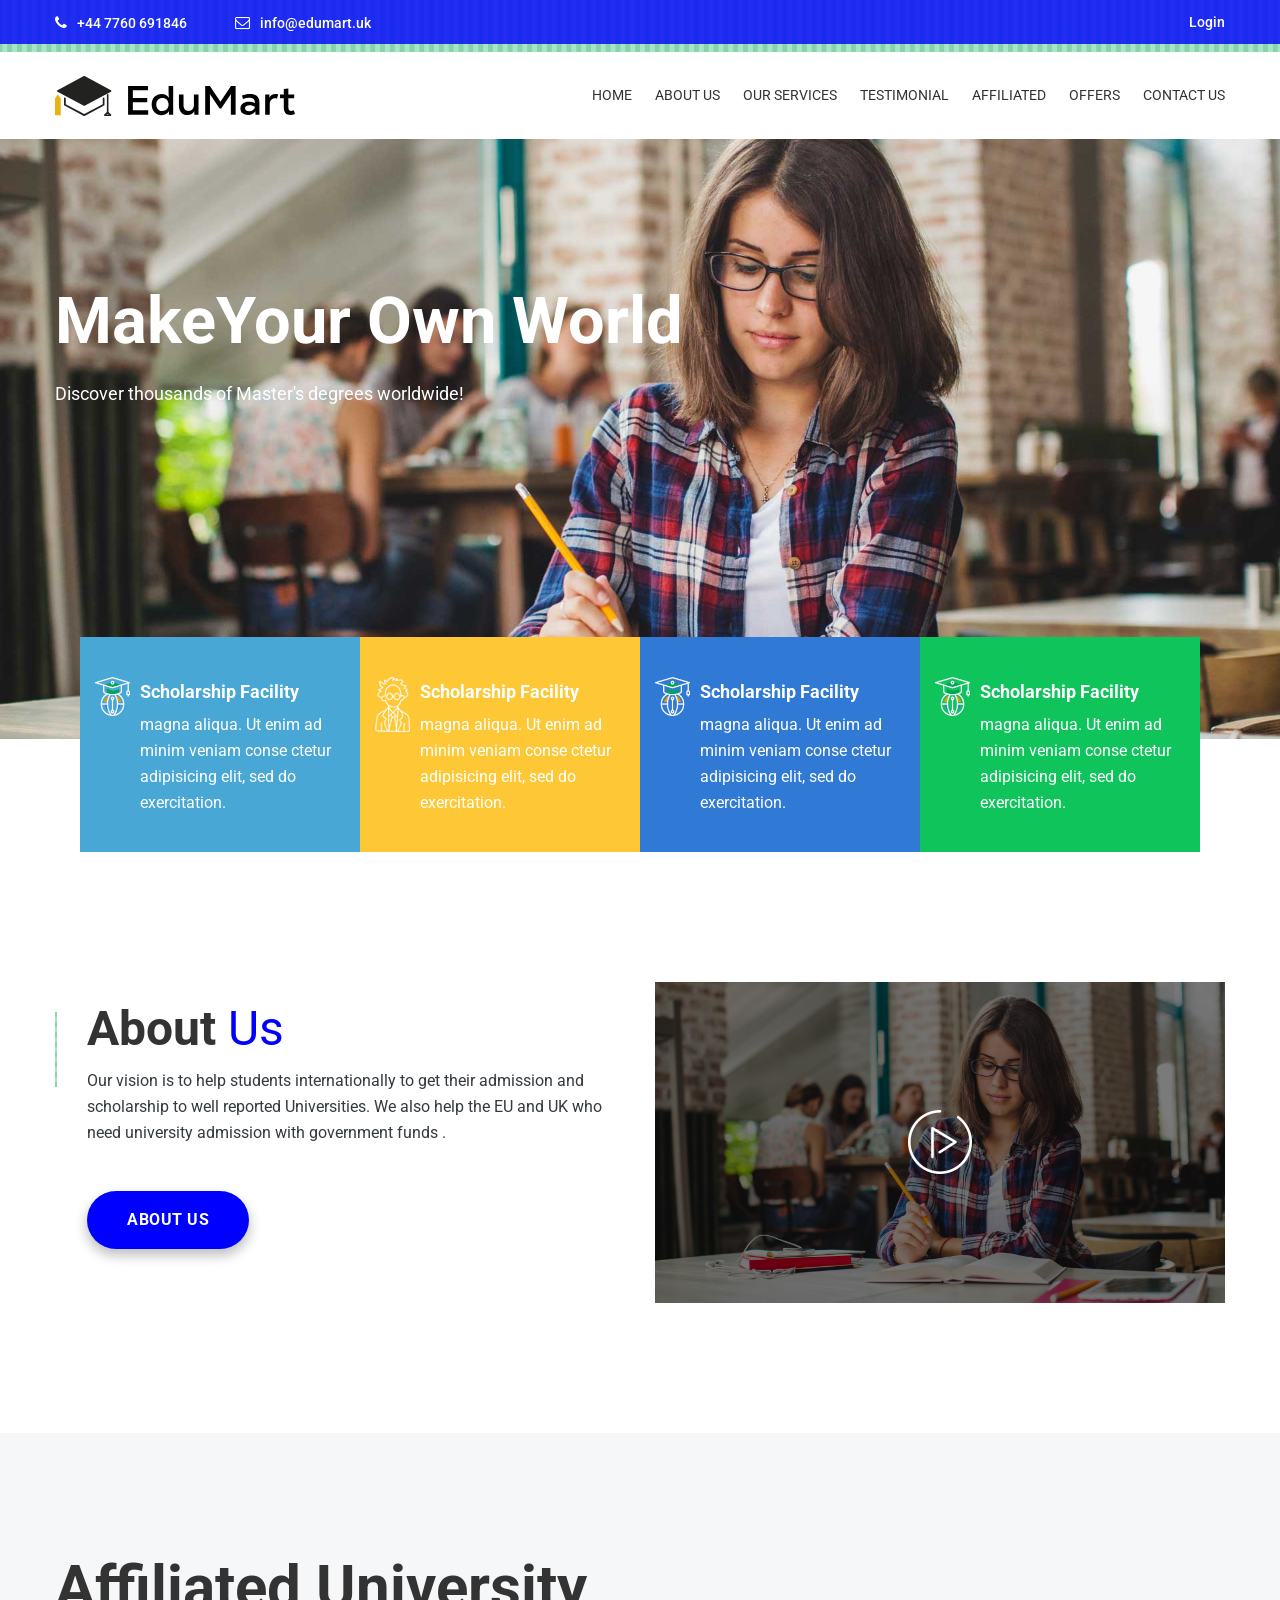
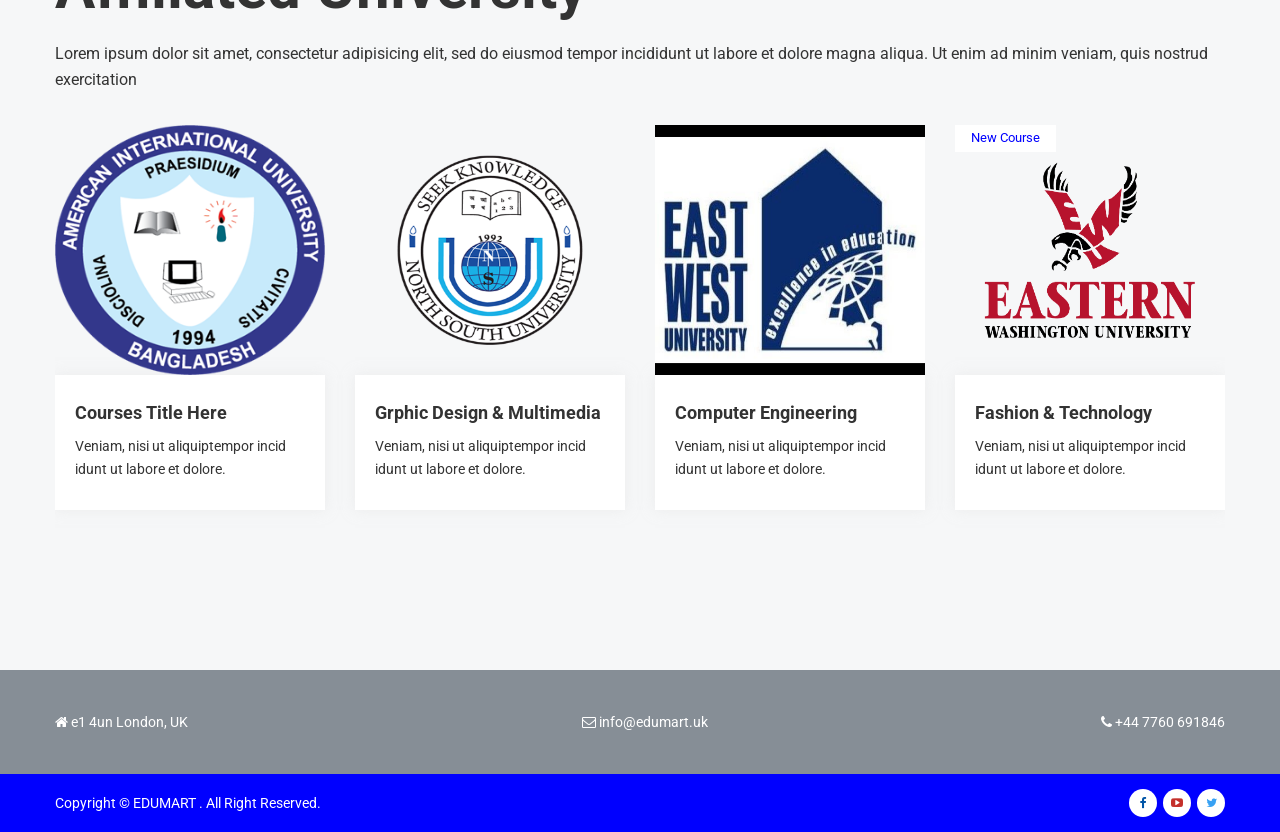
<file: index.html>
<!DOCTYPE html>
<html class="no-js" lang="zxx">
  <head>
    <meta charset="utf-8" />
    <meta http-equiv="x-ua-compatible" content="ie=edge" />
    <title>Edu Mart</title>
    <meta name="description" content="" />
    <meta name="viewport" content="width=device-width, initial-scale=1" />
    <!-- Favicon -->
    <link
      rel="shortcut icon"
      type="image/x-icon"
      href="assets/img/logo/logo.png"
    />

    <!-- CSS
	============================================ -->

    <!-- Bootstrap CSS -->
    <link rel="stylesheet" href="assets/css/bootstrap.min.css" />
    <!-- Icon Font CSS -->
    <link rel="stylesheet" href="assets/css/icons.min.css" />
    <!-- Plugins CSS -->
    <link rel="stylesheet" href="assets/css/plugins.css" />
    <!-- Main Style CSS -->
    <link rel="stylesheet" href="assets/css/style.css" />
    <!-- Modernizer JS -->
    <script src="assets/js/vendor/modernizr-3.11.7.min.js"></script>
  </head>

  <body>
    <header class="header-area">
      <div
        class="header-top bg-img"
        style="background-image: url(assets/img/icon-img/header-shape.png)"
      >
        <div class="container">
          <div class="row">
            <div class="col-lg-6 col-md-7 col-12 col-sm-8">
              <div class="header-contact">
                <ul>
                  <li><i class="fa fa-phone"></i>+44 7760 691846</li>
                  <li>
                    <i class="fa fa-envelope-o"></i
                    ><a href="#">info@edumart.uk</a>
                  </li>
                </ul>
              </div>
            </div>
            <div class="col-lg-6 col-md-5 col-12 col-sm-4">
              <div class="login-register">
                <ul>
                  <li><a href="#">Login</a></li>
                  <!-- <li><a href="login-register.html">Register</a></li> -->
                </ul>
              </div>
            </div>
          </div>
        </div>
      </div>
      <div class="header-bottom sticky-bar clearfix">
        <div class="container">
          <div class="row">
            <div class="col-lg-2 col-md-6 col-4 d-flex align-items-center">
              <div class="logo">
                <a href="index.html">
                  <img alt="" src="./assets/img/EduMartLogo.svg" />
                </a>
              </div>
            </div>
            <div class="col-lg-10 col-md-6 col-8">
              <div class="menu-cart-wrap">
                <div class="main-menu">
                  <nav>
                    <ul>
                      <li>
                        <a href="index.html"> HOME </a>
                      </li>
                      <li><a href="#"> ABOUT US </a></li>
                      <li class="mega-menu-position top-hover">
                        <a href="#"> OUR SERVICES </a>
                      </li>
                      <li>
                        <a href="#"> TESTIMONIAL </a>
                      </li>
                      <li><a href="#"> AFFILIATED </a></li>
                      <li>
                        <a href="#"> OFFERS </a>
                      </li>
                      <li><a href="#"> CONTACT US </a></li>
                    </ul>
                  </nav>
                </div>
              </div>
            </div>
          </div>
          <div class="mobile-menu-area">
            <div class="mobile-menu">
              <nav id="mobile-menu-active">
                <ul class="menu-overflow">
                  <li>
                    <a href="index.html">HOME</a>
                  </li>
                  <li><a href="#">About</a></li>
                  <li>
                    <a href="#">Shop</a>
                  </li>
                  <li>
                    <a href="#">Pages</a>
                  </li>
                  <li><a href="#">About us</a></li>
                  <li>
                    <a href="#">Blog</a>
                  </li>
                  <li><a href="#">Contact</a></li>
                </ul>
              </nav>
            </div>
          </div>
        </div>
      </div>
    </header>

    <div class="slider-area">
      <div class="slider-active owl-carousel">
        <div
          class="single-slider slider-height-1 bg-img"
          style="background-image: url(assets/img/slider/banner-1.jpg)"
        >
          <div class="container">
            <div class="row">
              <div class="col-lg-9 col-md-7 col-12 col-sm-12">
                <div class="slider-content slider-animated-1 pt-230">
                  <h1 class="animated">MakeYour Own World</h1>
                  <p class="animated">
                    Discover thousands of Master's degrees worldwide!
                  </p>
                </div>
              </div>
            </div>
          </div>
        </div>
        <div
          class="single-slider slider-height-1 bg-img"
          style="background-image: url(assets/img/slider/banner-2.jpg)"
        >
          <div class="container">
            <div class="row">
              <div class="col-lg-9 col-md-7 col-12 col-sm-12">
                <div class="slider-content slider-animated-1 pt-230">
                  <h1 class="animated">MakeYour Own World</h1>
                  <p class="animated">
                    Discover thousands of Master's degrees worldwide!
                  </p>
                </div>
              </div>
            </div>
          </div>
        </div>
      </div>
    </div>

    <div class="choose-us section-padding-1">
      <div class="container-fluid">
        <div class="row no-gutters choose-negative-mrg">
          <div class="col-lg-3 col-md-6">
            <div class="single-choose-us choose-bg-light-blue">
              <div class="choose-img">
                <img
                  class="animated"
                  src="assets/img/icon-img/service-1.png"
                  alt=""
                />
              </div>
              <div class="choose-content">
                <h3>Scholarship Facility</h3>
                <p>
                  magna aliqua. Ut enim ad minim veniam conse ctetur adipisicing
                  elit, sed do exercitation.
                </p>
              </div>
            </div>
          </div>
          <div class="col-lg-3 col-md-6">
            <div class="single-choose-us choose-bg-yellow">
              <div class="choose-img">
                <img
                  class="animated"
                  src="assets/img/icon-img/service-2.png"
                  alt=""
                />
              </div>
              <div class="choose-content">
                <h3>Scholarship Facility</h3>
                <p>
                  magna aliqua. Ut enim ad minim veniam conse ctetur adipisicing
                  elit, sed do exercitation.
                </p>
              </div>
            </div>
          </div>
          <div class="col-lg-3 col-md-6">
            <div class="single-choose-us choose-bg-blue">
              <div class="choose-img">
                <img
                  class="animated"
                  src="assets/img/icon-img/service-3.png"
                  alt=""
                />
              </div>
              <div class="choose-content">
                <h3>Scholarship Facility</h3>
                <p>
                  magna aliqua. Ut enim ad minim veniam conse ctetur adipisicing
                  elit, sed do exercitation.
                </p>
              </div>
            </div>
          </div>
          <div class="col-lg-3 col-md-6">
            <div class="single-choose-us choose-bg-green">
              <div class="choose-img">
                <img
                  class="animated"
                  src="assets/img/icon-img/service-4.png"
                  alt=""
                />
              </div>
              <div class="choose-content">
                <h3>Scholarship Facility</h3>
                <p>
                  magna aliqua. Ut enim ad minim veniam conse ctetur adipisicing
                  elit, sed do exercitation.
                </p>
              </div>
            </div>
          </div>
        </div>
      </div>
    </div>

    <div class="about-us pt-130 pb-130">
      <div class="container">
        <div class="row">
          <div class="col-lg-6 col-md-6">
            <div class="about-content">
              <div class="section-title section-title-green mb-30">
                <h2>About <span>Us</span></h2>
                <p class="text-dark">
                  Our vision is to help students internationally to get their
                  admission and scholarship to well reported Universities. We
                  also help the EU and UK who need university admission with
                  government funds .
                </p>
              </div>
              <div class="about-btn mt-45">
                <a class="default-btn" href="#">ABOUT US</a>
              </div>
            </div>
          </div>
          <div class="col-lg-6 col-md-6">
            <div class="about-img default-overlay">
              <img src="assets/img/slider/banner-1.jpg" alt="" />
              <a
                class="video-btn video-popup"
                href="https://www.youtube.com/watch?v=sv5hK4crIRc"
              >
                <img
                  class="animated"
                  src="assets/img/icon-img/video.png"
                  alt=""
                />
              </a>
            </div>
          </div>
        </div>
      </div>
    </div>

    <div class="admission-area pt-125 pb-130 bg-gray">
      <div class="container">
          <div class="admission-title text-dark">
              <h2>Affiliated University</h2>
              <p>Lorem ipsum dolor sit amet, consectetur adipisicing elit, sed do eiusmod tempor incididunt ut labore et dolore magna aliqua. Ut enim ad minim veniam, quis nostrud exercitation </p>
              
          </div>
    <div class="course-slider-active-2 nav-style-1 owl-carousel">
      <div class="course-categorie-bundle">
          <div class="single-course mb-30">
              <div class="course-img">
                  <a href="course-details.html"><img src="assets/img/university/1.png" alt="" class="w"></a>
              </div>
              <div class="course-content course-content-2">
                  <h4><a href="course-details.html">Courses Title Here</a></h4>
                  <p>Veniam, nisi ut aliquiptempor incid idunt ut labore et dolore. </p>
              </div>
          </div>
      </div>
      <div class="course-categorie-bundle">
          <div class="single-course mb-30">
              <div class="course-img">
                  <a href="course-details.html"><img src="assets/img/university/2.png" alt=""></a>
              </div>
              <div class="course-content course-content-2">
                  <h4><a href="course-details.html">Grphic Design & Multimedia</a></h4>
                  <p>Veniam, nisi ut aliquiptempor incid idunt ut labore et dolore. </p>
              </div>
          </div>
      </div>
      <div class="course-categorie-bundle">
          <div class="single-course mb-30">
              <div class="course-img">
                  <a href="course-details.html"><img src="assets/img/university/3.jpg" alt=""></a>
              </div>
              <div class="course-content course-content-2">
                  <h4><a href="course-details.html">Computer Engineering</a></h4>
                  <p>Veniam, nisi ut aliquiptempor incid idunt ut labore et dolore. </p>
              </div>
          </div>
      </div>
      <div class="course-categorie-bundle">
          <div class="single-course mb-30">
              <div class="course-img">
                  <a href="course-details.html"><img src="assets/img/university/4.jpg" alt=""></a>
                  <span class="new-course">New Course</span>
              </div>
              <div class="course-content course-content-2">
                  <h4><a href="course-details.html">Fashion & Technology</a></h4>
                  <p>Veniam, nisi ut aliquiptempor incid idunt ut labore et dolore. </p>
              </div>
          </div>
      </div>
      <div class="course-categorie-bundle">
          <div class="single-course mb-30">
              <div class="course-img">
                  <a href="course-details.html"><img src="assets/img/university/2.png" alt=""></a>
              </div>
              <div class="course-content course-content-2">
                  <h4><a href="course-details.html">Apparel Manufacturing</a></h4>
                  <p>Veniam, nisi ut aliquiptempor incid idunt ut labore et dolore. </p>
              </div>
          </div>
      </div>
  </div>
  </div>
  </div>



    <!-- <div
      class="course-area bg-img pt-130 pb-10"
      style="background-image: url(assets/img/bg/bg-1.jpg)"
    >
      <div class="container">
        <div class="section-title mb-75">
          <h2><span>Our</span> Courses</h2>
          <p>
            tempor incididunt ut labore et dolore magna aliqua. Ut enim ad minim
            <br />veniam, quis nostrud exercitation ullamco laboris nisi ut
            aliquip
          </p>
        </div>
        <div class="course-slider-active nav-style-1 owl-carousel">
          <div class="single-course">
            <div class="course-img">
              <a href="course-details.html"
                ><img
                  class="animated"
                  src="assets/img/course/course-1.jpg"
                  alt=""
              /></a>
              <span>Addmission Going On</span>
            </div>
            <div class="course-content">
              <h4><a href="course-details.html">Apparel Manufacturing</a></h4>
              <p>
                magna aliqua. Ut enim ad minim veniam, nisi ut aliquiptempor
                incid.
              </p>
            </div>
            <div class="course-position-content">
              <div class="credit-duration-wrap">
                <div class="sin-credit-duration">
                  <i class="fa fa-diamond"></i>
                  <span>Credits : 125</span>
                </div>
                <div class="sin-credit-duration">
                  <i class="fa fa-clock-o"></i>
                  <span>Duration : 4yrs</span>
                </div>
              </div>
              <div class="course-btn">
                <a class="default-btn" href="#">APPLY NOW</a>
              </div>
            </div>
          </div>
          <div class="single-course">
            <div class="course-img">
              <a href="course-details.html"
                ><img
                  class="animated"
                  src="assets/img/course/course-2.jpg"
                  alt=""
              /></a>
            </div>
            <div class="course-content">
              <h4>
                <a href="course-details.html">Grphic Design & Multimedia</a>
              </h4>
              <p>
                magna aliqua. Ut enim ad minim veniam, nisi ut aliquiptempor
                incid.
              </p>
            </div>
            <div class="course-position-content">
              <div class="credit-duration-wrap">
                <div class="sin-credit-duration">
                  <i class="fa fa-diamond"></i>
                  <span>Credits : 125</span>
                </div>
                <div class="sin-credit-duration">
                  <i class="fa fa-clock-o"></i>
                  <span>Duration : 4yrs</span>
                </div>
              </div>
              <div class="course-btn">
                <a class="default-btn" href="#">APPLY NOW</a>
              </div>
            </div>
          </div>
          <div class="single-course">
            <div class="course-img">
              <a href="course-details.html"
                ><img
                  class="animated"
                  src="assets/img/course/course-3.jpg"
                  alt=""
              /></a>
            </div>
            <div class="course-content">
              <h4><a href="course-details.html">Computer Engineering</a></h4>
              <p>
                magna aliqua. Ut enim ad minim veniam, nisi ut aliquiptempor
                incid.
              </p>
            </div>
            <div class="course-position-content">
              <div class="credit-duration-wrap">
                <div class="sin-credit-duration">
                  <i class="fa fa-diamond"></i>
                  <span>Credits : 125</span>
                </div>
                <div class="sin-credit-duration">
                  <i class="fa fa-clock-o"></i>
                  <span>Duration : 4yrs</span>
                </div>
              </div>
              <div class="course-btn">
                <a class="default-btn" href="#">APPLY NOW</a>
              </div>
            </div>
          </div>
          <div class="single-course">
            <div class="course-img">
              <a href="course-details.html"
                ><img
                  class="animated"
                  src="assets/img/course/course-4.jpg"
                  alt=""
              /></a>
              <span>Post Graduation Course</span>
            </div>
            <div class="course-content">
              <h4><a href="course-details.html">Fashion & Technology</a></h4>
              <p>
                magna aliqua. Ut enim ad minim veniam, nisi ut aliquiptempor
                incid.
              </p>
            </div>
            <div class="course-position-content">
              <div class="credit-duration-wrap">
                <div class="sin-credit-duration">
                  <i class="fa fa-diamond"></i>
                  <span>Credits : 125</span>
                </div>
                <div class="sin-credit-duration">
                  <i class="fa fa-clock-o"></i>
                  <span>Duration : 4yrs</span>
                </div>
              </div>
              <div class="course-btn">
                <a class="default-btn" href="#">APPLY NOW</a>
              </div>
            </div>
          </div>
          <div class="single-course">
            <div class="course-img">
              <a href="course-details.html"
                ><img
                  class="animated"
                  src="assets/img/course/course-2.jpg"
                  alt=""
              /></a>
            </div>
            <div class="course-content">
              <h4><a href="course-details.html">Apparel Manufacturing</a></h4>
              <p>
                magna aliqua. Ut enim ad minim veniam, nisi ut aliquiptempor
                incid.
              </p>
            </div>
            <div class="course-position-content">
              <div class="credit-duration-wrap">
                <div class="sin-credit-duration">
                  <i class="fa fa-diamond"></i>
                  <span>Credits : 125</span>
                </div>
                <div class="sin-credit-duration">
                  <i class="fa fa-clock-o"></i>
                  <span>Duration : 4yrs</span>
                </div>
              </div>
              <div class="course-btn">
                <a class="default-btn" href="#">APPLY NOW</a>
              </div>
            </div>
          </div>
        </div>
      </div>
    </div> -->

    <!-- <div class="achievement-area pt-130 pb-115">
      <div class="container">
        <div class="section-title mb-75">
          <h2>Our <span>Achievement</span></h2>
          <p>
            tempor incididunt ut labore et dolore magna aliqua. Ut enim ad minim
            <br />veniam, quis nostrud exercitation ullamco laboris nisi ut
            aliquip
          </p>
        </div>
        <div class="row">
          <div class="col-xl-3 col-lg-3 col-md-6 col-sm-6">
            <div class="single-count mb-30 count-one">
              <div class="count-img">
                <img src="assets/img/icon-img/achieve-1.png" alt="" />
              </div>
              <div class="count-content">
                <h2 class="count">890</h2>
                <span>STUDENTS</span>
              </div>
            </div>
          </div>
          <div class="col-xl-3 col-lg-3 col-md-6 col-sm-6">
            <div class="single-count mb-30 count-two">
              <div class="count-img">
                <img src="assets/img/icon-img/achieve-2.png" alt="" />
              </div>
              <div class="count-content">
                <h2 class="count">670</h2>
                <span>GRADUATE</span>
              </div>
            </div>
          </div>
          <div class="col-xl-4 col-lg-3 col-md-6 col-sm-6">
            <div class="single-count mb-30 count-three">
              <div class="count-img">
                <img src="assets/img/icon-img/achieve-3.png" alt="" />
              </div>
              <div class="count-content">
                <h2 class="count">160</h2>
                <span>AWARD WINNING</span>
              </div>
            </div>
          </div>
          <div class="col-xl-2 col-lg-3 col-md-6 col-sm-6">
            <div class="single-count mb-30 count-four">
              <div class="count-img">
                <img src="assets/img/icon-img/achieve-4.png" alt="" />
              </div>
              <div class="count-content">
                <h2 class="count">200</h2>
                <span>FACULTIES</span>
              </div>
            </div>
          </div>
        </div>
        <div class="testimonial-slider-wrap mt-45">
          <div class="testimonial-text-slider">
            <div class="testi-content-wrap">
              <div class="testi-big-img">
                <img alt="" src="assets/img/testimonial/testi-b1.jpg" />
              </div>
              <div class="row no-gutters">
                <div class="ml-auto col-lg-6 col-md-12">
                  <div
                    class="testi-content bg-img default-overlay"
                    style="background-image: url(assets/img/bg/testi.png)"
                  >
                    <div class="quote-style quote-left">
                      <i class="fa fa-quote-left"></i>
                    </div>
                    <p>
                      Lorem ipsum dolor sit amet, conse ctetur adipi sicing
                      elit, sed do eiusm od tempor incidi dunt ut labore et
                      dolore magna aliqua. Ut enim fugiat nulla pariatur.
                      Excepteur sint occaecat cupidatat non proident, sunt in
                      culpa qui officia deserunt mollit anim id est laborum. Sed
                      ut perspiciatis unde omnis iste natus error sit
                    </p>
                    <div class="testi-info">
                      <h5>AYESHA HOQUE</h5>
                      <span>Students Of AMMT Department</span>
                    </div>
                    <div class="quote-style quote-right">
                      <i class="fa fa-quote-right"></i>
                    </div>
                    <div class="testi-arrow">
                      <img alt="" src="assets/img/icon-img/testi-icon.png" />
                    </div>
                  </div>
                </div>
              </div>
            </div>
            <div class="testi-content-wrap">
              <div class="testi-big-img">
                <img alt="" src="assets/img/testimonial/testi-b3.jpg" />
              </div>
              <div class="row no-gutters">
                <div class="ml-auto col-lg-6 col-md-12">
                  <div
                    class="testi-content bg-img default-overlay"
                    style="background-image: url(assets/img/bg/testi.png)"
                  >
                    <div class="quote-style quote-left">
                      <i class="fa fa-quote-left"></i>
                    </div>
                    <p>
                      Lorem ipsum dolor sit amet, conse ctetur adipi sicing
                      elit, sed do eiusm od tempor incidi dunt ut labore et
                      dolore magna aliqua. Ut enim fugiat nulla pariatur.
                      Excepteur sint occaecat cupidatat non proident, sunt in
                      culpa qui officia deserunt mollit anim id est laborum. Sed
                      ut perspiciatis unde omnis
                    </p>
                    <div class="testi-info">
                      <h5>Tayeb Rayed</h5>
                      <span>Students Of AMMT Department</span>
                    </div>
                    <div class="quote-style quote-right">
                      <i class="fa fa-quote-right"></i>
                    </div>
                    <div class="testi-arrow">
                      <img alt="" src="assets/img/icon-img/testi-icon.png" />
                    </div>
                  </div>
                </div>
              </div>
            </div>
            <div class="testi-content-wrap">
              <div class="testi-big-img">
                <img alt="" src="assets/img/testimonial/testi-b2.jpg" />
              </div>
              <div class="row no-gutters">
                <div class="ml-auto col-lg-6 col-md-12">
                  <div
                    class="testi-content bg-img default-overlay"
                    style="background-image: url(assets/img/bg/testi.png)"
                  >
                    <div class="quote-style quote-left">
                      <i class="fa fa-quote-left"></i>
                    </div>
                    <p>
                      Lorem ipsum dolor sit amet, conse ctetur adipi sicing
                      elit, sed do eiusm od tempor incidi dunt ut labore et
                      dolore magna aliqua. Ut enim fugiat nulla pariatur.
                      Excepteur sint occaecat cupidatat non proident, sunt in
                      culpa qui. Sed ut perspiciatis unde omnis iste natus error
                      sit
                    </p>
                    <div class="testi-info">
                      <h5>Robiul siddikee</h5>
                      <span>Students Of AMMT Department</span>
                    </div>
                    <div class="quote-style quote-right">
                      <i class="fa fa-quote-right"></i>
                    </div>
                    <div class="testi-arrow">
                      <img alt="" src="assets/img/icon-img/testi-icon.png" />
                    </div>
                  </div>
                </div>
              </div>
            </div>
            <div class="testi-content-wrap">
              <div class="testi-big-img">
                <img alt="" src="assets/img/testimonial/testi-b2.jpg" />
              </div>
              <div class="row no-gutters">
                <div class="ml-auto col-lg-6 col-md-12">
                  <div
                    class="testi-content bg-img default-overlay"
                    style="background-image: url(assets/img/bg/testi.png)"
                  >
                    <div class="quote-style quote-left">
                      <i class="fa fa-quote-left"></i>
                    </div>
                    <p>
                      Lorem ipsum dolor sit amet, conse ctetur adipi sicing
                      elit, sed do eiusm od tempor incidi dunt ut labore et
                      dolore magna aliqua. Ut enim fugiat nulla pariatur.
                      Excepteur sint occaecat cupidatat non proident, sunt in
                      culpa qui officia deserunt mollit anim id est laborum. Sed
                      ut perspiciatis unde omnis iste natus error sit
                    </p>
                    <div class="testi-info">
                      <h5>Modhu Dada</h5>
                      <span>Students Of AMMT Department</span>
                    </div>
                    <div class="quote-style quote-right">
                      <i class="fa fa-quote-right"></i>
                    </div>
                    <div class="testi-arrow">
                      <img alt="" src="assets/img/icon-img/testi-icon.png" />
                    </div>
                  </div>
                </div>
              </div>
            </div>
          </div>
          <div class="testimonial-image-slider">
            <div class="sin-testi-image">
              <img src="assets/img/testimonial/testi-s2.jpg" alt="" />
            </div>
            <div class="sin-testi-image">
              <img src="assets/img/testimonial/testi-s1.jpg" alt="" />
            </div>
            <div class="sin-testi-image">
              <img src="assets/img/testimonial/testi-s3.jpg" alt="" />
            </div>
            <div class="sin-testi-image">
              <img src="assets/img/testimonial/testi-s3.jpg" alt="" />
            </div>
          </div>
        </div>
        <div class="testimonial-text-img">
          <img alt="" src="assets/img/icon-img/testi-text.png" />
        </div>
      </div>
    </div> -->

    <!-- <div
      class="register-area bg-img pt-130 pb-130"
      style="background-image: url(assets/img/bg/bg-2.jpg)"
    >
      <div class="container">
        <div class="section-title-2 mb-75 white-text">
          <h2>Register <span>Now</span></h2>
          <p>
            Winter Admission Is Going On. We are announcing Special discount for
            winter batch 2019.
          </p>
        </div>
        <div class="register-wrap">
          <div id="register-3" class="mouse-bg">
            <div class="winter-banner">
              <img src="assets/img/banner/regi-1.png" alt="" />
              <div class="winter-content">
                <span>WINTER </span>
                <h3>2019</h3>
                <span>ADMISSION </span>
              </div>
            </div>
          </div>
          <div class="row">
            <div class="col-lg-10 col-md-8">
              <div class="register-form">
                <h4>Get A free Registration</h4>
                <form>
                  <div class="row">
                    <div class="col-lg-6">
                      <div class="contact-form-style mb-20">
                        <input
                          name="name"
                          placeholder="First Name"
                          type="text"
                        />
                      </div>
                    </div>
                    <div class="col-lg-6">
                      <div class="contact-form-style mb-20">
                        <input
                          name="name"
                          placeholder="Last Name"
                          type="text"
                        />
                      </div>
                    </div>
                    <div class="col-lg-6">
                      <div class="contact-form-style mb-20">
                        <input name="name" placeholder="Phone" type="text" />
                      </div>
                    </div>
                    <div class="col-lg-6">
                      <div class="contact-form-style mb-20">
                        <input name="name" placeholder="Email" type="text" />
                      </div>
                    </div>
                    <div class="col-lg-12">
                      <div class="contact-form-style">
                        <textarea
                          name="message"
                          placeholder="Message"
                        ></textarea>
                        <button class="submit default-btn" type="submit">
                          SUBMIT NOW
                        </button>
                      </div>
                    </div>
                  </div>
                </form>
              </div>
            </div>
          </div>
        </div>
      </div>
      <div id="register-1" class="mouse-bg"></div>
      <div id="register-2" class="mouse-bg"></div>
    </div> -->

    <!-- <div class="teacher-area pt-130 pb-100">
      <div class="container">
        <div class="section-title mb-75">
          <h2>Best <span>Teacher</span></h2>
          <p>
            tempor incididunt ut labore et dolore magna aliqua. Ut enim ad minim
            <br />veniam, quis nostrud exercitation ullamco laboris nisi ut
            aliquip
          </p>
        </div>
        <div class="custom-row">
          <div class="custom-col-5">
            <div class="single-teacher mb-30">
              <div class="teacher-img">
                <img src="assets/img/teacher/teacher-1.jpg" alt="" />
              </div>
              <div class="teacher-content-visible">
                <h4>Robi Khan</h4>
                <h5>Lecturer</h5>
              </div>
              <div class="teacher-content-wrap">
                <div class="teacher-content">
                  <h4>Fawd Khan</h4>
                  <h5>Lecturer</h5>
                  <p>Tempor incididunt magna aliqua.</p>
                  <div class="teacher-social">
                    <ul>
                      <li>
                        <a class="facebook" href="#"
                          ><i class="fa fa-facebook"></i
                        ></a>
                      </li>
                      <li>
                        <a class="youtube-play" href="#"
                          ><i class="fa fa-youtube-play"></i
                        ></a>
                      </li>
                      <li>
                        <a class="twitter" href="#"
                          ><i class="fa fa-twitter"></i
                        ></a>
                      </li>
                      <li>
                        <a class="google-plus" href="#"
                          ><i class="fa fa-google-plus"></i
                        ></a>
                      </li>
                    </ul>
                  </div>
                </div>
              </div>
            </div>
          </div>
          <div class="custom-col-5">
            <div class="single-teacher mb-30">
              <div class="teacher-img">
                <img src="assets/img/teacher/teacher-2.jpg" alt="" />
              </div>
              <div class="teacher-content-visible">
                <h4>Jui Khan</h4>
                <h5>Lecturer</h5>
              </div>
              <div class="teacher-content-wrap">
                <div class="teacher-content">
                  <h4>Fawd Khan</h4>
                  <h5>Lecturer</h5>
                  <p>Tempor incididunt magna aliqua.</p>
                  <div class="teacher-social">
                    <ul>
                      <li>
                        <a class="facebook" href="#"
                          ><i class="fa fa-facebook"></i
                        ></a>
                      </li>
                      <li>
                        <a class="youtube-play" href="#"
                          ><i class="fa fa-youtube-play"></i
                        ></a>
                      </li>
                      <li>
                        <a class="twitter" href="#"
                          ><i class="fa fa-twitter"></i
                        ></a>
                      </li>
                      <li>
                        <a class="google-plus" href="#"
                          ><i class="fa fa-google-plus"></i
                        ></a>
                      </li>
                    </ul>
                  </div>
                </div>
              </div>
            </div>
          </div>
          <div class="custom-col-5">
            <div class="single-teacher mb-30">
              <div class="teacher-img">
                <img src="assets/img/teacher/teacher-3.jpg" alt="" />
              </div>
              <div class="teacher-content-visible">
                <h4>Fawd Khan</h4>
                <h5>Lecturer</h5>
              </div>
              <div class="teacher-content-wrap">
                <div class="teacher-content">
                  <h4>Fawd Khan</h4>
                  <h5>Lecturer</h5>
                  <p>Tempor incididunt magna aliqua.</p>
                  <div class="teacher-social">
                    <ul>
                      <li>
                        <a class="facebook" href="#"
                          ><i class="fa fa-facebook"></i
                        ></a>
                      </li>
                      <li>
                        <a class="youtube-play" href="#"
                          ><i class="fa fa-youtube-play"></i
                        ></a>
                      </li>
                      <li>
                        <a class="twitter" href="#"
                          ><i class="fa fa-twitter"></i
                        ></a>
                      </li>
                      <li>
                        <a class="google-plus" href="#"
                          ><i class="fa fa-google-plus"></i
                        ></a>
                      </li>
                    </ul>
                  </div>
                </div>
              </div>
            </div>
          </div>
          <div class="custom-col-5">
            <div class="single-teacher mb-30">
              <div class="teacher-img">
                <img src="assets/img/teacher/teacher-4.jpg" alt="" />
              </div>
              <div class="teacher-content-visible">
                <h4>Fawd Khan</h4>
                <h5>Lecturer</h5>
              </div>
              <div class="teacher-content-wrap">
                <div class="teacher-content">
                  <h4>Fawd Khan</h4>
                  <h5>Lecturer</h5>
                  <p>Tempor incididunt magna aliqua.</p>
                  <div class="teacher-social">
                    <ul>
                      <li>
                        <a class="facebook" href="#"
                          ><i class="fa fa-facebook"></i
                        ></a>
                      </li>
                      <li>
                        <a class="youtube-play" href="#"
                          ><i class="fa fa-youtube-play"></i
                        ></a>
                      </li>
                      <li>
                        <a class="twitter" href="#"
                          ><i class="fa fa-twitter"></i
                        ></a>
                      </li>
                      <li>
                        <a class="google-plus" href="#"
                          ><i class="fa fa-google-plus"></i
                        ></a>
                      </li>
                    </ul>
                  </div>
                </div>
              </div>
            </div>
          </div>
          <div class="custom-col-5">
            <div class="single-teacher mb-30">
              <div class="teacher-img">
                <img src="assets/img/teacher/teacher-5.jpg" alt="" />
              </div>
              <div class="teacher-content-visible">
                <h4>Jui Khan</h4>
                <h5>Lecturer</h5>
              </div>
              <div class="teacher-content-wrap">
                <div class="teacher-content">
                  <h4>Fawd Khan</h4>
                  <h5>Lecturer</h5>
                  <p>Tempor incididunt magna aliqua.</p>
                  <div class="teacher-social">
                    <ul>
                      <li>
                        <a class="facebook" href="#"
                          ><i class="fa fa-facebook"></i
                        ></a>
                      </li>
                      <li>
                        <a class="youtube-play" href="#"
                          ><i class="fa fa-youtube-play"></i
                        ></a>
                      </li>
                      <li>
                        <a class="twitter" href="#"
                          ><i class="fa fa-twitter"></i
                        ></a>
                      </li>
                      <li>
                        <a class="google-plus" href="#"
                          ><i class="fa fa-google-plus"></i
                        ></a>
                      </li>
                    </ul>
                  </div>
                </div>
              </div>
            </div>
          </div>
        </div>
      </div>
    </div> -->

    <!-- <div
      class="event-area bg-img default-overlay pt-130 pb-130"
      style="background-image: url(assets/img/bg/bg-3.jpg)"
    >
      <div class="container">
        <div class="section-title mb-75">
          <h2><span>Our</span> Event</h2>
          <p>
            tempor incididunt ut labore et dolore magna aliqua. Ut enim ad minim
            <br />veniam, quis nostrud exercitation ullamco laboris nisi ut
            aliquip
          </p>
        </div>
        <div class="event-active owl-carousel nav-style-1">
          <div class="single-event event-white-bg">
            <div class="event-img">
              <a href="event-details.html"
                ><img src="assets/img/event/event-1.jpg" alt=""
              /></a>
              <div class="event-date-wrap">
                <span class="event-date">1st</span>
                <span>Dec</span>
              </div>
            </div>
            <div class="event-content">
              <h3>
                <a href="event-details.html"
                  >Aempor incididunt ut labore ejam.</a
                >
              </h3>
              <p>
                Pvolupttem accusantium doloremque laudantium, totam erspiciatis
                unde omnis iste natus error .
              </p>
              <div class="event-meta-wrap">
                <div class="event-meta">
                  <i class="fa fa-location-arrow"></i>
                  <span>Mascot Plaza ,Uttara</span>
                </div>
                <div class="event-meta">
                  <i class="fa fa-clock-o"></i>
                  <span>11:00 am</span>
                </div>
              </div>
            </div>
          </div>
          <div class="single-event event-white-bg">
            <div class="event-img">
              <a href="event-details.html"
                ><img src="assets/img/event/event-2.jpg" alt=""
              /></a>
              <div class="event-date-wrap">
                <span class="event-date">10th</span>
                <span>Dec</span>
              </div>
            </div>
            <div class="event-content">
              <h3>
                <a href="event-details.html">Global Conference on Business.</a>
              </h3>
              <p>
                Pvolupttem accusantium doloremque laudantium, totam erspiciatis
                unde omnis iste natus error .
              </p>
              <div class="event-meta-wrap">
                <div class="event-meta">
                  <i class="fa fa-location-arrow"></i>
                  <span>Shubastu ,Dadda</span>
                </div>
                <div class="event-meta">
                  <i class="fa fa-clock-o"></i>
                  <span>08:30 am</span>
                </div>
              </div>
            </div>
          </div>
          <div class="single-event event-white-bg">
            <div class="event-img">
              <a href="event-details.html"
                ><img src="assets/img/event/event-3.jpg" alt=""
              /></a>
              <div class="event-date-wrap">
                <span class="event-date">1st</span>
                <span>Dec</span>
              </div>
            </div>
            <div class="event-content">
              <h3>
                <a href="event-details.html">Academic Conference Maui.</a>
              </h3>
              <p>
                Pvolupttem accusantium doloremque laudantium, totam erspiciatis
                unde omnis iste natus error .
              </p>
              <div class="event-meta-wrap">
                <div class="event-meta">
                  <i class="fa fa-location-arrow"></i>
                  <span>Banasree ,Rampura</span>
                </div>
                <div class="event-meta">
                  <i class="fa fa-clock-o"></i>
                  <span>10:00 am</span>
                </div>
              </div>
            </div>
          </div>
          <div class="single-event event-white-bg">
            <div class="event-img">
              <a href="event-details.html"
                ><img src="assets/img/event/event-2.jpg" alt=""
              /></a>
              <div class="event-date-wrap">
                <span class="event-date">1st</span>
                <span>Dec</span>
              </div>
            </div>
            <div class="event-content">
              <h3>
                <a href="event-details.html">Social Sciences & Education.</a>
              </h3>
              <p>
                Pvolupttem accusantium doloremque laudantium, totam erspiciatis
                unde omnis iste natus error .
              </p>
              <div class="event-meta-wrap">
                <div class="event-meta">
                  <i class="fa fa-location-arrow"></i>
                  <span>Shubastu ,Badda</span>
                </div>
                <div class="event-meta">
                  <i class="fa fa-clock-o"></i>
                  <span>10:30 am</span>
                </div>
              </div>
            </div>
          </div>
        </div>
      </div>
    </div> -->

    <!-- <div class="blog-area pt-130 pb-100">
      <div class="container">
        <div class="section-title mb-75">
          <h2>Our <span>Newsfeed</span></h2>
          <p>
            tempor incididunt ut labore et dolore magna aliqua. Ut enim ad minim
            <br />veniam, quis nostrud exercitation ullamco laboris nisi ut
            aliquip
          </p>
        </div>
        <div class="row">
          <div class="col-lg-3 col-md-6">
            <div class="single-blog mb-30">
              <div class="blog-img">
                <a href="blog-details.html"
                  ><img src="assets/img/blog/blog-1.jpg" alt=""
                /></a>
              </div>
              <div class="blog-content-wrap">
                <span>Education</span>
                <div class="blog-content">
                  <h4>
                    <a href="blog-details.html">Testing is a great thing.</a>
                  </h4>
                  <p>doloremque laudan tium, totam ersps uns iste natus</p>
                  <div class="blog-meta">
                    <ul>
                      <li>
                        <a href="#"><i class="fa fa-user"></i> Adrin Azra</a>
                      </li>
                      <li>
                        <a href="#"><i class="fa fa-comments-o"></i> 15</a>
                      </li>
                    </ul>
                  </div>
                </div>
                <div class="blog-date">
                  <a href="#"
                    ><i class="fa fa-calendar-o"></i> Jun, 24th 2018</a
                  >
                </div>
              </div>
            </div>
          </div>
          <div class="col-lg-3 col-md-6">
            <div class="single-blog mb-30">
              <div class="blog-img">
                <a href="blog-details.html"
                  ><img src="assets/img/blog/blog-2.jpg" alt=""
                /></a>
              </div>
              <div class="blog-content-wrap">
                <span>Education</span>
                <div class="blog-content">
                  <h4>
                    <a href="blog-details.html">A variation of the ordinary.</a>
                  </h4>
                  <p>doloremque laudan tium, totam ersps uns iste natus</p>
                  <div class="blog-meta">
                    <ul>
                      <li>
                        <a href="#"><i class="fa fa-user"></i> Tayeb Jon</a>
                      </li>
                      <li>
                        <a href="#"><i class="fa fa-comments-o"></i> 12</a>
                      </li>
                    </ul>
                  </div>
                </div>
                <div class="blog-date">
                  <a href="#"
                    ><i class="fa fa-calendar-o"></i> Feb, 18th 2017</a
                  >
                </div>
              </div>
            </div>
          </div>
          <div class="col-lg-3 col-md-6">
            <div class="single-blog mb-30">
              <div class="blog-img">
                <a href="blog-details.html"
                  ><img src="assets/img/blog/blog-3.jpg" alt=""
                /></a>
              </div>
              <div class="blog-content-wrap">
                <span>Education</span>
                <div class="blog-content">
                  <h4>
                    <a href="blog-details.html">In publishing and graphic.</a>
                  </h4>
                  <p>doloremque laudan tium, totam ersps uns iste natus</p>
                  <div class="blog-meta">
                    <ul>
                      <li>
                        <a href="#"><i class="fa fa-user"></i> Rifat Al</a>
                      </li>
                      <li>
                        <a href="#"><i class="fa fa-comments-o"></i> 20</a>
                      </li>
                    </ul>
                  </div>
                </div>
                <div class="blog-date">
                  <a href="#"
                    ><i class="fa fa-calendar-o"></i> Oct, 14th 2018</a
                  >
                </div>
              </div>
            </div>
          </div>
          <div class="col-lg-3 col-md-6">
            <div class="single-blog mb-30">
              <div class="blog-img">
                <a href="blog-details.html"
                  ><img src="assets/img/blog/blog-4.jpg" alt=""
                /></a>
              </div>
              <div class="blog-content-wrap">
                <span>Education</span>
                <div class="blog-content">
                  <h4>
                    <a href="blog-details.html">Learn English in ease.</a>
                  </h4>
                  <p>doloremque laudan tium, totam ersps uns iste natus</p>
                  <div class="blog-meta">
                    <ul>
                      <li>
                        <a href="#"><i class="fa fa-user"></i>Md Tamim</a>
                      </li>
                      <li>
                        <a href="#"><i class="fa fa-comments-o"></i> 08</a>
                      </li>
                    </ul>
                  </div>
                </div>
                <div class="blog-date">
                  <a href="#"
                    ><i class="fa fa-calendar-o"></i> Jun, 21th 2017</a
                  >
                </div>
              </div>
            </div>
          </div>
        </div>
      </div>
    </div> -->

    <footer class="footer-area">
      <div
        class="footer-top bg-img default-overlay pt-40 pb-40 bg-secondary"
      >
        <div class="container">
          <div class="d-flex justify-content-between">
            <div class="text-white">
                <i class="fa fa-home"></i>
                <span>e1 4un London, UK</span>
            </div>

            <div class="text-white">
              <i class="fa fa-envelope-o"></i>
              <span><a href="#">info@edumart.uk</a></span>
            </div>
            <div class="text-white">
              <i class="fa fa-phone"></i>
              <span>+44 7760 691846</span>
            </div>
          </div>

            <!-- <div class="col-lg-4 col-md-3 col-sm-6">
              <div class="footer-widget mb-40">
                <div class="footer-title">
                  <h4>QUICK LINK</h4>
                </div>
                <div class="footer-list">
                  <ul>
                    <li><a href="index.html">Home</a></li>
                    <li><a href="#">About Us</a></li>
                    <li><a href="#">Courses</a></li>
                    <li><a href="#">Admission</a></li>
                    <li><a href="#">Terms & Conditions</a></li>
                  </ul>
                </div>
              </div> -->
            <!-- </div> -->

            <!-- <div class="col-lg-4 col-md-3 col-sm-6">
              <div class="footer-widget negative-mrg-30 mb-40">
                <div class="footer-title">
                  <h4>COURSES</h4>
                </div>
                <div class="footer-list">
                  <ul>
                    <li><a href="#">Under Graduate Programmes </a></li>
                    <li><a href="#">Graduate Programmes </a></li>
                    <li><a href="#">Diploma Courses</a></li>
                    <li><a href="#">Others Programmes</a></li>
                    <li><a href="#">Short Courses</a></li>
                  </ul>
                </div>
              </div>
            </div> -->

            <!-- <div class="col-lg-2 col-md-6 col-sm-6">
              <div class="footer-widget mb-40">
                <div class="footer-title">
                  <h4>GALLERY</h4>
                </div>
                <div class="footer-gallery">
                  <ul>
                    <li>
                      <a href="#"
                        ><img src="assets/img/gallery/gallery-1.png" alt=""
                      /></a>
                    </li>
                    <li>
                      <a href="#"
                        ><img src="assets/img/gallery/gallery-2.png" alt=""
                      /></a>
                    </li>
                    <li>
                      <a href="#"
                        ><img src="assets/img/gallery/gallery-3.png" alt=""
                      /></a>
                    </li>
                    <li>
                      <a href="#"
                        ><img src="assets/img/gallery/gallery-4.png" alt=""
                      /></a>
                    </li>
                  </ul>
                </div>
              </div>
            </div> -->

            <!-- <div class="col-lg-3 col-md-6 col-sm-12">
              <div class="footer-widget mb-40">
                <div class="footer-title">
                  <h4>News Latter</h4>
                </div>
                <div class="subscribe-style">
                  <p>
                    Dugiat nulla pariatur. Edeserunt mollit anim id est laborum.
                    Sed ut perspiciatis unde
                  </p>
                  <div id="mc_embed_signup" class="subscribe-form">
                    <form
                      id="mc-embedded-subscribe-form"
                      class="validate"
                      novalidate=""
                      target="_blank"
                      name="mc-embedded-subscribe-form"
                      method="post"
                      action="http://devitems.us11.list-manage.com/subscribe/post?u=6bbb9b6f5827bd842d9640c82&amp;id=05d85f18ef"
                    >
                      <div id="mc_embed_signup_scroll" class="mc-form">
                        <input
                          class="email"
                          type="email"
                          required=""
                          placeholder="Your E-mail Address"
                          name="EMAIL"
                          value=""
                        />
                        <div class="mc-news" aria-hidden="true">
                          <input
                            type="text"
                            value=""
                            tabindex="-1"
                            name="b_6bbb9b6f5827bd842d9640c82_05d85f18ef"
                          />
                        </div>
                        <div class="clear">
                          <input
                            id="mc-embedded-subscribe"
                            class="button"
                            type="submit"
                            name="subscribe"
                            value="SUBMIT"
                          />
                        </div>
                      </div>
                    </form>
                  </div>
                </div>
              </div>
            </div> -->
          </div>
        </div>
      </div>
      <div class="footer-bottom pt-15 pb-15">
        <div class="container">
          <div class="row align-items-center">
            <div class="col-lg-4 col-md-12">
              <div class="copyright">
                <p>
                  Copyright ©
                  <a href="#">EDUMART</a>
                  . All Right Reserved.
                </p>
              </div>
            </div>
            <div class="col-lg-8 col-md-12">
              <div class="footer-menu-social">
                <!-- <div class="footer-menu">
                  <ul>
                    <li><a href="#">Privecy & Policy</a></li>
                    <li><a href="#">Terms & Conditions of Use</a></li>
                  </ul>
                </div> -->
                <div class="footer-social">
                  <ul>
                    <li>
                      <a
                        class="facebook"
                        href="https://www.facebook.com/EduMart-112799286754446"
                        ><i class="fa fa-facebook"></i
                      ></a>
                    </li>
                    <li>
                      <a class="youtube" href="#"
                        ><i class="fa fa-youtube-play"></i
                      ></a>
                    </li>
                    <li>
                      <a class="twitter" href="#"
                        ><i class="fa fa-twitter"></i
                      ></a>
                    </li>
                    <!-- <li>
                      <a class="google-plus" href="#"
                        ><i class="fa fa-google-plus"></i
                      ></a>
                    </li> -->
                  </ul>
                </div>
              </div>
            </div>
          </div>
        </div>
      </div>
    </footer>

    <!-- JS
============================================ -->

    <!-- jQuery JS -->
    <script src="assets/js/vendor/jquery-v2.2.4.min.js"></script>
    <!-- Popper JS -->
    <script src="assets/js/popper.min.js"></script>
    <!-- Bootstrap JS -->
    <script src="assets/js/bootstrap.min.js"></script>
    <!-- Plugins JS -->
    <script src="assets/js/plugins.js"></script>
    <!-- Ajax Mail -->
    <script src="assets/js/ajax-mail.js"></script>
    <!-- Main JS -->
    <script src="assets/js/main.js"></script>
  </body>
</html>
</file>
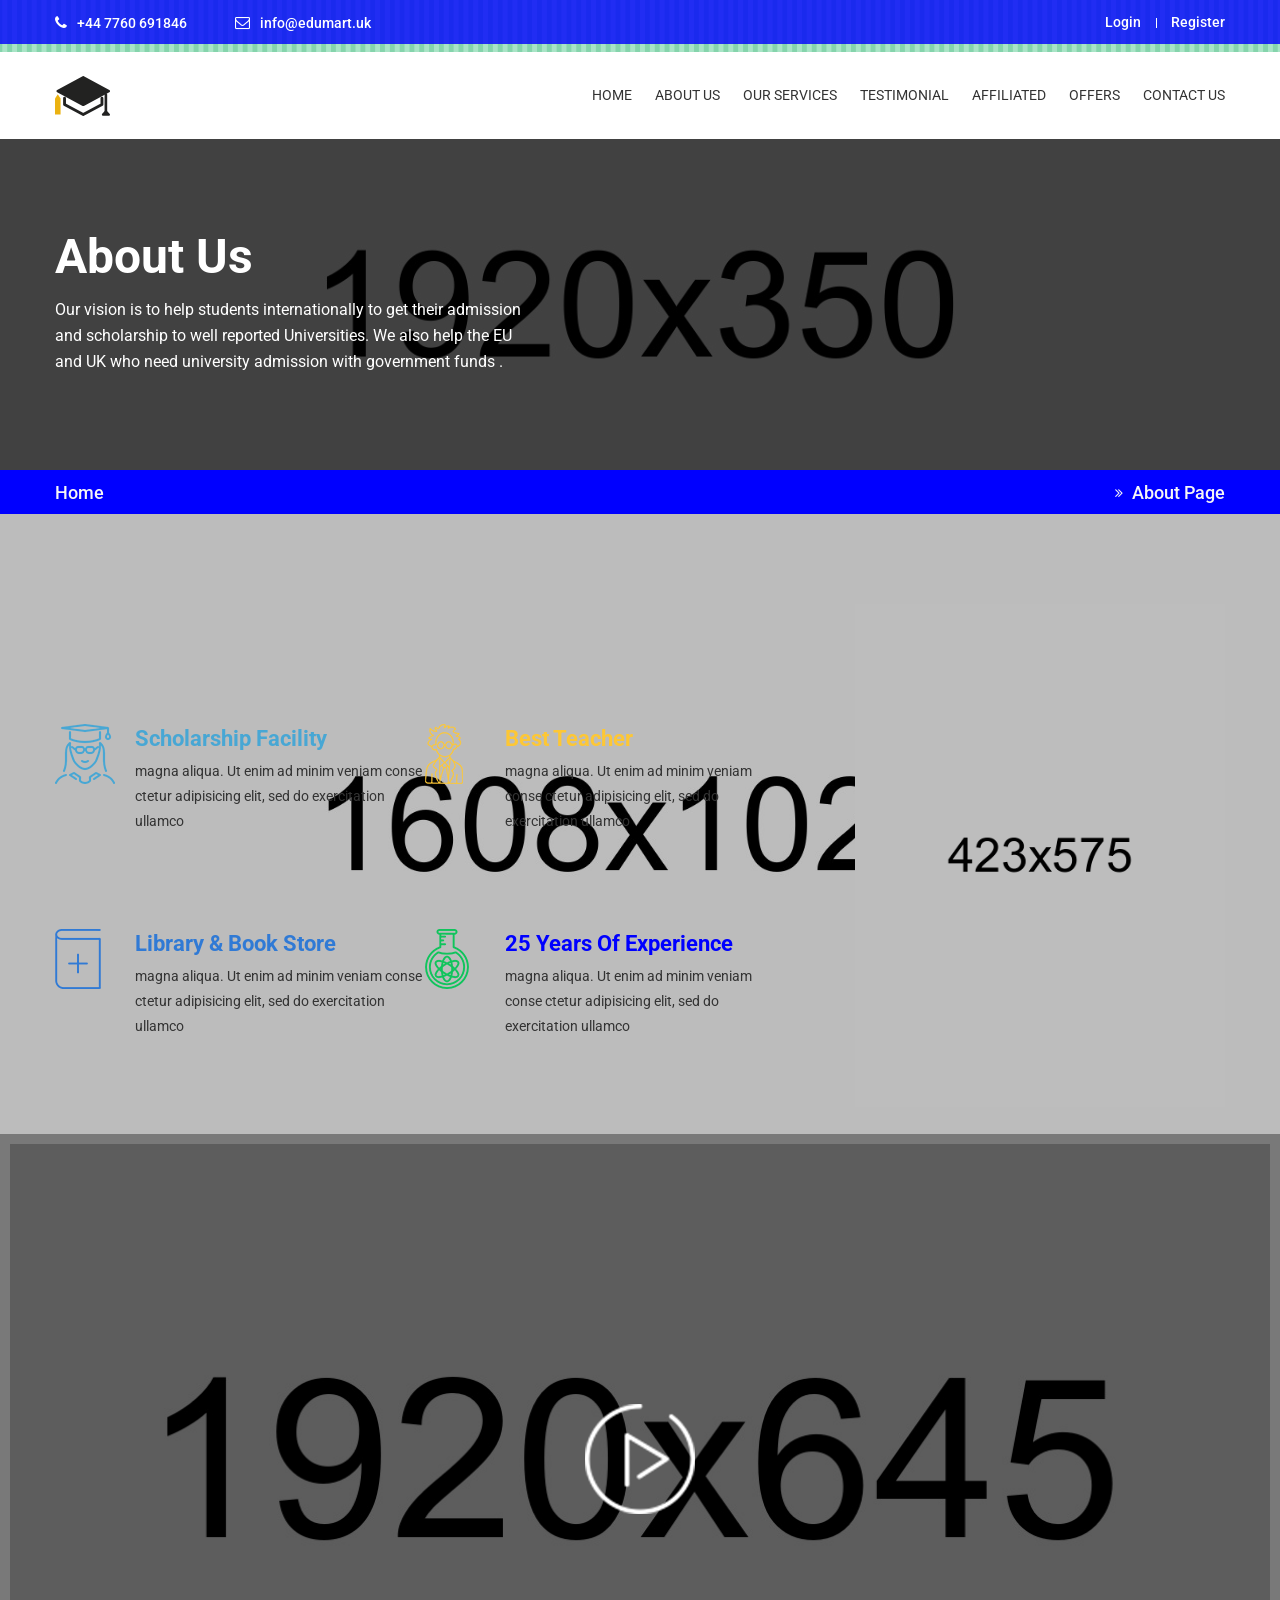
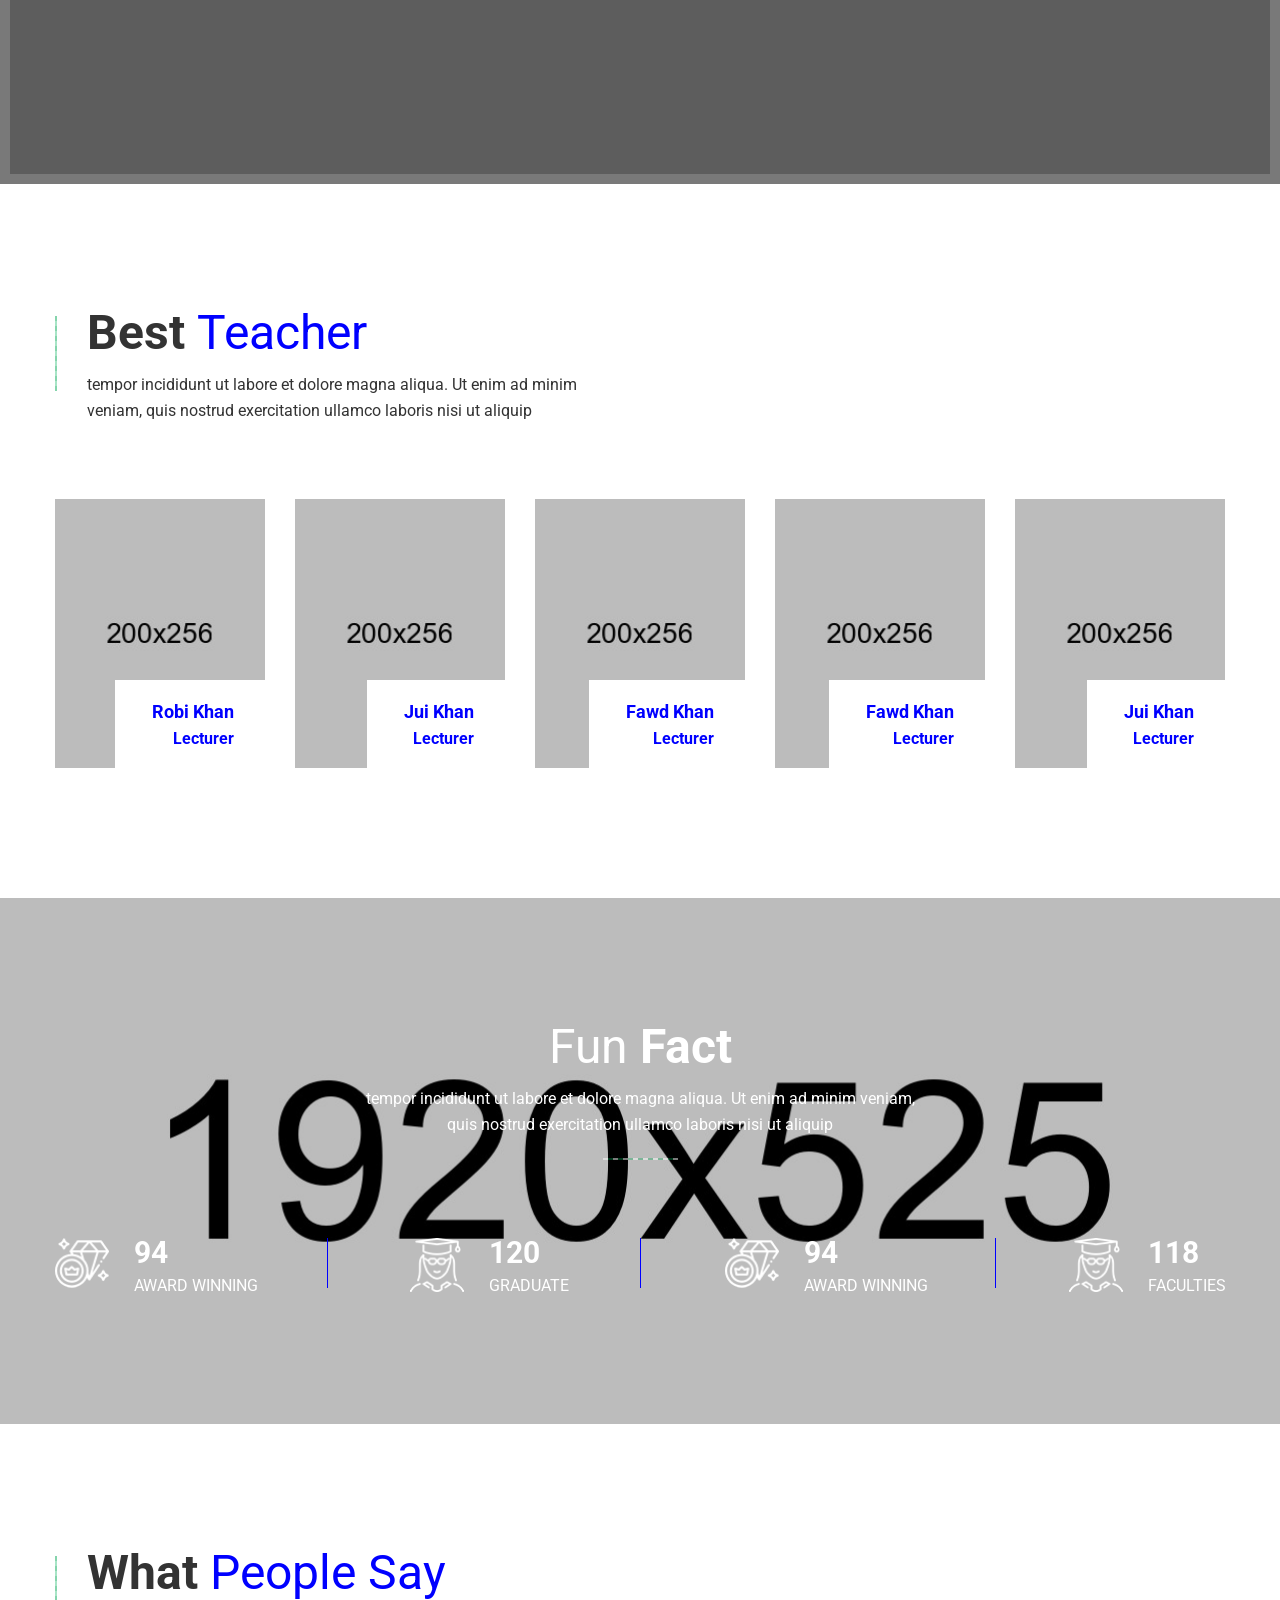
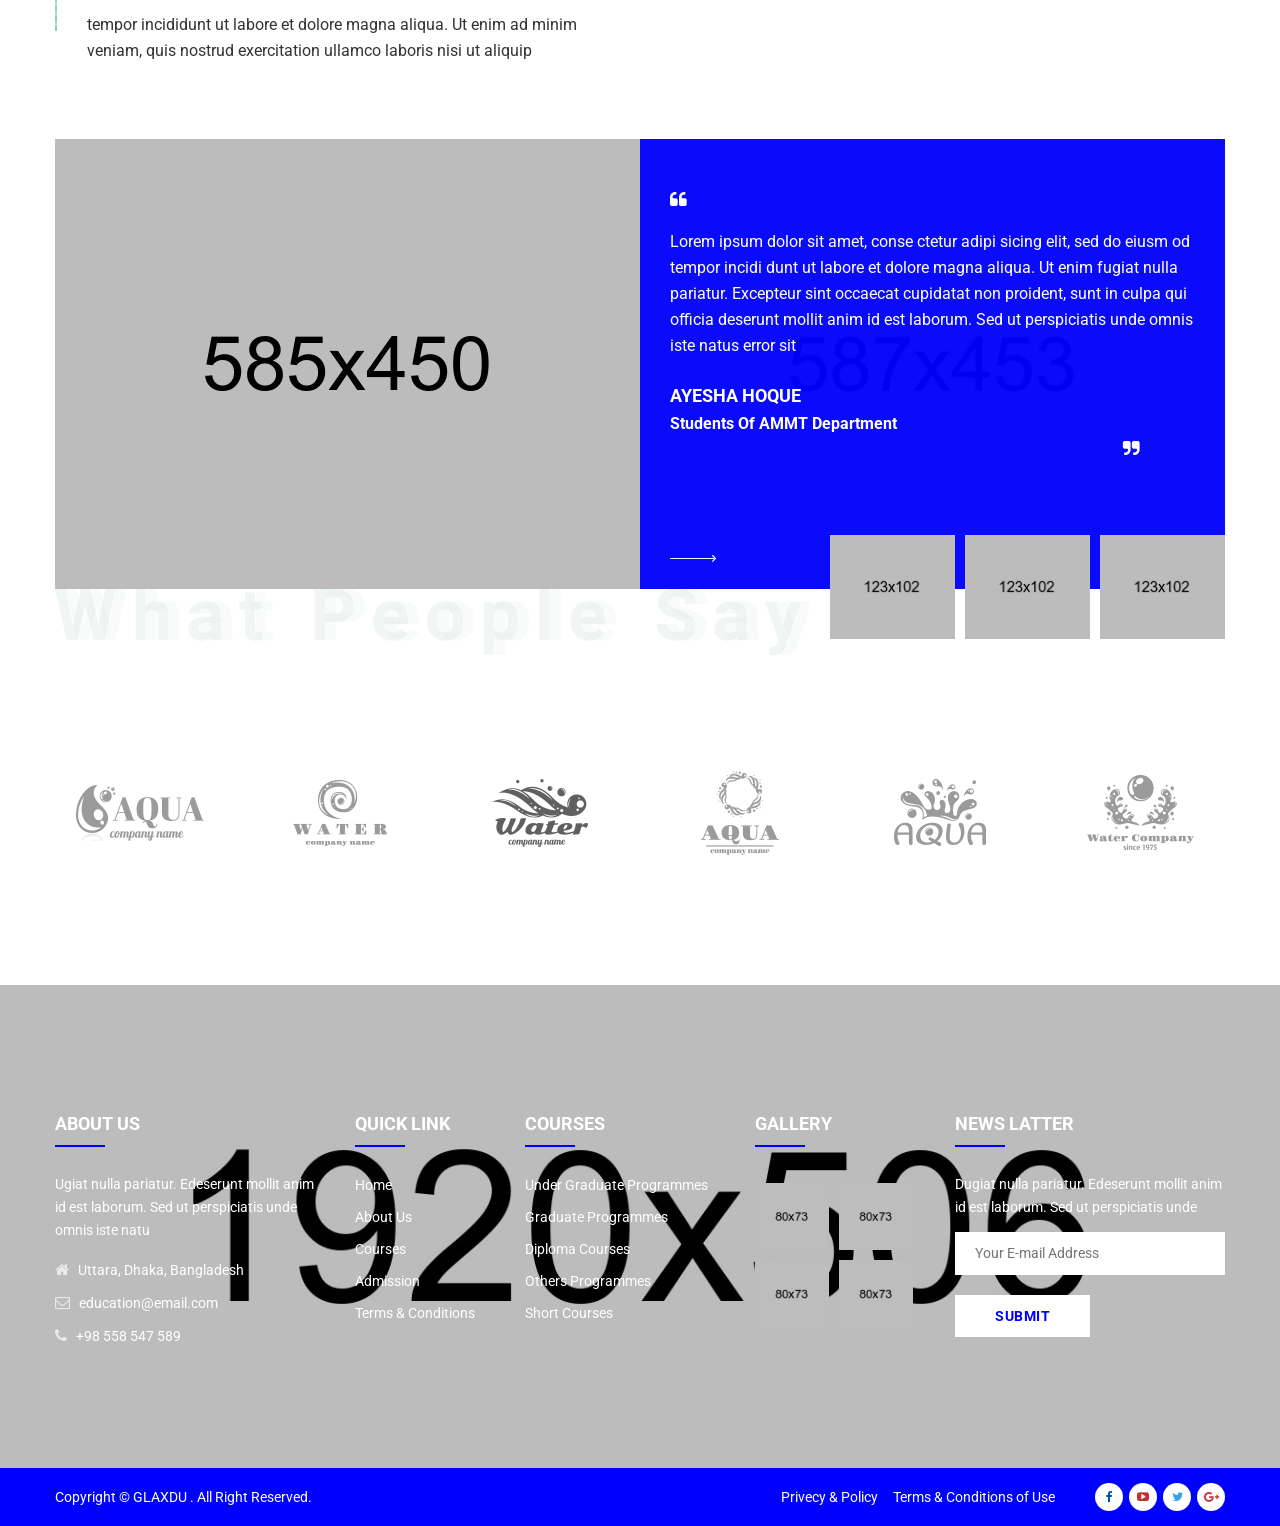
<file: about-us.html>
<!DOCTYPE html>
<html class="no-js" lang="zxx">
  <head>
    <meta charset="utf-8" />
    <meta http-equiv="x-ua-compatible" content="ie=edge" />
    <title>Glaxdu - Education Bootstrap 4 Template</title>
    <meta name="description" content="" />
    <meta name="viewport" content="width=device-width, initial-scale=1" />
    <!-- Favicon -->
    <link
      rel="shortcut icon"
      type="image/x-icon"
      href="assets/img/favicon.png"
    />

    <!-- CSS
	============================================ -->

    <!-- Bootstrap CSS -->
    <link rel="stylesheet" href="assets/css/bootstrap.min.css" />

    <!-- Icon Font CSS -->
    <link rel="stylesheet" href="assets/css/icons.min.css" />

    <!-- Plugins CSS -->
    <link rel="stylesheet" href="assets/css/plugins.css" />

    <!-- Main Style CSS -->
    <link rel="stylesheet" href="assets/css/style.css" />

    <!-- Modernizer JS -->
    <script src="assets/js/vendor/modernizr-3.11.7.min.js"></script>
  </head>

  <body>
    <header class="header-area">
      <div
        class="header-top bg-img"
        style="background-image: url(assets/img/icon-img/header-shape.png)"
      >
        <div class="container">
          <div class="row">
            <div class="col-lg-6 col-md-7 col-12 col-sm-8">
              <div class="header-contact">
                <ul>
                  <li><i class="fa fa-phone"></i>+44 7760 691846</li>
                  <li>
                    <i class="fa fa-envelope-o"></i
                    ><a href="#">info@edumart.uk</a>
                  </li>
                </ul>
              </div>
            </div>
            <div class="col-lg-6 col-md-5 col-12 col-sm-4">
              <div class="login-register">
                <ul>
                  <li><a href="login-register.html">Login</a></li>
                  <li><a href="login-register.html">Register</a></li>
                </ul>
              </div>
            </div>
          </div>
        </div>
      </div>
      <div class="header-bottom sticky-bar clearfix">
        <div class="container">
          <div class="row">
            <div class="col-lg-2 col-md-6 col-4 d-flex align-items-center">
              <div class="logo">
                <a href="index.html">
                  <img alt="" src="./assets/img/EduMart Logo.svg" />
                </a>
              </div>
            </div>
            <div class="col-lg-10 col-md-6 col-8">
              <div class="menu-cart-wrap">
                <div class="main-menu">
                  <nav>
                    <ul>
                      <li>
                        <a href="index.html"> HOME </a>
                      </li>
                      <li><a href="about-us.html"> ABOUT US </a></li>
                      <li class="mega-menu-position top-hover">
                        <a href="shop.html"> OUR SERVICES </a>
                      </li>
                      <li>
                        <a href="#"> TESTIMONIAL </a>
                      </li>
                      <li><a href="course.html"> AFFILIATED </a></li>
                      <li>
                        <a href="blog.html"> OFFERS </a>
                      </li>
                      <li><a href="contact.html"> CONTACT US </a></li>
                    </ul>
                  </nav>
                </div>
              </div>
            </div>
          </div>
          <div class="mobile-menu-area">
            <div class="mobile-menu">
              <nav id="mobile-menu-active">
                <ul class="menu-overflow">
                  <li>
                    <a href="index.html">HOME</a>
                  </li>
                  <li><a href="about-us.html">About</a></li>
                  <li>
                    <a href="shop.html">Shop</a>
                  </li>
                  <li>
                    <a href="#">Pages</a>
                  </li>
                  <li><a href="about-us.html">About us</a></li>
                  <li>
                    <a href="blog.html">Blog</a>
                  </li>
                  <li><a href="contact.html">Contact</a></li>
                </ul>
              </nav>
            </div>
          </div>
        </div>
      </div>
    </header>

    <div class="breadcrumb-area">
      <div
        class="breadcrumb-top default-overlay bg-img pt-100 pb-95"
        style="background-image: url(assets/img/bg/breadcrumb-bg.jpg)"
      >
        <div class="container">
          <h2>About Us</h2>
          <p>
            Our vision is to help students internationally to get their
            admission and scholarship to well reported Universities. We also
            help the EU and UK who need university admission with government
            funds .
          </p>
        </div>
      </div>
      <div class="breadcrumb-bottom">
        <div class="container">
          <ul>
            <li>
              <a href="#">Home</a>
              <span><i class="fa fa-angle-double-right"></i> About Page</span>
            </li>
          </ul>
        </div>
      </div>
    </div>
    <div
      class="choose-area bg-img pt-90"
      style="background-image: url(assets/img/bg/bg-8.jpg)"
    >
      <div class="container">
        <div class="row">
          <div class="col-lg-8 col-md-12">
            <div class="about-chose-us pt-120">
              <div class="row">
                <div class="col-lg-6 col-md-6">
                  <div class="single-about-chose-us mb-95">
                    <div class="about-choose-img">
                      <img src="assets/img/icon-img/service-9.png" alt="" />
                    </div>
                    <div class="about-choose-content text-light-blue">
                      <h3>Scholarship Facility</h3>
                      <p>
                        magna aliqua. Ut enim ad minim veniam conse ctetur
                        adipisicing elit, sed do exercitation ullamco
                      </p>
                    </div>
                  </div>
                </div>
                <div class="col-lg-6 col-md-6">
                  <div class="single-about-chose-us mb-95 about-negative-mrg">
                    <div class="about-choose-img">
                      <img src="assets/img/icon-img/service-10.png" alt="" />
                    </div>
                    <div class="about-choose-content text-yellow">
                      <h3>Best Teacher</h3>
                      <p>
                        magna aliqua. Ut enim ad minim veniam conse ctetur
                        adipisicing elit, sed do exercitation ullamco
                      </p>
                    </div>
                  </div>
                </div>
                <div class="col-lg-6 col-md-6">
                  <div class="single-about-chose-us mb-95">
                    <div class="about-choose-img">
                      <img src="assets/img/icon-img/service-11.png" alt="" />
                    </div>
                    <div class="about-choose-content text-blue">
                      <h3>Library & Book Store</h3>
                      <p>
                        magna aliqua. Ut enim ad minim veniam conse ctetur
                        adipisicing elit, sed do exercitation ullamco
                      </p>
                    </div>
                  </div>
                </div>
                <div class="col-lg-6 col-md-6">
                  <div class="single-about-chose-us mb-95 about-negative-mrg">
                    <div class="about-choose-img">
                      <img src="assets/img/icon-img/service-12.png" alt="" />
                    </div>
                    <div class="about-choose-content text-green">
                      <h3>25 Years Of Experience</h3>
                      <p>
                        magna aliqua. Ut enim ad minim veniam conse ctetur
                        adipisicing elit, sed do exercitation ullamco
                      </p>
                    </div>
                  </div>
                </div>
              </div>
            </div>
          </div>
          <div class="col-lg-4 col-md-12">
            <div class="about-img">
              <img src="assets/img/banner/about.png" alt="" />
            </div>
          </div>
        </div>
      </div>
    </div>
    <div
      class="video-area bg-img pt-270 pb-270"
      style="background-image: url(assets/img/banner/video.jpg)"
    >
      <div class="video-btn-2">
        <a
          class="video-popup"
          href="https://www.youtube.com/watch?v=sv5hK4crIRc"
        >
          <img
            class="animated"
            src="assets/img/icon-img/viddeo-btn.png"
            alt=""
          />
        </a>
      </div>
    </div>
    <div class="teacher-area pt-130 pb-100">
      <div class="container">
        <div class="section-title mb-75">
          <h2>Best <span>Teacher</span></h2>
          <p>
            tempor incididunt ut labore et dolore magna aliqua. Ut enim ad minim
            <br />veniam, quis nostrud exercitation ullamco laboris nisi ut
            aliquip
          </p>
        </div>
        <div class="custom-row">
          <div class="custom-col-5">
            <div class="single-teacher mb-30">
              <div class="teacher-img">
                <img src="assets/img/teacher/teacher-1.jpg" alt="" />
              </div>
              <div class="teacher-content-visible">
                <h4>Robi Khan</h4>
                <h5>Lecturer</h5>
              </div>
              <div class="teacher-content-wrap">
                <div class="teacher-content">
                  <h4>Fawd Khan</h4>
                  <h5>Lecturer</h5>
                  <p>Tempor incididunt magna aliqua.</p>
                  <div class="teacher-social">
                    <ul>
                      <li>
                        <a class="facebook" href="#"
                          ><i class="fa fa-facebook"></i
                        ></a>
                      </li>
                      <li>
                        <a class="youtube-play" href="#"
                          ><i class="fa fa-youtube-play"></i
                        ></a>
                      </li>
                      <li>
                        <a class="twitter" href="#"
                          ><i class="fa fa-twitter"></i
                        ></a>
                      </li>
                      <li>
                        <a class="google-plus" href="#"
                          ><i class="fa fa-google-plus"></i
                        ></a>
                      </li>
                    </ul>
                  </div>
                </div>
              </div>
            </div>
          </div>
          <div class="custom-col-5">
            <div class="single-teacher mb-30">
              <div class="teacher-img">
                <img src="assets/img/teacher/teacher-2.jpg" alt="" />
              </div>
              <div class="teacher-content-visible">
                <h4>Jui Khan</h4>
                <h5>Lecturer</h5>
              </div>
              <div class="teacher-content-wrap">
                <div class="teacher-content">
                  <h4>Fawd Khan</h4>
                  <h5>Lecturer</h5>
                  <p>Tempor incididunt magna aliqua.</p>
                  <div class="teacher-social">
                    <ul>
                      <li>
                        <a class="facebook" href="#"
                          ><i class="fa fa-facebook"></i
                        ></a>
                      </li>
                      <li>
                        <a class="youtube-play" href="#"
                          ><i class="fa fa-youtube-play"></i
                        ></a>
                      </li>
                      <li>
                        <a class="twitter" href="#"
                          ><i class="fa fa-twitter"></i
                        ></a>
                      </li>
                      <li>
                        <a class="google-plus" href="#"
                          ><i class="fa fa-google-plus"></i
                        ></a>
                      </li>
                    </ul>
                  </div>
                </div>
              </div>
            </div>
          </div>
          <div class="custom-col-5">
            <div class="single-teacher mb-30">
              <div class="teacher-img">
                <img src="assets/img/teacher/teacher-3.jpg" alt="" />
              </div>
              <div class="teacher-content-visible">
                <h4>Fawd Khan</h4>
                <h5>Lecturer</h5>
              </div>
              <div class="teacher-content-wrap">
                <div class="teacher-content">
                  <h4>Fawd Khan</h4>
                  <h5>Lecturer</h5>
                  <p>Tempor incididunt magna aliqua.</p>
                  <div class="teacher-social">
                    <ul>
                      <li>
                        <a class="facebook" href="#"
                          ><i class="fa fa-facebook"></i
                        ></a>
                      </li>
                      <li>
                        <a class="youtube-play" href="#"
                          ><i class="fa fa-youtube-play"></i
                        ></a>
                      </li>
                      <li>
                        <a class="twitter" href="#"
                          ><i class="fa fa-twitter"></i
                        ></a>
                      </li>
                      <li>
                        <a class="google-plus" href="#"
                          ><i class="fa fa-google-plus"></i
                        ></a>
                      </li>
                    </ul>
                  </div>
                </div>
              </div>
            </div>
          </div>
          <div class="custom-col-5">
            <div class="single-teacher mb-30">
              <div class="teacher-img">
                <img src="assets/img/teacher/teacher-4.jpg" alt="" />
              </div>
              <div class="teacher-content-visible">
                <h4>Fawd Khan</h4>
                <h5>Lecturer</h5>
              </div>
              <div class="teacher-content-wrap">
                <div class="teacher-content">
                  <h4>Fawd Khan</h4>
                  <h5>Lecturer</h5>
                  <p>Tempor incididunt magna aliqua.</p>
                  <div class="teacher-social">
                    <ul>
                      <li>
                        <a class="facebook" href="#"
                          ><i class="fa fa-facebook"></i
                        ></a>
                      </li>
                      <li>
                        <a class="youtube-play" href="#"
                          ><i class="fa fa-youtube-play"></i
                        ></a>
                      </li>
                      <li>
                        <a class="twitter" href="#"
                          ><i class="fa fa-twitter"></i
                        ></a>
                      </li>
                      <li>
                        <a class="google-plus" href="#"
                          ><i class="fa fa-google-plus"></i
                        ></a>
                      </li>
                    </ul>
                  </div>
                </div>
              </div>
            </div>
          </div>
          <div class="custom-col-5">
            <div class="single-teacher mb-30">
              <div class="teacher-img">
                <img src="assets/img/teacher/teacher-5.jpg" alt="" />
              </div>
              <div class="teacher-content-visible">
                <h4>Jui Khan</h4>
                <h5>Lecturer</h5>
              </div>
              <div class="teacher-content-wrap">
                <div class="teacher-content">
                  <h4>Fawd Khan</h4>
                  <h5>Lecturer</h5>
                  <p>Tempor incididunt magna aliqua.</p>
                  <div class="teacher-social">
                    <ul>
                      <li>
                        <a class="facebook" href="#"
                          ><i class="fa fa-facebook"></i
                        ></a>
                      </li>
                      <li>
                        <a class="youtube-play" href="#"
                          ><i class="fa fa-youtube-play"></i
                        ></a>
                      </li>
                      <li>
                        <a class="twitter" href="#"
                          ><i class="fa fa-twitter"></i
                        ></a>
                      </li>
                      <li>
                        <a class="google-plus" href="#"
                          ><i class="fa fa-google-plus"></i
                        ></a>
                      </li>
                    </ul>
                  </div>
                </div>
              </div>
            </div>
          </div>
        </div>
      </div>
    </div>
    <div
      class="fun-fact-area bg-img pt-130 pb-100"
      style="background-image: url(assets/img/bg/bg-6.jpg)"
    >
      <div class="container">
        <div
          class="section-title-3 section-shape-hm2-2 white-text text-center mb-100"
        >
          <h2><span>Fun</span> Fact</h2>
          <p>
            tempor incididunt ut labore et dolore magna aliqua. Ut enim ad minim
            veniam, <br />
            quis nostrud exercitation ullamco laboris nisi ut aliquip
          </p>
        </div>
        <div class="row">
          <div class="col-xl-3 col-lg-3 col-md-6 col-sm-6">
            <div class="single-count mb-30 count-one count-white">
              <div class="count-img">
                <img src="assets/img/icon-img/funfact-1.png" alt="" />
              </div>
              <div class="count-content">
                <h2 class="count">160</h2>
                <span>AWARD WINNING</span>
              </div>
            </div>
          </div>
          <div class="col-xl-3 col-lg-3 col-md-6 col-sm-6">
            <div class="single-count mb-30 count-two count-white">
              <div class="count-img">
                <img src="assets/img/icon-img/funfact-2.png" alt="" />
              </div>
              <div class="count-content">
                <h2 class="count">200</h2>
                <span>GRADUATE</span>
              </div>
            </div>
          </div>
          <div class="col-xl-4 col-lg-3 col-md-6 col-sm-6">
            <div class="single-count mb-30 count-three count-white">
              <div class="count-img">
                <img src="assets/img/icon-img/funfact-1.png" alt="" />
              </div>
              <div class="count-content">
                <h2 class="count">160</h2>
                <span>AWARD WINNING</span>
              </div>
            </div>
          </div>
          <div class="col-xl-2 col-lg-3 col-md-6 col-sm-6">
            <div class="single-count mb-30 count-four count-white">
              <div class="count-img">
                <img src="assets/img/icon-img/funfact-2.png" alt="" />
              </div>
              <div class="count-content">
                <h2 class="count">200</h2>
                <span>FACULTIES</span>
              </div>
            </div>
          </div>
        </div>
      </div>
    </div>
    <div class="achievement-area pt-130 pb-115">
      <div class="container">
        <div class="section-title mb-75">
          <h2>What <span>People Say</span></h2>
          <p>
            tempor incididunt ut labore et dolore magna aliqua. Ut enim ad minim
            <br />veniam, quis nostrud exercitation ullamco laboris nisi ut
            aliquip
          </p>
        </div>
        <div class="testimonial-slider-wrap mt-45">
          <div class="testimonial-text-slider">
            <div class="testi-content-wrap">
              <div class="testi-big-img">
                <img alt="" src="assets/img/testimonial/testi-b1.jpg" />
              </div>
              <div class="row no-gutters">
                <div class="ml-auto col-lg-6 col-md-6">
                  <div
                    class="testi-content bg-img default-overlay"
                    style="background-image: url(assets/img/bg/testi.png)"
                  >
                    <div class="quote-style quote-left">
                      <i class="fa fa-quote-left"></i>
                    </div>
                    <p>
                      Lorem ipsum dolor sit amet, conse ctetur adipi sicing
                      elit, sed do eiusm od tempor incidi dunt ut labore et
                      dolore magna aliqua. Ut enim fugiat nulla pariatur.
                      Excepteur sint occaecat cupidatat non proident, sunt in
                      culpa qui officia deserunt mollit anim id est laborum. Sed
                      ut perspiciatis unde omnis iste natus error sit
                    </p>
                    <div class="testi-info">
                      <h5>AYESHA HOQUE</h5>
                      <span>Students Of AMMT Department</span>
                    </div>
                    <div class="quote-style quote-right">
                      <i class="fa fa-quote-right"></i>
                    </div>
                    <div class="testi-arrow">
                      <img alt="" src="assets/img/icon-img/testi-icon.png" />
                    </div>
                  </div>
                </div>
              </div>
            </div>
            <div class="testi-content-wrap">
              <div class="testi-big-img">
                <img alt="" src="assets/img/testimonial/testi-b3.jpg" />
              </div>
              <div class="row no-gutters">
                <div class="ml-auto col-lg-6 col-md-6">
                  <div
                    class="testi-content bg-img default-overlay"
                    style="background-image: url(assets/img/bg/testi.png)"
                  >
                    <div class="quote-style quote-left">
                      <i class="fa fa-quote-left"></i>
                    </div>
                    <p>
                      Lorem ipsum dolor sit amet, conse ctetur adipi sicing
                      elit, sed do eiusm od tempor incidi dunt ut labore et
                      dolore magna aliqua. Ut enim fugiat nulla pariatur.
                      Excepteur sint occaecat cupidatat non proident, sunt in
                      culpa qui officia deserunt mollit anim id est laborum. Sed
                      ut perspiciatis unde omnis
                    </p>
                    <div class="testi-info">
                      <h5>Tayeb Rayed</h5>
                      <span>Students Of AMMT Department</span>
                    </div>
                    <div class="quote-style quote-right">
                      <i class="fa fa-quote-right"></i>
                    </div>
                    <div class="testi-arrow">
                      <img alt="" src="assets/img/icon-img/testi-icon.png" />
                    </div>
                  </div>
                </div>
              </div>
            </div>
            <div class="testi-content-wrap">
              <div class="testi-big-img">
                <img alt="" src="assets/img/testimonial/testi-b2.jpg" />
              </div>
              <div class="row no-gutters">
                <div class="ml-auto col-lg-6 col-md-6">
                  <div
                    class="testi-content bg-img default-overlay"
                    style="background-image: url(assets/img/bg/testi.png)"
                  >
                    <div class="quote-style quote-left">
                      <i class="fa fa-quote-left"></i>
                    </div>
                    <p>
                      Lorem ipsum dolor sit amet, conse ctetur adipi sicing
                      elit, sed do eiusm od tempor incidi dunt ut labore et
                      dolore magna aliqua. Ut enim fugiat nulla pariatur.
                      Excepteur sint occaecat cupidatat non proident, sunt in
                      culpa qui. Sed ut perspiciatis unde omnis iste natus error
                      sit
                    </p>
                    <div class="testi-info">
                      <h5>Robiul siddikee</h5>
                      <span>Students Of AMMT Department</span>
                    </div>
                    <div class="quote-style quote-right">
                      <i class="fa fa-quote-right"></i>
                    </div>
                    <div class="testi-arrow">
                      <img alt="" src="assets/img/icon-img/testi-icon.png" />
                    </div>
                  </div>
                </div>
              </div>
            </div>
            <div class="testi-content-wrap">
              <div class="testi-big-img">
                <img alt="" src="assets/img/testimonial/testi-b2.jpg" />
              </div>
              <div class="row no-gutters">
                <div class="ml-auto col-lg-6 col-md-6">
                  <div
                    class="testi-content bg-img default-overlay"
                    style="background-image: url(assets/img/bg/testi.png)"
                  >
                    <div class="quote-style quote-left">
                      <i class="fa fa-quote-left"></i>
                    </div>
                    <p>
                      Lorem ipsum dolor sit amet, conse ctetur adipi sicing
                      elit, sed do eiusm od tempor incidi dunt ut labore et
                      dolore magna aliqua. Ut enim fugiat nulla pariatur.
                      Excepteur sint occaecat cupidatat non proident, sunt in
                      culpa qui officia deserunt mollit anim id est laborum. Sed
                      ut perspiciatis unde omnis iste natus error sit
                    </p>
                    <div class="testi-info">
                      <h5>Modhu Dada</h5>
                      <span>Students Of AMMT Department</span>
                    </div>
                    <div class="quote-style quote-right">
                      <i class="fa fa-quote-right"></i>
                    </div>
                    <div class="testi-arrow">
                      <img alt="" src="assets/img/icon-img/testi-icon.png" />
                    </div>
                  </div>
                </div>
              </div>
            </div>
          </div>
          <div class="testimonial-image-slider">
            <div class="sin-testi-image">
              <img src="assets/img/testimonial/testi-s2.jpg" alt="" />
            </div>
            <div class="sin-testi-image">
              <img src="assets/img/testimonial/testi-s1.jpg" alt="" />
            </div>
            <div class="sin-testi-image">
              <img src="assets/img/testimonial/testi-s3.jpg" alt="" />
            </div>
            <div class="sin-testi-image">
              <img src="assets/img/testimonial/testi-s3.jpg" alt="" />
            </div>
          </div>
        </div>
        <div class="testimonial-text-img">
          <img alt="" src="assets/img/icon-img/testi-text.png" />
        </div>
      </div>
    </div>
    <div class="brand-logo-area pb-130">
      <div class="container">
        <div class="brand-logo-active owl-carousel">
          <div class="single-brand-logo">
            <a href="#"><img src="assets/img/brand-logo/1.png" alt="" /></a>
          </div>
          <div class="single-brand-logo">
            <a href="#"><img src="assets/img/brand-logo/2.png" alt="" /></a>
          </div>
          <div class="single-brand-logo">
            <a href="#"><img src="assets/img/brand-logo/3.png" alt="" /></a>
          </div>
          <div class="single-brand-logo">
            <a href="#"><img src="assets/img/brand-logo/4.png" alt="" /></a>
          </div>
          <div class="single-brand-logo">
            <a href="#"><img src="assets/img/brand-logo/5.png" alt="" /></a>
          </div>
          <div class="single-brand-logo">
            <a href="#"><img src="assets/img/brand-logo/6.png" alt="" /></a>
          </div>
          <div class="single-brand-logo">
            <a href="#"><img src="assets/img/brand-logo/2.png" alt="" /></a>
          </div>
        </div>
      </div>
    </div>
    <footer class="footer-area">
      <div
        class="footer-top bg-img default-overlay pt-130 pb-80"
        style="background-image: url(assets/img/bg/bg-4.jpg)"
      >
        <div class="container">
          <div class="row">
            <div class="col-lg-3 col-md-6 col-sm-6">
              <div class="footer-widget mb-40">
                <div class="footer-title">
                  <h4>ABOUT US</h4>
                </div>
                <div class="footer-about">
                  <p>
                    Ugiat nulla pariatur. Edeserunt mollit anim id est laborum.
                    Sed ut perspiciatis unde omnis iste natu
                  </p>
                  <div class="f-contact-info">
                    <div class="single-f-contact-info">
                      <i class="fa fa-home"></i>
                      <span>Uttara, Dhaka, Bangladesh</span>
                    </div>
                    <div class="single-f-contact-info">
                      <i class="fa fa-envelope-o"></i>
                      <span><a href="#">education@email.com</a></span>
                    </div>
                    <div class="single-f-contact-info">
                      <i class="fa fa-phone"></i>
                      <span> +98 558 547 589</span>
                    </div>
                  </div>
                </div>
              </div>
            </div>
            <div class="col-lg-2 col-md-3 col-sm-6">
              <div class="footer-widget mb-40">
                <div class="footer-title">
                  <h4>QUICK LINK</h4>
                </div>
                <div class="footer-list">
                  <ul>
                    <li><a href="index.html">Home</a></li>
                    <li><a href="about-us.html">About Us</a></li>
                    <li><a href="course.html">Courses</a></li>
                    <li><a href="#">Admission</a></li>
                    <li><a href="#">Terms & Conditions</a></li>
                  </ul>
                </div>
              </div>
            </div>
            <div class="col-lg-2 col-md-3 col-sm-6">
              <div class="footer-widget negative-mrg-30 mb-40">
                <div class="footer-title">
                  <h4>COURSES</h4>
                </div>
                <div class="footer-list">
                  <ul>
                    <li><a href="#">Under Graduate Programmes </a></li>
                    <li><a href="#">Graduate Programmes </a></li>
                    <li><a href="#">Diploma Courses</a></li>
                    <li><a href="#">Others Programmes</a></li>
                    <li><a href="#">Short Courses</a></li>
                  </ul>
                </div>
              </div>
            </div>
            <div class="col-lg-2 col-md-6 col-sm-6">
              <div class="footer-widget mb-40">
                <div class="footer-title">
                  <h4>GALLERY</h4>
                </div>
                <div class="footer-gallery">
                  <ul>
                    <li>
                      <a href="#"
                        ><img src="assets/img/gallery/gallery-1.png" alt=""
                      /></a>
                    </li>
                    <li>
                      <a href="#"
                        ><img src="assets/img/gallery/gallery-2.png" alt=""
                      /></a>
                    </li>
                    <li>
                      <a href="#"
                        ><img src="assets/img/gallery/gallery-3.png" alt=""
                      /></a>
                    </li>
                    <li>
                      <a href="#"
                        ><img src="assets/img/gallery/gallery-4.png" alt=""
                      /></a>
                    </li>
                  </ul>
                </div>
              </div>
            </div>
            <div class="col-lg-3 col-md-6 col-sm-12">
              <div class="footer-widget mb-40">
                <div class="footer-title">
                  <h4>News Latter</h4>
                </div>
                <div class="subscribe-style">
                  <p>
                    Dugiat nulla pariatur. Edeserunt mollit anim id est laborum.
                    Sed ut perspiciatis unde
                  </p>
                  <div id="mc_embed_signup" class="subscribe-form">
                    <form
                      id="mc-embedded-subscribe-form"
                      class="validate"
                      novalidate=""
                      target="_blank"
                      name="mc-embedded-subscribe-form"
                      method="post"
                      action="http://devitems.us11.list-manage.com/subscribe/post?u=6bbb9b6f5827bd842d9640c82&amp;id=05d85f18ef"
                    >
                      <div id="mc_embed_signup_scroll" class="mc-form">
                        <input
                          class="email"
                          type="email"
                          required=""
                          placeholder="Your E-mail Address"
                          name="EMAIL"
                          value=""
                        />
                        <div class="mc-news" aria-hidden="true">
                          <input
                            type="text"
                            value=""
                            tabindex="-1"
                            name="b_6bbb9b6f5827bd842d9640c82_05d85f18ef"
                          />
                        </div>
                        <div class="clear">
                          <input
                            id="mc-embedded-subscribe"
                            class="button"
                            type="submit"
                            name="subscribe"
                            value="SUBMIT"
                          />
                        </div>
                      </div>
                    </form>
                  </div>
                </div>
              </div>
            </div>
          </div>
        </div>
      </div>
      <div class="footer-bottom pt-15 pb-15">
        <div class="container">
          <div class="row align-items-center">
            <div class="col-lg-4 col-md-12">
              <div class="copyright">
                <p>
                  Copyright ©
                  <a href="#">GLAXDU</a>
                  . All Right Reserved.
                </p>
              </div>
            </div>
            <div class="col-lg-8 col-md-12">
              <div class="footer-menu-social">
                <div class="footer-menu">
                  <ul>
                    <li><a href="#">Privecy & Policy</a></li>
                    <li><a href="#">Terms & Conditions of Use</a></li>
                  </ul>
                </div>
                <div class="footer-social">
                  <ul>
                    <li>
                      <a class="facebook" href="#"
                        ><i class="fa fa-facebook"></i
                      ></a>
                    </li>
                    <li>
                      <a class="youtube" href="#"
                        ><i class="fa fa-youtube-play"></i
                      ></a>
                    </li>
                    <li>
                      <a class="twitter" href="#"
                        ><i class="fa fa-twitter"></i
                      ></a>
                    </li>
                    <li>
                      <a class="google-plus" href="#"
                        ><i class="fa fa-google-plus"></i
                      ></a>
                    </li>
                  </ul>
                </div>
              </div>
            </div>
          </div>
        </div>
      </div>
    </footer>

    <!-- JS
============================================ -->

    <!-- jQuery JS -->
    <script src="assets/js/vendor/jquery-v2.2.4.min.js"></script>
    <!-- Popper JS -->
    <script src="assets/js/popper.min.js"></script>
    <!-- Bootstrap JS -->
    <script src="assets/js/bootstrap.min.js"></script>
    <!-- Plugins JS -->
    <script src="assets/js/plugins.js"></script>
    <!-- Ajax Mail -->
    <script src="assets/js/ajax-mail.js"></script>
    <!-- Main JS -->
    <script src="assets/js/main.js"></script>
  </body>
</html>
</file>
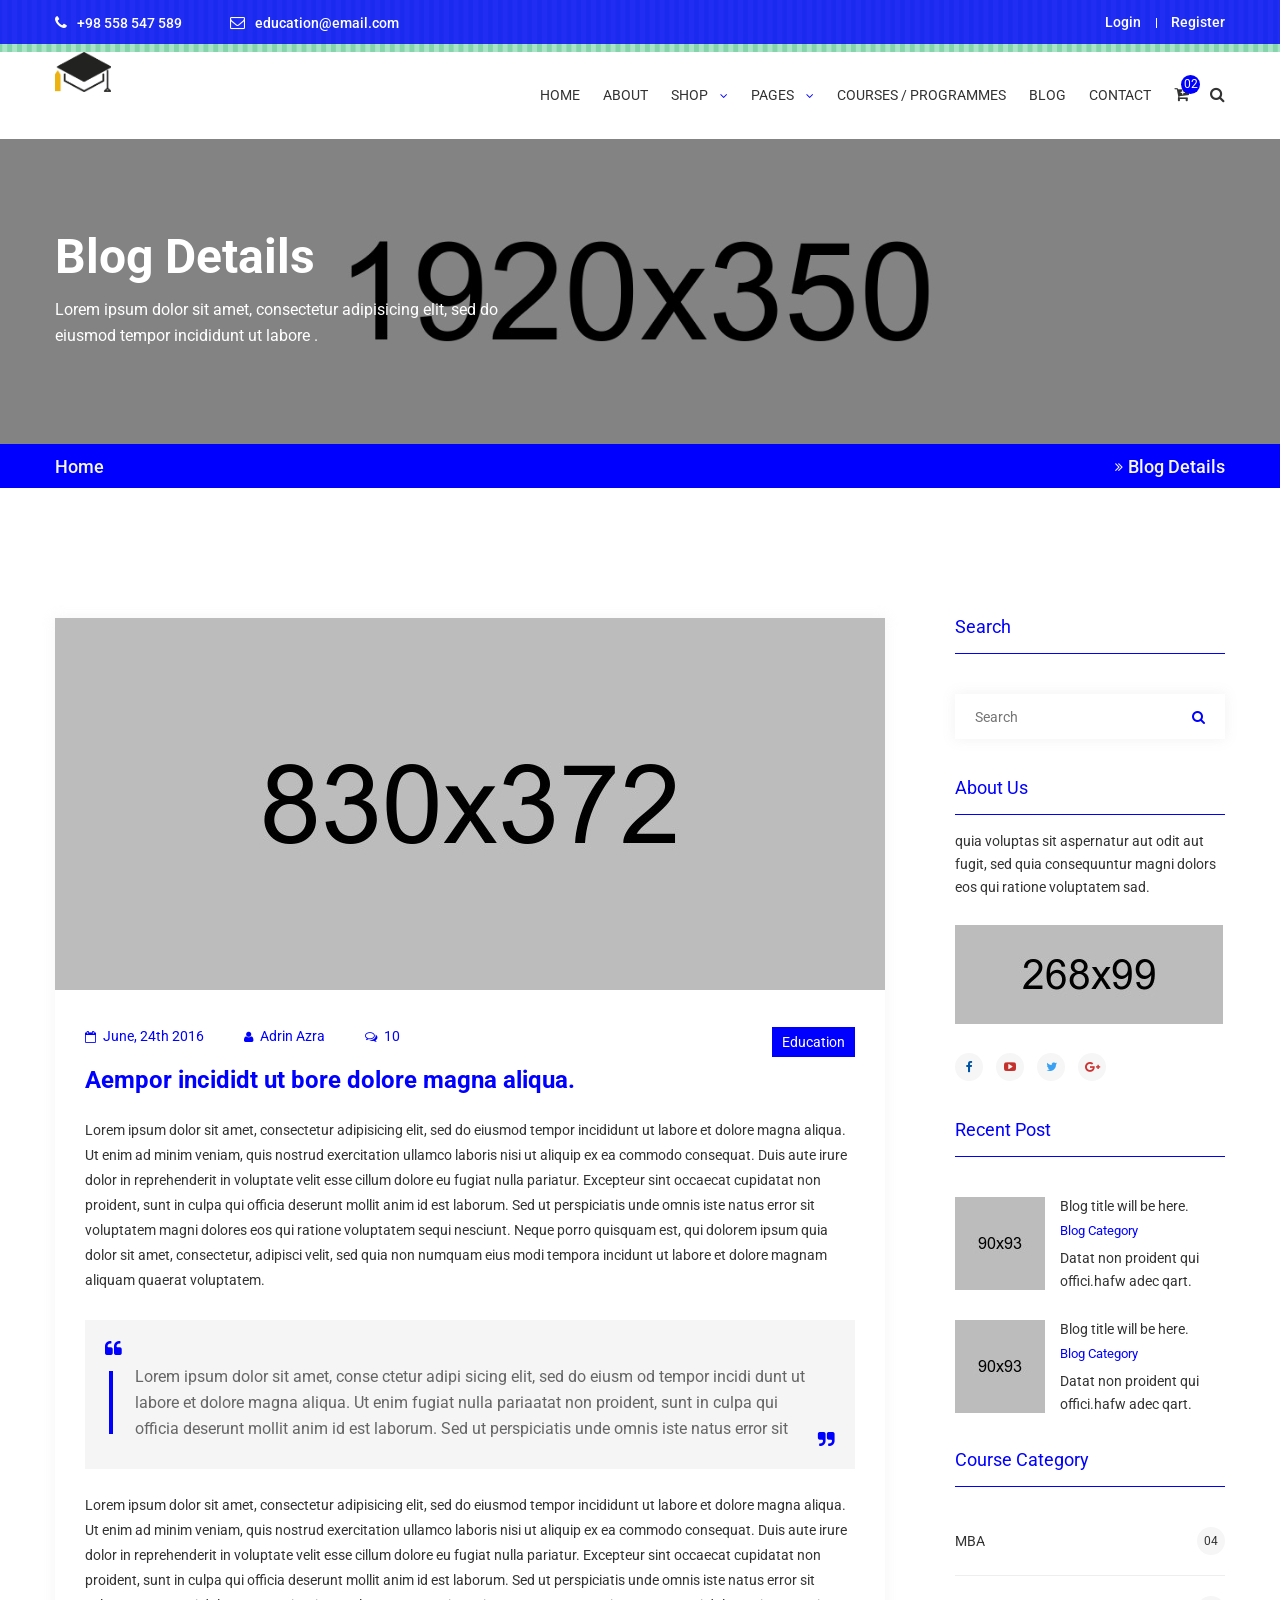
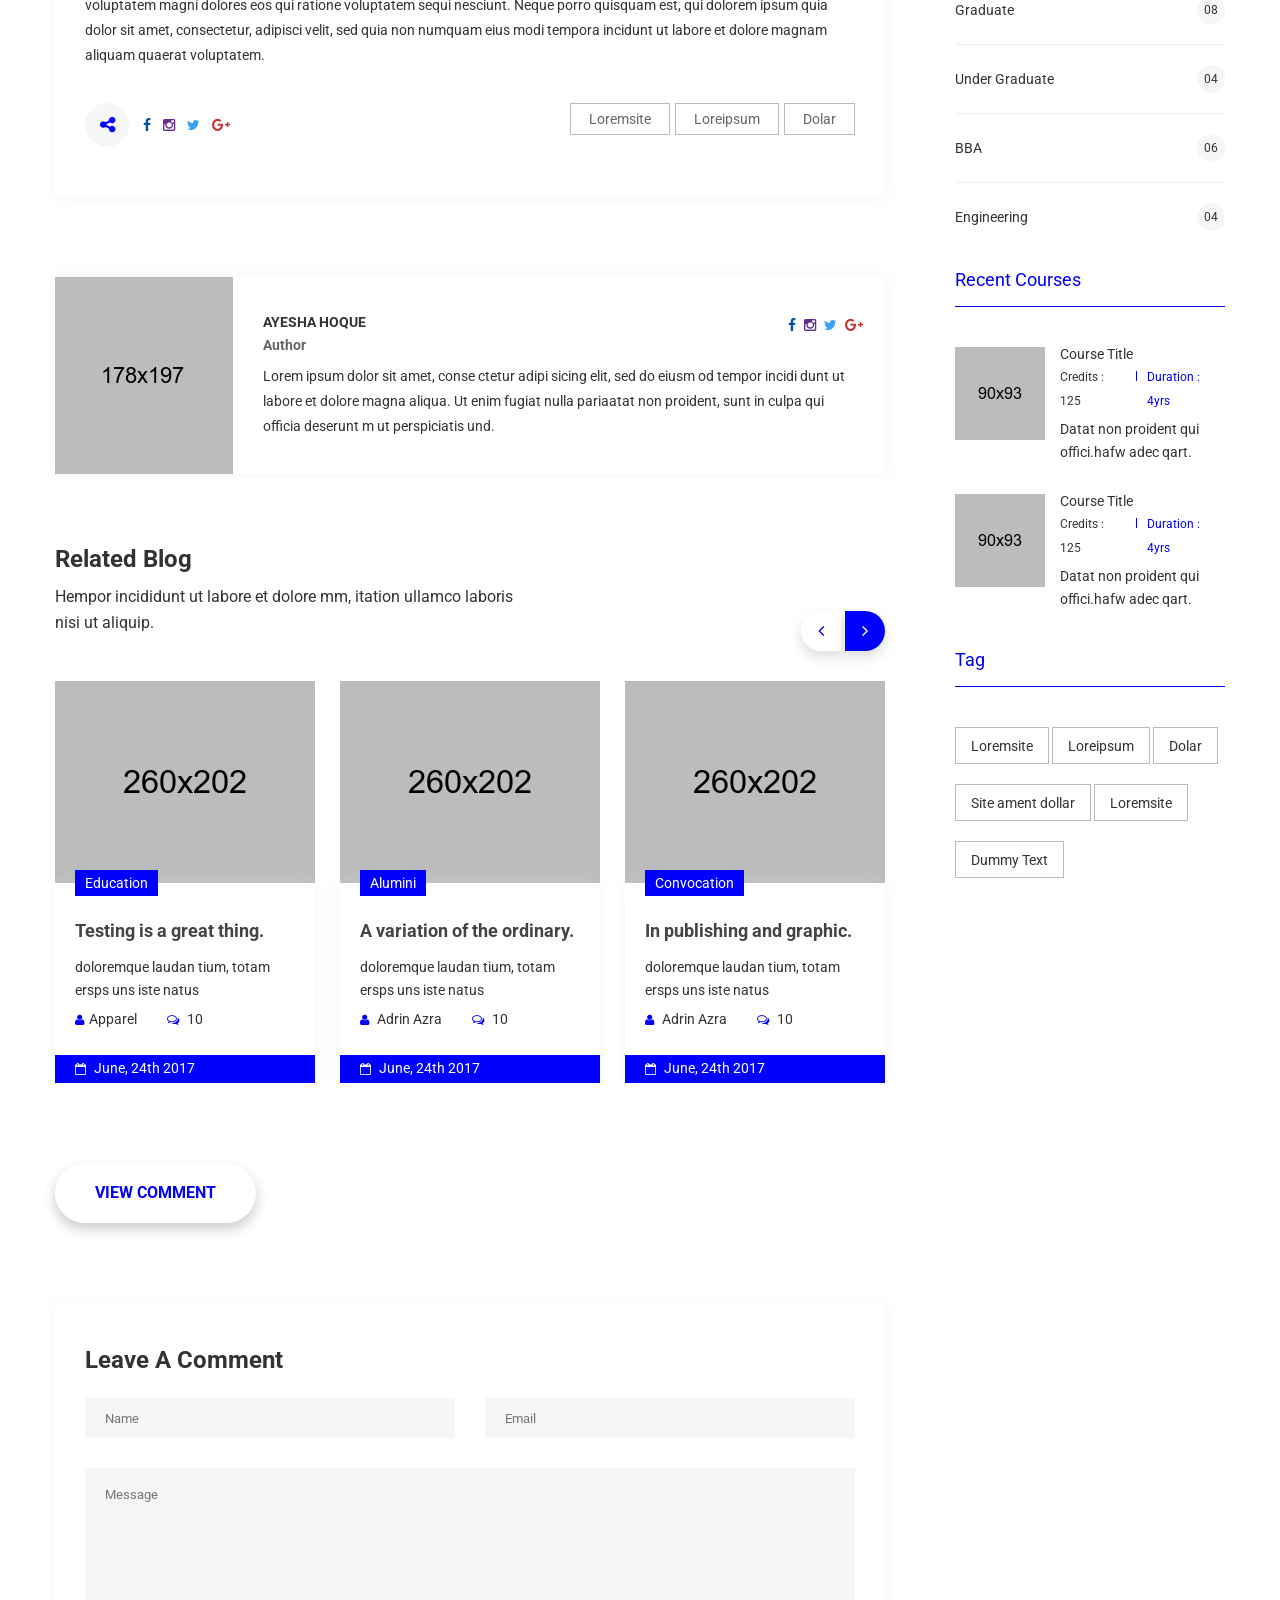
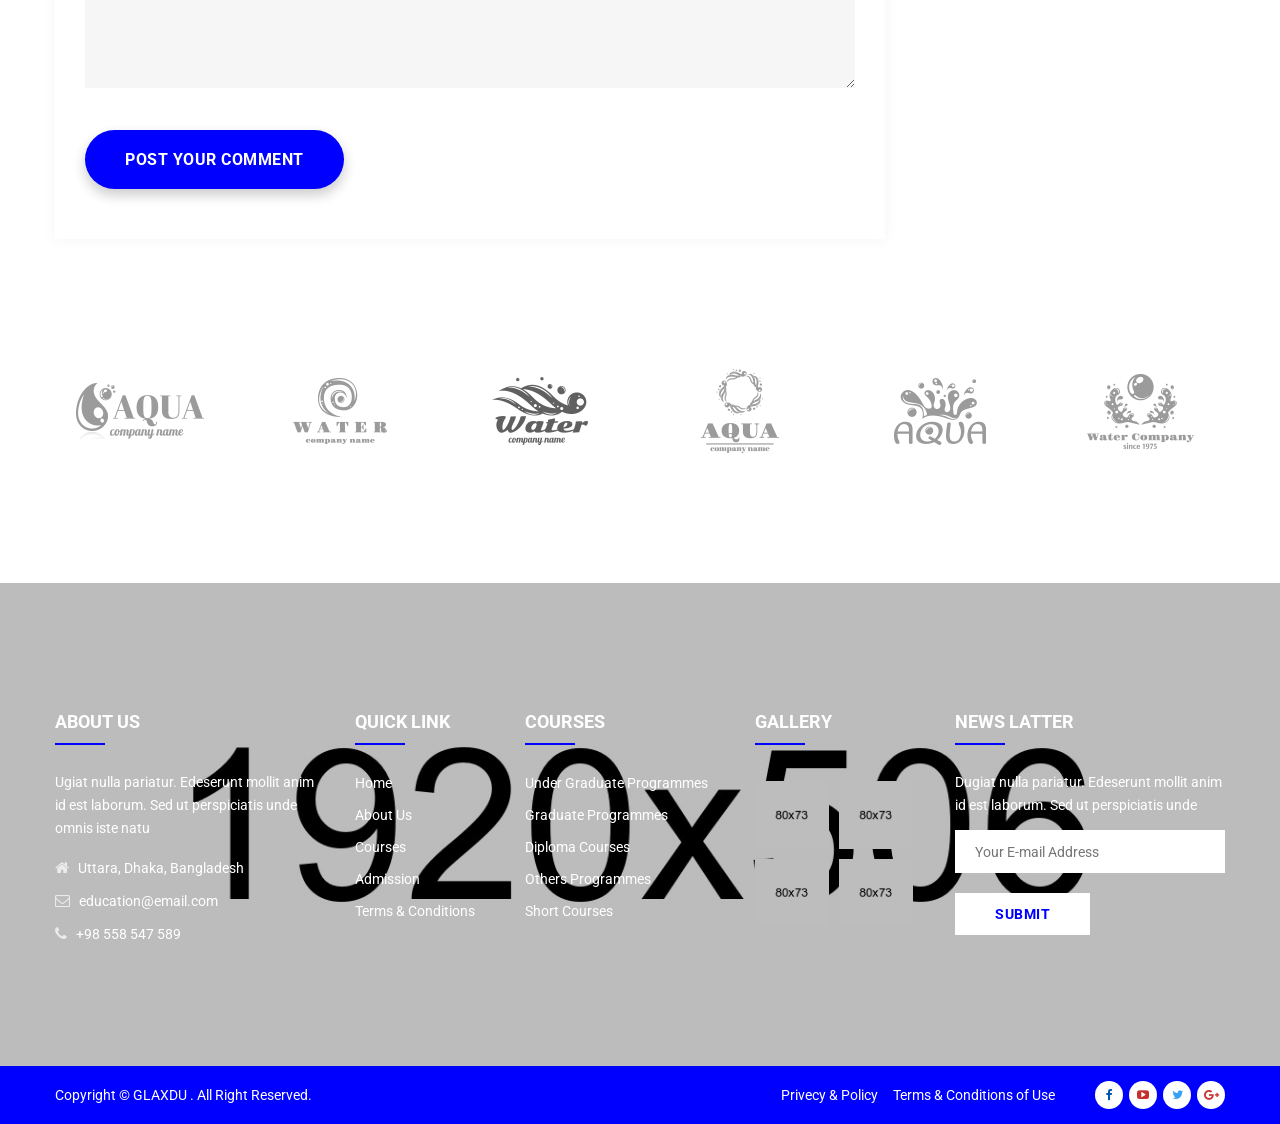
<file: blog-details.html>
<!doctype html>
<html class="no-js" lang="zxx">

<head>
    <meta charset="utf-8">
    <meta http-equiv="x-ua-compatible" content="ie=edge">
    <title>Glaxdu - Education Bootstrap 4 Template</title>
    <meta name="description" content="">
    <meta name="viewport" content="width=device-width, initial-scale=1">
    <!-- Favicon -->
    <link rel="shortcut icon" type="image/x-icon" href="assets/img/favicon.png">
    
    <!-- CSS
	============================================ -->
   
    <!-- Bootstrap CSS -->
    <link rel="stylesheet" href="assets/css/bootstrap.min.css">
    
    <!-- Icon Font CSS -->
    <link rel="stylesheet" href="assets/css/icons.min.css">
    
    <!-- Plugins CSS -->
    <link rel="stylesheet" href="assets/css/plugins.css">
    
    <!-- Main Style CSS -->
    <link rel="stylesheet" href="assets/css/style.css">
    
    <!-- Modernizer JS -->
    <script src="assets/js/vendor/modernizr-3.11.7.min.js"></script>
</head>

<body>
<header class="header-area">
    <div class="header-top bg-img" style="background-image:url(assets/img/icon-img/header-shape.png);">
        <div class="container">
            <div class="row">
                <div class="col-lg-6 col-md-7 col-12 col-sm-8">
                    <div class="header-contact">
                        <ul>
                            <li><i class="fa fa-phone"></i> +98 558 547 589</li>
                            <li><i class="fa fa-envelope-o"></i><a href="#">education@email.com</a></li>
                        </ul>
                    </div>
                </div>
                <div class="col-lg-6 col-md-5 col-12 col-sm-4">
                    <div class="login-register">
                        <ul>
                            <li><a href="login-register.html">Login</a></li>
                            <li><a href="login-register.html">Register</a></li>
                        </ul>
                    </div>
                </div>
            </div>
        </div>
    </div>
    <div class="header-bottom sticky-bar clearfix">
        <div class="container">
            <div class="row">
                <div class="col-lg-2 col-md-6 col-4">
                    <div class="logo">
                        <a href="index.html">
                            <img alt="" src="assets/img/logo/logo.png">
                        </a>
                    </div>
                </div>
                <div class="col-lg-10 col-md-6 col-8">
                    <div class="menu-cart-wrap">
                        <div class="main-menu">
                            <nav>
                                <ul>
                                    <li><a href="index.html"> HOME </a>
                                        <ul class="submenu">
                                            <li><a href="index.html">home version 1</a></li>
                                            <li><a href="index-2.html">home version 2</a></li>
                                            <li><a href="index-3.html">home version 3</a></li>
                                        </ul>
                                    </li>
                                    <li><a href="about-us.html"> ABOUT  </a></li>
                                    <li class="mega-menu-position top-hover"><a href="shop.html"> SHOP <i class="fa fa-angle-down"></i> </a>
                                        <ul class="mega-menu">
                                            <li>
                                                <ul>
                                                    <li class="mega-menu-title"><a href="#">Categories 01</a></li>
                                                    <li><a href="shop.html">bag</a></li>
                                                    <li><a href="shop.html">Pen</a></li>
                                                    <li><a href="shop.html">Erasers</a></li>
                                                    <li><a href="shop.html">Glue sticks</a></li>
                                                    <li><a href="shop.html">Lunchbox </a></li>
                                                    <li><a href="shop.html">Pencil box </a></li>
                                                </ul>
                                            </li>
                                            <li>
                                                <ul>
                                                    <li class="mega-menu-title"><a href="#">Categories 02</a></li>
                                                    <li><a href="shop.html">bag</a></li>
                                                    <li><a href="shop.html">Pen</a></li>
                                                    <li><a href="shop.html">Erasers</a></li>
                                                    <li><a href="shop.html">Glue sticks</a></li>
                                                    <li><a href="shop.html">Lunchbox </a></li>
                                                    <li><a href="shop.html">Pencil box </a></li>
                                                </ul>
                                            </li>
                                            <li>
                                                <ul>
                                                    <li class="mega-menu-title"><a href="#">Categories 03</a></li>
                                                    <li><a href="shop.html">bag</a></li>
                                                    <li><a href="shop.html">Pen</a></li>
                                                    <li><a href="shop.html">Erasers</a></li>
                                                    <li><a href="shop.html">Glue sticks</a></li>
                                                    <li><a href="shop.html">Lunchbox </a></li>
                                                    <li><a href="shop.html">Pencil box </a></li>
                                                </ul>
                                            </li>
                                            <li>
                                                <ul>
                                                    <li class="mega-menu-title"><a href="#">Categories 04</a></li>
                                                    <li><a href="shop.html">bag</a></li>
                                                    <li><a href="shop.html">Pen</a></li>
                                                    <li><a href="shop.html">Erasers</a></li>
                                                    <li><a href="shop.html">Glue sticks</a></li>
                                                    <li><a href="shop.html">Lunchbox </a></li>
                                                    <li><a href="shop.html">Pencil box </a></li>
                                                </ul>
                                            </li>
                                        </ul>
                                    </li>
                                    <li><a href="#"> PAGES <i class="fa fa-angle-down"></i> </a>
                                        <ul class="submenu">
                                            <li><a href="course.html">course page</a></li>
                                            <li><a href="event.html">event page</a></li>
                                            <li><a href="shop.html">shop page</a></li>
                                            <li><a href="course-details.html">course details</a></li>
                                            <li><a href="event-details.html">event details</a></li>
                                            <li><a href="single-product.html">single product</a></li>
                                            <li><a href="cart.html">cart page</a></li>
                                            <li><a href="checkout.html">checkout</a></li>
                                            <li><a href="wishlist.html">wishlist</a></li>
                                            <li><a href="login-register.html">login / register</a></li>
                                        </ul>
                                    </li>
                                    <li><a href="course.html"> COURSES / PROGRAMMES</a></li>
                                    <li><a href="blog.html"> BLOG </a>
                                        <ul class="submenu">
                                            <li><a href="blog.html">blog</a></li>
                                            <li><a href="blog-details.html">blog details</a></li>
                                        </ul>
                                    </li>
                                    <li><a href="contact.html"> CONTACT </a></li>
                                </ul>
                            </nav>
                        </div>
                        <div class="cart-search-wrap">
                            <div class="cart-wrap">
                                <button class="icon-cart">
                                    <i class="fa fa-cart-plus"></i>
                                    <span class="count-style">02</span>
                                </button>
                                <div class="shopping-cart-content">
                                    <ul>
                                        <li class="single-shopping-cart">
                                            <div class="shopping-cart-img">
                                                <a href="#"><img alt="" src="assets/img/cart/cart-1.png"></a>
                                            </div>
                                            <div class="shopping-cart-title">
                                                <h4><a href="#">Color Box </a></h4>
                                                <h6>Qty: 02</h6>
                                                <span>$260.00</span>
                                            </div>
                                            <div class="shopping-cart-delete">
                                                <a href="#"><i class="fa fa-times-circle"></i></a>
                                            </div>
                                        </li>
                                        <li class="single-shopping-cart">
                                            <div class="shopping-cart-img">
                                                <a href="#"><img alt="" src="assets/img/cart/cart-2.png"></a>
                                            </div>
                                            <div class="shopping-cart-title">
                                                <h4><a href="#">Color Box </a></h4>
                                                <h6>Qty: 02</h6>
                                                <span>$260.00</span>
                                            </div>
                                            <div class="shopping-cart-delete">
                                                <a href="#"><i class="fa fa-times-circle"></i></a>
                                            </div>
                                        </li>
                                    </ul>
                                    <div class="shopping-cart-total">
                                        <h4>Shipping : <span>$20.00</span></h4>
                                        <h4>Total : <span class="shop-total">$260.00</span></h4>
                                    </div>
                                    <div class="shopping-cart-btn">
                                        <a class="default-btn btn-hover" href="cart.html">view cart</a>
                                        <a class="default-btn btn-hover" href="checkout.html">checkout</a>
                                    </div>
                                </div>
                            </div>
                            <div class="header-search">
                                <button class="search-toggle">
                                    <i class="fa fa-search"></i>
                                </button>
                                <div class="search-content">
                                    <form action="#">
                                        <input type="text" placeholder="Search">
                                        <button>
                                            <i class="fa fa-search"></i>
                                        </button>
                                    </form>
                                </div>
                            </div>
                        </div>
                    </div>
                </div>
            </div>
            <div class="mobile-menu-area">
                <div class="mobile-menu">
                    <nav id="mobile-menu-active">
                        <ul class="menu-overflow">
                            <li><a href="index.html">HOME</a>
                                <ul>
                                    <li><a href="index.html">home version 1</a></li>
                                    <li><a href="index-2.html">home version 2</a></li>
                                    <li><a href="index-3.html">home version 3</a></li>
                                </ul>
                            </li>
                            <li><a href="about-us.html">About</a></li>
                            <li><a href="shop.html">Shop</a>
                                <ul>
                                    <li><a href="#">Categories 01</a>
                                        <ul>
                                            <li><a href="shop.html">bag</a></li>
                                            <li><a href="shop.html">Pen</a></li>
                                            <li><a href="shop.html">Erasers</a></li>
                                            <li><a href="shop.html">Glue sticks</a></li>
                                            <li><a href="shop.html">Lunchbox </a></li>
                                            <li><a href="shop.html">Pencil box </a></li>
                                        </ul>
                                    </li>
                                    <li><a href="#">Categories 02</a>
                                        <ul>
                                            <li><a href="shop.html">bag</a></li>
                                            <li><a href="shop.html">Pen</a></li>
                                            <li><a href="shop.html">Erasers</a></li>
                                            <li><a href="shop.html">Glue sticks</a></li>
                                            <li><a href="shop.html">Lunchbox </a></li>
                                            <li><a href="shop.html">Pencil box </a></li>
                                        </ul>
                                    </li>
                                    <li><a href="#">Categories 03</a>
                                        <ul>
                                            <li><a href="shop.html">bag</a></li>
                                            <li><a href="shop.html">Pen</a></li>
                                            <li><a href="shop.html">Erasers</a></li>
                                            <li><a href="shop.html">Glue sticks</a></li>
                                            <li><a href="shop.html">Lunchbox </a></li>
                                            <li><a href="shop.html">Pencil box </a></li>
                                        </ul>
                                    </li>
                                    <li><a href="#">Categories 04</a>
                                        <ul>
                                            <li><a href="shop.html">bag</a></li>
                                            <li><a href="shop.html">Pen</a></li>
                                            <li><a href="shop.html">Erasers</a></li>
                                            <li><a href="shop.html">Glue sticks</a></li>
                                            <li><a href="shop.html">Lunchbox </a></li>
                                            <li><a href="shop.html">Pencil box </a></li>
                                        </ul>
                                    </li>
                                </ul>
                            </li>
                            <li><a href="#">Pages</a>
                                <ul>
                                    <li><a href="course.html">course page</a></li>
                                    <li><a href="event.html">event page</a></li>
                                    <li><a href="shop.html">shop page</a></li>
                                    <li><a href="course-details.html">course details</a></li>
                                    <li><a href="event-details.html">event details</a></li>
                                    <li><a href="single-product.html">single product</a></li>
                                    <li><a href="cart.html">cart page</a></li>
                                    <li><a href="checkout.html">checkout</a></li>
                                    <li><a href="wishlist.html">wishlist</a></li>
                                    <li><a href="login-register.html">login / register</a></li>
                                </ul>
                            </li>
                            <li><a href="about-us.html">About us</a></li>
                            <li><a href="blog.html">Blog</a>
                                <ul>
                                    <li><a href="blog.html">blog</a></li>
                                    <li><a href="blog-details.html">blog details</a></li>
                                </ul>
                            </li>
                            <li><a href="contact.html">Contact</a></li>
                        </ul>
                    </nav>
                </div>
            </div>
        </div>
    </div>
</header>
<div class="breadcrumb-area">
    <div class="breadcrumb-top default-overlay bg-img breadcrumb-overly-3 pt-100 pb-95" style="background-image:url(assets/img/bg/breadcrumb-bg-5.jpg);">
        <div class="container">
            <h2>Blog Details</h2>
            <p>Lorem ipsum dolor sit amet, consectetur adipisicing elit, sed do eiusmod tempor incididunt ut labore .</p>
        </div>
    </div>
    <div class="breadcrumb-bottom">
        <div class="container">
            <ul>
                <li><a href="#">Home</a> <span><i class="fa fa-angle-double-right"></i>Blog Details</span></li>
            </ul>
        </div>
    </div>
</div>
<div class="event-area pt-130 pb-130">
    <div class="container">
        <div class="row">
            <div class="col-xl-9 col-lg-8">
                <div class="blog-details-wrap mr-40">
                    <div class="blog-details-top">
                        <img src="assets/img/blog/blog-details.jpg" alt="">
                        <div class="blog-details-content-wrap">
                            <div class="b-details-meta-wrap">
                                <div class="b-details-meta">
                                    <ul>
                                        <li><i class="fa fa-calendar-o"></i> June, 24th 2016</li>
                                        <li><i class="fa fa-user"></i> Adrin Azra</li>
                                        <li><i class="fa fa-comments-o"></i> 10</li>
                                    </ul>
                                </div>
                                <span>Education</span>
                            </div>
                            <h3>Aempor incididt ut bore dolore magna aliqua.</h3>
                            <p>Lorem ipsum dolor sit amet, consectetur adipisicing elit, sed do eiusmod tempor incididunt ut labore et dolore magna aliqua. Ut enim ad minim veniam, quis nostrud exercitation ullamco laboris nisi ut aliquip ex ea commodo consequat. Duis aute irure dolor in reprehenderit in voluptate velit esse cillum dolore eu fugiat nulla pariatur. Excepteur sint occaecat cupidatat non proident, sunt in culpa qui officia deserunt mollit anim id est laborum. Sed ut perspiciatis unde omnis iste natus error sit voluptatem magni dolores eos qui ratione voluptatem sequi nesciunt. Neque porro quisquam est, qui dolorem ipsum quia dolor sit amet, consectetur, adipisci velit, sed quia non numquam eius modi tempora incidunt ut labore et dolore magnam aliquam quaerat voluptatem.</p>
                            <blockquote>
                                <i class="quote-top fa fa-quote-left"></i>
                                Lorem ipsum dolor sit amet, conse ctetur adipi sicing elit, sed do eiusm od tempor incidi dunt ut labore et dolore magna aliqua. Ut enim  fugiat nulla pariaatat non proident, sunt in culpa qui officia deserunt mollit anim id est laborum. Sed ut perspiciatis unde omnis iste natus error sit 
                                <i class="quote-bottom fa fa-quote-right"></i>
                            </blockquote>
                            <p>Lorem ipsum dolor sit amet, consectetur adipisicing elit, sed do eiusmod tempor incididunt ut labore et dolore magna aliqua. Ut enim ad minim veniam, quis nostrud exercitation ullamco laboris nisi ut aliquip ex ea commodo consequat. Duis aute irure dolor in reprehenderit in voluptate velit esse cillum dolore eu fugiat nulla pariatur. Excepteur sint occaecat cupidatat non proident, sunt in culpa qui officia deserunt mollit anim id est laborum. Sed ut perspiciatis unde omnis iste natus error sit voluptatem magni dolores eos qui ratione voluptatem sequi nesciunt. Neque porro quisquam est, qui dolorem ipsum quia dolor sit amet, consectetur, adipisci velit, sed quia non numquam eius modi tempora incidunt ut labore et dolore magnam aliquam quaerat voluptatem.</p>
                            <div class="blog-share-tags">
                                <div class="blog-share">
                                    <div class="blog-btn">
                                        <a href="#"><i class="fa fa-share-alt"></i></a>
                                    </div>
                                    <div class="blog-social">
                                        <ul>
                                            <li><a class="facebook" href="#"><i class="fa fa-facebook"></i></a></li>
                                            <li><a class="instagram" href="#"><i class="fa fa-instagram"></i></a></li>
                                            <li><a class="twitter" href="#"><i class="fa fa-twitter"></i></a></li>
                                            <li><a class="google" href="#"><i class="fa fa-google-plus"></i></a></li>
                                        </ul>
                                    </div>
                                </div>
                                <div class="blog-tag">
                                    <ul>
                                        <li><a href="#">Loremsite</a></li>
                                        <li><a href="#">Loreipsum</a></li>
                                        <li><a href="#">Dolar</a></li>
                                    </ul>
                                </div>
                            </div>
                        </div>
                    </div>
                    <div class="blog-author mt-80">
                        <div class="author-img">
                            <img src="assets/img/blog/author.jpg" alt="">
                        </div>
                        <div class="author-content">
                            <div class="author-content-top">
                                <div class="blog-designation">
                                    <h5>AYESHA HOQUE</h5>
                                    <span>Author</span>
                                </div>
                                <div class="author-social">
                                    <ul>
                                        <li><a class="facebook" href="#"><i class="fa fa-facebook"></i></a></li>
                                        <li><a class="instagram" href="#"><i class="fa fa-instagram"></i></a></li>
                                        <li><a class="twitter" href="#"><i class="fa fa-twitter"></i></a></li>
                                        <li><a class="google" href="#"><i class="fa fa-google-plus"></i></a></li>
                                    </ul>
                                </div>
                            </div>
                            <p>Lorem ipsum dolor sit amet, conse ctetur adipi sicing elit, sed do eiusm od tempor incidi dunt ut labore et dolore magna aliqua. Ut enim  fugiat nulla pariaatat non proident, sunt in culpa qui officia deserunt m ut perspiciatis und.</p>
                        </div>
                    </div>
                    <div class="related-course pt-70">
                        <div class="related-title mb-45">
                            <h3>Related Blog</h3>
                            <p>Hempor incididunt ut labore et dolore mm, itation ullamco laboris <br>nisi ut aliquip. </p>
                        </div>
                        <div class="related-slider-active related-blog-slide pb-80">
                            <div class="single-blog">
                                <div class="blog-img">
                                    <a href="#"><img src="assets/img/blog/blog-15.jpg" alt=""></a>
                                </div>
                                <div class="blog-content-wrap">
                                    <span>Education</span>
                                    <div class="blog-content">
                                        <h4><a href="#">Testing is a great thing.</a></h4>
                                        <p>doloremque laudan tium, totam ersps uns iste natus</p>
                                        <div class="blog-meta">
                                            <ul>
                                                <li><a href="#"><i class="fa fa-user"></i>Apparel</a></li>
                                                <li><a href="#"><i class="fa fa-comments-o"></i> 10</a></li>
                                            </ul>
                                        </div>
                                    </div>
                                    <div class="blog-date">
                                        <a href="#"><i class="fa fa-calendar-o"></i> June, 24th 2017</a>
                                    </div>
                                </div>
                            </div>
                            <div class="single-blog">
                                <div class="blog-img">
                                    <a href="#"><img src="assets/img/blog/blog-16.jpg" alt=""></a>
                                </div>
                                <div class="blog-content-wrap">
                                    <span>Alumini</span>
                                    <div class="blog-content">
                                        <h4><a href="#">A variation of the ordinary.</a></h4>
                                        <p>doloremque laudan tium, totam ersps uns iste natus</p>
                                        <div class="blog-meta">
                                            <ul>
                                                <li><a href="#"><i class="fa fa-user"></i> Adrin Azra</a></li>
                                                <li><a href="#"><i class="fa fa-comments-o"></i> 10</a></li>
                                            </ul>
                                        </div>
                                    </div>
                                    <div class="blog-date">
                                        <a href="#"><i class="fa fa-calendar-o"></i> June, 24th 2017</a>
                                    </div>
                                </div>
                            </div>
                            <div class="single-blog">
                                <div class="blog-img">
                                    <a href="#"><img src="assets/img/blog/blog-14.jpg" alt=""></a>
                                </div>
                                <div class="blog-content-wrap">
                                    <span>Convocation</span>
                                    <div class="blog-content">
                                        <h4><a href="#">In publishing and graphic.</a></h4>
                                        <p>doloremque laudan tium, totam ersps uns iste natus</p>
                                        <div class="blog-meta">
                                            <ul>
                                                <li><a href="#"><i class="fa fa-user"></i> Adrin Azra</a></li>
                                                <li><a href="#"><i class="fa fa-comments-o"></i> 10</a></li>
                                            </ul>
                                        </div>
                                    </div>
                                    <div class="blog-date">
                                        <a href="#"><i class="fa fa-calendar-o"></i> June, 24th 2017</a>
                                    </div>
                                </div>
                            </div>
                            <div class="single-blog">
                                <div class="blog-img">
                                    <a href="#"><img src="assets/img/blog/blog-15.jpg" alt=""></a>
                                </div>
                                <div class="blog-content-wrap">
                                    <span>BBA</span>
                                    <div class="blog-content">
                                        <h4><a href="#">Learn English in ease.</a></h4>
                                        <p>doloremque laudan tium, totam ersps uns iste natus</p>
                                        <div class="blog-meta">
                                            <ul>
                                                <li><a href="#"><i class="fa fa-user"></i> Adrin Azra</a></li>
                                                <li><a href="#"><i class="fa fa-comments-o"></i> 10</a></li>
                                            </ul>
                                        </div>
                                    </div>
                                    <div class="blog-date">
                                        <a href="#"><i class="fa fa-calendar-o"></i> June, 24th 2017</a>
                                    </div>
                                </div>
                            </div>
                        </div>
                    </div>
                    <div class="blog-comment">
                        <div class="blog-comment-btn mb-80 commrnt-toggle">
                            <a href="#">VIEW COMMENT</a>
                        </div>
                        <div class="blog-comment-content-wrap">
                            <h4>COMMENT</h4>
                            <div class="single-blog-comment">
                                <div class="blog-comment-img">
                                    <img src="assets/img/blog/blog-comment.jpg" alt="">
                                </div>
                                <div class="blog-comment-content">
                                    <h5>AYESHA HOQUE</h5>
                                    <p>Lorem ipsum dolor sit amet, conse ctetur adipi sicing elit, sed do eiusm od tempor incidi dunt ut laboperspiciatis und.</p>
                                    <a href="#">Reply</a>
                                </div>
                            </div>
                            <div class="single-blog-comment child-comment">
                                <div class="blog-comment-img">
                                    <img src="assets/img/blog/blog-comment-2.jpg" alt="">
                                </div>
                                <div class="blog-comment-content">
                                    <h5>AYESHA HOQUE</h5>
                                    <p>Lorem ipsum dolor sit amet, conse ctetur adipi sicing elit, sed do eiusm od tempor incidi dunt ut laboperspiciatis und.</p>
                                    <a href="#">Reply</a>
                                </div>
                            </div>
                            <div class="single-blog-comment">
                                <div class="blog-comment-img">
                                    <img src="assets/img/blog/blog-comment-3.jpg" alt="">
                                </div>
                                <div class="blog-comment-content">
                                    <h5>AYESHA HOQUE</h5>
                                    <p>Lorem ipsum dolor sit amet, conse ctetur adipi sicing elit, sed do eiusm od tempor incidi dunt ut laboperspiciatis und.</p>
                                    <a href="#">Reply</a>
                                </div>
                            </div>
                        </div>
                    </div>
                    <div class="leave-comment-area">
                        <h3>Leave A Comment</h3>
                        <form>
                            <div class="row">
                                <div class="col-lg-6">
                                    <div class="leave-form">
                                        <input placeholder="Name" type="text">
                                    </div>
                                </div>
                                <div class="col-lg-6">
                                    <div class="leave-form">
                                        <input placeholder="Email" type="email">
                                    </div>
                                </div>
                                <div class="col-lg-12">
                                    <div class="leave-form leave-btn">
                                        <textarea placeholder="Message"></textarea>
                                        <input type="submit" value="POST YOUR COMMENT">
                                    </div>
                                </div>
                            </div>
                        </form>
                    </div>
                </div>
            </div>
            <div class="col-xl-3 col-lg-4">
                <div class="sidebar-style">
                    <div class="sidebar-search mb-40">
                        <div class="sidebar-title mb-40">
                            <h4>Search</h4>
                        </div>
                        <form>
                            <input type="text" placeholder="Search">
                            <button><i class="fa fa-search"></i></button>
                        </form>
                    </div>
                    <div class="sidebar-about mb-40">
                        <div class="sidebar-title mb-15">
                            <h4>About Us</h4>
                        </div>
                        <p>quia voluptas sit aspernatur aut odit aut fugit, sed quia consequuntur magni dolors eos qui ratione voluptatem sad.</p>
                        <a href="#"><img src="assets/img/banner/banner-4.jpg" alt=""></a>
                        <div class="sidebar-social">
                            <ul>
                                <li><a class="facebook" href="#"><i class="fa fa-facebook"></i></a></li>
                                <li><a class="youtube" href="#"><i class="fa fa-youtube-play"></i></a></li>
                                <li><a class="twitter" href="#"><i class="fa fa-twitter"></i></a></li>
                                <li><a class="google" href="#"><i class="fa fa-google-plus"></i></a></li>
                            </ul>
                        </div>
                    </div>
                    <div class="sidebar-recent-post mb-35">
                        <div class="sidebar-title mb-40">
                            <h4>Recent Post</h4>
                        </div>
                        <div class="recent-post-wrap">
                            <div class="single-recent-post">
                                <div class="recent-post-img">
                                    <a href="#"><img src="assets/img/blog/recent-post-1.jpg" alt=""></a>
                                </div>
                                <div class="recent-post-content">
                                    <h5><a href="#">Blog title will be here.</a></h5>
                                    <span>Blog Category</span>
                                    <p>Datat non proident qui offici.hafw adec qart.</p>
                                </div>
                            </div>
                            <div class="single-recent-post">
                                <div class="recent-post-img">
                                    <a href="#"><img src="assets/img/blog/recent-post-2.jpg" alt=""></a>
                                </div>
                                <div class="recent-post-content">
                                    <h5><a href="#">Blog title will be here.</a></h5>
                                    <span>Blog Category</span>
                                    <p>Datat non proident qui offici.hafw adec qart.</p>
                                </div>
                            </div>
                        </div>
                    </div>
                    <div class="sidebar-category mb-40">
                        <div class="sidebar-title mb-40">
                            <h4>Course Category</h4>
                        </div>
                        <div class="category-list">
                            <ul>
                                <li><a href="#">MBA <span>04</span></a></li>
                                <li><a href="#">Graduate <span>08</span></a></li>
                                <li><a href="#">Under Graduate <span>04</span></a></li>
                                <li><a href="#">BBA <span>06</span></a></li>
                                <li><a href="#">Engineering <span>04</span></a></li>
                            </ul>
                        </div>
                    </div>
                    <div class="sidebar-recent-course-wrap mb-40">
                        <div class="sidebar-title mb-40">
                            <h4>Recent Courses</h4>
                        </div>
                        <div class="sidebar-recent-course">
                            <div class="sin-sidebar-recent-course">
                                <div class="sidebar-recent-course-img">
                                    <a href="#"><img src="assets/img/blog/recent-post-1.jpg" alt=""></a>
                                </div>
                                <div class="sidebar-recent-course-content">
                                    <h4><a href="#">Course Title</a></h4>
                                    <ul>
                                        <li>Credits : 125</li>
                                        <li class="duration-color">Duration : 4yrs</li>
                                    </ul>
                                    <p>Datat non proident qui offici.hafw adec qart.</p>
                                </div>
                            </div>
                            <div class="sin-sidebar-recent-course">
                                <div class="sidebar-recent-course-img">
                                    <a href="#"><img src="assets/img/blog/recent-post-2.jpg" alt=""></a>
                                </div>
                                <div class="sidebar-recent-course-content">
                                    <h4><a href="#">Course Title</a></h4>
                                    <ul>
                                        <li>Credits : 125</li>
                                        <li class="duration-color">Duration : 4yrs</li>
                                    </ul>
                                    <p>Datat non proident qui offici.hafw adec qart.</p>
                                </div>
                            </div>
                        </div>
                    </div>
                    <div class="sidebar-tag-wrap">
                        <div class="sidebar-title mb-40">
                            <h4>Tag</h4>
                        </div>
                        <div class="sidebar-tag">
                            <ul>
                                <li><a href="#">Loremsite</a></li>
                                <li><a href="#">Loreipsum</a></li>
                                <li><a href="#">Dolar</a></li>
                                <li><a href="#">Site ament dollar</a></li>
                                <li><a href="#">Loremsite</a></li>
                                <li><a href="#">Dummy Text</a></li>
                            </ul>
                        </div>
                    </div>
                </div>
            </div>
        </div>
    </div>
</div>
<div class="brand-logo-area pb-130">
    <div class="container">
        <div class="brand-logo-active owl-carousel">
            <div class="single-brand-logo">
                <a href="#"><img src="assets/img/brand-logo/1.png" alt=""></a>
            </div>
            <div class="single-brand-logo">
                <a href="#"><img src="assets/img/brand-logo/2.png" alt=""></a>
            </div>
            <div class="single-brand-logo">
                <a href="#"><img src="assets/img/brand-logo/3.png" alt=""></a>
            </div>
            <div class="single-brand-logo">
                <a href="#"><img src="assets/img/brand-logo/4.png" alt=""></a>
            </div>
            <div class="single-brand-logo">
                <a href="#"><img src="assets/img/brand-logo/5.png" alt=""></a>
            </div>
            <div class="single-brand-logo">
                <a href="#"><img src="assets/img/brand-logo/6.png" alt=""></a>
            </div>
            <div class="single-brand-logo">
                <a href="#"><img src="assets/img/brand-logo/2.png" alt=""></a>
            </div>
        </div>
    </div>
</div>
<footer class="footer-area">
    <div class="footer-top bg-img default-overlay pt-130 pb-80" style="background-image:url(assets/img/bg/bg-4.jpg);">
        <div class="container">
            <div class="row">
                <div class="col-lg-3 col-md-6 col-sm-6">
                    <div class="footer-widget mb-40">
                        <div class="footer-title">
                            <h4>ABOUT US</h4>
                        </div>
                        <div class="footer-about">
                            <p>Ugiat nulla pariatur. Edeserunt mollit anim id est laborum. Sed ut perspiciatis unde omnis iste natu</p>
                            <div class="f-contact-info">
                                <div class="single-f-contact-info">
                                    <i class="fa fa-home"></i>
                                    <span>Uttara, Dhaka, Bangladesh</span>
                                </div>
                                <div class="single-f-contact-info">
                                    <i class="fa fa-envelope-o"></i>
                                    <span><a href="#">education@email.com</a></span>
                                </div>
                                <div class="single-f-contact-info">
                                    <i class="fa fa-phone"></i>
                                    <span> +98 558 547 589</span>
                                </div>
                            </div>
                        </div>
                    </div>
                </div>
                <div class="col-lg-2 col-md-3 col-sm-6">
                    <div class="footer-widget mb-40">
                        <div class="footer-title">
                            <h4>QUICK LINK</h4>
                        </div>
                        <div class="footer-list">
                            <ul>
                                <li><a href="index.html">Home</a></li>
                                <li><a href="about-us.html">About Us</a></li>
                                <li><a href="course.html">Courses</a></li>
                                <li><a href="#">Admission</a></li>
                                <li><a href="#">Terms & Conditions</a></li>
                            </ul>
                        </div>
                    </div>
                </div>
                <div class="col-lg-2 col-md-3 col-sm-6">
                    <div class="footer-widget negative-mrg-30 mb-40">
                        <div class="footer-title">
                            <h4>COURSES</h4>
                        </div>
                        <div class="footer-list">
                            <ul>
                                <li><a href="#">Under Graduate Programmes </a></li>
                                <li><a href="#">Graduate Programmes </a></li>
                                <li><a href="#">Diploma Courses</a></li>
                                <li><a href="#">Others Programmes</a></li>
                                <li><a href="#">Short Courses</a></li>
                            </ul>
                        </div>
                    </div>
                </div>
                <div class="col-lg-2 col-md-6 col-sm-6">
                    <div class="footer-widget mb-40">
                        <div class="footer-title">
                            <h4>GALLERY</h4>
                        </div>
                        <div class="footer-gallery">
                            <ul>
                                <li><a href="#"><img src="assets/img/gallery/gallery-1.png" alt=""></a></li>
                                <li><a href="#"><img src="assets/img/gallery/gallery-2.png" alt=""></a></li>
                                <li><a href="#"><img src="assets/img/gallery/gallery-3.png" alt=""></a></li>
                                <li><a href="#"><img src="assets/img/gallery/gallery-4.png" alt=""></a></li>
                            </ul>
                        </div>
                    </div>
                </div>
                <div class="col-lg-3 col-md-6 col-sm-12">
                    <div class="footer-widget mb-40">
                        <div class="footer-title">
                            <h4>News Latter</h4>
                        </div>
                        <div class="subscribe-style">
                            <p>Dugiat nulla pariatur. Edeserunt mollit anim id est laborum. Sed ut perspiciatis unde</p>
                            <div id="mc_embed_signup" class="subscribe-form">
                                <form id="mc-embedded-subscribe-form" class="validate" novalidate="" target="_blank" name="mc-embedded-subscribe-form" method="post" action="http://devitems.us11.list-manage.com/subscribe/post?u=6bbb9b6f5827bd842d9640c82&amp;id=05d85f18ef">
                                    <div id="mc_embed_signup_scroll" class="mc-form">
                                        <input class="email" type="email" required="" placeholder="Your E-mail Address" name="EMAIL" value="">
                                        <div class="mc-news" aria-hidden="true">
                                            <input type="text" value="" tabindex="-1" name="b_6bbb9b6f5827bd842d9640c82_05d85f18ef">
                                        </div>
                                        <div class="clear">
                                            <input id="mc-embedded-subscribe" class="button" type="submit" name="subscribe" value="SUBMIT">
                                        </div>
                                    </div>
                                </form>
                            </div>
                        </div>
                    </div>
                </div>
            </div>
        </div>
    </div>
    <div class="footer-bottom pt-15 pb-15">
        <div class="container">
            <div class="row align-items-center">
                <div class="col-lg-4 col-md-12">
                    <div class="copyright">
                        <p>
                            Copyright ©
                            <a href="#">GLAXDU</a>
                            . All Right Reserved.
                        </p>
                    </div>
                </div>
                <div class="col-lg-8 col-md-12">
                    <div class="footer-menu-social">
                        <div class="footer-menu">
                            <ul>
                                <li><a href="#">Privecy & Policy</a></li>
                                <li><a href="#">Terms & Conditions of Use</a></li>
                            </ul>
                        </div>
                        <div class="footer-social">
                            <ul>
                                <li><a class="facebook" href="#"><i class="fa fa-facebook"></i></a></li>
                                <li><a class="youtube" href="#"><i class="fa fa-youtube-play"></i></a></li>
                                <li><a class="twitter" href="#"><i class="fa fa-twitter"></i></a></li>
                                <li><a class="google-plus" href="#"><i class="fa fa-google-plus"></i></a></li>
                            </ul>
                        </div>
                    </div>
                </div>
            </div>
        </div>
    </div>
</footer>













<!-- JS
============================================ -->

<!-- jQuery JS -->
<script src="assets/js/vendor/jquery-v2.2.4.min.js"></script>
<!-- Popper JS -->
<script src="assets/js/popper.min.js"></script>
<!-- Bootstrap JS -->
<script src="assets/js/bootstrap.min.js"></script>
<!-- Plugins JS -->
<script src="assets/js/plugins.js"></script>
<!-- Ajax Mail -->
<script src="assets/js/ajax-mail.js"></script>
<!-- Main JS -->
<script src="assets/js/main.js"></script>

</body>

</html>
</file>
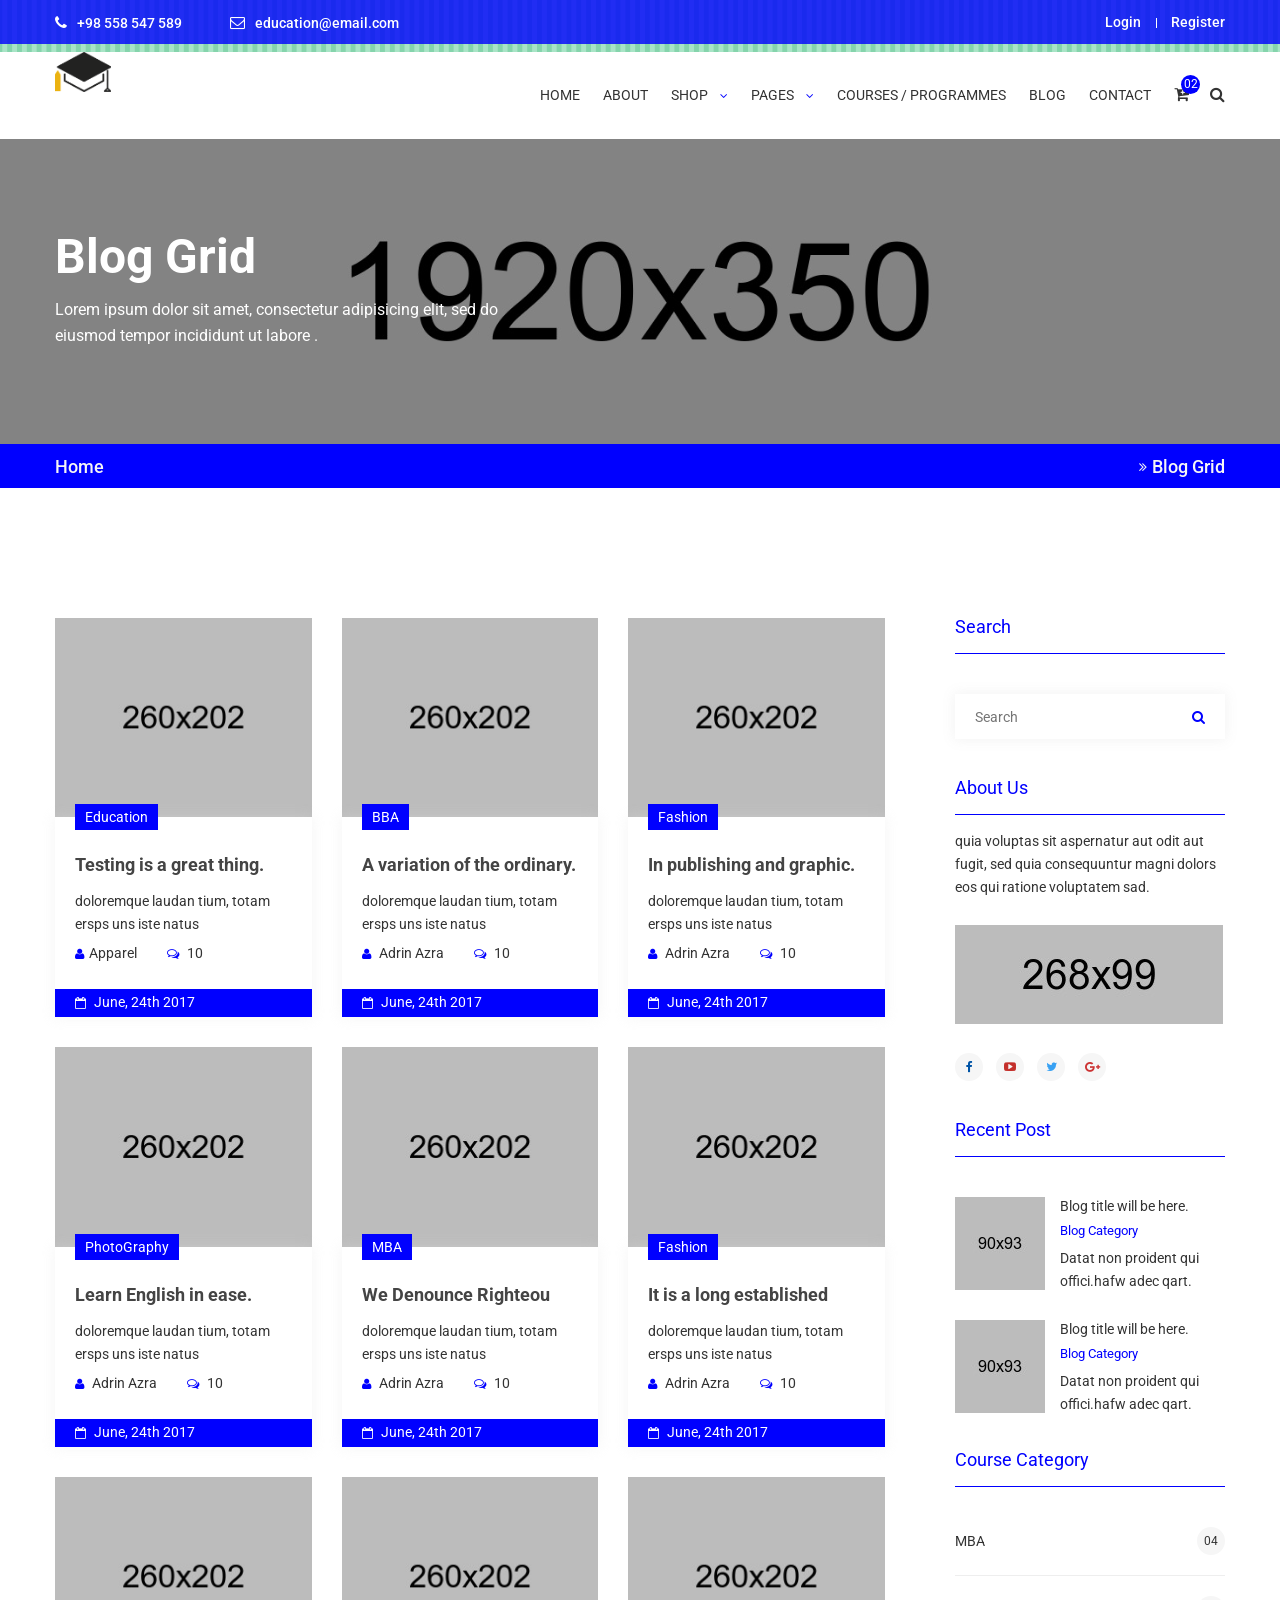
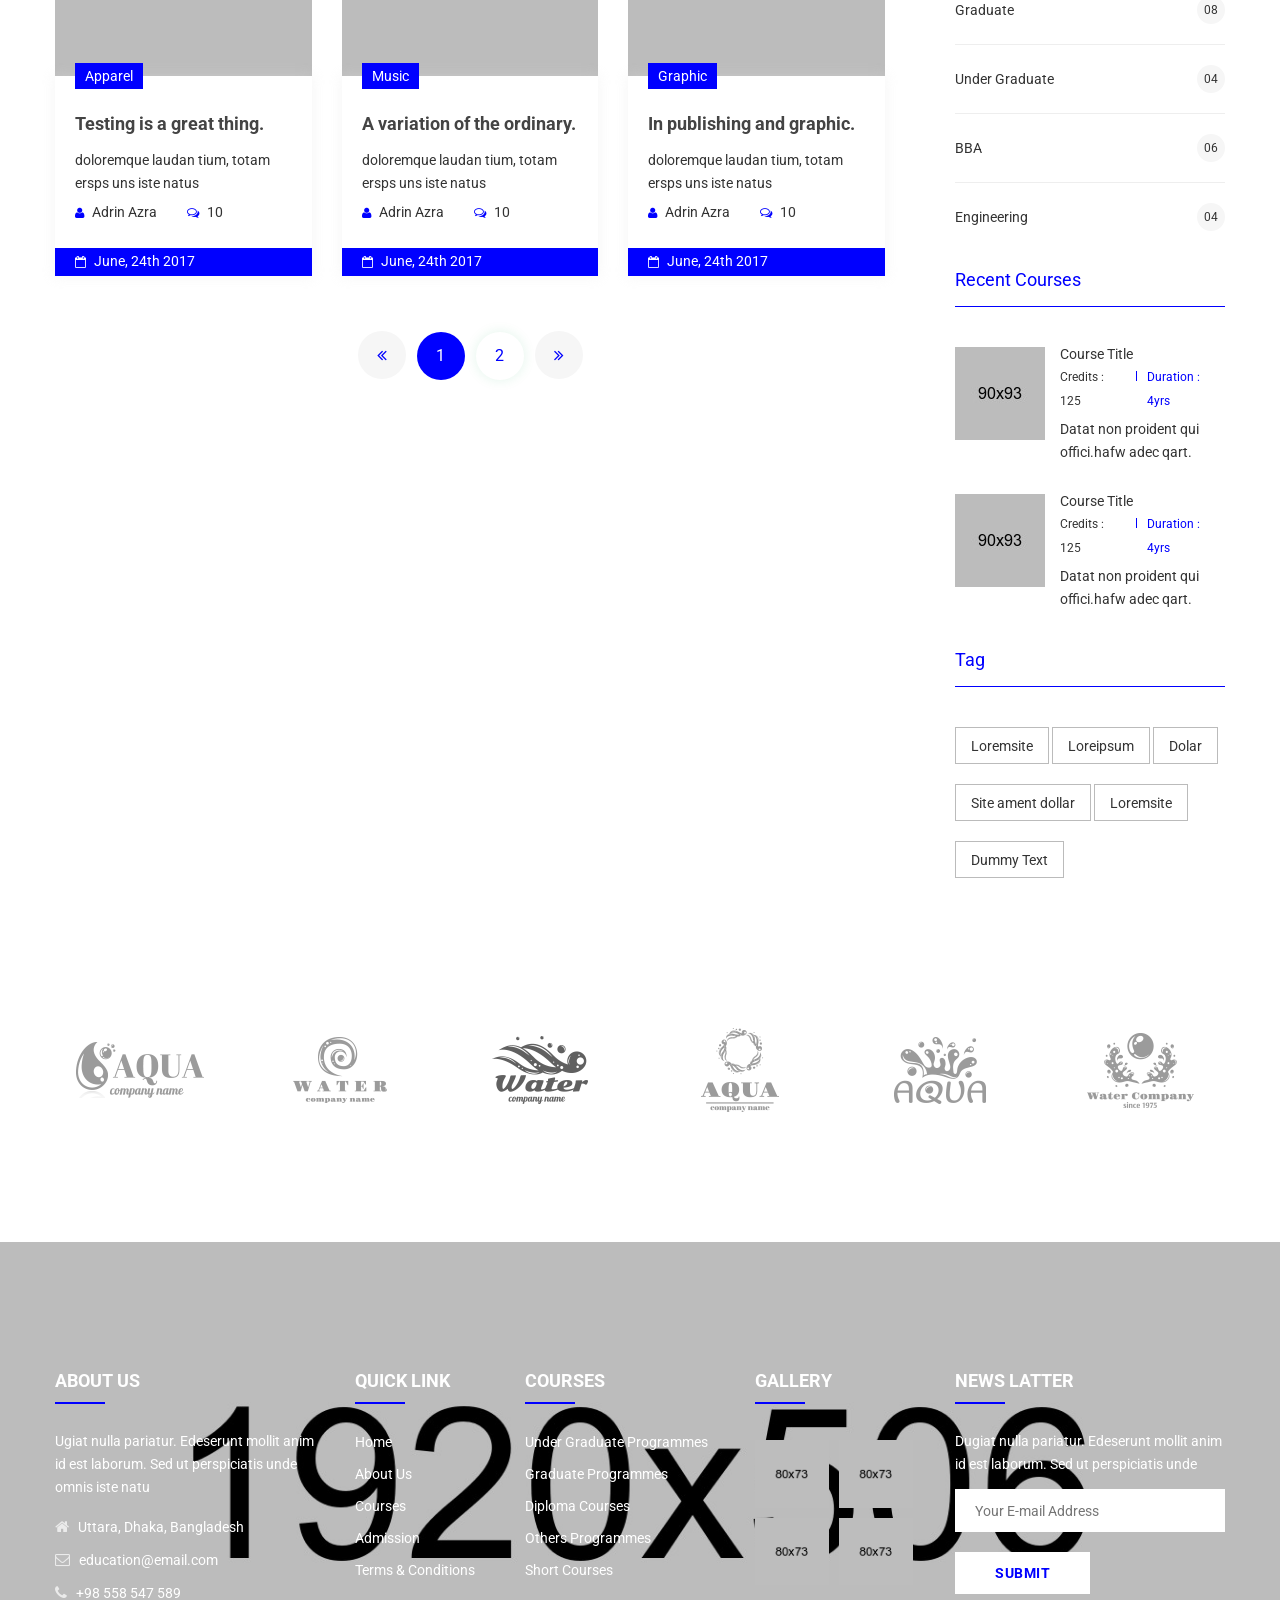
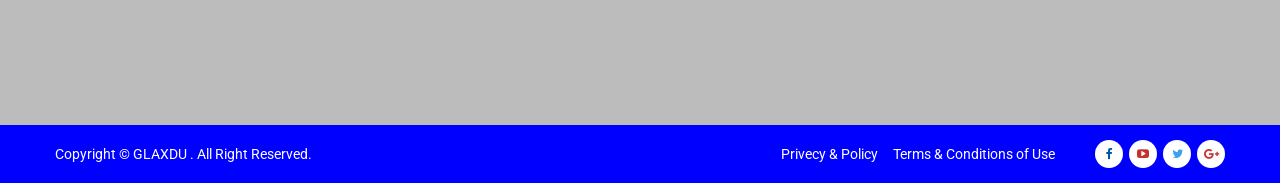
<file: blog.html>
<!doctype html>
<html class="no-js" lang="zxx">

<head>
    <meta charset="utf-8">
    <meta http-equiv="x-ua-compatible" content="ie=edge">
    <title>Glaxdu - Education Bootstrap 4 Template</title>
    <meta name="description" content="">
    <meta name="viewport" content="width=device-width, initial-scale=1">
    <!-- Favicon -->
    <link rel="shortcut icon" type="image/x-icon" href="assets/img/favicon.png">
    
    <!-- CSS
	============================================ -->
   
    <!-- Bootstrap CSS -->
    <link rel="stylesheet" href="assets/css/bootstrap.min.css">
    
    <!-- Icon Font CSS -->
    <link rel="stylesheet" href="assets/css/icons.min.css">
    
    <!-- Plugins CSS -->
    <link rel="stylesheet" href="assets/css/plugins.css">
    
    <!-- Main Style CSS -->
    <link rel="stylesheet" href="assets/css/style.css">
    
    <!-- Modernizer JS -->
    <script src="assets/js/vendor/modernizr-3.11.7.min.js"></script>
</head>

<body>
<header class="header-area">
    <div class="header-top bg-img" style="background-image:url(assets/img/icon-img/header-shape.png);">
        <div class="container">
            <div class="row">
                <div class="col-lg-6 col-md-7 col-12 col-sm-8">
                    <div class="header-contact">
                        <ul>
                            <li><i class="fa fa-phone"></i> +98 558 547 589</li>
                            <li><i class="fa fa-envelope-o"></i><a href="#">education@email.com</a></li>
                        </ul>
                    </div>
                </div>
                <div class="col-lg-6 col-md-5 col-12 col-sm-4">
                    <div class="login-register">
                        <ul>
                            <li><a href="login-register.html">Login</a></li>
                            <li><a href="login-register.html">Register</a></li>
                        </ul>
                    </div>
                </div>
            </div>
        </div>
    </div>
    <div class="header-bottom sticky-bar clearfix">
        <div class="container">
            <div class="row">
                <div class="col-lg-2 col-md-6 col-4">
                    <div class="logo">
                        <a href="index.html">
                            <img alt="" src="assets/img/logo/logo.png">
                        </a>
                    </div>
                </div>
                <div class="col-lg-10 col-md-6 col-8">
                    <div class="menu-cart-wrap">
                        <div class="main-menu">
                            <nav>
                                <ul>
                                    <li><a href="index.html"> HOME </a>
                                        <ul class="submenu">
                                            <li><a href="index.html">home version 1</a></li>
                                            <li><a href="index-2.html">home version 2</a></li>
                                            <li><a href="index-3.html">home version 3</a></li>
                                        </ul>
                                    </li>
                                    <li><a href="about-us.html"> ABOUT  </a></li>
                                    <li class="mega-menu-position top-hover"><a href="shop.html"> SHOP <i class="fa fa-angle-down"></i> </a>
                                        <ul class="mega-menu">
                                            <li>
                                                <ul>
                                                    <li class="mega-menu-title"><a href="#">Categories 01</a></li>
                                                    <li><a href="shop.html">bag</a></li>
                                                    <li><a href="shop.html">Pen</a></li>
                                                    <li><a href="shop.html">Erasers</a></li>
                                                    <li><a href="shop.html">Glue sticks</a></li>
                                                    <li><a href="shop.html">Lunchbox </a></li>
                                                    <li><a href="shop.html">Pencil box </a></li>
                                                </ul>
                                            </li>
                                            <li>
                                                <ul>
                                                    <li class="mega-menu-title"><a href="#">Categories 02</a></li>
                                                    <li><a href="shop.html">bag</a></li>
                                                    <li><a href="shop.html">Pen</a></li>
                                                    <li><a href="shop.html">Erasers</a></li>
                                                    <li><a href="shop.html">Glue sticks</a></li>
                                                    <li><a href="shop.html">Lunchbox </a></li>
                                                    <li><a href="shop.html">Pencil box </a></li>
                                                </ul>
                                            </li>
                                            <li>
                                                <ul>
                                                    <li class="mega-menu-title"><a href="#">Categories 03</a></li>
                                                    <li><a href="shop.html">bag</a></li>
                                                    <li><a href="shop.html">Pen</a></li>
                                                    <li><a href="shop.html">Erasers</a></li>
                                                    <li><a href="shop.html">Glue sticks</a></li>
                                                    <li><a href="shop.html">Lunchbox </a></li>
                                                    <li><a href="shop.html">Pencil box </a></li>
                                                </ul>
                                            </li>
                                            <li>
                                                <ul>
                                                    <li class="mega-menu-title"><a href="#">Categories 04</a></li>
                                                    <li><a href="shop.html">bag</a></li>
                                                    <li><a href="shop.html">Pen</a></li>
                                                    <li><a href="shop.html">Erasers</a></li>
                                                    <li><a href="shop.html">Glue sticks</a></li>
                                                    <li><a href="shop.html">Lunchbox </a></li>
                                                    <li><a href="shop.html">Pencil box </a></li>
                                                </ul>
                                            </li>
                                        </ul>
                                    </li>
                                    <li><a href="#"> PAGES <i class="fa fa-angle-down"></i> </a>
                                        <ul class="submenu">
                                            <li><a href="course.html">course page</a></li>
                                            <li><a href="event.html">event page</a></li>
                                            <li><a href="shop.html">shop page</a></li>
                                            <li><a href="course-details.html">course details</a></li>
                                            <li><a href="event-details.html">event details</a></li>
                                            <li><a href="single-product.html">single product</a></li>
                                            <li><a href="cart.html">cart page</a></li>
                                            <li><a href="checkout.html">checkout</a></li>
                                            <li><a href="wishlist.html">wishlist</a></li>
                                            <li><a href="login-register.html">login / register</a></li>
                                        </ul>
                                    </li>
                                    <li><a href="course.html"> COURSES / PROGRAMMES</a></li>
                                    <li><a href="blog.html"> BLOG </a>
                                        <ul class="submenu">
                                            <li><a href="blog.html">blog</a></li>
                                            <li><a href="blog-details.html">blog details</a></li>
                                        </ul>
                                    </li>
                                    <li><a href="contact.html"> CONTACT </a></li>
                                </ul>
                            </nav>
                        </div>
                        <div class="cart-search-wrap">
                            <div class="cart-wrap">
                                <button class="icon-cart">
                                    <i class="fa fa-cart-plus"></i>
                                    <span class="count-style">02</span>
                                </button>
                                <div class="shopping-cart-content">
                                    <ul>
                                        <li class="single-shopping-cart">
                                            <div class="shopping-cart-img">
                                                <a href="#"><img alt="" src="assets/img/cart/cart-1.png"></a>
                                            </div>
                                            <div class="shopping-cart-title">
                                                <h4><a href="#">Color Box </a></h4>
                                                <h6>Qty: 02</h6>
                                                <span>$260.00</span>
                                            </div>
                                            <div class="shopping-cart-delete">
                                                <a href="#"><i class="fa fa-times-circle"></i></a>
                                            </div>
                                        </li>
                                        <li class="single-shopping-cart">
                                            <div class="shopping-cart-img">
                                                <a href="#"><img alt="" src="assets/img/cart/cart-2.png"></a>
                                            </div>
                                            <div class="shopping-cart-title">
                                                <h4><a href="#">Color Box </a></h4>
                                                <h6>Qty: 02</h6>
                                                <span>$260.00</span>
                                            </div>
                                            <div class="shopping-cart-delete">
                                                <a href="#"><i class="fa fa-times-circle"></i></a>
                                            </div>
                                        </li>
                                    </ul>
                                    <div class="shopping-cart-total">
                                        <h4>Shipping : <span>$20.00</span></h4>
                                        <h4>Total : <span class="shop-total">$260.00</span></h4>
                                    </div>
                                    <div class="shopping-cart-btn">
                                        <a class="default-btn btn-hover" href="cart.html">view cart</a>
                                        <a class="default-btn btn-hover" href="checkout.html">checkout</a>
                                    </div>
                                </div>
                            </div>
                            <div class="header-search">
                                <button class="search-toggle">
                                    <i class="fa fa-search"></i>
                                </button>
                                <div class="search-content">
                                    <form action="#">
                                        <input type="text" placeholder="Search">
                                        <button>
                                            <i class="fa fa-search"></i>
                                        </button>
                                    </form>
                                </div>
                            </div>
                        </div>
                    </div>
                </div>
            </div>
            <div class="mobile-menu-area">
                <div class="mobile-menu">
                    <nav id="mobile-menu-active">
                        <ul class="menu-overflow">
                            <li><a href="index.html">HOME</a>
                                <ul>
                                    <li><a href="index.html">home version 1</a></li>
                                    <li><a href="index-2.html">home version 2</a></li>
                                    <li><a href="index-3.html">home version 3</a></li>
                                </ul>
                            </li>
                            <li><a href="about-us.html">About</a></li>
                            <li><a href="shop.html">Shop</a>
                                <ul>
                                    <li><a href="#">Categories 01</a>
                                        <ul>
                                            <li><a href="shop.html">bag</a></li>
                                            <li><a href="shop.html">Pen</a></li>
                                            <li><a href="shop.html">Erasers</a></li>
                                            <li><a href="shop.html">Glue sticks</a></li>
                                            <li><a href="shop.html">Lunchbox </a></li>
                                            <li><a href="shop.html">Pencil box </a></li>
                                        </ul>
                                    </li>
                                    <li><a href="#">Categories 02</a>
                                        <ul>
                                            <li><a href="shop.html">bag</a></li>
                                            <li><a href="shop.html">Pen</a></li>
                                            <li><a href="shop.html">Erasers</a></li>
                                            <li><a href="shop.html">Glue sticks</a></li>
                                            <li><a href="shop.html">Lunchbox </a></li>
                                            <li><a href="shop.html">Pencil box </a></li>
                                        </ul>
                                    </li>
                                    <li><a href="#">Categories 03</a>
                                        <ul>
                                            <li><a href="shop.html">bag</a></li>
                                            <li><a href="shop.html">Pen</a></li>
                                            <li><a href="shop.html">Erasers</a></li>
                                            <li><a href="shop.html">Glue sticks</a></li>
                                            <li><a href="shop.html">Lunchbox </a></li>
                                            <li><a href="shop.html">Pencil box </a></li>
                                        </ul>
                                    </li>
                                    <li><a href="#">Categories 04</a>
                                        <ul>
                                            <li><a href="shop.html">bag</a></li>
                                            <li><a href="shop.html">Pen</a></li>
                                            <li><a href="shop.html">Erasers</a></li>
                                            <li><a href="shop.html">Glue sticks</a></li>
                                            <li><a href="shop.html">Lunchbox </a></li>
                                            <li><a href="shop.html">Pencil box </a></li>
                                        </ul>
                                    </li>
                                </ul>
                            </li>
                            <li><a href="#">Pages</a>
                                <ul>
                                    <li><a href="course.html">course page</a></li>
                                    <li><a href="event.html">event page</a></li>
                                    <li><a href="shop.html">shop page</a></li>
                                    <li><a href="course-details.html">course details</a></li>
                                    <li><a href="event-details.html">event details</a></li>
                                    <li><a href="single-product.html">single product</a></li>
                                    <li><a href="cart.html">cart page</a></li>
                                    <li><a href="checkout.html">checkout</a></li>
                                    <li><a href="wishlist.html">wishlist</a></li>
                                    <li><a href="login-register.html">login / register</a></li>
                                </ul>
                            </li>
                            <li><a href="about-us.html">About us</a></li>
                            <li><a href="blog.html">Blog</a>
                                <ul>
                                    <li><a href="blog.html">blog</a></li>
                                    <li><a href="blog-details.html">blog details</a></li>
                                </ul>
                            </li>
                            <li><a href="contact.html">Contact</a></li>
                        </ul>
                    </nav>
                </div>
            </div>
        </div>
    </div>
</header>
<div class="breadcrumb-area">
    <div class="breadcrumb-top default-overlay bg-img breadcrumb-overly-3 pt-100 pb-95" style="background-image:url(assets/img/bg/breadcrumb-bg-5.jpg);">
        <div class="container">
            <h2>Blog Grid</h2>
            <p>Lorem ipsum dolor sit amet, consectetur adipisicing elit, sed do eiusmod tempor incididunt ut labore .</p>
        </div>
    </div>
    <div class="breadcrumb-bottom">
        <div class="container">
            <ul>
                <li><a href="#">Home</a> <span><i class="fa fa-angle-double-right"></i>Blog Grid</span></li>
            </ul>
        </div>
    </div>
</div>
<div class="event-area pt-130 pb-130">
    <div class="container">
        <div class="row">
            <div class="col-xl-9 col-lg-8">
                <div class="blog-all-wrap mr-40">
                    <div class="row">
                        <div class="col-xl-4 col-lg-6 col-md-6 col-sm-6 col-12">
                            <div class="single-blog mb-30">
                                <div class="blog-img">
                                    <a href="blog-details.html"><img src="assets/img/blog/blog-5.jpg" alt=""></a>
                                </div>
                                <div class="blog-content-wrap">
                                    <span>Education</span>
                                    <div class="blog-content">
                                        <h4><a href="blog-details.html">Testing is a great thing.</a></h4>
                                        <p>doloremque laudan tium, totam ersps uns iste natus</p>
                                        <div class="blog-meta">
                                            <ul>
                                                <li><a href="#"><i class="fa fa-user"></i>Apparel</a></li>
                                                <li><a href="#"><i class="fa fa-comments-o"></i> 10</a></li>
                                            </ul>
                                        </div>
                                    </div>
                                    <div class="blog-date">
                                        <a href="#"><i class="fa fa-calendar-o"></i> June, 24th 2017</a>
                                    </div>
                                </div>
                            </div>
                        </div>
                        <div class="col-xl-4 col-lg-6 col-md-6 col-sm-6 col-12">
                            <div class="single-blog mb-30">
                                <div class="blog-img">
                                    <a href="blog-details.html"><img src="assets/img/blog/blog-6.jpg" alt=""></a>
                                </div>
                                <div class="blog-content-wrap">
                                    <span>BBA</span>
                                    <div class="blog-content">
                                        <h4><a href="blog-details.html">A variation of the ordinary.</a></h4>
                                        <p>doloremque laudan tium, totam ersps uns iste natus</p>
                                        <div class="blog-meta">
                                            <ul>
                                                <li><a href="#"><i class="fa fa-user"></i> Adrin Azra</a></li>
                                                <li><a href="#"><i class="fa fa-comments-o"></i> 10</a></li>
                                            </ul>
                                        </div>
                                    </div>
                                    <div class="blog-date">
                                        <a href="#"><i class="fa fa-calendar-o"></i> June, 24th 2017</a>
                                    </div>
                                </div>
                            </div>
                        </div>
                        <div class="col-xl-4 col-lg-6 col-md-6 col-sm-6 col-12">
                            <div class="single-blog mb-30">
                                <div class="blog-img">
                                    <a href="blog-details.html"><img src="assets/img/blog/blog-7.jpg" alt=""></a>
                                </div>
                                <div class="blog-content-wrap">
                                    <span>Fashion</span>
                                    <div class="blog-content">
                                        <h4><a href="blog-details.html">In publishing and graphic.</a></h4>
                                        <p>doloremque laudan tium, totam ersps uns iste natus</p>
                                        <div class="blog-meta">
                                            <ul>
                                                <li><a href="#"><i class="fa fa-user"></i> Adrin Azra</a></li>
                                                <li><a href="#"><i class="fa fa-comments-o"></i> 10</a></li>
                                            </ul>
                                        </div>
                                    </div>
                                    <div class="blog-date">
                                        <a href="#"><i class="fa fa-calendar-o"></i> June, 24th 2017</a>
                                    </div>
                                </div>
                            </div>
                        </div>
                        <div class="col-xl-4 col-lg-6 col-md-6 col-sm-6 col-12">
                            <div class="single-blog mb-30">
                                <div class="blog-img">
                                    <a href="blog-details.html"><img src="assets/img/blog/blog-8.jpg" alt=""></a>
                                </div>
                                <div class="blog-content-wrap">
                                    <span>PhotoGraphy</span>
                                    <div class="blog-content">
                                        <h4><a href="blog-details.html">Learn English in ease.</a></h4>
                                        <p>doloremque laudan tium, totam ersps uns iste natus</p>
                                        <div class="blog-meta">
                                            <ul>
                                                <li><a href="#"><i class="fa fa-user"></i> Adrin Azra</a></li>
                                                <li><a href="#"><i class="fa fa-comments-o"></i> 10</a></li>
                                            </ul>
                                        </div>
                                    </div>
                                    <div class="blog-date">
                                        <a href="#"><i class="fa fa-calendar-o"></i> June, 24th 2017</a>
                                    </div>
                                </div>
                            </div>
                        </div>
                        <div class="col-xl-4 col-lg-6 col-md-6 col-sm-6 col-12">
                            <div class="single-blog mb-30">
                                <div class="blog-img">
                                    <a href="blog-details.html"><img src="assets/img/blog/blog-9.jpg" alt=""></a>
                                </div>
                                <div class="blog-content-wrap">
                                    <span>MBA</span>
                                    <div class="blog-content">
                                        <h4><a href="blog-details.html">We Denounce Righteou</a></h4>
                                        <p>doloremque laudan tium, totam ersps uns iste natus</p>
                                        <div class="blog-meta">
                                            <ul>
                                                <li><a href="#"><i class="fa fa-user"></i> Adrin Azra</a></li>
                                                <li><a href="#"><i class="fa fa-comments-o"></i> 10</a></li>
                                            </ul>
                                        </div>
                                    </div>
                                    <div class="blog-date">
                                        <a href="#"><i class="fa fa-calendar-o"></i> June, 24th 2017</a>
                                    </div>
                                </div>
                            </div>
                        </div>
                        <div class="col-xl-4 col-lg-6 col-md-6 col-sm-6 col-12">
                            <div class="single-blog mb-30">
                                <div class="blog-img">
                                    <a href="blog-details.html"><img src="assets/img/blog/blog-10.jpg" alt=""></a>
                                </div>
                                <div class="blog-content-wrap">
                                    <span>Fashion</span>
                                    <div class="blog-content">
                                        <h4><a href="blog-details.html">It is a long established</a></h4>
                                        <p>doloremque laudan tium, totam ersps uns iste natus</p>
                                        <div class="blog-meta">
                                            <ul>
                                                <li><a href="#"><i class="fa fa-user"></i> Adrin Azra</a></li>
                                                <li><a href="#"><i class="fa fa-comments-o"></i> 10</a></li>
                                            </ul>
                                        </div>
                                    </div>
                                    <div class="blog-date">
                                        <a href="#"><i class="fa fa-calendar-o"></i> June, 24th 2017</a>
                                    </div>
                                </div>
                            </div>
                        </div>
                        <div class="col-xl-4 col-lg-6 col-md-6 col-sm-6 col-12">
                            <div class="single-blog mb-30">
                                <div class="blog-img">
                                    <a href="blog-details.html"><img src="assets/img/blog/blog-11.jpg" alt=""></a>
                                </div>
                                <div class="blog-content-wrap">
                                    <span>Apparel</span>
                                    <div class="blog-content">
                                        <h4><a href="blog-details.html">Testing is a great thing.</a></h4>
                                        <p>doloremque laudan tium, totam ersps uns iste natus</p>
                                        <div class="blog-meta">
                                            <ul>
                                                <li><a href="#"><i class="fa fa-user"></i> Adrin Azra</a></li>
                                                <li><a href="#"><i class="fa fa-comments-o"></i> 10</a></li>
                                            </ul>
                                        </div>
                                    </div>
                                    <div class="blog-date">
                                        <a href="#"><i class="fa fa-calendar-o"></i> June, 24th 2017</a>
                                    </div>
                                </div>
                            </div>
                        </div>
                        <div class="col-xl-4 col-lg-6 col-md-6 col-sm-6 col-12">
                            <div class="single-blog mb-30">
                                <div class="blog-img">
                                    <a href="blog-details.html"><img src="assets/img/blog/blog-12.jpg" alt=""></a>
                                </div>
                                <div class="blog-content-wrap">
                                    <span>Music</span>
                                    <div class="blog-content">
                                        <h4><a href="blog-details.html">A variation of the ordinary.</a></h4>
                                        <p>doloremque laudan tium, totam ersps uns iste natus</p>
                                        <div class="blog-meta">
                                            <ul>
                                                <li><a href="#"><i class="fa fa-user"></i> Adrin Azra</a></li>
                                                <li><a href="#"><i class="fa fa-comments-o"></i> 10</a></li>
                                            </ul>
                                        </div>
                                    </div>
                                    <div class="blog-date">
                                        <a href="#"><i class="fa fa-calendar-o"></i> June, 24th 2017</a>
                                    </div>
                                </div>
                            </div>
                        </div>
                        <div class="col-xl-4 col-lg-6 col-md-6 col-sm-6 col-12">
                            <div class="single-blog mb-30">
                                <div class="blog-img">
                                    <a href="blog-details.html"><img src="assets/img/blog/blog-13.jpg" alt=""></a>
                                </div>
                                <div class="blog-content-wrap">
                                    <span>Graphic</span>
                                    <div class="blog-content">
                                        <h4><a href="#">In publishing and graphic.</a></h4>
                                        <p>doloremque laudan tium, totam ersps uns iste natus</p>
                                        <div class="blog-meta">
                                            <ul>
                                                <li><a href="#"><i class="fa fa-user"></i> Adrin Azra</a></li>
                                                <li><a href="#"><i class="fa fa-comments-o"></i> 10</a></li>
                                            </ul>
                                        </div>
                                    </div>
                                    <div class="blog-date">
                                        <a href="blog-details.html"><i class="fa fa-calendar-o"></i> June, 24th 2017</a>
                                    </div>
                                </div>
                            </div>
                        </div>
                    </div>
                    <div class="pro-pagination-style text-center mt-25">
                        <ul>
                            <li><a class="prev" href="#"><i class="fa fa-angle-double-left"></i></a></li>
                            <li><a class="active" href="#">1</a></li>
                            <li><a href="#">2</a></li>
                            <li><a class="next" href="#"><i class="fa fa-angle-double-right"></i></a></li>
                        </ul>
                    </div>
                </div>
            </div>
            <div class="col-xl-3 col-lg-4">
                <div class="sidebar-style">
                    <div class="sidebar-search mb-40">
                        <div class="sidebar-title mb-40">
                            <h4>Search</h4>
                        </div>
                        <form>
                            <input type="text" placeholder="Search">
                            <button><i class="fa fa-search"></i></button>
                        </form>
                    </div>
                    <div class="sidebar-about mb-40">
                        <div class="sidebar-title mb-15">
                            <h4>About Us</h4>
                        </div>
                        <p>quia voluptas sit aspernatur aut odit aut fugit, sed quia consequuntur magni dolors eos qui ratione voluptatem sad.</p>
                        <a href="#"><img src="assets/img/banner/banner-4.jpg" alt=""></a>
                        <div class="sidebar-social">
                            <ul>
                                <li><a class="facebook" href="#"><i class="fa fa-facebook"></i></a></li>
                                <li><a class="youtube" href="#"><i class="fa fa-youtube-play"></i></a></li>
                                <li><a class="twitter" href="#"><i class="fa fa-twitter"></i></a></li>
                                <li><a class="google" href="#"><i class="fa fa-google-plus"></i></a></li>
                            </ul>
                        </div>
                    </div>
                    <div class="sidebar-recent-post mb-35">
                        <div class="sidebar-title mb-40">
                            <h4>Recent Post</h4>
                        </div>
                        <div class="recent-post-wrap">
                            <div class="single-recent-post">
                                <div class="recent-post-img">
                                    <a href="#"><img src="assets/img/blog/recent-post-1.jpg" alt=""></a>
                                </div>
                                <div class="recent-post-content">
                                    <h5><a href="#">Blog title will be here.</a></h5>
                                    <span>Blog Category</span>
                                    <p>Datat non proident qui offici.hafw adec qart.</p>
                                </div>
                            </div>
                            <div class="single-recent-post">
                                <div class="recent-post-img">
                                    <a href="#"><img src="assets/img/blog/recent-post-2.jpg" alt=""></a>
                                </div>
                                <div class="recent-post-content">
                                    <h5><a href="#">Blog title will be here.</a></h5>
                                    <span>Blog Category</span>
                                    <p>Datat non proident qui offici.hafw adec qart.</p>
                                </div>
                            </div>
                        </div>
                    </div>
                    <div class="sidebar-category mb-40">
                        <div class="sidebar-title mb-40">
                            <h4>Course Category</h4>
                        </div>
                        <div class="category-list">
                            <ul>
                                <li><a href="#">MBA <span>04</span></a></li>
                                <li><a href="#">Graduate <span>08</span></a></li>
                                <li><a href="#">Under Graduate <span>04</span></a></li>
                                <li><a href="#">BBA <span>06</span></a></li>
                                <li><a href="#">Engineering <span>04</span></a></li>
                            </ul>
                        </div>
                    </div>
                    <div class="sidebar-recent-course-wrap mb-40">
                        <div class="sidebar-title mb-40">
                            <h4>Recent Courses</h4>
                        </div>
                        <div class="sidebar-recent-course">
                            <div class="sin-sidebar-recent-course">
                                <div class="sidebar-recent-course-img">
                                    <a href="#"><img src="assets/img/blog/recent-post-1.jpg" alt=""></a>
                                </div>
                                <div class="sidebar-recent-course-content">
                                    <h4><a href="#">Course Title</a></h4>
                                    <ul>
                                        <li>Credits : 125</li>
                                        <li class="duration-color">Duration : 4yrs</li>
                                    </ul>
                                    <p>Datat non proident qui offici.hafw adec qart.</p>
                                </div>
                            </div>
                            <div class="sin-sidebar-recent-course">
                                <div class="sidebar-recent-course-img">
                                    <a href="#"><img src="assets/img/blog/recent-post-2.jpg" alt=""></a>
                                </div>
                                <div class="sidebar-recent-course-content">
                                    <h4><a href="#">Course Title</a></h4>
                                    <ul>
                                        <li>Credits : 125</li>
                                        <li class="duration-color">Duration : 4yrs</li>
                                    </ul>
                                    <p>Datat non proident qui offici.hafw adec qart.</p>
                                </div>
                            </div>
                        </div>
                    </div>
                    <div class="sidebar-tag-wrap">
                        <div class="sidebar-title mb-40">
                            <h4>Tag</h4>
                        </div>
                        <div class="sidebar-tag">
                            <ul>
                                <li><a href="#">Loremsite</a></li>
                                <li><a href="#">Loreipsum</a></li>
                                <li><a href="#">Dolar</a></li>
                                <li><a href="#">Site ament dollar</a></li>
                                <li><a href="#">Loremsite</a></li>
                                <li><a href="#">Dummy Text</a></li>
                            </ul>
                        </div>
                    </div>
                </div>
            </div>
        </div>
    </div>
</div>
<div class="brand-logo-area pb-130">
    <div class="container">
        <div class="brand-logo-active owl-carousel">
            <div class="single-brand-logo">
                <a href="#"><img src="assets/img/brand-logo/1.png" alt=""></a>
            </div>
            <div class="single-brand-logo">
                <a href="#"><img src="assets/img/brand-logo/2.png" alt=""></a>
            </div>
            <div class="single-brand-logo">
                <a href="#"><img src="assets/img/brand-logo/3.png" alt=""></a>
            </div>
            <div class="single-brand-logo">
                <a href="#"><img src="assets/img/brand-logo/4.png" alt=""></a>
            </div>
            <div class="single-brand-logo">
                <a href="#"><img src="assets/img/brand-logo/5.png" alt=""></a>
            </div>
            <div class="single-brand-logo">
                <a href="#"><img src="assets/img/brand-logo/6.png" alt=""></a>
            </div>
            <div class="single-brand-logo">
                <a href="#"><img src="assets/img/brand-logo/2.png" alt=""></a>
            </div>
        </div>
    </div>
</div>
<footer class="footer-area">
    <div class="footer-top bg-img default-overlay pt-130 pb-80" style="background-image:url(assets/img/bg/bg-4.jpg);">
        <div class="container">
            <div class="row">
                <div class="col-lg-3 col-md-6 col-sm-6">
                    <div class="footer-widget mb-40">
                        <div class="footer-title">
                            <h4>ABOUT US</h4>
                        </div>
                        <div class="footer-about">
                            <p>Ugiat nulla pariatur. Edeserunt mollit anim id est laborum. Sed ut perspiciatis unde omnis iste natu</p>
                            <div class="f-contact-info">
                                <div class="single-f-contact-info">
                                    <i class="fa fa-home"></i>
                                    <span>Uttara, Dhaka, Bangladesh</span>
                                </div>
                                <div class="single-f-contact-info">
                                    <i class="fa fa-envelope-o"></i>
                                    <span><a href="#">education@email.com</a></span>
                                </div>
                                <div class="single-f-contact-info">
                                    <i class="fa fa-phone"></i>
                                    <span> +98 558 547 589</span>
                                </div>
                            </div>
                        </div>
                    </div>
                </div>
                <div class="col-lg-2 col-md-3 col-sm-6">
                    <div class="footer-widget mb-40">
                        <div class="footer-title">
                            <h4>QUICK LINK</h4>
                        </div>
                        <div class="footer-list">
                            <ul>
                                <li><a href="index.html">Home</a></li>
                                <li><a href="about-us.html">About Us</a></li>
                                <li><a href="course.html">Courses</a></li>
                                <li><a href="#">Admission</a></li>
                                <li><a href="#">Terms & Conditions</a></li>
                            </ul>
                        </div>
                    </div>
                </div>
                <div class="col-lg-2 col-md-3 col-sm-6">
                    <div class="footer-widget negative-mrg-30 mb-40">
                        <div class="footer-title">
                            <h4>COURSES</h4>
                        </div>
                        <div class="footer-list">
                            <ul>
                                <li><a href="#">Under Graduate Programmes </a></li>
                                <li><a href="#">Graduate Programmes </a></li>
                                <li><a href="#">Diploma Courses</a></li>
                                <li><a href="#">Others Programmes</a></li>
                                <li><a href="#">Short Courses</a></li>
                            </ul>
                        </div>
                    </div>
                </div>
                <div class="col-lg-2 col-md-6 col-sm-6">
                    <div class="footer-widget mb-40">
                        <div class="footer-title">
                            <h4>GALLERY</h4>
                        </div>
                        <div class="footer-gallery">
                            <ul>
                                <li><a href="#"><img src="assets/img/gallery/gallery-1.png" alt=""></a></li>
                                <li><a href="#"><img src="assets/img/gallery/gallery-2.png" alt=""></a></li>
                                <li><a href="#"><img src="assets/img/gallery/gallery-3.png" alt=""></a></li>
                                <li><a href="#"><img src="assets/img/gallery/gallery-4.png" alt=""></a></li>
                            </ul>
                        </div>
                    </div>
                </div>
                <div class="col-lg-3 col-md-6 col-sm-12">
                    <div class="footer-widget mb-40">
                        <div class="footer-title">
                            <h4>News Latter</h4>
                        </div>
                        <div class="subscribe-style">
                            <p>Dugiat nulla pariatur. Edeserunt mollit anim id est laborum. Sed ut perspiciatis unde</p>
                            <div id="mc_embed_signup" class="subscribe-form">
                                <form id="mc-embedded-subscribe-form" class="validate" novalidate="" target="_blank" name="mc-embedded-subscribe-form" method="post" action="http://devitems.us11.list-manage.com/subscribe/post?u=6bbb9b6f5827bd842d9640c82&amp;id=05d85f18ef">
                                    <div id="mc_embed_signup_scroll" class="mc-form">
                                        <input class="email" type="email" required="" placeholder="Your E-mail Address" name="EMAIL" value="">
                                        <div class="mc-news" aria-hidden="true">
                                            <input type="text" value="" tabindex="-1" name="b_6bbb9b6f5827bd842d9640c82_05d85f18ef">
                                        </div>
                                        <div class="clear">
                                            <input id="mc-embedded-subscribe" class="button" type="submit" name="subscribe" value="SUBMIT">
                                        </div>
                                    </div>
                                </form>
                            </div>
                        </div>
                    </div>
                </div>
            </div>
        </div>
    </div>
    <div class="footer-bottom pt-15 pb-15">
        <div class="container">
            <div class="row align-items-center">
                <div class="col-lg-4 col-md-12">
                    <div class="copyright">
                        <p>
                            Copyright ©
                            <a href="#">GLAXDU</a>
                            . All Right Reserved.
                        </p>
                    </div>
                </div>
                <div class="col-lg-8 col-md-12">
                    <div class="footer-menu-social">
                        <div class="footer-menu">
                            <ul>
                                <li><a href="#">Privecy & Policy</a></li>
                                <li><a href="#">Terms & Conditions of Use</a></li>
                            </ul>
                        </div>
                        <div class="footer-social">
                            <ul>
                                <li><a class="facebook" href="#"><i class="fa fa-facebook"></i></a></li>
                                <li><a class="youtube" href="#"><i class="fa fa-youtube-play"></i></a></li>
                                <li><a class="twitter" href="#"><i class="fa fa-twitter"></i></a></li>
                                <li><a class="google-plus" href="#"><i class="fa fa-google-plus"></i></a></li>
                            </ul>
                        </div>
                    </div>
                </div>
            </div>
        </div>
    </div>
</footer>













<!-- JS
============================================ -->

<!-- jQuery JS -->
<script src="assets/js/vendor/jquery-v2.2.4.min.js"></script>
<!-- Popper JS -->
<script src="assets/js/popper.min.js"></script>
<!-- Bootstrap JS -->
<script src="assets/js/bootstrap.min.js"></script>
<!-- Plugins JS -->
<script src="assets/js/plugins.js"></script>
<!-- Ajax Mail -->
<script src="assets/js/ajax-mail.js"></script>
<!-- Main JS -->
<script src="assets/js/main.js"></script>

</body>

</html>
</file>
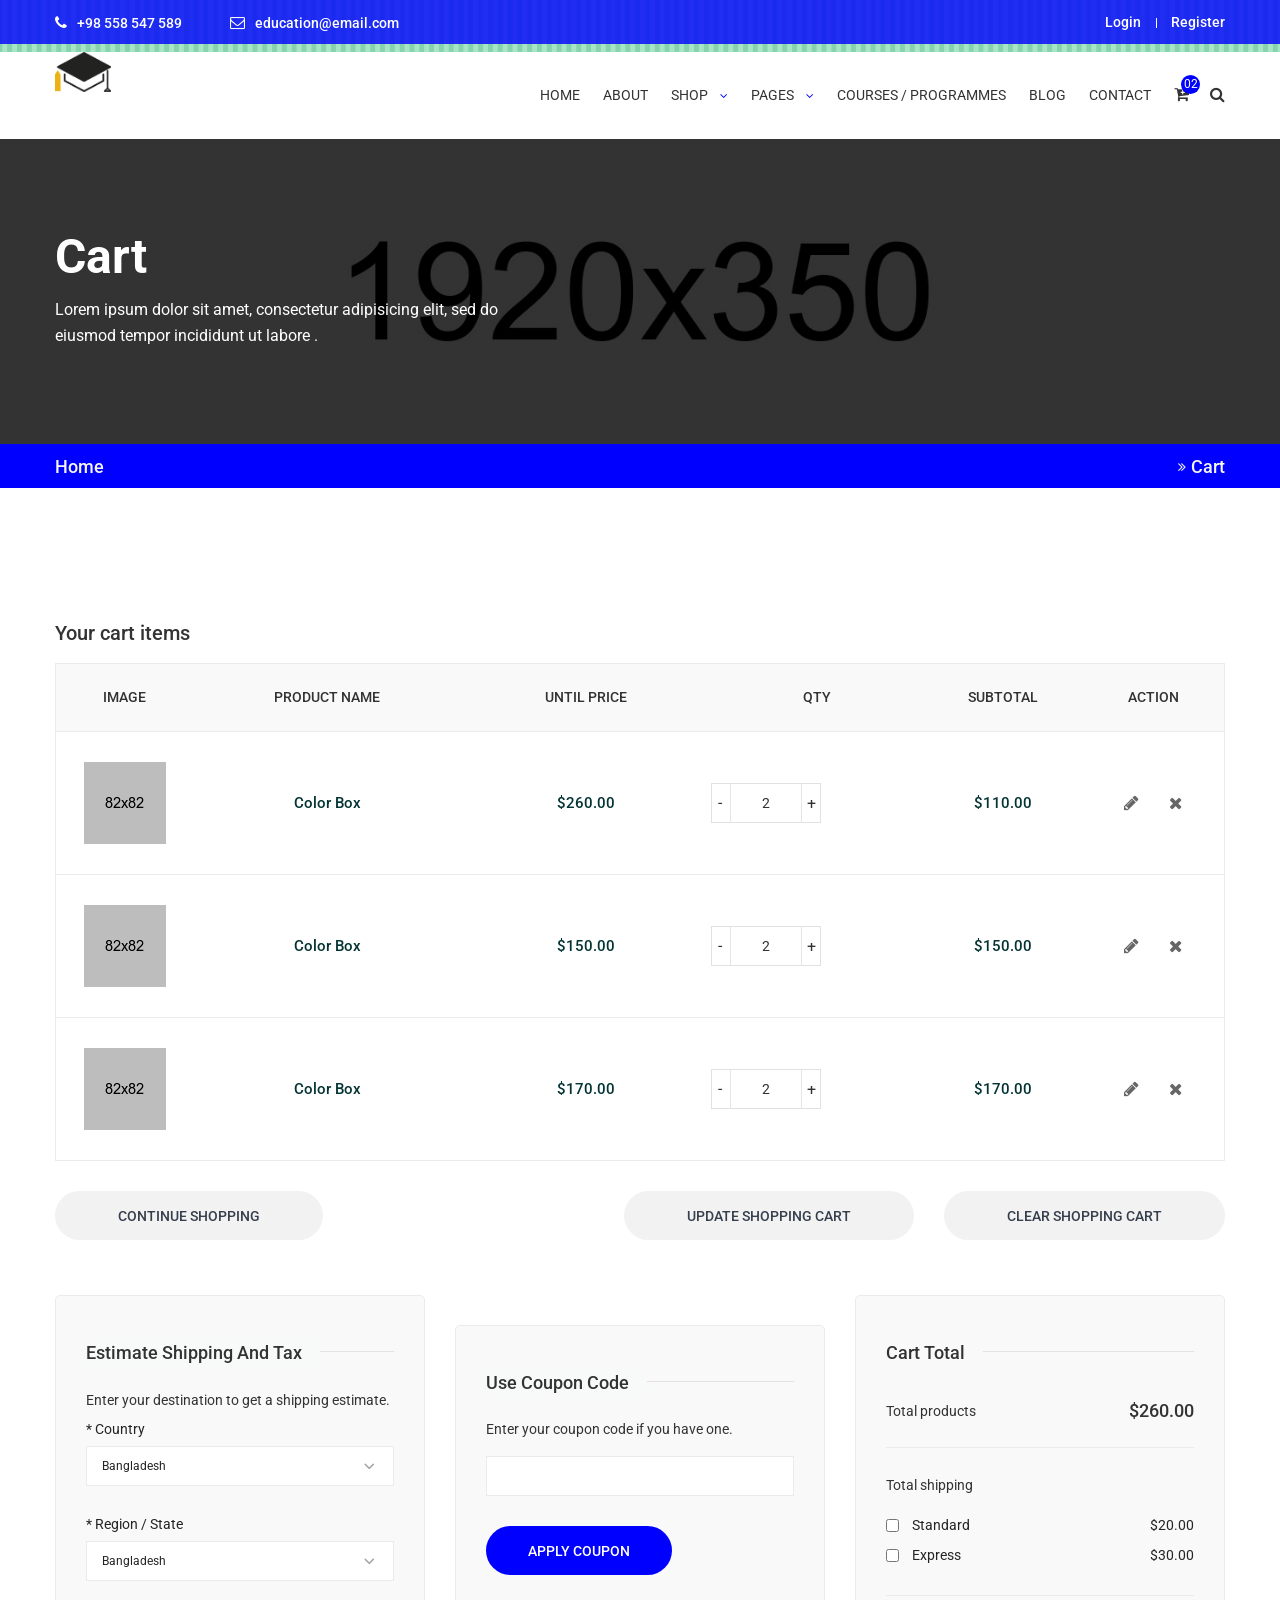
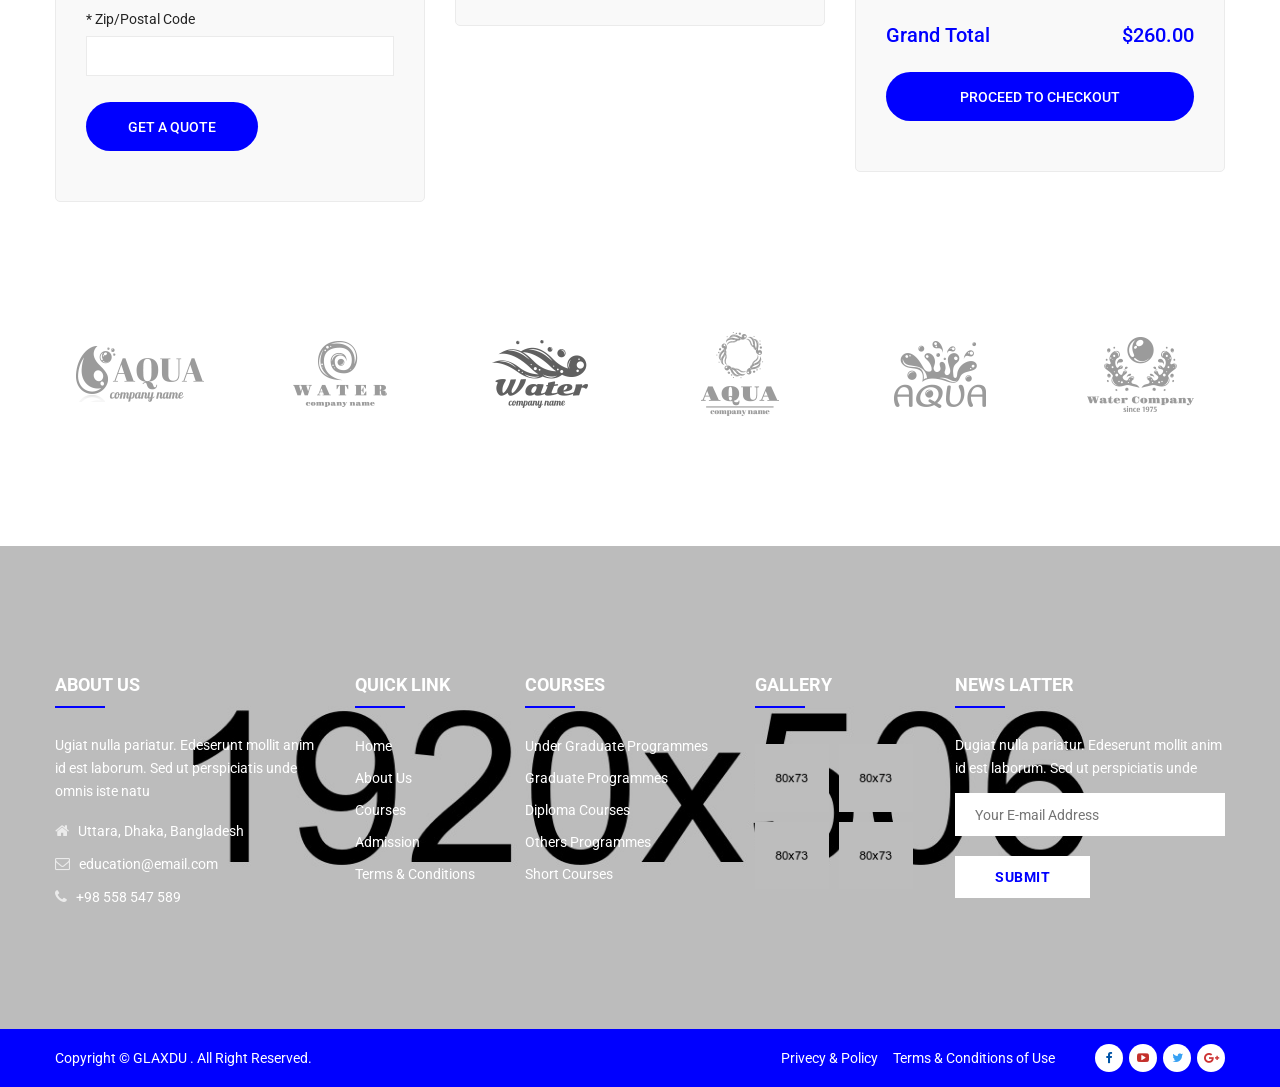
<file: cart.html>
<!doctype html>
<html class="no-js" lang="zxx">

<head>
    <meta charset="utf-8">
    <meta http-equiv="x-ua-compatible" content="ie=edge">
    <title>Glaxdu - Education Bootstrap 4 Template</title>
    <meta name="description" content="">
    <meta name="viewport" content="width=device-width, initial-scale=1">
    <!-- Favicon -->
    <link rel="shortcut icon" type="image/x-icon" href="assets/img/favicon.png">
    
    <!-- CSS
	============================================ -->
   
    <!-- Bootstrap CSS -->
    <link rel="stylesheet" href="assets/css/bootstrap.min.css">
    
    <!-- Icon Font CSS -->
    <link rel="stylesheet" href="assets/css/icons.min.css">
    
    <!-- Plugins CSS -->
    <link rel="stylesheet" href="assets/css/plugins.css">
    
    <!-- Main Style CSS -->
    <link rel="stylesheet" href="assets/css/style.css">
    
    <!-- Modernizer JS -->
    <script src="assets/js/vendor/modernizr-3.11.7.min.js"></script>
</head>

<body>
<header class="header-area">
    <div class="header-top bg-img" style="background-image:url(assets/img/icon-img/header-shape.png);">
        <div class="container">
            <div class="row">
                <div class="col-lg-6 col-md-7 col-12 col-sm-8">
                    <div class="header-contact">
                        <ul>
                            <li><i class="fa fa-phone"></i> +98 558 547 589</li>
                            <li><i class="fa fa-envelope-o"></i><a href="#">education@email.com</a></li>
                        </ul>
                    </div>
                </div>
                <div class="col-lg-6 col-md-5 col-12 col-sm-4">
                    <div class="login-register">
                        <ul>
                            <li><a href="login-register.html">Login</a></li>
                            <li><a href="login-register.html">Register</a></li>
                        </ul>
                    </div>
                </div>
            </div>
        </div>
    </div>
    <div class="header-bottom sticky-bar clearfix">
        <div class="container">
            <div class="row">
                <div class="col-lg-2 col-md-6 col-4">
                    <div class="logo">
                        <a href="index.html">
                            <img alt="" src="assets/img/logo/logo.png">
                        </a>
                    </div>
                </div>
                <div class="col-lg-10 col-md-6 col-8">
                    <div class="menu-cart-wrap">
                        <div class="main-menu">
                            <nav>
                                <ul>
                                    <li><a href="index.html"> HOME </a>
                                        <ul class="submenu">
                                            <li><a href="index.html">home version 1</a></li>
                                            <li><a href="index-2.html">home version 2</a></li>
                                            <li><a href="index-3.html">home version 3</a></li>
                                        </ul>
                                    </li>
                                    <li><a href="about-us.html"> ABOUT  </a></li>
                                    <li class="mega-menu-position top-hover"><a href="shop.html"> SHOP <i class="fa fa-angle-down"></i> </a>
                                        <ul class="mega-menu">
                                            <li>
                                                <ul>
                                                    <li class="mega-menu-title"><a href="#">Categories 01</a></li>
                                                    <li><a href="shop.html">bag</a></li>
                                                    <li><a href="shop.html">Pen</a></li>
                                                    <li><a href="shop.html">Erasers</a></li>
                                                    <li><a href="shop.html">Glue sticks</a></li>
                                                    <li><a href="shop.html">Lunchbox </a></li>
                                                    <li><a href="shop.html">Pencil box </a></li>
                                                </ul>
                                            </li>
                                            <li>
                                                <ul>
                                                    <li class="mega-menu-title"><a href="#">Categories 02</a></li>
                                                    <li><a href="shop.html">bag</a></li>
                                                    <li><a href="shop.html">Pen</a></li>
                                                    <li><a href="shop.html">Erasers</a></li>
                                                    <li><a href="shop.html">Glue sticks</a></li>
                                                    <li><a href="shop.html">Lunchbox </a></li>
                                                    <li><a href="shop.html">Pencil box </a></li>
                                                </ul>
                                            </li>
                                            <li>
                                                <ul>
                                                    <li class="mega-menu-title"><a href="#">Categories 03</a></li>
                                                    <li><a href="shop.html">bag</a></li>
                                                    <li><a href="shop.html">Pen</a></li>
                                                    <li><a href="shop.html">Erasers</a></li>
                                                    <li><a href="shop.html">Glue sticks</a></li>
                                                    <li><a href="shop.html">Lunchbox </a></li>
                                                    <li><a href="shop.html">Pencil box </a></li>
                                                </ul>
                                            </li>
                                            <li>
                                                <ul>
                                                    <li class="mega-menu-title"><a href="#">Categories 04</a></li>
                                                    <li><a href="shop.html">bag</a></li>
                                                    <li><a href="shop.html">Pen</a></li>
                                                    <li><a href="shop.html">Erasers</a></li>
                                                    <li><a href="shop.html">Glue sticks</a></li>
                                                    <li><a href="shop.html">Lunchbox </a></li>
                                                    <li><a href="shop.html">Pencil box </a></li>
                                                </ul>
                                            </li>
                                        </ul>
                                    </li>
                                    <li><a href="#"> PAGES <i class="fa fa-angle-down"></i> </a>
                                        <ul class="submenu">
                                            <li><a href="course.html">course page</a></li>
                                            <li><a href="event.html">event page</a></li>
                                            <li><a href="shop.html">shop page</a></li>
                                            <li><a href="course-details.html">course details</a></li>
                                            <li><a href="event-details.html">event details</a></li>
                                            <li><a href="single-product.html">single product</a></li>
                                            <li><a href="cart.html">cart page</a></li>
                                            <li><a href="checkout.html">checkout</a></li>
                                            <li><a href="wishlist.html">wishlist</a></li>
                                            <li><a href="login-register.html">login / register</a></li>
                                        </ul>
                                    </li>
                                    <li><a href="course.html"> COURSES / PROGRAMMES</a></li>
                                    <li><a href="blog.html"> BLOG </a>
                                        <ul class="submenu">
                                            <li><a href="blog.html">blog</a></li>
                                            <li><a href="blog-details.html">blog details</a></li>
                                        </ul>
                                    </li>
                                    <li><a href="contact.html"> CONTACT </a></li>
                                </ul>
                            </nav>
                        </div>
                        <div class="cart-search-wrap">
                            <div class="cart-wrap">
                                <button class="icon-cart">
                                    <i class="fa fa-cart-plus"></i>
                                    <span class="count-style">02</span>
                                </button>
                                <div class="shopping-cart-content">
                                    <ul>
                                        <li class="single-shopping-cart">
                                            <div class="shopping-cart-img">
                                                <a href="#"><img alt="" src="assets/img/cart/cart-1.png"></a>
                                            </div>
                                            <div class="shopping-cart-title">
                                                <h4><a href="#">Color Box </a></h4>
                                                <h6>Qty: 02</h6>
                                                <span>$260.00</span>
                                            </div>
                                            <div class="shopping-cart-delete">
                                                <a href="#"><i class="fa fa-times-circle"></i></a>
                                            </div>
                                        </li>
                                        <li class="single-shopping-cart">
                                            <div class="shopping-cart-img">
                                                <a href="#"><img alt="" src="assets/img/cart/cart-2.png"></a>
                                            </div>
                                            <div class="shopping-cart-title">
                                                <h4><a href="#">Color Box </a></h4>
                                                <h6>Qty: 02</h6>
                                                <span>$260.00</span>
                                            </div>
                                            <div class="shopping-cart-delete">
                                                <a href="#"><i class="fa fa-times-circle"></i></a>
                                            </div>
                                        </li>
                                    </ul>
                                    <div class="shopping-cart-total">
                                        <h4>Shipping : <span>$20.00</span></h4>
                                        <h4>Total : <span class="shop-total">$260.00</span></h4>
                                    </div>
                                    <div class="shopping-cart-btn">
                                        <a class="default-btn btn-hover" href="cart.html">view cart</a>
                                        <a class="default-btn btn-hover" href="checkout.html">checkout</a>
                                    </div>
                                </div>
                            </div>
                            <div class="header-search">
                                <button class="search-toggle">
                                    <i class="fa fa-search"></i>
                                </button>
                                <div class="search-content">
                                    <form action="#">
                                        <input type="text" placeholder="Search">
                                        <button>
                                            <i class="fa fa-search"></i>
                                        </button>
                                    </form>
                                </div>
                            </div>
                        </div>
                    </div>
                </div>
            </div>
            <div class="mobile-menu-area">
                <div class="mobile-menu">
                    <nav id="mobile-menu-active">
                        <ul class="menu-overflow">
                            <li><a href="index.html">HOME</a>
                                <ul>
                                    <li><a href="index.html">home version 1</a></li>
                                    <li><a href="index-2.html">home version 2</a></li>
                                    <li><a href="index-3.html">home version 3</a></li>
                                </ul>
                            </li>
                            <li><a href="about-us.html">About</a></li>
                            <li><a href="shop.html">Shop</a>
                                <ul>
                                    <li><a href="#">Categories 01</a>
                                        <ul>
                                            <li><a href="shop.html">bag</a></li>
                                            <li><a href="shop.html">Pen</a></li>
                                            <li><a href="shop.html">Erasers</a></li>
                                            <li><a href="shop.html">Glue sticks</a></li>
                                            <li><a href="shop.html">Lunchbox </a></li>
                                            <li><a href="shop.html">Pencil box </a></li>
                                        </ul>
                                    </li>
                                    <li><a href="#">Categories 02</a>
                                        <ul>
                                            <li><a href="shop.html">bag</a></li>
                                            <li><a href="shop.html">Pen</a></li>
                                            <li><a href="shop.html">Erasers</a></li>
                                            <li><a href="shop.html">Glue sticks</a></li>
                                            <li><a href="shop.html">Lunchbox </a></li>
                                            <li><a href="shop.html">Pencil box </a></li>
                                        </ul>
                                    </li>
                                    <li><a href="#">Categories 03</a>
                                        <ul>
                                            <li><a href="shop.html">bag</a></li>
                                            <li><a href="shop.html">Pen</a></li>
                                            <li><a href="shop.html">Erasers</a></li>
                                            <li><a href="shop.html">Glue sticks</a></li>
                                            <li><a href="shop.html">Lunchbox </a></li>
                                            <li><a href="shop.html">Pencil box </a></li>
                                        </ul>
                                    </li>
                                    <li><a href="#">Categories 04</a>
                                        <ul>
                                            <li><a href="shop.html">bag</a></li>
                                            <li><a href="shop.html">Pen</a></li>
                                            <li><a href="shop.html">Erasers</a></li>
                                            <li><a href="shop.html">Glue sticks</a></li>
                                            <li><a href="shop.html">Lunchbox </a></li>
                                            <li><a href="shop.html">Pencil box </a></li>
                                        </ul>
                                    </li>
                                </ul>
                            </li>
                            <li><a href="#">Pages</a>
                                <ul>
                                    <li><a href="course.html">course page</a></li>
                                    <li><a href="event.html">event page</a></li>
                                    <li><a href="shop.html">shop page</a></li>
                                    <li><a href="course-details.html">course details</a></li>
                                    <li><a href="event-details.html">event details</a></li>
                                    <li><a href="single-product.html">single product</a></li>
                                    <li><a href="cart.html">cart page</a></li>
                                    <li><a href="checkout.html">checkout</a></li>
                                    <li><a href="wishlist.html">wishlist</a></li>
                                    <li><a href="login-register.html">login / register</a></li>
                                </ul>
                            </li>
                            <li><a href="about-us.html">About us</a></li>
                            <li><a href="blog.html">Blog</a>
                                <ul>
                                    <li><a href="blog.html">blog</a></li>
                                    <li><a href="blog-details.html">blog details</a></li>
                                </ul>
                            </li>
                            <li><a href="contact.html">Contact</a></li>
                        </ul>
                    </nav>
                </div>
            </div>
        </div>
    </div>
</header>
<div class="breadcrumb-area">
    <div class="breadcrumb-top default-overlay bg-img breadcrumb-overly-4 pt-100 pb-95" style="background-image:url(assets/img/bg/breadcrumb-bg-4.jpg);">
        <div class="container">
            <h2>Cart</h2>
            <p>Lorem ipsum dolor sit amet, consectetur adipisicing elit, sed do eiusmod tempor incididunt ut labore .</p>
        </div>
    </div>
    <div class="breadcrumb-bottom">
        <div class="container">
            <ul>
                <li><a href="#">Home</a> <span><i class="fa fa-angle-double-right"></i>Cart</span></li>
            </ul>
        </div>
    </div>
</div>
<div class="cart-main-area pt-130 pb-130">
    <div class="container">
        <h3 class="cart-page-title">Your cart items</h3>
        <div class="row">
            <div class="col-lg-12 col-md-12 col-sm-12 col-12">
                <form action="#">
                    <div class="table-content table-responsive cart-table-content">
                        <table>
                            <thead>
                                <tr>
                                    <th>Image</th>
                                    <th>Product Name</th>
                                    <th>Until Price</th>
                                    <th>Qty</th>
                                    <th>Subtotal</th>
                                    <th>action</th>
                                </tr>
                            </thead>
                            <tbody>
                                <tr>
                                    <td class="product-thumbnail">
                                        <a href="#"><img src="assets/img/cart/cart-1.png" alt=""></a>
                                    </td>
                                    <td class="product-name"><a href="#">Color Box</a></td>
                                    <td class="product-price-cart"><span class="amount">$260.00</span></td>
                                    <td class="product-quantity">
                                        <div class="cart-plus-minus">
                                            <input class="cart-plus-minus-box" type="text" name="qtybutton" value="2">
                                        </div>
                                    </td>
                                    <td class="product-subtotal">$110.00</td>
                                    <td class="product-remove">
                                        <a href="#"><i class="fa fa-pencil"></i></a>
                                        <a href="#"><i class="fa fa-times"></i></a>
                                   </td>
                                </tr>
                                <tr>
                                    <td class="product-thumbnail">
                                        <a href="#"><img src="assets/img/cart/cart-2.png" alt=""></a>
                                    </td>
                                    <td class="product-name"><a href="#">Color Box</a></td>
                                    <td class="product-price-cart"><span class="amount">$150.00</span></td>
                                    <td class="product-quantity">
                                        <div class="cart-plus-minus">
                                            <input class="cart-plus-minus-box" type="text" name="qtybutton" value="2">
                                        </div>
                                    </td>
                                    <td class="product-subtotal">$150.00</td>
                                    <td class="product-remove">
                                        <a href="#"><i class="fa fa-pencil"></i></a>
                                        <a href="#"><i class="fa fa-times"></i></a>
                                   </td>
                                </tr>
                                <tr>
                                    <td class="product-thumbnail">
                                        <a href="#"><img src="assets/img/cart/cart-1.png" alt=""></a>
                                    </td>
                                    <td class="product-name"><a href="#">Color Box </a></td>
                                    <td class="product-price-cart"><span class="amount">$170.00</span></td>
                                    <td class="product-quantity">
                                        <div class="cart-plus-minus">
                                            <input class="cart-plus-minus-box" type="text" name="qtybutton" value="2">
                                        </div>
                                    </td>
                                    <td class="product-subtotal">$170.00</td>
                                    <td class="product-remove">
                                        <a href="#"><i class="fa fa-pencil"></i></a>
                                        <a href="#"><i class="fa fa-times"></i></a>
                                   </td>
                                </tr>
                            </tbody>
                        </table>
                    </div>
                    <div class="row">
                        <div class="col-lg-12">
                            <div class="cart-shiping-update-wrapper">
                                <div class="cart-shiping-update">
                                    <a href="#">Continue Shopping</a>
                                </div>
                                <div class="cart-clear">
                                    <button>Update Shopping Cart</button>
                                    <a href="#">Clear Shopping Cart</a>
                                </div>
                            </div>
                        </div>
                    </div>
                </form>
                <div class="row">
                    <div class="col-lg-4 col-md-6">
                        <div class="cart-tax">
                            <div class="title-wrap">
                                <h4 class="cart-bottom-title section-bg-gray">Estimate Shipping And Tax</h4>
                            </div>
                            <div class="tax-wrapper">
                                <p>Enter your destination to get a shipping estimate.</p>
                                <div class="tax-select-wrapper">
                                    <div class="tax-select">
                                        <label>
                                            * Country
                                        </label>
                                        <select class="email s-email s-wid">
                                            <option>Bangladesh</option>
                                            <option>Albania</option>
                                            <option>Åland Islands</option>
                                            <option>Afghanistan</option>
                                            <option>Belgium</option>
                                        </select>
                                    </div>
                                    <div class="tax-select">
                                        <label>
                                            * Region / State
                                        </label>
                                        <select class="email s-email s-wid">
                                            <option>Bangladesh</option>
                                            <option>Albania</option>
                                            <option>Åland Islands</option>
                                            <option>Afghanistan</option>
                                            <option>Belgium</option>
                                        </select>
                                    </div>
                                    <div class="tax-select">
                                        <label>
                                            * Zip/Postal Code
                                        </label>
                                        <input type="text">
                                    </div>
                                    <button class="cart-btn-2" type="submit">Get A Quote</button>
                                </div>
                            </div>
                        </div>
                    </div>
                    <div class="col-lg-4 col-md-6">
                        <div class="discount-code-wrapper">
                            <div class="title-wrap">
                               <h4 class="cart-bottom-title section-bg-gray">Use Coupon Code</h4> 
                            </div>
                            <div class="discount-code">
                                <p>Enter your coupon code if you have one.</p>
                                <form>
                                    <input type="text" required="" name="name">
                                    <button class="cart-btn-2" type="submit">Apply Coupon</button>
                                </form>
                            </div>
                        </div>
                    </div>
                    <div class="col-lg-4 col-md-12">
                        <div class="grand-totall">
                            <div class="title-wrap">
                                <h4 class="cart-bottom-title section-bg-gary-cart">Cart Total</h4>
                            </div>
                            <h5>Total products <span>$260.00</span></h5>
                            <div class="total-shipping">
                                <h5>Total shipping</h5>
                                <ul>
                                    <li><input type="checkbox"> Standard <span>$20.00</span></li>
                                    <li><input type="checkbox"> Express <span>$30.00</span></li>
                                </ul>
                            </div>
                            <h4 class="grand-totall-title">Grand Total  <span>$260.00</span></h4>
                            <a href="#">Proceed to Checkout</a>
                        </div>
                    </div>
                </div>
            </div>
        </div>
    </div>
</div>
<div class="brand-logo-area pb-130">
    <div class="container">
        <div class="brand-logo-active owl-carousel">
            <div class="single-brand-logo">
                <a href="#"><img src="assets/img/brand-logo/1.png" alt=""></a>
            </div>
            <div class="single-brand-logo">
                <a href="#"><img src="assets/img/brand-logo/2.png" alt=""></a>
            </div>
            <div class="single-brand-logo">
                <a href="#"><img src="assets/img/brand-logo/3.png" alt=""></a>
            </div>
            <div class="single-brand-logo">
                <a href="#"><img src="assets/img/brand-logo/4.png" alt=""></a>
            </div>
            <div class="single-brand-logo">
                <a href="#"><img src="assets/img/brand-logo/5.png" alt=""></a>
            </div>
            <div class="single-brand-logo">
                <a href="#"><img src="assets/img/brand-logo/6.png" alt=""></a>
            </div>
            <div class="single-brand-logo">
                <a href="#"><img src="assets/img/brand-logo/2.png" alt=""></a>
            </div>
        </div>
    </div>
</div>
<footer class="footer-area">
    <div class="footer-top bg-img default-overlay pt-130 pb-80" style="background-image:url(assets/img/bg/bg-4.jpg);">
        <div class="container">
            <div class="row">
                <div class="col-lg-3 col-md-6 col-sm-6">
                    <div class="footer-widget mb-40">
                        <div class="footer-title">
                            <h4>ABOUT US</h4>
                        </div>
                        <div class="footer-about">
                            <p>Ugiat nulla pariatur. Edeserunt mollit anim id est laborum. Sed ut perspiciatis unde omnis iste natu</p>
                            <div class="f-contact-info">
                                <div class="single-f-contact-info">
                                    <i class="fa fa-home"></i>
                                    <span>Uttara, Dhaka, Bangladesh</span>
                                </div>
                                <div class="single-f-contact-info">
                                    <i class="fa fa-envelope-o"></i>
                                    <span><a href="#">education@email.com</a></span>
                                </div>
                                <div class="single-f-contact-info">
                                    <i class="fa fa-phone"></i>
                                    <span> +98 558 547 589</span>
                                </div>
                            </div>
                        </div>
                    </div>
                </div>
                <div class="col-lg-2 col-md-3 col-sm-6">
                    <div class="footer-widget mb-40">
                        <div class="footer-title">
                            <h4>QUICK LINK</h4>
                        </div>
                        <div class="footer-list">
                            <ul>
                                <li><a href="index.html">Home</a></li>
                                <li><a href="about-us.html">About Us</a></li>
                                <li><a href="course.html">Courses</a></li>
                                <li><a href="#">Admission</a></li>
                                <li><a href="#">Terms & Conditions</a></li>
                            </ul>
                        </div>
                    </div>
                </div>
                <div class="col-lg-2 col-md-3 col-sm-6">
                    <div class="footer-widget negative-mrg-30 mb-40">
                        <div class="footer-title">
                            <h4>COURSES</h4>
                        </div>
                        <div class="footer-list">
                            <ul>
                                <li><a href="#">Under Graduate Programmes </a></li>
                                <li><a href="#">Graduate Programmes </a></li>
                                <li><a href="#">Diploma Courses</a></li>
                                <li><a href="#">Others Programmes</a></li>
                                <li><a href="#">Short Courses</a></li>
                            </ul>
                        </div>
                    </div>
                </div>
                <div class="col-lg-2 col-md-6 col-sm-6">
                    <div class="footer-widget mb-40">
                        <div class="footer-title">
                            <h4>GALLERY</h4>
                        </div>
                        <div class="footer-gallery">
                            <ul>
                                <li><a href="#"><img src="assets/img/gallery/gallery-1.png" alt=""></a></li>
                                <li><a href="#"><img src="assets/img/gallery/gallery-2.png" alt=""></a></li>
                                <li><a href="#"><img src="assets/img/gallery/gallery-3.png" alt=""></a></li>
                                <li><a href="#"><img src="assets/img/gallery/gallery-4.png" alt=""></a></li>
                            </ul>
                        </div>
                    </div>
                </div>
                <div class="col-lg-3 col-md-6 col-sm-12">
                    <div class="footer-widget mb-40">
                        <div class="footer-title">
                            <h4>News Latter</h4>
                        </div>
                        <div class="subscribe-style">
                            <p>Dugiat nulla pariatur. Edeserunt mollit anim id est laborum. Sed ut perspiciatis unde</p>
                            <div id="mc_embed_signup" class="subscribe-form">
                                <form id="mc-embedded-subscribe-form" class="validate" novalidate="" target="_blank" name="mc-embedded-subscribe-form" method="post" action="http://devitems.us11.list-manage.com/subscribe/post?u=6bbb9b6f5827bd842d9640c82&amp;id=05d85f18ef">
                                    <div id="mc_embed_signup_scroll" class="mc-form">
                                        <input class="email" type="email" required="" placeholder="Your E-mail Address" name="EMAIL" value="">
                                        <div class="mc-news" aria-hidden="true">
                                            <input type="text" value="" tabindex="-1" name="b_6bbb9b6f5827bd842d9640c82_05d85f18ef">
                                        </div>
                                        <div class="clear">
                                            <input id="mc-embedded-subscribe" class="button" type="submit" name="subscribe" value="SUBMIT">
                                        </div>
                                    </div>
                                </form>
                            </div>
                        </div>
                    </div>
                </div>
            </div>
        </div>
    </div>
    <div class="footer-bottom pt-15 pb-15">
        <div class="container">
            <div class="row align-items-center">
                <div class="col-lg-4 col-md-12">
                    <div class="copyright">
                        <p>
                            Copyright ©
                            <a href="#">GLAXDU</a>
                            . All Right Reserved.
                        </p>
                    </div>
                </div>
                <div class="col-lg-8 col-md-12">
                    <div class="footer-menu-social">
                        <div class="footer-menu">
                            <ul>
                                <li><a href="#">Privecy & Policy</a></li>
                                <li><a href="#">Terms & Conditions of Use</a></li>
                            </ul>
                        </div>
                        <div class="footer-social">
                            <ul>
                                <li><a class="facebook" href="#"><i class="fa fa-facebook"></i></a></li>
                                <li><a class="youtube" href="#"><i class="fa fa-youtube-play"></i></a></li>
                                <li><a class="twitter" href="#"><i class="fa fa-twitter"></i></a></li>
                                <li><a class="google-plus" href="#"><i class="fa fa-google-plus"></i></a></li>
                            </ul>
                        </div>
                    </div>
                </div>
            </div>
        </div>
    </div>
</footer>













<!-- JS
============================================ -->

<!-- jQuery JS -->
<script src="assets/js/vendor/jquery-v2.2.4.min.js"></script>
<!-- Popper JS -->
<script src="assets/js/popper.min.js"></script>
<!-- Bootstrap JS -->
<script src="assets/js/bootstrap.min.js"></script>
<!-- Plugins JS -->
<script src="assets/js/plugins.js"></script>
<!-- Ajax Mail -->
<script src="assets/js/ajax-mail.js"></script>
<!-- Main JS -->
<script src="assets/js/main.js"></script>

</body>

</html>
</file>
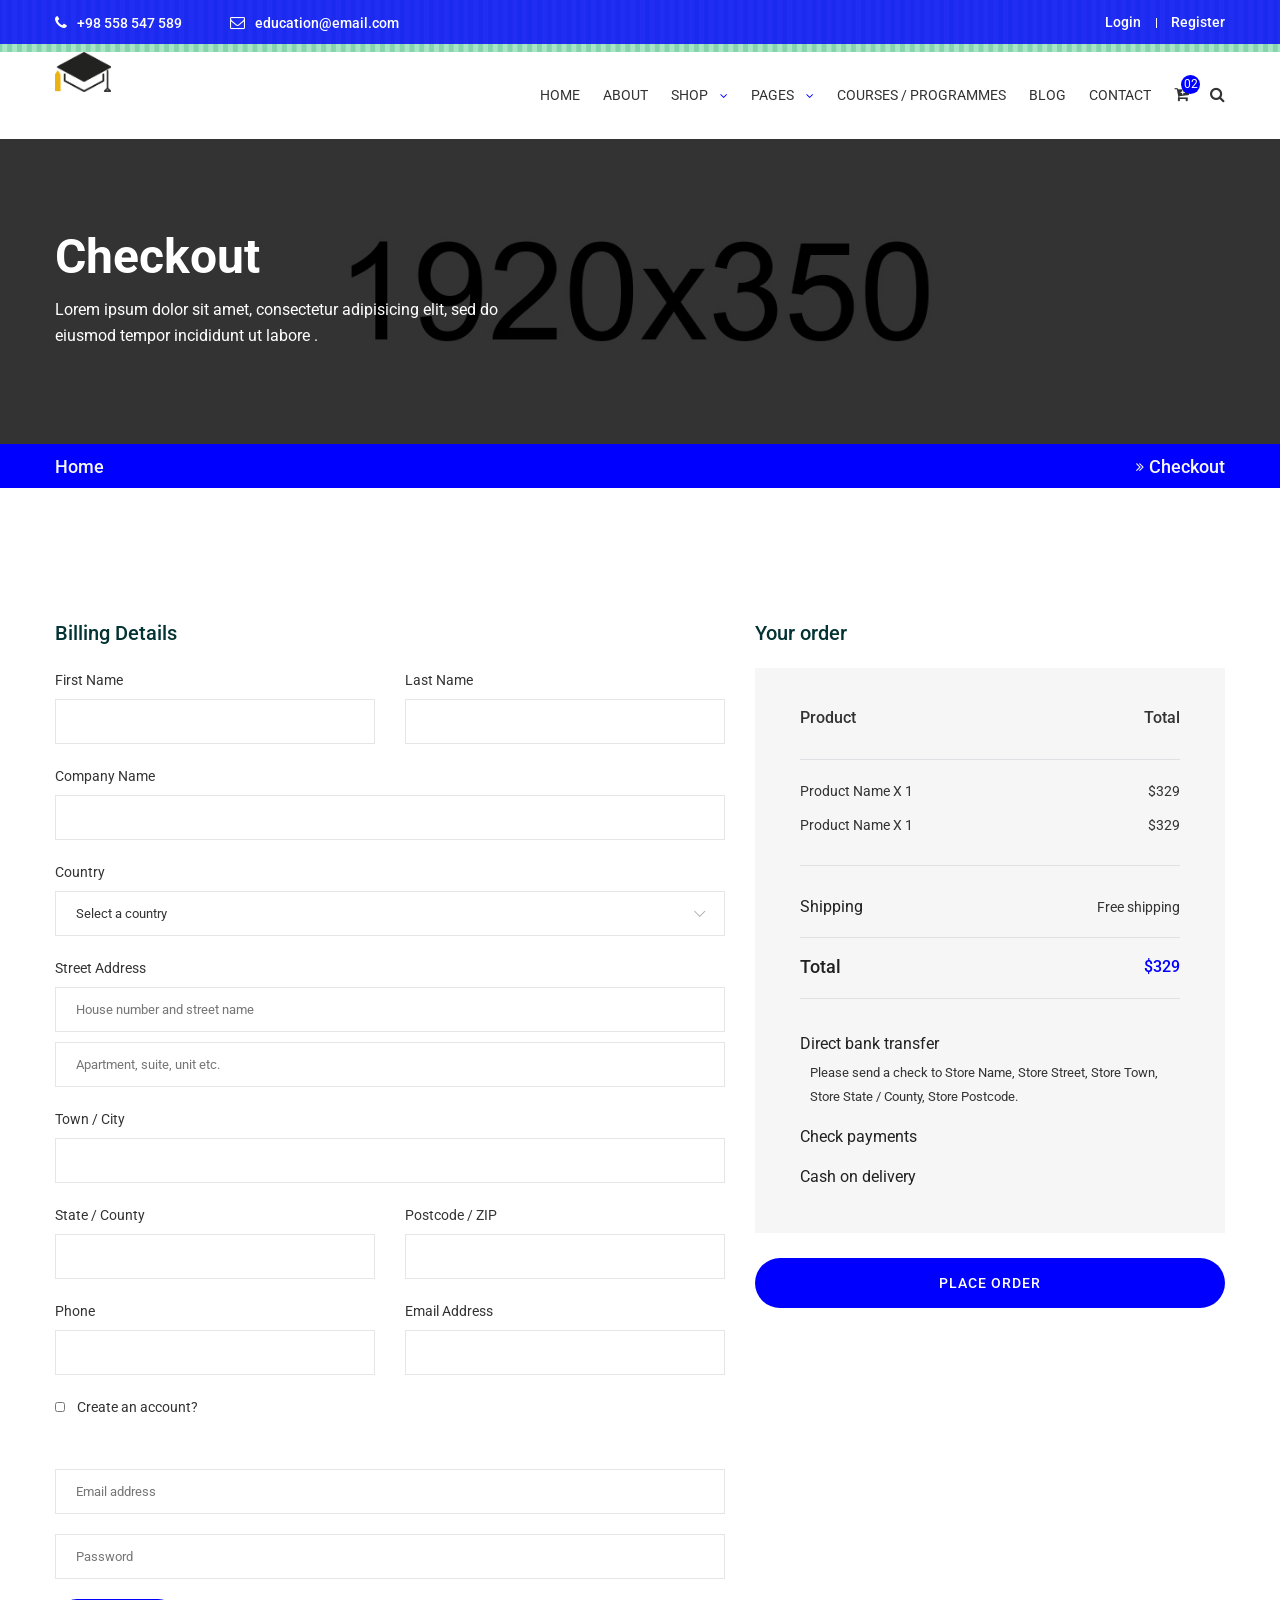
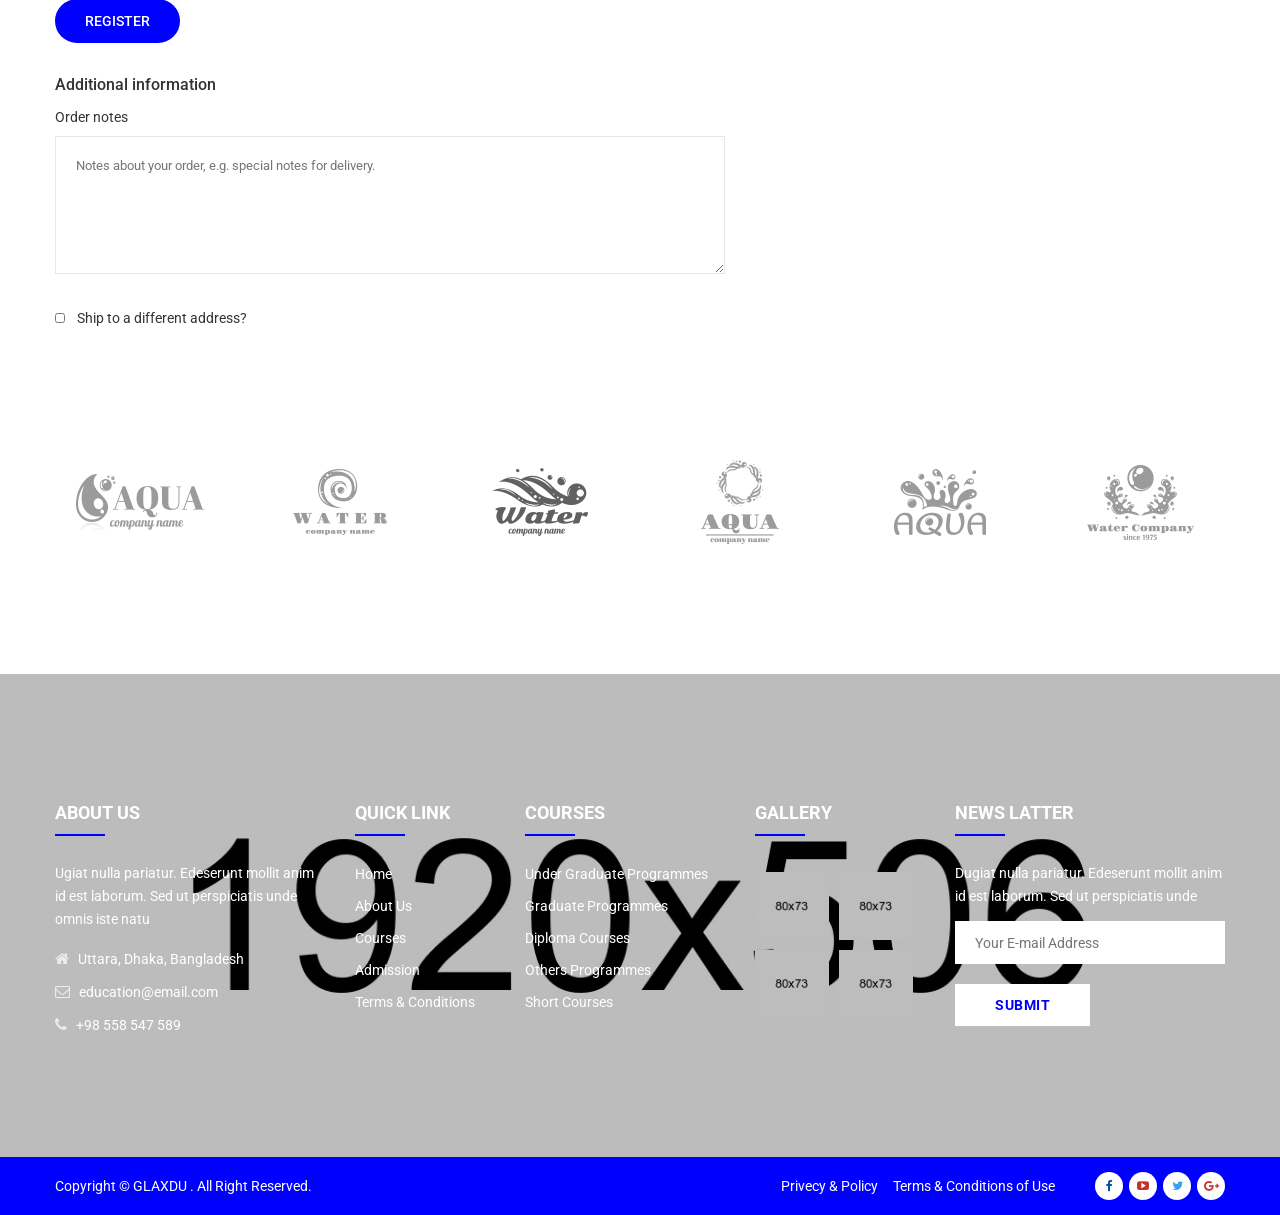
<file: checkout.html>
<!doctype html>
<html class="no-js" lang="zxx">

<head>
    <meta charset="utf-8">
    <meta http-equiv="x-ua-compatible" content="ie=edge">
    <title>Glaxdu - Education Bootstrap 4 Template</title>
    <meta name="description" content="">
    <meta name="viewport" content="width=device-width, initial-scale=1">
    <!-- Favicon -->
    <link rel="shortcut icon" type="image/x-icon" href="assets/img/favicon.png">
    
    <!-- CSS
	============================================ -->
   
    <!-- Bootstrap CSS -->
    <link rel="stylesheet" href="assets/css/bootstrap.min.css">
    
    <!-- Icon Font CSS -->
    <link rel="stylesheet" href="assets/css/icons.min.css">
    
    <!-- Plugins CSS -->
    <link rel="stylesheet" href="assets/css/plugins.css">
    
    <!-- Main Style CSS -->
    <link rel="stylesheet" href="assets/css/style.css">
    
    <!-- Modernizer JS -->
    <script src="assets/js/vendor/modernizr-3.11.7.min.js"></script>
</head>

<body>
<header class="header-area">
    <div class="header-top bg-img" style="background-image:url(assets/img/icon-img/header-shape.png);">
        <div class="container">
            <div class="row">
                <div class="col-lg-6 col-md-7 col-12 col-sm-8">
                    <div class="header-contact">
                        <ul>
                            <li><i class="fa fa-phone"></i> +98 558 547 589</li>
                            <li><i class="fa fa-envelope-o"></i><a href="#">education@email.com</a></li>
                        </ul>
                    </div>
                </div>
                <div class="col-lg-6 col-md-5 col-12 col-sm-4">
                    <div class="login-register">
                        <ul>
                            <li><a href="login-register.html">Login</a></li>
                            <li><a href="login-register.html">Register</a></li>
                        </ul>
                    </div>
                </div>
            </div>
        </div>
    </div>
    <div class="header-bottom sticky-bar clearfix">
        <div class="container">
            <div class="row">
                <div class="col-lg-2 col-md-6 col-4">
                    <div class="logo">
                        <a href="index.html">
                            <img alt="" src="assets/img/logo/logo.png">
                        </a>
                    </div>
                </div>
                <div class="col-lg-10 col-md-6 col-8">
                    <div class="menu-cart-wrap">
                        <div class="main-menu">
                            <nav>
                                <ul>
                                    <li><a href="index.html"> HOME </a>
                                        <ul class="submenu">
                                            <li><a href="index.html">home version 1</a></li>
                                            <li><a href="index-2.html">home version 2</a></li>
                                            <li><a href="index-3.html">home version 3</a></li>
                                        </ul>
                                    </li>
                                    <li><a href="about-us.html"> ABOUT  </a></li>
                                    <li class="mega-menu-position top-hover"><a href="shop.html"> SHOP <i class="fa fa-angle-down"></i> </a>
                                        <ul class="mega-menu">
                                            <li>
                                                <ul>
                                                    <li class="mega-menu-title"><a href="#">Categories 01</a></li>
                                                    <li><a href="shop.html">bag</a></li>
                                                    <li><a href="shop.html">Pen</a></li>
                                                    <li><a href="shop.html">Erasers</a></li>
                                                    <li><a href="shop.html">Glue sticks</a></li>
                                                    <li><a href="shop.html">Lunchbox </a></li>
                                                    <li><a href="shop.html">Pencil box </a></li>
                                                </ul>
                                            </li>
                                            <li>
                                                <ul>
                                                    <li class="mega-menu-title"><a href="#">Categories 02</a></li>
                                                    <li><a href="shop.html">bag</a></li>
                                                    <li><a href="shop.html">Pen</a></li>
                                                    <li><a href="shop.html">Erasers</a></li>
                                                    <li><a href="shop.html">Glue sticks</a></li>
                                                    <li><a href="shop.html">Lunchbox </a></li>
                                                    <li><a href="shop.html">Pencil box </a></li>
                                                </ul>
                                            </li>
                                            <li>
                                                <ul>
                                                    <li class="mega-menu-title"><a href="#">Categories 03</a></li>
                                                    <li><a href="shop.html">bag</a></li>
                                                    <li><a href="shop.html">Pen</a></li>
                                                    <li><a href="shop.html">Erasers</a></li>
                                                    <li><a href="shop.html">Glue sticks</a></li>
                                                    <li><a href="shop.html">Lunchbox </a></li>
                                                    <li><a href="shop.html">Pencil box </a></li>
                                                </ul>
                                            </li>
                                            <li>
                                                <ul>
                                                    <li class="mega-menu-title"><a href="#">Categories 04</a></li>
                                                    <li><a href="shop.html">bag</a></li>
                                                    <li><a href="shop.html">Pen</a></li>
                                                    <li><a href="shop.html">Erasers</a></li>
                                                    <li><a href="shop.html">Glue sticks</a></li>
                                                    <li><a href="shop.html">Lunchbox </a></li>
                                                    <li><a href="shop.html">Pencil box </a></li>
                                                </ul>
                                            </li>
                                        </ul>
                                    </li>
                                    <li><a href="#"> PAGES <i class="fa fa-angle-down"></i> </a>
                                        <ul class="submenu">
                                            <li><a href="course.html">course page</a></li>
                                            <li><a href="event.html">event page</a></li>
                                            <li><a href="shop.html">shop page</a></li>
                                            <li><a href="course-details.html">course details</a></li>
                                            <li><a href="event-details.html">event details</a></li>
                                            <li><a href="single-product.html">single product</a></li>
                                            <li><a href="cart.html">cart page</a></li>
                                            <li><a href="checkout.html">checkout</a></li>
                                            <li><a href="wishlist.html">wishlist</a></li>
                                            <li><a href="login-register.html">login / register</a></li>
                                        </ul>
                                    </li>
                                    <li><a href="course.html"> COURSES / PROGRAMMES</a></li>
                                    <li><a href="blog.html"> BLOG </a>
                                        <ul class="submenu">
                                            <li><a href="blog.html">blog</a></li>
                                            <li><a href="blog-details.html">blog details</a></li>
                                        </ul>
                                    </li>
                                    <li><a href="contact.html"> CONTACT </a></li>
                                </ul>
                            </nav>
                        </div>
                        <div class="cart-search-wrap">
                            <div class="cart-wrap">
                                <button class="icon-cart">
                                    <i class="fa fa-cart-plus"></i>
                                    <span class="count-style">02</span>
                                </button>
                                <div class="shopping-cart-content">
                                    <ul>
                                        <li class="single-shopping-cart">
                                            <div class="shopping-cart-img">
                                                <a href="#"><img alt="" src="assets/img/cart/cart-1.png"></a>
                                            </div>
                                            <div class="shopping-cart-title">
                                                <h4><a href="#">Color Box </a></h4>
                                                <h6>Qty: 02</h6>
                                                <span>$260.00</span>
                                            </div>
                                            <div class="shopping-cart-delete">
                                                <a href="#"><i class="fa fa-times-circle"></i></a>
                                            </div>
                                        </li>
                                        <li class="single-shopping-cart">
                                            <div class="shopping-cart-img">
                                                <a href="#"><img alt="" src="assets/img/cart/cart-2.png"></a>
                                            </div>
                                            <div class="shopping-cart-title">
                                                <h4><a href="#">Color Box </a></h4>
                                                <h6>Qty: 02</h6>
                                                <span>$260.00</span>
                                            </div>
                                            <div class="shopping-cart-delete">
                                                <a href="#"><i class="fa fa-times-circle"></i></a>
                                            </div>
                                        </li>
                                    </ul>
                                    <div class="shopping-cart-total">
                                        <h4>Shipping : <span>$20.00</span></h4>
                                        <h4>Total : <span class="shop-total">$260.00</span></h4>
                                    </div>
                                    <div class="shopping-cart-btn">
                                        <a class="default-btn btn-hover" href="cart.html">view cart</a>
                                        <a class="default-btn btn-hover" href="checkout.html">checkout</a>
                                    </div>
                                </div>
                            </div>
                            <div class="header-search">
                                <button class="search-toggle">
                                    <i class="fa fa-search"></i>
                                </button>
                                <div class="search-content">
                                    <form action="#">
                                        <input type="text" placeholder="Search">
                                        <button>
                                            <i class="fa fa-search"></i>
                                        </button>
                                    </form>
                                </div>
                            </div>
                        </div>
                    </div>
                </div>
            </div>
            <div class="mobile-menu-area">
                <div class="mobile-menu">
                    <nav id="mobile-menu-active">
                        <ul class="menu-overflow">
                            <li><a href="index.html">HOME</a>
                                <ul>
                                    <li><a href="index.html">home version 1</a></li>
                                    <li><a href="index-2.html">home version 2</a></li>
                                    <li><a href="index-3.html">home version 3</a></li>
                                </ul>
                            </li>
                            <li><a href="about-us.html">About</a></li>
                            <li><a href="shop.html">Shop</a>
                                <ul>
                                    <li><a href="#">Categories 01</a>
                                        <ul>
                                            <li><a href="shop.html">bag</a></li>
                                            <li><a href="shop.html">Pen</a></li>
                                            <li><a href="shop.html">Erasers</a></li>
                                            <li><a href="shop.html">Glue sticks</a></li>
                                            <li><a href="shop.html">Lunchbox </a></li>
                                            <li><a href="shop.html">Pencil box </a></li>
                                        </ul>
                                    </li>
                                    <li><a href="#">Categories 02</a>
                                        <ul>
                                            <li><a href="shop.html">bag</a></li>
                                            <li><a href="shop.html">Pen</a></li>
                                            <li><a href="shop.html">Erasers</a></li>
                                            <li><a href="shop.html">Glue sticks</a></li>
                                            <li><a href="shop.html">Lunchbox </a></li>
                                            <li><a href="shop.html">Pencil box </a></li>
                                        </ul>
                                    </li>
                                    <li><a href="#">Categories 03</a>
                                        <ul>
                                            <li><a href="shop.html">bag</a></li>
                                            <li><a href="shop.html">Pen</a></li>
                                            <li><a href="shop.html">Erasers</a></li>
                                            <li><a href="shop.html">Glue sticks</a></li>
                                            <li><a href="shop.html">Lunchbox </a></li>
                                            <li><a href="shop.html">Pencil box </a></li>
                                        </ul>
                                    </li>
                                    <li><a href="#">Categories 04</a>
                                        <ul>
                                            <li><a href="shop.html">bag</a></li>
                                            <li><a href="shop.html">Pen</a></li>
                                            <li><a href="shop.html">Erasers</a></li>
                                            <li><a href="shop.html">Glue sticks</a></li>
                                            <li><a href="shop.html">Lunchbox </a></li>
                                            <li><a href="shop.html">Pencil box </a></li>
                                        </ul>
                                    </li>
                                </ul>
                            </li>
                            <li><a href="#">Pages</a>
                                <ul>
                                    <li><a href="course.html">course page</a></li>
                                    <li><a href="event.html">event page</a></li>
                                    <li><a href="shop.html">shop page</a></li>
                                    <li><a href="course-details.html">course details</a></li>
                                    <li><a href="event-details.html">event details</a></li>
                                    <li><a href="single-product.html">single product</a></li>
                                    <li><a href="cart.html">cart page</a></li>
                                    <li><a href="checkout.html">checkout</a></li>
                                    <li><a href="wishlist.html">wishlist</a></li>
                                    <li><a href="login-register.html">login / register</a></li>
                                </ul>
                            </li>
                            <li><a href="about-us.html">About us</a></li>
                            <li><a href="blog.html">Blog</a>
                                <ul>
                                    <li><a href="blog.html">blog</a></li>
                                    <li><a href="blog-details.html">blog details</a></li>
                                </ul>
                            </li>
                            <li><a href="contact.html">Contact</a></li>
                        </ul>
                    </nav>
                </div>
            </div>
        </div>
    </div>
</header>
<div class="breadcrumb-area">
    <div class="breadcrumb-top default-overlay bg-img breadcrumb-overly-4 pt-100 pb-95" style="background-image:url(assets/img/bg/breadcrumb-bg-4.jpg);">
        <div class="container">
            <h2>Checkout</h2>
            <p>Lorem ipsum dolor sit amet, consectetur adipisicing elit, sed do eiusmod tempor incididunt ut labore .</p>
        </div>
    </div>
    <div class="breadcrumb-bottom">
        <div class="container">
            <ul>
                <li><a href="#">Home</a> <span><i class="fa fa-angle-double-right"></i>Checkout</span></li>
            </ul>
        </div>
    </div>
</div>
<div class="checkout-area pt-130 pb-130">
    <div class="container">
        <div class="row">
            <div class="col-lg-7">
                <div class="billing-info-wrap">
                    <h3>Billing Details</h3>
                    <div class="row">
                        <div class="col-lg-6 col-md-6">
                            <div class="billing-info mb-20">
                                <label>First Name</label>
                                <input type="text">
                            </div>
                        </div>
                        <div class="col-lg-6 col-md-6">
                            <div class="billing-info mb-20">
                                <label>Last Name</label>
                                <input type="text">
                            </div>
                        </div>
                        <div class="col-lg-12">
                            <div class="billing-info mb-20">
                                <label>Company Name</label>
                                <input type="text">
                            </div>
                        </div>
                        <div class="col-lg-12">
                            <div class="billing-select mb-20">
                                <label>Country</label>
                                <select>
                                    <option>Select a country</option>
                                    <option>Azerbaijan</option>
                                    <option>Bahamas</option>
                                    <option>Bahrain</option>
                                    <option>Bangladesh</option>
                                    <option>Barbados</option>
                                </select>
                            </div>
                        </div>
                        <div class="col-lg-12">
                            <div class="billing-info mb-20">
                                <label>Street Address</label>
                                <input class="billing-address" placeholder="House number and street name" type="text">
                                <input placeholder="Apartment, suite, unit etc." type="text">
                            </div>
                        </div>
                        <div class="col-lg-12">
                            <div class="billing-info mb-20">
                                <label>Town / City</label>
                                <input type="text">
                            </div>
                        </div>
                        <div class="col-lg-6 col-md-6">
                            <div class="billing-info mb-20">
                                <label>State / County</label>
                                <input type="text">
                            </div>
                        </div>
                        <div class="col-lg-6 col-md-6">
                            <div class="billing-info mb-20">
                                <label>Postcode / ZIP</label>
                                <input type="text">
                            </div>
                        </div>
                        <div class="col-lg-6 col-md-6">
                            <div class="billing-info mb-20">
                                <label>Phone</label>
                                <input type="text">
                            </div>
                        </div>
                        <div class="col-lg-6 col-md-6">
                            <div class="billing-info mb-20">
                                <label>Email Address</label>
                                <input type="text">
                            </div>
                        </div>
                    </div>
                    <div class="checkout-account mb-50">
                        <input class="checkout-toggle2" type="checkbox">
                        <span>Create an account?</span>
                    </div>
                    <div class="checkout-account-toggle open-toggle2 mb-30">
                        <input placeholder="Email address" type="email">
                        <input placeholder="Password" type="password">
                        <button class="btn-hover checkout-btn" type="submit">register</button>
                    </div>
                    <div class="additional-info-wrap">
                        <h4>Additional information</h4>
                        <div class="additional-info">
                            <label>Order notes</label>
                            <textarea placeholder="Notes about your order, e.g. special notes for delivery. " name="message"></textarea>
                        </div>
                    </div>
                    <div class="checkout-account mt-25">
                        <input class="checkout-toggle" type="checkbox">
                        <span>Ship to a different address?</span>
                    </div>
                    <div class="different-address open-toggle mt-30">
                        <div class="row">
                            <div class="col-lg-6 col-md-6">
                                <div class="billing-info mb-20">
                                    <label>First Name</label>
                                    <input type="text">
                                </div>
                            </div>
                            <div class="col-lg-6 col-md-6">
                                <div class="billing-info mb-20">
                                    <label>Last Name</label>
                                    <input type="text">
                                </div>
                            </div>
                            <div class="col-lg-12">
                                <div class="billing-info mb-20">
                                    <label>Company Name</label>
                                    <input type="text">
                                </div>
                            </div>
                            <div class="col-lg-12">
                                <div class="billing-select mb-20">
                                    <label>Country</label>
                                    <select>
                                        <option>Select a country</option>
                                        <option>Azerbaijan</option>
                                        <option>Bahamas</option>
                                        <option>Bahrain</option>
                                        <option>Bangladesh</option>
                                        <option>Barbados</option>
                                    </select>
                                </div>
                            </div>
                            <div class="col-lg-12">
                                <div class="billing-info mb-20">
                                    <label>Street Address</label>
                                    <input class="billing-address" placeholder="House number and street name" type="text">
                                    <input placeholder="Apartment, suite, unit etc." type="text">
                                </div>
                            </div>
                            <div class="col-lg-12">
                                <div class="billing-info mb-20">
                                    <label>Town / City</label>
                                    <input type="text">
                                </div>
                            </div>
                            <div class="col-lg-6 col-md-6">
                                <div class="billing-info mb-20">
                                    <label>State / County</label>
                                    <input type="text">
                                </div>
                            </div>
                            <div class="col-lg-6 col-md-6">
                                <div class="billing-info mb-20">
                                    <label>Postcode / ZIP</label>
                                    <input type="text">
                                </div>
                            </div>
                            <div class="col-lg-6 col-md-6">
                                <div class="billing-info mb-20">
                                    <label>Phone</label>
                                    <input type="text">
                                </div>
                            </div>
                            <div class="col-lg-6 col-md-6">
                                <div class="billing-info mb-20">
                                    <label>Email Address</label>
                                    <input type="text">
                                </div>
                            </div>
                        </div>
                    </div>
                </div>
            </div>
            <div class="col-lg-5">
                <div class="your-order-area">
                    <h3>Your order</h3>
                    <div class="your-order-wrap gray-bg-4">
                        <div class="your-order-product-info">
                            <div class="your-order-top">
                                <ul>
                                    <li>Product</li>
                                    <li>Total</li>
                                </ul>
                            </div>
                            <div class="your-order-middle">
                                <ul>
                                    <li><span class="order-middle-left">Product Name  X  1</span> <span class="order-price">$329 </span></li>
                                    <li><span class="order-middle-left">Product Name  X  1</span> <span class="order-price">$329 </span></li>
                                </ul>
                            </div>
                            <div class="your-order-bottom">
                                <ul>
                                    <li class="your-order-shipping">Shipping</li>
                                    <li>Free shipping</li>
                                </ul>
                            </div>
                            <div class="your-order-total">
                                <ul>
                                    <li class="order-total">Total</li>
                                    <li>$329</li>
                                </ul>
                            </div>
                        </div>
                        <div class="payment-method">
                            <div class="payment-accordion element-mrg">
                                <div class="panel-group" id="accordion">
                                    <div class="panel payment-accordion">
                                        <div class="panel-heading" id="method-one">
                                            <h4 class="panel-title">
                                                <a data-toggle="collapse" data-parent="#accordion" href="#method1">
                                                    Direct bank transfer
                                                </a>
                                            </h4>
                                        </div>
                                        <div id="method1" class="panel-collapse collapse show">
                                            <div class="panel-body">
                                                <p>Please send a check to Store Name, Store Street, Store Town, Store State / County, Store Postcode.</p>
                                            </div>
                                        </div>
                                    </div>
                                    <div class="panel payment-accordion">
                                        <div class="panel-heading" id="method-two">
                                            <h4 class="panel-title">
                                                <a class="collapsed" data-toggle="collapse" data-parent="#accordion" href="#method2">
                                                    Check payments
                                                </a>
                                            </h4>
                                        </div>
                                        <div id="method2" class="panel-collapse collapse">
                                            <div class="panel-body">
                                                <p>Please send a check to Store Name, Store Street, Store Town, Store State / County, Store Postcode.</p>
                                            </div>
                                        </div>
                                    </div>
                                    <div class="panel payment-accordion">
                                        <div class="panel-heading" id="method-three">
                                            <h4 class="panel-title">
                                                <a class="collapsed" data-toggle="collapse" data-parent="#accordion" href="#method3">
                                                    Cash on delivery
                                                </a>
                                            </h4>
                                        </div>
                                        <div id="method3" class="panel-collapse collapse">
                                            <div class="panel-body">
                                                <p>Please send a check to Store Name, Store Street, Store Town, Store State / County, Store Postcode.</p>
                                            </div>
                                        </div>
                                    </div>
                                </div>
                            </div>
                        </div>
                    </div>
                    <div class="Place-order mt-25">
                        <a class="btn-hover" href="#">Place Order</a>
                    </div>
                </div>
            </div>
        </div>
    </div>
</div>
<div class="brand-logo-area pb-130">
    <div class="container">
        <div class="brand-logo-active owl-carousel">
            <div class="single-brand-logo">
                <a href="#"><img src="assets/img/brand-logo/1.png" alt=""></a>
            </div>
            <div class="single-brand-logo">
                <a href="#"><img src="assets/img/brand-logo/2.png" alt=""></a>
            </div>
            <div class="single-brand-logo">
                <a href="#"><img src="assets/img/brand-logo/3.png" alt=""></a>
            </div>
            <div class="single-brand-logo">
                <a href="#"><img src="assets/img/brand-logo/4.png" alt=""></a>
            </div>
            <div class="single-brand-logo">
                <a href="#"><img src="assets/img/brand-logo/5.png" alt=""></a>
            </div>
            <div class="single-brand-logo">
                <a href="#"><img src="assets/img/brand-logo/6.png" alt=""></a>
            </div>
            <div class="single-brand-logo">
                <a href="#"><img src="assets/img/brand-logo/2.png" alt=""></a>
            </div>
        </div>
    </div>
</div>
<footer class="footer-area">
    <div class="footer-top bg-img default-overlay pt-130 pb-80" style="background-image:url(assets/img/bg/bg-4.jpg);">
        <div class="container">
            <div class="row">
                <div class="col-lg-3 col-md-6 col-sm-6">
                    <div class="footer-widget mb-40">
                        <div class="footer-title">
                            <h4>ABOUT US</h4>
                        </div>
                        <div class="footer-about">
                            <p>Ugiat nulla pariatur. Edeserunt mollit anim id est laborum. Sed ut perspiciatis unde omnis iste natu</p>
                            <div class="f-contact-info">
                                <div class="single-f-contact-info">
                                    <i class="fa fa-home"></i>
                                    <span>Uttara, Dhaka, Bangladesh</span>
                                </div>
                                <div class="single-f-contact-info">
                                    <i class="fa fa-envelope-o"></i>
                                    <span><a href="#">education@email.com</a></span>
                                </div>
                                <div class="single-f-contact-info">
                                    <i class="fa fa-phone"></i>
                                    <span> +98 558 547 589</span>
                                </div>
                            </div>
                        </div>
                    </div>
                </div>
                <div class="col-lg-2 col-md-3 col-sm-6">
                    <div class="footer-widget mb-40">
                        <div class="footer-title">
                            <h4>QUICK LINK</h4>
                        </div>
                        <div class="footer-list">
                            <ul>
                                <li><a href="index.html">Home</a></li>
                                <li><a href="about-us.html">About Us</a></li>
                                <li><a href="course.html">Courses</a></li>
                                <li><a href="#">Admission</a></li>
                                <li><a href="#">Terms & Conditions</a></li>
                            </ul>
                        </div>
                    </div>
                </div>
                <div class="col-lg-2 col-md-3 col-sm-6">
                    <div class="footer-widget negative-mrg-30 mb-40">
                        <div class="footer-title">
                            <h4>COURSES</h4>
                        </div>
                        <div class="footer-list">
                            <ul>
                                <li><a href="#">Under Graduate Programmes </a></li>
                                <li><a href="#">Graduate Programmes </a></li>
                                <li><a href="#">Diploma Courses</a></li>
                                <li><a href="#">Others Programmes</a></li>
                                <li><a href="#">Short Courses</a></li>
                            </ul>
                        </div>
                    </div>
                </div>
                <div class="col-lg-2 col-md-6 col-sm-6">
                    <div class="footer-widget mb-40">
                        <div class="footer-title">
                            <h4>GALLERY</h4>
                        </div>
                        <div class="footer-gallery">
                            <ul>
                                <li><a href="#"><img src="assets/img/gallery/gallery-1.png" alt=""></a></li>
                                <li><a href="#"><img src="assets/img/gallery/gallery-2.png" alt=""></a></li>
                                <li><a href="#"><img src="assets/img/gallery/gallery-3.png" alt=""></a></li>
                                <li><a href="#"><img src="assets/img/gallery/gallery-4.png" alt=""></a></li>
                            </ul>
                        </div>
                    </div>
                </div>
                <div class="col-lg-3 col-md-6 col-sm-12">
                    <div class="footer-widget mb-40">
                        <div class="footer-title">
                            <h4>News Latter</h4>
                        </div>
                        <div class="subscribe-style">
                            <p>Dugiat nulla pariatur. Edeserunt mollit anim id est laborum. Sed ut perspiciatis unde</p>
                            <div id="mc_embed_signup" class="subscribe-form">
                                <form id="mc-embedded-subscribe-form" class="validate" novalidate="" target="_blank" name="mc-embedded-subscribe-form" method="post" action="http://devitems.us11.list-manage.com/subscribe/post?u=6bbb9b6f5827bd842d9640c82&amp;id=05d85f18ef">
                                    <div id="mc_embed_signup_scroll" class="mc-form">
                                        <input class="email" type="email" required="" placeholder="Your E-mail Address" name="EMAIL" value="">
                                        <div class="mc-news" aria-hidden="true">
                                            <input type="text" value="" tabindex="-1" name="b_6bbb9b6f5827bd842d9640c82_05d85f18ef">
                                        </div>
                                        <div class="clear">
                                            <input id="mc-embedded-subscribe" class="button" type="submit" name="subscribe" value="SUBMIT">
                                        </div>
                                    </div>
                                </form>
                            </div>
                        </div>
                    </div>
                </div>
            </div>
        </div>
    </div>
    <div class="footer-bottom pt-15 pb-15">
        <div class="container">
            <div class="row align-items-center">
                <div class="col-lg-4 col-md-12">
                    <div class="copyright">
                        <p>
                            Copyright ©
                            <a href="#">GLAXDU</a>
                            . All Right Reserved.
                        </p>
                    </div>
                </div>
                <div class="col-lg-8 col-md-12">
                    <div class="footer-menu-social">
                        <div class="footer-menu">
                            <ul>
                                <li><a href="#">Privecy & Policy</a></li>
                                <li><a href="#">Terms & Conditions of Use</a></li>
                            </ul>
                        </div>
                        <div class="footer-social">
                            <ul>
                                <li><a class="facebook" href="#"><i class="fa fa-facebook"></i></a></li>
                                <li><a class="youtube" href="#"><i class="fa fa-youtube-play"></i></a></li>
                                <li><a class="twitter" href="#"><i class="fa fa-twitter"></i></a></li>
                                <li><a class="google-plus" href="#"><i class="fa fa-google-plus"></i></a></li>
                            </ul>
                        </div>
                    </div>
                </div>
            </div>
        </div>
    </div>
</footer>













<!-- JS
============================================ -->

<!-- jQuery JS -->
<script src="assets/js/vendor/jquery-v2.2.4.min.js"></script>
<!-- Popper JS -->
<script src="assets/js/popper.min.js"></script>
<!-- Bootstrap JS -->
<script src="assets/js/bootstrap.min.js"></script>
<!-- Plugins JS -->
<script src="assets/js/plugins.js"></script>
<!-- Ajax Mail -->
<script src="assets/js/ajax-mail.js"></script>
<!-- Main JS -->
<script src="assets/js/main.js"></script>

</body>

</html>
</file>
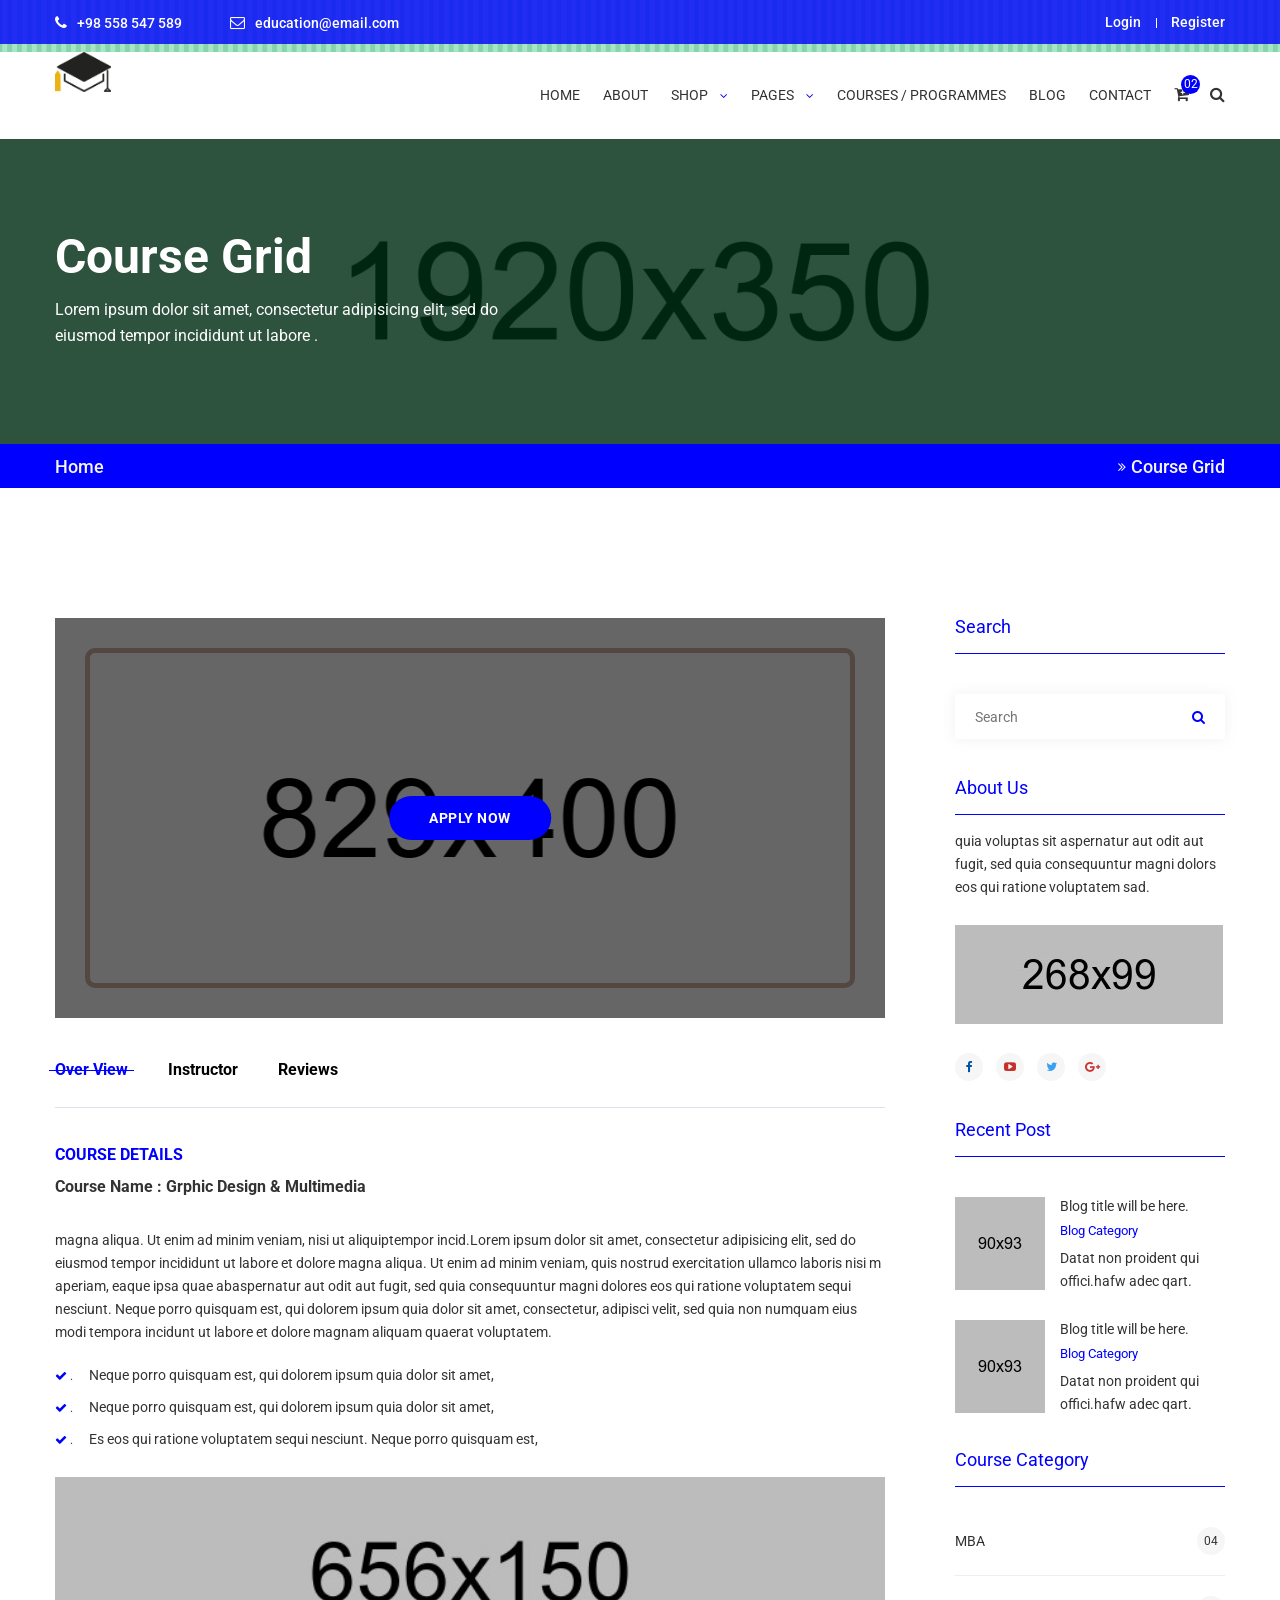
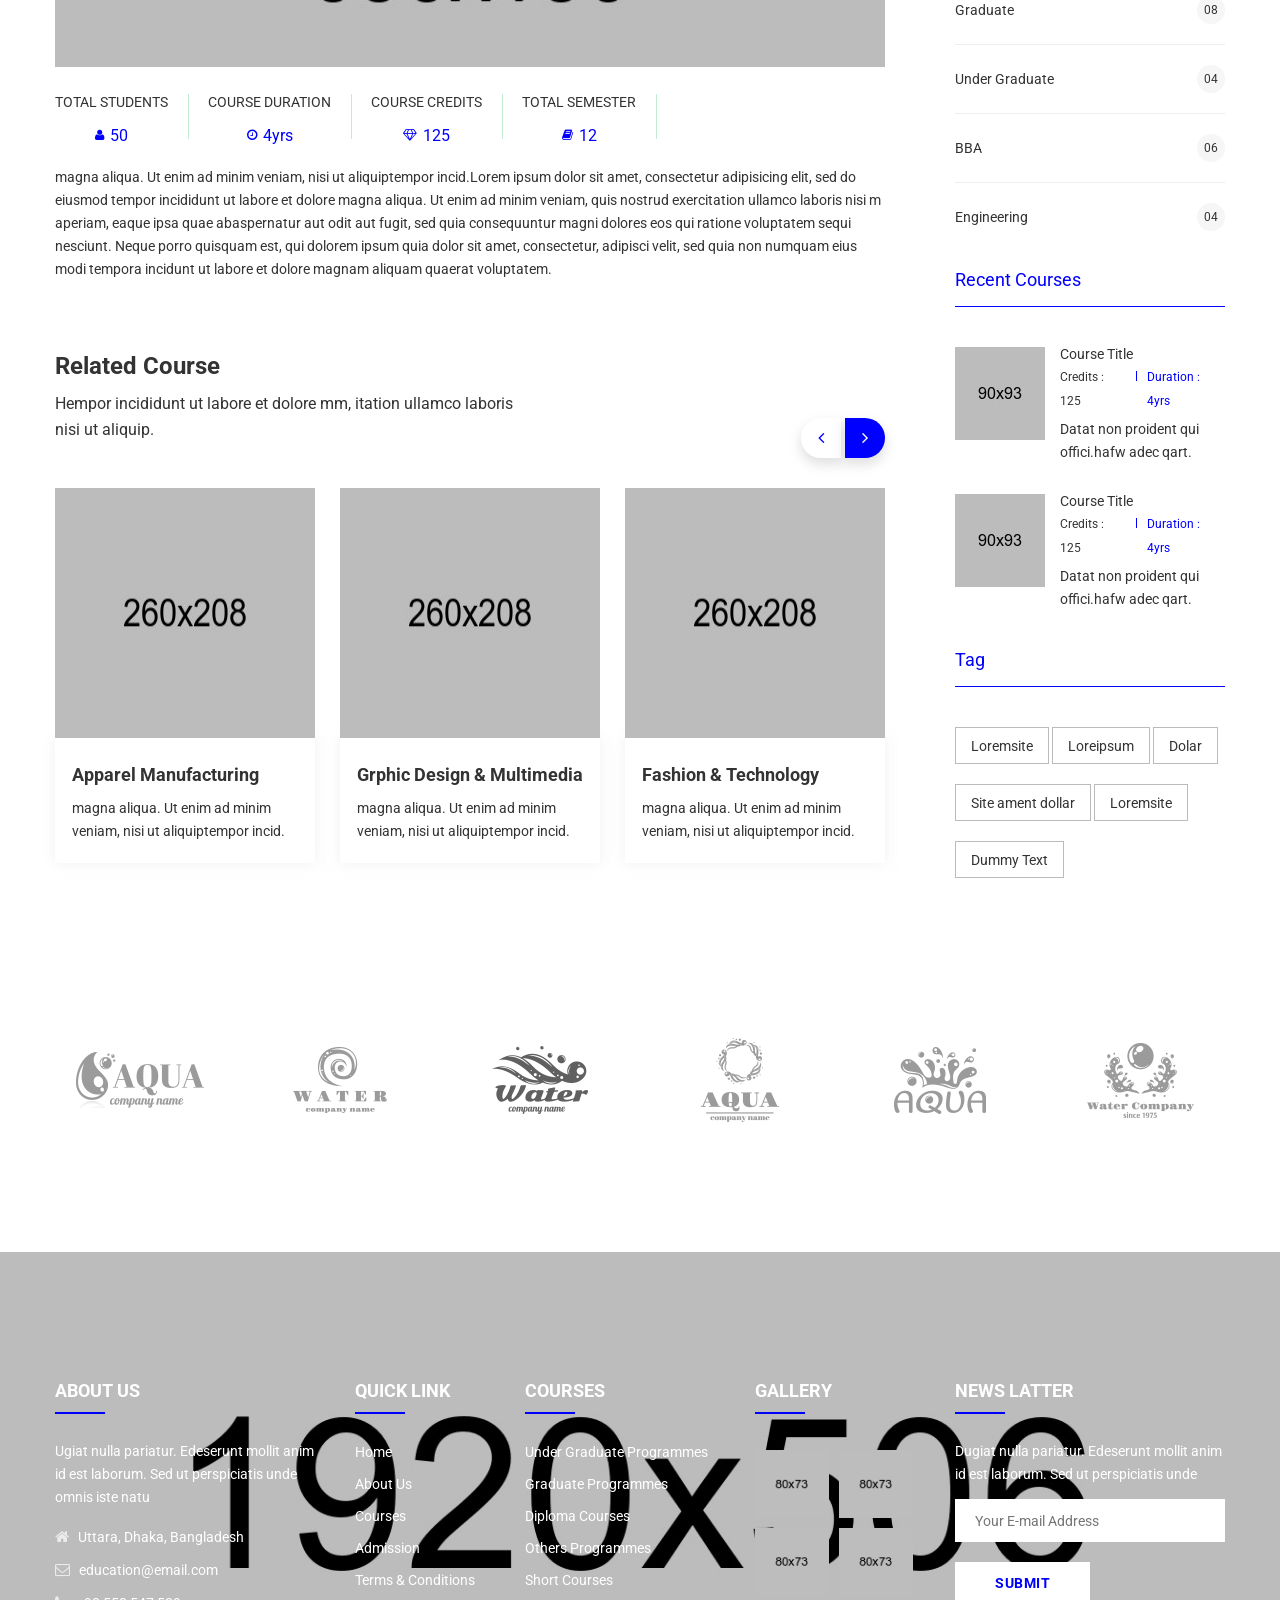
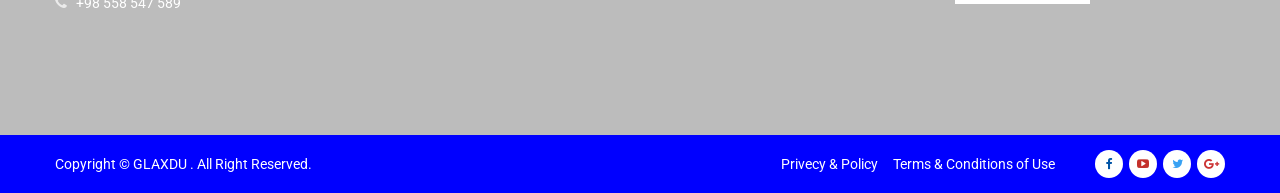
<file: course-details.html>
<!doctype html>
<html class="no-js" lang="zxx">

<head>
    <meta charset="utf-8">
    <meta http-equiv="x-ua-compatible" content="ie=edge">
    <title>Glaxdu - Education Bootstrap 4 Template</title>
    <meta name="description" content="">
    <meta name="viewport" content="width=device-width, initial-scale=1">
    <!-- Favicon -->
    <link rel="shortcut icon" type="image/x-icon" href="assets/img/favicon.png">
    
    <!-- CSS
	============================================ -->
   
    <!-- Bootstrap CSS -->
    <link rel="stylesheet" href="assets/css/bootstrap.min.css">
    
    <!-- Icon Font CSS -->
    <link rel="stylesheet" href="assets/css/icons.min.css">
    
    <!-- Plugins CSS -->
    <link rel="stylesheet" href="assets/css/plugins.css">
    
    <!-- Main Style CSS -->
    <link rel="stylesheet" href="assets/css/style.css">
    
    <!-- Modernizer JS -->
    <script src="assets/js/vendor/modernizr-3.11.7.min.js"></script>
</head>

<body>
<header class="header-area">
    <div class="header-top bg-img" style="background-image:url(assets/img/icon-img/header-shape.png);">
        <div class="container">
            <div class="row">
                <div class="col-lg-6 col-md-7 col-12 col-sm-8">
                    <div class="header-contact">
                        <ul>
                            <li><i class="fa fa-phone"></i> +98 558 547 589</li>
                            <li><i class="fa fa-envelope-o"></i><a href="#">education@email.com</a></li>
                        </ul>
                    </div>
                </div>
                <div class="col-lg-6 col-md-5 col-12 col-sm-4">
                    <div class="login-register">
                        <ul>
                            <li><a href="login-register.html">Login</a></li>
                            <li><a href="login-register.html">Register</a></li>
                        </ul>
                    </div>
                </div>
            </div>
        </div>
    </div>
    <div class="header-bottom sticky-bar clearfix">
        <div class="container">
            <div class="row">
                <div class="col-lg-2 col-md-6 col-4">
                    <div class="logo">
                        <a href="index.html">
                            <img alt="" src="assets/img/logo/logo.png">
                        </a>
                    </div>
                </div>
                <div class="col-lg-10 col-md-6 col-8">
                    <div class="menu-cart-wrap">
                        <div class="main-menu">
                            <nav>
                                <ul>
                                    <li><a href="index.html"> HOME </a>
                                        <ul class="submenu">
                                            <li><a href="index.html">home version 1</a></li>
                                            <li><a href="index-2.html">home version 2</a></li>
                                            <li><a href="index-3.html">home version 3</a></li>
                                        </ul>
                                    </li>
                                    <li><a href="about-us.html"> ABOUT  </a></li>
                                    <li class="mega-menu-position top-hover"><a href="shop.html"> SHOP <i class="fa fa-angle-down"></i> </a>
                                        <ul class="mega-menu">
                                            <li>
                                                <ul>
                                                    <li class="mega-menu-title"><a href="#">Categories 01</a></li>
                                                    <li><a href="shop.html">bag</a></li>
                                                    <li><a href="shop.html">Pen</a></li>
                                                    <li><a href="shop.html">Erasers</a></li>
                                                    <li><a href="shop.html">Glue sticks</a></li>
                                                    <li><a href="shop.html">Lunchbox </a></li>
                                                    <li><a href="shop.html">Pencil box </a></li>
                                                </ul>
                                            </li>
                                            <li>
                                                <ul>
                                                    <li class="mega-menu-title"><a href="#">Categories 02</a></li>
                                                    <li><a href="shop.html">bag</a></li>
                                                    <li><a href="shop.html">Pen</a></li>
                                                    <li><a href="shop.html">Erasers</a></li>
                                                    <li><a href="shop.html">Glue sticks</a></li>
                                                    <li><a href="shop.html">Lunchbox </a></li>
                                                    <li><a href="shop.html">Pencil box </a></li>
                                                </ul>
                                            </li>
                                            <li>
                                                <ul>
                                                    <li class="mega-menu-title"><a href="#">Categories 03</a></li>
                                                    <li><a href="shop.html">bag</a></li>
                                                    <li><a href="shop.html">Pen</a></li>
                                                    <li><a href="shop.html">Erasers</a></li>
                                                    <li><a href="shop.html">Glue sticks</a></li>
                                                    <li><a href="shop.html">Lunchbox </a></li>
                                                    <li><a href="shop.html">Pencil box </a></li>
                                                </ul>
                                            </li>
                                            <li>
                                                <ul>
                                                    <li class="mega-menu-title"><a href="#">Categories 04</a></li>
                                                    <li><a href="shop.html">bag</a></li>
                                                    <li><a href="shop.html">Pen</a></li>
                                                    <li><a href="shop.html">Erasers</a></li>
                                                    <li><a href="shop.html">Glue sticks</a></li>
                                                    <li><a href="shop.html">Lunchbox </a></li>
                                                    <li><a href="shop.html">Pencil box </a></li>
                                                </ul>
                                            </li>
                                        </ul>
                                    </li>
                                    <li><a href="#"> PAGES <i class="fa fa-angle-down"></i> </a>
                                        <ul class="submenu">
                                            <li><a href="course.html">course page</a></li>
                                            <li><a href="event.html">event page</a></li>
                                            <li><a href="shop.html">shop page</a></li>
                                            <li><a href="course-details.html">course details</a></li>
                                            <li><a href="event-details.html">event details</a></li>
                                            <li><a href="single-product.html">single product</a></li>
                                            <li><a href="cart.html">cart page</a></li>
                                            <li><a href="checkout.html">checkout</a></li>
                                            <li><a href="wishlist.html">wishlist</a></li>
                                            <li><a href="login-register.html">login / register</a></li>
                                        </ul>
                                    </li>
                                    <li><a href="course.html"> COURSES / PROGRAMMES</a></li>
                                    <li><a href="blog.html"> BLOG </a>
                                        <ul class="submenu">
                                            <li><a href="blog.html">blog</a></li>
                                            <li><a href="blog-details.html">blog details</a></li>
                                        </ul>
                                    </li>
                                    <li><a href="contact.html"> CONTACT </a></li>
                                </ul>
                            </nav>
                        </div>
                        <div class="cart-search-wrap">
                            <div class="cart-wrap">
                                <button class="icon-cart">
                                    <i class="fa fa-cart-plus"></i>
                                    <span class="count-style">02</span>
                                </button>
                                <div class="shopping-cart-content">
                                    <ul>
                                        <li class="single-shopping-cart">
                                            <div class="shopping-cart-img">
                                                <a href="#"><img alt="" src="assets/img/cart/cart-1.png"></a>
                                            </div>
                                            <div class="shopping-cart-title">
                                                <h4><a href="#">Color Box </a></h4>
                                                <h6>Qty: 02</h6>
                                                <span>$260.00</span>
                                            </div>
                                            <div class="shopping-cart-delete">
                                                <a href="#"><i class="fa fa-times-circle"></i></a>
                                            </div>
                                        </li>
                                        <li class="single-shopping-cart">
                                            <div class="shopping-cart-img">
                                                <a href="#"><img alt="" src="assets/img/cart/cart-2.png"></a>
                                            </div>
                                            <div class="shopping-cart-title">
                                                <h4><a href="#">Color Box </a></h4>
                                                <h6>Qty: 02</h6>
                                                <span>$260.00</span>
                                            </div>
                                            <div class="shopping-cart-delete">
                                                <a href="#"><i class="fa fa-times-circle"></i></a>
                                            </div>
                                        </li>
                                    </ul>
                                    <div class="shopping-cart-total">
                                        <h4>Shipping : <span>$20.00</span></h4>
                                        <h4>Total : <span class="shop-total">$260.00</span></h4>
                                    </div>
                                    <div class="shopping-cart-btn">
                                        <a class="default-btn btn-hover" href="cart.html">view cart</a>
                                        <a class="default-btn btn-hover" href="checkout.html">checkout</a>
                                    </div>
                                </div>
                            </div>
                            <div class="header-search">
                                <button class="search-toggle">
                                    <i class="fa fa-search"></i>
                                </button>
                                <div class="search-content">
                                    <form action="#">
                                        <input type="text" placeholder="Search">
                                        <button>
                                            <i class="fa fa-search"></i>
                                        </button>
                                    </form>
                                </div>
                            </div>
                        </div>
                    </div>
                </div>
            </div>
            <div class="mobile-menu-area">
                <div class="mobile-menu">
                    <nav id="mobile-menu-active">
                        <ul class="menu-overflow">
                            <li><a href="index.html">HOME</a>
                                <ul>
                                    <li><a href="index.html">home version 1</a></li>
                                    <li><a href="index-2.html">home version 2</a></li>
                                    <li><a href="index-3.html">home version 3</a></li>
                                </ul>
                            </li>
                            <li><a href="about-us.html">About</a></li>
                            <li><a href="shop.html">Shop</a>
                                <ul>
                                    <li><a href="#">Categories 01</a>
                                        <ul>
                                            <li><a href="shop.html">bag</a></li>
                                            <li><a href="shop.html">Pen</a></li>
                                            <li><a href="shop.html">Erasers</a></li>
                                            <li><a href="shop.html">Glue sticks</a></li>
                                            <li><a href="shop.html">Lunchbox </a></li>
                                            <li><a href="shop.html">Pencil box </a></li>
                                        </ul>
                                    </li>
                                    <li><a href="#">Categories 02</a>
                                        <ul>
                                            <li><a href="shop.html">bag</a></li>
                                            <li><a href="shop.html">Pen</a></li>
                                            <li><a href="shop.html">Erasers</a></li>
                                            <li><a href="shop.html">Glue sticks</a></li>
                                            <li><a href="shop.html">Lunchbox </a></li>
                                            <li><a href="shop.html">Pencil box </a></li>
                                        </ul>
                                    </li>
                                    <li><a href="#">Categories 03</a>
                                        <ul>
                                            <li><a href="shop.html">bag</a></li>
                                            <li><a href="shop.html">Pen</a></li>
                                            <li><a href="shop.html">Erasers</a></li>
                                            <li><a href="shop.html">Glue sticks</a></li>
                                            <li><a href="shop.html">Lunchbox </a></li>
                                            <li><a href="shop.html">Pencil box </a></li>
                                        </ul>
                                    </li>
                                    <li><a href="#">Categories 04</a>
                                        <ul>
                                            <li><a href="shop.html">bag</a></li>
                                            <li><a href="shop.html">Pen</a></li>
                                            <li><a href="shop.html">Erasers</a></li>
                                            <li><a href="shop.html">Glue sticks</a></li>
                                            <li><a href="shop.html">Lunchbox </a></li>
                                            <li><a href="shop.html">Pencil box </a></li>
                                        </ul>
                                    </li>
                                </ul>
                            </li>
                            <li><a href="#">Pages</a>
                                <ul>
                                    <li><a href="course.html">course page</a></li>
                                    <li><a href="event.html">event page</a></li>
                                    <li><a href="shop.html">shop page</a></li>
                                    <li><a href="course-details.html">course details</a></li>
                                    <li><a href="event-details.html">event details</a></li>
                                    <li><a href="single-product.html">single product</a></li>
                                    <li><a href="cart.html">cart page</a></li>
                                    <li><a href="checkout.html">checkout</a></li>
                                    <li><a href="wishlist.html">wishlist</a></li>
                                    <li><a href="login-register.html">login / register</a></li>
                                </ul>
                            </li>
                            <li><a href="about-us.html">About us</a></li>
                            <li><a href="blog.html">Blog</a>
                                <ul>
                                    <li><a href="blog.html">blog</a></li>
                                    <li><a href="blog-details.html">blog details</a></li>
                                </ul>
                            </li>
                            <li><a href="contact.html">Contact</a></li>
                        </ul>
                    </nav>
                </div>
            </div>
        </div>
    </div>
</header>
<div class="breadcrumb-area">
    <div class="breadcrumb-top default-overlay bg-img breadcrumb-overly-2 pt-100 pb-95" style="background-image:url(assets/img/bg/breadcrumb-bg-2.jpg);">
        <div class="container">
            <h2>Course Grid</h2>
            <p>Lorem ipsum dolor sit amet, consectetur adipisicing elit, sed do eiusmod tempor incididunt ut labore .</p>
        </div>
    </div>
    <div class="breadcrumb-bottom">
        <div class="container">
            <ul>
                <li><a href="#">Home</a> <span><i class="fa fa-angle-double-right"></i>Course Grid</span></li>
            </ul>
        </div>
    </div>
</div>
<div class="course-details-area pt-130">
    <div class="container">
        <div class="row">
            <div class="col-xl-9 col-lg-8">
                <div class="course-left-wrap mr-40">
                    <div class="apply-area">
                        <img src="assets/img/banner/course-details.jpg" alt="">
                        <div class="course-apply-btn">
                            <a href="#" class="default-btn">APPLY NOW</a>
                        </div>
                    </div>
                    <div class="course-tab-list nav pt-40 pb-25 mb-35">
                        <a class="active" href="#course-details-1" data-toggle="tab" >
                            <h4>Over View  </h4>
                        </a>
                        <a href="#course-details-2" data-toggle="tab">
                            <h4>Instructor </h4>
                        </a>
                        <a href="#course-details-3" data-toggle="tab">
                            <h4> Reviews </h4>
                        </a>
                    </div>
                    <div class="tab-content jump">
                        <div class="tab-pane active" id="course-details-1">
                            <div class="over-view-content">
                                <h4>COURSE  DETAILS</h4>
                                <h5>Course Name : Grphic Design & Multimedia</h5>
                                <p>magna aliqua. Ut enim ad minim veniam, nisi ut aliquiptempor incid.Lorem ipsum dolor sit amet, consectetur adipisicing elit, sed do eiusmod tempor incididunt ut labore et dolore magna aliqua. Ut enim ad minim veniam, quis nostrud exercitation ullamco laboris nisi m aperiam, eaque ipsa quae abaspernatur aut odit aut fugit, sed quia consequuntur magni dolores eos qui ratione voluptatem sequi nesciunt. Neque porro quisquam est, qui dolorem ipsum quia dolor sit amet, consectetur, adipisci velit, sed quia non numquam eius modi tempora incidunt ut labore et dolore magnam aliquam quaerat voluptatem.</p>
                                <div class="over-view-list">
                                    <div class="sin-over-view-list">
                                        <div class="course-list-icon">
                                            <i class="fa fa-check"></i> .
                                        </div>
                                        <div class="course-list-content">
                                            <p>Neque porro quisquam est, qui dolorem ipsum quia dolor sit amet,</p>
                                        </div>
                                    </div>
                                    <div class="sin-over-view-list">
                                        <div class="course-list-icon">
                                            <i class="fa fa-check"></i> .
                                        </div>
                                        <div class="course-list-content">
                                            <p> Neque porro quisquam est, qui dolorem ipsum quia dolor sit amet,</p>
                                        </div>
                                    </div>
                                    <div class="sin-over-view-list">
                                        <div class="course-list-icon">
                                            <i class="fa fa-check"></i> .
                                        </div>
                                        <div class="course-list-content">
                                            <p>Es eos qui ratione voluptatem sequi nesciunt. Neque porro quisquam est, </p>
                                        </div>
                                    </div>
                                </div>
                                <div class="course-details-img">
                                    <img src="assets/img/banner/course-details-1.jpg" alt="">
                                </div>
                                <div class="course-summary-wrap">
                                    <div class="single-course-summary">
                                        <h4>Total Students</h4>
                                        <span><i class="fa fa-user"></i> 50</span>
                                    </div>
                                    <div class="single-course-summary">
                                        <h4>Course Duration</h4>
                                        <span><i class="fa fa-clock-o"></i> 4yrs</span>
                                    </div>
                                    <div class="single-course-summary">
                                        <h4>Course Credits</h4>
                                        <span><i class="fa fa-diamond"></i> 125</span>
                                    </div>
                                    <div class="single-course-summary">
                                        <h4>Total Semester</h4>
                                        <span><i class="fa fa-book"></i> 12</span>
                                    </div>
                                </div>
                                <p>magna aliqua. Ut enim ad minim veniam, nisi ut aliquiptempor incid.Lorem ipsum dolor sit amet, consectetur adipisicing elit, sed do eiusmod tempor incididunt ut labore et dolore magna aliqua. Ut enim ad minim veniam, quis nostrud exercitation ullamco laboris nisi m aperiam, eaque ipsa quae abaspernatur aut odit aut fugit, sed quia consequuntur magni dolores eos qui ratione voluptatem sequi nesciunt. Neque porro quisquam est, qui dolorem ipsum quia dolor sit amet, consectetur, adipisci velit, sed quia non numquam eius modi tempora incidunt ut labore et dolore magnam aliquam quaerat voluptatem.</p>
                            </div>
                        </div>
                        <div class="tab-pane" id="course-details-2">
                            <div class="over-view-content">
                                <h4>INSTRUCTOR</h4>
                                <h5>Head Of The Department  : Ara’af Imtiaz</h5>
                                <p>magna aliqua. Ut enim ad minim veniam, nisi ut aliquiptempor incid.Lorem ipsum dolor sit amet, consectetur adipisicing elit, sed do eiusmod tempor incididunt ut labore et dolore magna aliqua. Ut enim ad minim veniam, quis nostrud exercitation ullamco laboris nisi m aperiam, eaque ipsa quae abaspernatur aut odit aut fugit, sed quia consequuntur magni dolores eos qui ratione voluptatem sequi nesciunt. Neque porro quisquam est, qui dolorem ipsum quia dolor sit amet, consectetur, adipisci velit, sed quia non numquam eius modi tempora incidunt ut labore et dolore magnam aliquam quaerat voluptatem.</p>
                                <div class="over-view-list">
                                    <div class="sin-over-view-list">
                                        <div class="course-list-icon">
                                            <i class="fa fa-check"></i> .
                                        </div>
                                        <div class="course-list-content">
                                            <p>Neque porro quisquam est, qui dolorem ipsum quia dolor sit amet,</p>
                                        </div>
                                    </div>
                                    <div class="sin-over-view-list">
                                        <div class="course-list-icon">
                                            <i class="fa fa-check"></i> .
                                        </div>
                                        <div class="course-list-content">
                                            <p> Neque porro quisquam est, qui dolorem ipsum quia dolor sit amet,</p>
                                        </div>
                                    </div>
                                    <div class="sin-over-view-list">
                                        <div class="course-list-icon">
                                            <i class="fa fa-check"></i> .
                                        </div>
                                        <div class="course-list-content">
                                            <p>Es eos qui ratione voluptatem sequi nesciunt. Neque porro quisquam est, </p>
                                        </div>
                                    </div>
                                </div>
                                <div class="course-details-img">
                                    <img src="assets/img/banner/course-details-1.jpg" alt="">
                                </div>
                                <div class="course-summary-wrap">
                                    <div class="single-course-summary">
                                        <h4>Total Students</h4>
                                        <span><i class="fa fa-user"></i> 50</span>
                                    </div>
                                    <div class="single-course-summary">
                                        <h4>Course Duration</h4>
                                        <span><i class="fa fa-clock-o"></i> 4yrs</span>
                                    </div>
                                    <div class="single-course-summary">
                                        <h4>Course Credits</h4>
                                        <span><i class="fa fa-diamond"></i> 125</span>
                                    </div>
                                    <div class="single-course-summary">
                                        <h4>Total Semester</h4>
                                        <span><i class="fa fa-book"></i> 12</span>
                                    </div>
                                </div>
                                <p>magna aliqua. Ut enim ad minim veniam, nisi ut aliquiptempor incid.Lorem ipsum dolor sit amet, consectetur adipisicing elit, sed do eiusmod tempor incididunt ut labore et dolore magna aliqua. Ut enim ad minim veniam, quis nostrud exercitation ullamco laboris nisi m aperiam, eaque ipsa quae abaspernatur aut odit aut fugit, sed quia consequuntur magni dolores eos qui ratione voluptatem sequi nesciunt. Neque porro quisquam est, qui dolorem ipsum quia dolor sit amet, consectetur, adipisci velit, sed quia non numquam eius modi tempora incidunt ut labore et dolore magnam aliquam quaerat voluptatem.</p>
                            </div>
                        </div>
                        <div class="tab-pane" id="course-details-3">
                            <div class="review-wrapper">
                                <div class="single-review">
                                    <div class="review-img">
                                        <img src="assets/img/blog/recent-post-1.jpg" alt="">
                                    </div>
                                    <div class="review-content">
                                        <div class="review-top-wrap">
                                            <div class="review-left">
                                                <div class="review-name">
                                                    <h4>White Lewis</h4>
                                                </div>
                                                <div class="review-rating">
                                                    <i class="fa fa-star"></i>
                                                    <i class="fa fa-star"></i>
                                                    <i class="fa fa-star"></i>
                                                    <i class="fa fa-star"></i>
                                                    <i class="fa fa-star"></i>
                                                </div>
                                            </div>
                                            <div class="review-btn">
                                                <a href="#">Reply</a>
                                            </div>
                                        </div>
                                        <div class="review-bottom">
                                            <p>Vestibulum ante ipsum primis aucibus orci luctustrices posuere cubilia Curae Suspendisse viverra ed viverra. Mauris ullarper euismod vehicula. Phasellus quam nisi, congue id nulla nec, convallis conval lis leo. Maecenas bibendum bibendum larius.</p>
                                        </div>
                                    </div>
                                </div>
                                <div class="single-review child-review">
                                    <div class="review-img">
                                        <img src="assets/img/blog/recent-post-2.jpg" alt="">
                                    </div>
                                    <div class="review-content">
                                        <div class="review-top-wrap">
                                            <div class="review-left">
                                                <div class="review-name">
                                                    <h4>White Lewis</h4>
                                                </div>
                                                <div class="review-rating">
                                                    <i class="fa fa-star"></i>
                                                    <i class="fa fa-star"></i>
                                                    <i class="fa fa-star"></i>
                                                    <i class="fa fa-star"></i>
                                                    <i class="fa fa-star"></i>
                                                </div>
                                            </div>
                                            <div class="review-btn">
                                                <a href="#">Reply</a>
                                            </div>
                                        </div>
                                        <div class="review-bottom">
                                            <p>Vestibulum ante ipsum primis aucibus orci luctustrices posuere cubilia Curae Suspendisse viverra ed viverra. Mauris ullarper euismod vehicula. Phasellus quam nisi, congue id nulla nec, convallis conval lis leo. Maecenas bibendum bibendum larius.</p>
                                        </div>
                                    </div>
                                </div>
                            </div>
                            <div class="ratting-form-wrapper">
                                <h3>Add a Review</h3>
                                <div class="ratting-form">
                                    <form>
                                        <div class="star-box">
                                            <span>Your rating:</span>
                                            <div class="ratting-star">
                                                <i class="fa fa-star"></i>
                                                <i class="fa fa-star"></i>
                                                <i class="fa fa-star"></i>
                                                <i class="fa fa-star"></i>
                                                <i class="fa fa-star"></i>
                                            </div>
                                        </div>
                                        <div class="row">
                                            <div class="col-md-6">
                                                <div class="rating-form-style mb-20">
                                                    <input placeholder="Name" type="text">
                                                </div>
                                            </div>
                                            <div class="col-md-6">
                                                <div class="rating-form-style mb-20">
                                                    <input placeholder="Email" type="email">
                                                </div>
                                            </div>
                                            <div class="col-md-12">
                                                <div class="rating-form-style form-submit">
                                                    <textarea name="Your Review" placeholder="Message"></textarea>
                                                    <input type="submit" value="Submit">
                                                </div>
                                            </div>
                                        </div>
                                    </form>
                                </div>
                            </div>
                        </div>
                    </div>
                    <div class="related-course pt-70">
                        <div class="related-title mb-45 mrg-bottom-small">
                            <h3>Related Course</h3>
                            <p>Hempor incididunt ut labore et dolore mm, itation ullamco laboris <br>nisi ut aliquip. </p>
                        </div>
                        <div class="related-slider-active">
                            <div class="single-course">
                                <div class="course-img">
                                    <a href="#"><img class="animated" src="assets/img/course/related-course-1.jpg" alt=""></a>
                                </div>
                                <div class="course-content">
                                    <h4><a href="#">Apparel Manufacturing</a></h4>
                                    <p>magna aliqua. Ut enim ad minim veniam, nisi ut aliquiptempor incid.</p>
                                </div>
                                <div class="course-position-content">
                                    <div class="credit-duration-wrap">
                                        <div class="sin-credit-duration">
                                            <i class="fa fa-diamond"></i>
                                            <span>Credits : 125</span>
                                        </div>
                                        <div class="sin-credit-duration">
                                            <i class="fa fa-clock-o"></i>
                                            <span>Duration : 4yrs</span>
                                        </div>
                                    </div>
                                    <div class="course-btn">
                                        <a class="default-btn" href="#">APPLY NOW</a>
                                    </div>
                                </div>
                            </div>
                            <div class="single-course">
                                <div class="course-img">
                                    <a href="#"><img class="animated" src="assets/img/course/related-course-2.jpg" alt=""></a>
                                </div>
                                <div class="course-content">
                                    <h4><a href="#">Grphic Design & Multimedia</a></h4>
                                    <p>magna aliqua. Ut enim ad minim veniam, nisi ut aliquiptempor incid.</p>
                                </div>
                                <div class="course-position-content">
                                    <div class="credit-duration-wrap">
                                        <div class="sin-credit-duration">
                                            <i class="fa fa-diamond"></i>
                                            <span>Credits : 125</span>
                                        </div>
                                        <div class="sin-credit-duration">
                                            <i class="fa fa-clock-o"></i>
                                            <span>Duration : 4yrs</span>
                                        </div>
                                    </div>
                                    <div class="course-btn">
                                        <a class="default-btn" href="#">APPLY NOW</a>
                                    </div>
                                </div>
                            </div>
                            <div class="single-course">
                                <div class="course-img">
                                    <a href="#"><img class="animated" src="assets/img/course/related-course-3.jpg" alt=""></a>
                                </div>
                                <div class="course-content">
                                    <h4><a href="#">Fashion & Technology</a></h4>
                                    <p>magna aliqua. Ut enim ad minim veniam, nisi ut aliquiptempor incid.</p>
                                </div>
                                <div class="course-position-content">
                                    <div class="credit-duration-wrap">
                                        <div class="sin-credit-duration">
                                            <i class="fa fa-diamond"></i>
                                            <span>Credits : 125</span>
                                        </div>
                                        <div class="sin-credit-duration">
                                            <i class="fa fa-clock-o"></i>
                                            <span>Duration : 4yrs</span>
                                        </div>
                                    </div>
                                    <div class="course-btn">
                                        <a class="default-btn" href="#">APPLY NOW</a>
                                    </div>
                                </div>
                            </div>
                            <div class="single-course">
                                <div class="course-img">
                                    <a href="#"><img class="animated" src="assets/img/course/related-course-2.jpg" alt=""></a>
                                </div>
                                <div class="course-content">
                                    <h4><a href="#">Fashion & Technology</a></h4>
                                    <p>magna aliqua. Ut enim ad minim veniam, nisi ut aliquiptempor incid.</p>
                                </div>
                                <div class="course-position-content">
                                    <div class="credit-duration-wrap">
                                        <div class="sin-credit-duration">
                                            <i class="fa fa-diamond"></i>
                                            <span>Credits : 125</span>
                                        </div>
                                        <div class="sin-credit-duration">
                                            <i class="fa fa-clock-o"></i>
                                            <span>Duration : 4yrs</span>
                                        </div>
                                    </div>
                                    <div class="course-btn">
                                        <a class="default-btn" href="#">APPLY NOW</a>
                                    </div>
                                </div>
                            </div>
                        </div>
                    </div>
                </div>
            </div>
            <div class="col-xl-3 col-lg-4">
                <div class="sidebar-style sidebar-res-mrg-none">
                    <div class="sidebar-search mb-40">
                        <div class="sidebar-title mb-40">
                            <h4>Search</h4>
                        </div>
                        <form>
                            <input type="text" placeholder="Search">
                            <button><i class="fa fa-search"></i></button>
                        </form>
                    </div>
                    <div class="sidebar-about mb-40">
                        <div class="sidebar-title mb-15">
                            <h4>About Us</h4>
                        </div>
                        <p>quia voluptas sit aspernatur aut odit aut fugit, sed quia consequuntur magni dolors eos qui ratione voluptatem sad.</p>
                        <a href="#"><img src="assets/img/banner/banner-4.jpg" alt=""></a>
                        <div class="sidebar-social">
                            <ul>
                                <li><a class="facebook" href="#"><i class="fa fa-facebook"></i></a></li>
                                <li><a class="youtube" href="#"><i class="fa fa-youtube-play"></i></a></li>
                                <li><a class="twitter" href="#"><i class="fa fa-twitter"></i></a></li>
                                <li><a class="google" href="#"><i class="fa fa-google-plus"></i></a></li>
                            </ul>
                        </div>
                    </div>
                    <div class="sidebar-recent-post mb-35">
                        <div class="sidebar-title mb-40">
                            <h4>Recent Post</h4>
                        </div>
                        <div class="recent-post-wrap">
                            <div class="single-recent-post">
                                <div class="recent-post-img">
                                    <a href="#"><img src="assets/img/blog/recent-post-1.jpg" alt=""></a>
                                </div>
                                <div class="recent-post-content">
                                    <h5><a href="#">Blog title will be here.</a></h5>
                                    <span>Blog Category</span>
                                    <p>Datat non proident qui offici.hafw adec qart.</p>
                                </div>
                            </div>
                            <div class="single-recent-post">
                                <div class="recent-post-img">
                                    <a href="#"><img src="assets/img/blog/recent-post-2.jpg" alt=""></a>
                                </div>
                                <div class="recent-post-content">
                                    <h5><a href="#">Blog title will be here.</a></h5>
                                    <span>Blog Category</span>
                                    <p>Datat non proident qui offici.hafw adec qart.</p>
                                </div>
                            </div>
                        </div>
                    </div>
                    <div class="sidebar-category mb-40">
                        <div class="sidebar-title mb-40">
                            <h4>Course Category</h4>
                        </div>
                        <div class="category-list">
                            <ul>
                                <li><a href="#">MBA <span>04</span></a></li>
                                <li><a href="#">Graduate <span>08</span></a></li>
                                <li><a href="#">Under Graduate <span>04</span></a></li>
                                <li><a href="#">BBA <span>06</span></a></li>
                                <li><a href="#">Engineering <span>04</span></a></li>
                            </ul>
                        </div>
                    </div>
                    <div class="sidebar-recent-course-wrap mb-40">
                        <div class="sidebar-title mb-40">
                            <h4>Recent Courses</h4>
                        </div>
                        <div class="sidebar-recent-course">
                            <div class="sin-sidebar-recent-course">
                                <div class="sidebar-recent-course-img">
                                    <a href="#"><img src="assets/img/blog/recent-post-1.jpg" alt=""></a>
                                </div>
                                <div class="sidebar-recent-course-content">
                                    <h4><a href="#">Course Title</a></h4>
                                    <ul>
                                        <li>Credits : 125</li>
                                        <li class="duration-color">Duration : 4yrs</li>
                                    </ul>
                                    <p>Datat non proident qui offici.hafw adec qart.</p>
                                </div>
                            </div>
                            <div class="sin-sidebar-recent-course">
                                <div class="sidebar-recent-course-img">
                                    <a href="#"><img src="assets/img/blog/recent-post-2.jpg" alt=""></a>
                                </div>
                                <div class="sidebar-recent-course-content">
                                    <h4><a href="#">Course Title</a></h4>
                                    <ul>
                                        <li>Credits : 125</li>
                                        <li class="duration-color">Duration : 4yrs</li>
                                    </ul>
                                    <p>Datat non proident qui offici.hafw adec qart.</p>
                                </div>
                            </div>
                        </div>
                    </div>
                    <div class="sidebar-tag-wrap">
                        <div class="sidebar-title mb-40">
                            <h4>Tag</h4>
                        </div>
                        <div class="sidebar-tag">
                            <ul>
                                <li><a href="#">Loremsite</a></li>
                                <li><a href="#">Loreipsum</a></li>
                                <li><a href="#">Dolar</a></li>
                                <li><a href="#">Site ament dollar</a></li>
                                <li><a href="#">Loremsite</a></li>
                                <li><a href="#">Dummy Text</a></li>
                            </ul>
                        </div>
                    </div>
                </div>
            </div>
        </div>
    </div>
</div>
<div class="brand-logo-area pt-45 pb-130">
    <div class="container">
        <div class="brand-logo-active owl-carousel">
            <div class="single-brand-logo">
                <a href="#"><img src="assets/img/brand-logo/1.png" alt=""></a>
            </div>
            <div class="single-brand-logo">
                <a href="#"><img src="assets/img/brand-logo/2.png" alt=""></a>
            </div>
            <div class="single-brand-logo">
                <a href="#"><img src="assets/img/brand-logo/3.png" alt=""></a>
            </div>
            <div class="single-brand-logo">
                <a href="#"><img src="assets/img/brand-logo/4.png" alt=""></a>
            </div>
            <div class="single-brand-logo">
                <a href="#"><img src="assets/img/brand-logo/5.png" alt=""></a>
            </div>
            <div class="single-brand-logo">
                <a href="#"><img src="assets/img/brand-logo/6.png" alt=""></a>
            </div>
            <div class="single-brand-logo">
                <a href="#"><img src="assets/img/brand-logo/2.png" alt=""></a>
            </div>
        </div>
    </div>
</div>
<footer class="footer-area">
    <div class="footer-top bg-img default-overlay pt-130 pb-80" style="background-image:url(assets/img/bg/bg-4.jpg);">
        <div class="container">
            <div class="row">
                <div class="col-lg-3 col-md-6 col-sm-6">
                    <div class="footer-widget mb-40">
                        <div class="footer-title">
                            <h4>ABOUT US</h4>
                        </div>
                        <div class="footer-about">
                            <p>Ugiat nulla pariatur. Edeserunt mollit anim id est laborum. Sed ut perspiciatis unde omnis iste natu</p>
                            <div class="f-contact-info">
                                <div class="single-f-contact-info">
                                    <i class="fa fa-home"></i>
                                    <span>Uttara, Dhaka, Bangladesh</span>
                                </div>
                                <div class="single-f-contact-info">
                                    <i class="fa fa-envelope-o"></i>
                                    <span><a href="#">education@email.com</a></span>
                                </div>
                                <div class="single-f-contact-info">
                                    <i class="fa fa-phone"></i>
                                    <span> +98 558 547 589</span>
                                </div>
                            </div>
                        </div>
                    </div>
                </div>
                <div class="col-lg-2 col-md-3 col-sm-6">
                    <div class="footer-widget mb-40">
                        <div class="footer-title">
                            <h4>QUICK LINK</h4>
                        </div>
                        <div class="footer-list">
                            <ul>
                                <li><a href="index.html">Home</a></li>
                                <li><a href="about-us.html">About Us</a></li>
                                <li><a href="course.html">Courses</a></li>
                                <li><a href="#">Admission</a></li>
                                <li><a href="#">Terms & Conditions</a></li>
                            </ul>
                        </div>
                    </div>
                </div>
                <div class="col-lg-2 col-md-3 col-sm-6">
                    <div class="footer-widget negative-mrg-30 mb-40">
                        <div class="footer-title">
                            <h4>COURSES</h4>
                        </div>
                        <div class="footer-list">
                            <ul>
                                <li><a href="#">Under Graduate Programmes </a></li>
                                <li><a href="#">Graduate Programmes </a></li>
                                <li><a href="#">Diploma Courses</a></li>
                                <li><a href="#">Others Programmes</a></li>
                                <li><a href="#">Short Courses</a></li>
                            </ul>
                        </div>
                    </div>
                </div>
                <div class="col-lg-2 col-md-6 col-sm-6">
                    <div class="footer-widget mb-40">
                        <div class="footer-title">
                            <h4>GALLERY</h4>
                        </div>
                        <div class="footer-gallery">
                            <ul>
                                <li><a href="#"><img src="assets/img/gallery/gallery-1.png" alt=""></a></li>
                                <li><a href="#"><img src="assets/img/gallery/gallery-2.png" alt=""></a></li>
                                <li><a href="#"><img src="assets/img/gallery/gallery-3.png" alt=""></a></li>
                                <li><a href="#"><img src="assets/img/gallery/gallery-4.png" alt=""></a></li>
                            </ul>
                        </div>
                    </div>
                </div>
                <div class="col-lg-3 col-md-6 col-sm-12">
                    <div class="footer-widget mb-40">
                        <div class="footer-title">
                            <h4>News Latter</h4>
                        </div>
                        <div class="subscribe-style">
                            <p>Dugiat nulla pariatur. Edeserunt mollit anim id est laborum. Sed ut perspiciatis unde</p>
                            <div id="mc_embed_signup" class="subscribe-form">
                                <form id="mc-embedded-subscribe-form" class="validate" novalidate="" target="_blank" name="mc-embedded-subscribe-form" method="post" action="http://devitems.us11.list-manage.com/subscribe/post?u=6bbb9b6f5827bd842d9640c82&amp;id=05d85f18ef">
                                    <div id="mc_embed_signup_scroll" class="mc-form">
                                        <input class="email" type="email" required="" placeholder="Your E-mail Address" name="EMAIL" value="">
                                        <div class="mc-news" aria-hidden="true">
                                            <input type="text" value="" tabindex="-1" name="b_6bbb9b6f5827bd842d9640c82_05d85f18ef">
                                        </div>
                                        <div class="clear">
                                            <input id="mc-embedded-subscribe" class="button" type="submit" name="subscribe" value="SUBMIT">
                                        </div>
                                    </div>
                                </form>
                            </div>
                        </div>
                    </div>
                </div>
            </div>
        </div>
    </div>
    <div class="footer-bottom pt-15 pb-15">
        <div class="container">
            <div class="row align-items-center">
                <div class="col-lg-4 col-md-12">
                    <div class="copyright">
                        <p>
                            Copyright ©
                            <a href="#">GLAXDU</a>
                            . All Right Reserved.
                        </p>
                    </div>
                </div>
                <div class="col-lg-8 col-md-12">
                    <div class="footer-menu-social">
                        <div class="footer-menu">
                            <ul>
                                <li><a href="#">Privecy & Policy</a></li>
                                <li><a href="#">Terms & Conditions of Use</a></li>
                            </ul>
                        </div>
                        <div class="footer-social">
                            <ul>
                                <li><a class="facebook" href="#"><i class="fa fa-facebook"></i></a></li>
                                <li><a class="youtube" href="#"><i class="fa fa-youtube-play"></i></a></li>
                                <li><a class="twitter" href="#"><i class="fa fa-twitter"></i></a></li>
                                <li><a class="google-plus" href="#"><i class="fa fa-google-plus"></i></a></li>
                            </ul>
                        </div>
                    </div>
                </div>
            </div>
        </div>
    </div>
</footer>













<!-- JS
============================================ -->

<!-- jQuery JS -->
<script src="assets/js/vendor/jquery-v2.2.4.min.js"></script>
<!-- Popper JS -->
<script src="assets/js/popper.min.js"></script>
<!-- Bootstrap JS -->
<script src="assets/js/bootstrap.min.js"></script>
<!-- Plugins JS -->
<script src="assets/js/plugins.js"></script>
<!-- Ajax Mail -->
<script src="assets/js/ajax-mail.js"></script>
<!-- Main JS -->
<script src="assets/js/main.js"></script>

</body>

</html>
</file>
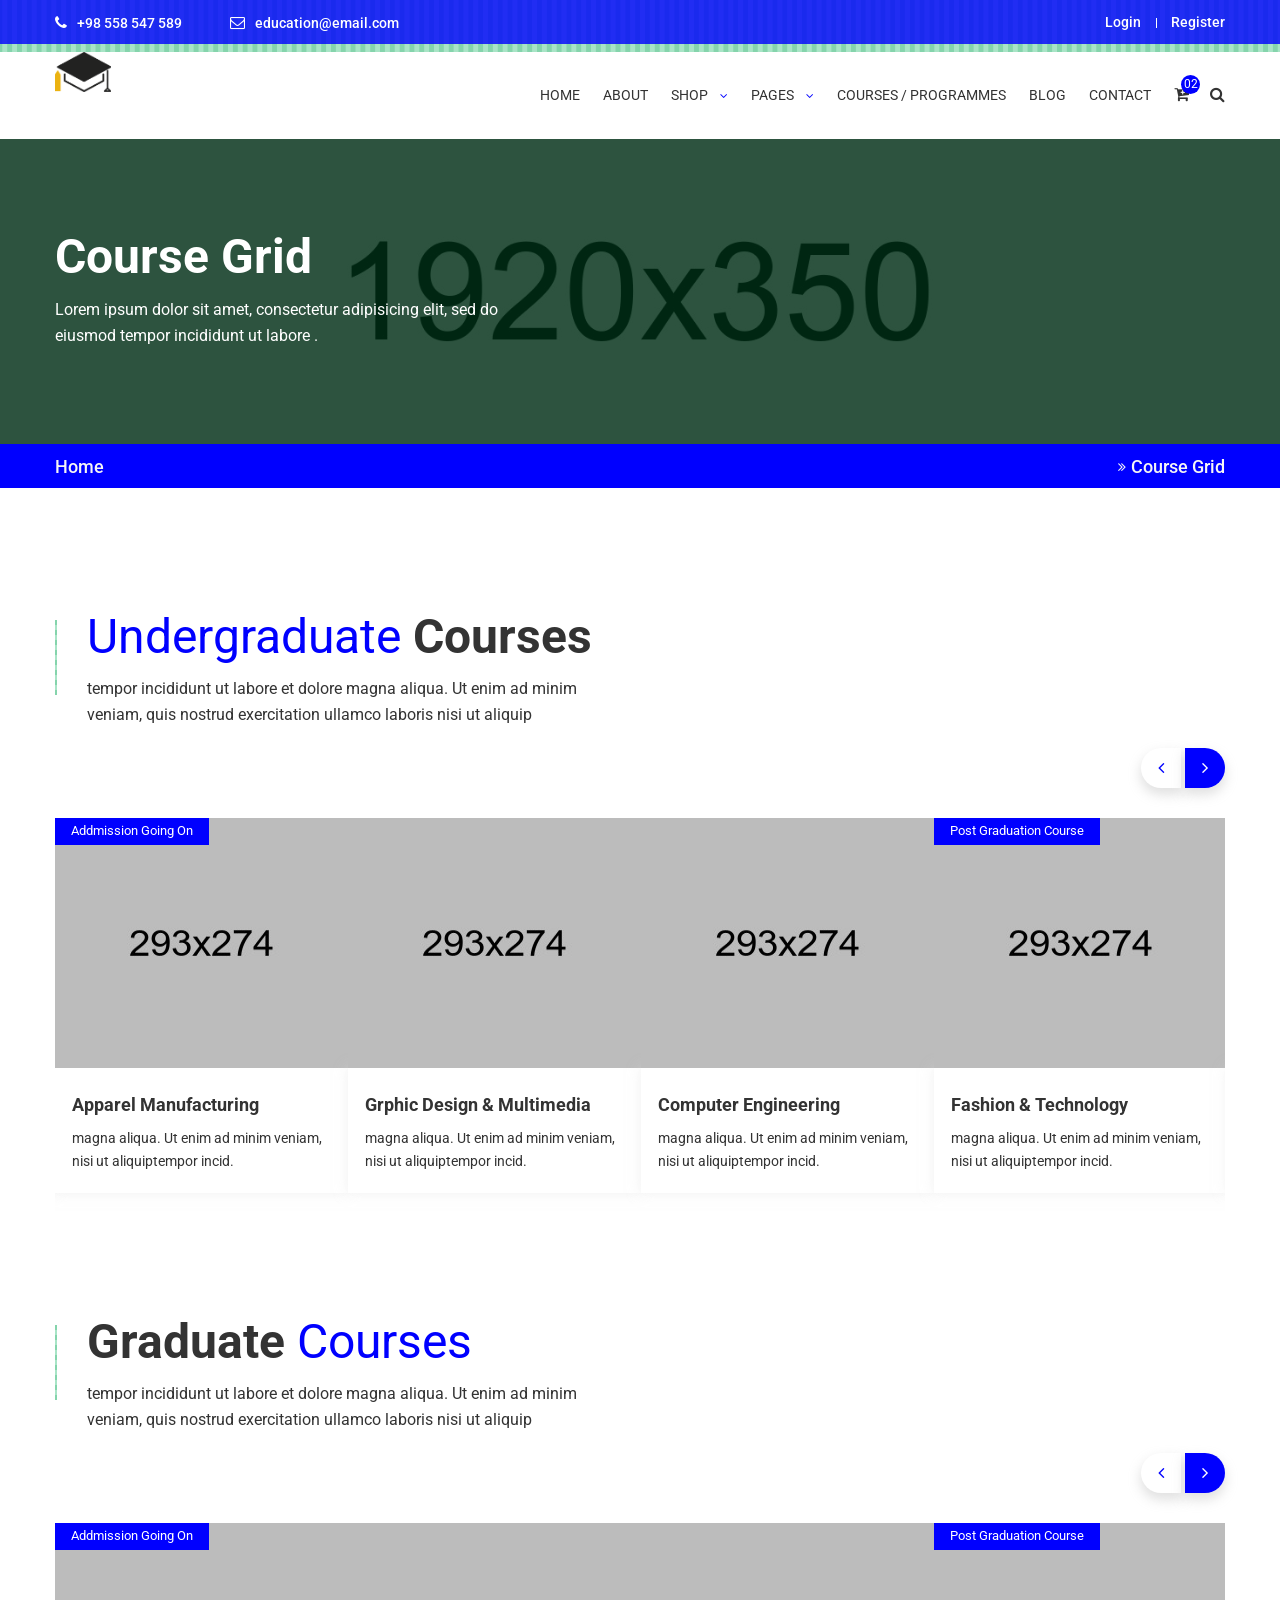
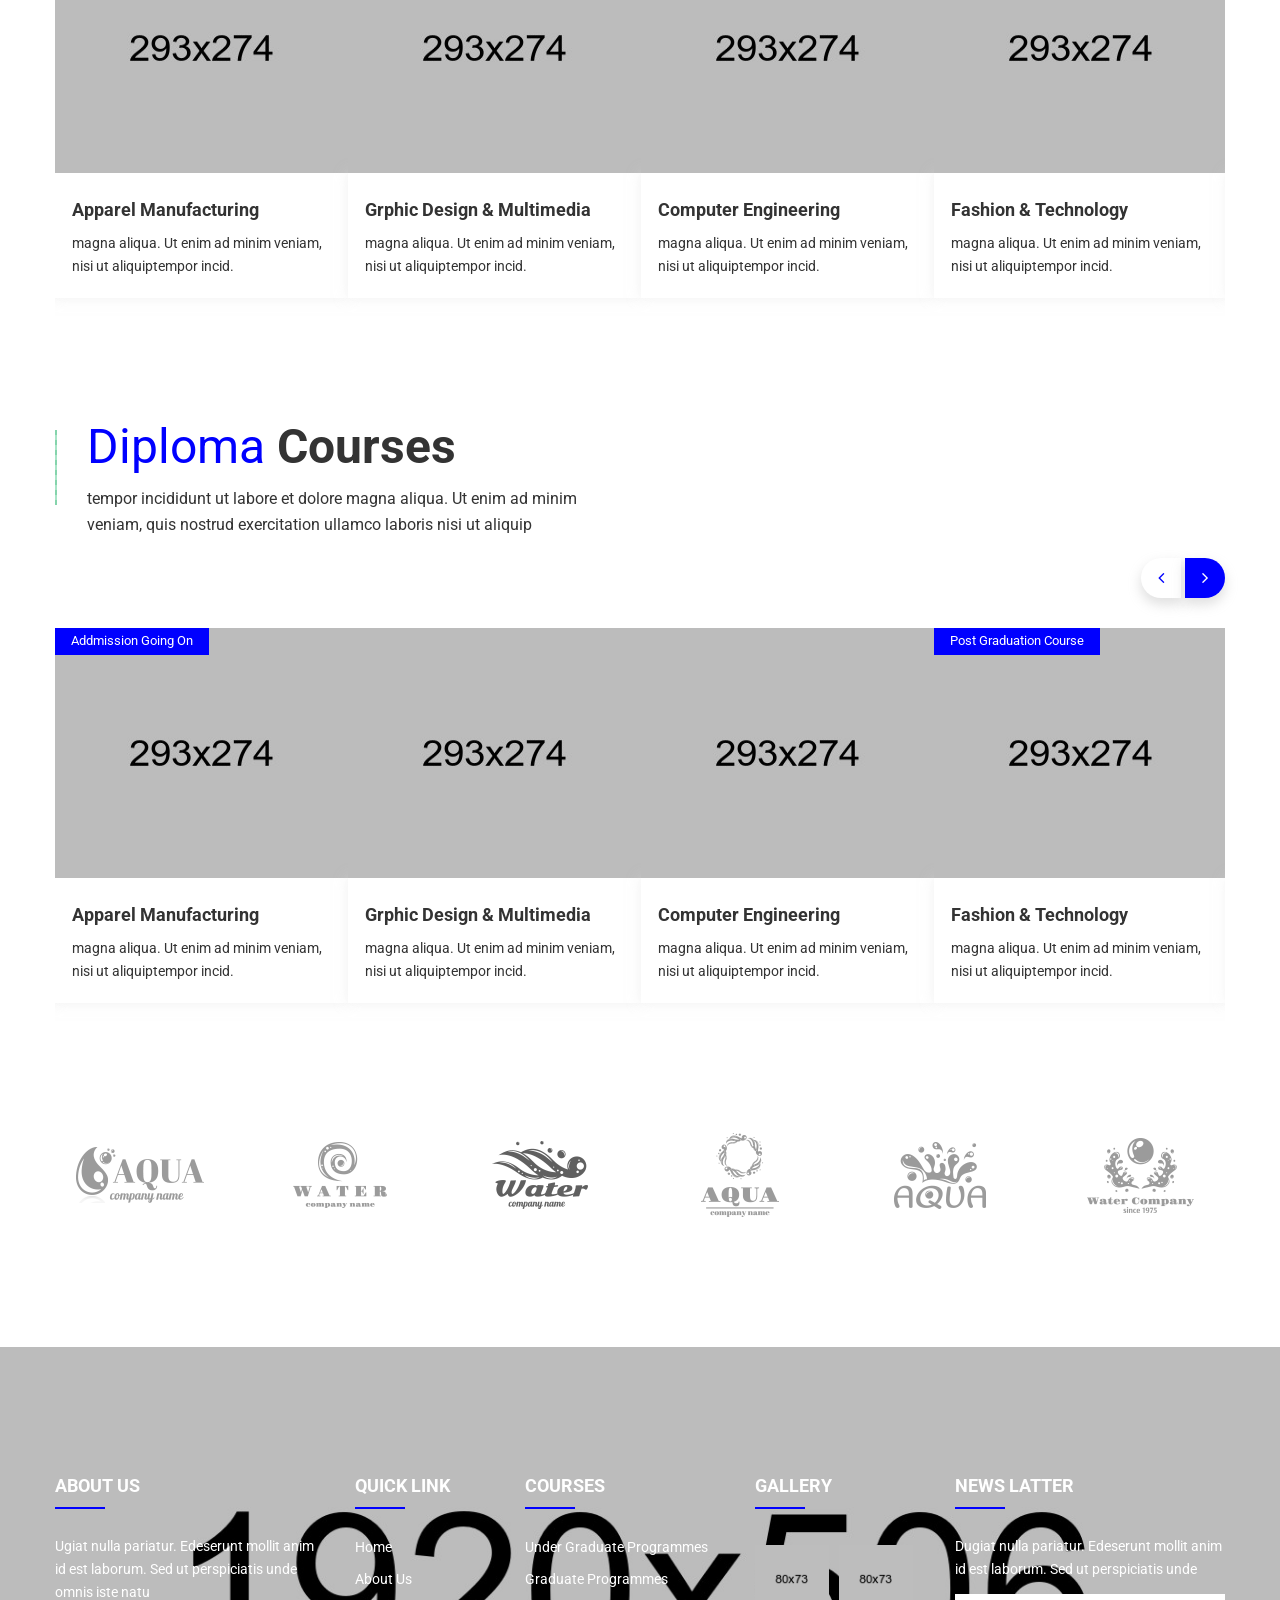
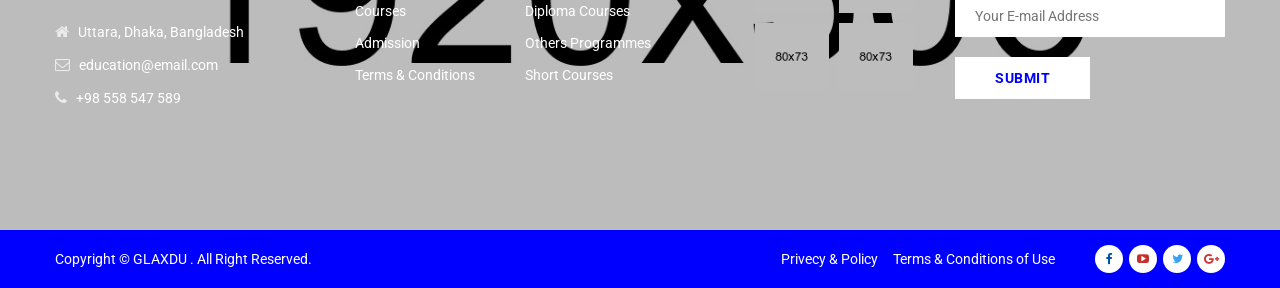
<file: course.html>
<!doctype html>
<html class="no-js" lang="zxx">

<head>
    <meta charset="utf-8">
    <meta http-equiv="x-ua-compatible" content="ie=edge">
    <title>Glaxdu - Education Bootstrap 4 Template</title>
    <meta name="description" content="">
    <meta name="viewport" content="width=device-width, initial-scale=1">
    <!-- Favicon -->
    <link rel="shortcut icon" type="image/x-icon" href="assets/img/favicon.png">
    
    <!-- CSS
	============================================ -->
   
    <!-- Bootstrap CSS -->
    <link rel="stylesheet" href="assets/css/bootstrap.min.css">
    
    <!-- Icon Font CSS -->
    <link rel="stylesheet" href="assets/css/icons.min.css">
    
    <!-- Plugins CSS -->
    <link rel="stylesheet" href="assets/css/plugins.css">
    
    <!-- Main Style CSS -->
    <link rel="stylesheet" href="assets/css/style.css">
    
    <!-- Modernizer JS -->
    <script src="assets/js/vendor/modernizr-3.11.7.min.js"></script>
</head>

<body>
<header class="header-area">
    <div class="header-top bg-img" style="background-image:url(assets/img/icon-img/header-shape.png);">
        <div class="container">
            <div class="row">
                <div class="col-lg-6 col-md-7 col-12 col-sm-8">
                    <div class="header-contact">
                        <ul>
                            <li><i class="fa fa-phone"></i> +98 558 547 589</li>
                            <li><i class="fa fa-envelope-o"></i><a href="#">education@email.com</a></li>
                        </ul>
                    </div>
                </div>
                <div class="col-lg-6 col-md-5 col-12 col-sm-4">
                    <div class="login-register">
                        <ul>
                            <li><a href="login-register.html">Login</a></li>
                            <li><a href="login-register.html">Register</a></li>
                        </ul>
                    </div>
                </div>
            </div>
        </div>
    </div>
    <div class="header-bottom sticky-bar clearfix">
        <div class="container">
            <div class="row">
                <div class="col-lg-2 col-md-6 col-4">
                    <div class="logo">
                        <a href="index.html">
                            <img alt="" src="assets/img/logo/logo.png">
                        </a>
                    </div>
                </div>
                <div class="col-lg-10 col-md-6 col-8">
                    <div class="menu-cart-wrap">
                        <div class="main-menu">
                            <nav>
                                <ul>
                                    <li><a href="index.html"> HOME </a>
                                        <ul class="submenu">
                                            <li><a href="index.html">home version 1</a></li>
                                            <li><a href="index-2.html">home version 2</a></li>
                                            <li><a href="index-3.html">home version 3</a></li>
                                        </ul>
                                    </li>
                                    <li><a href="about-us.html"> ABOUT  </a></li>
                                    <li class="mega-menu-position top-hover"><a href="shop.html"> SHOP <i class="fa fa-angle-down"></i> </a>
                                        <ul class="mega-menu">
                                            <li>
                                                <ul>
                                                    <li class="mega-menu-title"><a href="#">Categories 01</a></li>
                                                    <li><a href="shop.html">bag</a></li>
                                                    <li><a href="shop.html">Pen</a></li>
                                                    <li><a href="shop.html">Erasers</a></li>
                                                    <li><a href="shop.html">Glue sticks</a></li>
                                                    <li><a href="shop.html">Lunchbox </a></li>
                                                    <li><a href="shop.html">Pencil box </a></li>
                                                </ul>
                                            </li>
                                            <li>
                                                <ul>
                                                    <li class="mega-menu-title"><a href="#">Categories 02</a></li>
                                                    <li><a href="shop.html">bag</a></li>
                                                    <li><a href="shop.html">Pen</a></li>
                                                    <li><a href="shop.html">Erasers</a></li>
                                                    <li><a href="shop.html">Glue sticks</a></li>
                                                    <li><a href="shop.html">Lunchbox </a></li>
                                                    <li><a href="shop.html">Pencil box </a></li>
                                                </ul>
                                            </li>
                                            <li>
                                                <ul>
                                                    <li class="mega-menu-title"><a href="#">Categories 03</a></li>
                                                    <li><a href="shop.html">bag</a></li>
                                                    <li><a href="shop.html">Pen</a></li>
                                                    <li><a href="shop.html">Erasers</a></li>
                                                    <li><a href="shop.html">Glue sticks</a></li>
                                                    <li><a href="shop.html">Lunchbox </a></li>
                                                    <li><a href="shop.html">Pencil box </a></li>
                                                </ul>
                                            </li>
                                            <li>
                                                <ul>
                                                    <li class="mega-menu-title"><a href="#">Categories 04</a></li>
                                                    <li><a href="shop.html">bag</a></li>
                                                    <li><a href="shop.html">Pen</a></li>
                                                    <li><a href="shop.html">Erasers</a></li>
                                                    <li><a href="shop.html">Glue sticks</a></li>
                                                    <li><a href="shop.html">Lunchbox </a></li>
                                                    <li><a href="shop.html">Pencil box </a></li>
                                                </ul>
                                            </li>
                                        </ul>
                                    </li>
                                    <li><a href="#"> PAGES <i class="fa fa-angle-down"></i> </a>
                                        <ul class="submenu">
                                            <li><a href="course.html">course page</a></li>
                                            <li><a href="event.html">event page</a></li>
                                            <li><a href="shop.html">shop page</a></li>
                                            <li><a href="course-details.html">course details</a></li>
                                            <li><a href="event-details.html">event details</a></li>
                                            <li><a href="single-product.html">single product</a></li>
                                            <li><a href="cart.html">cart page</a></li>
                                            <li><a href="checkout.html">checkout</a></li>
                                            <li><a href="wishlist.html">wishlist</a></li>
                                            <li><a href="login-register.html">login / register</a></li>
                                        </ul>
                                    </li>
                                    <li><a href="course.html"> COURSES / PROGRAMMES</a></li>
                                    <li><a href="blog.html"> BLOG </a>
                                        <ul class="submenu">
                                            <li><a href="blog.html">blog</a></li>
                                            <li><a href="blog-details.html">blog details</a></li>
                                        </ul>
                                    </li>
                                    <li><a href="contact.html"> CONTACT </a></li>
                                </ul>
                            </nav>
                        </div>
                        <div class="cart-search-wrap">
                            <div class="cart-wrap">
                                <button class="icon-cart">
                                    <i class="fa fa-cart-plus"></i>
                                    <span class="count-style">02</span>
                                </button>
                                <div class="shopping-cart-content">
                                    <ul>
                                        <li class="single-shopping-cart">
                                            <div class="shopping-cart-img">
                                                <a href="#"><img alt="" src="assets/img/cart/cart-1.png"></a>
                                            </div>
                                            <div class="shopping-cart-title">
                                                <h4><a href="#">Color Box </a></h4>
                                                <h6>Qty: 02</h6>
                                                <span>$260.00</span>
                                            </div>
                                            <div class="shopping-cart-delete">
                                                <a href="#"><i class="fa fa-times-circle"></i></a>
                                            </div>
                                        </li>
                                        <li class="single-shopping-cart">
                                            <div class="shopping-cart-img">
                                                <a href="#"><img alt="" src="assets/img/cart/cart-2.png"></a>
                                            </div>
                                            <div class="shopping-cart-title">
                                                <h4><a href="#">Color Box </a></h4>
                                                <h6>Qty: 02</h6>
                                                <span>$260.00</span>
                                            </div>
                                            <div class="shopping-cart-delete">
                                                <a href="#"><i class="fa fa-times-circle"></i></a>
                                            </div>
                                        </li>
                                    </ul>
                                    <div class="shopping-cart-total">
                                        <h4>Shipping : <span>$20.00</span></h4>
                                        <h4>Total : <span class="shop-total">$260.00</span></h4>
                                    </div>
                                    <div class="shopping-cart-btn">
                                        <a class="default-btn btn-hover" href="cart.html">view cart</a>
                                        <a class="default-btn btn-hover" href="checkout.html">checkout</a>
                                    </div>
                                </div>
                            </div>
                            <div class="header-search">
                                <button class="search-toggle">
                                    <i class="fa fa-search"></i>
                                </button>
                                <div class="search-content">
                                    <form action="#">
                                        <input type="text" placeholder="Search">
                                        <button>
                                            <i class="fa fa-search"></i>
                                        </button>
                                    </form>
                                </div>
                            </div>
                        </div>
                    </div>
                </div>
            </div>
            <div class="mobile-menu-area">
                <div class="mobile-menu">
                    <nav id="mobile-menu-active">
                        <ul class="menu-overflow">
                            <li><a href="index.html">HOME</a>
                                <ul>
                                    <li><a href="index.html">home version 1</a></li>
                                    <li><a href="index-2.html">home version 2</a></li>
                                    <li><a href="index-3.html">home version 3</a></li>
                                </ul>
                            </li>
                            <li><a href="about-us.html">About</a></li>
                            <li><a href="shop.html">Shop</a>
                                <ul>
                                    <li><a href="#">Categories 01</a>
                                        <ul>
                                            <li><a href="shop.html">bag</a></li>
                                            <li><a href="shop.html">Pen</a></li>
                                            <li><a href="shop.html">Erasers</a></li>
                                            <li><a href="shop.html">Glue sticks</a></li>
                                            <li><a href="shop.html">Lunchbox </a></li>
                                            <li><a href="shop.html">Pencil box </a></li>
                                        </ul>
                                    </li>
                                    <li><a href="#">Categories 02</a>
                                        <ul>
                                            <li><a href="shop.html">bag</a></li>
                                            <li><a href="shop.html">Pen</a></li>
                                            <li><a href="shop.html">Erasers</a></li>
                                            <li><a href="shop.html">Glue sticks</a></li>
                                            <li><a href="shop.html">Lunchbox </a></li>
                                            <li><a href="shop.html">Pencil box </a></li>
                                        </ul>
                                    </li>
                                    <li><a href="#">Categories 03</a>
                                        <ul>
                                            <li><a href="shop.html">bag</a></li>
                                            <li><a href="shop.html">Pen</a></li>
                                            <li><a href="shop.html">Erasers</a></li>
                                            <li><a href="shop.html">Glue sticks</a></li>
                                            <li><a href="shop.html">Lunchbox </a></li>
                                            <li><a href="shop.html">Pencil box </a></li>
                                        </ul>
                                    </li>
                                    <li><a href="#">Categories 04</a>
                                        <ul>
                                            <li><a href="shop.html">bag</a></li>
                                            <li><a href="shop.html">Pen</a></li>
                                            <li><a href="shop.html">Erasers</a></li>
                                            <li><a href="shop.html">Glue sticks</a></li>
                                            <li><a href="shop.html">Lunchbox </a></li>
                                            <li><a href="shop.html">Pencil box </a></li>
                                        </ul>
                                    </li>
                                </ul>
                            </li>
                            <li><a href="#">Pages</a>
                                <ul>
                                    <li><a href="course.html">course page</a></li>
                                    <li><a href="event.html">event page</a></li>
                                    <li><a href="shop.html">shop page</a></li>
                                    <li><a href="course-details.html">course details</a></li>
                                    <li><a href="event-details.html">event details</a></li>
                                    <li><a href="single-product.html">single product</a></li>
                                    <li><a href="cart.html">cart page</a></li>
                                    <li><a href="checkout.html">checkout</a></li>
                                    <li><a href="wishlist.html">wishlist</a></li>
                                    <li><a href="login-register.html">login / register</a></li>
                                </ul>
                            </li>
                            <li><a href="about-us.html">About us</a></li>
                            <li><a href="blog.html">Blog</a>
                                <ul>
                                    <li><a href="blog.html">blog</a></li>
                                    <li><a href="blog-details.html">blog details</a></li>
                                </ul>
                            </li>
                            <li><a href="contact.html">Contact</a></li>
                        </ul>
                    </nav>
                </div>
            </div>
        </div>
    </div>
</header>
<div class="breadcrumb-area">
    <div class="breadcrumb-top default-overlay bg-img breadcrumb-overly-2 pt-100 pb-95" style="background-image:url(assets/img/bg/breadcrumb-bg-2.jpg);">
        <div class="container">
            <h2>Course Grid</h2>
            <p>Lorem ipsum dolor sit amet, consectetur adipisicing elit, sed do eiusmod tempor incididunt ut labore .</p>
        </div>
    </div>
    <div class="breadcrumb-bottom">
        <div class="container">
            <ul>
                <li><a href="#">Home</a> <span><i class="fa fa-angle-double-right"></i>Course Grid</span></li>
            </ul>
        </div>
    </div>
</div>
<div class="course-area bg-img pt-130">
    <div class="container">
        <div class="section-title mb-75 course-mrg-small">
            <h2> <span>Undergraduate</span> Courses</h2>
            <p>tempor incididunt ut labore et dolore magna aliqua. Ut enim ad minim <br>veniam, quis nostrud exercitation ullamco laboris nisi ut aliquip </p>
        </div>
        <div class="course-slider-active-3">
            <div class="single-course">
                <div class="course-img">
                    <a href="course-details.html"><img class="animated" src="assets/img/course/course-1.jpg" alt=""></a>
                    <span>Addmission Going On</span>
                </div>
                <div class="course-content">
                    <h4><a href="course-details.html">Apparel Manufacturing</a></h4>
                    <p>magna aliqua. Ut enim ad minim veniam, nisi ut aliquiptempor incid.</p>
                </div>
                <div class="course-position-content">
                    <div class="credit-duration-wrap">
                        <div class="sin-credit-duration">
                            <i class="fa fa-diamond"></i>
                            <span>Credits : 125</span>
                        </div>
                        <div class="sin-credit-duration">
                            <i class="fa fa-clock-o"></i>
                            <span>Duration : 4yrs</span>
                        </div>
                    </div>
                    <div class="course-btn">
                        <a class="default-btn" href="#">APPLY NOW</a>
                    </div>
                </div>
            </div>
            <div class="single-course">
                <div class="course-img">
                    <a href="course-details.html"><img class="animated" src="assets/img/course/course-2.jpg" alt=""></a>
                </div>
                <div class="course-content">
                    <h4><a href="course-details.html">Grphic Design & Multimedia</a></h4>
                    <p>magna aliqua. Ut enim ad minim veniam, nisi ut aliquiptempor incid.</p>
                </div>
                <div class="course-position-content">
                    <div class="credit-duration-wrap">
                        <div class="sin-credit-duration">
                            <i class="fa fa-diamond"></i>
                            <span>Credits : 125</span>
                        </div>
                        <div class="sin-credit-duration">
                            <i class="fa fa-clock-o"></i>
                            <span>Duration : 4yrs</span>
                        </div>
                    </div>
                    <div class="course-btn">
                        <a class="default-btn" href="#">APPLY NOW</a>
                    </div>
                </div>
            </div>
            <div class="single-course">
                <div class="course-img">
                    <a href="course-details.html"><img class="animated" src="assets/img/course/course-3.jpg" alt=""></a>
                </div>
                <div class="course-content">
                    <h4><a href="course-details.html">Computer  Engineering</a></h4>
                    <p>magna aliqua. Ut enim ad minim veniam, nisi ut aliquiptempor incid.</p>
                </div>
                <div class="course-position-content">
                    <div class="credit-duration-wrap">
                        <div class="sin-credit-duration">
                            <i class="fa fa-diamond"></i>
                            <span>Credits : 125</span>
                        </div>
                        <div class="sin-credit-duration">
                            <i class="fa fa-clock-o"></i>
                            <span>Duration : 4yrs</span>
                        </div>
                    </div>
                    <div class="course-btn">
                        <a class="default-btn" href="#">APPLY NOW</a>
                    </div>
                </div>
            </div>
            <div class="single-course">
                <div class="course-img">
                    <a href="course-details.html"><img class="animated" src="assets/img/course/course-4.jpg" alt=""></a>
                    <span>Post Graduation Course</span>
                </div>
                <div class="course-content">
                    <h4><a href="course-details.html">Fashion & Technology</a></h4>
                    <p>magna aliqua. Ut enim ad minim veniam, nisi ut aliquiptempor incid.</p>
                </div>
                <div class="course-position-content">
                    <div class="credit-duration-wrap">
                        <div class="sin-credit-duration">
                            <i class="fa fa-diamond"></i>
                            <span>Credits : 125</span>
                        </div>
                        <div class="sin-credit-duration">
                            <i class="fa fa-clock-o"></i>
                            <span>Duration : 4yrs</span>
                        </div>
                    </div>
                    <div class="course-btn">
                        <a class="default-btn" href="#">APPLY NOW</a>
                    </div>
                </div>
            </div>
            <div class="single-course">
                <div class="course-img">
                    <a href="course-details.html"><img class="animated" src="assets/img/course/course-2.jpg" alt=""></a>
                </div>
                <div class="course-content">
                    <h4><a href="course-details.html">Apparel Manufacturing</a></h4>
                    <p>magna aliqua. Ut enim ad minim veniam, nisi ut aliquiptempor incid.</p>
                </div>
                <div class="course-position-content">
                    <div class="credit-duration-wrap">
                        <div class="sin-credit-duration">
                            <i class="fa fa-diamond"></i>
                            <span>Credits : 125</span>
                        </div>
                        <div class="sin-credit-duration">
                            <i class="fa fa-clock-o"></i>
                            <span>Duration : 4yrs</span>
                        </div>
                    </div>
                    <div class="course-btn">
                        <a class="default-btn" href="#">APPLY NOW</a>
                    </div>
                </div>
            </div>
        </div>
    </div>
</div>
<div class="course-area bg-img">
    <div class="container">
        <div class="section-title mb-75 course-mrg-small">
            <h2> Graduate <span>Courses</span></h2>
            <p>tempor incididunt ut labore et dolore magna aliqua. Ut enim ad minim <br>veniam, quis nostrud exercitation ullamco laboris nisi ut aliquip </p>
        </div>
        <div class="course-slider-active-4">
            <div class="single-course">
                <div class="course-img">
                    <a href="course-details.html"><img class="animated" src="assets/img/course/course-1.jpg" alt=""></a>
                    <span>Addmission Going On</span>
                </div>
                <div class="course-content">
                    <h4><a href="course-details.html">Apparel Manufacturing</a></h4>
                    <p>magna aliqua. Ut enim ad minim veniam, nisi ut aliquiptempor incid.</p>
                </div>
                <div class="course-position-content">
                    <div class="credit-duration-wrap">
                        <div class="sin-credit-duration">
                            <i class="fa fa-diamond"></i>
                            <span>Credits : 125</span>
                        </div>
                        <div class="sin-credit-duration">
                            <i class="fa fa-clock-o"></i>
                            <span>Duration : 4yrs</span>
                        </div>
                    </div>
                    <div class="course-btn">
                        <a class="default-btn" href="#">APPLY NOW</a>
                    </div>
                </div>
            </div>
            <div class="single-course">
                <div class="course-img">
                    <a href="course-details.html"><img class="animated" src="assets/img/course/course-2.jpg" alt=""></a>
                </div>
                <div class="course-content">
                    <h4><a href="course-details.html">Grphic Design & Multimedia</a></h4>
                    <p>magna aliqua. Ut enim ad minim veniam, nisi ut aliquiptempor incid.</p>
                </div>
                <div class="course-position-content">
                    <div class="credit-duration-wrap">
                        <div class="sin-credit-duration">
                            <i class="fa fa-diamond"></i>
                            <span>Credits : 125</span>
                        </div>
                        <div class="sin-credit-duration">
                            <i class="fa fa-clock-o"></i>
                            <span>Duration : 4yrs</span>
                        </div>
                    </div>
                    <div class="course-btn">
                        <a class="default-btn" href="#">APPLY NOW</a>
                    </div>
                </div>
            </div>
            <div class="single-course">
                <div class="course-img">
                    <a href="course-details.html"><img class="animated" src="assets/img/course/course-3.jpg" alt=""></a>
                </div>
                <div class="course-content">
                    <h4><a href="course-details.html">Computer  Engineering</a></h4>
                    <p>magna aliqua. Ut enim ad minim veniam, nisi ut aliquiptempor incid.</p>
                </div>
                <div class="course-position-content">
                    <div class="credit-duration-wrap">
                        <div class="sin-credit-duration">
                            <i class="fa fa-diamond"></i>
                            <span>Credits : 125</span>
                        </div>
                        <div class="sin-credit-duration">
                            <i class="fa fa-clock-o"></i>
                            <span>Duration : 4yrs</span>
                        </div>
                    </div>
                    <div class="course-btn">
                        <a class="default-btn" href="#">APPLY NOW</a>
                    </div>
                </div>
            </div>
            <div class="single-course">
                <div class="course-img">
                    <a href="course-details.html"><img class="animated" src="assets/img/course/course-4.jpg" alt=""></a>
                    <span>Post Graduation Course</span>
                </div>
                <div class="course-content">
                    <h4><a href="course-details.html">Fashion & Technology</a></h4>
                    <p>magna aliqua. Ut enim ad minim veniam, nisi ut aliquiptempor incid.</p>
                </div>
                <div class="course-position-content">
                    <div class="credit-duration-wrap">
                        <div class="sin-credit-duration">
                            <i class="fa fa-diamond"></i>
                            <span>Credits : 125</span>
                        </div>
                        <div class="sin-credit-duration">
                            <i class="fa fa-clock-o"></i>
                            <span>Duration : 4yrs</span>
                        </div>
                    </div>
                    <div class="course-btn">
                        <a class="default-btn" href="#">APPLY NOW</a>
                    </div>
                </div>
            </div>
            <div class="single-course">
                <div class="course-img">
                    <a href="course-details.html"><img class="animated" src="assets/img/course/course-2.jpg" alt=""></a>
                </div>
                <div class="course-content">
                    <h4><a href="course-details.html">Apparel Manufacturing</a></h4>
                    <p>magna aliqua. Ut enim ad minim veniam, nisi ut aliquiptempor incid.</p>
                </div>
                <div class="course-position-content">
                    <div class="credit-duration-wrap">
                        <div class="sin-credit-duration">
                            <i class="fa fa-diamond"></i>
                            <span>Credits : 125</span>
                        </div>
                        <div class="sin-credit-duration">
                            <i class="fa fa-clock-o"></i>
                            <span>Duration : 4yrs</span>
                        </div>
                    </div>
                    <div class="course-btn">
                        <a class="default-btn" href="#">APPLY NOW</a>
                    </div>
                </div>
            </div>
        </div>
    </div>
</div>
<div class="course-area bg-img">
    <div class="container">
        <div class="section-title mb-75 course-mrg-small">
            <h2> <span>Diploma</span> Courses</h2>
            <p>tempor incididunt ut labore et dolore magna aliqua. Ut enim ad minim <br>veniam, quis nostrud exercitation ullamco laboris nisi ut aliquip </p>
        </div>
        <div class="course-slider-active-5">
            <div class="single-course">
                <div class="course-img">
                    <a href="course-details.html"><img class="animated" src="assets/img/course/course-1.jpg" alt=""></a>
                    <span>Addmission Going On</span>
                </div>
                <div class="course-content">
                    <h4><a href="course-details.html">Apparel Manufacturing</a></h4>
                    <p>magna aliqua. Ut enim ad minim veniam, nisi ut aliquiptempor incid.</p>
                </div>
                <div class="course-position-content">
                    <div class="credit-duration-wrap">
                        <div class="sin-credit-duration">
                            <i class="fa fa-diamond"></i>
                            <span>Credits : 125</span>
                        </div>
                        <div class="sin-credit-duration">
                            <i class="fa fa-clock-o"></i>
                            <span>Duration : 4yrs</span>
                        </div>
                    </div>
                    <div class="course-btn">
                        <a class="default-btn" href="#">APPLY NOW</a>
                    </div>
                </div>
            </div>
            <div class="single-course">
                <div class="course-img">
                    <a href="course-details.html"><img class="animated" src="assets/img/course/course-2.jpg" alt=""></a>
                </div>
                <div class="course-content">
                    <h4><a href="course-details.html">Grphic Design & Multimedia</a></h4>
                    <p>magna aliqua. Ut enim ad minim veniam, nisi ut aliquiptempor incid.</p>
                </div>
                <div class="course-position-content">
                    <div class="credit-duration-wrap">
                        <div class="sin-credit-duration">
                            <i class="fa fa-diamond"></i>
                            <span>Credits : 125</span>
                        </div>
                        <div class="sin-credit-duration">
                            <i class="fa fa-clock-o"></i>
                            <span>Duration : 4yrs</span>
                        </div>
                    </div>
                    <div class="course-btn">
                        <a class="default-btn" href="#">APPLY NOW</a>
                    </div>
                </div>
            </div>
            <div class="single-course">
                <div class="course-img">
                    <a href="course-details.html"><img class="animated" src="assets/img/course/course-3.jpg" alt=""></a>
                </div>
                <div class="course-content">
                    <h4><a href="course-details.html">Computer  Engineering</a></h4>
                    <p>magna aliqua. Ut enim ad minim veniam, nisi ut aliquiptempor incid.</p>
                </div>
                <div class="course-position-content">
                    <div class="credit-duration-wrap">
                        <div class="sin-credit-duration">
                            <i class="fa fa-diamond"></i>
                            <span>Credits : 125</span>
                        </div>
                        <div class="sin-credit-duration">
                            <i class="fa fa-clock-o"></i>
                            <span>Duration : 4yrs</span>
                        </div>
                    </div>
                    <div class="course-btn">
                        <a class="default-btn" href="#">APPLY NOW</a>
                    </div>
                </div>
            </div>
            <div class="single-course">
                <div class="course-img">
                    <a href="course-details.html"><img class="animated" src="assets/img/course/course-4.jpg" alt=""></a>
                    <span>Post Graduation Course</span>
                </div>
                <div class="course-content">
                    <h4><a href="course-details.html">Fashion & Technology</a></h4>
                    <p>magna aliqua. Ut enim ad minim veniam, nisi ut aliquiptempor incid.</p>
                </div>
                <div class="course-position-content">
                    <div class="credit-duration-wrap">
                        <div class="sin-credit-duration">
                            <i class="fa fa-diamond"></i>
                            <span>Credits : 125</span>
                        </div>
                        <div class="sin-credit-duration">
                            <i class="fa fa-clock-o"></i>
                            <span>Duration : 4yrs</span>
                        </div>
                    </div>
                    <div class="course-btn">
                        <a class="default-btn" href="#">APPLY NOW</a>
                    </div>
                </div>
            </div>
            <div class="single-course">
                <div class="course-img">
                    <a href="course-details.html"><img class="animated" src="assets/img/course/course-2.jpg" alt=""></a>
                </div>
                <div class="course-content">
                    <h4><a href="course-details.html">Apparel Manufacturing</a></h4>
                    <p>magna aliqua. Ut enim ad minim veniam, nisi ut aliquiptempor incid.</p>
                </div>
                <div class="course-position-content">
                    <div class="credit-duration-wrap">
                        <div class="sin-credit-duration">
                            <i class="fa fa-diamond"></i>
                            <span>Credits : 125</span>
                        </div>
                        <div class="sin-credit-duration">
                            <i class="fa fa-clock-o"></i>
                            <span>Duration : 4yrs</span>
                        </div>
                    </div>
                    <div class="course-btn">
                        <a class="default-btn" href="#">APPLY NOW</a>
                    </div>
                </div>
            </div>
        </div>
    </div>
</div>
<div class="brand-logo-area pb-130">
    <div class="container">
        <div class="brand-logo-active owl-carousel">
            <div class="single-brand-logo">
                <a href="#"><img src="assets/img/brand-logo/1.png" alt=""></a>
            </div>
            <div class="single-brand-logo">
                <a href="#"><img src="assets/img/brand-logo/2.png" alt=""></a>
            </div>
            <div class="single-brand-logo">
                <a href="#"><img src="assets/img/brand-logo/3.png" alt=""></a>
            </div>
            <div class="single-brand-logo">
                <a href="#"><img src="assets/img/brand-logo/4.png" alt=""></a>
            </div>
            <div class="single-brand-logo">
                <a href="#"><img src="assets/img/brand-logo/5.png" alt=""></a>
            </div>
            <div class="single-brand-logo">
                <a href="#"><img src="assets/img/brand-logo/6.png" alt=""></a>
            </div>
            <div class="single-brand-logo">
                <a href="#"><img src="assets/img/brand-logo/2.png" alt=""></a>
            </div>
        </div>
    </div>
</div>
<footer class="footer-area">
    <div class="footer-top bg-img default-overlay pt-130 pb-80" style="background-image:url(assets/img/bg/bg-4.jpg);">
        <div class="container">
            <div class="row">
                <div class="col-lg-3 col-md-6 col-sm-6">
                    <div class="footer-widget mb-40">
                        <div class="footer-title">
                            <h4>ABOUT US</h4>
                        </div>
                        <div class="footer-about">
                            <p>Ugiat nulla pariatur. Edeserunt mollit anim id est laborum. Sed ut perspiciatis unde omnis iste natu</p>
                            <div class="f-contact-info">
                                <div class="single-f-contact-info">
                                    <i class="fa fa-home"></i>
                                    <span>Uttara, Dhaka, Bangladesh</span>
                                </div>
                                <div class="single-f-contact-info">
                                    <i class="fa fa-envelope-o"></i>
                                    <span><a href="#">education@email.com</a></span>
                                </div>
                                <div class="single-f-contact-info">
                                    <i class="fa fa-phone"></i>
                                    <span> +98 558 547 589</span>
                                </div>
                            </div>
                        </div>
                    </div>
                </div>
                <div class="col-lg-2 col-md-3 col-sm-6">
                    <div class="footer-widget mb-40">
                        <div class="footer-title">
                            <h4>QUICK LINK</h4>
                        </div>
                        <div class="footer-list">
                            <ul>
                                <li><a href="index.html">Home</a></li>
                                <li><a href="about-us.html">About Us</a></li>
                                <li><a href="course.html">Courses</a></li>
                                <li><a href="#">Admission</a></li>
                                <li><a href="#">Terms & Conditions</a></li>
                            </ul>
                        </div>
                    </div>
                </div>
                <div class="col-lg-2 col-md-3 col-sm-6">
                    <div class="footer-widget negative-mrg-30 mb-40">
                        <div class="footer-title">
                            <h4>COURSES</h4>
                        </div>
                        <div class="footer-list">
                            <ul>
                                <li><a href="#">Under Graduate Programmes </a></li>
                                <li><a href="#">Graduate Programmes </a></li>
                                <li><a href="#">Diploma Courses</a></li>
                                <li><a href="#">Others Programmes</a></li>
                                <li><a href="#">Short Courses</a></li>
                            </ul>
                        </div>
                    </div>
                </div>
                <div class="col-lg-2 col-md-6 col-sm-6">
                    <div class="footer-widget mb-40">
                        <div class="footer-title">
                            <h4>GALLERY</h4>
                        </div>
                        <div class="footer-gallery">
                            <ul>
                                <li><a href="#"><img src="assets/img/gallery/gallery-1.png" alt=""></a></li>
                                <li><a href="#"><img src="assets/img/gallery/gallery-2.png" alt=""></a></li>
                                <li><a href="#"><img src="assets/img/gallery/gallery-3.png" alt=""></a></li>
                                <li><a href="#"><img src="assets/img/gallery/gallery-4.png" alt=""></a></li>
                            </ul>
                        </div>
                    </div>
                </div>
                <div class="col-lg-3 col-md-6 col-sm-12">
                    <div class="footer-widget mb-40">
                        <div class="footer-title">
                            <h4>News Latter</h4>
                        </div>
                        <div class="subscribe-style">
                            <p>Dugiat nulla pariatur. Edeserunt mollit anim id est laborum. Sed ut perspiciatis unde</p>
                            <div id="mc_embed_signup" class="subscribe-form">
                                <form id="mc-embedded-subscribe-form" class="validate" novalidate="" target="_blank" name="mc-embedded-subscribe-form" method="post" action="http://devitems.us11.list-manage.com/subscribe/post?u=6bbb9b6f5827bd842d9640c82&amp;id=05d85f18ef">
                                    <div id="mc_embed_signup_scroll" class="mc-form">
                                        <input class="email" type="email" required="" placeholder="Your E-mail Address" name="EMAIL" value="">
                                        <div class="mc-news" aria-hidden="true">
                                            <input type="text" value="" tabindex="-1" name="b_6bbb9b6f5827bd842d9640c82_05d85f18ef">
                                        </div>
                                        <div class="clear">
                                            <input id="mc-embedded-subscribe" class="button" type="submit" name="subscribe" value="SUBMIT">
                                        </div>
                                    </div>
                                </form>
                            </div>
                        </div>
                    </div>
                </div>
            </div>
        </div>
    </div>
    <div class="footer-bottom pt-15 pb-15">
        <div class="container">
            <div class="row align-items-center">
                <div class="col-lg-4 col-md-12">
                    <div class="copyright">
                        <p>
                            Copyright ©
                            <a href="#">GLAXDU</a>
                            . All Right Reserved.
                        </p>
                    </div>
                </div>
                <div class="col-lg-8 col-md-12">
                    <div class="footer-menu-social">
                        <div class="footer-menu">
                            <ul>
                                <li><a href="#">Privecy & Policy</a></li>
                                <li><a href="#">Terms & Conditions of Use</a></li>
                            </ul>
                        </div>
                        <div class="footer-social">
                            <ul>
                                <li><a class="facebook" href="#"><i class="fa fa-facebook"></i></a></li>
                                <li><a class="youtube" href="#"><i class="fa fa-youtube-play"></i></a></li>
                                <li><a class="twitter" href="#"><i class="fa fa-twitter"></i></a></li>
                                <li><a class="google-plus" href="#"><i class="fa fa-google-plus"></i></a></li>
                            </ul>
                        </div>
                    </div>
                </div>
            </div>
        </div>
    </div>
</footer>













<!-- JS
============================================ -->

<!-- jQuery JS -->
<script src="assets/js/vendor/jquery-v2.2.4.min.js"></script>
<!-- Popper JS -->
<script src="assets/js/popper.min.js"></script>
<!-- Bootstrap JS -->
<script src="assets/js/bootstrap.min.js"></script>
<!-- Plugins JS -->
<script src="assets/js/plugins.js"></script>
<!-- Ajax Mail -->
<script src="assets/js/ajax-mail.js"></script>
<!-- Main JS -->
<script src="assets/js/main.js"></script>

</body>

</html>
</file>
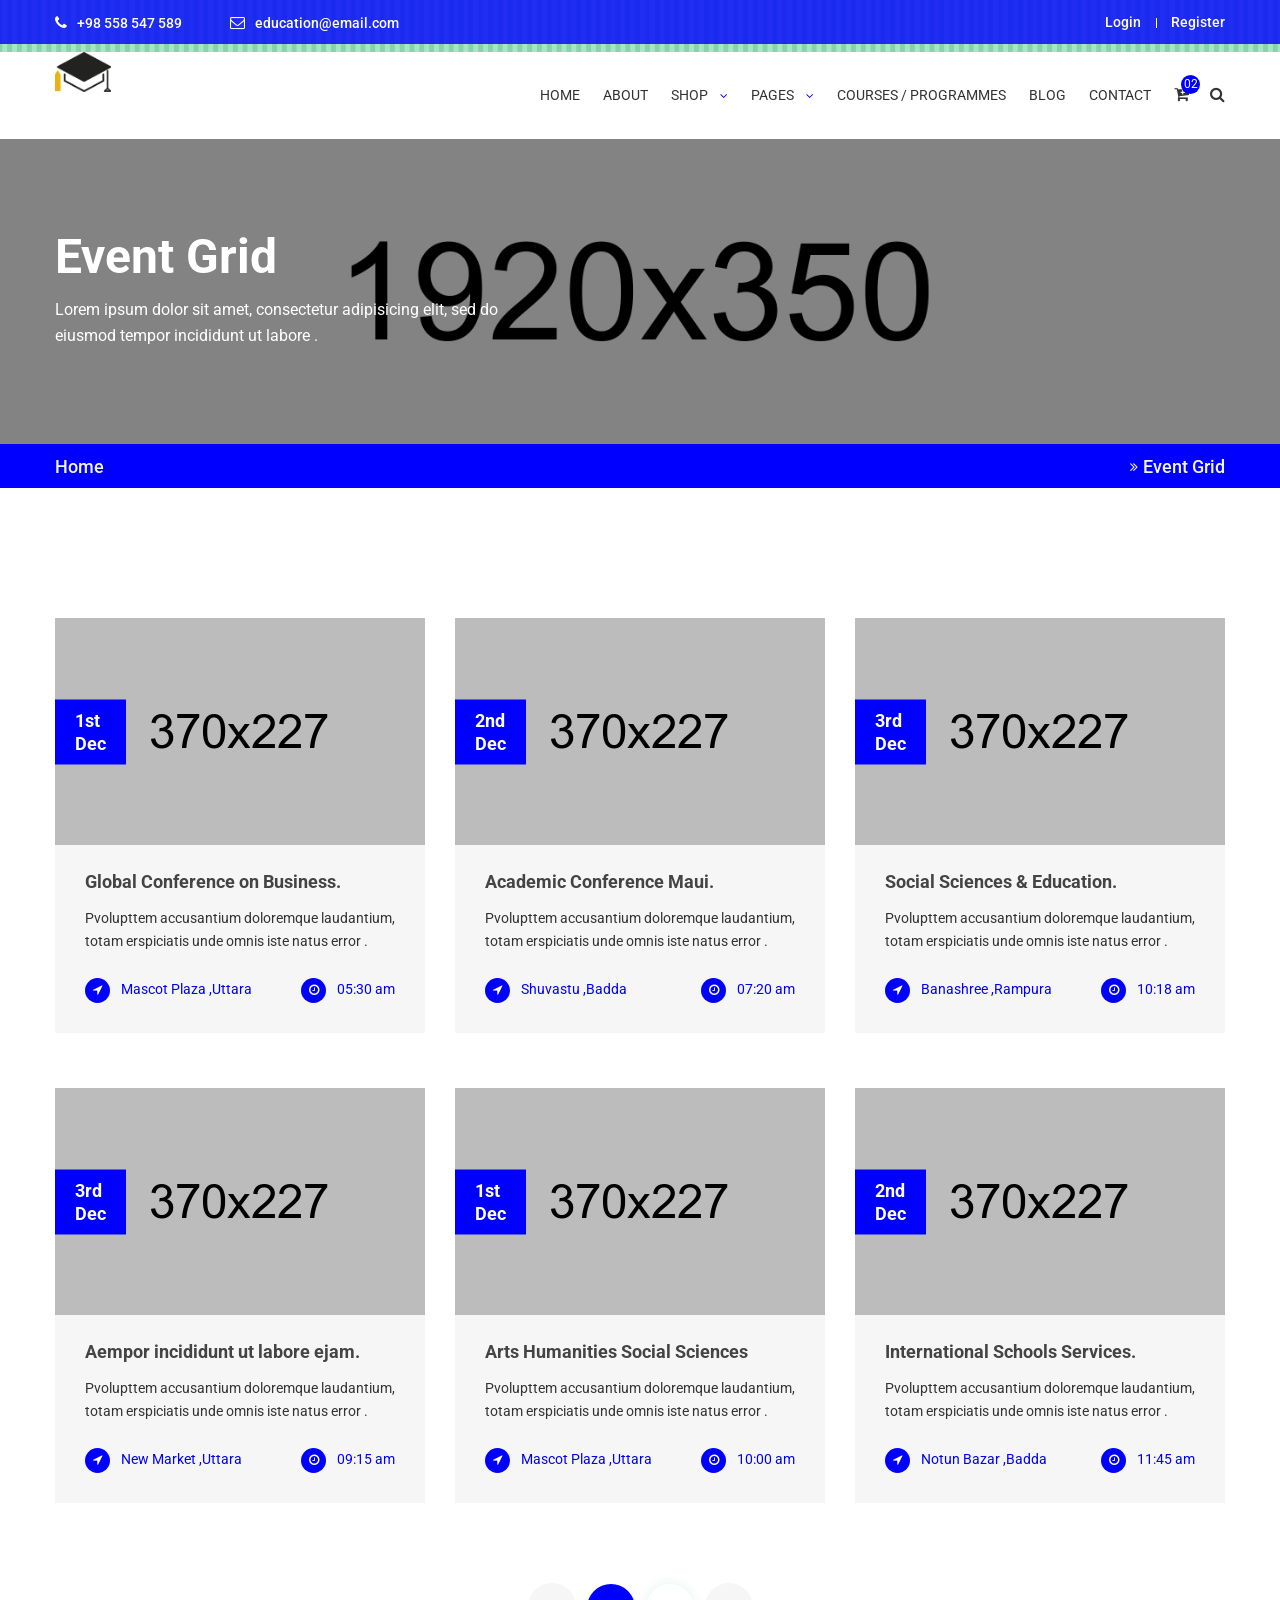
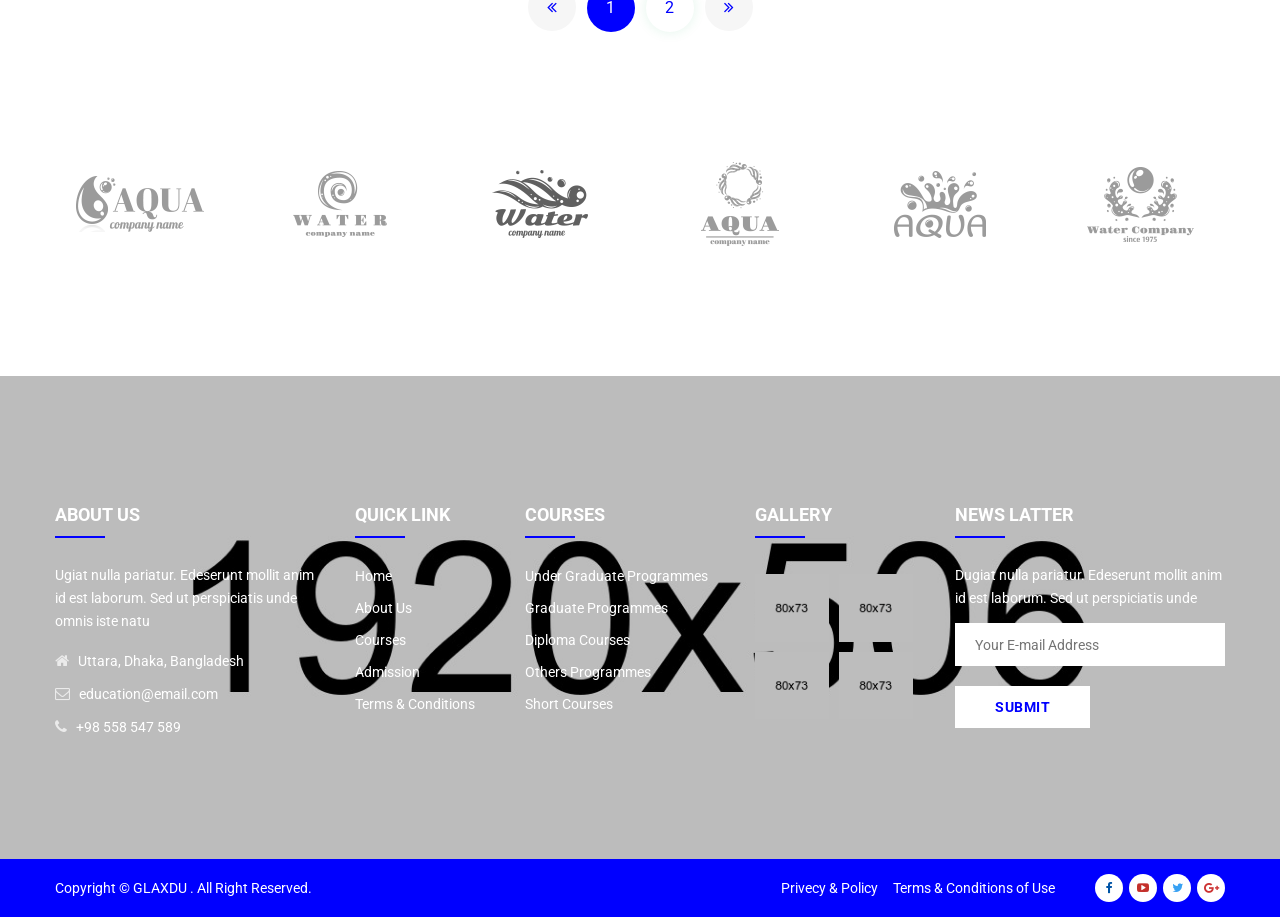
<file: event.html>
<!doctype html>
<html class="no-js" lang="zxx">

<head>
    <meta charset="utf-8">
    <meta http-equiv="x-ua-compatible" content="ie=edge">
    <title>Glaxdu - Education Bootstrap 4 Template</title>
    <meta name="description" content="">
    <meta name="viewport" content="width=device-width, initial-scale=1">
    <!-- Favicon -->
    <link rel="shortcut icon" type="image/x-icon" href="assets/img/favicon.png">
    
    <!-- CSS
	============================================ -->
   
    <!-- Bootstrap CSS -->
    <link rel="stylesheet" href="assets/css/bootstrap.min.css">
    
    <!-- Icon Font CSS -->
    <link rel="stylesheet" href="assets/css/icons.min.css">
    
    <!-- Plugins CSS -->
    <link rel="stylesheet" href="assets/css/plugins.css">
    
    <!-- Main Style CSS -->
    <link rel="stylesheet" href="assets/css/style.css">
    
    <!-- Modernizer JS -->
    <script src="assets/js/vendor/modernizr-3.11.7.min.js"></script>
</head>

<body>
<header class="header-area">
    <div class="header-top bg-img" style="background-image:url(assets/img/icon-img/header-shape.png);">
        <div class="container">
            <div class="row">
                <div class="col-lg-6 col-md-7 col-12 col-sm-8">
                    <div class="header-contact">
                        <ul>
                            <li><i class="fa fa-phone"></i> +98 558 547 589</li>
                            <li><i class="fa fa-envelope-o"></i><a href="#">education@email.com</a></li>
                        </ul>
                    </div>
                </div>
                <div class="col-lg-6 col-md-5 col-12 col-sm-4">
                    <div class="login-register">
                        <ul>
                            <li><a href="login-register.html">Login</a></li>
                            <li><a href="login-register.html">Register</a></li>
                        </ul>
                    </div>
                </div>
            </div>
        </div>
    </div>
    <div class="header-bottom sticky-bar clearfix">
        <div class="container">
            <div class="row">
                <div class="col-lg-2 col-md-6 col-4">
                    <div class="logo">
                        <a href="index.html">
                            <img alt="" src="assets/img/logo/logo.png">
                        </a>
                    </div>
                </div>
                <div class="col-lg-10 col-md-6 col-8">
                    <div class="menu-cart-wrap">
                        <div class="main-menu">
                            <nav>
                                <ul>
                                    <li><a href="index.html"> HOME </a>
                                        <ul class="submenu">
                                            <li><a href="index.html">home version 1</a></li>
                                            <li><a href="index-2.html">home version 2</a></li>
                                            <li><a href="index-3.html">home version 3</a></li>
                                        </ul>
                                    </li>
                                    <li><a href="about-us.html"> ABOUT  </a></li>
                                    <li class="mega-menu-position top-hover"><a href="shop.html"> SHOP <i class="fa fa-angle-down"></i> </a>
                                        <ul class="mega-menu">
                                            <li>
                                                <ul>
                                                    <li class="mega-menu-title"><a href="#">Categories 01</a></li>
                                                    <li><a href="shop.html">bag</a></li>
                                                    <li><a href="shop.html">Pen</a></li>
                                                    <li><a href="shop.html">Erasers</a></li>
                                                    <li><a href="shop.html">Glue sticks</a></li>
                                                    <li><a href="shop.html">Lunchbox </a></li>
                                                    <li><a href="shop.html">Pencil box </a></li>
                                                </ul>
                                            </li>
                                            <li>
                                                <ul>
                                                    <li class="mega-menu-title"><a href="#">Categories 02</a></li>
                                                    <li><a href="shop.html">bag</a></li>
                                                    <li><a href="shop.html">Pen</a></li>
                                                    <li><a href="shop.html">Erasers</a></li>
                                                    <li><a href="shop.html">Glue sticks</a></li>
                                                    <li><a href="shop.html">Lunchbox </a></li>
                                                    <li><a href="shop.html">Pencil box </a></li>
                                                </ul>
                                            </li>
                                            <li>
                                                <ul>
                                                    <li class="mega-menu-title"><a href="#">Categories 03</a></li>
                                                    <li><a href="shop.html">bag</a></li>
                                                    <li><a href="shop.html">Pen</a></li>
                                                    <li><a href="shop.html">Erasers</a></li>
                                                    <li><a href="shop.html">Glue sticks</a></li>
                                                    <li><a href="shop.html">Lunchbox </a></li>
                                                    <li><a href="shop.html">Pencil box </a></li>
                                                </ul>
                                            </li>
                                            <li>
                                                <ul>
                                                    <li class="mega-menu-title"><a href="#">Categories 04</a></li>
                                                    <li><a href="shop.html">bag</a></li>
                                                    <li><a href="shop.html">Pen</a></li>
                                                    <li><a href="shop.html">Erasers</a></li>
                                                    <li><a href="shop.html">Glue sticks</a></li>
                                                    <li><a href="shop.html">Lunchbox </a></li>
                                                    <li><a href="shop.html">Pencil box </a></li>
                                                </ul>
                                            </li>
                                        </ul>
                                    </li>
                                    <li><a href="#"> PAGES <i class="fa fa-angle-down"></i> </a>
                                        <ul class="submenu">
                                            <li><a href="course.html">course page</a></li>
                                            <li><a href="event.html">event page</a></li>
                                            <li><a href="shop.html">shop page</a></li>
                                            <li><a href="course-details.html">course details</a></li>
                                            <li><a href="event-details.html">event details</a></li>
                                            <li><a href="single-product.html">single product</a></li>
                                            <li><a href="cart.html">cart page</a></li>
                                            <li><a href="checkout.html">checkout</a></li>
                                            <li><a href="wishlist.html">wishlist</a></li>
                                            <li><a href="login-register.html">login / register</a></li>
                                        </ul>
                                    </li>
                                    <li><a href="course.html"> COURSES / PROGRAMMES</a></li>
                                    <li><a href="blog.html"> BLOG </a>
                                        <ul class="submenu">
                                            <li><a href="blog.html">blog</a></li>
                                            <li><a href="blog-details.html">blog details</a></li>
                                        </ul>
                                    </li>
                                    <li><a href="contact.html"> CONTACT </a></li>
                                </ul>
                            </nav>
                        </div>
                        <div class="cart-search-wrap">
                            <div class="cart-wrap">
                                <button class="icon-cart">
                                    <i class="fa fa-cart-plus"></i>
                                    <span class="count-style">02</span>
                                </button>
                                <div class="shopping-cart-content">
                                    <ul>
                                        <li class="single-shopping-cart">
                                            <div class="shopping-cart-img">
                                                <a href="#"><img alt="" src="assets/img/cart/cart-1.png"></a>
                                            </div>
                                            <div class="shopping-cart-title">
                                                <h4><a href="#">Color Box </a></h4>
                                                <h6>Qty: 02</h6>
                                                <span>$260.00</span>
                                            </div>
                                            <div class="shopping-cart-delete">
                                                <a href="#"><i class="fa fa-times-circle"></i></a>
                                            </div>
                                        </li>
                                        <li class="single-shopping-cart">
                                            <div class="shopping-cart-img">
                                                <a href="#"><img alt="" src="assets/img/cart/cart-2.png"></a>
                                            </div>
                                            <div class="shopping-cart-title">
                                                <h4><a href="#">Color Box </a></h4>
                                                <h6>Qty: 02</h6>
                                                <span>$260.00</span>
                                            </div>
                                            <div class="shopping-cart-delete">
                                                <a href="#"><i class="fa fa-times-circle"></i></a>
                                            </div>
                                        </li>
                                    </ul>
                                    <div class="shopping-cart-total">
                                        <h4>Shipping : <span>$20.00</span></h4>
                                        <h4>Total : <span class="shop-total">$260.00</span></h4>
                                    </div>
                                    <div class="shopping-cart-btn">
                                        <a class="default-btn btn-hover" href="cart.html">view cart</a>
                                        <a class="default-btn btn-hover" href="checkout.html">checkout</a>
                                    </div>
                                </div>
                            </div>
                            <div class="header-search">
                                <button class="search-toggle">
                                    <i class="fa fa-search"></i>
                                </button>
                                <div class="search-content">
                                    <form action="#">
                                        <input type="text" placeholder="Search">
                                        <button>
                                            <i class="fa fa-search"></i>
                                        </button>
                                    </form>
                                </div>
                            </div>
                        </div>
                    </div>
                </div>
            </div>
            <div class="mobile-menu-area">
                <div class="mobile-menu">
                    <nav id="mobile-menu-active">
                        <ul class="menu-overflow">
                            <li><a href="index.html">HOME</a>
                                <ul>
                                    <li><a href="index.html">home version 1</a></li>
                                    <li><a href="index-2.html">home version 2</a></li>
                                    <li><a href="index-3.html">home version 3</a></li>
                                </ul>
                            </li>
                            <li><a href="about-us.html">About</a></li>
                            <li><a href="shop.html">Shop</a>
                                <ul>
                                    <li><a href="#">Categories 01</a>
                                        <ul>
                                            <li><a href="shop.html">bag</a></li>
                                            <li><a href="shop.html">Pen</a></li>
                                            <li><a href="shop.html">Erasers</a></li>
                                            <li><a href="shop.html">Glue sticks</a></li>
                                            <li><a href="shop.html">Lunchbox </a></li>
                                            <li><a href="shop.html">Pencil box </a></li>
                                        </ul>
                                    </li>
                                    <li><a href="#">Categories 02</a>
                                        <ul>
                                            <li><a href="shop.html">bag</a></li>
                                            <li><a href="shop.html">Pen</a></li>
                                            <li><a href="shop.html">Erasers</a></li>
                                            <li><a href="shop.html">Glue sticks</a></li>
                                            <li><a href="shop.html">Lunchbox </a></li>
                                            <li><a href="shop.html">Pencil box </a></li>
                                        </ul>
                                    </li>
                                    <li><a href="#">Categories 03</a>
                                        <ul>
                                            <li><a href="shop.html">bag</a></li>
                                            <li><a href="shop.html">Pen</a></li>
                                            <li><a href="shop.html">Erasers</a></li>
                                            <li><a href="shop.html">Glue sticks</a></li>
                                            <li><a href="shop.html">Lunchbox </a></li>
                                            <li><a href="shop.html">Pencil box </a></li>
                                        </ul>
                                    </li>
                                    <li><a href="#">Categories 04</a>
                                        <ul>
                                            <li><a href="shop.html">bag</a></li>
                                            <li><a href="shop.html">Pen</a></li>
                                            <li><a href="shop.html">Erasers</a></li>
                                            <li><a href="shop.html">Glue sticks</a></li>
                                            <li><a href="shop.html">Lunchbox </a></li>
                                            <li><a href="shop.html">Pencil box </a></li>
                                        </ul>
                                    </li>
                                </ul>
                            </li>
                            <li><a href="#">Pages</a>
                                <ul>
                                    <li><a href="course.html">course page</a></li>
                                    <li><a href="event.html">event page</a></li>
                                    <li><a href="shop.html">shop page</a></li>
                                    <li><a href="course-details.html">course details</a></li>
                                    <li><a href="event-details.html">event details</a></li>
                                    <li><a href="single-product.html">single product</a></li>
                                    <li><a href="cart.html">cart page</a></li>
                                    <li><a href="checkout.html">checkout</a></li>
                                    <li><a href="wishlist.html">wishlist</a></li>
                                    <li><a href="login-register.html">login / register</a></li>
                                </ul>
                            </li>
                            <li><a href="about-us.html">About us</a></li>
                            <li><a href="blog.html">Blog</a>
                                <ul>
                                    <li><a href="blog.html">blog</a></li>
                                    <li><a href="blog-details.html">blog details</a></li>
                                </ul>
                            </li>
                            <li><a href="contact.html">Contact</a></li>
                        </ul>
                    </nav>
                </div>
            </div>
        </div>
    </div>
</header>
<div class="breadcrumb-area">
    <div class="breadcrumb-top default-overlay bg-img breadcrumb-overly-3 pt-100 pb-95" style="background-image:url(assets/img/bg/breadcrumb-bg-3.jpg);">
        <div class="container">
            <h2>Event Grid</h2>
            <p>Lorem ipsum dolor sit amet, consectetur adipisicing elit, sed do eiusmod tempor incididunt ut labore .</p>
        </div>
    </div>
    <div class="breadcrumb-bottom">
        <div class="container">
            <ul>
                <li><a href="#">Home</a> <span><i class="fa fa-angle-double-right"></i>Event Grid</span></li>
            </ul>
        </div>
    </div>
</div>
<div class="event-area pt-130 pb-130">
    <div class="container">
        <div class="row">
            <div class="col-lg-4 col-md-6">
                <div class="single-event mb-55 event-gray-bg">
                    <div class="event-img">
                        <a href="event-details.html"><img src="assets/img/event/event-5.jpg" alt=""></a>
                        <div class="event-date-wrap">
                            <span class="event-date">1st</span>
                            <span>Dec</span>
                        </div>
                    </div>
                    <div class="event-content">
                        <h3><a href="event-details.html">Global Conference on Business.</a></h3>
                        <p>Pvolupttem accusantium doloremque laudantium, totam erspiciatis unde omnis iste natus error .</p>
                        <div class="event-meta-wrap">
                            <div class="event-meta">
                                <i class="fa fa-location-arrow"></i>
                                <span>Mascot Plaza ,Uttara</span>
                            </div>
                            <div class="event-meta">
                                <i class="fa fa-clock-o"></i>
                                <span>05:30 am</span>
                            </div>
                        </div>
                    </div>
                </div>
            </div>
            <div class="col-lg-4 col-md-6">
                <div class="single-event mb-55 event-gray-bg">
                    <div class="event-img">
                        <a href="event-details.html"><img src="assets/img/event/event-6.jpg" alt=""></a>
                        <div class="event-date-wrap">
                            <span class="event-date">2nd</span>
                            <span>Dec</span>
                        </div>
                    </div>
                    <div class="event-content">
                        <h3><a href="event-details.html">Academic Conference Maui.</a></h3>
                        <p>Pvolupttem accusantium doloremque laudantium, totam erspiciatis unde omnis iste natus error .</p>
                        <div class="event-meta-wrap">
                            <div class="event-meta">
                                <i class="fa fa-location-arrow"></i>
                                <span>Shuvastu ,Badda</span>
                            </div>
                            <div class="event-meta">
                                <i class="fa fa-clock-o"></i>
                                <span>07:20 am</span>
                            </div>
                        </div>
                    </div>
                </div>
            </div>
            <div class="col-lg-4 col-md-6">
                <div class="single-event mb-55 event-gray-bg">
                    <div class="event-img">
                        <a href="event-details.html"><img src="assets/img/event/event-7.jpg" alt=""></a>
                        <div class="event-date-wrap">
                            <span class="event-date">3rd</span>
                            <span>Dec</span>
                        </div>
                    </div>
                    <div class="event-content">
                        <h3><a href="event-details.html">Social Sciences & Education.</a></h3>
                        <p>Pvolupttem accusantium doloremque laudantium, totam erspiciatis unde omnis iste natus error .</p>
                        <div class="event-meta-wrap">
                            <div class="event-meta">
                                <i class="fa fa-location-arrow"></i>
                                <span>Banashree ,Rampura</span>
                            </div>
                            <div class="event-meta">
                                <i class="fa fa-clock-o"></i>
                                <span>10:18 am</span>
                            </div>
                        </div>
                    </div>
                </div>
            </div>
            <div class="col-lg-4 col-md-6">
                <div class="single-event mb-55 event-gray-bg">
                    <div class="event-img">
                        <a href="event-details.html"><img src="assets/img/event/event-8.jpg" alt=""></a>
                        <div class="event-date-wrap">
                            <span class="event-date">3rd</span>
                            <span>Dec</span>
                        </div>
                    </div>
                    <div class="event-content">
                        <h3><a href="event-details.html">Aempor incididunt ut labore ejam.</a></h3>
                        <p>Pvolupttem accusantium doloremque laudantium, totam erspiciatis unde omnis iste natus error .</p>
                        <div class="event-meta-wrap">
                            <div class="event-meta">
                                <i class="fa fa-location-arrow"></i>
                                <span>New Market ,Uttara</span>
                            </div>
                            <div class="event-meta">
                                <i class="fa fa-clock-o"></i>
                                <span>09:15 am</span>
                            </div>
                        </div>
                    </div>
                </div>
            </div>
            <div class="col-lg-4 col-md-6">
                <div class="single-event mb-55 event-gray-bg">
                    <div class="event-img">
                        <a href="event-details.html"><img src="assets/img/event/event-9.jpg" alt=""></a>
                        <div class="event-date-wrap">
                            <span class="event-date">1st</span>
                            <span>Dec</span>
                        </div>
                    </div>
                    <div class="event-content">
                        <h3><a href="event-details.html">Arts Humanities Social Sciences</a></h3>
                        <p>Pvolupttem accusantium doloremque laudantium, totam erspiciatis unde omnis iste natus error .</p>
                        <div class="event-meta-wrap">
                            <div class="event-meta">
                                <i class="fa fa-location-arrow"></i>
                                <span>Mascot Plaza ,Uttara</span>
                            </div>
                            <div class="event-meta">
                                <i class="fa fa-clock-o"></i>
                                <span>10:00 am</span>
                            </div>
                        </div>
                    </div>
                </div>
            </div>
            <div class="col-lg-4 col-md-6">
                <div class="single-event mb-55 event-gray-bg">
                    <div class="event-img">
                        <a href="event-details.html"><img src="assets/img/event/event-10.jpg" alt=""></a>
                        <div class="event-date-wrap">
                            <span class="event-date">2nd</span>
                            <span>Dec</span>
                        </div>
                    </div>
                    <div class="event-content">
                        <h3><a href="event-details.html">International Schools Services.</a></h3>
                        <p>Pvolupttem accusantium doloremque laudantium, totam erspiciatis unde omnis iste natus error .</p>
                        <div class="event-meta-wrap">
                            <div class="event-meta">
                                <i class="fa fa-location-arrow"></i>
                                <span>Notun Bazar ,Badda</span>
                            </div>
                            <div class="event-meta">
                                <i class="fa fa-clock-o"></i>
                                <span>11:45 am</span>
                            </div>
                        </div>
                    </div>
                </div>
            </div>
        </div>
        <div class="pro-pagination-style text-center mt-25">
            <ul>
                <li><a class="prev" href="#"><i class="fa fa-angle-double-left"></i></a></li>
                <li><a class="active" href="#">1</a></li>
                <li><a href="#">2</a></li>
                <li><a class="next" href="#"><i class="fa fa-angle-double-right"></i></a></li>
            </ul>
        </div>
    </div>
</div>
<div class="brand-logo-area pb-130">
    <div class="container">
        <div class="brand-logo-active owl-carousel">
            <div class="single-brand-logo">
                <a href="#"><img src="assets/img/brand-logo/1.png" alt=""></a>
            </div>
            <div class="single-brand-logo">
                <a href="#"><img src="assets/img/brand-logo/2.png" alt=""></a>
            </div>
            <div class="single-brand-logo">
                <a href="#"><img src="assets/img/brand-logo/3.png" alt=""></a>
            </div>
            <div class="single-brand-logo">
                <a href="#"><img src="assets/img/brand-logo/4.png" alt=""></a>
            </div>
            <div class="single-brand-logo">
                <a href="#"><img src="assets/img/brand-logo/5.png" alt=""></a>
            </div>
            <div class="single-brand-logo">
                <a href="#"><img src="assets/img/brand-logo/6.png" alt=""></a>
            </div>
            <div class="single-brand-logo">
                <a href="#"><img src="assets/img/brand-logo/2.png" alt=""></a>
            </div>
        </div>
    </div>
</div>
<footer class="footer-area">
    <div class="footer-top bg-img default-overlay pt-130 pb-80" style="background-image:url(assets/img/bg/bg-4.jpg);">
        <div class="container">
            <div class="row">
                <div class="col-lg-3 col-md-6 col-sm-6">
                    <div class="footer-widget mb-40">
                        <div class="footer-title">
                            <h4>ABOUT US</h4>
                        </div>
                        <div class="footer-about">
                            <p>Ugiat nulla pariatur. Edeserunt mollit anim id est laborum. Sed ut perspiciatis unde omnis iste natu</p>
                            <div class="f-contact-info">
                                <div class="single-f-contact-info">
                                    <i class="fa fa-home"></i>
                                    <span>Uttara, Dhaka, Bangladesh</span>
                                </div>
                                <div class="single-f-contact-info">
                                    <i class="fa fa-envelope-o"></i>
                                    <span><a href="#">education@email.com</a></span>
                                </div>
                                <div class="single-f-contact-info">
                                    <i class="fa fa-phone"></i>
                                    <span> +98 558 547 589</span>
                                </div>
                            </div>
                        </div>
                    </div>
                </div>
                <div class="col-lg-2 col-md-3 col-sm-6">
                    <div class="footer-widget mb-40">
                        <div class="footer-title">
                            <h4>QUICK LINK</h4>
                        </div>
                        <div class="footer-list">
                            <ul>
                                <li><a href="index.html">Home</a></li>
                                <li><a href="about-us.html">About Us</a></li>
                                <li><a href="course.html">Courses</a></li>
                                <li><a href="#">Admission</a></li>
                                <li><a href="#">Terms & Conditions</a></li>
                            </ul>
                        </div>
                    </div>
                </div>
                <div class="col-lg-2 col-md-3 col-sm-6">
                    <div class="footer-widget negative-mrg-30 mb-40">
                        <div class="footer-title">
                            <h4>COURSES</h4>
                        </div>
                        <div class="footer-list">
                            <ul>
                                <li><a href="#">Under Graduate Programmes </a></li>
                                <li><a href="#">Graduate Programmes </a></li>
                                <li><a href="#">Diploma Courses</a></li>
                                <li><a href="#">Others Programmes</a></li>
                                <li><a href="#">Short Courses</a></li>
                            </ul>
                        </div>
                    </div>
                </div>
                <div class="col-lg-2 col-md-6 col-sm-6">
                    <div class="footer-widget mb-40">
                        <div class="footer-title">
                            <h4>GALLERY</h4>
                        </div>
                        <div class="footer-gallery">
                            <ul>
                                <li><a href="#"><img src="assets/img/gallery/gallery-1.png" alt=""></a></li>
                                <li><a href="#"><img src="assets/img/gallery/gallery-2.png" alt=""></a></li>
                                <li><a href="#"><img src="assets/img/gallery/gallery-3.png" alt=""></a></li>
                                <li><a href="#"><img src="assets/img/gallery/gallery-4.png" alt=""></a></li>
                            </ul>
                        </div>
                    </div>
                </div>
                <div class="col-lg-3 col-md-6 col-sm-12">
                    <div class="footer-widget mb-40">
                        <div class="footer-title">
                            <h4>News Latter</h4>
                        </div>
                        <div class="subscribe-style">
                            <p>Dugiat nulla pariatur. Edeserunt mollit anim id est laborum. Sed ut perspiciatis unde</p>
                            <div id="mc_embed_signup" class="subscribe-form">
                                <form id="mc-embedded-subscribe-form" class="validate" novalidate="" target="_blank" name="mc-embedded-subscribe-form" method="post" action="http://devitems.us11.list-manage.com/subscribe/post?u=6bbb9b6f5827bd842d9640c82&amp;id=05d85f18ef">
                                    <div id="mc_embed_signup_scroll" class="mc-form">
                                        <input class="email" type="email" required="" placeholder="Your E-mail Address" name="EMAIL" value="">
                                        <div class="mc-news" aria-hidden="true">
                                            <input type="text" value="" tabindex="-1" name="b_6bbb9b6f5827bd842d9640c82_05d85f18ef">
                                        </div>
                                        <div class="clear">
                                            <input id="mc-embedded-subscribe" class="button" type="submit" name="subscribe" value="SUBMIT">
                                        </div>
                                    </div>
                                </form>
                            </div>
                        </div>
                    </div>
                </div>
            </div>
        </div>
    </div>
    <div class="footer-bottom pt-15 pb-15">
        <div class="container">
            <div class="row align-items-center">
                <div class="col-lg-4 col-md-12">
                    <div class="copyright">
                        <p>
                            Copyright ©
                            <a href="#">GLAXDU</a>
                            . All Right Reserved.
                        </p>
                    </div>
                </div>
                <div class="col-lg-8 col-md-12">
                    <div class="footer-menu-social">
                        <div class="footer-menu">
                            <ul>
                                <li><a href="#">Privecy & Policy</a></li>
                                <li><a href="#">Terms & Conditions of Use</a></li>
                            </ul>
                        </div>
                        <div class="footer-social">
                            <ul>
                                <li><a class="facebook" href="#"><i class="fa fa-facebook"></i></a></li>
                                <li><a class="youtube" href="#"><i class="fa fa-youtube-play"></i></a></li>
                                <li><a class="twitter" href="#"><i class="fa fa-twitter"></i></a></li>
                                <li><a class="google-plus" href="#"><i class="fa fa-google-plus"></i></a></li>
                            </ul>
                        </div>
                    </div>
                </div>
            </div>
        </div>
    </div>
</footer>













<!-- JS
============================================ -->

<!-- jQuery JS -->
<script src="assets/js/vendor/jquery-v2.2.4.min.js"></script>
<!-- Popper JS -->
<script src="assets/js/popper.min.js"></script>
<!-- Bootstrap JS -->
<script src="assets/js/bootstrap.min.js"></script>
<!-- Plugins JS -->
<script src="assets/js/plugins.js"></script>
<!-- Ajax Mail -->
<script src="assets/js/ajax-mail.js"></script>
<!-- Main JS -->
<script src="assets/js/main.js"></script>

</body>

</html>
</file>
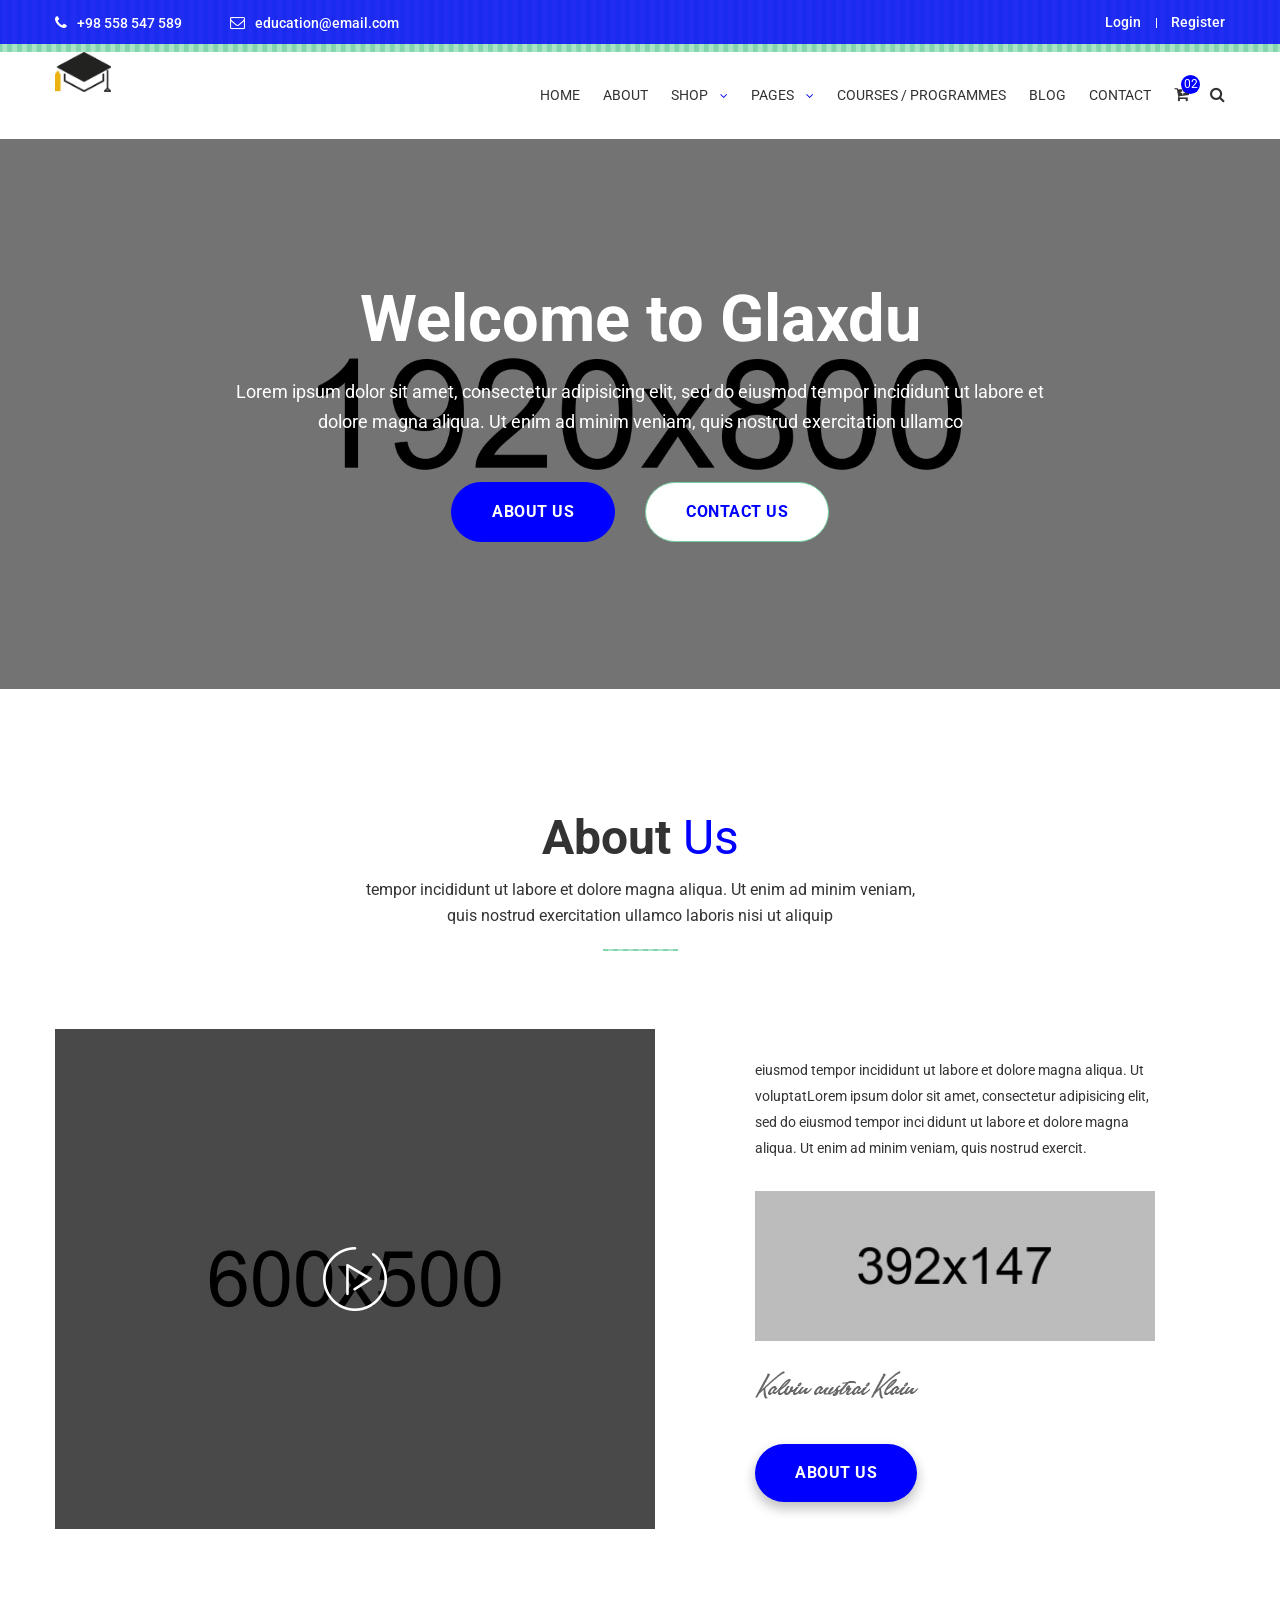
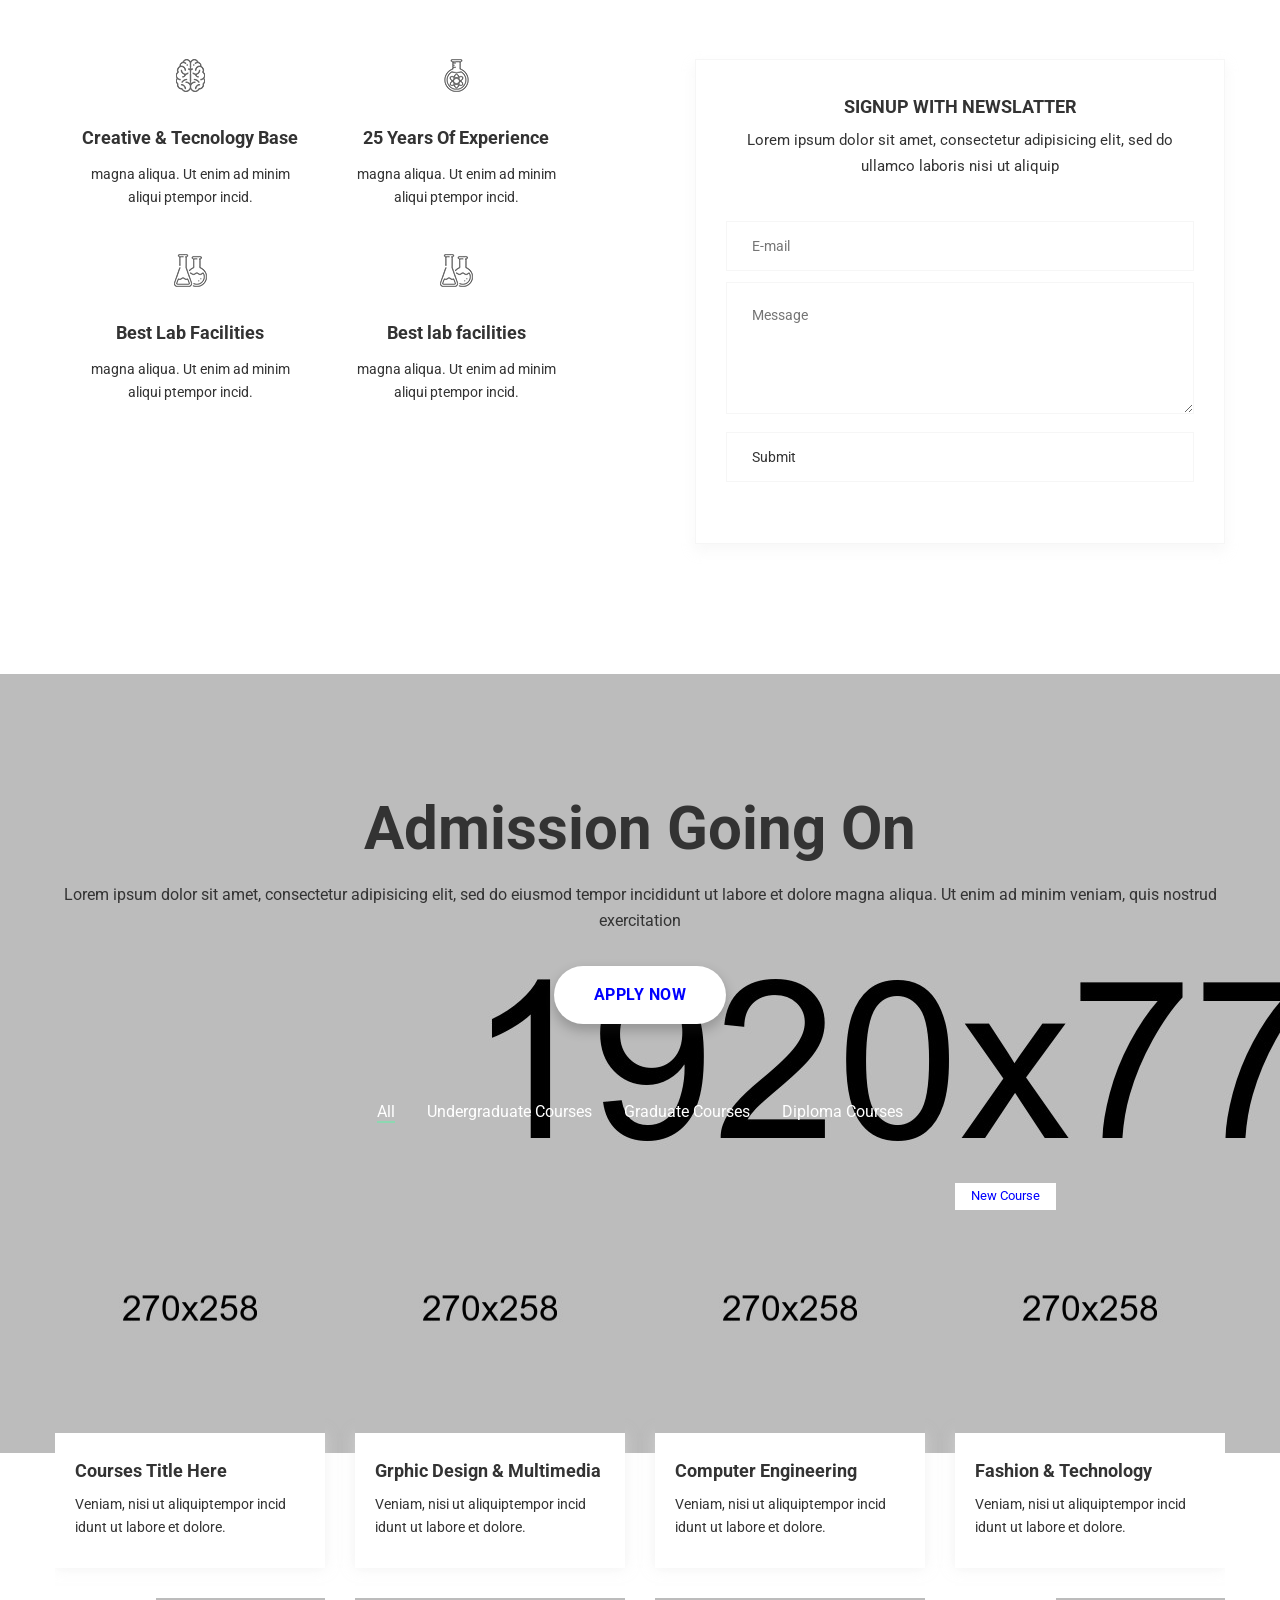
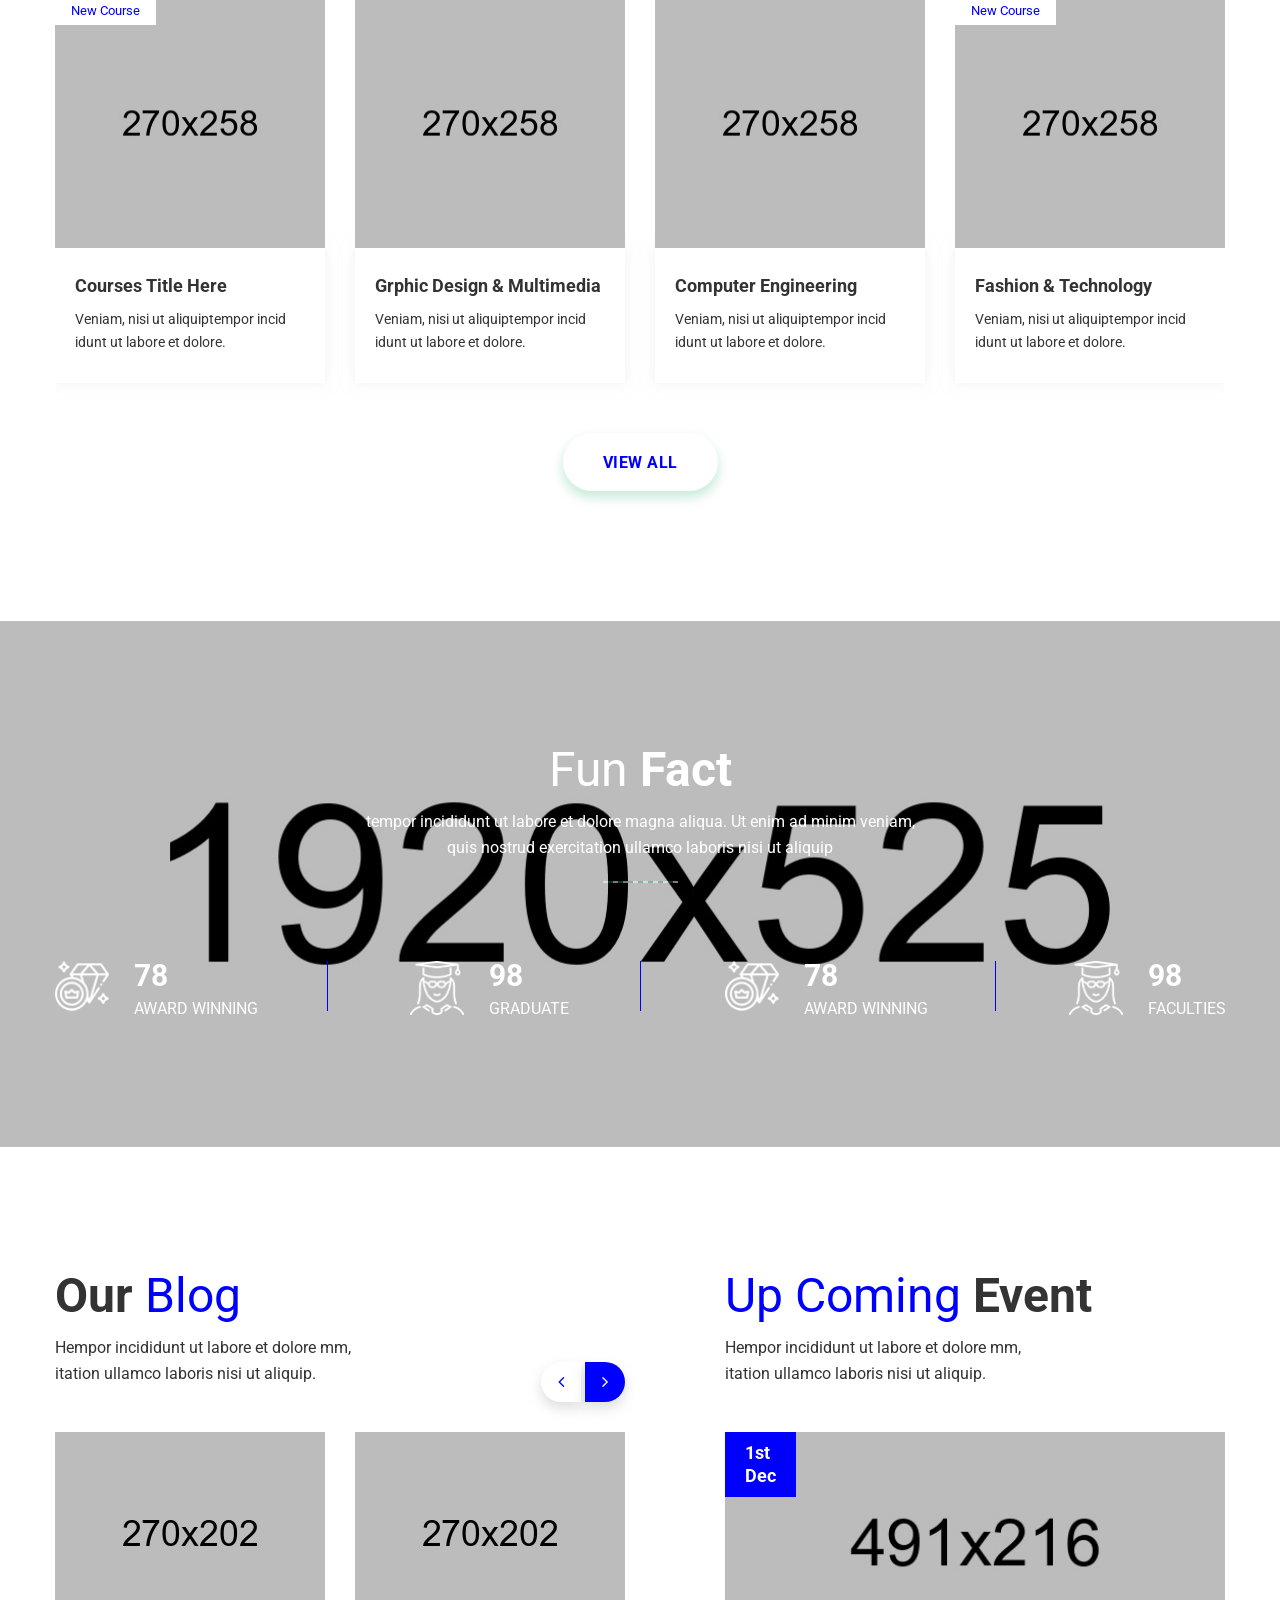
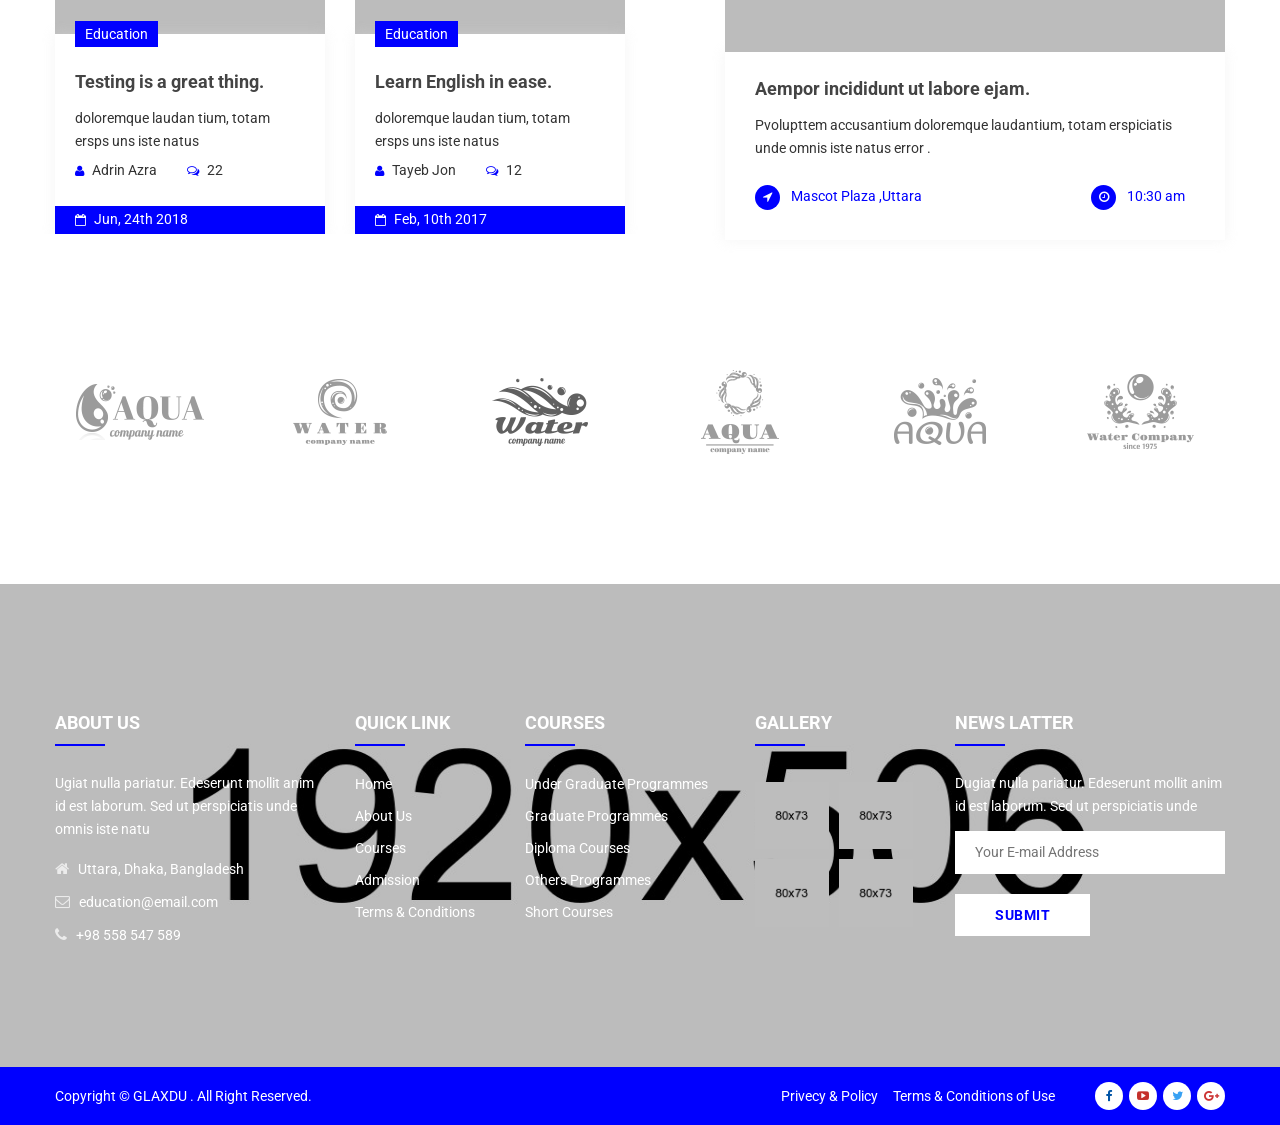
<file: index-2.html>
<!doctype html>
<html class="no-js" lang="zxx">

<head>
    <meta charset="utf-8">
    <meta http-equiv="x-ua-compatible" content="ie=edge">
    <title>Glaxdu - Education Bootstrap 4 Template</title>
    <meta name="description" content="">
    <meta name="viewport" content="width=device-width, initial-scale=1">
    <!-- Favicon -->
    <link rel="shortcut icon" type="image/x-icon" href="assets/img/favicon.png">
    
    <!-- CSS
	============================================ -->
   
    <!-- Bootstrap CSS -->
    <link rel="stylesheet" href="assets/css/bootstrap.min.css">
    
    <!-- Icon Font CSS -->
    <link rel="stylesheet" href="assets/css/icons.min.css">
    
    <!-- Plugins CSS -->
    <link rel="stylesheet" href="assets/css/plugins.css">
    
    <!-- Main Style CSS -->
    <link rel="stylesheet" href="assets/css/style.css">
    
    <!-- Modernizer JS -->
    <script src="assets/js/vendor/modernizr-3.11.7.min.js"></script>
</head>

<body>
<header class="header-area">
    <div class="header-top bg-img" style="background-image:url(assets/img/icon-img/header-shape.png);">
        <div class="container">
            <div class="row">
                <div class="col-lg-6 col-md-7 col-12 col-sm-8">
                    <div class="header-contact">
                        <ul>
                            <li><i class="fa fa-phone"></i> +98 558 547 589</li>
                            <li><i class="fa fa-envelope-o"></i><a href="#">education@email.com</a></li>
                        </ul>
                    </div>
                </div>
                <div class="col-lg-6 col-md-5 col-12 col-sm-4">
                    <div class="login-register">
                        <ul>
                            <li><a href="login-register.html">Login</a></li>
                            <li><a href="login-register.html">Register</a></li>
                        </ul>
                    </div>
                </div>
            </div>
        </div>
    </div>
    <div class="header-bottom sticky-bar clearfix">
        <div class="container">
            <div class="row">
                <div class="col-lg-2 col-md-6 col-4">
                    <div class="logo">
                        <a href="index.html">
                            <img alt="" src="assets/img/logo/logo.png">
                        </a>
                    </div>
                </div>
                <div class="col-lg-10 col-md-6 col-8">
                    <div class="menu-cart-wrap">
                        <div class="main-menu">
                            <nav>
                                <ul>
                                    <li><a href="index.html"> HOME </a>
                                        <ul class="submenu">
                                            <li><a href="index.html">home version 1</a></li>
                                            <li><a href="index-2.html">home version 2</a></li>
                                            <li><a href="index-3.html">home version 3</a></li>
                                        </ul>
                                    </li>
                                    <li><a href="about-us.html"> ABOUT  </a></li>
                                    <li class="mega-menu-position top-hover"><a href="shop.html"> SHOP <i class="fa fa-angle-down"></i> </a>
                                        <ul class="mega-menu">
                                            <li>
                                                <ul>
                                                    <li class="mega-menu-title"><a href="#">Categories 01</a></li>
                                                    <li><a href="shop.html">bag</a></li>
                                                    <li><a href="shop.html">Pen</a></li>
                                                    <li><a href="shop.html">Erasers</a></li>
                                                    <li><a href="shop.html">Glue sticks</a></li>
                                                    <li><a href="shop.html">Lunchbox </a></li>
                                                    <li><a href="shop.html">Pencil box </a></li>
                                                </ul>
                                            </li>
                                            <li>
                                                <ul>
                                                    <li class="mega-menu-title"><a href="#">Categories 02</a></li>
                                                    <li><a href="shop.html">bag</a></li>
                                                    <li><a href="shop.html">Pen</a></li>
                                                    <li><a href="shop.html">Erasers</a></li>
                                                    <li><a href="shop.html">Glue sticks</a></li>
                                                    <li><a href="shop.html">Lunchbox </a></li>
                                                    <li><a href="shop.html">Pencil box </a></li>
                                                </ul>
                                            </li>
                                            <li>
                                                <ul>
                                                    <li class="mega-menu-title"><a href="#">Categories 03</a></li>
                                                    <li><a href="shop.html">bag</a></li>
                                                    <li><a href="shop.html">Pen</a></li>
                                                    <li><a href="shop.html">Erasers</a></li>
                                                    <li><a href="shop.html">Glue sticks</a></li>
                                                    <li><a href="shop.html">Lunchbox </a></li>
                                                    <li><a href="shop.html">Pencil box </a></li>
                                                </ul>
                                            </li>
                                            <li>
                                                <ul>
                                                    <li class="mega-menu-title"><a href="#">Categories 04</a></li>
                                                    <li><a href="shop.html">bag</a></li>
                                                    <li><a href="shop.html">Pen</a></li>
                                                    <li><a href="shop.html">Erasers</a></li>
                                                    <li><a href="shop.html">Glue sticks</a></li>
                                                    <li><a href="shop.html">Lunchbox </a></li>
                                                    <li><a href="shop.html">Pencil box </a></li>
                                                </ul>
                                            </li>
                                        </ul>
                                    </li>
                                    <li><a href="#"> PAGES <i class="fa fa-angle-down"></i> </a>
                                        <ul class="submenu">
                                            <li><a href="course.html">course page</a></li>
                                            <li><a href="event.html">event page</a></li>
                                            <li><a href="shop.html">shop page</a></li>
                                            <li><a href="course-details.html">course details</a></li>
                                            <li><a href="event-details.html">event details</a></li>
                                            <li><a href="single-product.html">single product</a></li>
                                            <li><a href="cart.html">cart page</a></li>
                                            <li><a href="checkout.html">checkout</a></li>
                                            <li><a href="wishlist.html">wishlist</a></li>
                                            <li><a href="login-register.html">login / register</a></li>
                                        </ul>
                                    </li>
                                    <li><a href="course.html"> COURSES / PROGRAMMES</a></li>
                                    <li><a href="blog.html"> BLOG </a>
                                        <ul class="submenu">
                                            <li><a href="blog.html">blog</a></li>
                                            <li><a href="blog-details.html">blog details</a></li>
                                        </ul>
                                    </li>
                                    <li><a href="contact.html"> CONTACT </a></li>
                                </ul>
                            </nav>
                        </div>
                        <div class="cart-search-wrap">
                            <div class="cart-wrap">
                                <button class="icon-cart">
                                    <i class="fa fa-cart-plus"></i>
                                    <span class="count-style">02</span>
                                </button>
                                <div class="shopping-cart-content">
                                    <ul>
                                        <li class="single-shopping-cart">
                                            <div class="shopping-cart-img">
                                                <a href="#"><img alt="" src="assets/img/cart/cart-1.png"></a>
                                            </div>
                                            <div class="shopping-cart-title">
                                                <h4><a href="#">Color Box </a></h4>
                                                <h6>Qty: 02</h6>
                                                <span>$260.00</span>
                                            </div>
                                            <div class="shopping-cart-delete">
                                                <a href="#"><i class="fa fa-times-circle"></i></a>
                                            </div>
                                        </li>
                                        <li class="single-shopping-cart">
                                            <div class="shopping-cart-img">
                                                <a href="#"><img alt="" src="assets/img/cart/cart-2.png"></a>
                                            </div>
                                            <div class="shopping-cart-title">
                                                <h4><a href="#">Color Box </a></h4>
                                                <h6>Qty: 02</h6>
                                                <span>$260.00</span>
                                            </div>
                                            <div class="shopping-cart-delete">
                                                <a href="#"><i class="fa fa-times-circle"></i></a>
                                            </div>
                                        </li>
                                    </ul>
                                    <div class="shopping-cart-total">
                                        <h4>Shipping : <span>$20.00</span></h4>
                                        <h4>Total : <span class="shop-total">$260.00</span></h4>
                                    </div>
                                    <div class="shopping-cart-btn">
                                        <a class="default-btn btn-hover" href="cart.html">view cart</a>
                                        <a class="default-btn btn-hover" href="checkout.html">checkout</a>
                                    </div>
                                </div>
                            </div>
                            <div class="header-search">
                                <button class="search-toggle">
                                    <i class="fa fa-search"></i>
                                </button>
                                <div class="search-content">
                                    <form action="#">
                                        <input type="text" placeholder="Search">
                                        <button>
                                            <i class="fa fa-search"></i>
                                        </button>
                                    </form>
                                </div>
                            </div>
                        </div>
                    </div>
                </div>
            </div>
            <div class="mobile-menu-area">
                <div class="mobile-menu">
                    <nav id="mobile-menu-active">
                        <ul class="menu-overflow">
                            <li><a href="index.html">HOME</a>
                                <ul>
                                    <li><a href="index.html">home version 1</a></li>
                                    <li><a href="index-2.html">home version 2</a></li>
                                    <li><a href="index-3.html">home version 3</a></li>
                                </ul>
                            </li>
                            <li><a href="about-us.html">About</a></li>
                            <li><a href="shop.html">Shop</a>
                                <ul>
                                    <li><a href="#">Categories 01</a>
                                        <ul>
                                            <li><a href="shop.html">bag</a></li>
                                            <li><a href="shop.html">Pen</a></li>
                                            <li><a href="shop.html">Erasers</a></li>
                                            <li><a href="shop.html">Glue sticks</a></li>
                                            <li><a href="shop.html">Lunchbox </a></li>
                                            <li><a href="shop.html">Pencil box </a></li>
                                        </ul>
                                    </li>
                                    <li><a href="#">Categories 02</a>
                                        <ul>
                                            <li><a href="shop.html">bag</a></li>
                                            <li><a href="shop.html">Pen</a></li>
                                            <li><a href="shop.html">Erasers</a></li>
                                            <li><a href="shop.html">Glue sticks</a></li>
                                            <li><a href="shop.html">Lunchbox </a></li>
                                            <li><a href="shop.html">Pencil box </a></li>
                                        </ul>
                                    </li>
                                    <li><a href="#">Categories 03</a>
                                        <ul>
                                            <li><a href="shop.html">bag</a></li>
                                            <li><a href="shop.html">Pen</a></li>
                                            <li><a href="shop.html">Erasers</a></li>
                                            <li><a href="shop.html">Glue sticks</a></li>
                                            <li><a href="shop.html">Lunchbox </a></li>
                                            <li><a href="shop.html">Pencil box </a></li>
                                        </ul>
                                    </li>
                                    <li><a href="#">Categories 04</a>
                                        <ul>
                                            <li><a href="shop.html">bag</a></li>
                                            <li><a href="shop.html">Pen</a></li>
                                            <li><a href="shop.html">Erasers</a></li>
                                            <li><a href="shop.html">Glue sticks</a></li>
                                            <li><a href="shop.html">Lunchbox </a></li>
                                            <li><a href="shop.html">Pencil box </a></li>
                                        </ul>
                                    </li>
                                </ul>
                            </li>
                            <li><a href="#">Pages</a>
                                <ul>
                                    <li><a href="course.html">course page</a></li>
                                    <li><a href="event.html">event page</a></li>
                                    <li><a href="shop.html">shop page</a></li>
                                    <li><a href="course-details.html">course details</a></li>
                                    <li><a href="event-details.html">event details</a></li>
                                    <li><a href="single-product.html">single product</a></li>
                                    <li><a href="cart.html">cart page</a></li>
                                    <li><a href="checkout.html">checkout</a></li>
                                    <li><a href="wishlist.html">wishlist</a></li>
                                    <li><a href="login-register.html">login / register</a></li>
                                </ul>
                            </li>
                            <li><a href="about-us.html">About us</a></li>
                            <li><a href="blog.html">Blog</a>
                                <ul>
                                    <li><a href="blog.html">blog</a></li>
                                    <li><a href="blog-details.html">blog details</a></li>
                                </ul>
                            </li>
                            <li><a href="contact.html">Contact</a></li>
                        </ul>
                    </nav>
                </div>
            </div>
        </div>
    </div>
</header>
<div class="slider-area">
    <div class="slider-active owl-carousel">
        <div class="single-slider slider-height-2 bg-img align-items-center d-flex slider-overlay2-1 default-overlay" style="background-image:url(assets/img/slider/slider-2.jpg);">
            <div class="container">
                <div class="row">
                    <div class="col-lg-12 col-md-12 col-12 col-sm-12">
                        <div class="slider-content slider-content-2 slider-animated-2 text-center">
                            <h1 class="animated">Welcome to Glaxdu</h1>
                            <p class="animated">Lorem ipsum dolor sit amet, consectetur adipisicing elit, sed do eiusmod tempor incididunt ut labore et dolore magna aliqua. Ut enim ad minim veniam, quis nostrud exercitation ullamco </p>
                            <div class="slider-btn">
                                <a class="animated default-btn btn-green-color" href="about-us.html">ABOUT US</a>
                                <a class="animated default-btn btn-white-color" href="contact.html">CONTACT US</a>
                            </div>
                        </div>
                    </div>
                </div>
            </div>
        </div>
        <div class="single-slider slider-height-2 align-items-center d-flex bg-img slider-overlay2-2 default-overlay" style="background-image:url(assets/img/slider/slider-3.jpg);">
            <div class="container">
                <div class="row">
                    <div class="col-lg-12 col-md-12 col-12 col-sm-12">
                        <div class="slider-content slider-content-2 slider-animated-2 text-center">
                            <h1 class="animated">Welcome to Glaxdu</h1>
                            <p class="animated">Lorem ipsum dolor sit amet, consectetur adipisicing elit, sed do eiusmod tempor incididunt ut labore et dolore magna aliqua. Ut enim ad minim veniam, quis nostrud exercitation ullamco</p>
                            <div class="slider-btn">
                                <a class="animated default-btn btn-green-color" href="about-us.html">ABOUT US</a>
                                <a class="animated default-btn btn-white-color" href="contact.html">CONTACT US</a>
                            </div>
                        </div>
                    </div>
                </div>
            </div>
        </div>
        <div class="single-slider slider-height-2 align-items-center d-flex bg-img slider-overlay2-3 default-overlay" style="background-image:url(assets/img/slider/slider-4.jpg);">
            <div class="container">
                <div class="row">
                    <div class="col-lg-12 col-md-12 col-12 col-sm-12">
                        <div class="slider-content slider-content-2 slider-animated-2 text-center">
                            <h1 class="animated">Welcome to Glaxdu</h1>
                            <p class="animated">Lorem ipsum dolor sit amet, consectetur adipisicing elit, sed do eiusmod tempor incididunt ut labore et dolore magna aliqua. Ut enim ad minim veniam, quis nostrud exercitation ullamco </p>
                            <div class="slider-btn">
                                <a class="animated default-btn btn-green-color" href="about-us.html">ABOUT US</a>
                                <a class="animated default-btn btn-white-color" href="contact.html">CONTACT US</a>
                            </div>
                        </div>
                    </div>
                </div>
            </div>
        </div>
    </div>
</div>
<div class="about-us pt-130 pb-130">
    <div class="container">
        <div class="section-title-3 section-shape-hm2-1 text-center mb-100">
            <h2>About <span>Us</span></h2>
            <p>tempor incididunt ut labore et dolore magna aliqua. Ut enim ad minim veniam, <br> quis nostrud exercitation ullamco laboris nisi ut aliquip </p>
        </div>
        <div class="row align-items-center">
           <div class="col-lg-7 col-md-12">
                <div class="about-img about-img-2 default-overlay mr-70">
                    <img src="assets/img/banner/banner-2.jpg" alt="">
                    <a class="video-btn video-popup" href="https://www.youtube.com/watch?v=sv5hK4crIRc">
                        <img src="assets/img/icon-img/video.png" alt="">
                    </a>
                </div>
            </div>
            <div class="col-lg-5 col-md-12">
                <div class="about-content-2 pr-70">
                    <p>eiusmod tempor incididunt ut labore et dolore magna aliqua. Ut voluptatLorem ipsum dolor sit amet, consectetur adipisicing elit, sed do eiusmod tempor inci didunt ut labore et dolore magna aliqua. Ut enim ad minim veniam, quis nostrud exercit.</p>
                    <img src="assets/img/banner/banner-3.jpg" alt="">
                    <div class="signature mt-30">
                        <img src="assets/img/icon-img/signature.png" alt="">
                    </div>
                    <div class="about-btn mt-45">
                        <a class="default-btn" href="about-us.html">ABOUT US</a>
                    </div>
                </div>
            </div>
        </div>
    </div>
</div>
<div class="choose-us-area pb-130">
    <div class="container">
        <div class="row">
            <div class="col-lg-6">
                <div class="row"> 
                    <div class="col-lg-6 col-md-6 col-sm-6">
                        <div class="single-choose-us2 mb-45 text-center">
                            <img src="assets/img/icon-img/service-5.png" alt="">
                            <h4>Creative & Tecnology Base</h4>
                            <p>magna aliqua. Ut enim ad minim <br>aliqui ptempor incid.</p>
                        </div>
                    </div>
                    <div class="col-lg-6 col-md-6 col-sm-6">
                        <div class="single-choose-us2 mb-45 text-center choose-padding">
                            <img src="assets/img/icon-img/service-6.png" alt="">
                            <h4>25 Years Of Experience</h4>
                            <p>magna aliqua. Ut enim ad minim <br>aliqui ptempor incid.</p>
                        </div>
                    </div>
                    <div class="col-lg-6 col-md-6 col-sm-6">
                        <div class="single-choose-us2 mb-45 text-center">
                            <img src="assets/img/icon-img/service-7.png" alt="">
                            <h4>Best Lab Facilities</h4>
                            <p>magna aliqua. Ut enim ad minim <br>aliqui ptempor incid.</p>
                        </div>
                    </div>
                    <div class="col-lg-6 col-md-6 col-sm-6">
                        <div class="single-choose-us2 mb-45 text-center choose-padding">
                            <img src="assets/img/icon-img/service-8.png" alt="">
                            <h4>Best lab facilities</h4>
                            <p>magna aliqua. Ut enim ad minim <br>aliqui ptempor incid.</p>
                        </div>
                    </div>
                </div>
            </div>
            <div class="col-lg-6">
                <div class="choose-newsletter text-center ml-40">
                    <h4>SIGNUP WITH NEWSLATTER</h4>
                    <p>Lorem ipsum dolor sit amet, consectetur adipisicing elit, sed do ullamco laboris nisi ut aliquip </p>
                    <form>
                        <input name="name" placeholder="E-mail" type="text">
                        <textarea name="message" placeholder="Message"></textarea>
                        <button class="submit" type="submit">Submit</button>
                    </form>
                </div>
            </div>
        </div>
    </div>
</div>
<div class="admission-area pt-125 pb-130 bg-img-position">
    <div class="container">
        <div class="admission-title text-center">
            <h2>Admission Going On</h2>
            <p>Lorem ipsum dolor sit amet, consectetur adipisicing elit, sed do eiusmod tempor incididunt ut labore et dolore magna aliqua. Ut enim ad minim veniam, quis nostrud exercitation </p>
            <div class="apply-btn">
                <a class="default-btn" href="#">APPLY NOW</a>
            </div>
        </div>
        <div class="admission-tab-list nav pt-80 pb-60">
            <a class="active" href="#course-categorie-1" data-toggle="tab" >
                <h4>all </h4>
            </a>
            <a href="#course-categorie-2" data-toggle="tab">
                <h4> Undergraduate Courses </h4>
            </a>
            <a href="#course-categorie-3" data-toggle="tab">
                <h4>Graduate Courses </h4>
            </a>
            <a href="#course-categorie-4" data-toggle="tab">
                <h4>Diploma Courses </h4>
            </a>
        </div>
        <div class="tab-content jump">
            <div class="tab-pane active" id="course-categorie-1">
                <div class="course-slider-active-2 nav-style-1 owl-carousel">
                    <div class="course-categorie-bundle">
                        <div class="single-course mb-30">
                            <div class="course-img">
                                <a href="course-details.html"><img src="assets/img/course/course-5.jpg" alt=""></a>
                            </div>
                            <div class="course-content course-content-2">
                                <h4><a href="course-details.html">Courses Title Here</a></h4>
                                <p>Veniam, nisi ut aliquiptempor incid idunt ut labore et dolore. </p>
                            </div>
                        </div>
                        <div class="single-course mb-30">
                            <div class="course-img">
                                <a href="course-details.html"><img src="assets/img/course/course-9.jpg" alt=""></a>
                                <span class="new-course">New Course</span>
                            </div>
                            <div class="course-content course-content-2">
                                <h4><a href="course-details.html">Courses Title Here</a></h4>
                                <p>Veniam, nisi ut aliquiptempor incid idunt ut labore et dolore. </p>
                            </div>
                        </div>
                    </div>
                    <div class="course-categorie-bundle">
                        <div class="single-course mb-30">
                            <div class="course-img">
                                <a href="course-details.html"><img src="assets/img/course/course-6.jpg" alt=""></a>
                            </div>
                            <div class="course-content course-content-2">
                                <h4><a href="course-details.html">Grphic Design & Multimedia</a></h4>
                                <p>Veniam, nisi ut aliquiptempor incid idunt ut labore et dolore. </p>
                            </div>
                        </div>
                        <div class="single-course mb-30">
                            <div class="course-img">
                                <a href="course-details.html"><img src="assets/img/course/course-10.jpg" alt=""></a>
                            </div>
                            <div class="course-content course-content-2">
                                <h4><a href="course-details.html">Grphic Design & Multimedia</a></h4>
                                <p>Veniam, nisi ut aliquiptempor incid idunt ut labore et dolore. </p>
                            </div>
                        </div>
                    </div>
                    <div class="course-categorie-bundle">
                        <div class="single-course mb-30">
                            <div class="course-img">
                                <a href="course-details.html"><img src="assets/img/course/course-7.jpg" alt=""></a>
                            </div>
                            <div class="course-content course-content-2">
                                <h4><a href="course-details.html">Computer Engineering</a></h4>
                                <p>Veniam, nisi ut aliquiptempor incid idunt ut labore et dolore. </p>
                            </div>
                        </div>
                        <div class="single-course mb-30">
                            <div class="course-img">
                                <a href="course-details.html"><img src="assets/img/course/course-11.jpg" alt=""></a>
                            </div>
                            <div class="course-content course-content-2">
                                <h4><a href="course-details.html">Computer Engineering</a></h4>
                                <p>Veniam, nisi ut aliquiptempor incid idunt ut labore et dolore. </p>
                            </div>
                        </div>
                    </div>
                    <div class="course-categorie-bundle">
                        <div class="single-course mb-30">
                            <div class="course-img">
                                <a href="course-details.html"><img src="assets/img/course/course-8.jpg" alt=""></a>
                                <span class="new-course">New Course</span>
                            </div>
                            <div class="course-content course-content-2">
                                <h4><a href="course-details.html">Fashion & Technology</a></h4>
                                <p>Veniam, nisi ut aliquiptempor incid idunt ut labore et dolore. </p>
                            </div>
                        </div>
                        <div class="single-course mb-30">
                            <div class="course-img">
                                <a href="course-details.html"><img src="assets/img/course/course-12.jpg" alt=""></a>
                                <span class="new-course">New Course</span>
                            </div>
                            <div class="course-content course-content-2">
                                <h4><a href="course-details.html">Fashion & Technology</a></h4>
                                <p>Veniam, nisi ut aliquiptempor incid idunt ut labore et dolore. </p>
                            </div>
                        </div>
                    </div>
                    <div class="course-categorie-bundle">
                        <div class="single-course mb-30">
                            <div class="course-img">
                                <a href="course-details.html"><img src="assets/img/course/course-7.jpg" alt=""></a>
                            </div>
                            <div class="course-content course-content-2">
                                <h4><a href="course-details.html">Apparel Manufacturing</a></h4>
                                <p>Veniam, nisi ut aliquiptempor incid idunt ut labore et dolore. </p>
                            </div>
                        </div>
                        <div class="single-course mb-30">
                            <div class="course-img">
                                <a href="course-details.html"><img src="assets/img/course/course-8.jpg" alt=""></a>
                            </div>
                            <div class="course-content course-content-2">
                                <h4><a href="course-details.html">Apparel Manufacturing</a></h4>
                                <p>Veniam, nisi ut aliquiptempor incid idunt ut labore et dolore. </p>
                            </div>
                        </div>
                    </div>
                </div>
            </div>
            <div class="tab-pane" id="course-categorie-2">
                <div class="course-slider-active-2 nav-style-1 owl-carousel">
                    <div class="course-categorie-bundle">
                        <div class="single-course mb-30">
                            <div class="course-img">
                                <a href="course-details.html"><img src="assets/img/course/course-12.jpg" alt=""></a>
                            </div>
                            <div class="course-content course-content-2">
                                <h4><a href="course-details.html">Courses Title Here</a></h4>
                                <p>Veniam, nisi ut aliquiptempor incid idunt ut labore et dolore. </p>
                            </div>
                        </div>
                        <div class="single-course mb-30">
                            <div class="course-img">
                                <a href="course-details.html"><img src="assets/img/course/course-5.jpg" alt=""></a>
                                <span class="new-course">New Course</span>
                            </div>
                            <div class="course-content course-content-2">
                                <h4><a href="course-details.html">Courses Title Here</a></h4>
                                <p>Veniam, nisi ut aliquiptempor incid idunt ut labore et dolore. </p>
                            </div>
                        </div>
                    </div>
                    <div class="course-categorie-bundle">
                        <div class="single-course mb-30">
                            <div class="course-img">
                                <a href="course-details.html"><img src="assets/img/course/course-11.jpg" alt=""></a>
                            </div>
                            <div class="course-content course-content-2">
                                <h4><a href="course-details.html">Grphic Design & Multimedia</a></h4>
                                <p>Veniam, nisi ut aliquiptempor incid idunt ut labore et dolore. </p>
                            </div>
                        </div>
                        <div class="single-course mb-30">
                            <div class="course-img">
                                <a href="course-details.html"><img src="assets/img/course/course-6.jpg" alt=""></a>
                            </div>
                            <div class="course-content course-content-2">
                                <h4><a href="course-details.html">Grphic Design & Multimedia</a></h4>
                                <p>Veniam, nisi ut aliquiptempor incid idunt ut labore et dolore. </p>
                            </div>
                        </div>
                    </div>
                    <div class="course-categorie-bundle">
                        <div class="single-course mb-30">
                            <div class="course-img">
                                <a href="course-details.html"><img src="assets/img/course/course-10.jpg" alt=""></a>
                            </div>
                            <div class="course-content course-content-2">
                                <h4><a href="course-details.html">Computer Engineering</a></h4>
                                <p>Veniam, nisi ut aliquiptempor incid idunt ut labore et dolore. </p>
                            </div>
                        </div>
                        <div class="single-course mb-30">
                            <div class="course-img">
                                <a href="course-details.html"><img src="assets/img/course/course-7.jpg" alt=""></a>
                            </div>
                            <div class="course-content course-content-2">
                                <h4><a href="course-details.html">Computer Engineering</a></h4>
                                <p>Veniam, nisi ut aliquiptempor incid idunt ut labore et dolore. </p>
                            </div>
                        </div>
                    </div>
                    <div class="course-categorie-bundle">
                        <div class="single-course mb-30">
                            <div class="course-img">
                                <a href="course-details.html"><img src="assets/img/course/course-9.jpg" alt=""></a>
                                <span class="new-course">New Course</span>
                            </div>
                            <div class="course-content course-content-2">
                                <h4><a href="course-details.html">Fashion & Technology</a></h4>
                                <p>Veniam, nisi ut aliquiptempor incid idunt ut labore et dolore. </p>
                            </div>
                        </div>
                        <div class="single-course mb-30">
                            <div class="course-img">
                                <a href="course-details.html"><img src="assets/img/course/course-8.jpg" alt=""></a>
                                <span class="new-course">New Course</span>
                            </div>
                            <div class="course-content course-content-2">
                                <h4><a href="course-details.html">Fashion & Technology</a></h4>
                                <p>Veniam, nisi ut aliquiptempor incid idunt ut labore et dolore. </p>
                            </div>
                        </div>
                    </div>
                    <div class="course-categorie-bundle">
                        <div class="single-course mb-30">
                            <div class="course-img">
                                <a href="course-details.html"><img src="assets/img/course/course-7.jpg" alt=""></a>
                            </div>
                            <div class="course-content course-content-2">
                                <h4><a href="course-details.html">Apparel Manufacturing</a></h4>
                                <p>Veniam, nisi ut aliquiptempor incid idunt ut labore et dolore. </p>
                            </div>
                        </div>
                        <div class="single-course mb-30">
                            <div class="course-img">
                                <a href="course-details.html"><img src="assets/img/course/course-8.jpg" alt=""></a>
                            </div>
                            <div class="course-content course-content-2">
                                <h4><a href="course-details.html">Apparel Manufacturing</a></h4>
                                <p>Veniam, nisi ut aliquiptempor incid idunt ut labore et dolore. </p>
                            </div>
                        </div>
                    </div>
                </div>
            </div>
            <div class="tab-pane" id="course-categorie-3">
                <div class="course-slider-active-2 nav-style-1 owl-carousel">
                    <div class="course-categorie-bundle">
                        <div class="single-course mb-30">
                            <div class="course-img">
                                <a href="course-details.html"><img src="assets/img/course/course-11.jpg" alt=""></a>
                            </div>
                            <div class="course-content course-content-2">
                                <h4><a href="course-details.html">Courses Title Here</a></h4>
                                <p>Veniam, nisi ut aliquiptempor incid idunt ut labore et dolore. </p>
                            </div>
                        </div>
                        <div class="single-course mb-30">
                            <div class="course-img">
                                <a href="course-details.html"><img src="assets/img/course/course-12.jpg" alt=""></a>
                                <span class="new-course">New Course</span>
                            </div>
                            <div class="course-content course-content-2">
                                <h4><a href="course-details.html">Courses Title Here</a></h4>
                                <p>Veniam, nisi ut aliquiptempor incid idunt ut labore et dolore. </p>
                            </div>
                        </div>
                    </div>
                    <div class="course-categorie-bundle">
                        <div class="single-course mb-30">
                            <div class="course-img">
                                <a href="course-details.html"><img src="assets/img/course/course-10.jpg" alt=""></a>
                            </div>
                            <div class="course-content course-content-2">
                                <h4><a href="course-details.html">Grphic Design & Multimedia</a></h4>
                                <p>Veniam, nisi ut aliquiptempor incid idunt ut labore et dolore. </p>
                            </div>
                        </div>
                        <div class="single-course mb-30">
                            <div class="course-img">
                                <a href="course-details.html"><img src="assets/img/course/course-9.jpg" alt=""></a>
                            </div>
                            <div class="course-content course-content-2">
                                <h4><a href="course-details.html">Grphic Design & Multimedia</a></h4>
                                <p>Veniam, nisi ut aliquiptempor incid idunt ut labore et dolore. </p>
                            </div>
                        </div>
                    </div>
                    <div class="course-categorie-bundle">
                        <div class="single-course mb-30">
                            <div class="course-img">
                                <a href="course-details.html"><img src="assets/img/course/course-8.jpg" alt=""></a>
                            </div>
                            <div class="course-content course-content-2">
                                <h4><a href="course-details.html">Computer Engineering</a></h4>
                                <p>Veniam, nisi ut aliquiptempor incid idunt ut labore et dolore. </p>
                            </div>
                        </div>
                        <div class="single-course mb-30">
                            <div class="course-img">
                                <a href="course-details.html"><img src="assets/img/course/course-7.jpg" alt=""></a>
                            </div>
                            <div class="course-content course-content-2">
                                <h4><a href="course-details.html">Computer Engineering</a></h4>
                                <p>Veniam, nisi ut aliquiptempor incid idunt ut labore et dolore. </p>
                            </div>
                        </div>
                    </div>
                    <div class="course-categorie-bundle">
                        <div class="single-course mb-30">
                            <div class="course-img">
                                <a href="course-details.html"><img src="assets/img/course/course-6.jpg" alt=""></a>
                                <span class="new-course">New Course</span>
                            </div>
                            <div class="course-content course-content-2">
                                <h4><a href="course-details.html">Fashion & Technology</a></h4>
                                <p>Veniam, nisi ut aliquiptempor incid idunt ut labore et dolore. </p>
                            </div>
                        </div>
                        <div class="single-course mb-30">
                            <div class="course-img">
                                <a href="course-details.html"><img src="assets/img/course/course-5.jpg" alt=""></a>
                                <span class="new-course">New Course</span>
                            </div>
                            <div class="course-content course-content-2">
                                <h4><a href="course-details.html">Fashion & Technology</a></h4>
                                <p>Veniam, nisi ut aliquiptempor incid idunt ut labore et dolore. </p>
                            </div>
                        </div>
                    </div>
                    <div class="course-categorie-bundle">
                        <div class="single-course mb-30">
                            <div class="course-img">
                                <a href="course-details.html"><img src="assets/img/course/course-7.jpg" alt=""></a>
                            </div>
                            <div class="course-content course-content-2">
                                <h4><a href="course-details.html">Apparel Manufacturing</a></h4>
                                <p>Veniam, nisi ut aliquiptempor incid idunt ut labore et dolore. </p>
                            </div>
                        </div>
                        <div class="single-course mb-30">
                            <div class="course-img">
                                <a href="course-details.html"><img src="assets/img/course/course-8.jpg" alt=""></a>
                            </div>
                            <div class="course-content course-content-2">
                                <h4><a href="course-details.html">Apparel Manufacturing</a></h4>
                                <p>Veniam, nisi ut aliquiptempor incid idunt ut labore et dolore. </p>
                            </div>
                        </div>
                    </div>
                </div>
            </div>
            <div class="tab-pane" id="course-categorie-4">
                <div class="course-slider-active-2 nav-style-1 owl-carousel">
                    <div class="course-categorie-bundle">
                        <div class="single-course mb-30">
                            <div class="course-img">
                                <a href="course-details.html"><img src="assets/img/course/course-10.jpg" alt=""></a>
                            </div>
                            <div class="course-content course-content-2">
                                <h4><a href="course-details.html">Courses Title Here</a></h4>
                                <p>Veniam, nisi ut aliquiptempor incid idunt ut labore et dolore. </p>
                            </div>
                        </div>
                        <div class="single-course mb-30">
                            <div class="course-img">
                                <a href="course-details.html"><img src="assets/img/course/course-6.jpg" alt=""></a>
                                <span class="new-course">New Course</span>
                            </div>
                            <div class="course-content course-content-2">
                                <h4><a href="course-details.html">Courses Title Here</a></h4>
                                <p>Veniam, nisi ut aliquiptempor incid idunt ut labore et dolore. </p>
                            </div>
                        </div>
                    </div>
                    <div class="course-categorie-bundle">
                        <div class="single-course mb-30">
                            <div class="course-img">
                                <a href="course-details.html"><img src="assets/img/course/course-11.jpg" alt=""></a>
                            </div>
                            <div class="course-content course-content-2">
                                <h4><a href="course-details.html">Grphic Design & Multimedia</a></h4>
                                <p>Veniam, nisi ut aliquiptempor incid idunt ut labore et dolore. </p>
                            </div>
                        </div>
                        <div class="single-course mb-30">
                            <div class="course-img">
                                <a href="course-details.html"><img src="assets/img/course/course-5.jpg" alt=""></a>
                            </div>
                            <div class="course-content course-content-2">
                                <h4><a href="course-details.html">Grphic Design & Multimedia</a></h4>
                                <p>Veniam, nisi ut aliquiptempor incid idunt ut labore et dolore. </p>
                            </div>
                        </div>
                    </div>
                    <div class="course-categorie-bundle">
                        <div class="single-course mb-30">
                            <div class="course-img">
                                <a href="course-details.html"><img src="assets/img/course/course-9.jpg" alt=""></a>
                            </div>
                            <div class="course-content course-content-2">
                                <h4><a href="course-details.html">Computer Engineering</a></h4>
                                <p>Veniam, nisi ut aliquiptempor incid idunt ut labore et dolore. </p>
                            </div>
                        </div>
                        <div class="single-course mb-30">
                            <div class="course-img">
                                <a href="course-details.html"><img src="assets/img/course/course-8.jpg" alt=""></a>
                            </div>
                            <div class="course-content course-content-2">
                                <h4><a href="course-details.html">Computer Engineering</a></h4>
                                <p>Veniam, nisi ut aliquiptempor incid idunt ut labore et dolore. </p>
                            </div>
                        </div>
                    </div>
                    <div class="course-categorie-bundle">
                        <div class="single-course mb-30">
                            <div class="course-img">
                                <a href="course-details.html"><img src="assets/img/course/course-7.jpg" alt=""></a>
                                <span class="new-course">New Course</span>
                            </div>
                            <div class="course-content course-content-2">
                                <h4><a href="course-details.html">Fashion & Technology</a></h4>
                                <p>Veniam, nisi ut aliquiptempor incid idunt ut labore et dolore. </p>
                            </div>
                        </div>
                        <div class="single-course mb-30">
                            <div class="course-img">
                                <a href="course-details.html"><img src="assets/img/course/course-12.jpg" alt=""></a>
                                <span class="new-course">New Course</span>
                            </div>
                            <div class="course-content course-content-2">
                                <h4><a href="course-details.html">Fashion & Technology</a></h4>
                                <p>Veniam, nisi ut aliquiptempor incid idunt ut labore et dolore. </p>
                            </div>
                        </div>
                    </div>
                    <div class="course-categorie-bundle">
                        <div class="single-course mb-30">
                            <div class="course-img">
                                <a href="course-details.html"><img src="assets/img/course/course-9.jpg" alt=""></a>
                            </div>
                            <div class="course-content course-content-2">
                                <h4><a href="course-details.html">Apparel Manufacturing</a></h4>
                                <p>Veniam, nisi ut aliquiptempor incid idunt ut labore et dolore. </p>
                            </div>
                        </div>
                        <div class="single-course mb-30">
                            <div class="course-img">
                                <a href="course-details.html"><img src="assets/img/course/course-6.jpg" alt=""></a>
                            </div>
                            <div class="course-content course-content-2">
                                <h4><a href="course-details.html">Apparel Manufacturing</a></h4>
                                <p>Veniam, nisi ut aliquiptempor incid idunt ut labore et dolore. </p>
                            </div>
                        </div>
                    </div>
                </div>
            </div>
            <div class="view-all text-center mt-20">
                <a class="default-btn" href="course.html">VIEW ALL</a>
            </div>
        </div>
    </div>
</div>
<div class="fun-fact-area bg-img pt-130 pb-100" style="background-image:url(assets/img/bg/bg-6.jpg);">
    <div class="container">
        <div class="section-title-3 section-shape-hm2-2 white-text text-center mb-100">
            <h2><span>Fun</span> Fact</h2>
            <p>tempor incididunt ut labore et dolore magna aliqua. Ut enim ad minim veniam, <br> quis nostrud exercitation ullamco laboris nisi ut aliquip </p>
        </div>
        <div class="row">
            <div class="col-xl-3 col-lg-3 col-md-6 col-sm-6">
                <div class="single-count mb-30 count-one count-white">
                    <div class="count-img">
                        <img src="assets/img/icon-img/funfact-1.png" alt="">
                    </div>
                    <div class="count-content">
                        <h2 class="count">160</h2>
                        <span>AWARD WINNING</span>
                    </div>
                </div>
            </div>
            <div class="col-xl-3 col-lg-3 col-md-6 col-sm-6">
                <div class="single-count mb-30 count-two count-white">
                    <div class="count-img">
                        <img src="assets/img/icon-img/funfact-2.png" alt="">
                    </div>
                    <div class="count-content">
                        <h2 class="count">200</h2>
                        <span>GRADUATE</span>
                    </div>
                </div>
            </div>
            <div class="col-xl-4 col-lg-3 col-md-6 col-sm-6">
                <div class="single-count mb-30 count-three count-white">
                    <div class="count-img">
                        <img src="assets/img/icon-img/funfact-1.png" alt="">
                    </div>
                    <div class="count-content">
                        <h2 class="count">160</h2>
                        <span>AWARD WINNING</span>
                    </div>
                </div>
            </div>
            <div class="col-xl-2 col-lg-3 col-md-6 col-sm-6">
                <div class="single-count mb-30 count-four count-white">
                    <div class="count-img">
                        <img src="assets/img/icon-img/funfact-2.png" alt="">
                    </div>
                    <div class="count-content">
                        <h2 class="count">200</h2>
                        <span>FACULTIES</span>
                    </div>
                </div>
            </div>
        </div>
    </div>
</div>
<div class="blog-event-area pt-130 pb-115">
    <div class="container">
        <div class="row">
            <div class="col-lg-6">
                <div class="section-title-3 mb-45 mrg-bottom-small">
                    <h2>Our <span>Blog</span></h2>
                    <p>Hempor incididunt ut labore et dolore mm, <br> itation ullamco laboris nisi ut aliquip. </p>
                </div>
                <div class="blog-active">
                    <div class="single-blog">
                        <div class="blog-img">
                            <a href="blog-details.html"><img src="assets/img/blog/blog-1.jpg" alt=""></a>
                        </div>
                        <div class="blog-content-wrap">
                            <span>Education</span>
                            <div class="blog-content">
                                <h4><a href="blog-details.html">Testing is a great thing.</a></h4>
                                <p>doloremque laudan tium, totam ersps uns iste natus</p>
                                <div class="blog-meta">
                                    <ul>
                                        <li><a href="#"><i class="fa fa-user"></i> Adrin Azra</a></li>
                                        <li><a href="#"><i class="fa fa-comments-o"></i> 22</a></li>
                                    </ul>
                                </div>
                            </div>
                            <div class="blog-date">
                                <a href="#"><i class="fa fa-calendar-o"></i> Jun, 24th 2018</a>
                            </div>
                        </div>
                    </div>
                    <div class="single-blog">
                        <div class="blog-img">
                            <a href="blog-details.html"><img src="assets/img/blog/blog-2.jpg" alt=""></a>
                        </div>
                        <div class="blog-content-wrap">
                            <span>Education</span>
                            <div class="blog-content">
                                <h4><a href="blog-details.html">Learn English in ease.</a></h4>
                                <p>doloremque laudan tium, totam ersps uns iste natus</p>
                                <div class="blog-meta">
                                    <ul>
                                        <li><a href="#"><i class="fa fa-user"></i> Tayeb Jon</a></li>
                                        <li><a href="#"><i class="fa fa-comments-o"></i> 12</a></li>
                                    </ul>
                                </div>
                            </div>
                            <div class="blog-date">
                                <a href="#"><i class="fa fa-calendar-o"></i> Feb, 10th 2017</a>
                            </div>
                        </div>
                    </div>
                    <div class="single-blog">
                        <div class="blog-img">
                            <a href="blog-details.html"><img src="assets/img/blog/blog-3.jpg" alt=""></a>
                        </div>
                        <div class="blog-content-wrap">
                            <span>Education</span>
                            <div class="blog-content">
                                <h4><a href="blog-details.html">In publishing and graphic.</a></h4>
                                <p>doloremque laudan tium, totam ersps uns iste natus</p>
                                <div class="blog-meta">
                                    <ul>
                                        <li><a href="#"><i class="fa fa-user"></i> Md Tamim</a></li>
                                        <li><a href="#"><i class="fa fa-comments-o"></i> 20</a></li>
                                    </ul>
                                </div>
                            </div>
                            <div class="blog-date">
                                <a href="#"><i class="fa fa-calendar-o"></i> Oct, 26th 2017</a>
                            </div>
                        </div>
                    </div>
                </div>
            </div>
            <div class="col-lg-6">
                <div class="section-title-3 mb-45 ml-70">
                    <h2><span>Up Coming</span> Event</h2>
                    <p>Hempor incididunt ut labore et dolore mm, <br> itation ullamco laboris nisi ut aliquip. </p>
                </div>
                <div class="event-active-2 ml-70">
                    <div class="single-event single-event-2">
                        <div class="event-img">
                            <a href="event-details.html"><img src="assets/img/event/event-4.jpg" alt=""></a>
                            <div class="event-date-wrap">
                                <span class="event-date">1st</span>
                                <span>Dec</span>
                            </div>
                        </div>
                        <div class="event-content">
                            <h3><a href="event-details.html">Aempor incididunt ut labore ejam.</a></h3>
                            <p>Pvolupttem accusantium doloremque laudantium, totam erspiciatis unde omnis iste natus error .</p>
                            <div class="event-meta-wrap">
                                <div class="event-meta">
                                    <i class="fa fa-location-arrow"></i>
                                    <span>Mascot Plaza ,Uttara</span>
                                </div>
                                <div class="event-meta">
                                    <i class="fa fa-clock-o"></i>
                                    <span>10:30 am</span>
                                </div>
                            </div>
                        </div>
                    </div>
                    <div class="single-event single-event-2">
                        <div class="event-img">
                            <a href="event-details.html"><img src="assets/img/event/event-4.jpg" alt=""></a>
                            <div class="event-date-wrap">
                                <span class="event-date">1st</span>
                                <span>Dec</span>
                            </div>
                        </div>
                        <div class="event-content">
                            <h3><a href="event-details.html">Social Sciences & Education.</a></h3>
                            <p>Pvolupttem accusantium doloremque laudantium, totam erspiciatis unde omnis iste natus error .</p>
                            <div class="event-meta-wrap">
                                <div class="event-meta">
                                    <i class="fa fa-location-arrow"></i>
                                    <span>Shuvastu ,Badda</span>
                                </div>
                                <div class="event-meta">
                                    <i class="fa fa-clock-o"></i>
                                    <span>10:30 am</span>
                                </div>
                            </div>
                        </div>
                    </div>
                </div>
            </div>
        </div>
    </div>
</div>
<div class="brand-logo-area pb-130">
    <div class="container">
        <div class="brand-logo-active owl-carousel">
            <div class="single-brand-logo">
                <a href="#"><img src="assets/img/brand-logo/1.png" alt=""></a>
            </div>
            <div class="single-brand-logo">
                <a href="#"><img src="assets/img/brand-logo/2.png" alt=""></a>
            </div>
            <div class="single-brand-logo">
                <a href="#"><img src="assets/img/brand-logo/3.png" alt=""></a>
            </div>
            <div class="single-brand-logo">
                <a href="#"><img src="assets/img/brand-logo/4.png" alt=""></a>
            </div>
            <div class="single-brand-logo">
                <a href="#"><img src="assets/img/brand-logo/5.png" alt=""></a>
            </div>
            <div class="single-brand-logo">
                <a href="#"><img src="assets/img/brand-logo/6.png" alt=""></a>
            </div>
            <div class="single-brand-logo">
                <a href="#"><img src="assets/img/brand-logo/2.png" alt=""></a>
            </div>
        </div>
    </div>
</div>
<footer class="footer-area">
    <div class="footer-top bg-img default-overlay pt-130 pb-80" style="background-image:url(assets/img/bg/bg-4.jpg);">
        <div class="container">
            <div class="row">
                <div class="col-lg-3 col-md-6 col-sm-6">
                    <div class="footer-widget mb-40">
                        <div class="footer-title">
                            <h4>ABOUT US</h4>
                        </div>
                        <div class="footer-about">
                            <p>Ugiat nulla pariatur. Edeserunt mollit anim id est laborum. Sed ut perspiciatis unde omnis iste natu</p>
                            <div class="f-contact-info">
                                <div class="single-f-contact-info">
                                    <i class="fa fa-home"></i>
                                    <span>Uttara, Dhaka, Bangladesh</span>
                                </div>
                                <div class="single-f-contact-info">
                                    <i class="fa fa-envelope-o"></i>
                                    <span><a href="#">education@email.com</a></span>
                                </div>
                                <div class="single-f-contact-info">
                                    <i class="fa fa-phone"></i>
                                    <span> +98 558 547 589</span>
                                </div>
                            </div>
                        </div>
                    </div>
                </div>
                <div class="col-lg-2 col-md-3 col-sm-6">
                    <div class="footer-widget mb-40">
                        <div class="footer-title">
                            <h4>QUICK LINK</h4>
                        </div>
                        <div class="footer-list">
                            <ul>
                                <li><a href="index.html">Home</a></li>
                                <li><a href="about-us.html">About Us</a></li>
                                <li><a href="course.html">Courses</a></li>
                                <li><a href="#">Admission</a></li>
                                <li><a href="#">Terms & Conditions</a></li>
                            </ul>
                        </div>
                    </div>
                </div>
                <div class="col-lg-2 col-md-3 col-sm-6">
                    <div class="footer-widget negative-mrg-30 mb-40">
                        <div class="footer-title">
                            <h4>COURSES</h4>
                        </div>
                        <div class="footer-list">
                            <ul>
                                <li><a href="#">Under Graduate Programmes </a></li>
                                <li><a href="#">Graduate Programmes </a></li>
                                <li><a href="#">Diploma Courses</a></li>
                                <li><a href="#">Others Programmes</a></li>
                                <li><a href="#">Short Courses</a></li>
                            </ul>
                        </div>
                    </div>
                </div>
                <div class="col-lg-2 col-md-6 col-sm-6">
                    <div class="footer-widget mb-40">
                        <div class="footer-title">
                            <h4>GALLERY</h4>
                        </div>
                        <div class="footer-gallery">
                            <ul>
                                <li><a href="#"><img src="assets/img/gallery/gallery-1.png" alt=""></a></li>
                                <li><a href="#"><img src="assets/img/gallery/gallery-2.png" alt=""></a></li>
                                <li><a href="#"><img src="assets/img/gallery/gallery-3.png" alt=""></a></li>
                                <li><a href="#"><img src="assets/img/gallery/gallery-4.png" alt=""></a></li>
                            </ul>
                        </div>
                    </div>
                </div>
                <div class="col-lg-3 col-md-6 col-sm-12">
                    <div class="footer-widget mb-40">
                        <div class="footer-title">
                            <h4>News Latter</h4>
                        </div>
                        <div class="subscribe-style">
                            <p>Dugiat nulla pariatur. Edeserunt mollit anim id est laborum. Sed ut perspiciatis unde</p>
                            <div id="mc_embed_signup" class="subscribe-form">
                                <form id="mc-embedded-subscribe-form" class="validate" novalidate="" target="_blank" name="mc-embedded-subscribe-form" method="post" action="http://devitems.us11.list-manage.com/subscribe/post?u=6bbb9b6f5827bd842d9640c82&amp;id=05d85f18ef">
                                    <div id="mc_embed_signup_scroll" class="mc-form">
                                        <input class="email" type="email" required="" placeholder="Your E-mail Address" name="EMAIL" value="">
                                        <div class="mc-news" aria-hidden="true">
                                            <input type="text" value="" tabindex="-1" name="b_6bbb9b6f5827bd842d9640c82_05d85f18ef">
                                        </div>
                                        <div class="clear">
                                            <input id="mc-embedded-subscribe" class="button" type="submit" name="subscribe" value="SUBMIT">
                                        </div>
                                    </div>
                                </form>
                            </div>
                        </div>
                    </div>
                </div>
            </div>
        </div>
    </div>
    <div class="footer-bottom pt-15 pb-15">
        <div class="container">
            <div class="row align-items-center">
                <div class="col-lg-4 col-md-12">
                    <div class="copyright">
                        <p>
                            Copyright ©
                            <a href="#">GLAXDU</a>
                            . All Right Reserved.
                        </p>
                    </div>
                </div>
                <div class="col-lg-8 col-md-12">
                    <div class="footer-menu-social">
                        <div class="footer-menu">
                            <ul>
                                <li><a href="#">Privecy & Policy</a></li>
                                <li><a href="#">Terms & Conditions of Use</a></li>
                            </ul>
                        </div>
                        <div class="footer-social">
                            <ul>
                                <li><a class="facebook" href="#"><i class="fa fa-facebook"></i></a></li>
                                <li><a class="youtube" href="#"><i class="fa fa-youtube-play"></i></a></li>
                                <li><a class="twitter" href="#"><i class="fa fa-twitter"></i></a></li>
                                <li><a class="google-plus" href="#"><i class="fa fa-google-plus"></i></a></li>
                            </ul>
                        </div>
                    </div>
                </div>
            </div>
        </div>
    </div>
</footer>













<!-- JS
============================================ -->

<!-- jQuery JS -->
<script src="assets/js/vendor/jquery-v2.2.4.min.js"></script>
<!-- Popper JS -->
<script src="assets/js/popper.min.js"></script>
<!-- Bootstrap JS -->
<script src="assets/js/bootstrap.min.js"></script>
<!-- Plugins JS -->
<script src="assets/js/plugins.js"></script>
<!-- Ajax Mail -->
<script src="assets/js/ajax-mail.js"></script>
<!-- Main JS -->
<script src="assets/js/main.js"></script>

</body>

</html>
</file>
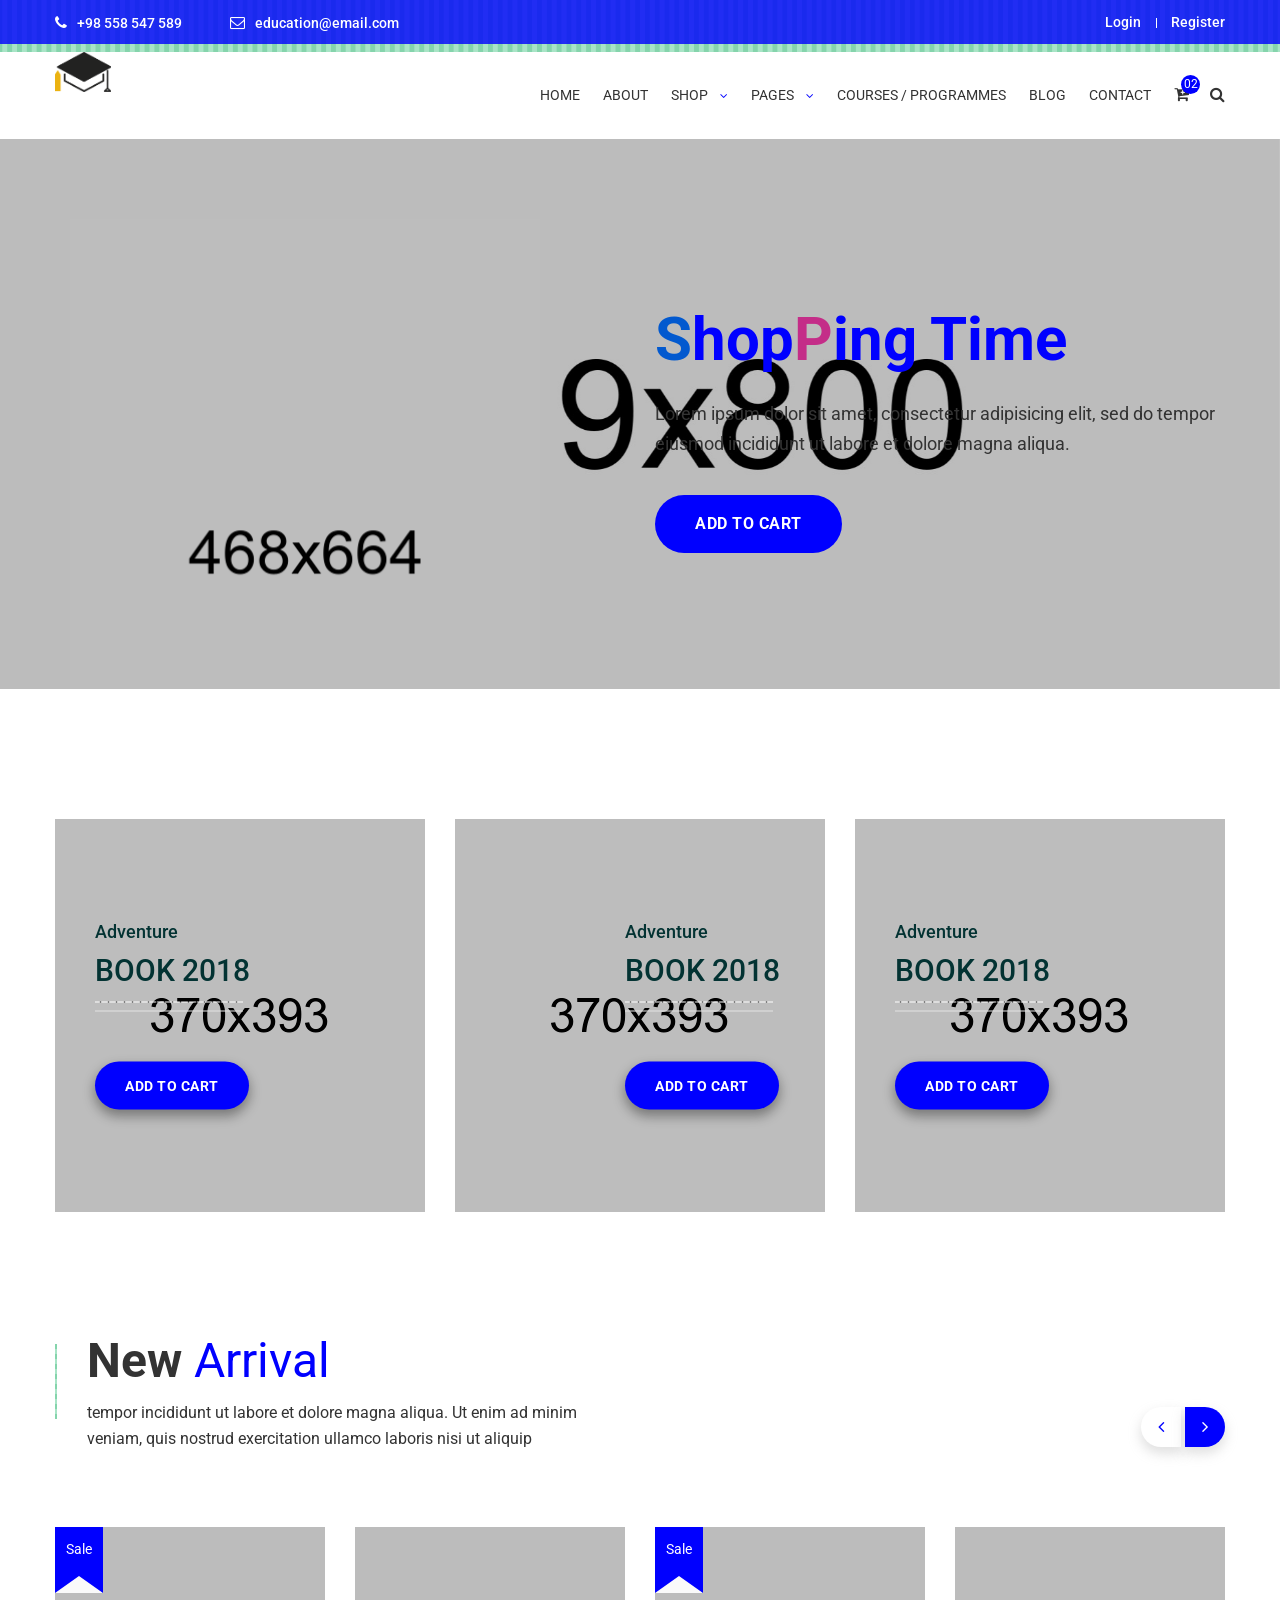
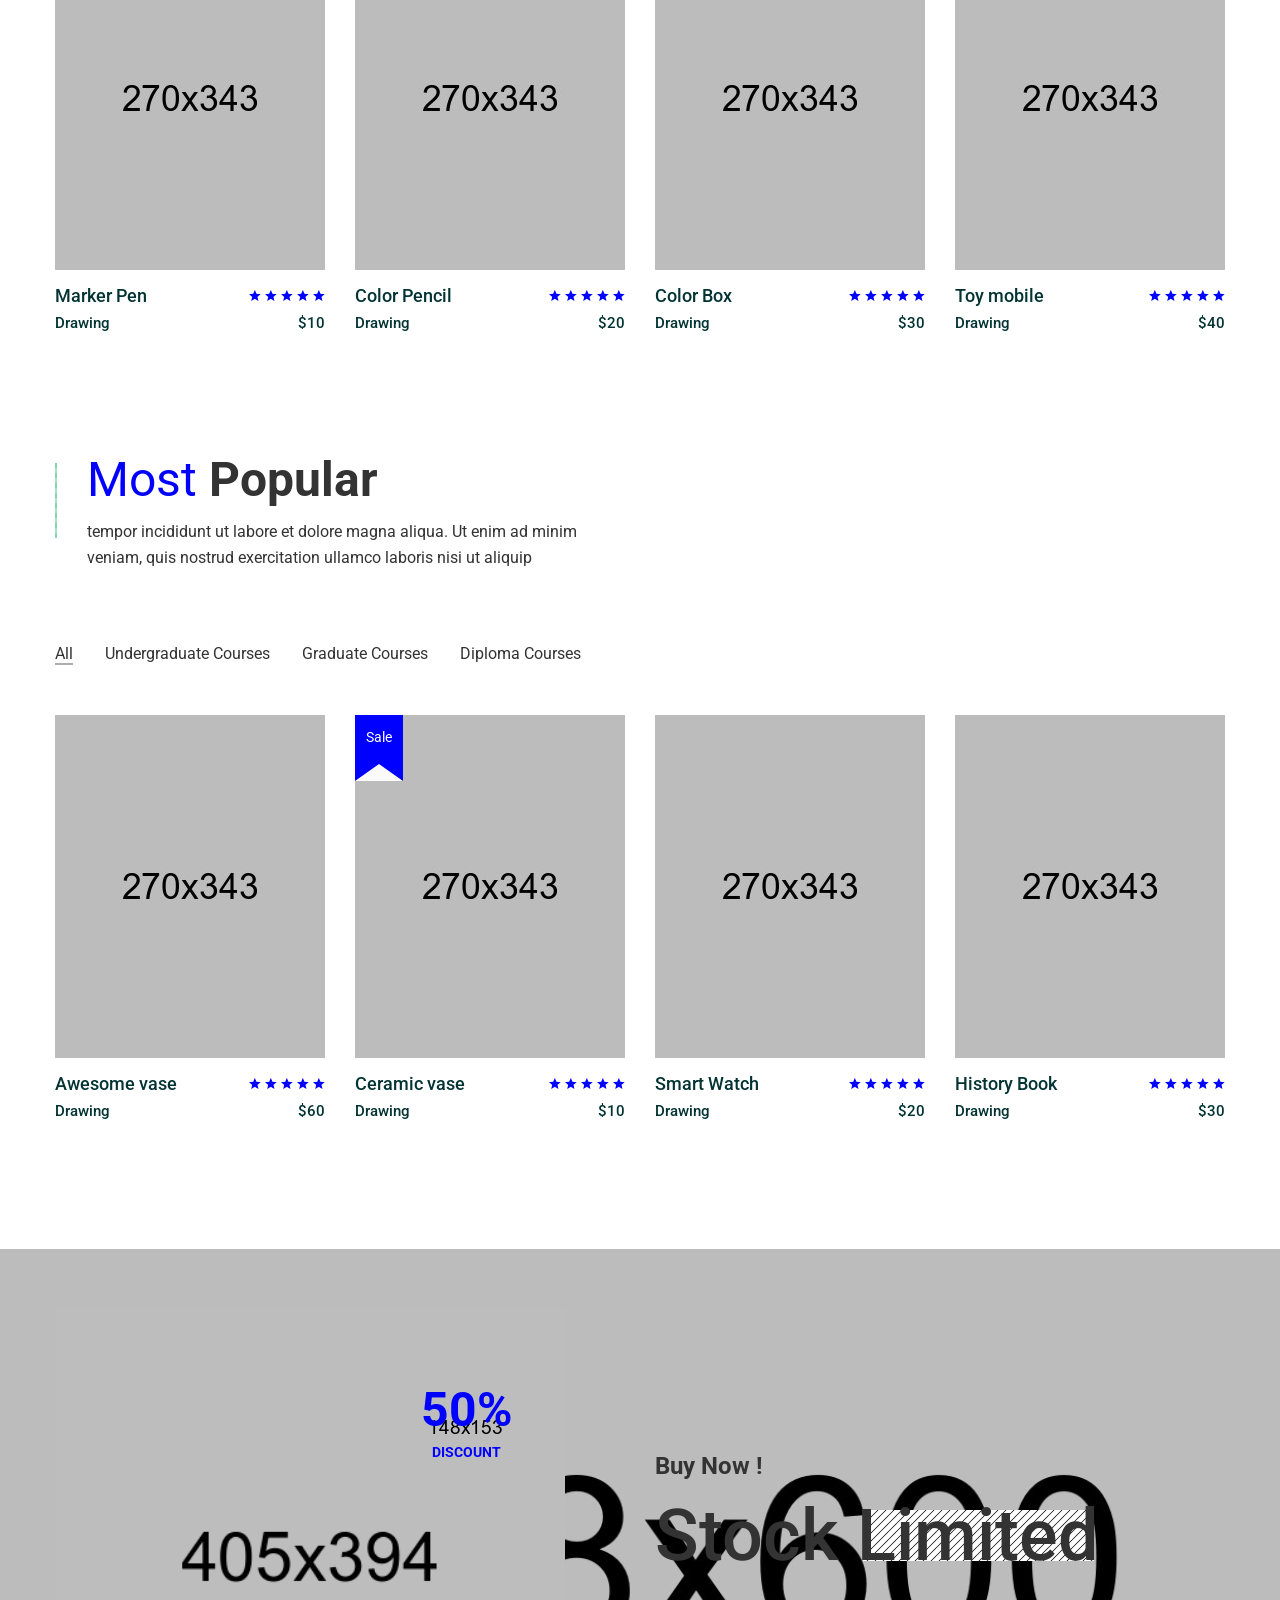
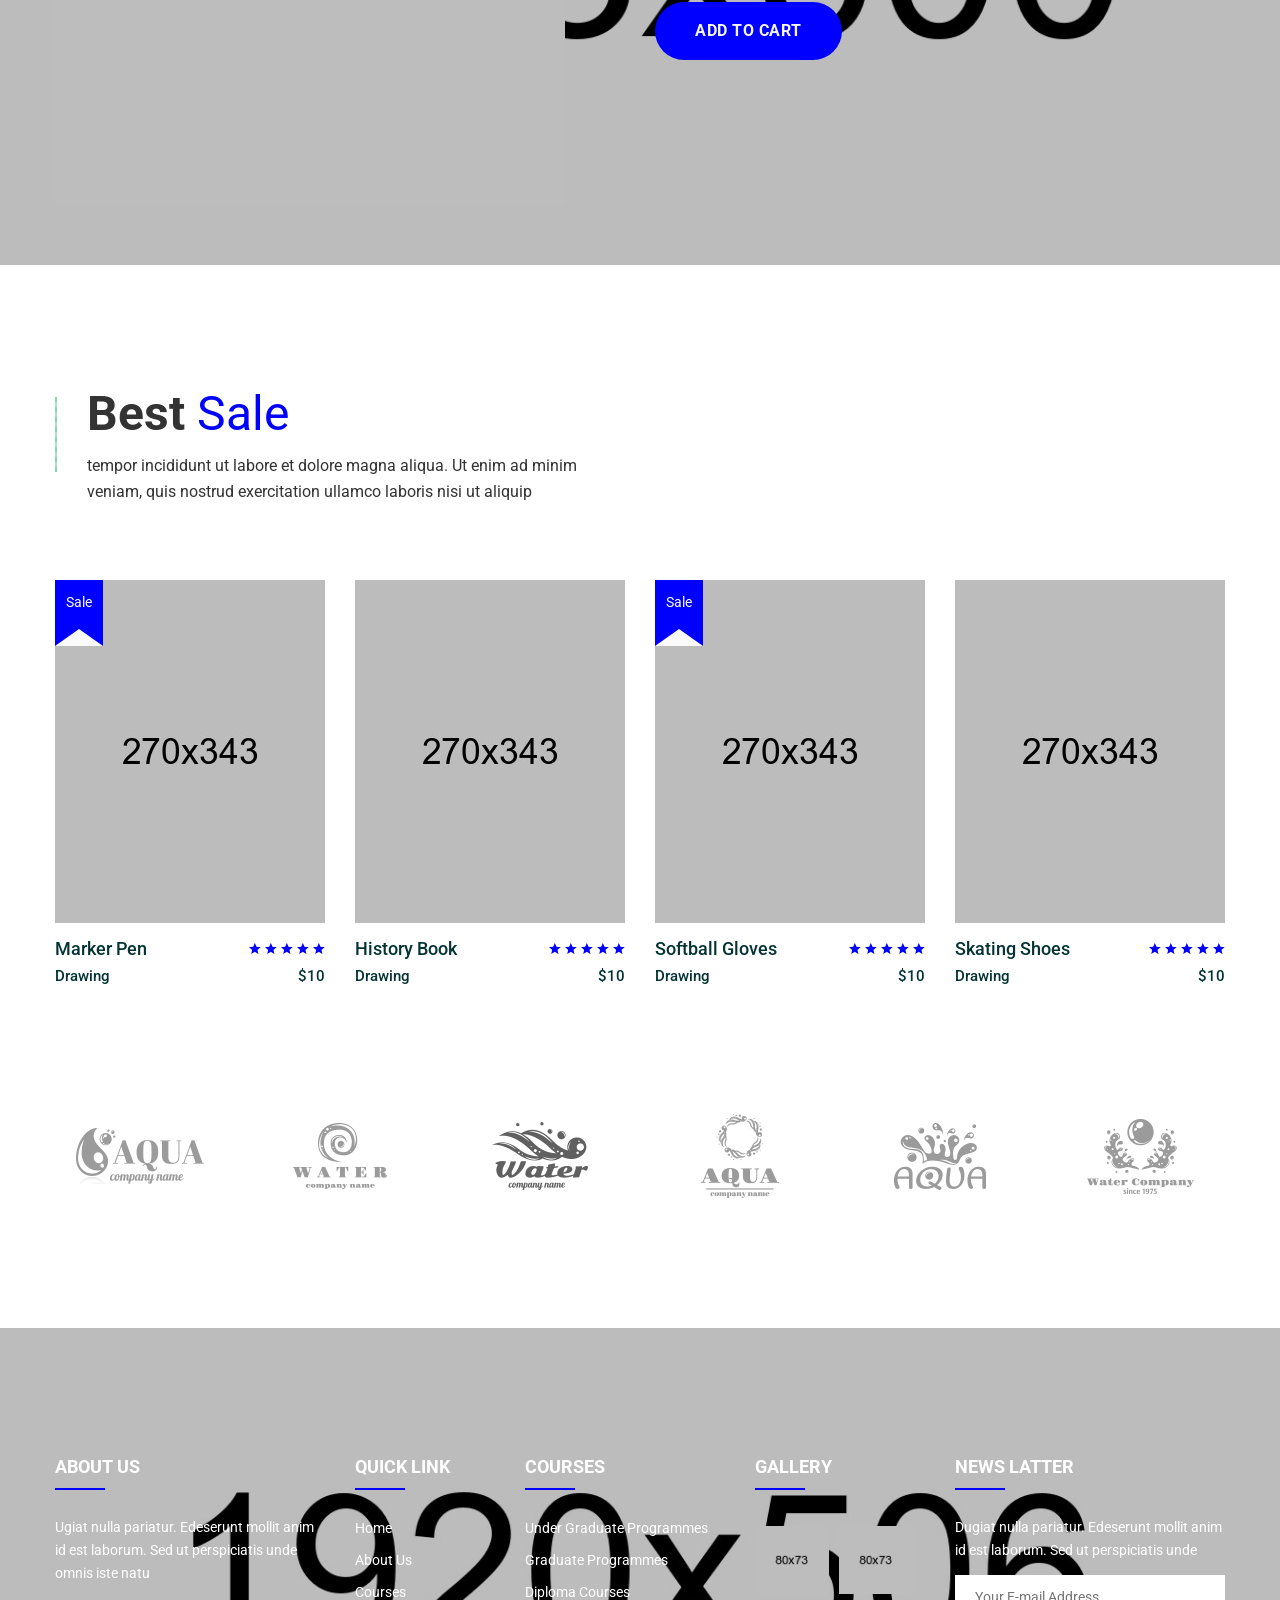
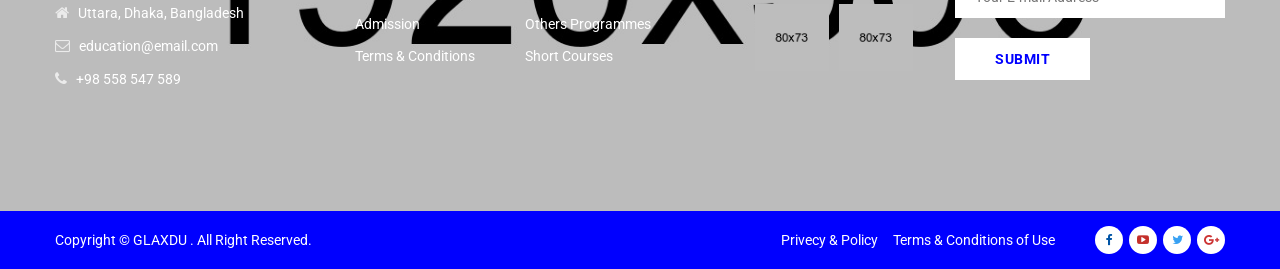
<file: index-3.html>
<!doctype html>
<html class="no-js" lang="zxx">

<head>
    <meta charset="utf-8">
    <meta http-equiv="x-ua-compatible" content="ie=edge">
    <title>Glaxdu - Education Bootstrap 4 Template</title>
    <meta name="description" content="">
    <meta name="viewport" content="width=device-width, initial-scale=1">
    <!-- Favicon -->
    <link rel="shortcut icon" type="image/x-icon" href="assets/img/favicon.png">
    
    <!-- CSS
	============================================ -->
   
    <!-- Bootstrap CSS -->
    <link rel="stylesheet" href="assets/css/bootstrap.min.css">
    
    <!-- Icon Font CSS -->
    <link rel="stylesheet" href="assets/css/icons.min.css">
    
    <!-- Plugins CSS -->
    <link rel="stylesheet" href="assets/css/plugins.css">
    
    <!-- Main Style CSS -->
    <link rel="stylesheet" href="assets/css/style.css">
    
    <!-- Modernizer JS -->
    <script src="assets/js/vendor/modernizr-3.11.7.min.js"></script>
</head>

<body>
<header class="header-area">
    <div class="header-top bg-img" style="background-image:url(assets/img/icon-img/header-shape.png);">
        <div class="container">
            <div class="row">
                <div class="col-lg-6 col-md-7 col-12 col-sm-8">
                    <div class="header-contact">
                        <ul>
                            <li><i class="fa fa-phone"></i> +98 558 547 589</li>
                            <li><i class="fa fa-envelope-o"></i><a href="#">education@email.com</a></li>
                        </ul>
                    </div>
                </div>
                <div class="col-lg-6 col-md-5 col-12 col-sm-4">
                    <div class="login-register">
                        <ul>
                            <li><a href="login-register.html">Login</a></li>
                            <li><a href="login-register.html">Register</a></li>
                        </ul>
                    </div>
                </div>
            </div>
        </div>
    </div>
    <div class="header-bottom sticky-bar clearfix">
        <div class="container">
            <div class="row">
                <div class="col-lg-2 col-md-6 col-4">
                    <div class="logo">
                        <a href="index.html">
                            <img alt="" src="assets/img/logo/logo.png">
                        </a>
                    </div>
                </div>
                <div class="col-lg-10 col-md-6 col-8">
                    <div class="menu-cart-wrap">
                        <div class="main-menu">
                            <nav>
                                <ul>
                                    <li><a href="index.html"> HOME </a>
                                        <ul class="submenu">
                                            <li><a href="index.html">home version 1</a></li>
                                            <li><a href="index-2.html">home version 2</a></li>
                                            <li><a href="index-3.html">home version 3</a></li>
                                        </ul>
                                    </li>
                                    <li><a href="about-us.html"> ABOUT  </a></li>
                                    <li class="mega-menu-position top-hover"><a href="shop.html"> SHOP <i class="fa fa-angle-down"></i> </a>
                                        <ul class="mega-menu">
                                            <li>
                                                <ul>
                                                    <li class="mega-menu-title"><a href="#">Categories 01</a></li>
                                                    <li><a href="shop.html">bag</a></li>
                                                    <li><a href="shop.html">Pen</a></li>
                                                    <li><a href="shop.html">Erasers</a></li>
                                                    <li><a href="shop.html">Glue sticks</a></li>
                                                    <li><a href="shop.html">Lunchbox </a></li>
                                                    <li><a href="shop.html">Pencil box </a></li>
                                                </ul>
                                            </li>
                                            <li>
                                                <ul>
                                                    <li class="mega-menu-title"><a href="#">Categories 02</a></li>
                                                    <li><a href="shop.html">bag</a></li>
                                                    <li><a href="shop.html">Pen</a></li>
                                                    <li><a href="shop.html">Erasers</a></li>
                                                    <li><a href="shop.html">Glue sticks</a></li>
                                                    <li><a href="shop.html">Lunchbox </a></li>
                                                    <li><a href="shop.html">Pencil box </a></li>
                                                </ul>
                                            </li>
                                            <li>
                                                <ul>
                                                    <li class="mega-menu-title"><a href="#">Categories 03</a></li>
                                                    <li><a href="shop.html">bag</a></li>
                                                    <li><a href="shop.html">Pen</a></li>
                                                    <li><a href="shop.html">Erasers</a></li>
                                                    <li><a href="shop.html">Glue sticks</a></li>
                                                    <li><a href="shop.html">Lunchbox </a></li>
                                                    <li><a href="shop.html">Pencil box </a></li>
                                                </ul>
                                            </li>
                                            <li>
                                                <ul>
                                                    <li class="mega-menu-title"><a href="#">Categories 04</a></li>
                                                    <li><a href="shop.html">bag</a></li>
                                                    <li><a href="shop.html">Pen</a></li>
                                                    <li><a href="shop.html">Erasers</a></li>
                                                    <li><a href="shop.html">Glue sticks</a></li>
                                                    <li><a href="shop.html">Lunchbox </a></li>
                                                    <li><a href="shop.html">Pencil box </a></li>
                                                </ul>
                                            </li>
                                        </ul>
                                    </li>
                                    <li><a href="#"> PAGES <i class="fa fa-angle-down"></i> </a>
                                        <ul class="submenu">
                                            <li><a href="course.html">course page</a></li>
                                            <li><a href="event.html">event page</a></li>
                                            <li><a href="shop.html">shop page</a></li>
                                            <li><a href="course-details.html">course details</a></li>
                                            <li><a href="event-details.html">event details</a></li>
                                            <li><a href="single-product.html">single product</a></li>
                                            <li><a href="cart.html">cart page</a></li>
                                            <li><a href="checkout.html">checkout</a></li>
                                            <li><a href="wishlist.html">wishlist</a></li>
                                            <li><a href="login-register.html">login / register</a></li>
                                        </ul>
                                    </li>
                                    <li><a href="course.html"> COURSES / PROGRAMMES</a></li>
                                    <li><a href="blog.html"> BLOG </a>
                                        <ul class="submenu">
                                            <li><a href="blog.html">blog</a></li>
                                            <li><a href="blog-details.html">blog details</a></li>
                                        </ul>
                                    </li>
                                    <li><a href="contact.html"> CONTACT </a></li>
                                </ul>
                            </nav>
                        </div>
                        <div class="cart-search-wrap">
                            <div class="cart-wrap">
                                <button class="icon-cart">
                                    <i class="fa fa-cart-plus"></i>
                                    <span class="count-style">02</span>
                                </button>
                                <div class="shopping-cart-content">
                                    <ul>
                                        <li class="single-shopping-cart">
                                            <div class="shopping-cart-img">
                                                <a href="#"><img alt="" src="assets/img/cart/cart-1.png"></a>
                                            </div>
                                            <div class="shopping-cart-title">
                                                <h4><a href="#">Color Box </a></h4>
                                                <h6>Qty: 02</h6>
                                                <span>$260.00</span>
                                            </div>
                                            <div class="shopping-cart-delete">
                                                <a href="#"><i class="fa fa-times-circle"></i></a>
                                            </div>
                                        </li>
                                        <li class="single-shopping-cart">
                                            <div class="shopping-cart-img">
                                                <a href="#"><img alt="" src="assets/img/cart/cart-2.png"></a>
                                            </div>
                                            <div class="shopping-cart-title">
                                                <h4><a href="#">Color Box </a></h4>
                                                <h6>Qty: 02</h6>
                                                <span>$260.00</span>
                                            </div>
                                            <div class="shopping-cart-delete">
                                                <a href="#"><i class="fa fa-times-circle"></i></a>
                                            </div>
                                        </li>
                                    </ul>
                                    <div class="shopping-cart-total">
                                        <h4>Shipping : <span>$20.00</span></h4>
                                        <h4>Total : <span class="shop-total">$260.00</span></h4>
                                    </div>
                                    <div class="shopping-cart-btn">
                                        <a class="default-btn btn-hover" href="cart.html">view cart</a>
                                        <a class="default-btn btn-hover" href="checkout.html">checkout</a>
                                    </div>
                                </div>
                            </div>
                            <div class="header-search">
                                <button class="search-toggle">
                                    <i class="fa fa-search"></i>
                                </button>
                                <div class="search-content">
                                    <form action="#">
                                        <input type="text" placeholder="Search">
                                        <button>
                                            <i class="fa fa-search"></i>
                                        </button>
                                    </form>
                                </div>
                            </div>
                        </div>
                    </div>
                </div>
            </div>
            <div class="mobile-menu-area">
                <div class="mobile-menu">
                    <nav id="mobile-menu-active">
                        <ul class="menu-overflow">
                            <li><a href="index.html">HOME</a>
                                <ul>
                                    <li><a href="index.html">home version 1</a></li>
                                    <li><a href="index-2.html">home version 2</a></li>
                                    <li><a href="index-3.html">home version 3</a></li>
                                </ul>
                            </li>
                            <li><a href="about-us.html">About</a></li>
                            <li><a href="shop.html">Shop</a>
                                <ul>
                                    <li><a href="#">Categories 01</a>
                                        <ul>
                                            <li><a href="shop.html">bag</a></li>
                                            <li><a href="shop.html">Pen</a></li>
                                            <li><a href="shop.html">Erasers</a></li>
                                            <li><a href="shop.html">Glue sticks</a></li>
                                            <li><a href="shop.html">Lunchbox </a></li>
                                            <li><a href="shop.html">Pencil box </a></li>
                                        </ul>
                                    </li>
                                    <li><a href="#">Categories 02</a>
                                        <ul>
                                            <li><a href="shop.html">bag</a></li>
                                            <li><a href="shop.html">Pen</a></li>
                                            <li><a href="shop.html">Erasers</a></li>
                                            <li><a href="shop.html">Glue sticks</a></li>
                                            <li><a href="shop.html">Lunchbox </a></li>
                                            <li><a href="shop.html">Pencil box </a></li>
                                        </ul>
                                    </li>
                                    <li><a href="#">Categories 03</a>
                                        <ul>
                                            <li><a href="shop.html">bag</a></li>
                                            <li><a href="shop.html">Pen</a></li>
                                            <li><a href="shop.html">Erasers</a></li>
                                            <li><a href="shop.html">Glue sticks</a></li>
                                            <li><a href="shop.html">Lunchbox </a></li>
                                            <li><a href="shop.html">Pencil box </a></li>
                                        </ul>
                                    </li>
                                    <li><a href="#">Categories 04</a>
                                        <ul>
                                            <li><a href="shop.html">bag</a></li>
                                            <li><a href="shop.html">Pen</a></li>
                                            <li><a href="shop.html">Erasers</a></li>
                                            <li><a href="shop.html">Glue sticks</a></li>
                                            <li><a href="shop.html">Lunchbox </a></li>
                                            <li><a href="shop.html">Pencil box </a></li>
                                        </ul>
                                    </li>
                                </ul>
                            </li>
                            <li><a href="#">Pages</a>
                                <ul>
                                    <li><a href="course.html">course page</a></li>
                                    <li><a href="event.html">event page</a></li>
                                    <li><a href="shop.html">shop page</a></li>
                                    <li><a href="course-details.html">course details</a></li>
                                    <li><a href="event-details.html">event details</a></li>
                                    <li><a href="single-product.html">single product</a></li>
                                    <li><a href="cart.html">cart page</a></li>
                                    <li><a href="checkout.html">checkout</a></li>
                                    <li><a href="wishlist.html">wishlist</a></li>
                                    <li><a href="login-register.html">login / register</a></li>
                                </ul>
                            </li>
                            <li><a href="about-us.html">About us</a></li>
                            <li><a href="blog.html">Blog</a>
                                <ul>
                                    <li><a href="blog.html">blog</a></li>
                                    <li><a href="blog-details.html">blog details</a></li>
                                </ul>
                            </li>
                            <li><a href="contact.html">Contact</a></li>
                        </ul>
                    </nav>
                </div>
            </div>
        </div>
    </div>
</header>
<div class="slider-area ">
    <div class="slider-active-2 owl-carousel nav-style-2">
        <div class="single-slider slider-height-3 bg-img pt-170" style="background-image:url(assets/img/slider/slider-bg.jpg);">
            <div class="container">
                <div class="row">
                    <div class="col-lg-6 col-md-6 col-sm-6">
                        <div class="slider-single-img2 slider-animated-2">
                            <img class="animated" src="assets/img/slider/single-slide-2.png" alt="">
                        </div>
                    </div>
                    <div class="col-lg-6 col-md-6 col-12 col-sm-6">
                        <div class="slider-content-3 slider-animated-2 pt-115 ml-55">
                            <h1 class="animated"><span class="text-blue">S</span>hop<span class="text-pink">P</span>ing Time</h1>
                            <p class="animated">Lorem ipsum dolor sit amet, consectetur adipisicing elit, sed do tempor eiusmod incididunt ut labore et dolore magna aliqua. </p>
                            <div class="slider-btn">
                                <a class="animated default-btn btn-green-color" href="cart.html">ADD TO CART</a>
                            </div>
                        </div>
                    </div>
                </div>
            </div>
        </div>
        <div class="single-slider slider-height-3 bg-img pt-170" style="background-image:url(assets/img/slider/slider-5.jpg);">
            <div class="container">
                <div class="row">
                    <div class="col-lg-6 col-md-6 col-sm-6">
                        <div class="slider-single-img2 slider-animated-2">
                            <img class="animated" src="assets/img/slider/single-slide-2.png" alt="">
                        </div>
                    </div>
                    <div class="col-lg-6 col-md-6 col-12 col-sm-6">
                        <div class="slider-content-3 slider-animated-2 pt-115 ml-55">
                            <h1 class="animated"><span class="text-blue">S</span>hop<span class="text-pink">P</span>ing Time</h1>
                            <p class="animated">Lorem ipsum dolor sit amet, consectetur adipisicing elit, sed do tempor eiusmod incididunt ut labore et dolore magna aliqua.</p>
                            <div class="slider-btn">
                                <a class="animated default-btn btn-green-color" href="cart.html">ADD TO CART</a>
                            </div>
                        </div>
                    </div>
                </div>
            </div>
        </div>
    </div>
</div>
<div class="banner-area pt-130 pb-100">
    <div class="container">
        <div class="row">
            <div class="col-lg-4 col-md-4">
                <div class="single-banner mb-30">
                    <div class="banner-img">
                        <a href="#"><img src="assets/img/banner/book-1.png" alt=""></a>
                    </div>
                    <div class="banner-content">
                        <h5>Adventure</h5>
                        <h2>BOOK 2018</h2>
                        <div class="banner-shape">
                            <img src="assets/img/icon-img/banner-shape.png" alt="">
                        </div>
                        <div class="banner-btn">
                            <a class="default-btn" href="#">ADD TO CART</a>
                        </div>
                    </div>
                </div>
            </div>
            <div class="col-lg-4 col-md-4">
                <div class="single-banner second-banner mb-30">
                    <div class="banner-img">
                        <a href="#"><img src="assets/img/banner/book-2.png" alt=""></a>
                    </div>
                    <div class="banner-content">
                        <h5>Adventure</h5>
                        <h2>BOOK 2018</h2>
                        <div class="banner-shape">
                            <img src="assets/img/icon-img/banner-shape.png" alt="">
                        </div>
                        <div class="banner-btn">
                            <a class="default-btn" href="#">ADD TO CART</a>
                        </div>
                    </div>
                </div>
            </div>
            <div class="col-lg-4 col-md-4">
                <div class="single-banner mb-30">
                    <div class="banner-img">
                        <a href="#"><img src="assets/img/banner/book-3.png" alt=""></a>
                    </div>
                    <div class="banner-content">
                        <h5>Adventure</h5>
                        <h2>BOOK 2018</h2>
                        <div class="banner-shape">
                            <img src="assets/img/icon-img/banner-shape.png" alt="">
                        </div>
                        <div class="banner-btn">
                            <a class="default-btn" href="#">ADD TO CART</a>
                        </div>
                    </div>
                </div>
            </div>
        </div>
    </div>
</div>
<div class="producta-area pb-130">
    <div class="container">
        <div class="section-title mb-75 mrg-bottom-small">
            <h2>New <span>Arrival</span></h2>
            <p>tempor incididunt ut labore et dolore magna aliqua. Ut enim ad minim <br>veniam, quis nostrud exercitation ullamco laboris nisi ut aliquip </p>
        </div>
        <div class="producta-active">
            <div class="product-wrap">
                <div class="product-img">
                    <a href="single-product.html"><img src="assets/img/product/pro-1.jpg" alt=""></a>
                    <span>Sale</span>
                    <div class="product-action">
                        <ul>
                            <li><a title="Add To Cart" href="#"><i class="fa fa-cart-arrow-down"></i></a></li>
                            <li><a title="Compare" href="#"><i class="fa fa-random"></i></a></li>
                            <li><a title="Wishlist" href="#"><i class="fa fa-heart-o"></i></a></li>
                            <li><a title="Quick View" data-toggle="modal" data-target="#exampleModal" href="#"><i class="fa fa-eye"></i></a></li>
                        </ul>
                    </div>
                </div>
                <div class="product-content">
                    <div class="pro-title-rating-wrap">
                        <div class="product-title">
                            <h3><a href="single-product.html">Marker Pen</a></h3>
                        </div>
                        <div class="product-rating">
                            <i class="zmdi zmdi-star"></i>
                            <i class="zmdi zmdi-star"></i>
                            <i class="zmdi zmdi-star"></i>
                            <i class="zmdi zmdi-star"></i>
                            <i class="zmdi zmdi-star"></i>
                        </div>
                    </div>
                    <div class="pro-category-price">
                        <span class="pro-category">Drawing</span>
                        <span class="pro-price">$10</span>
                    </div>
                </div>
            </div>
            <div class="product-wrap">
                <div class="product-img">
                    <a href="single-product.html"><img src="assets/img/product/pro-2.jpg" alt=""></a>
                    <div class="product-action">
                        <ul>
                            <li><a title="Add To Cart" href="#"><i class="fa fa-cart-arrow-down"></i></a></li>
                            <li><a title="Compare" href="#"><i class="fa fa-random"></i></a></li>
                            <li><a title="Wishlist" href="#"><i class="fa fa-heart-o"></i></a></li>
                            <li><a title="Quick View" data-toggle="modal" data-target="#exampleModal" href="#"><i class="fa fa-eye"></i></a></li>
                        </ul>
                    </div>
                </div>
                <div class="product-content">
                    <div class="pro-title-rating-wrap">
                        <div class="product-title">
                            <h3><a href="single-product.html">Color Pencil</a></h3>
                        </div>
                        <div class="product-rating">
                            <i class="zmdi zmdi-star"></i>
                            <i class="zmdi zmdi-star"></i>
                            <i class="zmdi zmdi-star"></i>
                            <i class="zmdi zmdi-star"></i>
                            <i class="zmdi zmdi-star"></i>
                        </div>
                    </div>
                    <div class="pro-category-price">
                        <span class="pro-category">Drawing</span>
                        <span class="pro-price">$20</span>
                    </div>
                </div>
            </div>
            <div class="product-wrap">
                <div class="product-img">
                    <a href="single-product.html"><img src="assets/img/product/pro-3.jpg" alt=""></a>
                    <span>Sale</span>
                    <div class="product-action">
                        <ul>
                            <li><a title="Add To Cart" href="#"><i class="fa fa-cart-arrow-down"></i></a></li>
                            <li><a title="Compare" href="#"><i class="fa fa-random"></i></a></li>
                            <li><a title="Wishlist" href="#"><i class="fa fa-heart-o"></i></a></li>
                            <li><a title="Quick View" data-toggle="modal" data-target="#exampleModal" href="#"><i class="fa fa-eye"></i></a></li>
                        </ul>
                    </div>
                </div>
                <div class="product-content">
                    <div class="pro-title-rating-wrap">
                        <div class="product-title">
                            <h3><a href="single-product.html">Color Box</a></h3>
                        </div>
                        <div class="product-rating">
                            <i class="zmdi zmdi-star"></i>
                            <i class="zmdi zmdi-star"></i>
                            <i class="zmdi zmdi-star"></i>
                            <i class="zmdi zmdi-star"></i>
                            <i class="zmdi zmdi-star"></i>
                        </div>
                    </div>
                    <div class="pro-category-price">
                        <span class="pro-category">Drawing</span>
                        <span class="pro-price">$30</span>
                    </div>
                </div>
            </div>
            <div class="product-wrap">
                <div class="product-img">
                    <a href="single-product.html"><img src="assets/img/product/pro-4.jpg" alt=""></a>
                    <div class="product-action">
                        <ul>
                            <li><a title="Add To Cart" href="#"><i class="fa fa-cart-arrow-down"></i></a></li>
                            <li><a title="Compare" href="#"><i class="fa fa-random"></i></a></li>
                            <li><a title="Wishlist" href="#"><i class="fa fa-heart-o"></i></a></li>
                            <li><a title="Quick View" data-toggle="modal" data-target="#exampleModal" href="#"><i class="fa fa-eye"></i></a></li>
                        </ul>
                    </div>
                </div>
                <div class="product-content">
                    <div class="pro-title-rating-wrap">
                        <div class="product-title">
                            <h3><a href="single-product.html">Toy mobile</a></h3>
                        </div>
                        <div class="product-rating">
                            <i class="zmdi zmdi-star"></i>
                            <i class="zmdi zmdi-star"></i>
                            <i class="zmdi zmdi-star"></i>
                            <i class="zmdi zmdi-star"></i>
                            <i class="zmdi zmdi-star"></i>
                        </div>
                    </div>
                    <div class="pro-category-price">
                        <span class="pro-category">Drawing</span>
                        <span class="pro-price">$40</span>
                    </div>
                </div>
            </div>
            <div class="product-wrap">
                <div class="product-img">
                    <a href="single-product.html"><img src="assets/img/product/pro-2.jpg" alt=""></a>
                    <span>Sale</span>
                    <div class="product-action">
                        <ul>
                            <li><a title="Add To Cart" href="#"><i class="fa fa-cart-arrow-down"></i></a></li>
                            <li><a title="Compare" href="#"><i class="fa fa-random"></i></a></li>
                            <li><a title="Wishlist" href="#"><i class="fa fa-heart-o"></i></a></li>
                            <li><a title="Quick View" data-toggle="modal" data-target="#exampleModal" href="#"><i class="fa fa-eye"></i></a></li>
                        </ul>
                    </div>
                </div>
                <div class="product-content">
                    <div class="pro-title-rating-wrap">
                        <div class="product-title">
                            <h3><a href="single-product.html">Color Pencil</a></h3>
                        </div>
                        <div class="product-rating">
                            <i class="zmdi zmdi-star"></i>
                            <i class="zmdi zmdi-star"></i>
                            <i class="zmdi zmdi-star"></i>
                            <i class="zmdi zmdi-star"></i>
                            <i class="zmdi zmdi-star"></i>
                        </div>
                    </div>
                    <div class="pro-category-price">
                        <span class="pro-category">Drawing</span>
                        <span class="pro-price">$50</span>
                    </div>
                </div>
            </div>
        </div>
    </div>
</div>
<div class="popular-product-area pb-100">
    <div class="container">
        <div class="section-title mb-75">
            <h2><span>Most</span> Popular </h2>
            <p>tempor incididunt ut labore et dolore magna aliqua. Ut enim ad minim <br>veniam, quis nostrud exercitation ullamco laboris nisi ut aliquip </p>
        </div>
        <div class="admission-tab-list tab-list-2 nav pb-50">
            <a class="active" href="#course-categorie-1" data-toggle="tab" >
                <h4>all </h4>
            </a>
            <a href="#course-categorie-2" data-toggle="tab">
                <h4> Undergraduate Courses </h4>
            </a>
            <a href="#course-categorie-3" data-toggle="tab">
                <h4>Graduate Courses </h4>
            </a>
            <a href="#course-categorie-4" data-toggle="tab">
                <h4>Diploma Courses </h4>
            </a>
        </div>
        <div class="tab-content jump">
            <div class="tab-pane active" id="course-categorie-1">
                <div class="row">
                    <div class="col-lg-3 col-md-6 col-sm-6">
                        <div class="product-wrap mb-30">
                            <div class="product-img">
                                <a href="single-product.html"><img src="assets/img/product/pro-5.jpg" alt=""></a>
                                <div class="product-action">
                                    <ul>
                                        <li><a title="Add To Cart" href="#"><i class="fa fa-cart-arrow-down"></i></a></li>
                                        <li><a title="Compare" href="#"><i class="fa fa-random"></i></a></li>
                                        <li><a title="Wishlist" href="#"><i class="fa fa-heart-o"></i></a></li>
                                        <li><a title="Quick View" data-toggle="modal" data-target="#exampleModal" href="#"><i class="fa fa-eye"></i></a></li>
                                    </ul>
                                </div>
                            </div>
                            <div class="product-content">
                                <div class="pro-title-rating-wrap">
                                    <div class="product-title">
                                        <h3><a href="single-product.html">Awesome vase</a></h3>
                                    </div>
                                    <div class="product-rating">
                                        <i class="zmdi zmdi-star"></i>
                                        <i class="zmdi zmdi-star"></i>
                                        <i class="zmdi zmdi-star"></i>
                                        <i class="zmdi zmdi-star"></i>
                                        <i class="zmdi zmdi-star"></i>
                                    </div>
                                </div>
                                <div class="pro-category-price">
                                    <span class="pro-category">Drawing</span>
                                    <span class="pro-price">$60</span>
                                </div>
                            </div>
                        </div>
                    </div>
                    <div class="col-lg-3 col-md-6 col-sm-6">
                        <div class="product-wrap mb-30">
                            <div class="product-img">
                                <a href="single-product.html"><img src="assets/img/product/pro-6.jpg" alt=""></a>
                                <span>Sale</span>
                                <div class="product-action">
                                    <ul>
                                        <li><a title="Add To Cart" href="#"><i class="fa fa-cart-arrow-down"></i></a></li>
                                        <li><a title="Compare" href="#"><i class="fa fa-random"></i></a></li>
                                        <li><a title="Wishlist" href="#"><i class="fa fa-heart-o"></i></a></li>
                                        <li><a title="Quick View" data-toggle="modal" data-target="#exampleModal" href="#"><i class="fa fa-eye"></i></a></li>
                                    </ul>
                                </div>
                            </div>
                            <div class="product-content">
                                <div class="pro-title-rating-wrap">
                                    <div class="product-title">
                                        <h3><a href="single-product.html">Ceramic vase</a></h3>
                                    </div>
                                    <div class="product-rating">
                                        <i class="zmdi zmdi-star"></i>
                                        <i class="zmdi zmdi-star"></i>
                                        <i class="zmdi zmdi-star"></i>
                                        <i class="zmdi zmdi-star"></i>
                                        <i class="zmdi zmdi-star"></i>
                                    </div>
                                </div>
                                <div class="pro-category-price">
                                    <span class="pro-category">Drawing</span>
                                    <span class="pro-price">$10</span>
                                </div>
                            </div>
                        </div>
                    </div>
                    <div class="col-lg-3 col-md-6 col-sm-6">
                        <div class="product-wrap mb-30">
                            <div class="product-img">
                                <a href="single-product.html"><img src="assets/img/product/pro-7.jpg" alt=""></a>
                                <div class="product-action">
                                    <ul>
                                        <li><a title="Add To Cart" href="#"><i class="fa fa-cart-arrow-down"></i></a></li>
                                        <li><a title="Compare" href="#"><i class="fa fa-random"></i></a></li>
                                        <li><a title="Wishlist" href="#"><i class="fa fa-heart-o"></i></a></li>
                                        <li><a title="Quick View" data-toggle="modal" data-target="#exampleModal" href="#"><i class="fa fa-eye"></i></a></li>
                                    </ul>
                                </div>
                            </div>
                            <div class="product-content">
                                <div class="pro-title-rating-wrap">
                                    <div class="product-title">
                                        <h3><a href="single-product.html">Smart Watch</a></h3>
                                    </div>
                                    <div class="product-rating">
                                        <i class="zmdi zmdi-star"></i>
                                        <i class="zmdi zmdi-star"></i>
                                        <i class="zmdi zmdi-star"></i>
                                        <i class="zmdi zmdi-star"></i>
                                        <i class="zmdi zmdi-star"></i>
                                    </div>
                                </div>
                                <div class="pro-category-price">
                                    <span class="pro-category">Drawing</span>
                                    <span class="pro-price">$20</span>
                                </div>
                            </div>
                        </div>
                    </div>
                    <div class="col-lg-3 col-md-6 col-sm-6">
                        <div class="product-wrap mb-30">
                            <div class="product-img">
                                <a href="single-product.html"><img src="assets/img/product/pro-8.jpg" alt=""></a>
                                <div class="product-action">
                                    <ul>
                                        <li><a title="Add To Cart" href="#"><i class="fa fa-cart-arrow-down"></i></a></li>
                                        <li><a title="Compare" href="#"><i class="fa fa-random"></i></a></li>
                                        <li><a title="Wishlist" href="#"><i class="fa fa-heart-o"></i></a></li>
                                        <li><a title="Quick View" data-toggle="modal" data-target="#exampleModal" href="#"><i class="fa fa-eye"></i></a></li>
                                    </ul>
                                </div>
                            </div>
                            <div class="product-content">
                                <div class="pro-title-rating-wrap">
                                    <div class="product-title">
                                        <h3><a href="single-product.html">History Book</a></h3>
                                    </div>
                                    <div class="product-rating">
                                        <i class="zmdi zmdi-star"></i>
                                        <i class="zmdi zmdi-star"></i>
                                        <i class="zmdi zmdi-star"></i>
                                        <i class="zmdi zmdi-star"></i>
                                        <i class="zmdi zmdi-star"></i>
                                    </div>
                                </div>
                                <div class="pro-category-price">
                                    <span class="pro-category">Drawing</span>
                                    <span class="pro-price">$30</span>
                                </div>
                            </div>
                        </div>
                    </div>
                </div>
            </div>
            <div class="tab-pane" id="course-categorie-2">
                <div class="row">
                    <div class="col-lg-3 col-md-6 col-sm-6">
                        <div class="product-wrap mb-30">
                            <div class="product-img">
                                <a href="single-product.html"><img src="assets/img/product/pro-8.jpg" alt=""></a>
                                <div class="product-action">
                                    <ul>
                                        <li><a title="Add To Cart" href="#"><i class="fa fa-cart-arrow-down"></i></a></li>
                                        <li><a title="Compare" href="#"><i class="fa fa-random"></i></a></li>
                                        <li><a title="Wishlist" href="#"><i class="fa fa-heart-o"></i></a></li>
                                        <li><a title="Quick View" data-toggle="modal" data-target="#exampleModal" href="#"><i class="fa fa-eye"></i></a></li>
                                    </ul>
                                </div>
                            </div>
                            <div class="product-content">
                                <div class="pro-title-rating-wrap">
                                    <div class="product-title">
                                        <h3><a href="single-product.html">Color Box</a></h3>
                                    </div>
                                    <div class="product-rating">
                                        <i class="zmdi zmdi-star"></i>
                                        <i class="zmdi zmdi-star"></i>
                                        <i class="zmdi zmdi-star"></i>
                                        <i class="zmdi zmdi-star"></i>
                                        <i class="zmdi zmdi-star"></i>
                                    </div>
                                </div>
                                <div class="pro-category-price">
                                    <span class="pro-category">Drawing</span>
                                    <span class="pro-price">$40</span>
                                </div>
                            </div>
                        </div>
                    </div>
                    <div class="col-lg-3 col-md-6 col-sm-6">
                        <div class="product-wrap mb-30">
                            <div class="product-img">
                                <a href="single-product.html"><img src="assets/img/product/pro-7.jpg" alt=""></a>
                                <div class="product-action">
                                    <ul>
                                        <li><a title="Add To Cart" href="#"><i class="fa fa-cart-arrow-down"></i></a></li>
                                        <li><a title="Compare" href="#"><i class="fa fa-random"></i></a></li>
                                        <li><a title="Wishlist" href="#"><i class="fa fa-heart-o"></i></a></li>
                                        <li><a title="Quick View" data-toggle="modal" data-target="#exampleModal" href="#"><i class="fa fa-eye"></i></a></li>
                                    </ul>
                                </div>
                            </div>
                            <div class="product-content">
                                <div class="pro-title-rating-wrap">
                                    <div class="product-title">
                                        <h3><a href="single-product.html">Color Box</a></h3>
                                    </div>
                                    <div class="product-rating">
                                        <i class="zmdi zmdi-star"></i>
                                        <i class="zmdi zmdi-star"></i>
                                        <i class="zmdi zmdi-star"></i>
                                        <i class="zmdi zmdi-star"></i>
                                        <i class="zmdi zmdi-star"></i>
                                    </div>
                                </div>
                                <div class="pro-category-price">
                                    <span class="pro-category">Drawing</span>
                                    <span class="pro-price">$50</span>
                                </div>
                            </div>
                        </div>
                    </div>
                    <div class="col-lg-3 col-md-6 col-sm-6">
                        <div class="product-wrap mb-30">
                            <div class="product-img">
                                <a href="single-product.html"><img src="assets/img/product/pro-6.jpg" alt=""></a>
                                <span>Sale</span>
                                <div class="product-action">
                                    <ul>
                                        <li><a title="Add To Cart" href="#"><i class="fa fa-cart-arrow-down"></i></a></li>
                                        <li><a title="Compare" href="#"><i class="fa fa-random"></i></a></li>
                                        <li><a title="Wishlist" href="#"><i class="fa fa-heart-o"></i></a></li>
                                        <li><a title="Quick View" data-toggle="modal" data-target="#exampleModal" href="#"><i class="fa fa-eye"></i></a></li>
                                    </ul>
                                </div>
                            </div>
                            <div class="product-content">
                                <div class="pro-title-rating-wrap">
                                    <div class="product-title">
                                        <h3><a href="single-product.html">Color Box</a></h3>
                                    </div>
                                    <div class="product-rating">
                                        <i class="zmdi zmdi-star"></i>
                                        <i class="zmdi zmdi-star"></i>
                                        <i class="zmdi zmdi-star"></i>
                                        <i class="zmdi zmdi-star"></i>
                                        <i class="zmdi zmdi-star"></i>
                                    </div>
                                </div>
                                <div class="pro-category-price">
                                    <span class="pro-category">Drawing</span>
                                    <span class="pro-price">$60</span>
                                </div>
                            </div>
                        </div>
                    </div>
                    <div class="col-lg-3 col-md-6 col-sm-6">
                        <div class="product-wrap mb-30">
                            <div class="product-img">
                                <a href="single-product.html"><img src="assets/img/product/pro-5.jpg" alt=""></a>
                                <div class="product-action">
                                    <ul>
                                        <li><a title="Add To Cart" href="#"><i class="fa fa-cart-arrow-down"></i></a></li>
                                        <li><a title="Compare" href="#"><i class="fa fa-random"></i></a></li>
                                        <li><a title="Wishlist" href="#"><i class="fa fa-heart-o"></i></a></li>
                                        <li><a title="Quick View" data-toggle="modal" data-target="#exampleModal" href="#"><i class="fa fa-eye"></i></a></li>
                                    </ul>
                                </div>
                            </div>
                            <div class="product-content">
                                <div class="pro-title-rating-wrap">
                                    <div class="product-title">
                                        <h3><a href="single-product.html">Color Box</a></h3>
                                    </div>
                                    <div class="product-rating">
                                        <i class="zmdi zmdi-star"></i>
                                        <i class="zmdi zmdi-star"></i>
                                        <i class="zmdi zmdi-star"></i>
                                        <i class="zmdi zmdi-star"></i>
                                        <i class="zmdi zmdi-star"></i>
                                    </div>
                                </div>
                                <div class="pro-category-price">
                                    <span class="pro-category">Drawing</span>
                                    <span class="pro-price">$70</span>
                                </div>
                            </div>
                        </div>
                    </div>
                </div>
            </div>
            <div class="tab-pane" id="course-categorie-3">
                <div class="row">
                    <div class="col-lg-3 col-md-6 col-sm-6">
                        <div class="product-wrap mb-30">
                            <div class="product-img">
                                <a href="single-product.html"><img src="assets/img/product/pro-7.jpg" alt=""></a>
                                <div class="product-action">
                                    <ul>
                                        <li><a title="Add To Cart" href="#"><i class="fa fa-cart-arrow-down"></i></a></li>
                                        <li><a title="Compare" href="#"><i class="fa fa-random"></i></a></li>
                                        <li><a title="Wishlist" href="#"><i class="fa fa-heart-o"></i></a></li>
                                        <li><a title="Quick View" data-toggle="modal" data-target="#exampleModal" href="#"><i class="fa fa-eye"></i></a></li>
                                    </ul>
                                </div>
                            </div>
                            <div class="product-content">
                                <div class="pro-title-rating-wrap">
                                    <div class="product-title">
                                        <h3><a href="single-product.html">Color Box</a></h3>
                                    </div>
                                    <div class="product-rating">
                                        <i class="zmdi zmdi-star"></i>
                                        <i class="zmdi zmdi-star"></i>
                                        <i class="zmdi zmdi-star"></i>
                                        <i class="zmdi zmdi-star"></i>
                                        <i class="zmdi zmdi-star"></i>
                                    </div>
                                </div>
                                <div class="pro-category-price">
                                    <span class="pro-category">Drawing</span>
                                    <span class="pro-price">$80</span>
                                </div>
                            </div>
                        </div>
                    </div>
                    <div class="col-lg-3 col-md-6 col-sm-6">
                        <div class="product-wrap mb-30">
                            <div class="product-img">
                                <a href="single-product.html"><img src="assets/img/product/pro-8.jpg" alt=""></a>
                                <div class="product-action">
                                    <ul>
                                        <li><a title="Add To Cart" href="#"><i class="fa fa-cart-arrow-down"></i></a></li>
                                        <li><a title="Compare" href="#"><i class="fa fa-random"></i></a></li>
                                        <li><a title="Wishlist" href="#"><i class="fa fa-heart-o"></i></a></li>
                                        <li><a title="Quick View" data-toggle="modal" data-target="#exampleModal" href="#"><i class="fa fa-eye"></i></a></li>
                                    </ul>
                                </div>
                            </div>
                            <div class="product-content">
                                <div class="pro-title-rating-wrap">
                                    <div class="product-title">
                                        <h3><a href="single-product.html">Color Box</a></h3>
                                    </div>
                                    <div class="product-rating">
                                        <i class="zmdi zmdi-star"></i>
                                        <i class="zmdi zmdi-star"></i>
                                        <i class="zmdi zmdi-star"></i>
                                        <i class="zmdi zmdi-star"></i>
                                        <i class="zmdi zmdi-star"></i>
                                    </div>
                                </div>
                                <div class="pro-category-price">
                                    <span class="pro-category">Drawing</span>
                                    <span class="pro-price">$90</span>
                                </div>
                            </div>
                        </div>
                    </div>
                    <div class="col-lg-3 col-md-6 col-sm-6">
                        <div class="product-wrap mb-30">
                            <div class="product-img">
                                <a href="single-product.html"><img src="assets/img/product/pro-6.jpg" alt=""></a>
                                <div class="product-action">
                                    <ul>
                                        <li><a title="Add To Cart" href="#"><i class="fa fa-cart-arrow-down"></i></a></li>
                                        <li><a title="Compare" href="#"><i class="fa fa-random"></i></a></li>
                                        <li><a title="Wishlist" href="#"><i class="fa fa-heart-o"></i></a></li>
                                        <li><a title="Quick View" data-toggle="modal" data-target="#exampleModal" href="#"><i class="fa fa-eye"></i></a></li>
                                    </ul>
                                </div>
                            </div>
                            <div class="product-content">
                                <div class="pro-title-rating-wrap">
                                    <div class="product-title">
                                        <h3><a href="single-product.html">Color Box</a></h3>
                                    </div>
                                    <div class="product-rating">
                                        <i class="zmdi zmdi-star"></i>
                                        <i class="zmdi zmdi-star"></i>
                                        <i class="zmdi zmdi-star"></i>
                                        <i class="zmdi zmdi-star"></i>
                                        <i class="zmdi zmdi-star"></i>
                                    </div>
                                </div>
                                <div class="pro-category-price">
                                    <span class="pro-category">Drawing</span>
                                    <span class="pro-price">$20</span>
                                </div>
                            </div>
                        </div>
                    </div>
                    <div class="col-lg-3 col-md-6 col-sm-6">
                        <div class="product-wrap mb-30">
                            <div class="product-img">
                                <a href="single-product.html"><img src="assets/img/product/pro-5.jpg" alt=""></a>
                                <span>Sale</span>
                                <div class="product-action">
                                    <ul>
                                        <li><a title="Add To Cart" href="#"><i class="fa fa-cart-arrow-down"></i></a></li>
                                        <li><a title="Compare" href="#"><i class="fa fa-random"></i></a></li>
                                        <li><a title="Wishlist" href="#"><i class="fa fa-heart-o"></i></a></li>
                                        <li><a title="Quick View" data-toggle="modal" data-target="#exampleModal" href="#"><i class="fa fa-eye"></i></a></li>
                                    </ul>
                                </div>
                            </div>
                            <div class="product-content">
                                <div class="pro-title-rating-wrap">
                                    <div class="product-title">
                                        <h3><a href="single-product.html">Color Box</a></h3>
                                    </div>
                                    <div class="product-rating">
                                        <i class="zmdi zmdi-star"></i>
                                        <i class="zmdi zmdi-star"></i>
                                        <i class="zmdi zmdi-star"></i>
                                        <i class="zmdi zmdi-star"></i>
                                        <i class="zmdi zmdi-star"></i>
                                    </div>
                                </div>
                                <div class="pro-category-price">
                                    <span class="pro-category">Drawing</span>
                                    <span class="pro-price">$30</span>
                                </div>
                            </div>
                        </div>
                    </div>
                </div>
            </div>
            <div class="tab-pane" id="course-categorie-4">
                <div class="row">
                    <div class="col-lg-3 col-md-6 col-sm-6">
                        <div class="product-wrap mb-30">
                            <div class="product-img">
                                <a href="single-product.html"><img src="assets/img/product/pro-6.jpg" alt=""></a>
                                <span>Sale</span>
                                <div class="product-action">
                                    <ul>
                                        <li><a title="Add To Cart" href="#"><i class="fa fa-cart-arrow-down"></i></a></li>
                                        <li><a title="Compare" href="#"><i class="fa fa-random"></i></a></li>
                                        <li><a title="Wishlist" href="#"><i class="fa fa-heart-o"></i></a></li>
                                        <li><a title="Quick View" data-toggle="modal" data-target="#exampleModal" href="#"><i class="fa fa-eye"></i></a></li>
                                    </ul>
                                </div>
                            </div>
                            <div class="product-content">
                                <div class="pro-title-rating-wrap">
                                    <div class="product-title">
                                        <h3><a href="single-product.html">Color Box</a></h3>
                                    </div>
                                    <div class="product-rating">
                                        <i class="zmdi zmdi-star"></i>
                                        <i class="zmdi zmdi-star"></i>
                                        <i class="zmdi zmdi-star"></i>
                                        <i class="zmdi zmdi-star"></i>
                                        <i class="zmdi zmdi-star"></i>
                                    </div>
                                </div>
                                <div class="pro-category-price">
                                    <span class="pro-category">Drawing</span>
                                    <span class="pro-price">$40</span>
                                </div>
                            </div>
                        </div>
                    </div>
                    <div class="col-lg-3 col-md-6 col-sm-6">
                        <div class="product-wrap mb-30">
                            <div class="product-img">
                                <a href="single-product.html"><img src="assets/img/product/pro-5.jpg" alt=""></a>
                                <div class="product-action">
                                    <ul>
                                        <li><a title="Add To Cart" href="#"><i class="fa fa-cart-arrow-down"></i></a></li>
                                        <li><a title="Compare" href="#"><i class="fa fa-random"></i></a></li>
                                        <li><a title="Wishlist" href="#"><i class="fa fa-heart-o"></i></a></li>
                                        <li><a title="Quick View" data-toggle="modal" data-target="#exampleModal" href="#"><i class="fa fa-eye"></i></a></li>
                                    </ul>
                                </div>
                            </div>
                            <div class="product-content">
                                <div class="pro-title-rating-wrap">
                                    <div class="product-title">
                                        <h3><a href="single-product.html">Color Box</a></h3>
                                    </div>
                                    <div class="product-rating">
                                        <i class="zmdi zmdi-star"></i>
                                        <i class="zmdi zmdi-star"></i>
                                        <i class="zmdi zmdi-star"></i>
                                        <i class="zmdi zmdi-star"></i>
                                        <i class="zmdi zmdi-star"></i>
                                    </div>
                                </div>
                                <div class="pro-category-price">
                                    <span class="pro-category">Drawing</span>
                                    <span class="pro-price">$50</span>
                                </div>
                            </div>
                        </div>
                    </div>
                    <div class="col-lg-3 col-md-6 col-sm-6">
                        <div class="product-wrap mb-30">
                            <div class="product-img">
                                <a href="single-product.html"><img src="assets/img/product/pro-8.jpg" alt=""></a>
                                <div class="product-action">
                                    <ul>
                                        <li><a title="Add To Cart" href="#"><i class="fa fa-cart-arrow-down"></i></a></li>
                                        <li><a title="Compare" href="#"><i class="fa fa-random"></i></a></li>
                                        <li><a title="Wishlist" href="#"><i class="fa fa-heart-o"></i></a></li>
                                        <li><a title="Quick View" data-toggle="modal" data-target="#exampleModal" href="#"><i class="fa fa-eye"></i></a></li>
                                    </ul>
                                </div>
                            </div>
                            <div class="product-content">
                                <div class="pro-title-rating-wrap">
                                    <div class="product-title">
                                        <h3><a href="single-product.html">Color Box</a></h3>
                                    </div>
                                    <div class="product-rating">
                                        <i class="zmdi zmdi-star"></i>
                                        <i class="zmdi zmdi-star"></i>
                                        <i class="zmdi zmdi-star"></i>
                                        <i class="zmdi zmdi-star"></i>
                                        <i class="zmdi zmdi-star"></i>
                                    </div>
                                </div>
                                <div class="pro-category-price">
                                    <span class="pro-category">Drawing</span>
                                    <span class="pro-price">$60</span>
                                </div>
                            </div>
                        </div>
                    </div>
                    <div class="col-lg-3 col-md-6 col-sm-6">
                        <div class="product-wrap mb-30">
                            <div class="product-img">
                                <a href="single-product.html"><img src="assets/img/product/pro-7.jpg" alt=""></a>
                                <div class="product-action">
                                    <ul>
                                        <li><a title="Add To Cart" href="#"><i class="fa fa-cart-arrow-down"></i></a></li>
                                        <li><a title="Compare" href="#"><i class="fa fa-random"></i></a></li>
                                        <li><a title="Wishlist" href="#"><i class="fa fa-heart-o"></i></a></li>
                                        <li><a title="Quick View" data-toggle="modal" data-target="#exampleModal" href="#"><i class="fa fa-eye"></i></a></li>
                                    </ul>
                                </div>
                            </div>
                            <div class="product-content">
                                <div class="pro-title-rating-wrap">
                                    <div class="product-title">
                                        <h3><a href="single-product.html">Color Box</a></h3>
                                    </div>
                                    <div class="product-rating">
                                        <i class="zmdi zmdi-star"></i>
                                        <i class="zmdi zmdi-star"></i>
                                        <i class="zmdi zmdi-star"></i>
                                        <i class="zmdi zmdi-star"></i>
                                        <i class="zmdi zmdi-star"></i>
                                    </div>
                                </div>
                                <div class="pro-category-price">
                                    <span class="pro-category">Drawing</span>
                                    <span class="pro-price">$70</span>
                                </div>
                            </div>
                        </div>
                    </div>
                </div>
            </div>
        </div>
    </div>
</div>
<div class="discount-area bg-img pt-110 pb-90" style="background-image:url(assets/img/bg/bg-7.jpg);">
    <div class="container">
        <div class="row align-items-center">
            <div class="col-lg-6 col-md-5">
                <div class="discount-img-wrap mr-60">
                    <img src="assets/img/banner/book-4.png" alt="">
                    <div class="discount-img-content-wrap">
                        <img src="assets/img/banner/discount.png" alt="">
                        <div class="discount-img-content">
                            <h5>50%</h5>
                            <span>DISCOUNT</span>
                        </div>
                    </div>
                </div>
            </div>
            <div class="col-lg-6 col-md-7">
                <div class="discount-content">
                    <h4>Buy Now !</h4>
                    <h2>Stock <span>Limited</span></h2>
                    <div class="discount-btn">
                        <a class="default-btn" href="#">ADD TO CART</a>
                    </div>
                </div>
            </div>
        </div>
    </div>
</div>
<div class="best-sale-area pt-130 pb-100">
    <div class="container">
        <div class="section-title mb-75">
            <h2>Best <span>Sale</span></h2>
            <p>tempor incididunt ut labore et dolore magna aliqua. Ut enim ad minim <br>veniam, quis nostrud exercitation ullamco laboris nisi ut aliquip </p>
        </div>
        <div class="row">
            <div class="col-lg-3 col-md-6 col-sm-6">
                <div class="product-wrap mb-30">
                    <div class="product-img">
                        <a href="single-product.html"><img src="assets/img/product/pro-1.jpg" alt=""></a>
                        <span>Sale</span>
                        <div class="product-action">
                            <ul>
                                <li><a title="Add To Cart" href="#"><i class="fa fa-cart-arrow-down"></i></a></li>
                                <li><a title="Compare" href="#"><i class="fa fa-random"></i></a></li>
                                <li><a title="Wishlist" href="#"><i class="fa fa-heart-o"></i></a></li>
                                <li><a title="Quick View" data-toggle="modal" data-target="#exampleModal" href="#"><i class="fa fa-eye"></i></a></li>
                            </ul>
                        </div>
                    </div>
                    <div class="product-content">
                        <div class="pro-title-rating-wrap">
                            <div class="product-title">
                                <h3><a href="single-product.html">Marker Pen</a></h3>
                            </div>
                            <div class="product-rating">
                                <i class="zmdi zmdi-star"></i>
                                <i class="zmdi zmdi-star"></i>
                                <i class="zmdi zmdi-star"></i>
                                <i class="zmdi zmdi-star"></i>
                                <i class="zmdi zmdi-star"></i>
                            </div>
                        </div>
                        <div class="pro-category-price">
                            <span class="pro-category">Drawing</span>
                            <span class="pro-price">$10</span>
                        </div>
                    </div>
                </div>
            </div>
            <div class="col-lg-3 col-md-6 col-sm-6">
                <div class="product-wrap mb-30">
                    <div class="product-img">
                        <a href="single-product.html"><img src="assets/img/product/pro-9.jpg" alt=""></a>
                        <div class="product-action">
                            <ul>
                                <li><a title="Add To Cart" href="#"><i class="fa fa-cart-arrow-down"></i></a></li>
                                <li><a title="Compare" href="#"><i class="fa fa-random"></i></a></li>
                                <li><a title="Wishlist" href="#"><i class="fa fa-heart-o"></i></a></li>
                                <li><a title="Quick View" data-toggle="modal" data-target="#exampleModal" href="#"><i class="fa fa-eye"></i></a></li>
                            </ul>
                        </div>
                    </div>
                    <div class="product-content">
                        <div class="pro-title-rating-wrap">
                            <div class="product-title">
                                <h3><a href="single-product.html">History Book</a></h3>
                            </div>
                            <div class="product-rating">
                                <i class="zmdi zmdi-star"></i>
                                <i class="zmdi zmdi-star"></i>
                                <i class="zmdi zmdi-star"></i>
                                <i class="zmdi zmdi-star"></i>
                                <i class="zmdi zmdi-star"></i>
                            </div>
                        </div>
                        <div class="pro-category-price">
                            <span class="pro-category">Drawing</span>
                            <span class="pro-price">$10</span>
                        </div>
                    </div>
                </div>
            </div>
            <div class="col-lg-3 col-md-6 col-sm-6">
                <div class="product-wrap mb-30">
                    <div class="product-img">
                        <a href="single-product.html"><img src="assets/img/product/pro-10.jpg" alt=""></a>
                        <span>Sale</span>
                        <div class="product-action">
                            <ul>
                                <li><a title="Add To Cart" href="#"><i class="fa fa-cart-arrow-down"></i></a></li>
                                <li><a title="Compare" href="#"><i class="fa fa-random"></i></a></li>
                                <li><a title="Wishlist" href="#"><i class="fa fa-heart-o"></i></a></li>
                                <li><a title="Quick View" data-toggle="modal" data-target="#exampleModal" href="#"><i class="fa fa-eye"></i></a></li>
                            </ul>
                        </div>
                    </div>
                    <div class="product-content">
                        <div class="pro-title-rating-wrap">
                            <div class="product-title">
                                <h3><a href="single-product.html">Softball Gloves</a></h3>
                            </div>
                            <div class="product-rating">
                                <i class="zmdi zmdi-star"></i>
                                <i class="zmdi zmdi-star"></i>
                                <i class="zmdi zmdi-star"></i>
                                <i class="zmdi zmdi-star"></i>
                                <i class="zmdi zmdi-star"></i>
                            </div>
                        </div>
                        <div class="pro-category-price">
                            <span class="pro-category">Drawing</span>
                            <span class="pro-price">$10</span>
                        </div>
                    </div>
                </div>
            </div>
            <div class="col-lg-3 col-md-6 col-sm-6">
                <div class="product-wrap mb-30">
                    <div class="product-img">
                        <a href="single-product.html"><img src="assets/img/product/pro-11.jpg" alt=""></a>
                        <div class="product-action">
                            <ul>
                                <li><a title="Add To Cart" href="#"><i class="fa fa-cart-arrow-down"></i></a></li>
                                <li><a title="Compare" href="#"><i class="fa fa-random"></i></a></li>
                                <li><a title="Wishlist" href="#"><i class="fa fa-heart-o"></i></a></li>
                                <li><a title="Quick View" data-toggle="modal" data-target="#exampleModal" href="#"><i class="fa fa-eye"></i></a></li>
                            </ul>
                        </div>
                    </div>
                    <div class="product-content">
                        <div class="pro-title-rating-wrap">
                            <div class="product-title">
                                <h3><a href="single-product.html">Skating Shoes</a></h3>
                            </div>
                            <div class="product-rating">
                                <i class="zmdi zmdi-star"></i>
                                <i class="zmdi zmdi-star"></i>
                                <i class="zmdi zmdi-star"></i>
                                <i class="zmdi zmdi-star"></i>
                                <i class="zmdi zmdi-star"></i>
                            </div>
                        </div>
                        <div class="pro-category-price">
                            <span class="pro-category">Drawing</span>
                            <span class="pro-price">$10</span>
                        </div>
                    </div>
                </div>
            </div>
        </div>
    </div>
</div>
<div class="brand-logo-area pb-130">
    <div class="container">
        <div class="brand-logo-active owl-carousel">
            <div class="single-brand-logo">
                <a href="#"><img src="assets/img/brand-logo/1.png" alt=""></a>
            </div>
            <div class="single-brand-logo">
                <a href="#"><img src="assets/img/brand-logo/2.png" alt=""></a>
            </div>
            <div class="single-brand-logo">
                <a href="#"><img src="assets/img/brand-logo/3.png" alt=""></a>
            </div>
            <div class="single-brand-logo">
                <a href="#"><img src="assets/img/brand-logo/4.png" alt=""></a>
            </div>
            <div class="single-brand-logo">
                <a href="#"><img src="assets/img/brand-logo/5.png" alt=""></a>
            </div>
            <div class="single-brand-logo">
                <a href="#"><img src="assets/img/brand-logo/6.png" alt=""></a>
            </div>
            <div class="single-brand-logo">
                <a href="#"><img src="assets/img/brand-logo/2.png" alt=""></a>
            </div>
        </div>
    </div>
</div>
<footer class="footer-area">
    <div class="footer-top bg-img default-overlay pt-130 pb-80" style="background-image:url(assets/img/bg/bg-4.jpg);">
        <div class="container">
            <div class="row">
                <div class="col-lg-3 col-md-6 col-sm-6">
                    <div class="footer-widget mb-40">
                        <div class="footer-title">
                            <h4>ABOUT US</h4>
                        </div>
                        <div class="footer-about">
                            <p>Ugiat nulla pariatur. Edeserunt mollit anim id est laborum. Sed ut perspiciatis unde omnis iste natu</p>
                            <div class="f-contact-info">
                                <div class="single-f-contact-info">
                                    <i class="fa fa-home"></i>
                                    <span>Uttara, Dhaka, Bangladesh</span>
                                </div>
                                <div class="single-f-contact-info">
                                    <i class="fa fa-envelope-o"></i>
                                    <span><a href="#">education@email.com</a></span>
                                </div>
                                <div class="single-f-contact-info">
                                    <i class="fa fa-phone"></i>
                                    <span> +98 558 547 589</span>
                                </div>
                            </div>
                        </div>
                    </div>
                </div>
                <div class="col-lg-2 col-md-3 col-sm-6">
                    <div class="footer-widget mb-40">
                        <div class="footer-title">
                            <h4>QUICK LINK</h4>
                        </div>
                        <div class="footer-list">
                            <ul>
                                <li><a href="index.html">Home</a></li>
                                <li><a href="about-us.html">About Us</a></li>
                                <li><a href="course.html">Courses</a></li>
                                <li><a href="#">Admission</a></li>
                                <li><a href="#">Terms & Conditions</a></li>
                            </ul>
                        </div>
                    </div>
                </div>
                <div class="col-lg-2 col-md-3 col-sm-6">
                    <div class="footer-widget negative-mrg-30 mb-40">
                        <div class="footer-title">
                            <h4>COURSES</h4>
                        </div>
                        <div class="footer-list">
                            <ul>
                                <li><a href="#">Under Graduate Programmes </a></li>
                                <li><a href="#">Graduate Programmes </a></li>
                                <li><a href="#">Diploma Courses</a></li>
                                <li><a href="#">Others Programmes</a></li>
                                <li><a href="#">Short Courses</a></li>
                            </ul>
                        </div>
                    </div>
                </div>
                <div class="col-lg-2 col-md-6 col-sm-6">
                    <div class="footer-widget mb-40">
                        <div class="footer-title">
                            <h4>GALLERY</h4>
                        </div>
                        <div class="footer-gallery">
                            <ul>
                                <li><a href="#"><img src="assets/img/gallery/gallery-1.png" alt=""></a></li>
                                <li><a href="#"><img src="assets/img/gallery/gallery-2.png" alt=""></a></li>
                                <li><a href="#"><img src="assets/img/gallery/gallery-3.png" alt=""></a></li>
                                <li><a href="#"><img src="assets/img/gallery/gallery-4.png" alt=""></a></li>
                            </ul>
                        </div>
                    </div>
                </div>
                <div class="col-lg-3 col-md-6 col-sm-12">
                    <div class="footer-widget mb-40">
                        <div class="footer-title">
                            <h4>News Latter</h4>
                        </div>
                        <div class="subscribe-style">
                            <p>Dugiat nulla pariatur. Edeserunt mollit anim id est laborum. Sed ut perspiciatis unde</p>
                            <div id="mc_embed_signup" class="subscribe-form">
                                <form id="mc-embedded-subscribe-form" class="validate" novalidate="" target="_blank" name="mc-embedded-subscribe-form" method="post" action="http://devitems.us11.list-manage.com/subscribe/post?u=6bbb9b6f5827bd842d9640c82&amp;id=05d85f18ef">
                                    <div id="mc_embed_signup_scroll" class="mc-form">
                                        <input class="email" type="email" required="" placeholder="Your E-mail Address" name="EMAIL" value="">
                                        <div class="mc-news" aria-hidden="true">
                                            <input type="text" value="" tabindex="-1" name="b_6bbb9b6f5827bd842d9640c82_05d85f18ef">
                                        </div>
                                        <div class="clear">
                                            <input id="mc-embedded-subscribe" class="button" type="submit" name="subscribe" value="SUBMIT">
                                        </div>
                                    </div>
                                </form>
                            </div>
                        </div>
                    </div>
                </div>
            </div>
        </div>
    </div>
    <div class="footer-bottom pt-15 pb-15">
        <div class="container">
            <div class="row align-items-center">
                <div class="col-lg-4 col-md-12">
                    <div class="copyright">
                        <p>
                            Copyright ©
                            <a href="#">GLAXDU</a>
                            . All Right Reserved.
                        </p>
                    </div>
                </div>
                <div class="col-lg-8 col-md-12">
                    <div class="footer-menu-social">
                        <div class="footer-menu">
                            <ul>
                                <li><a href="#">Privecy & Policy</a></li>
                                <li><a href="#">Terms & Conditions of Use</a></li>
                            </ul>
                        </div>
                        <div class="footer-social">
                            <ul>
                                <li><a class="facebook" href="#"><i class="fa fa-facebook"></i></a></li>
                                <li><a class="youtube" href="#"><i class="fa fa-youtube-play"></i></a></li>
                                <li><a class="twitter" href="#"><i class="fa fa-twitter"></i></a></li>
                                <li><a class="google-plus" href="#"><i class="fa fa-google-plus"></i></a></li>
                            </ul>
                        </div>
                    </div>
                </div>
            </div>
        </div>
    </div>
</footer>


<!-- Modal -->
<div class="modal fade" id="exampleModal" tabindex="-1" role="dialog">
    <div class="modal-dialog" role="document">
        <div class="modal-content">
            <div class="modal-header">
                <button type="button" class="close" data-dismiss="modal" aria-label="Close"><span aria-hidden="true">x</span></button>
            </div>
            <div class="modal-body">
                <div class="row">
                    <div class="col-md-5 col-sm-12 col-xs-12">
                        <div class="tab-content quickview-big-img">
                            <div id="pro-1" class="tab-pane fade show active">
                                <img src="assets/img/product/quickview-l1.jpg" alt="">
                            </div>
                            <div id="pro-2" class="tab-pane fade">
                                <img src="assets/img/product/quickview-l2.jpg" alt="">
                            </div>
                            <div id="pro-3" class="tab-pane fade">
                                <img src="assets/img/product/quickview-l3.jpg" alt="">
                            </div>
                            <div id="pro-4" class="tab-pane fade">
                                <img src="assets/img/product/quickview-l2.jpg" alt="">
                            </div>
                        </div>
                        <!-- Thumbnail Large Image End -->
                        <!-- Thumbnail Image End -->
                        <div class="product-thumbnail">
                            <div class="thumb-menu owl-carousel nav nav-style" role="tablist">
                                <a class="active" data-toggle="tab" href="#pro-1"><img src="assets/img/product/quickview-s1.jpg" alt=""></a>
                                <a data-toggle="tab" href="#pro-2"><img src="assets/img/product/quickview-s2.jpg" alt=""></a>
                                <a data-toggle="tab" href="#pro-3"><img src="assets/img/product/quickview-s3.jpg" alt=""></a>
                                <a data-toggle="tab" href="#pro-4"><img src="assets/img/product/quickview-s2.jpg" alt=""></a>
                            </div>
                        </div>
                    </div>
                    <div class="col-md-7 col-sm-12 col-xs-12">
                        <div class="product-details-content quickview-content">
                            <h2>Product Name</h2>
                            <div class="pro-details-rating-wrap">
                                <div class="pro-details-rating">
                                    <i class="zmdi zmdi-star"></i>
                                    <i class="zmdi zmdi-star"></i>
                                    <i class="zmdi zmdi-star"></i>
                                    <i class="zmdi zmdi-star"></i>
                                    <i class="zmdi zmdi-star"></i>
                                </div>
                                <span>(1 customer review)</span>
                            </div>
                            <h3>$329</h3>
                            <p>Lorem ipsum dolor sit amet, consectetur adipiscing elit. Nunca augue quis neque ultrices placerat sit amet quis mauris. Integer urna libero, aliquet neque posu ullamcorper fringilla dolor. Maecenas id mattis magna. </p>
                            <div class="pro-details-size-color2 mt-30">
                                <div class="pro-details-color2-wrap">
                                    <span>Color</span>
                                    <div class="pro-details-color2-content">
                                        <ul>
                                            <li class="blue"></li>
                                            <li class="maroon active"></li>
                                            <li class="gray"></li>
                                            <li class="green"></li>
                                            <li class="yellow"></li>
                                            <li class="white"></li>
                                        </ul>
                                    </div>
                                </div>
                                <div class="pro-details-size2">
                                    <span>Size</span>
                                    <div class="pro-details-size2-content">
                                        <ul>
                                            <li><a href="#">s</a></li>
                                            <li><a href="#">m</a></li>
                                            <li><a href="#">l</a></li>
                                            <li><a href="#">xl</a></li>
                                            <li><a href="#">xxl</a></li>
                                        </ul>
                                    </div>
                                </div>
                            </div>
                            <div class="pro-details-quality mt-50 mb-45">
                                <div class="cart-plus-minus">
                                    <input class="cart-plus-minus-box" type="text" name="qtybutton" value="2">
                                </div>
                                <div class="pro-details-cart">
                                    <a class="default-btn btn-hover" href="#">Add To Cart</a>
                                </div>
                                <div class="pro-details-wishlist">
                                    <a class=" btn-hover" href="#"><i class="fa fa-heart-o"></i></a>
                                </div>
                            </div>
                            <span><i class="fa fa-check"></i> In stock</span>
                        </div>
                    </div>
                </div>
            </div>
        </div>
    </div>
</div>
<!-- Modal end -->










<!-- JS
============================================ -->

<!-- jQuery JS -->
<script src="assets/js/vendor/jquery-v2.2.4.min.js"></script>
<!-- Popper JS -->
<script src="assets/js/popper.min.js"></script>
<!-- Bootstrap JS -->
<script src="assets/js/bootstrap.min.js"></script>
<!-- Plugins JS -->
<script src="assets/js/plugins.js"></script>
<!-- Ajax Mail -->
<script src="assets/js/ajax-mail.js"></script>
<!-- Main JS -->
<script src="assets/js/main.js"></script>

</body>

</html>
</file>
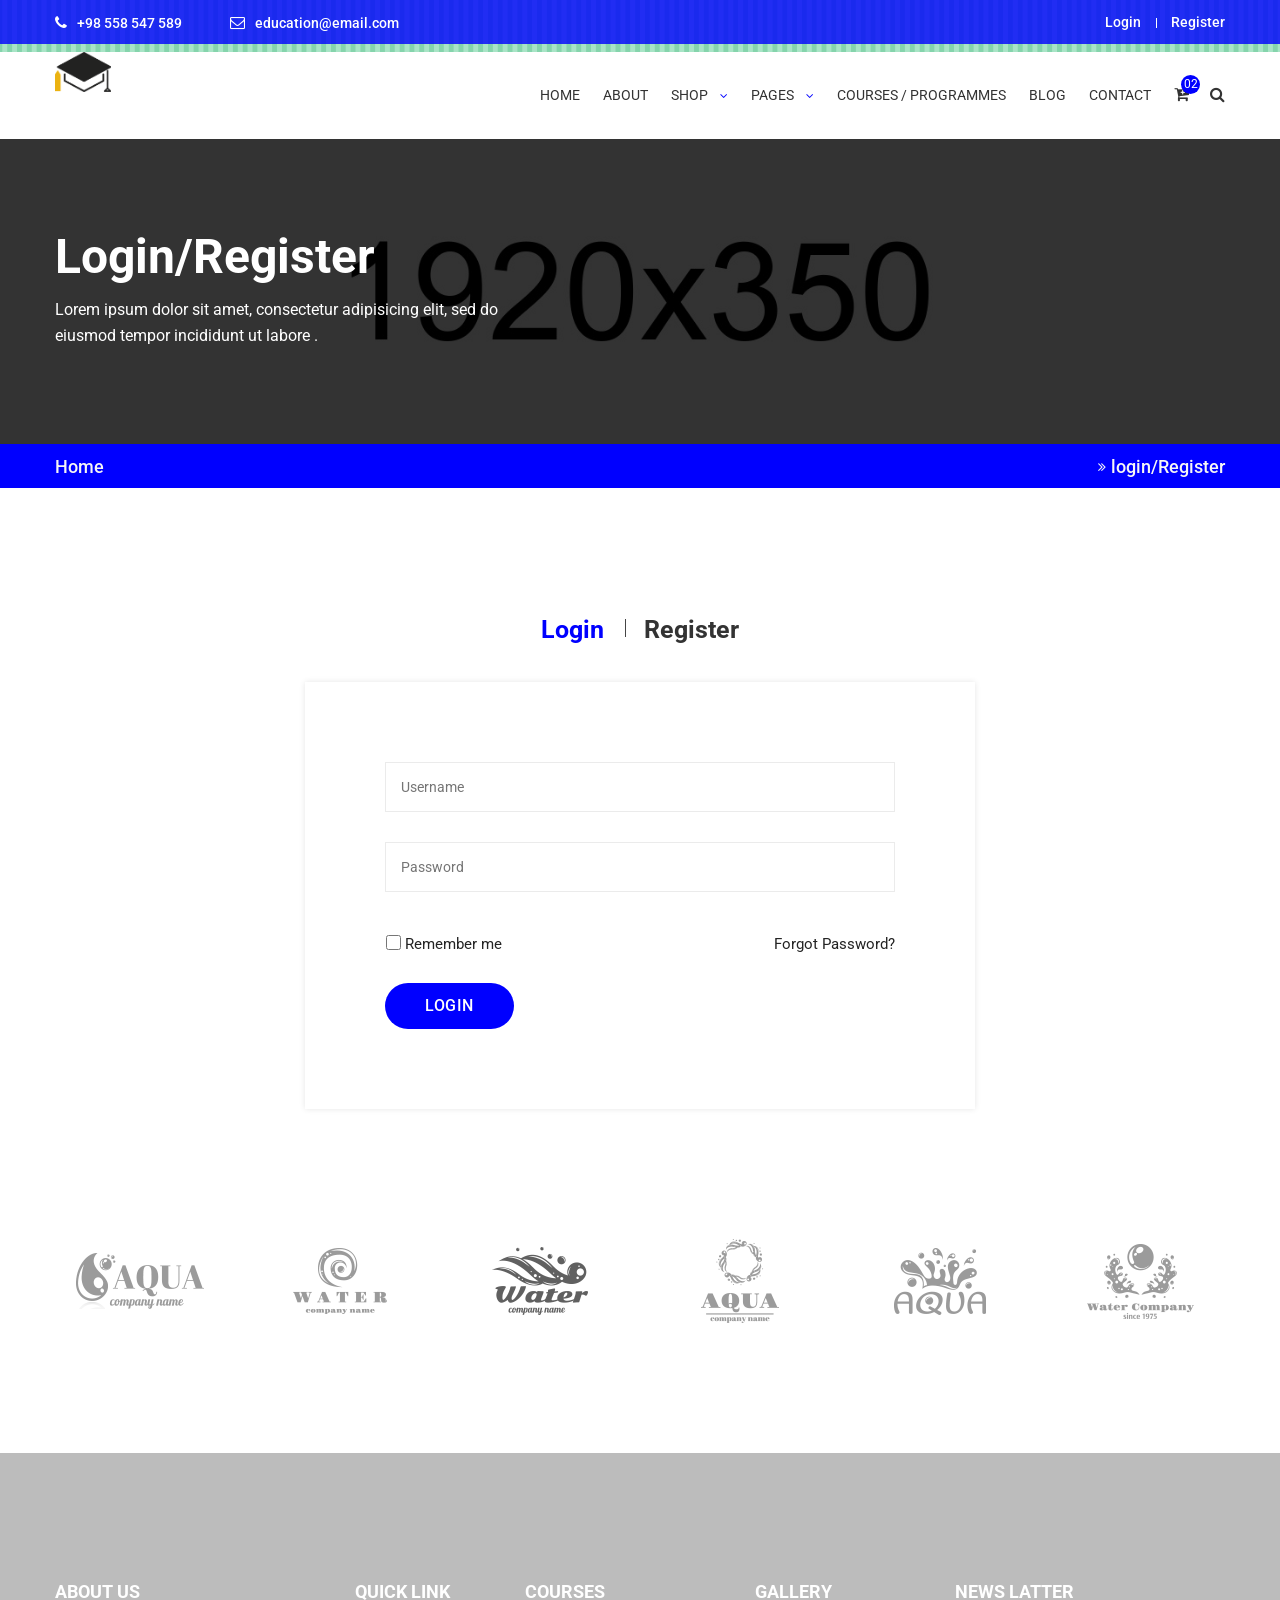
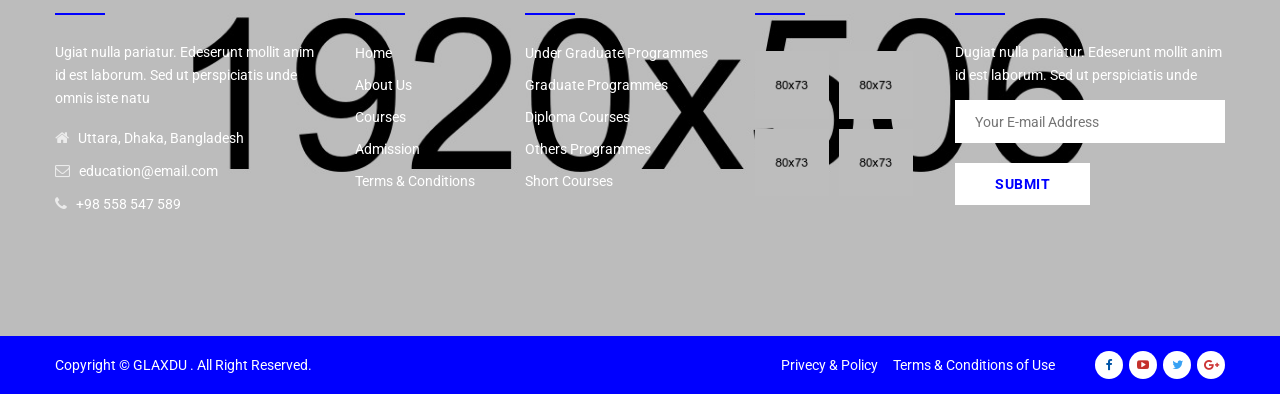
<file: login-register.html>
<!doctype html>
<html class="no-js" lang="zxx">

<head>
    <meta charset="utf-8">
    <meta http-equiv="x-ua-compatible" content="ie=edge">
    <title>Glaxdu - Education Bootstrap 4 Template</title>
    <meta name="description" content="">
    <meta name="viewport" content="width=device-width, initial-scale=1">
    <!-- Favicon -->
    <link rel="shortcut icon" type="image/x-icon" href="assets/img/favicon.png">
    
    <!-- CSS
	============================================ -->
   
    <!-- Bootstrap CSS -->
    <link rel="stylesheet" href="assets/css/bootstrap.min.css">
    
    <!-- Icon Font CSS -->
    <link rel="stylesheet" href="assets/css/icons.min.css">
    
    <!-- Plugins CSS -->
    <link rel="stylesheet" href="assets/css/plugins.css">
    
    <!-- Main Style CSS -->
    <link rel="stylesheet" href="assets/css/style.css">
    
    <!-- Modernizer JS -->
    <script src="assets/js/vendor/modernizr-3.11.7.min.js"></script>
</head>

<body>
<header class="header-area">
    <div class="header-top bg-img" style="background-image:url(assets/img/icon-img/header-shape.png);">
        <div class="container">
            <div class="row">
                <div class="col-lg-6 col-md-7 col-12 col-sm-8">
                    <div class="header-contact">
                        <ul>
                            <li><i class="fa fa-phone"></i> +98 558 547 589</li>
                            <li><i class="fa fa-envelope-o"></i><a href="#">education@email.com</a></li>
                        </ul>
                    </div>
                </div>
                <div class="col-lg-6 col-md-5 col-12 col-sm-4">
                    <div class="login-register">
                        <ul>
                            <li><a href="login-register.html">Login</a></li>
                            <li><a href="login-register.html">Register</a></li>
                        </ul>
                    </div>
                </div>
            </div>
        </div>
    </div>
    <div class="header-bottom sticky-bar clearfix">
        <div class="container">
            <div class="row">
                <div class="col-lg-2 col-md-6 col-4">
                    <div class="logo">
                        <a href="index.html">
                            <img alt="" src="assets/img/logo/logo.png">
                        </a>
                    </div>
                </div>
                <div class="col-lg-10 col-md-6 col-8">
                    <div class="menu-cart-wrap">
                        <div class="main-menu">
                            <nav>
                                <ul>
                                    <li><a href="index.html"> HOME </a>
                                        <ul class="submenu">
                                            <li><a href="index.html">home version 1</a></li>
                                            <li><a href="index-2.html">home version 2</a></li>
                                            <li><a href="index-3.html">home version 3</a></li>
                                        </ul>
                                    </li>
                                    <li><a href="about-us.html"> ABOUT  </a></li>
                                    <li class="mega-menu-position top-hover"><a href="shop.html"> SHOP <i class="fa fa-angle-down"></i> </a>
                                        <ul class="mega-menu">
                                            <li>
                                                <ul>
                                                    <li class="mega-menu-title"><a href="#">Categories 01</a></li>
                                                    <li><a href="shop.html">bag</a></li>
                                                    <li><a href="shop.html">Pen</a></li>
                                                    <li><a href="shop.html">Erasers</a></li>
                                                    <li><a href="shop.html">Glue sticks</a></li>
                                                    <li><a href="shop.html">Lunchbox </a></li>
                                                    <li><a href="shop.html">Pencil box </a></li>
                                                </ul>
                                            </li>
                                            <li>
                                                <ul>
                                                    <li class="mega-menu-title"><a href="#">Categories 02</a></li>
                                                    <li><a href="shop.html">bag</a></li>
                                                    <li><a href="shop.html">Pen</a></li>
                                                    <li><a href="shop.html">Erasers</a></li>
                                                    <li><a href="shop.html">Glue sticks</a></li>
                                                    <li><a href="shop.html">Lunchbox </a></li>
                                                    <li><a href="shop.html">Pencil box </a></li>
                                                </ul>
                                            </li>
                                            <li>
                                                <ul>
                                                    <li class="mega-menu-title"><a href="#">Categories 03</a></li>
                                                    <li><a href="shop.html">bag</a></li>
                                                    <li><a href="shop.html">Pen</a></li>
                                                    <li><a href="shop.html">Erasers</a></li>
                                                    <li><a href="shop.html">Glue sticks</a></li>
                                                    <li><a href="shop.html">Lunchbox </a></li>
                                                    <li><a href="shop.html">Pencil box </a></li>
                                                </ul>
                                            </li>
                                            <li>
                                                <ul>
                                                    <li class="mega-menu-title"><a href="#">Categories 04</a></li>
                                                    <li><a href="shop.html">bag</a></li>
                                                    <li><a href="shop.html">Pen</a></li>
                                                    <li><a href="shop.html">Erasers</a></li>
                                                    <li><a href="shop.html">Glue sticks</a></li>
                                                    <li><a href="shop.html">Lunchbox </a></li>
                                                    <li><a href="shop.html">Pencil box </a></li>
                                                </ul>
                                            </li>
                                        </ul>
                                    </li>
                                    <li><a href="#"> PAGES <i class="fa fa-angle-down"></i> </a>
                                        <ul class="submenu">
                                            <li><a href="course.html">course page</a></li>
                                            <li><a href="event.html">event page</a></li>
                                            <li><a href="shop.html">shop page</a></li>
                                            <li><a href="course-details.html">course details</a></li>
                                            <li><a href="event-details.html">event details</a></li>
                                            <li><a href="single-product.html">single product</a></li>
                                            <li><a href="cart.html">cart page</a></li>
                                            <li><a href="checkout.html">checkout</a></li>
                                            <li><a href="wishlist.html">wishlist</a></li>
                                            <li><a href="login-register.html">login / register</a></li>
                                        </ul>
                                    </li>
                                    <li><a href="course.html"> COURSES / PROGRAMMES</a></li>
                                    <li><a href="blog.html"> BLOG </a>
                                        <ul class="submenu">
                                            <li><a href="blog.html">blog</a></li>
                                            <li><a href="blog-details.html">blog details</a></li>
                                        </ul>
                                    </li>
                                    <li><a href="contact.html"> CONTACT </a></li>
                                </ul>
                            </nav>
                        </div>
                        <div class="cart-search-wrap">
                            <div class="cart-wrap">
                                <button class="icon-cart">
                                    <i class="fa fa-cart-plus"></i>
                                    <span class="count-style">02</span>
                                </button>
                                <div class="shopping-cart-content">
                                    <ul>
                                        <li class="single-shopping-cart">
                                            <div class="shopping-cart-img">
                                                <a href="#"><img alt="" src="assets/img/cart/cart-1.png"></a>
                                            </div>
                                            <div class="shopping-cart-title">
                                                <h4><a href="#">Color Box </a></h4>
                                                <h6>Qty: 02</h6>
                                                <span>$260.00</span>
                                            </div>
                                            <div class="shopping-cart-delete">
                                                <a href="#"><i class="fa fa-times-circle"></i></a>
                                            </div>
                                        </li>
                                        <li class="single-shopping-cart">
                                            <div class="shopping-cart-img">
                                                <a href="#"><img alt="" src="assets/img/cart/cart-2.png"></a>
                                            </div>
                                            <div class="shopping-cart-title">
                                                <h4><a href="#">Color Box </a></h4>
                                                <h6>Qty: 02</h6>
                                                <span>$260.00</span>
                                            </div>
                                            <div class="shopping-cart-delete">
                                                <a href="#"><i class="fa fa-times-circle"></i></a>
                                            </div>
                                        </li>
                                    </ul>
                                    <div class="shopping-cart-total">
                                        <h4>Shipping : <span>$20.00</span></h4>
                                        <h4>Total : <span class="shop-total">$260.00</span></h4>
                                    </div>
                                    <div class="shopping-cart-btn">
                                        <a class="default-btn btn-hover" href="cart.html">view cart</a>
                                        <a class="default-btn btn-hover" href="checkout.html">checkout</a>
                                    </div>
                                </div>
                            </div>
                            <div class="header-search">
                                <button class="search-toggle">
                                    <i class="fa fa-search"></i>
                                </button>
                                <div class="search-content">
                                    <form action="#">
                                        <input type="text" placeholder="Search">
                                        <button>
                                            <i class="fa fa-search"></i>
                                        </button>
                                    </form>
                                </div>
                            </div>
                        </div>
                    </div>
                </div>
            </div>
            <div class="mobile-menu-area">
                <div class="mobile-menu">
                    <nav id="mobile-menu-active">
                        <ul class="menu-overflow">
                            <li><a href="index.html">HOME</a>
                                <ul>
                                    <li><a href="index.html">home version 1</a></li>
                                    <li><a href="index-2.html">home version 2</a></li>
                                    <li><a href="index-3.html">home version 3</a></li>
                                </ul>
                            </li>
                            <li><a href="about-us.html">About</a></li>
                            <li><a href="shop.html">Shop</a>
                                <ul>
                                    <li><a href="#">Categories 01</a>
                                        <ul>
                                            <li><a href="shop.html">bag</a></li>
                                            <li><a href="shop.html">Pen</a></li>
                                            <li><a href="shop.html">Erasers</a></li>
                                            <li><a href="shop.html">Glue sticks</a></li>
                                            <li><a href="shop.html">Lunchbox </a></li>
                                            <li><a href="shop.html">Pencil box </a></li>
                                        </ul>
                                    </li>
                                    <li><a href="#">Categories 02</a>
                                        <ul>
                                            <li><a href="shop.html">bag</a></li>
                                            <li><a href="shop.html">Pen</a></li>
                                            <li><a href="shop.html">Erasers</a></li>
                                            <li><a href="shop.html">Glue sticks</a></li>
                                            <li><a href="shop.html">Lunchbox </a></li>
                                            <li><a href="shop.html">Pencil box </a></li>
                                        </ul>
                                    </li>
                                    <li><a href="#">Categories 03</a>
                                        <ul>
                                            <li><a href="shop.html">bag</a></li>
                                            <li><a href="shop.html">Pen</a></li>
                                            <li><a href="shop.html">Erasers</a></li>
                                            <li><a href="shop.html">Glue sticks</a></li>
                                            <li><a href="shop.html">Lunchbox </a></li>
                                            <li><a href="shop.html">Pencil box </a></li>
                                        </ul>
                                    </li>
                                    <li><a href="#">Categories 04</a>
                                        <ul>
                                            <li><a href="shop.html">bag</a></li>
                                            <li><a href="shop.html">Pen</a></li>
                                            <li><a href="shop.html">Erasers</a></li>
                                            <li><a href="shop.html">Glue sticks</a></li>
                                            <li><a href="shop.html">Lunchbox </a></li>
                                            <li><a href="shop.html">Pencil box </a></li>
                                        </ul>
                                    </li>
                                </ul>
                            </li>
                            <li><a href="#">Pages</a>
                                <ul>
                                    <li><a href="course.html">course page</a></li>
                                    <li><a href="event.html">event page</a></li>
                                    <li><a href="shop.html">shop page</a></li>
                                    <li><a href="course-details.html">course details</a></li>
                                    <li><a href="event-details.html">event details</a></li>
                                    <li><a href="single-product.html">single product</a></li>
                                    <li><a href="cart.html">cart page</a></li>
                                    <li><a href="checkout.html">checkout</a></li>
                                    <li><a href="wishlist.html">wishlist</a></li>
                                    <li><a href="login-register.html">login / register</a></li>
                                </ul>
                            </li>
                            <li><a href="about-us.html">About us</a></li>
                            <li><a href="blog.html">Blog</a>
                                <ul>
                                    <li><a href="blog.html">blog</a></li>
                                    <li><a href="blog-details.html">blog details</a></li>
                                </ul>
                            </li>
                            <li><a href="contact.html">Contact</a></li>
                        </ul>
                    </nav>
                </div>
            </div>
        </div>
    </div>
</header>
<div class="breadcrumb-area">
    <div class="breadcrumb-top default-overlay bg-img breadcrumb-overly-4 pt-100 pb-95" style="background-image:url(assets/img/bg/breadcrumb-bg-4.jpg);">
        <div class="container">
            <h2>Login/Register</h2>
            <p>Lorem ipsum dolor sit amet, consectetur adipisicing elit, sed do eiusmod tempor incididunt ut labore .</p>
        </div>
    </div>
    <div class="breadcrumb-bottom">
        <div class="container">
            <ul>
                <li><a href="#">Home</a> <span><i class="fa fa-angle-double-right"></i>login/Register</span></li>
            </ul>
        </div>
    </div>
</div>
<div class="login-register-area pt-130 pb-130">
    <div class="container">
        <div class="row">
            <div class="col-lg-7 col-md-12 ml-auto mr-auto">
                <div class="login-register-wrapper">
                    <div class="login-register-tab-list nav">
                        <a class="active" data-toggle="tab" href="#lg1">
                            <h4> login </h4>
                        </a>
                        <a data-toggle="tab" href="#lg2">
                            <h4> register </h4>
                        </a>
                    </div>
                    <div class="tab-content">
                        <div id="lg1" class="tab-pane active">
                            <div class="login-form-container">
                                <div class="login-register-form">
                                    <form action="#" method="post">
                                        <input type="text" name="user-name" placeholder="Username">
                                        <input type="password" name="user-password" placeholder="Password">
                                        <div class="button-box">
                                            <div class="login-toggle-btn">
                                                <input type="checkbox">
                                                <label>Remember me</label>
                                                <a href="#">Forgot Password?</a>
                                            </div>
                                            <button class="default-btn" type="submit"><span>Login</span></button>
                                        </div>
                                    </form>
                                </div>
                            </div>
                        </div>
                        <div id="lg2" class="tab-pane">
                            <div class="login-form-container">
                                <div class="login-register-form">
                                    <form action="#" method="post">
                                        <input type="text" name="user-name" placeholder="Username">
                                        <input type="password" name="user-password" placeholder="Password">
                                        <input name="user-email" placeholder="Email" type="email">
                                        <div class="button-box">
                                            <button class="default-btn" type="submit"><span>Register</span></button>
                                        </div>
                                    </form>
                                </div>
                            </div>
                        </div>
                    </div>
                </div>
            </div>
        </div>
    </div>
</div>
<div class="brand-logo-area pb-130">
    <div class="container">
        <div class="brand-logo-active owl-carousel">
            <div class="single-brand-logo">
                <a href="#"><img src="assets/img/brand-logo/1.png" alt=""></a>
            </div>
            <div class="single-brand-logo">
                <a href="#"><img src="assets/img/brand-logo/2.png" alt=""></a>
            </div>
            <div class="single-brand-logo">
                <a href="#"><img src="assets/img/brand-logo/3.png" alt=""></a>
            </div>
            <div class="single-brand-logo">
                <a href="#"><img src="assets/img/brand-logo/4.png" alt=""></a>
            </div>
            <div class="single-brand-logo">
                <a href="#"><img src="assets/img/brand-logo/5.png" alt=""></a>
            </div>
            <div class="single-brand-logo">
                <a href="#"><img src="assets/img/brand-logo/6.png" alt=""></a>
            </div>
            <div class="single-brand-logo">
                <a href="#"><img src="assets/img/brand-logo/2.png" alt=""></a>
            </div>
        </div>
    </div>
</div>
<footer class="footer-area">
    <div class="footer-top bg-img default-overlay pt-130 pb-80" style="background-image:url(assets/img/bg/bg-4.jpg);">
        <div class="container">
            <div class="row">
                <div class="col-lg-3 col-md-6 col-sm-6">
                    <div class="footer-widget mb-40">
                        <div class="footer-title">
                            <h4>ABOUT US</h4>
                        </div>
                        <div class="footer-about">
                            <p>Ugiat nulla pariatur. Edeserunt mollit anim id est laborum. Sed ut perspiciatis unde omnis iste natu</p>
                            <div class="f-contact-info">
                                <div class="single-f-contact-info">
                                    <i class="fa fa-home"></i>
                                    <span>Uttara, Dhaka, Bangladesh</span>
                                </div>
                                <div class="single-f-contact-info">
                                    <i class="fa fa-envelope-o"></i>
                                    <span><a href="#">education@email.com</a></span>
                                </div>
                                <div class="single-f-contact-info">
                                    <i class="fa fa-phone"></i>
                                    <span> +98 558 547 589</span>
                                </div>
                            </div>
                        </div>
                    </div>
                </div>
                <div class="col-lg-2 col-md-3 col-sm-6">
                    <div class="footer-widget mb-40">
                        <div class="footer-title">
                            <h4>QUICK LINK</h4>
                        </div>
                        <div class="footer-list">
                            <ul>
                                <li><a href="index.html">Home</a></li>
                                <li><a href="about-us.html">About Us</a></li>
                                <li><a href="course.html">Courses</a></li>
                                <li><a href="#">Admission</a></li>
                                <li><a href="#">Terms & Conditions</a></li>
                            </ul>
                        </div>
                    </div>
                </div>
                <div class="col-lg-2 col-md-3 col-sm-6">
                    <div class="footer-widget negative-mrg-30 mb-40">
                        <div class="footer-title">
                            <h4>COURSES</h4>
                        </div>
                        <div class="footer-list">
                            <ul>
                                <li><a href="#">Under Graduate Programmes </a></li>
                                <li><a href="#">Graduate Programmes </a></li>
                                <li><a href="#">Diploma Courses</a></li>
                                <li><a href="#">Others Programmes</a></li>
                                <li><a href="#">Short Courses</a></li>
                            </ul>
                        </div>
                    </div>
                </div>
                <div class="col-lg-2 col-md-6 col-sm-6">
                    <div class="footer-widget mb-40">
                        <div class="footer-title">
                            <h4>GALLERY</h4>
                        </div>
                        <div class="footer-gallery">
                            <ul>
                                <li><a href="#"><img src="assets/img/gallery/gallery-1.png" alt=""></a></li>
                                <li><a href="#"><img src="assets/img/gallery/gallery-2.png" alt=""></a></li>
                                <li><a href="#"><img src="assets/img/gallery/gallery-3.png" alt=""></a></li>
                                <li><a href="#"><img src="assets/img/gallery/gallery-4.png" alt=""></a></li>
                            </ul>
                        </div>
                    </div>
                </div>
                <div class="col-lg-3 col-md-6 col-sm-12">
                    <div class="footer-widget mb-40">
                        <div class="footer-title">
                            <h4>News Latter</h4>
                        </div>
                        <div class="subscribe-style">
                            <p>Dugiat nulla pariatur. Edeserunt mollit anim id est laborum. Sed ut perspiciatis unde</p>
                            <div id="mc_embed_signup" class="subscribe-form">
                                <form id="mc-embedded-subscribe-form" class="validate" novalidate="" target="_blank" name="mc-embedded-subscribe-form" method="post" action="http://devitems.us11.list-manage.com/subscribe/post?u=6bbb9b6f5827bd842d9640c82&amp;id=05d85f18ef">
                                    <div id="mc_embed_signup_scroll" class="mc-form">
                                        <input class="email" type="email" required="" placeholder="Your E-mail Address" name="EMAIL" value="">
                                        <div class="mc-news" aria-hidden="true">
                                            <input type="text" value="" tabindex="-1" name="b_6bbb9b6f5827bd842d9640c82_05d85f18ef">
                                        </div>
                                        <div class="clear">
                                            <input id="mc-embedded-subscribe" class="button" type="submit" name="subscribe" value="SUBMIT">
                                        </div>
                                    </div>
                                </form>
                            </div>
                        </div>
                    </div>
                </div>
            </div>
        </div>
    </div>
    <div class="footer-bottom pt-15 pb-15">
        <div class="container">
            <div class="row align-items-center">
                <div class="col-lg-4 col-md-12">
                    <div class="copyright">
                        <p>
                            Copyright ©
                            <a href="#">GLAXDU</a>
                            . All Right Reserved.
                        </p>
                    </div>
                </div>
                <div class="col-lg-8 col-md-12">
                    <div class="footer-menu-social">
                        <div class="footer-menu">
                            <ul>
                                <li><a href="#">Privecy & Policy</a></li>
                                <li><a href="#">Terms & Conditions of Use</a></li>
                            </ul>
                        </div>
                        <div class="footer-social">
                            <ul>
                                <li><a class="facebook" href="#"><i class="fa fa-facebook"></i></a></li>
                                <li><a class="youtube" href="#"><i class="fa fa-youtube-play"></i></a></li>
                                <li><a class="twitter" href="#"><i class="fa fa-twitter"></i></a></li>
                                <li><a class="google-plus" href="#"><i class="fa fa-google-plus"></i></a></li>
                            </ul>
                        </div>
                    </div>
                </div>
            </div>
        </div>
    </div>
</footer>













<!-- JS
============================================ -->

<!-- jQuery JS -->
<script src="assets/js/vendor/jquery-v2.2.4.min.js"></script>
<!-- Popper JS -->
<script src="assets/js/popper.min.js"></script>
<!-- Bootstrap JS -->
<script src="assets/js/bootstrap.min.js"></script>
<!-- Plugins JS -->
<script src="assets/js/plugins.js"></script>
<!-- Ajax Mail -->
<script src="assets/js/ajax-mail.js"></script>
<!-- Main JS -->
<script src="assets/js/main.js"></script>

</body>

</html>
</file>
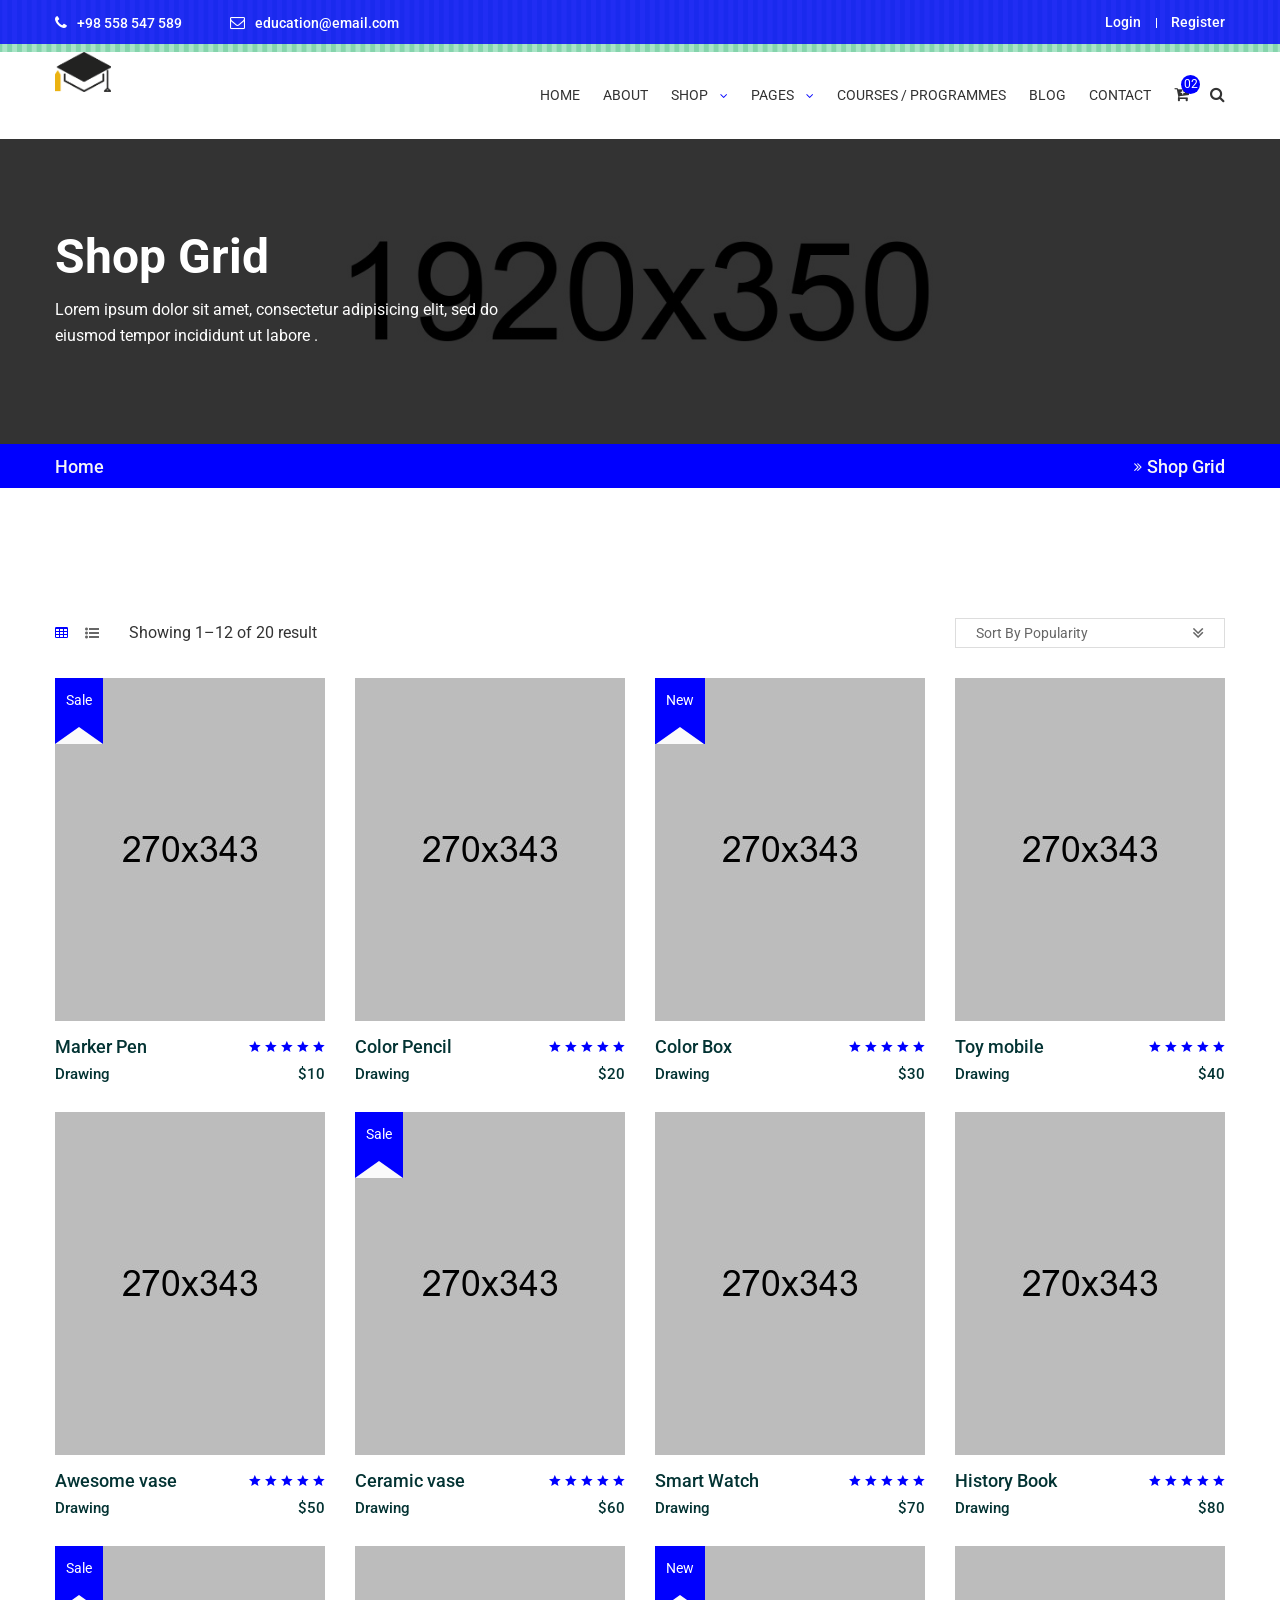
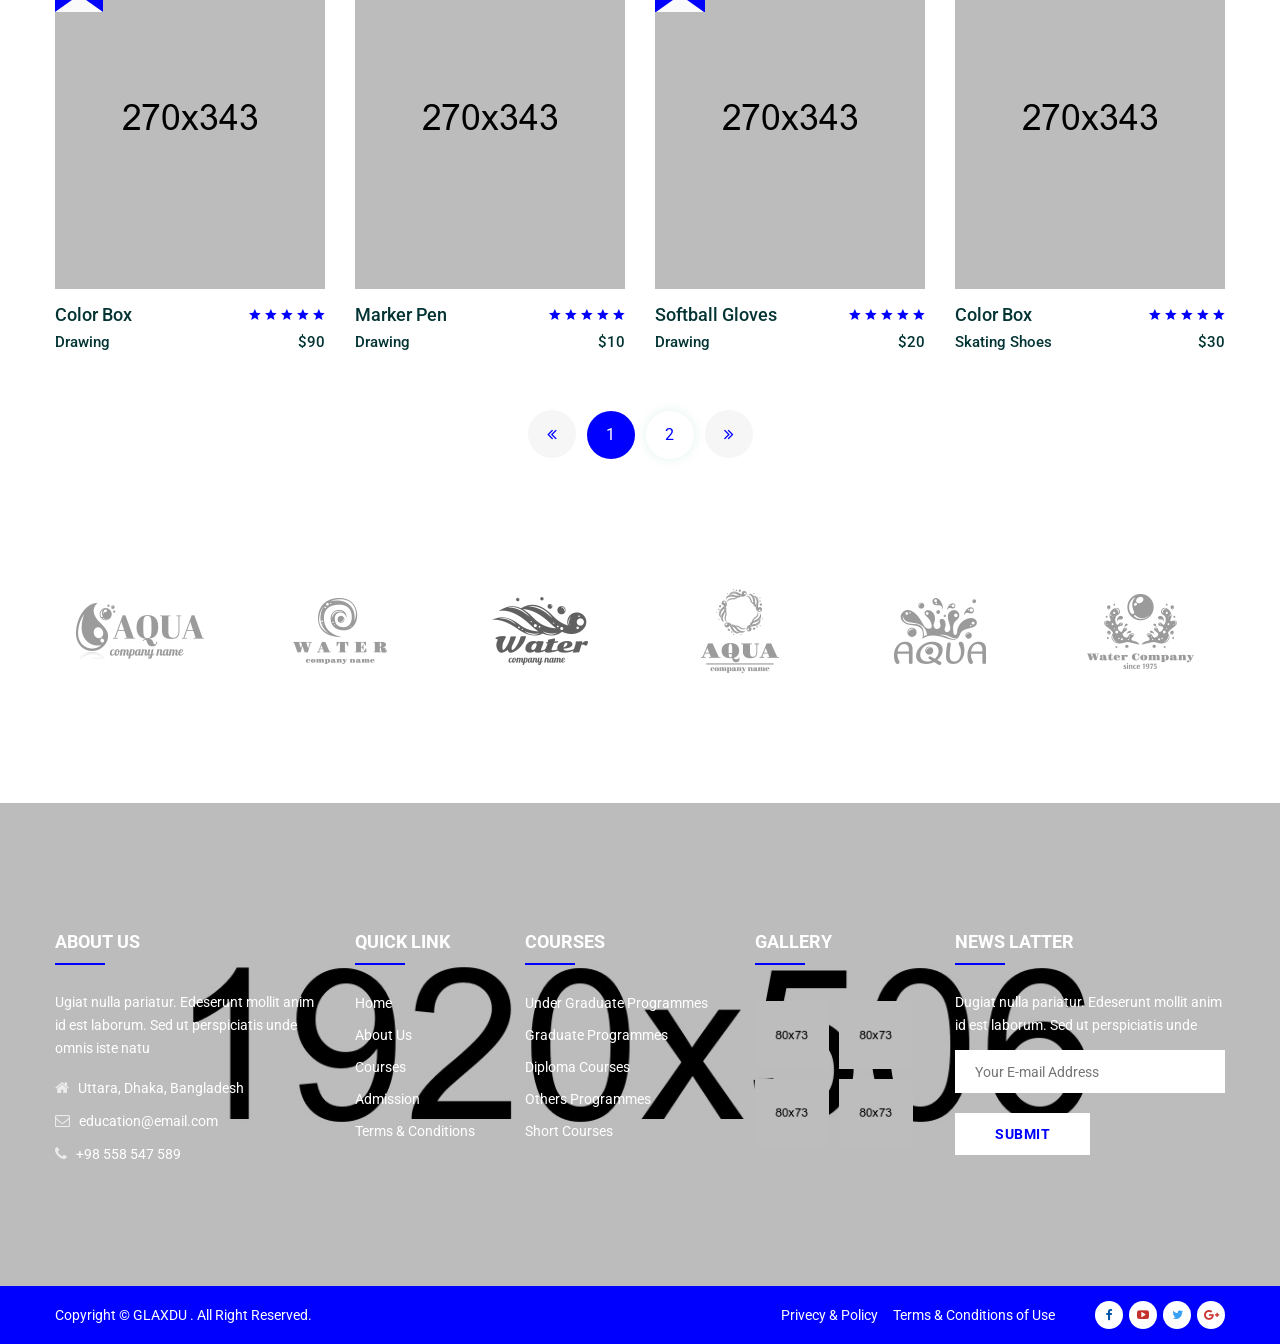
<file: shop.html>
<!doctype html>
<html class="no-js" lang="zxx">

<head>
    <meta charset="utf-8">
    <meta http-equiv="x-ua-compatible" content="ie=edge">
    <title>Glaxdu - Education Bootstrap 4 Template</title>
    <meta name="description" content="">
    <meta name="viewport" content="width=device-width, initial-scale=1">
    <!-- Favicon -->
    <link rel="shortcut icon" type="image/x-icon" href="assets/img/favicon.png">
    
    <!-- CSS
	============================================ -->
   
    <!-- Bootstrap CSS -->
    <link rel="stylesheet" href="assets/css/bootstrap.min.css">
    
    <!-- Icon Font CSS -->
    <link rel="stylesheet" href="assets/css/icons.min.css">
    
    <!-- Plugins CSS -->
    <link rel="stylesheet" href="assets/css/plugins.css">
    
    <!-- Main Style CSS -->
    <link rel="stylesheet" href="assets/css/style.css">
    
    <!-- Modernizer JS -->
    <script src="assets/js/vendor/modernizr-3.11.7.min.js"></script>
</head>

<body>
<header class="header-area">
    <div class="header-top bg-img" style="background-image:url(assets/img/icon-img/header-shape.png);">
        <div class="container">
            <div class="row">
                <div class="col-lg-6 col-md-7 col-12 col-sm-8">
                    <div class="header-contact">
                        <ul>
                            <li><i class="fa fa-phone"></i> +98 558 547 589</li>
                            <li><i class="fa fa-envelope-o"></i><a href="#">education@email.com</a></li>
                        </ul>
                    </div>
                </div>
                <div class="col-lg-6 col-md-5 col-12 col-sm-4">
                    <div class="login-register">
                        <ul>
                            <li><a href="login-register.html">Login</a></li>
                            <li><a href="login-register.html">Register</a></li>
                        </ul>
                    </div>
                </div>
            </div>
        </div>
    </div>
    <div class="header-bottom sticky-bar clearfix">
        <div class="container">
            <div class="row">
                <div class="col-lg-2 col-md-6 col-4">
                    <div class="logo">
                        <a href="index.html">
                            <img alt="" src="assets/img/logo/logo.png">
                        </a>
                    </div>
                </div>
                <div class="col-lg-10 col-md-6 col-8">
                    <div class="menu-cart-wrap">
                        <div class="main-menu">
                            <nav>
                                <ul>
                                    <li><a href="index.html"> HOME </a>
                                        <ul class="submenu">
                                            <li><a href="index.html">home version 1</a></li>
                                            <li><a href="index-2.html">home version 2</a></li>
                                            <li><a href="index-3.html">home version 3</a></li>
                                        </ul>
                                    </li>
                                    <li><a href="about-us.html"> ABOUT  </a></li>
                                    <li class="mega-menu-position top-hover"><a href="shop.html"> SHOP <i class="fa fa-angle-down"></i> </a>
                                        <ul class="mega-menu">
                                            <li>
                                                <ul>
                                                    <li class="mega-menu-title"><a href="#">Categories 01</a></li>
                                                    <li><a href="shop.html">bag</a></li>
                                                    <li><a href="shop.html">Pen</a></li>
                                                    <li><a href="shop.html">Erasers</a></li>
                                                    <li><a href="shop.html">Glue sticks</a></li>
                                                    <li><a href="shop.html">Lunchbox </a></li>
                                                    <li><a href="shop.html">Pencil box </a></li>
                                                </ul>
                                            </li>
                                            <li>
                                                <ul>
                                                    <li class="mega-menu-title"><a href="#">Categories 02</a></li>
                                                    <li><a href="shop.html">bag</a></li>
                                                    <li><a href="shop.html">Pen</a></li>
                                                    <li><a href="shop.html">Erasers</a></li>
                                                    <li><a href="shop.html">Glue sticks</a></li>
                                                    <li><a href="shop.html">Lunchbox </a></li>
                                                    <li><a href="shop.html">Pencil box </a></li>
                                                </ul>
                                            </li>
                                            <li>
                                                <ul>
                                                    <li class="mega-menu-title"><a href="#">Categories 03</a></li>
                                                    <li><a href="shop.html">bag</a></li>
                                                    <li><a href="shop.html">Pen</a></li>
                                                    <li><a href="shop.html">Erasers</a></li>
                                                    <li><a href="shop.html">Glue sticks</a></li>
                                                    <li><a href="shop.html">Lunchbox </a></li>
                                                    <li><a href="shop.html">Pencil box </a></li>
                                                </ul>
                                            </li>
                                            <li>
                                                <ul>
                                                    <li class="mega-menu-title"><a href="#">Categories 04</a></li>
                                                    <li><a href="shop.html">bag</a></li>
                                                    <li><a href="shop.html">Pen</a></li>
                                                    <li><a href="shop.html">Erasers</a></li>
                                                    <li><a href="shop.html">Glue sticks</a></li>
                                                    <li><a href="shop.html">Lunchbox </a></li>
                                                    <li><a href="shop.html">Pencil box </a></li>
                                                </ul>
                                            </li>
                                        </ul>
                                    </li>
                                    <li><a href="#"> PAGES <i class="fa fa-angle-down"></i> </a>
                                        <ul class="submenu">
                                            <li><a href="course.html">course page</a></li>
                                            <li><a href="event.html">event page</a></li>
                                            <li><a href="shop.html">shop page</a></li>
                                            <li><a href="course-details.html">course details</a></li>
                                            <li><a href="event-details.html">event details</a></li>
                                            <li><a href="single-product.html">single product</a></li>
                                            <li><a href="cart.html">cart page</a></li>
                                            <li><a href="checkout.html">checkout</a></li>
                                            <li><a href="wishlist.html">wishlist</a></li>
                                            <li><a href="login-register.html">login / register</a></li>
                                        </ul>
                                    </li>
                                    <li><a href="course.html"> COURSES / PROGRAMMES</a></li>
                                    <li><a href="blog.html"> BLOG </a>
                                        <ul class="submenu">
                                            <li><a href="blog.html">blog</a></li>
                                            <li><a href="blog-details.html">blog details</a></li>
                                        </ul>
                                    </li>
                                    <li><a href="contact.html"> CONTACT </a></li>
                                </ul>
                            </nav>
                        </div>
                        <div class="cart-search-wrap">
                            <div class="cart-wrap">
                                <button class="icon-cart">
                                    <i class="fa fa-cart-plus"></i>
                                    <span class="count-style">02</span>
                                </button>
                                <div class="shopping-cart-content">
                                    <ul>
                                        <li class="single-shopping-cart">
                                            <div class="shopping-cart-img">
                                                <a href="#"><img alt="" src="assets/img/cart/cart-1.png"></a>
                                            </div>
                                            <div class="shopping-cart-title">
                                                <h4><a href="#">Color Box </a></h4>
                                                <h6>Qty: 02</h6>
                                                <span>$260.00</span>
                                            </div>
                                            <div class="shopping-cart-delete">
                                                <a href="#"><i class="fa fa-times-circle"></i></a>
                                            </div>
                                        </li>
                                        <li class="single-shopping-cart">
                                            <div class="shopping-cart-img">
                                                <a href="#"><img alt="" src="assets/img/cart/cart-2.png"></a>
                                            </div>
                                            <div class="shopping-cart-title">
                                                <h4><a href="#">Color Box </a></h4>
                                                <h6>Qty: 02</h6>
                                                <span>$260.00</span>
                                            </div>
                                            <div class="shopping-cart-delete">
                                                <a href="#"><i class="fa fa-times-circle"></i></a>
                                            </div>
                                        </li>
                                    </ul>
                                    <div class="shopping-cart-total">
                                        <h4>Shipping : <span>$20.00</span></h4>
                                        <h4>Total : <span class="shop-total">$260.00</span></h4>
                                    </div>
                                    <div class="shopping-cart-btn">
                                        <a class="default-btn btn-hover" href="cart.html">view cart</a>
                                        <a class="default-btn btn-hover" href="checkout.html">checkout</a>
                                    </div>
                                </div>
                            </div>
                            <div class="header-search">
                                <button class="search-toggle">
                                    <i class="fa fa-search"></i>
                                </button>
                                <div class="search-content">
                                    <form action="#">
                                        <input type="text" placeholder="Search">
                                        <button>
                                            <i class="fa fa-search"></i>
                                        </button>
                                    </form>
                                </div>
                            </div>
                        </div>
                    </div>
                </div>
            </div>
            <div class="mobile-menu-area">
                <div class="mobile-menu">
                    <nav id="mobile-menu-active">
                        <ul class="menu-overflow">
                            <li><a href="index.html">HOME</a>
                                <ul>
                                    <li><a href="index.html">home version 1</a></li>
                                    <li><a href="index-2.html">home version 2</a></li>
                                    <li><a href="index-3.html">home version 3</a></li>
                                </ul>
                            </li>
                            <li><a href="about-us.html">About</a></li>
                            <li><a href="shop.html">Shop</a>
                                <ul>
                                    <li><a href="#">Categories 01</a>
                                        <ul>
                                            <li><a href="shop.html">bag</a></li>
                                            <li><a href="shop.html">Pen</a></li>
                                            <li><a href="shop.html">Erasers</a></li>
                                            <li><a href="shop.html">Glue sticks</a></li>
                                            <li><a href="shop.html">Lunchbox </a></li>
                                            <li><a href="shop.html">Pencil box </a></li>
                                        </ul>
                                    </li>
                                    <li><a href="#">Categories 02</a>
                                        <ul>
                                            <li><a href="shop.html">bag</a></li>
                                            <li><a href="shop.html">Pen</a></li>
                                            <li><a href="shop.html">Erasers</a></li>
                                            <li><a href="shop.html">Glue sticks</a></li>
                                            <li><a href="shop.html">Lunchbox </a></li>
                                            <li><a href="shop.html">Pencil box </a></li>
                                        </ul>
                                    </li>
                                    <li><a href="#">Categories 03</a>
                                        <ul>
                                            <li><a href="shop.html">bag</a></li>
                                            <li><a href="shop.html">Pen</a></li>
                                            <li><a href="shop.html">Erasers</a></li>
                                            <li><a href="shop.html">Glue sticks</a></li>
                                            <li><a href="shop.html">Lunchbox </a></li>
                                            <li><a href="shop.html">Pencil box </a></li>
                                        </ul>
                                    </li>
                                    <li><a href="#">Categories 04</a>
                                        <ul>
                                            <li><a href="shop.html">bag</a></li>
                                            <li><a href="shop.html">Pen</a></li>
                                            <li><a href="shop.html">Erasers</a></li>
                                            <li><a href="shop.html">Glue sticks</a></li>
                                            <li><a href="shop.html">Lunchbox </a></li>
                                            <li><a href="shop.html">Pencil box </a></li>
                                        </ul>
                                    </li>
                                </ul>
                            </li>
                            <li><a href="#">Pages</a>
                                <ul>
                                    <li><a href="course.html">course page</a></li>
                                    <li><a href="event.html">event page</a></li>
                                    <li><a href="shop.html">shop page</a></li>
                                    <li><a href="course-details.html">course details</a></li>
                                    <li><a href="event-details.html">event details</a></li>
                                    <li><a href="single-product.html">single product</a></li>
                                    <li><a href="cart.html">cart page</a></li>
                                    <li><a href="checkout.html">checkout</a></li>
                                    <li><a href="wishlist.html">wishlist</a></li>
                                    <li><a href="login-register.html">login / register</a></li>
                                </ul>
                            </li>
                            <li><a href="about-us.html">About us</a></li>
                            <li><a href="blog.html">Blog</a>
                                <ul>
                                    <li><a href="blog.html">blog</a></li>
                                    <li><a href="blog-details.html">blog details</a></li>
                                </ul>
                            </li>
                            <li><a href="contact.html">Contact</a></li>
                        </ul>
                    </nav>
                </div>
            </div>
        </div>
    </div>
</header>
<div class="breadcrumb-area">
    <div class="breadcrumb-top default-overlay bg-img breadcrumb-overly-4 pt-100 pb-95" style="background-image:url(assets/img/bg/breadcrumb-bg-4.jpg);">
        <div class="container">
            <h2>Shop Grid</h2>
            <p>Lorem ipsum dolor sit amet, consectetur adipisicing elit, sed do eiusmod tempor incididunt ut labore .</p>
        </div>
    </div>
    <div class="breadcrumb-bottom">
        <div class="container">
            <ul>
                <li><a href="#">Home</a> <span><i class="fa fa-angle-double-right"></i>Shop Grid</span></li>
            </ul>
        </div>
    </div>
</div>
<div class="event-area pt-130 pb-130">
    <div class="container">
        <div class="row">
            <div class="col-12">
                <div class="shop-top-bar">
                    <div class="shop-tab-wrap">
                        <div class="shop-tab nav">
                            <a class="active" href="#shop-1" data-toggle="tab">
                                <i class="fa fa-table"></i>
                            </a>
                            <a href="#shop-2" data-toggle="tab">
                                <i class="fa fa-list-ul"></i>
                            </a>
                        </div>
                        <p>Showing 1–12 of 20 result</p>
                    </div>
                    <div class="shop-select">
                        <select>
                            <option value="">Sort By Popularity</option>
                            <option value="">A to Z</option>
                            <option value=""> Z to A</option>
                            <option value="">In stock</option>
                        </select>
                    </div>
                </div>
                <div class="shop-bottom-area mt-30">
                    <div class="tab-content jump">
                        <div id="shop-1" class="tab-pane active">
                            <div class="row">
                                <div class="col-xl-3 col-lg-4 col-md-6 col-sm-6 col-12">
                                    <div class="product-wrap mb-30">
                                        <div class="product-img">
                                            <a href="single-product.html"><img src="assets/img/product/pro-1.jpg" alt=""></a>
                                            <span>Sale</span>
                                            <div class="product-action">
                                                <ul>
                                                    <li><a title="Add To Cart" href="#"><i class="fa fa-cart-arrow-down"></i></a></li>
                                                    <li><a title="Compare" href="#"><i class="fa fa-random"></i></a></li>
                                                    <li><a title="Wishlist" href="#"><i class="fa fa-heart-o"></i></a></li>
                                                    <li><a title="Quick View" data-toggle="modal" data-target="#exampleModal" href="#"><i class="fa fa-eye"></i></a></li>
                                                </ul>
                                            </div>
                                        </div>
                                        <div class="product-content">
                                            <div class="pro-title-rating-wrap">
                                                <div class="product-title">
                                                    <h3><a href="single-product.html">Marker Pen</a></h3>
                                                </div>
                                                <div class="product-rating">
                                                    <i class="zmdi zmdi-star"></i>
                                                    <i class="zmdi zmdi-star"></i>
                                                    <i class="zmdi zmdi-star"></i>
                                                    <i class="zmdi zmdi-star"></i>
                                                    <i class="zmdi zmdi-star"></i>
                                                </div>
                                            </div>
                                            <div class="pro-category-price">
                                                <span class="pro-category">Drawing</span>
                                                <span class="pro-price">$10</span>
                                            </div>
                                        </div>
                                    </div>
                                </div>
                                <div class="col-xl-3 col-lg-4 col-md-6 col-sm-6 col-12">
                                    <div class="product-wrap mb-30">
                                        <div class="product-img">
                                            <a href="single-product.html"><img src="assets/img/product/pro-2.jpg" alt=""></a>
                                            <div class="product-action">
                                                <ul>
                                                    <li><a title="Add To Cart" href="#"><i class="fa fa-cart-arrow-down"></i></a></li>
                                                    <li><a title="Compare" href="#"><i class="fa fa-random"></i></a></li>
                                                    <li><a title="Wishlist" href="#"><i class="fa fa-heart-o"></i></a></li>
                                                    <li><a title="Quick View" data-toggle="modal" data-target="#exampleModal" href="#"><i class="fa fa-eye"></i></a></li>
                                                </ul>
                                            </div>
                                        </div>
                                        <div class="product-content">
                                            <div class="pro-title-rating-wrap">
                                                <div class="product-title">
                                                    <h3><a href="single-product.html">Color Pencil</a></h3>
                                                </div>
                                                <div class="product-rating">
                                                    <i class="zmdi zmdi-star"></i>
                                                    <i class="zmdi zmdi-star"></i>
                                                    <i class="zmdi zmdi-star"></i>
                                                    <i class="zmdi zmdi-star"></i>
                                                    <i class="zmdi zmdi-star"></i>
                                                </div>
                                            </div>
                                            <div class="pro-category-price">
                                                <span class="pro-category">Drawing</span>
                                                <span class="pro-price">$20</span>
                                            </div>
                                        </div>
                                    </div>
                                </div>
                                <div class="col-xl-3 col-lg-4 col-md-6 col-sm-6 col-12">
                                    <div class="product-wrap mb-30">
                                        <div class="product-img">
                                            <a href="single-product.html"><img src="assets/img/product/pro-3.jpg" alt=""></a>
                                            <span>New</span>
                                            <div class="product-action">
                                                <ul>
                                                    <li><a title="Add To Cart" href="#"><i class="fa fa-cart-arrow-down"></i></a></li>
                                                    <li><a title="Compare" href="#"><i class="fa fa-random"></i></a></li>
                                                    <li><a title="Wishlist" href="#"><i class="fa fa-heart-o"></i></a></li>
                                                    <li><a title="Quick View" data-toggle="modal" data-target="#exampleModal" href="#"><i class="fa fa-eye"></i></a></li>
                                                </ul>
                                            </div>
                                        </div>
                                        <div class="product-content">
                                            <div class="pro-title-rating-wrap">
                                                <div class="product-title">
                                                    <h3><a href="single-product.html">Color Box</a></h3>
                                                </div>
                                                <div class="product-rating">
                                                    <i class="zmdi zmdi-star"></i>
                                                    <i class="zmdi zmdi-star"></i>
                                                    <i class="zmdi zmdi-star"></i>
                                                    <i class="zmdi zmdi-star"></i>
                                                    <i class="zmdi zmdi-star"></i>
                                                </div>
                                            </div>
                                            <div class="pro-category-price">
                                                <span class="pro-category">Drawing</span>
                                                <span class="pro-price">$30</span>
                                            </div>
                                        </div>
                                    </div>
                                </div>
                                <div class="col-xl-3 col-lg-4 col-md-6 col-sm-6 col-12">
                                    <div class="product-wrap mb-30">
                                        <div class="product-img">
                                            <a href="single-product.html"><img src="assets/img/product/pro-4.jpg" alt=""></a>
                                            <div class="product-action">
                                                <ul>
                                                    <li><a title="Add To Cart" href="#"><i class="fa fa-cart-arrow-down"></i></a></li>
                                                    <li><a title="Compare" href="#"><i class="fa fa-random"></i></a></li>
                                                    <li><a title="Wishlist" href="#"><i class="fa fa-heart-o"></i></a></li>
                                                    <li><a title="Quick View" data-toggle="modal" data-target="#exampleModal" href="#"><i class="fa fa-eye"></i></a></li>
                                                </ul>
                                            </div>
                                        </div>
                                        <div class="product-content">
                                            <div class="pro-title-rating-wrap">
                                                <div class="product-title">
                                                    <h3><a href="single-product.html">Toy mobile</a></h3>
                                                </div>
                                                <div class="product-rating">
                                                    <i class="zmdi zmdi-star"></i>
                                                    <i class="zmdi zmdi-star"></i>
                                                    <i class="zmdi zmdi-star"></i>
                                                    <i class="zmdi zmdi-star"></i>
                                                    <i class="zmdi zmdi-star"></i>
                                                </div>
                                            </div>
                                            <div class="pro-category-price">
                                                <span class="pro-category">Drawing</span>
                                                <span class="pro-price">$40</span>
                                            </div>
                                        </div>
                                    </div>
                                </div>
                                <div class="col-xl-3 col-lg-4 col-md-6 col-sm-6 col-12">
                                    <div class="product-wrap mb-30">
                                        <div class="product-img">
                                            <a href="single-product.html"><img src="assets/img/product/pro-5.jpg" alt=""></a>
                                            <div class="product-action">
                                                <ul>
                                                    <li><a title="Add To Cart" href="#"><i class="fa fa-cart-arrow-down"></i></a></li>
                                                    <li><a title="Compare" href="#"><i class="fa fa-random"></i></a></li>
                                                    <li><a title="Wishlist" href="#"><i class="fa fa-heart-o"></i></a></li>
                                                    <li><a title="Quick View" data-toggle="modal" data-target="#exampleModal" href="#"><i class="fa fa-eye"></i></a></li>
                                                </ul>
                                            </div>
                                        </div>
                                        <div class="product-content">
                                            <div class="pro-title-rating-wrap">
                                                <div class="product-title">
                                                    <h3><a href="single-product.html">Awesome vase</a></h3>
                                                </div>
                                                <div class="product-rating">
                                                    <i class="zmdi zmdi-star"></i>
                                                    <i class="zmdi zmdi-star"></i>
                                                    <i class="zmdi zmdi-star"></i>
                                                    <i class="zmdi zmdi-star"></i>
                                                    <i class="zmdi zmdi-star"></i>
                                                </div>
                                            </div>
                                            <div class="pro-category-price">
                                                <span class="pro-category">Drawing</span>
                                                <span class="pro-price">$50</span>
                                            </div>
                                        </div>
                                    </div>
                                </div>
                                <div class="col-xl-3 col-lg-4 col-md-6 col-sm-6 col-12">
                                    <div class="product-wrap mb-30">
                                        <div class="product-img">
                                            <a href="single-product.html"><img src="assets/img/product/pro-6.jpg" alt=""></a>
                                            <span>Sale</span>
                                            <div class="product-action">
                                                <ul>
                                                    <li><a title="Add To Cart" href="#"><i class="fa fa-cart-arrow-down"></i></a></li>
                                                    <li><a title="Compare" href="#"><i class="fa fa-random"></i></a></li>
                                                    <li><a title="Wishlist" href="#"><i class="fa fa-heart-o"></i></a></li>
                                                    <li><a title="Quick View" data-toggle="modal" data-target="#exampleModal" href="#"><i class="fa fa-eye"></i></a></li>
                                                </ul>
                                            </div>
                                        </div>
                                        <div class="product-content">
                                            <div class="pro-title-rating-wrap">
                                                <div class="product-title">
                                                    <h3><a href="single-product.html">Ceramic vase</a></h3>
                                                </div>
                                                <div class="product-rating">
                                                    <i class="zmdi zmdi-star"></i>
                                                    <i class="zmdi zmdi-star"></i>
                                                    <i class="zmdi zmdi-star"></i>
                                                    <i class="zmdi zmdi-star"></i>
                                                    <i class="zmdi zmdi-star"></i>
                                                </div>
                                            </div>
                                            <div class="pro-category-price">
                                                <span class="pro-category">Drawing</span>
                                                <span class="pro-price">$60</span>
                                            </div>
                                        </div>
                                    </div>
                                </div>
                                <div class="col-xl-3 col-lg-4 col-md-6 col-sm-6 col-12">
                                    <div class="product-wrap mb-30">
                                        <div class="product-img">
                                            <a href="single-product.html"><img src="assets/img/product/pro-7.jpg" alt=""></a>
                                            <div class="product-action">
                                                <ul>
                                                    <li><a title="Add To Cart" href="#"><i class="fa fa-cart-arrow-down"></i></a></li>
                                                    <li><a title="Compare" href="#"><i class="fa fa-random"></i></a></li>
                                                    <li><a title="Wishlist" href="#"><i class="fa fa-heart-o"></i></a></li>
                                                    <li><a title="Quick View" data-toggle="modal" data-target="#exampleModal" href="#"><i class="fa fa-eye"></i></a></li>
                                                </ul>
                                            </div>
                                        </div>
                                        <div class="product-content">
                                            <div class="pro-title-rating-wrap">
                                                <div class="product-title">
                                                    <h3><a href="single-product.html">Smart Watch</a></h3>
                                                </div>
                                                <div class="product-rating">
                                                    <i class="zmdi zmdi-star"></i>
                                                    <i class="zmdi zmdi-star"></i>
                                                    <i class="zmdi zmdi-star"></i>
                                                    <i class="zmdi zmdi-star"></i>
                                                    <i class="zmdi zmdi-star"></i>
                                                </div>
                                            </div>
                                            <div class="pro-category-price">
                                                <span class="pro-category">Drawing</span>
                                                <span class="pro-price">$70</span>
                                            </div>
                                        </div>
                                    </div>
                                </div>
                                <div class="col-xl-3 col-lg-4 col-md-6 col-sm-6 col-12">
                                    <div class="product-wrap mb-30">
                                        <div class="product-img">
                                            <a href="single-product.html"><img src="assets/img/product/pro-8.jpg" alt=""></a>
                                            <div class="product-action">
                                                <ul>
                                                    <li><a title="Add To Cart" href="#"><i class="fa fa-cart-arrow-down"></i></a></li>
                                                    <li><a title="Compare" href="#"><i class="fa fa-random"></i></a></li>
                                                    <li><a title="Wishlist" href="#"><i class="fa fa-heart-o"></i></a></li>
                                                    <li><a title="Quick View" data-toggle="modal" data-target="#exampleModal" href="#"><i class="fa fa-eye"></i></a></li>
                                                </ul>
                                            </div>
                                        </div>
                                        <div class="product-content">
                                            <div class="pro-title-rating-wrap">
                                                <div class="product-title">
                                                    <h3><a href="single-product.html">History Book</a></h3>
                                                </div>
                                                <div class="product-rating">
                                                    <i class="zmdi zmdi-star"></i>
                                                    <i class="zmdi zmdi-star"></i>
                                                    <i class="zmdi zmdi-star"></i>
                                                    <i class="zmdi zmdi-star"></i>
                                                    <i class="zmdi zmdi-star"></i>
                                                </div>
                                            </div>
                                            <div class="pro-category-price">
                                                <span class="pro-category">Drawing</span>
                                                <span class="pro-price">$80</span>
                                            </div>
                                        </div>
                                    </div>
                                </div>
                                <div class="col-xl-3 col-lg-4 col-md-6 col-sm-6 col-12">
                                    <div class="product-wrap mb-30">
                                        <div class="product-img">
                                            <a href="single-product.html"><img src="assets/img/product/pro-1.jpg" alt=""></a>
                                            <span>Sale</span>
                                            <div class="product-action">
                                                <ul>
                                                    <li><a title="Add To Cart" href="#"><i class="fa fa-cart-arrow-down"></i></a></li>
                                                    <li><a title="Compare" href="#"><i class="fa fa-random"></i></a></li>
                                                    <li><a title="Wishlist" href="#"><i class="fa fa-heart-o"></i></a></li>
                                                    <li><a title="Quick View" data-toggle="modal" data-target="#exampleModal" href="#"><i class="fa fa-eye"></i></a></li>
                                                </ul>
                                            </div>
                                        </div>
                                        <div class="product-content">
                                            <div class="pro-title-rating-wrap">
                                                <div class="product-title">
                                                    <h3><a href="single-product.html">Color Box</a></h3>
                                                </div>
                                                <div class="product-rating">
                                                    <i class="zmdi zmdi-star"></i>
                                                    <i class="zmdi zmdi-star"></i>
                                                    <i class="zmdi zmdi-star"></i>
                                                    <i class="zmdi zmdi-star"></i>
                                                    <i class="zmdi zmdi-star"></i>
                                                </div>
                                            </div>
                                            <div class="pro-category-price">
                                                <span class="pro-category">Drawing</span>
                                                <span class="pro-price">$90</span>
                                            </div>
                                        </div>
                                    </div>
                                </div>
                                <div class="col-xl-3 col-lg-4 col-md-6 col-sm-6 col-12">
                                    <div class="product-wrap mb-30">
                                        <div class="product-img">
                                            <a href="single-product.html"><img src="assets/img/product/pro-12.jpg" alt=""></a>
                                            <div class="product-action">
                                                <ul>
                                                    <li><a title="Add To Cart" href="#"><i class="fa fa-cart-arrow-down"></i></a></li>
                                                    <li><a title="Compare" href="#"><i class="fa fa-random"></i></a></li>
                                                    <li><a title="Wishlist" href="#"><i class="fa fa-heart-o"></i></a></li>
                                                    <li><a title="Quick View" data-toggle="modal" data-target="#exampleModal" href="#"><i class="fa fa-eye"></i></a></li>
                                                </ul>
                                            </div>
                                        </div>
                                        <div class="product-content">
                                            <div class="pro-title-rating-wrap">
                                                <div class="product-title">
                                                    <h3><a href="single-product.html">Marker Pen</a></h3>
                                                </div>
                                                <div class="product-rating">
                                                    <i class="zmdi zmdi-star"></i>
                                                    <i class="zmdi zmdi-star"></i>
                                                    <i class="zmdi zmdi-star"></i>
                                                    <i class="zmdi zmdi-star"></i>
                                                    <i class="zmdi zmdi-star"></i>
                                                </div>
                                            </div>
                                            <div class="pro-category-price">
                                                <span class="pro-category">Drawing</span>
                                                <span class="pro-price">$10</span>
                                            </div>
                                        </div>
                                    </div>
                                </div>
                                <div class="col-xl-3 col-lg-4 col-md-6 col-sm-6 col-12">
                                    <div class="product-wrap mb-30">
                                        <div class="product-img">
                                            <a href="single-product.html"><img src="assets/img/product/pro-10.jpg" alt=""></a>
                                            <span>New</span>
                                            <div class="product-action">
                                                <ul>
                                                    <li><a title="Add To Cart" href="#"><i class="fa fa-cart-arrow-down"></i></a></li>
                                                    <li><a title="Compare" href="#"><i class="fa fa-random"></i></a></li>
                                                    <li><a title="Wishlist" href="#"><i class="fa fa-heart-o"></i></a></li>
                                                    <li><a title="Quick View" data-toggle="modal" data-target="#exampleModal" href="#"><i class="fa fa-eye"></i></a></li>
                                                </ul>
                                            </div>
                                        </div>
                                        <div class="product-content">
                                            <div class="pro-title-rating-wrap">
                                                <div class="product-title">
                                                    <h3><a href="single-product.html">Softball Gloves</a></h3>
                                                </div>
                                                <div class="product-rating">
                                                    <i class="zmdi zmdi-star"></i>
                                                    <i class="zmdi zmdi-star"></i>
                                                    <i class="zmdi zmdi-star"></i>
                                                    <i class="zmdi zmdi-star"></i>
                                                    <i class="zmdi zmdi-star"></i>
                                                </div>
                                            </div>
                                            <div class="pro-category-price">
                                                <span class="pro-category">Drawing</span>
                                                <span class="pro-price">$20</span>
                                            </div>
                                        </div>
                                    </div>
                                </div>
                                <div class="col-xl-3 col-lg-4 col-md-6 col-sm-6 col-12">
                                    <div class="product-wrap mb-30">
                                        <div class="product-img">
                                            <a href="single-product.html"><img src="assets/img/product/pro-11.jpg" alt=""></a>
                                            <div class="product-action">
                                                <ul>
                                                    <li><a title="Add To Cart" href="#"><i class="fa fa-cart-arrow-down"></i></a></li>
                                                    <li><a title="Compare" href="#"><i class="fa fa-random"></i></a></li>
                                                    <li><a title="Wishlist" href="#"><i class="fa fa-heart-o"></i></a></li>
                                                    <li><a title="Quick View" data-toggle="modal" data-target="#exampleModal" href="#"><i class="fa fa-eye"></i></a></li>
                                                </ul>
                                            </div>
                                        </div>
                                        <div class="product-content">
                                            <div class="pro-title-rating-wrap">
                                                <div class="product-title">
                                                    <h3><a href="single-product.html">Color Box</a></h3>
                                                </div>
                                                <div class="product-rating">
                                                    <i class="zmdi zmdi-star"></i>
                                                    <i class="zmdi zmdi-star"></i>
                                                    <i class="zmdi zmdi-star"></i>
                                                    <i class="zmdi zmdi-star"></i>
                                                    <i class="zmdi zmdi-star"></i>
                                                </div>
                                            </div>
                                            <div class="pro-category-price">
                                                <span class="pro-category">Skating Shoes</span>
                                                <span class="pro-price">$30</span>
                                            </div>
                                        </div>
                                    </div>
                                </div>
                            </div>
                        </div>
                        <div id="shop-2" class="tab-pane">
                            <div class="shop-list-wrap mb-30">
                                <div class="shop-list-img">
                                    <a href="single-product.html"><img src="assets/img/product/pro-3.jpg" alt=""></a>
                                </div>
                                <div class="shop-list-content">
                                    <h4><a href="single-product.html">Color Box</a></h4>
                                    <span>$500</span>
                                    <div class="review-rating">
                                        <i class="fa fa-star"></i>
                                        <i class="fa fa-star"></i>
                                        <i class="fa fa-star"></i>
                                        <i class="fa fa-star"></i>
                                        <i class="fa fa-star"></i>
                                    </div>
                                    <p>Etiam cursus ex non pellentesque laoreet. Donec et faucibus ipsum. Sed get blandit orciplacerat elit. Mauris molestie quis ante eget dapib. Suspendisse fringilla posuere sem eu suscipit. Suspendisse non enim in nisi convallis gravida. In vehicula on telit.Suspendisse non enim in nisi convallis gravida posuere sem eu suscipit. In vehicula on telit.</p>
                                    <div class="product-action-list">
                                        <ul>
                                            <li><a title="Add To Cart" href="#"><i class="fa fa-cart-arrow-down"></i></a></li>
                                            <li><a title="Compare" href="#"><i class="fa fa-random"></i></a></li>
                                            <li><a title="Wishlist" href="#"><i class="fa fa-heart-o"></i></a></li>
                                            <li><a title="Quick View" data-toggle="modal" data-target="#exampleModal" href="#"><i class="fa fa-eye"></i></a></li>
                                        </ul>
                                    </div>
                                </div>
                            </div>
                            <div class="shop-list-wrap mb-30">
                                <div class="shop-list-img">
                                    <a href="single-product.html"><img src="assets/img/product/pro-2.jpg" alt=""></a>
                                </div>
                                <div class="shop-list-content">
                                    <h4><a href="single-product.html">Color Box</a></h4>
                                    <span>$500</span>
                                    <div class="review-rating">
                                        <i class="fa fa-star"></i>
                                        <i class="fa fa-star"></i>
                                        <i class="fa fa-star"></i>
                                        <i class="fa fa-star"></i>
                                        <i class="fa fa-star"></i>
                                    </div>
                                    <p>Etiam cursus ex non pellentesque laoreet. Donec et faucibus ipsum. Sed get blandit orciplacerat elit. Mauris molestie quis ante eget dapib. Suspendisse fringilla posuere sem eu suscipit. Suspendisse non enim in nisi convallis gravida. In vehicula on telit.Suspendisse non enim in nisi convallis gravida posuere sem eu suscipit. In vehicula on telit.</p>
                                    <div class="product-action-list">
                                        <ul>
                                            <li><a title="Add To Cart" href="#"><i class="fa fa-cart-arrow-down"></i></a></li>
                                            <li><a title="Compare" href="#"><i class="fa fa-random"></i></a></li>
                                            <li><a title="Wishlist" href="#"><i class="fa fa-heart-o"></i></a></li>
                                            <li><a title="Quick View" data-toggle="modal" data-target="#exampleModal" href="#"><i class="fa fa-eye"></i></a></li>
                                        </ul>
                                    </div>
                                </div>
                            </div>
                            <div class="shop-list-wrap mb-30">
                                <div class="shop-list-img">
                                    <a href="single-product.html"><img src="assets/img/product/pro-5.jpg" alt=""></a>
                                </div>
                                <div class="shop-list-content">
                                    <h4><a href="single-product.html">Color Box</a></h4>
                                    <span>$500</span>
                                    <div class="review-rating">
                                        <i class="fa fa-star"></i>
                                        <i class="fa fa-star"></i>
                                        <i class="fa fa-star"></i>
                                        <i class="fa fa-star"></i>
                                        <i class="fa fa-star"></i>
                                    </div>
                                    <p>Etiam cursus ex non pellentesque laoreet. Donec et faucibus ipsum. Sed get blandit orciplacerat elit. Mauris molestie quis ante eget dapib. Suspendisse fringilla posuere sem eu suscipit. Suspendisse non enim in nisi convallis gravida. In vehicula on telit.Suspendisse non enim in nisi convallis gravida posuere sem eu suscipit. In vehicula on telit.</p>
                                    <div class="product-action-list">
                                        <ul>
                                            <li><a title="Add To Cart" href="#"><i class="fa fa-cart-arrow-down"></i></a></li>
                                            <li><a title="Compare" href="#"><i class="fa fa-random"></i></a></li>
                                            <li><a title="Wishlist" href="#"><i class="fa fa-heart-o"></i></a></li>
                                            <li><a title="Quick View" data-toggle="modal" data-target="#exampleModal" href="#"><i class="fa fa-eye"></i></a></li>
                                        </ul>
                                    </div>
                                </div>
                            </div>
                            <div class="shop-list-wrap mb-30">
                                <div class="shop-list-img">
                                    <a href="single-product.html"><img src="assets/img/product/pro-6.jpg" alt=""></a>
                                </div>
                                <div class="shop-list-content">
                                    <h4><a href="single-product.html">Color Box</a></h4>
                                    <span>$500</span>
                                    <div class="review-rating">
                                        <i class="fa fa-star"></i>
                                        <i class="fa fa-star"></i>
                                        <i class="fa fa-star"></i>
                                        <i class="fa fa-star"></i>
                                        <i class="fa fa-star"></i>
                                    </div>
                                    <p>Etiam cursus ex non pellentesque laoreet. Donec et faucibus ipsum. Sed get blandit orciplacerat elit. Mauris molestie quis ante eget dapib. Suspendisse fringilla posuere sem eu suscipit. Suspendisse non enim in nisi convallis gravida. In vehicula on telit.Suspendisse non enim in nisi convallis gravida posuere sem eu suscipit. In vehicula on telit.</p>
                                    <div class="product-action-list">
                                        <ul>
                                            <li><a title="Add To Cart" href="#"><i class="fa fa-cart-arrow-down"></i></a></li>
                                            <li><a title="Compare" href="#"><i class="fa fa-random"></i></a></li>
                                            <li><a title="Wishlist" href="#"><i class="fa fa-heart-o"></i></a></li>
                                            <li><a title="Quick View" data-toggle="modal" data-target="#exampleModal" href="#"><i class="fa fa-eye"></i></a></li>
                                        </ul>
                                    </div>
                                </div>
                            </div>
                            <div class="shop-list-wrap mb-30">
                                <div class="shop-list-img">
                                    <a href="single-product.html"><img src="assets/img/product/pro-10.jpg" alt=""></a>
                                </div>
                                <div class="shop-list-content">
                                    <h4><a href="single-product.html">Color Box</a></h4>
                                    <span>$500</span>
                                    <div class="review-rating">
                                        <i class="fa fa-star"></i>
                                        <i class="fa fa-star"></i>
                                        <i class="fa fa-star"></i>
                                        <i class="fa fa-star"></i>
                                        <i class="fa fa-star"></i>
                                    </div>
                                    <p>Etiam cursus ex non pellentesque laoreet. Donec et faucibus ipsum. Sed get blandit orciplacerat elit. Mauris molestie quis ante eget dapib. Suspendisse fringilla posuere sem eu suscipit. Suspendisse non enim in nisi convallis gravida. In vehicula on telit.Suspendisse non enim in nisi convallis gravida posuere sem eu suscipit. In vehicula on telit.</p>
                                    <div class="product-action-list">
                                        <ul>
                                            <li><a title="Add To Cart" href="#"><i class="fa fa-cart-arrow-down"></i></a></li>
                                            <li><a title="Compare" href="#"><i class="fa fa-random"></i></a></li>
                                            <li><a title="Wishlist" href="#"><i class="fa fa-heart-o"></i></a></li>
                                            <li><a title="Quick View" data-toggle="modal" data-target="#exampleModal" href="#"><i class="fa fa-eye"></i></a></li>
                                        </ul>
                                    </div>
                                </div>
                            </div>
                        </div>
                    </div>
                </div>
            </div>
        </div>
        <div class="pro-pagination-style text-center mt-30">
            <ul>
                <li><a class="prev" href="#"><i class="fa fa-angle-double-left"></i></a></li>
                <li><a class="active" href="#">1</a></li>
                <li><a href="#">2</a></li>
                <li><a class="next" href="#"><i class="fa fa-angle-double-right"></i></a></li>
            </ul>
        </div>
    </div>
</div>
<div class="brand-logo-area pb-130">
    <div class="container">
        <div class="brand-logo-active owl-carousel">
            <div class="single-brand-logo">
                <a href="#"><img src="assets/img/brand-logo/1.png" alt=""></a>
            </div>
            <div class="single-brand-logo">
                <a href="#"><img src="assets/img/brand-logo/2.png" alt=""></a>
            </div>
            <div class="single-brand-logo">
                <a href="#"><img src="assets/img/brand-logo/3.png" alt=""></a>
            </div>
            <div class="single-brand-logo">
                <a href="#"><img src="assets/img/brand-logo/4.png" alt=""></a>
            </div>
            <div class="single-brand-logo">
                <a href="#"><img src="assets/img/brand-logo/5.png" alt=""></a>
            </div>
            <div class="single-brand-logo">
                <a href="#"><img src="assets/img/brand-logo/6.png" alt=""></a>
            </div>
            <div class="single-brand-logo">
                <a href="#"><img src="assets/img/brand-logo/2.png" alt=""></a>
            </div>
        </div>
    </div>
</div>
<footer class="footer-area">
    <div class="footer-top bg-img default-overlay pt-130 pb-80" style="background-image:url(assets/img/bg/bg-4.jpg);">
        <div class="container">
            <div class="row">
                <div class="col-lg-3 col-md-6 col-sm-6">
                    <div class="footer-widget mb-40">
                        <div class="footer-title">
                            <h4>ABOUT US</h4>
                        </div>
                        <div class="footer-about">
                            <p>Ugiat nulla pariatur. Edeserunt mollit anim id est laborum. Sed ut perspiciatis unde omnis iste natu</p>
                            <div class="f-contact-info">
                                <div class="single-f-contact-info">
                                    <i class="fa fa-home"></i>
                                    <span>Uttara, Dhaka, Bangladesh</span>
                                </div>
                                <div class="single-f-contact-info">
                                    <i class="fa fa-envelope-o"></i>
                                    <span><a href="#">education@email.com</a></span>
                                </div>
                                <div class="single-f-contact-info">
                                    <i class="fa fa-phone"></i>
                                    <span> +98 558 547 589</span>
                                </div>
                            </div>
                        </div>
                    </div>
                </div>
                <div class="col-lg-2 col-md-3 col-sm-6">
                    <div class="footer-widget mb-40">
                        <div class="footer-title">
                            <h4>QUICK LINK</h4>
                        </div>
                        <div class="footer-list">
                            <ul>
                                <li><a href="index.html">Home</a></li>
                                <li><a href="about-us.html">About Us</a></li>
                                <li><a href="course.html">Courses</a></li>
                                <li><a href="#">Admission</a></li>
                                <li><a href="#">Terms & Conditions</a></li>
                            </ul>
                        </div>
                    </div>
                </div>
                <div class="col-lg-2 col-md-3 col-sm-6">
                    <div class="footer-widget negative-mrg-30 mb-40">
                        <div class="footer-title">
                            <h4>COURSES</h4>
                        </div>
                        <div class="footer-list">
                            <ul>
                                <li><a href="#">Under Graduate Programmes </a></li>
                                <li><a href="#">Graduate Programmes </a></li>
                                <li><a href="#">Diploma Courses</a></li>
                                <li><a href="#">Others Programmes</a></li>
                                <li><a href="#">Short Courses</a></li>
                            </ul>
                        </div>
                    </div>
                </div>
                <div class="col-lg-2 col-md-6 col-sm-6">
                    <div class="footer-widget mb-40">
                        <div class="footer-title">
                            <h4>GALLERY</h4>
                        </div>
                        <div class="footer-gallery">
                            <ul>
                                <li><a href="#"><img src="assets/img/gallery/gallery-1.png" alt=""></a></li>
                                <li><a href="#"><img src="assets/img/gallery/gallery-2.png" alt=""></a></li>
                                <li><a href="#"><img src="assets/img/gallery/gallery-3.png" alt=""></a></li>
                                <li><a href="#"><img src="assets/img/gallery/gallery-4.png" alt=""></a></li>
                            </ul>
                        </div>
                    </div>
                </div>
                <div class="col-lg-3 col-md-6 col-sm-12">
                    <div class="footer-widget mb-40">
                        <div class="footer-title">
                            <h4>News Latter</h4>
                        </div>
                        <div class="subscribe-style">
                            <p>Dugiat nulla pariatur. Edeserunt mollit anim id est laborum. Sed ut perspiciatis unde</p>
                            <div id="mc_embed_signup" class="subscribe-form">
                                <form id="mc-embedded-subscribe-form" class="validate" novalidate="" target="_blank" name="mc-embedded-subscribe-form" method="post" action="http://devitems.us11.list-manage.com/subscribe/post?u=6bbb9b6f5827bd842d9640c82&amp;id=05d85f18ef">
                                    <div id="mc_embed_signup_scroll" class="mc-form">
                                        <input class="email" type="email" required="" placeholder="Your E-mail Address" name="EMAIL" value="">
                                        <div class="mc-news" aria-hidden="true">
                                            <input type="text" value="" tabindex="-1" name="b_6bbb9b6f5827bd842d9640c82_05d85f18ef">
                                        </div>
                                        <div class="clear">
                                            <input id="mc-embedded-subscribe" class="button" type="submit" name="subscribe" value="SUBMIT">
                                        </div>
                                    </div>
                                </form>
                            </div>
                        </div>
                    </div>
                </div>
            </div>
        </div>
    </div>
    <div class="footer-bottom pt-15 pb-15">
        <div class="container">
            <div class="row align-items-center">
                <div class="col-lg-4 col-md-12">
                    <div class="copyright">
                        <p>
                            Copyright ©
                            <a href="#">GLAXDU</a>
                            . All Right Reserved.
                        </p>
                    </div>
                </div>
                <div class="col-lg-8 col-md-12">
                    <div class="footer-menu-social">
                        <div class="footer-menu">
                            <ul>
                                <li><a href="#">Privecy & Policy</a></li>
                                <li><a href="#">Terms & Conditions of Use</a></li>
                            </ul>
                        </div>
                        <div class="footer-social">
                            <ul>
                                <li><a class="facebook" href="#"><i class="fa fa-facebook"></i></a></li>
                                <li><a class="youtube" href="#"><i class="fa fa-youtube-play"></i></a></li>
                                <li><a class="twitter" href="#"><i class="fa fa-twitter"></i></a></li>
                                <li><a class="google-plus" href="#"><i class="fa fa-google-plus"></i></a></li>
                            </ul>
                        </div>
                    </div>
                </div>
            </div>
        </div>
    </div>
</footer>

<!-- Modal -->
<div class="modal fade" id="exampleModal" tabindex="-1" role="dialog">
    <div class="modal-dialog" role="document">
        <div class="modal-content">
            <div class="modal-header">
                <button type="button" class="close" data-dismiss="modal" aria-label="Close"><span aria-hidden="true">x</span></button>
            </div>
            <div class="modal-body">
                <div class="row">
                    <div class="col-md-5 col-sm-12 col-xs-12">
                        <div class="tab-content quickview-big-img">
                            <div id="pro-1" class="tab-pane fade show active">
                                <img src="assets/img/product/quickview-l1.jpg" alt="">
                            </div>
                            <div id="pro-2" class="tab-pane fade">
                                <img src="assets/img/product/quickview-l2.jpg" alt="">
                            </div>
                            <div id="pro-3" class="tab-pane fade">
                                <img src="assets/img/product/quickview-l3.jpg" alt="">
                            </div>
                            <div id="pro-4" class="tab-pane fade">
                                <img src="assets/img/product/quickview-l2.jpg" alt="">
                            </div>
                        </div>
                        <!-- Thumbnail Large Image End -->
                        <!-- Thumbnail Image End -->
                        <div class="product-thumbnail">
                            <div class="thumb-menu owl-carousel nav nav-style" role="tablist">
                                <a class="active" data-toggle="tab" href="#pro-1"><img src="assets/img/product/quickview-s1.jpg" alt=""></a>
                                <a data-toggle="tab" href="#pro-2"><img src="assets/img/product/quickview-s2.jpg" alt=""></a>
                                <a data-toggle="tab" href="#pro-3"><img src="assets/img/product/quickview-s3.jpg" alt=""></a>
                                <a data-toggle="tab" href="#pro-4"><img src="assets/img/product/quickview-s2.jpg" alt=""></a>
                            </div>
                        </div>
                    </div>
                    <div class="col-md-7 col-sm-12 col-xs-12">
                        <div class="product-details-content quickview-content">
                            <h2>Product Name</h2>
                            <div class="pro-details-rating-wrap">
                                <div class="pro-details-rating">
                                    <i class="zmdi zmdi-star"></i>
                                    <i class="zmdi zmdi-star"></i>
                                    <i class="zmdi zmdi-star"></i>
                                    <i class="zmdi zmdi-star"></i>
                                    <i class="zmdi zmdi-star"></i>
                                </div>
                                <span>(1 customer review)</span>
                            </div>
                            <h3>$329</h3>
                            <p>Lorem ipsum dolor sit amet, consectetur adipiscing elit. Nunca augue quis neque ultrices placerat sit amet quis mauris. Integer urna libero, aliquet neque posu ullamcorper fringilla dolor. Maecenas id mattis magna. </p>
                            <div class="pro-details-size-color2 mt-30">
                                <div class="pro-details-color2-wrap">
                                    <span>Color</span>
                                    <div class="pro-details-color2-content">
                                        <ul>
                                            <li class="blue"></li>
                                            <li class="maroon active"></li>
                                            <li class="gray"></li>
                                            <li class="green"></li>
                                            <li class="yellow"></li>
                                            <li class="white"></li>
                                        </ul>
                                    </div>
                                </div>
                                <div class="pro-details-size2">
                                    <span>Size</span>
                                    <div class="pro-details-size2-content">
                                        <ul>
                                            <li><a href="#">s</a></li>
                                            <li><a href="#">m</a></li>
                                            <li><a href="#">l</a></li>
                                            <li><a href="#">xl</a></li>
                                            <li><a href="#">xxl</a></li>
                                        </ul>
                                    </div>
                                </div>
                            </div>
                            <div class="pro-details-quality mt-50 mb-45">
                                <div class="cart-plus-minus">
                                    <input class="cart-plus-minus-box" type="text" name="qtybutton" value="2">
                                </div>
                                <div class="pro-details-cart">
                                    <a class="default-btn btn-hover" href="#">Add To Cart</a>
                                </div>
                                <div class="pro-details-wishlist">
                                    <a class=" btn-hover" href="#"><i class="fa fa-heart-o"></i></a>
                                </div>
                            </div>
                            <span><i class="fa fa-check"></i> In stock</span>
                        </div>
                    </div>
                </div>
            </div>
        </div>
    </div>
</div>
<!-- Modal end -->











<!-- JS
============================================ -->

<!-- jQuery JS -->
<script src="assets/js/vendor/jquery-v2.2.4.min.js"></script>
<!-- Popper JS -->
<script src="assets/js/popper.min.js"></script>
<!-- Bootstrap JS -->
<script src="assets/js/bootstrap.min.js"></script>
<!-- Plugins JS -->
<script src="assets/js/plugins.js"></script>
<!-- Ajax Mail -->
<script src="assets/js/ajax-mail.js"></script>
<!-- Main JS -->
<script src="assets/js/main.js"></script>

</body>

</html>
</file>
<file: assets/css/plugins.css>
/*
 
 Slick Slider
 Version: 1.8.1
  Author: Ken Wheeler
 Website: http://kenwheeler.github.io
    Docs: http://kenwheeler.github.io/slick
    Repo: http://github.com/kenwheeler/slick
  Issues: http://github.com/kenwheeler/slick/issues
 */
.slick-slider{position:relative;display:block;box-sizing:border-box;-webkit-user-select:none;-moz-user-select:none;-ms-user-select:none;user-select:none;-webkit-touch-callout:none;-khtml-user-select:none;-ms-touch-action:pan-y;touch-action:pan-y;-webkit-tap-highlight-color:transparent}.slick-list{position:relative;display:block;overflow:hidden;margin:0;padding:0}.slick-list:focus{outline:none}.slick-list.dragging{cursor:pointer;cursor:hand}.slick-slider .slick-track,.slick-slider .slick-list{-webkit-transform:translate3d(0,0,0);-moz-transform:translate3d(0,0,0);-ms-transform:translate3d(0,0,0);-o-transform:translate3d(0,0,0);transform:translate3d(0,0,0)}.slick-track{position:relative;top:0;left:0;display:block;margin-left:auto;margin-right:auto}.slick-track:before,.slick-track:after{display:table;content:''}.slick-track:after{clear:both}.slick-loading .slick-track{visibility:hidden}.slick-slide{display:none;float:left;height:100%;min-height:1px}[dir='rtl'] .slick-slide{float:right}.slick-slide img{display:block}.slick-slide.slick-loading img{display:none}.slick-slide.dragging img{pointer-events:none}.slick-initialized .slick-slide{display:block}.slick-loading .slick-slide{visibility:hidden}.slick-vertical .slick-slide{display:block;height:auto;border:1px solid transparent}.slick-arrow.slick-hidden{display:none}


@charset "UTF-8";

/*!
 * animate.css -http://daneden.me/animate
 * Version - 3.5.2
 * Licensed under the MIT license - http://opensource.org/licenses/MIT
 *
 * Copyright (c) 2017 Daniel Eden
 */
.animated{animation-duration:1s;animation-fill-mode:both}.animated.infinite{animation-iteration-count:infinite}.animated.hinge{animation-duration:2s}.animated.bounceIn,.animated.bounceOut,.animated.flipOutX,.animated.flipOutY{animation-duration:.75s}@keyframes bounce{0%,20%,53%,80%,to{animation-timing-function:cubic-bezier(.215,.61,.355,1);transform:translateZ(0)}40%,43%{animation-timing-function:cubic-bezier(.755,.05,.855,.06);transform:translate3d(0,-30px,0)}70%{animation-timing-function:cubic-bezier(.755,.05,.855,.06);transform:translate3d(0,-15px,0)}90%{transform:translate3d(0,-4px,0)}}.bounce{animation-name:bounce;transform-origin:center bottom}@keyframes flash{0%,50%,to{opacity:1}25%,75%{opacity:0}}.flash{animation-name:flash}@keyframes pulse{0%{transform:scaleX(1)}50%{transform:scale3d(1.05,1.05,1.05)}to{transform:scaleX(1)}}.pulse{animation-name:pulse}@keyframes rubberBand{0%{transform:scaleX(1)}30%{transform:scale3d(1.25,.75,1)}40%{transform:scale3d(.75,1.25,1)}50%{transform:scale3d(1.15,.85,1)}65%{transform:scale3d(.95,1.05,1)}75%{transform:scale3d(1.05,.95,1)}to{transform:scaleX(1)}}.rubberBand{animation-name:rubberBand}@keyframes shake{0%,to{transform:translateZ(0)}10%,30%,50%,70%,90%{transform:translate3d(-10px,0,0)}20%,40%,60%,80%{transform:translate3d(10px,0,0)}}.shake{animation-name:shake}@keyframes headShake{0%{transform:translateX(0)}6.5%{transform:translateX(-6px) rotateY(-9deg)}18.5%{transform:translateX(5px) rotateY(7deg)}31.5%{transform:translateX(-3px) rotateY(-5deg)}43.5%{transform:translateX(2px) rotateY(3deg)}50%{transform:translateX(0)}}.headShake{animation-timing-function:ease-in-out;animation-name:headShake}@keyframes swing{20%{transform:rotate(15deg)}40%{transform:rotate(-10deg)}60%{transform:rotate(5deg)}80%{transform:rotate(-5deg)}to{transform:rotate(0deg)}}.swing{transform-origin:top center;animation-name:swing}@keyframes tada{0%{transform:scaleX(1)}10%,20%{transform:scale3d(.9,.9,.9) rotate(-3deg)}30%,50%,70%,90%{transform:scale3d(1.1,1.1,1.1) rotate(3deg)}40%,60%,80%{transform:scale3d(1.1,1.1,1.1) rotate(-3deg)}to{transform:scaleX(1)}}.tada{animation-name:tada}@keyframes wobble{0%{transform:none}15%{transform:translate3d(-25%,0,0) rotate(-5deg)}30%{transform:translate3d(20%,0,0) rotate(3deg)}45%{transform:translate3d(-15%,0,0) rotate(-3deg)}60%{transform:translate3d(10%,0,0) rotate(2deg)}75%{transform:translate3d(-5%,0,0) rotate(-1deg)}to{transform:none}}.wobble{animation-name:wobble}@keyframes jello{0%,11.1%,to{transform:none}22.2%{transform:skewX(-12.5deg) skewY(-12.5deg)}33.3%{transform:skewX(6.25deg) skewY(6.25deg)}44.4%{transform:skewX(-3.125deg) skewY(-3.125deg)}55.5%{transform:skewX(1.5625deg) skewY(1.5625deg)}66.6%{transform:skewX(-.78125deg) skewY(-.78125deg)}77.7%{transform:skewX(.390625deg) skewY(.390625deg)}88.8%{transform:skewX(-.1953125deg) skewY(-.1953125deg)}}.jello{animation-name:jello;transform-origin:center}@keyframes bounceIn{0%,20%,40%,60%,80%,to{animation-timing-function:cubic-bezier(.215,.61,.355,1)}0%{opacity:0;transform:scale3d(.3,.3,.3)}20%{transform:scale3d(1.1,1.1,1.1)}40%{transform:scale3d(.9,.9,.9)}60%{opacity:1;transform:scale3d(1.03,1.03,1.03)}80%{transform:scale3d(.97,.97,.97)}to{opacity:1;transform:scaleX(1)}}.bounceIn{animation-name:bounceIn}@keyframes bounceInDown{0%,60%,75%,90%,to{animation-timing-function:cubic-bezier(.215,.61,.355,1)}0%{opacity:0;transform:translate3d(0,-3000px,0)}60%{opacity:1;transform:translate3d(0,25px,0)}75%{transform:translate3d(0,-10px,0)}90%{transform:translate3d(0,5px,0)}to{transform:none}}.bounceInDown{animation-name:bounceInDown}@keyframes bounceInLeft{0%,60%,75%,90%,to{animation-timing-function:cubic-bezier(.215,.61,.355,1)}0%{opacity:0;transform:translate3d(-3000px,0,0)}60%{opacity:1;transform:translate3d(25px,0,0)}75%{transform:translate3d(-10px,0,0)}90%{transform:translate3d(5px,0,0)}to{transform:none}}.bounceInLeft{animation-name:bounceInLeft}@keyframes bounceInRight{0%,60%,75%,90%,to{animation-timing-function:cubic-bezier(.215,.61,.355,1)}0%{opacity:0;transform:translate3d(3000px,0,0)}60%{opacity:1;transform:translate3d(-25px,0,0)}75%{transform:translate3d(10px,0,0)}90%{transform:translate3d(-5px,0,0)}to{transform:none}}.bounceInRight{animation-name:bounceInRight}@keyframes bounceInUp{0%,60%,75%,90%,to{animation-timing-function:cubic-bezier(.215,.61,.355,1)}0%{opacity:0;transform:translate3d(0,3000px,0)}60%{opacity:1;transform:translate3d(0,-20px,0)}75%{transform:translate3d(0,10px,0)}90%{transform:translate3d(0,-5px,0)}to{transform:translateZ(0)}}.bounceInUp{animation-name:bounceInUp}@keyframes bounceOut{20%{transform:scale3d(.9,.9,.9)}50%,55%{opacity:1;transform:scale3d(1.1,1.1,1.1)}to{opacity:0;transform:scale3d(.3,.3,.3)}}.bounceOut{animation-name:bounceOut}@keyframes bounceOutDown{20%{transform:translate3d(0,10px,0)}40%,45%{opacity:1;transform:translate3d(0,-20px,0)}to{opacity:0;transform:translate3d(0,2000px,0)}}.bounceOutDown{animation-name:bounceOutDown}@keyframes bounceOutLeft{20%{opacity:1;transform:translate3d(20px,0,0)}to{opacity:0;transform:translate3d(-2000px,0,0)}}.bounceOutLeft{animation-name:bounceOutLeft}@keyframes bounceOutRight{20%{opacity:1;transform:translate3d(-20px,0,0)}to{opacity:0;transform:translate3d(2000px,0,0)}}.bounceOutRight{animation-name:bounceOutRight}@keyframes bounceOutUp{20%{transform:translate3d(0,-10px,0)}40%,45%{opacity:1;transform:translate3d(0,20px,0)}to{opacity:0;transform:translate3d(0,-2000px,0)}}.bounceOutUp{animation-name:bounceOutUp}@keyframes fadeIn{0%{opacity:0}to{opacity:1}}.fadeIn{animation-name:fadeIn}@keyframes fadeInDown{0%{opacity:0;transform:translate3d(0,-100px,0)}to{opacity:1;transform:none}}.fadeInDown{animation-name:fadeInDown}@keyframes fadeInDownBig{0%{opacity:0;transform:translate3d(0,-2000px,0)}to{opacity:1;transform:none}}.fadeInDownBig{animation-name:fadeInDownBig}@keyframes fadeInLeft{0%{opacity:0;transform:translate3d(-100px,0,0)}to{opacity:1;transform:none}}.fadeInLeft{animation-name:fadeInLeft}@keyframes fadeInLeftBig{0%{opacity:0;transform:translate3d(-2000px,0,0)}to{opacity:1;transform:none}}.fadeInLeftBig{animation-name:fadeInLeftBig}@keyframes fadeInRight{0%{opacity:0;transform:translate3d(100px,0,0)}to{opacity:1;transform:none}}.fadeInRight{animation-name:fadeInRight}@keyframes fadeInRightBig{0%{opacity:0;transform:translate3d(2000px,0,0)}to{opacity:1;transform:none}}.fadeInRightBig{animation-name:fadeInRightBig}@keyframes fadeInUp{0%{opacity:0;transform:translate3d(0,100px,0)}to{opacity:1;transform:none}}.fadeInUp{animation-name:fadeInUp}@keyframes fadeInUpBig{0%{opacity:0;transform:translate3d(0,2000px,0)}to{opacity:1;transform:none}}.fadeInUpBig{animation-name:fadeInUpBig}@keyframes fadeOut{0%{opacity:1}to{opacity:0}}.fadeOut{animation-name:fadeOut}@keyframes fadeOutDown{0%{opacity:1}to{opacity:0;transform:translate3d(0,100px,0)}}.fadeOutDown{animation-name:fadeOutDown}@keyframes fadeOutDownBig{0%{opacity:1}to{opacity:0;transform:translate3d(0,2000px,0)}}.fadeOutDownBig{animation-name:fadeOutDownBig}@keyframes fadeOutLeft{0%{opacity:1}to{opacity:0;transform:translate3d(-100px,0,0)}}.fadeOutLeft{animation-name:fadeOutLeft}@keyframes fadeOutLeftBig{0%{opacity:1}to{opacity:0;transform:translate3d(-2000px,0,0)}}.fadeOutLeftBig{animation-name:fadeOutLeftBig}@keyframes fadeOutRight{0%{opacity:1}to{opacity:0;transform:translate3d(100px,0,0)}}.fadeOutRight{animation-name:fadeOutRight}@keyframes fadeOutRightBig{0%{opacity:1}to{opacity:0;transform:translate3d(2000px,0,0)}}.fadeOutRightBig{animation-name:fadeOutRightBig}@keyframes fadeOutUp{0%{opacity:1}to{opacity:0;transform:translate3d(0,-100px,0)}}.fadeOutUp{animation-name:fadeOutUp}@keyframes fadeOutUpBig{0%{opacity:1}to{opacity:0;transform:translate3d(0,-2000px,0)}}.fadeOutUpBig{animation-name:fadeOutUpBig}@keyframes flip{0%{transform:perspective(400px) rotateY(-1turn);animation-timing-function:ease-out}40%{transform:perspective(400px) translateZ(150px) rotateY(-190deg);animation-timing-function:ease-out}50%{transform:perspective(400px) translateZ(150px) rotateY(-170deg);animation-timing-function:ease-in}80%{transform:perspective(400px) scale3d(.95,.95,.95);animation-timing-function:ease-in}to{transform:perspective(400px);animation-timing-function:ease-in}}.animated.flip{-webkit-backface-visibility:visible;backface-visibility:visible;animation-name:flip}@keyframes flipInX{0%{transform:perspective(400px) rotateX(90deg);animation-timing-function:ease-in;opacity:0}40%{transform:perspective(400px) rotateX(-20deg);animation-timing-function:ease-in}60%{transform:perspective(400px) rotateX(10deg);opacity:1}80%{transform:perspective(400px) rotateX(-5deg)}to{transform:perspective(400px)}}.flipInX{-webkit-backface-visibility:visible!important;backface-visibility:visible!important;animation-name:flipInX}@keyframes flipInY{0%{transform:perspective(400px) rotateY(90deg);animation-timing-function:ease-in;opacity:0}40%{transform:perspective(400px) rotateY(-20deg);animation-timing-function:ease-in}60%{transform:perspective(400px) rotateY(10deg);opacity:1}80%{transform:perspective(400px) rotateY(-5deg)}to{transform:perspective(400px)}}.flipInY{-webkit-backface-visibility:visible!important;backface-visibility:visible!important;animation-name:flipInY}@keyframes flipOutX{0%{transform:perspective(400px)}30%{transform:perspective(400px) rotateX(-20deg);opacity:1}to{transform:perspective(400px) rotateX(90deg);opacity:0}}.flipOutX{animation-name:flipOutX;-webkit-backface-visibility:visible!important;backface-visibility:visible!important}@keyframes flipOutY{0%{transform:perspective(400px)}30%{transform:perspective(400px) rotateY(-15deg);opacity:1}to{transform:perspective(400px) rotateY(90deg);opacity:0}}.flipOutY{-webkit-backface-visibility:visible!important;backface-visibility:visible!important;animation-name:flipOutY}@keyframes lightSpeedIn{0%{transform:translate3d(100px,0,0) skewX(-30deg);opacity:0}60%{transform:skewX(20deg);opacity:1}80%{transform:skewX(-5deg);opacity:1}to{transform:none;opacity:1}}.lightSpeedIn{animation-name:lightSpeedIn;animation-timing-function:ease-out}@keyframes lightSpeedOut{0%{opacity:1}to{transform:translate3d(100px,0,0) skewX(30deg);opacity:0}}.lightSpeedOut{animation-name:lightSpeedOut;animation-timing-function:ease-in}@keyframes rotateIn{0%{transform-origin:center;transform:rotate(-200deg);opacity:0}to{transform-origin:center;transform:none;opacity:1}}.rotateIn{animation-name:rotateIn}@keyframes rotateInDownLeft{0%{transform-origin:left bottom;transform:rotate(-45deg);opacity:0}to{transform-origin:left bottom;transform:none;opacity:1}}.rotateInDownLeft{animation-name:rotateInDownLeft}@keyframes rotateInDownRight{0%{transform-origin:right bottom;transform:rotate(45deg);opacity:0}to{transform-origin:right bottom;transform:none;opacity:1}}.rotateInDownRight{animation-name:rotateInDownRight}@keyframes rotateInUpLeft{0%{transform-origin:left bottom;transform:rotate(45deg);opacity:0}to{transform-origin:left bottom;transform:none;opacity:1}}.rotateInUpLeft{animation-name:rotateInUpLeft}@keyframes rotateInUpRight{0%{transform-origin:right bottom;transform:rotate(-90deg);opacity:0}to{transform-origin:right bottom;transform:none;opacity:1}}.rotateInUpRight{animation-name:rotateInUpRight}@keyframes rotateOut{0%{transform-origin:center;opacity:1}to{transform-origin:center;transform:rotate(200deg);opacity:0}}.rotateOut{animation-name:rotateOut}@keyframes rotateOutDownLeft{0%{transform-origin:left bottom;opacity:1}to{transform-origin:left bottom;transform:rotate(45deg);opacity:0}}.rotateOutDownLeft{animation-name:rotateOutDownLeft}@keyframes rotateOutDownRight{0%{transform-origin:right bottom;opacity:1}to{transform-origin:right bottom;transform:rotate(-45deg);opacity:0}}.rotateOutDownRight{animation-name:rotateOutDownRight}@keyframes rotateOutUpLeft{0%{transform-origin:left bottom;opacity:1}to{transform-origin:left bottom;transform:rotate(-45deg);opacity:0}}.rotateOutUpLeft{animation-name:rotateOutUpLeft}@keyframes rotateOutUpRight{0%{transform-origin:right bottom;opacity:1}to{transform-origin:right bottom;transform:rotate(90deg);opacity:0}}.rotateOutUpRight{animation-name:rotateOutUpRight}@keyframes hinge{0%{transform-origin:top left;animation-timing-function:ease-in-out}20%,60%{transform:rotate(80deg);transform-origin:top left;animation-timing-function:ease-in-out}40%,80%{transform:rotate(60deg);transform-origin:top left;animation-timing-function:ease-in-out;opacity:1}to{transform:translate3d(0,700px,0);opacity:0}}.hinge{animation-name:hinge}@keyframes jackInTheBox{0%{opacity:0;transform:scale(.1) rotate(30deg);transform-origin:center bottom}50%{transform:rotate(-10deg)}70%{transform:rotate(3deg)}to{opacity:1;transform:scale(1)}}.jackInTheBox{animation-name:jackInTheBox}@keyframes rollIn{0%{opacity:0;transform:translate3d(-100px,0,0) rotate(-120deg)}to{opacity:1;transform:none}}.rollIn{animation-name:rollIn}@keyframes rollOut{0%{opacity:1}to{opacity:0;transform:translate3d(100px,0,0) rotate(120deg)}}.rollOut{animation-name:rollOut}@keyframes zoomIn{0%{opacity:0;transform:scale3d(.3,.3,.3)}50%{opacity:1}}.zoomIn{animation-name:zoomIn}@keyframes zoomInDown{0%{opacity:0;transform:scale3d(.1,.1,.1) translate3d(0,-1000px,0);animation-timing-function:cubic-bezier(.55,.055,.675,.19)}60%{opacity:1;transform:scale3d(.475,.475,.475) translate3d(0,60px,0);animation-timing-function:cubic-bezier(.175,.885,.32,1)}}.zoomInDown{animation-name:zoomInDown}@keyframes zoomInLeft{0%{opacity:0;transform:scale3d(.1,.1,.1) translate3d(-1000px,0,0);animation-timing-function:cubic-bezier(.55,.055,.675,.19)}60%{opacity:1;transform:scale3d(.475,.475,.475) translate3d(10px,0,0);animation-timing-function:cubic-bezier(.175,.885,.32,1)}}.zoomInLeft{animation-name:zoomInLeft}@keyframes zoomInRight{0%{opacity:0;transform:scale3d(.1,.1,.1) translate3d(1000px,0,0);animation-timing-function:cubic-bezier(.55,.055,.675,.19)}60%{opacity:1;transform:scale3d(.475,.475,.475) translate3d(-10px,0,0);animation-timing-function:cubic-bezier(.175,.885,.32,1)}}.zoomInRight{animation-name:zoomInRight}@keyframes zoomInUp{0%{opacity:0;transform:scale3d(.1,.1,.1) translate3d(0,1000px,0);animation-timing-function:cubic-bezier(.55,.055,.675,.19)}60%{opacity:1;transform:scale3d(.475,.475,.475) translate3d(0,-60px,0);animation-timing-function:cubic-bezier(.175,.885,.32,1)}}.zoomInUp{animation-name:zoomInUp}@keyframes zoomOut{0%{opacity:1}50%{opacity:0;transform:scale3d(.3,.3,.3)}to{opacity:0}}.zoomOut{animation-name:zoomOut}@keyframes zoomOutDown{40%{opacity:1;transform:scale3d(.475,.475,.475) translate3d(0,-60px,0);animation-timing-function:cubic-bezier(.55,.055,.675,.19)}to{opacity:0;transform:scale3d(.1,.1,.1) translate3d(0,2000px,0);transform-origin:center bottom;animation-timing-function:cubic-bezier(.175,.885,.32,1)}}.zoomOutDown{animation-name:zoomOutDown}@keyframes zoomOutLeft{40%{opacity:1;transform:scale3d(.475,.475,.475) translate3d(42px,0,0)}to{opacity:0;transform:scale(.1) translate3d(-2000px,0,0);transform-origin:left center}}.zoomOutLeft{animation-name:zoomOutLeft}@keyframes zoomOutRight{40%{opacity:1;transform:scale3d(.475,.475,.475) translate3d(-42px,0,0)}to{opacity:0;transform:scale(.1) translate3d(2000px,0,0);transform-origin:right center}}.zoomOutRight{animation-name:zoomOutRight}@keyframes zoomOutUp{40%{opacity:1;transform:scale3d(.475,.475,.475) translate3d(0,60px,0);animation-timing-function:cubic-bezier(.55,.055,.675,.19)}to{opacity:0;transform:scale3d(.1,.1,.1) translate3d(0,-2000px,0);transform-origin:center bottom;animation-timing-function:cubic-bezier(.175,.885,.32,1)}}.zoomOutUp{animation-name:zoomOutUp}@keyframes slideInDown{0%{transform:translate3d(0,-100px,0);visibility:visible}to{transform:translateZ(0)}}.slideInDown{animation-name:slideInDown}@keyframes slideInLeft{0%{transform:translate3d(-100px,0,0);visibility:visible}to{transform:translateZ(0)}}.slideInLeft{animation-name:slideInLeft}@keyframes slideInRight{0%{transform:translate3d(100px,0,0);visibility:visible}to{transform:translateZ(0)}}.slideInRight{animation-name:slideInRight}@keyframes slideInUp{0%{transform:translate3d(0,100px,0);visibility:visible}to{transform:translateZ(0)}}.slideInUp{animation-name:slideInUp}@keyframes slideOutDown{0%{transform:translateZ(0)}to{visibility:hidden;transform:translate3d(0,100px,0)}}.slideOutDown{animation-name:slideOutDown}@keyframes slideOutLeft{0%{transform:translateZ(0)}to{visibility:hidden;transform:translate3d(-100px,0,0)}}.slideOutLeft{animation-name:slideOutLeft}@keyframes slideOutRight{0%{transform:translateZ(0)}to{visibility:hidden;transform:translate3d(100px,0,0)}}.slideOutRight{animation-name:slideOutRight}@keyframes slideOutUp{0%{transform:translateZ(0)}to{visibility:hidden;transform:translate3d(0,-100px,0)}}.slideOutUp{animation-name:slideOutUp}


/*! Magnific Popup - v1.1.0 - 2016-02-20
* http://dimsemenov.com/plugins/magnific-popup/
* Copyright (c) 2016 Dmitry Semenov; */
.mfp-bg{top:0;left:0;width:100%;height:100%;z-index:1042;overflow:hidden;position:fixed;background:#0b0b0b;opacity:.8}.mfp-wrap{top:0;left:0;width:100%;height:100%;z-index:1043;position:fixed;outline:none!important;-webkit-backface-visibility:hidden}.mfp-container{text-align:center;position:absolute;width:100%;height:100%;left:0;top:0;padding:0 8px;box-sizing:border-box}.mfp-container:before{content:'';display:inline-block;height:100%;vertical-align:middle}.mfp-align-top .mfp-container:before{display:none}.mfp-content{position:relative;display:inline-block;vertical-align:middle;margin:0 auto;text-align:left;z-index:1045}.mfp-inline-holder .mfp-content,.mfp-ajax-holder .mfp-content{width:100%;cursor:auto}.mfp-ajax-cur{cursor:progress}.mfp-zoom-out-cur,.mfp-zoom-out-cur .mfp-image-holder .mfp-close{cursor:-moz-zoom-out;cursor:-webkit-zoom-out;cursor:zoom-out}.mfp-zoom{cursor:pointer;cursor:-webkit-zoom-in;cursor:-moz-zoom-in;cursor:zoom-in}.mfp-auto-cursor .mfp-content{cursor:auto}.mfp-close,.mfp-arrow,.mfp-preloader,.mfp-counter{-webkit-user-select:none;-moz-user-select:none;user-select:none}.mfp-loading.mfp-figure{display:none}.mfp-hide{display:none!important}.mfp-preloader{color:#CCC;position:absolute;top:50%;width:auto;text-align:center;margin-top:-.8em;left:8px;right:8px;z-index:1044}.mfp-preloader a{color:#CCC}.mfp-preloader a:hover{color:#FFF}.mfp-s-ready .mfp-preloader{display:none}.mfp-s-error .mfp-content{display:none}button.mfp-close,button.mfp-arrow{overflow:visible;cursor:pointer;background:transparent;border:0;-webkit-appearance:none;display:block;outline:none;padding:0;z-index:1046;box-shadow:none;touch-action:manipulation}button::-moz-focus-inner{padding:0;border:0}.mfp-close{width:44px;height:44px;line-height:44px;position:absolute;right:0;top:0;text-decoration:none;text-align:center;opacity:.65;padding:0 0 18px 10px;color:#FFF;font-style:normal;font-size:28px;font-family:Arial,Baskerville,monospace}.mfp-close:hover,.mfp-close:focus{opacity:1}.mfp-close:active{top:1px}.mfp-close-btn-in .mfp-close{color:#333}.mfp-image-holder .mfp-close,.mfp-iframe-holder .mfp-close{color:#FFF;right:-6px;text-align:right;padding-right:6px;width:100%}.mfp-counter{position:absolute;top:0;right:0;color:#CCC;font-size:12px;line-height:18px;white-space:nowrap}.mfp-arrow{position:absolute;opacity:.65;margin:0;top:50%;margin-top:-55px;padding:0;width:90px;height:110px;-webkit-tap-highlight-color:transparent}.mfp-arrow:active{margin-top:-54px}.mfp-arrow:hover,.mfp-arrow:focus{opacity:1}.mfp-arrow:before,.mfp-arrow:after{content:'';display:block;width:0;height:0;position:absolute;left:0;top:0;margin-top:35px;margin-left:35px;border:medium inset transparent}.mfp-arrow:after{border-top-width:13px;border-bottom-width:13px;top:8px}.mfp-arrow:before{border-top-width:21px;border-bottom-width:21px;opacity:.7}.mfp-arrow-left{left:0}.mfp-arrow-left:after{border-right:17px solid #FFF;margin-left:31px}.mfp-arrow-left:before{margin-left:25px;border-right:27px solid #3F3F3F}.mfp-arrow-right{right:0}.mfp-arrow-right:after{border-left:17px solid #FFF;margin-left:39px}.mfp-arrow-right:before{border-left:27px solid #3F3F3F}.mfp-iframe-holder{padding-top:40px;padding-bottom:40px}.mfp-iframe-holder .mfp-content{line-height:0;width:100%;max-width:900px}.mfp-iframe-holder .mfp-close{top:-40px}.mfp-iframe-scaler{width:100%;height:0;overflow:hidden;padding-top:56.25%}.mfp-iframe-scaler iframe{position:absolute;display:block;top:0;left:0;width:100%;height:100%;box-shadow:0 0 8px rgba(0,0,0,.6);background:#000}img.mfp-img{width:auto;max-width:100%;height:auto;display:block;line-height:0;box-sizing:border-box;padding:40px 0 40px;margin:0 auto}.mfp-figure{line-height:0}.mfp-figure:after{content:'';position:absolute;left:0;top:40px;bottom:40px;display:block;right:0;width:auto;height:auto;z-index:-1;box-shadow:0 0 8px rgba(0,0,0,.6);background:#444}.mfp-figure small{color:#BDBDBD;display:block;font-size:12px;line-height:14px}.mfp-figure figure{margin:0}.mfp-bottom-bar{margin-top:-36px;position:absolute;top:100%;left:0;width:100%;cursor:auto}.mfp-title{text-align:left;line-height:18px;color:#F3F3F3;word-wrap:break-word;padding-right:36px}.mfp-image-holder .mfp-content{max-width:100%}.mfp-gallery .mfp-image-holder .mfp-figure{cursor:pointer}@media screen and (max-width:800px) and (orientation:landscape),screen and (max-height:300px){.mfp-img-mobile .mfp-image-holder{padding-left:0;padding-right:0}.mfp-img-mobile img.mfp-img{padding:0}.mfp-img-mobile .mfp-figure:after{top:0;bottom:0}.mfp-img-mobile .mfp-figure small{display:inline;margin-left:5px}.mfp-img-mobile .mfp-bottom-bar{background:rgba(0,0,0,.6);bottom:0;margin:0;top:auto;padding:3px 5px;position:fixed;box-sizing:border-box}.mfp-img-mobile .mfp-bottom-bar:empty{padding:0}.mfp-img-mobile .mfp-counter{right:5px;top:3px}.mfp-img-mobile .mfp-close{top:0;right:0;width:35px;height:35px;line-height:35px;background:rgba(0,0,0,.6);position:fixed;text-align:center;padding:0}}@media all and (max-width:900px){.mfp-arrow{-webkit-transform:scale(.75);transform:scale(.75)}.mfp-arrow-left{-webkit-transform-origin:0;transform-origin:0}.mfp-arrow-right{-webkit-transform-origin:100%;transform-origin:100%}.mfp-container{padding-left:6px;padding-right:6px}}



/**
 * Owl Carousel v2.3.4
 * Copyright 2013-2018 David Deutsch
 * Licensed under: SEE LICENSE IN https://github.com/OwlCarousel2/OwlCarousel2/blob/master/LICENSE
 */
.owl-carousel,.owl-carousel .owl-item{-webkit-tap-highlight-color:transparent;position:relative}.owl-carousel{display:none;width:100%;z-index:1}.owl-carousel .owl-stage{position:relative;-ms-touch-action:pan-Y;touch-action:manipulation;-moz-backface-visibility:hidden}.owl-carousel .owl-stage:after{content:".";display:block;clear:both;visibility:hidden;line-height:0;height:0}.owl-carousel .owl-stage-outer{position:relative;overflow:hidden;-webkit-transform:translate3d(0,0,0)}.owl-carousel .owl-item,.owl-carousel .owl-wrapper{-webkit-backface-visibility:hidden;-moz-backface-visibility:hidden;-ms-backface-visibility:hidden;-webkit-transform:translate3d(0,0,0);-moz-transform:translate3d(0,0,0);-ms-transform:translate3d(0,0,0)}.owl-carousel .owl-item{min-height:1px;float:left;-webkit-backface-visibility:hidden;-webkit-touch-callout:none}.owl-carousel .owl-item img{display:block;width:100%}.owl-carousel .owl-dots.disabled,.owl-carousel .owl-nav.disabled{display:none}.no-js .owl-carousel,.owl-carousel.owl-loaded{display:block}.owl-carousel .owl-dot,.owl-carousel .owl-nav .owl-next,.owl-carousel .owl-nav .owl-prev{cursor:pointer;-webkit-user-select:none;-khtml-user-select:none;-moz-user-select:none;-ms-user-select:none;user-select:none}.owl-carousel .owl-nav button.owl-next,.owl-carousel .owl-nav button.owl-prev,.owl-carousel button.owl-dot{background:0 0;color:inherit;border:none;padding:0!important;font:inherit}.owl-carousel.owl-loading{opacity:0;display:block}.owl-carousel.owl-hidden{opacity:0}.owl-carousel.owl-refresh .owl-item{visibility:hidden}.owl-carousel.owl-drag .owl-item{-ms-touch-action:pan-y;touch-action:pan-y;-webkit-user-select:none;-moz-user-select:none;-ms-user-select:none;user-select:none}.owl-carousel.owl-grab{cursor:move;cursor:grab}.owl-carousel.owl-rtl{direction:rtl}.owl-carousel.owl-rtl .owl-item{float:right}.owl-carousel .animated{animation-duration:1s;animation-fill-mode:both}.owl-carousel .owl-animated-in{z-index:0}.owl-carousel .owl-animated-out{z-index:1}.owl-carousel .fadeOut{animation-name:fadeOut}@keyframes fadeOut{0%{opacity:1}100%{opacity:0}}.owl-height{transition:height .5s ease-in-out}.owl-carousel .owl-item .owl-lazy{opacity:0;transition:opacity .4s ease}.owl-carousel .owl-item .owl-lazy:not([src]),.owl-carousel .owl-item .owl-lazy[src^=""]{max-height:0}.owl-carousel .owl-item img.owl-lazy{transform-style:preserve-3d}.owl-carousel .owl-video-wrapper{position:relative;height:100%;background:#000}.owl-carousel .owl-video-play-icon{position:absolute;height:80px;width:80px;left:50%;top:50%;margin-left:-40px;margin-top:-40px;background:url(owl.video.play.png) no-repeat;cursor:pointer;z-index:1;-webkit-backface-visibility:hidden;transition:transform .1s ease}.owl-carousel .owl-video-play-icon:hover{-ms-transform:scale(1.3,1.3);transform:scale(1.3,1.3)}.owl-carousel .owl-video-playing .owl-video-play-icon,.owl-carousel .owl-video-playing .owl-video-tn{display:none}.owl-carousel .owl-video-tn{opacity:0;height:100%;background-position:center center;background-repeat:no-repeat;background-size:contain;transition:opacity .4s ease}.owl-carousel .owl-video-frame{position:relative;z-index:1;height:100%;width:100%}


/*---------------  MeanMenu  -------------------*/

a.meanmenu-reveal{display:none}
.mean-container .mean-bar {
  background: inherit;
  float: left;
  min-height: 0;
  position: relative;
  width: 100%;
  z-index: 1;
}
.mean-container a.meanmenu-reveal {
  color: #333;
  cursor: pointer;
  display: block;
  float: right;
  font-size: 1px;
  font-weight: 700;
  height: 22px;
  line-height: 22px;
  padding: 4px 0 4px 5px;
  position: absolute;
  right: 0;
  text-decoration: none;
  top: -65px;
  width: 18px;
}
.mean-container a.meanmenu-reveal span{display:block;background:#333;height:2px;margin-top:3px}
.mean-container .mean-nav{float:left;width:100%;background:transparent}
.mean-container .mean-nav ul{padding:0;margin:0;width:100%;list-style-type:none}
.mean-container .mean-nav ul li {
  background: #f8f8f8 none repeat scroll 0 0;
  float: left;
  position: relative;
  width: 100%;
  border-top: 1px solid#ddd;
}
.mean-container .mean-nav ul li a {
  background: #f8f8f8 none repeat scroll 0 0;
  color: #666666;
  display: block;
  float: left;
  font-size: 12px;
  margin: 0;
  padding: 10px 5%;
  text-align: left;
  text-decoration: none;
  text-transform: uppercase;
  width: 90%;
  font-weight: bold;
}
.mobile-menu-area {

}
.mean-container .mean-nav ul li li a {
  border-top: 1px solid rgba(255, 255, 255, 0.25);
  opacity: 1;
  padding: 1em 10%;
  text-shadow: none !important;
  visibility: visible;
  width: 80%;
  font-weight: normal;
  text-transform: capitalize;
  color: #444;
}
.mean-container .mean-nav ul li.mean-last a{border-bottom:0;margin-bottom:0}
.mean-container .mean-nav ul li li li a{width:70%;padding:1em 15%}
.mean-container .mean-nav ul li li li li a{width:60%;padding:1em 20%}
.mean-container .mean-nav ul li li li li li a{width:50%;padding:1em 25%}
.mean-container .mean-nav ul li a:hover {
  background: #f8f8f8 none repeat scroll 0 0;
  color: #00a651;
}
.mean-container .mean-nav ul li a.mean-expand{
	width:26px;
	height: 15px;
    margin-top: 1px;
    padding: 6px 12px !important;
	text-align:center;
	position:absolute;
	right:0;top:0;
	z-index:2;
	font-weight:700;
	background:rgba(255,255,255,.1);
	border:0!important;
	background: #F8F8F8;
	}
.mean-container .mean-nav ul li a.mean-expand:hover {
  background: #f8f8f8;
}
.mean-container .mean-push{float:left;width:100%;padding:0;margin:0;clear:both}
.mean-nav .wrapper{width:100%;padding:0;margin:0}
.mean-container .mean-bar,.mean-container .mean-bar *{-webkit-box-sizing:content-box;-moz-box-sizing:content-box;box-sizing:content-box}
.mean-remove{display:none!important}
.mean-container .mean-bar::after {
  color: #333;
  content: inherit;
  font-size: 21px;
  font-weight: 700;
  left: 5%;
  position: absolute;
  top: 13px;
}
</file>
<file: assets/css/icons.min.css>
/*-------------- material-design-iconic-font.min.css ----------------*/

@font-face{font-family:Material-Design-Iconic-Font;src:url(../fonts/Material-Design-Iconic-Font.woff2?v=2.2.0) format('woff2'),url(../fonts/Material-Design-Iconic-Font.woff?v=2.2.0) format('woff'),url(../fonts/Material-Design-Iconic-Font.ttf?v=2.2.0) format('truetype')}.zmdi{display:inline-block;font:normal normal normal 14px/1 'Material-Design-Iconic-Font';font-size:inherit;text-rendering:auto;-webkit-font-smoothing:antialiased;-moz-osx-font-smoothing:grayscale}.zmdi-hc-lg{font-size:1.33333333em;line-height:.75em;vertical-align:-15%}.zmdi-hc-2x{font-size:2em}.zmdi-hc-3x{font-size:3em}.zmdi-hc-4x{font-size:4em}.zmdi-hc-5x{font-size:5em}.zmdi-hc-fw{width:1.28571429em;text-align:center}.zmdi-hc-ul{padding-left:0;margin-left:2.14285714em;list-style-type:none}.zmdi-hc-ul>li{position:relative}.zmdi-hc-li{position:absolute;left:-2.14285714em;width:2.14285714em;top:.14285714em;text-align:center}.zmdi-hc-li.zmdi-hc-lg{left:-1.85714286em}.zmdi-hc-border{padding:.1em .25em;border:solid .1em #9e9e9e;border-radius:2px}.zmdi-hc-border-circle{padding:.1em .25em;border:solid .1em #9e9e9e;border-radius:50%}.zmdi.pull-left{float:left;margin-right:.15em}.zmdi.pull-right{float:right;margin-left:.15em}.zmdi-hc-spin{-webkit-animation:zmdi-spin 1.5s infinite linear;animation:zmdi-spin 1.5s infinite linear}.zmdi-hc-spin-reverse{-webkit-animation:zmdi-spin-reverse 1.5s infinite linear;animation:zmdi-spin-reverse 1.5s infinite linear}@-webkit-keyframes zmdi-spin{0%{-webkit-transform:rotate(0deg);transform:rotate(0deg)}100%{-webkit-transform:rotate(359deg);transform:rotate(359deg)}}@keyframes zmdi-spin{0%{-webkit-transform:rotate(0deg);transform:rotate(0deg)}100%{-webkit-transform:rotate(359deg);transform:rotate(359deg)}}@-webkit-keyframes zmdi-spin-reverse{0%{-webkit-transform:rotate(0deg);transform:rotate(0deg)}100%{-webkit-transform:rotate(-359deg);transform:rotate(-359deg)}}@keyframes zmdi-spin-reverse{0%{-webkit-transform:rotate(0deg);transform:rotate(0deg)}100%{-webkit-transform:rotate(-359deg);transform:rotate(-359deg)}}.zmdi-hc-rotate-90{-webkit-transform:rotate(90deg);-ms-transform:rotate(90deg);transform:rotate(90deg)}.zmdi-hc-rotate-180{-webkit-transform:rotate(180deg);-ms-transform:rotate(180deg);transform:rotate(180deg)}.zmdi-hc-rotate-270{-webkit-transform:rotate(270deg);-ms-transform:rotate(270deg);transform:rotate(270deg)}.zmdi-hc-flip-horizontal{-webkit-transform:scale(-1,1);-ms-transform:scale(-1,1);transform:scale(-1,1)}.zmdi-hc-flip-vertical{-webkit-transform:scale(1,-1);-ms-transform:scale(1,-1);transform:scale(1,-1)}.zmdi-hc-stack{position:relative;display:inline-block;width:2em;height:2em;line-height:2em;vertical-align:middle}.zmdi-hc-stack-1x,.zmdi-hc-stack-2x{position:absolute;left:0;width:100%;text-align:center}.zmdi-hc-stack-1x{line-height:inherit}.zmdi-hc-stack-2x{font-size:2em}.zmdi-hc-inverse{color:#fff}.zmdi-3d-rotation:before{content:'\f101'}.zmdi-airplane-off:before{content:'\f102'}.zmdi-airplane:before{content:'\f103'}.zmdi-album:before{content:'\f104'}.zmdi-archive:before{content:'\f105'}.zmdi-assignment-account:before{content:'\f106'}.zmdi-assignment-alert:before{content:'\f107'}.zmdi-assignment-check:before{content:'\f108'}.zmdi-assignment-o:before{content:'\f109'}.zmdi-assignment-return:before{content:'\f10a'}.zmdi-assignment-returned:before{content:'\f10b'}.zmdi-assignment:before{content:'\f10c'}.zmdi-attachment-alt:before{content:'\f10d'}.zmdi-attachment:before{content:'\f10e'}.zmdi-audio:before{content:'\f10f'}.zmdi-badge-check:before{content:'\f110'}.zmdi-balance-wallet:before{content:'\f111'}.zmdi-balance:before{content:'\f112'}.zmdi-battery-alert:before{content:'\f113'}.zmdi-battery-flash:before{content:'\f114'}.zmdi-battery-unknown:before{content:'\f115'}.zmdi-battery:before{content:'\f116'}.zmdi-bike:before{content:'\f117'}.zmdi-block-alt:before{content:'\f118'}.zmdi-block:before{content:'\f119'}.zmdi-boat:before{content:'\f11a'}.zmdi-book-image:before{content:'\f11b'}.zmdi-book:before{content:'\f11c'}.zmdi-bookmark-outline:before{content:'\f11d'}.zmdi-bookmark:before{content:'\f11e'}.zmdi-brush:before{content:'\f11f'}.zmdi-bug:before{content:'\f120'}.zmdi-bus:before{content:'\f121'}.zmdi-cake:before{content:'\f122'}.zmdi-car-taxi:before{content:'\f123'}.zmdi-car-wash:before{content:'\f124'}.zmdi-car:before{content:'\f125'}.zmdi-card-giftcard:before{content:'\f126'}.zmdi-card-membership:before{content:'\f127'}.zmdi-card-travel:before{content:'\f128'}.zmdi-card:before{content:'\f129'}.zmdi-case-check:before{content:'\f12a'}.zmdi-case-download:before{content:'\f12b'}.zmdi-case-play:before{content:'\f12c'}.zmdi-case:before{content:'\f12d'}.zmdi-cast-connected:before{content:'\f12e'}.zmdi-cast:before{content:'\f12f'}.zmdi-chart-donut:before{content:'\f130'}.zmdi-chart:before{content:'\f131'}.zmdi-city-alt:before{content:'\f132'}.zmdi-city:before{content:'\f133'}.zmdi-close-circle-o:before{content:'\f134'}.zmdi-close-circle:before{content:'\f135'}.zmdi-close:before{content:'\f136'}.zmdi-cocktail:before{content:'\f137'}.zmdi-code-setting:before{content:'\f138'}.zmdi-code-smartphone:before{content:'\f139'}.zmdi-code:before{content:'\f13a'}.zmdi-coffee:before{content:'\f13b'}.zmdi-collection-bookmark:before{content:'\f13c'}.zmdi-collection-case-play:before{content:'\f13d'}.zmdi-collection-folder-image:before{content:'\f13e'}.zmdi-collection-image-o:before{content:'\f13f'}.zmdi-collection-image:before{content:'\f140'}.zmdi-collection-item-1:before{content:'\f141'}.zmdi-collection-item-2:before{content:'\f142'}.zmdi-collection-item-3:before{content:'\f143'}.zmdi-collection-item-4:before{content:'\f144'}.zmdi-collection-item-5:before{content:'\f145'}.zmdi-collection-item-6:before{content:'\f146'}.zmdi-collection-item-7:before{content:'\f147'}.zmdi-collection-item-8:before{content:'\f148'}.zmdi-collection-item-9-plus:before{content:'\f149'}.zmdi-collection-item-9:before{content:'\f14a'}.zmdi-collection-item:before{content:'\f14b'}.zmdi-collection-music:before{content:'\f14c'}.zmdi-collection-pdf:before{content:'\f14d'}.zmdi-collection-plus:before{content:'\f14e'}.zmdi-collection-speaker:before{content:'\f14f'}.zmdi-collection-text:before{content:'\f150'}.zmdi-collection-video:before{content:'\f151'}.zmdi-compass:before{content:'\f152'}.zmdi-cutlery:before{content:'\f153'}.zmdi-delete:before{content:'\f154'}.zmdi-dialpad:before{content:'\f155'}.zmdi-dns:before{content:'\f156'}.zmdi-drink:before{content:'\f157'}.zmdi-edit:before{content:'\f158'}.zmdi-email-open:before{content:'\f159'}.zmdi-email:before{content:'\f15a'}.zmdi-eye-off:before{content:'\f15b'}.zmdi-eye:before{content:'\f15c'}.zmdi-eyedropper:before{content:'\f15d'}.zmdi-favorite-outline:before{content:'\f15e'}.zmdi-favorite:before{content:'\f15f'}.zmdi-filter-list:before{content:'\f160'}.zmdi-fire:before{content:'\f161'}.zmdi-flag:before{content:'\f162'}.zmdi-flare:before{content:'\f163'}.zmdi-flash-auto:before{content:'\f164'}.zmdi-flash-off:before{content:'\f165'}.zmdi-flash:before{content:'\f166'}.zmdi-flip:before{content:'\f167'}.zmdi-flower-alt:before{content:'\f168'}.zmdi-flower:before{content:'\f169'}.zmdi-font:before{content:'\f16a'}.zmdi-fullscreen-alt:before{content:'\f16b'}.zmdi-fullscreen-exit:before{content:'\f16c'}.zmdi-fullscreen:before{content:'\f16d'}.zmdi-functions:before{content:'\f16e'}.zmdi-gas-station:before{content:'\f16f'}.zmdi-gesture:before{content:'\f170'}.zmdi-globe-alt:before{content:'\f171'}.zmdi-globe-lock:before{content:'\f172'}.zmdi-globe:before{content:'\f173'}.zmdi-graduation-cap:before{content:'\f174'}.zmdi-home:before{content:'\f175'}.zmdi-hospital-alt:before{content:'\f176'}.zmdi-hospital:before{content:'\f177'}.zmdi-hotel:before{content:'\f178'}.zmdi-hourglass-alt:before{content:'\f179'}.zmdi-hourglass-outline:before{content:'\f17a'}.zmdi-hourglass:before{content:'\f17b'}.zmdi-http:before{content:'\f17c'}.zmdi-image-alt:before{content:'\f17d'}.zmdi-image-o:before{content:'\f17e'}.zmdi-image:before{content:'\f17f'}.zmdi-inbox:before{content:'\f180'}.zmdi-invert-colors-off:before{content:'\f181'}.zmdi-invert-colors:before{content:'\f182'}.zmdi-key:before{content:'\f183'}.zmdi-label-alt-outline:before{content:'\f184'}.zmdi-label-alt:before{content:'\f185'}.zmdi-label-heart:before{content:'\f186'}.zmdi-label:before{content:'\f187'}.zmdi-labels:before{content:'\f188'}.zmdi-lamp:before{content:'\f189'}.zmdi-landscape:before{content:'\f18a'}.zmdi-layers-off:before{content:'\f18b'}.zmdi-layers:before{content:'\f18c'}.zmdi-library:before{content:'\f18d'}.zmdi-link:before{content:'\f18e'}.zmdi-lock-open:before{content:'\f18f'}.zmdi-lock-outline:before{content:'\f190'}.zmdi-lock:before{content:'\f191'}.zmdi-mail-reply-all:before{content:'\f192'}.zmdi-mail-reply:before{content:'\f193'}.zmdi-mail-send:before{content:'\f194'}.zmdi-mall:before{content:'\f195'}.zmdi-map:before{content:'\f196'}.zmdi-menu:before{content:'\f197'}.zmdi-money-box:before{content:'\f198'}.zmdi-money-off:before{content:'\f199'}.zmdi-money:before{content:'\f19a'}.zmdi-more-vert:before{content:'\f19b'}.zmdi-more:before{content:'\f19c'}.zmdi-movie-alt:before{content:'\f19d'}.zmdi-movie:before{content:'\f19e'}.zmdi-nature-people:before{content:'\f19f'}.zmdi-nature:before{content:'\f1a0'}.zmdi-navigation:before{content:'\f1a1'}.zmdi-open-in-browser:before{content:'\f1a2'}.zmdi-open-in-new:before{content:'\f1a3'}.zmdi-palette:before{content:'\f1a4'}.zmdi-parking:before{content:'\f1a5'}.zmdi-pin-account:before{content:'\f1a6'}.zmdi-pin-assistant:before{content:'\f1a7'}.zmdi-pin-drop:before{content:'\f1a8'}.zmdi-pin-help:before{content:'\f1a9'}.zmdi-pin-off:before{content:'\f1aa'}.zmdi-pin:before{content:'\f1ab'}.zmdi-pizza:before{content:'\f1ac'}.zmdi-plaster:before{content:'\f1ad'}.zmdi-power-setting:before{content:'\f1ae'}.zmdi-power:before{content:'\f1af'}.zmdi-print:before{content:'\f1b0'}.zmdi-puzzle-piece:before{content:'\f1b1'}.zmdi-quote:before{content:'\f1b2'}.zmdi-railway:before{content:'\f1b3'}.zmdi-receipt:before{content:'\f1b4'}.zmdi-refresh-alt:before{content:'\f1b5'}.zmdi-refresh-sync-alert:before{content:'\f1b6'}.zmdi-refresh-sync-off:before{content:'\f1b7'}.zmdi-refresh-sync:before{content:'\f1b8'}.zmdi-refresh:before{content:'\f1b9'}.zmdi-roller:before{content:'\f1ba'}.zmdi-ruler:before{content:'\f1bb'}.zmdi-scissors:before{content:'\f1bc'}.zmdi-screen-rotation-lock:before{content:'\f1bd'}.zmdi-screen-rotation:before{content:'\f1be'}.zmdi-search-for:before{content:'\f1bf'}.zmdi-search-in-file:before{content:'\f1c0'}.zmdi-search-in-page:before{content:'\f1c1'}.zmdi-search-replace:before{content:'\f1c2'}.zmdi-search:before{content:'\f1c3'}.zmdi-seat:before{content:'\f1c4'}.zmdi-settings-square:before{content:'\f1c5'}.zmdi-settings:before{content:'\f1c6'}.zmdi-shield-check:before{content:'\f1c7'}.zmdi-shield-security:before{content:'\f1c8'}.zmdi-shopping-basket:before{content:'\f1c9'}.zmdi-shopping-cart-plus:before{content:'\f1ca'}.zmdi-shopping-cart:before{content:'\f1cb'}.zmdi-sign-in:before{content:'\f1cc'}.zmdi-sort-amount-asc:before{content:'\f1cd'}.zmdi-sort-amount-desc:before{content:'\f1ce'}.zmdi-sort-asc:before{content:'\f1cf'}.zmdi-sort-desc:before{content:'\f1d0'}.zmdi-spellcheck:before{content:'\f1d1'}.zmdi-storage:before{content:'\f1d2'}.zmdi-store-24:before{content:'\f1d3'}.zmdi-store:before{content:'\f1d4'}.zmdi-subway:before{content:'\f1d5'}.zmdi-sun:before{content:'\f1d6'}.zmdi-tab-unselected:before{content:'\f1d7'}.zmdi-tab:before{content:'\f1d8'}.zmdi-tag-close:before{content:'\f1d9'}.zmdi-tag-more:before{content:'\f1da'}.zmdi-tag:before{content:'\f1db'}.zmdi-thumb-down:before{content:'\f1dc'}.zmdi-thumb-up-down:before{content:'\f1dd'}.zmdi-thumb-up:before{content:'\f1de'}.zmdi-ticket-star:before{content:'\f1df'}.zmdi-toll:before{content:'\f1e0'}.zmdi-toys:before{content:'\f1e1'}.zmdi-traffic:before{content:'\f1e2'}.zmdi-translate:before{content:'\f1e3'}.zmdi-triangle-down:before{content:'\f1e4'}.zmdi-triangle-up:before{content:'\f1e5'}.zmdi-truck:before{content:'\f1e6'}.zmdi-turning-sign:before{content:'\f1e7'}.zmdi-wallpaper:before{content:'\f1e8'}.zmdi-washing-machine:before{content:'\f1e9'}.zmdi-window-maximize:before{content:'\f1ea'}.zmdi-window-minimize:before{content:'\f1eb'}.zmdi-window-restore:before{content:'\f1ec'}.zmdi-wrench:before{content:'\f1ed'}.zmdi-zoom-in:before{content:'\f1ee'}.zmdi-zoom-out:before{content:'\f1ef'}.zmdi-alert-circle-o:before{content:'\f1f0'}.zmdi-alert-circle:before{content:'\f1f1'}.zmdi-alert-octagon:before{content:'\f1f2'}.zmdi-alert-polygon:before{content:'\f1f3'}.zmdi-alert-triangle:before{content:'\f1f4'}.zmdi-help-outline:before{content:'\f1f5'}.zmdi-help:before{content:'\f1f6'}.zmdi-info-outline:before{content:'\f1f7'}.zmdi-info:before{content:'\f1f8'}.zmdi-notifications-active:before{content:'\f1f9'}.zmdi-notifications-add:before{content:'\f1fa'}.zmdi-notifications-none:before{content:'\f1fb'}.zmdi-notifications-off:before{content:'\f1fc'}.zmdi-notifications-paused:before{content:'\f1fd'}.zmdi-notifications:before{content:'\f1fe'}.zmdi-account-add:before{content:'\f1ff'}.zmdi-account-box-mail:before{content:'\f200'}.zmdi-account-box-o:before{content:'\f201'}.zmdi-account-box-phone:before{content:'\f202'}.zmdi-account-box:before{content:'\f203'}.zmdi-account-calendar:before{content:'\f204'}.zmdi-account-circle:before{content:'\f205'}.zmdi-account-o:before{content:'\f206'}.zmdi-account:before{content:'\f207'}.zmdi-accounts-add:before{content:'\f208'}.zmdi-accounts-alt:before{content:'\f209'}.zmdi-accounts-list-alt:before{content:'\f20a'}.zmdi-accounts-list:before{content:'\f20b'}.zmdi-accounts-outline:before{content:'\f20c'}.zmdi-accounts:before{content:'\f20d'}.zmdi-face:before{content:'\f20e'}.zmdi-female:before{content:'\f20f'}.zmdi-male-alt:before{content:'\f210'}.zmdi-male-female:before{content:'\f211'}.zmdi-male:before{content:'\f212'}.zmdi-mood-bad:before{content:'\f213'}.zmdi-mood:before{content:'\f214'}.zmdi-run:before{content:'\f215'}.zmdi-walk:before{content:'\f216'}.zmdi-cloud-box:before{content:'\f217'}.zmdi-cloud-circle:before{content:'\f218'}.zmdi-cloud-done:before{content:'\f219'}.zmdi-cloud-download:before{content:'\f21a'}.zmdi-cloud-off:before{content:'\f21b'}.zmdi-cloud-outline-alt:before{content:'\f21c'}.zmdi-cloud-outline:before{content:'\f21d'}.zmdi-cloud-upload:before{content:'\f21e'}.zmdi-cloud:before{content:'\f21f'}.zmdi-download:before{content:'\f220'}.zmdi-file-plus:before{content:'\f221'}.zmdi-file-text:before{content:'\f222'}.zmdi-file:before{content:'\f223'}.zmdi-folder-outline:before{content:'\f224'}.zmdi-folder-person:before{content:'\f225'}.zmdi-folder-star-alt:before{content:'\f226'}.zmdi-folder-star:before{content:'\f227'}.zmdi-folder:before{content:'\f228'}.zmdi-gif:before{content:'\f229'}.zmdi-upload:before{content:'\f22a'}.zmdi-border-all:before{content:'\f22b'}.zmdi-border-bottom:before{content:'\f22c'}.zmdi-border-clear:before{content:'\f22d'}.zmdi-border-color:before{content:'\f22e'}.zmdi-border-horizontal:before{content:'\f22f'}.zmdi-border-inner:before{content:'\f230'}.zmdi-border-left:before{content:'\f231'}.zmdi-border-outer:before{content:'\f232'}.zmdi-border-right:before{content:'\f233'}.zmdi-border-style:before{content:'\f234'}.zmdi-border-top:before{content:'\f235'}.zmdi-border-vertical:before{content:'\f236'}.zmdi-copy:before{content:'\f237'}.zmdi-crop:before{content:'\f238'}.zmdi-format-align-center:before{content:'\f239'}.zmdi-format-align-justify:before{content:'\f23a'}.zmdi-format-align-left:before{content:'\f23b'}.zmdi-format-align-right:before{content:'\f23c'}.zmdi-format-bold:before{content:'\f23d'}.zmdi-format-clear-all:before{content:'\f23e'}.zmdi-format-clear:before{content:'\f23f'}.zmdi-format-color-fill:before{content:'\f240'}.zmdi-format-color-reset:before{content:'\f241'}.zmdi-format-color-text:before{content:'\f242'}.zmdi-format-indent-decrease:before{content:'\f243'}.zmdi-format-indent-increase:before{content:'\f244'}.zmdi-format-italic:before{content:'\f245'}.zmdi-format-line-spacing:before{content:'\f246'}.zmdi-format-list-bulleted:before{content:'\f247'}.zmdi-format-list-numbered:before{content:'\f248'}.zmdi-format-ltr:before{content:'\f249'}.zmdi-format-rtl:before{content:'\f24a'}.zmdi-format-size:before{content:'\f24b'}.zmdi-format-strikethrough-s:before{content:'\f24c'}.zmdi-format-strikethrough:before{content:'\f24d'}.zmdi-format-subject:before{content:'\f24e'}.zmdi-format-underlined:before{content:'\f24f'}.zmdi-format-valign-bottom:before{content:'\f250'}.zmdi-format-valign-center:before{content:'\f251'}.zmdi-format-valign-top:before{content:'\f252'}.zmdi-redo:before{content:'\f253'}.zmdi-select-all:before{content:'\f254'}.zmdi-space-bar:before{content:'\f255'}.zmdi-text-format:before{content:'\f256'}.zmdi-transform:before{content:'\f257'}.zmdi-undo:before{content:'\f258'}.zmdi-wrap-text:before{content:'\f259'}.zmdi-comment-alert:before{content:'\f25a'}.zmdi-comment-alt-text:before{content:'\f25b'}.zmdi-comment-alt:before{content:'\f25c'}.zmdi-comment-edit:before{content:'\f25d'}.zmdi-comment-image:before{content:'\f25e'}.zmdi-comment-list:before{content:'\f25f'}.zmdi-comment-more:before{content:'\f260'}.zmdi-comment-outline:before{content:'\f261'}.zmdi-comment-text-alt:before{content:'\f262'}.zmdi-comment-text:before{content:'\f263'}.zmdi-comment-video:before{content:'\f264'}.zmdi-comment:before{content:'\f265'}.zmdi-comments:before{content:'\f266'}.zmdi-check-all:before{content:'\f267'}.zmdi-check-circle-u:before{content:'\f268'}.zmdi-check-circle:before{content:'\f269'}.zmdi-check-square:before{content:'\f26a'}.zmdi-check:before{content:'\f26b'}.zmdi-circle-o:before{content:'\f26c'}.zmdi-circle:before{content:'\f26d'}.zmdi-dot-circle-alt:before{content:'\f26e'}.zmdi-dot-circle:before{content:'\f26f'}.zmdi-minus-circle-outline:before{content:'\f270'}.zmdi-minus-circle:before{content:'\f271'}.zmdi-minus-square:before{content:'\f272'}.zmdi-minus:before{content:'\f273'}.zmdi-plus-circle-o-duplicate:before{content:'\f274'}.zmdi-plus-circle-o:before{content:'\f275'}.zmdi-plus-circle:before{content:'\f276'}.zmdi-plus-square:before{content:'\f277'}.zmdi-plus:before{content:'\f278'}.zmdi-square-o:before{content:'\f279'}.zmdi-star-circle:before{content:'\f27a'}.zmdi-star-half:before{content:'\f27b'}.zmdi-star-outline:before{content:'\f27c'}.zmdi-star:before{content:'\f27d'}.zmdi-bluetooth-connected:before{content:'\f27e'}.zmdi-bluetooth-off:before{content:'\f27f'}.zmdi-bluetooth-search:before{content:'\f280'}.zmdi-bluetooth-setting:before{content:'\f281'}.zmdi-bluetooth:before{content:'\f282'}.zmdi-camera-add:before{content:'\f283'}.zmdi-camera-alt:before{content:'\f284'}.zmdi-camera-bw:before{content:'\f285'}.zmdi-camera-front:before{content:'\f286'}.zmdi-camera-mic:before{content:'\f287'}.zmdi-camera-party-mode:before{content:'\f288'}.zmdi-camera-rear:before{content:'\f289'}.zmdi-camera-roll:before{content:'\f28a'}.zmdi-camera-switch:before{content:'\f28b'}.zmdi-camera:before{content:'\f28c'}.zmdi-card-alert:before{content:'\f28d'}.zmdi-card-off:before{content:'\f28e'}.zmdi-card-sd:before{content:'\f28f'}.zmdi-card-sim:before{content:'\f290'}.zmdi-desktop-mac:before{content:'\f291'}.zmdi-desktop-windows:before{content:'\f292'}.zmdi-device-hub:before{content:'\f293'}.zmdi-devices-off:before{content:'\f294'}.zmdi-devices:before{content:'\f295'}.zmdi-dock:before{content:'\f296'}.zmdi-floppy:before{content:'\f297'}.zmdi-gamepad:before{content:'\f298'}.zmdi-gps-dot:before{content:'\f299'}.zmdi-gps-off:before{content:'\f29a'}.zmdi-gps:before{content:'\f29b'}.zmdi-headset-mic:before{content:'\f29c'}.zmdi-headset:before{content:'\f29d'}.zmdi-input-antenna:before{content:'\f29e'}.zmdi-input-composite:before{content:'\f29f'}.zmdi-input-hdmi:before{content:'\f2a0'}.zmdi-input-power:before{content:'\f2a1'}.zmdi-input-svideo:before{content:'\f2a2'}.zmdi-keyboard-hide:before{content:'\f2a3'}.zmdi-keyboard:before{content:'\f2a4'}.zmdi-laptop-chromebook:before{content:'\f2a5'}.zmdi-laptop-mac:before{content:'\f2a6'}.zmdi-laptop:before{content:'\f2a7'}.zmdi-mic-off:before{content:'\f2a8'}.zmdi-mic-outline:before{content:'\f2a9'}.zmdi-mic-setting:before{content:'\f2aa'}.zmdi-mic:before{content:'\f2ab'}.zmdi-mouse:before{content:'\f2ac'}.zmdi-network-alert:before{content:'\f2ad'}.zmdi-network-locked:before{content:'\f2ae'}.zmdi-network-off:before{content:'\f2af'}.zmdi-network-outline:before{content:'\f2b0'}.zmdi-network-setting:before{content:'\f2b1'}.zmdi-network:before{content:'\f2b2'}.zmdi-phone-bluetooth:before{content:'\f2b3'}.zmdi-phone-end:before{content:'\f2b4'}.zmdi-phone-forwarded:before{content:'\f2b5'}.zmdi-phone-in-talk:before{content:'\f2b6'}.zmdi-phone-locked:before{content:'\f2b7'}.zmdi-phone-missed:before{content:'\f2b8'}.zmdi-phone-msg:before{content:'\f2b9'}.zmdi-phone-paused:before{content:'\f2ba'}.zmdi-phone-ring:before{content:'\f2bb'}.zmdi-phone-setting:before{content:'\f2bc'}.zmdi-phone-sip:before{content:'\f2bd'}.zmdi-phone:before{content:'\f2be'}.zmdi-portable-wifi-changes:before{content:'\f2bf'}.zmdi-portable-wifi-off:before{content:'\f2c0'}.zmdi-portable-wifi:before{content:'\f2c1'}.zmdi-radio:before{content:'\f2c2'}.zmdi-reader:before{content:'\f2c3'}.zmdi-remote-control-alt:before{content:'\f2c4'}.zmdi-remote-control:before{content:'\f2c5'}.zmdi-router:before{content:'\f2c6'}.zmdi-scanner:before{content:'\f2c7'}.zmdi-smartphone-android:before{content:'\f2c8'}.zmdi-smartphone-download:before{content:'\f2c9'}.zmdi-smartphone-erase:before{content:'\f2ca'}.zmdi-smartphone-info:before{content:'\f2cb'}.zmdi-smartphone-iphone:before{content:'\f2cc'}.zmdi-smartphone-landscape-lock:before{content:'\f2cd'}.zmdi-smartphone-landscape:before{content:'\f2ce'}.zmdi-smartphone-lock:before{content:'\f2cf'}.zmdi-smartphone-portrait-lock:before{content:'\f2d0'}.zmdi-smartphone-ring:before{content:'\f2d1'}.zmdi-smartphone-setting:before{content:'\f2d2'}.zmdi-smartphone-setup:before{content:'\f2d3'}.zmdi-smartphone:before{content:'\f2d4'}.zmdi-speaker:before{content:'\f2d5'}.zmdi-tablet-android:before{content:'\f2d6'}.zmdi-tablet-mac:before{content:'\f2d7'}.zmdi-tablet:before{content:'\f2d8'}.zmdi-tv-alt-play:before{content:'\f2d9'}.zmdi-tv-list:before{content:'\f2da'}.zmdi-tv-play:before{content:'\f2db'}.zmdi-tv:before{content:'\f2dc'}.zmdi-usb:before{content:'\f2dd'}.zmdi-videocam-off:before{content:'\f2de'}.zmdi-videocam-switch:before{content:'\f2df'}.zmdi-videocam:before{content:'\f2e0'}.zmdi-watch:before{content:'\f2e1'}.zmdi-wifi-alt-2:before{content:'\f2e2'}.zmdi-wifi-alt:before{content:'\f2e3'}.zmdi-wifi-info:before{content:'\f2e4'}.zmdi-wifi-lock:before{content:'\f2e5'}.zmdi-wifi-off:before{content:'\f2e6'}.zmdi-wifi-outline:before{content:'\f2e7'}.zmdi-wifi:before{content:'\f2e8'}.zmdi-arrow-left-bottom:before{content:'\f2e9'}.zmdi-arrow-left:before{content:'\f2ea'}.zmdi-arrow-merge:before{content:'\f2eb'}.zmdi-arrow-missed:before{content:'\f2ec'}.zmdi-arrow-right-top:before{content:'\f2ed'}.zmdi-arrow-right:before{content:'\f2ee'}.zmdi-arrow-split:before{content:'\f2ef'}.zmdi-arrows:before{content:'\f2f0'}.zmdi-caret-down-circle:before{content:'\f2f1'}.zmdi-caret-down:before{content:'\f2f2'}.zmdi-caret-left-circle:before{content:'\f2f3'}.zmdi-caret-left:before{content:'\f2f4'}.zmdi-caret-right-circle:before{content:'\f2f5'}.zmdi-caret-right:before{content:'\f2f6'}.zmdi-caret-up-circle:before{content:'\f2f7'}.zmdi-caret-up:before{content:'\f2f8'}.zmdi-chevron-down:before{content:'\f2f9'}.zmdi-chevron-left:before{content:'\f2fa'}.zmdi-chevron-right:before{content:'\f2fb'}.zmdi-chevron-up:before{content:'\f2fc'}.zmdi-forward:before{content:'\f2fd'}.zmdi-long-arrow-down:before{content:'\f2fe'}.zmdi-long-arrow-left:before{content:'\f2ff'}.zmdi-long-arrow-return:before{content:'\f300'}.zmdi-long-arrow-right:before{content:'\f301'}.zmdi-long-arrow-tab:before{content:'\f302'}.zmdi-long-arrow-up:before{content:'\f303'}.zmdi-rotate-ccw:before{content:'\f304'}.zmdi-rotate-cw:before{content:'\f305'}.zmdi-rotate-left:before{content:'\f306'}.zmdi-rotate-right:before{content:'\f307'}.zmdi-square-down:before{content:'\f308'}.zmdi-square-right:before{content:'\f309'}.zmdi-swap-alt:before{content:'\f30a'}.zmdi-swap-vertical-circle:before{content:'\f30b'}.zmdi-swap-vertical:before{content:'\f30c'}.zmdi-swap:before{content:'\f30d'}.zmdi-trending-down:before{content:'\f30e'}.zmdi-trending-flat:before{content:'\f30f'}.zmdi-trending-up:before{content:'\f310'}.zmdi-unfold-less:before{content:'\f311'}.zmdi-unfold-more:before{content:'\f312'}.zmdi-apps:before{content:'\f313'}.zmdi-grid-off:before{content:'\f314'}.zmdi-grid:before{content:'\f315'}.zmdi-view-agenda:before{content:'\f316'}.zmdi-view-array:before{content:'\f317'}.zmdi-view-carousel:before{content:'\f318'}.zmdi-view-column:before{content:'\f319'}.zmdi-view-comfy:before{content:'\f31a'}.zmdi-view-compact:before{content:'\f31b'}.zmdi-view-dashboard:before{content:'\f31c'}.zmdi-view-day:before{content:'\f31d'}.zmdi-view-headline:before{content:'\f31e'}.zmdi-view-list-alt:before{content:'\f31f'}.zmdi-view-list:before{content:'\f320'}.zmdi-view-module:before{content:'\f321'}.zmdi-view-quilt:before{content:'\f322'}.zmdi-view-stream:before{content:'\f323'}.zmdi-view-subtitles:before{content:'\f324'}.zmdi-view-toc:before{content:'\f325'}.zmdi-view-web:before{content:'\f326'}.zmdi-view-week:before{content:'\f327'}.zmdi-widgets:before{content:'\f328'}.zmdi-alarm-check:before{content:'\f329'}.zmdi-alarm-off:before{content:'\f32a'}.zmdi-alarm-plus:before{content:'\f32b'}.zmdi-alarm-snooze:before{content:'\f32c'}.zmdi-alarm:before{content:'\f32d'}.zmdi-calendar-alt:before{content:'\f32e'}.zmdi-calendar-check:before{content:'\f32f'}.zmdi-calendar-close:before{content:'\f330'}.zmdi-calendar-note:before{content:'\f331'}.zmdi-calendar:before{content:'\f332'}.zmdi-time-countdown:before{content:'\f333'}.zmdi-time-interval:before{content:'\f334'}.zmdi-time-restore-setting:before{content:'\f335'}.zmdi-time-restore:before{content:'\f336'}.zmdi-time:before{content:'\f337'}.zmdi-timer-off:before{content:'\f338'}.zmdi-timer:before{content:'\f339'}.zmdi-android-alt:before{content:'\f33a'}.zmdi-android:before{content:'\f33b'}.zmdi-apple:before{content:'\f33c'}.zmdi-behance:before{content:'\f33d'}.zmdi-codepen:before{content:'\f33e'}.zmdi-dribbble:before{content:'\f33f'}.zmdi-dropbox:before{content:'\f340'}.zmdi-evernote:before{content:'\f341'}.zmdi-facebook-box:before{content:'\f342'}.zmdi-facebook:before{content:'\f343'}.zmdi-github-box:before{content:'\f344'}.zmdi-github:before{content:'\f345'}.zmdi-google-drive:before{content:'\f346'}.zmdi-google-earth:before{content:'\f347'}.zmdi-google-glass:before{content:'\f348'}.zmdi-google-maps:before{content:'\f349'}.zmdi-google-pages:before{content:'\f34a'}.zmdi-google-play:before{content:'\f34b'}.zmdi-google-plus-box:before{content:'\f34c'}.zmdi-google-plus:before{content:'\f34d'}.zmdi-google:before{content:'\f34e'}.zmdi-instagram:before{content:'\f34f'}.zmdi-language-css3:before{content:'\f350'}.zmdi-language-html5:before{content:'\f351'}.zmdi-language-javascript:before{content:'\f352'}.zmdi-language-python-alt:before{content:'\f353'}.zmdi-language-python:before{content:'\f354'}.zmdi-lastfm:before{content:'\f355'}.zmdi-linkedin-box:before{content:'\f356'}.zmdi-paypal:before{content:'\f357'}.zmdi-pinterest-box:before{content:'\f358'}.zmdi-pocket:before{content:'\f359'}.zmdi-polymer:before{content:'\f35a'}.zmdi-share:before{content:'\f35b'}.zmdi-stackoverflow:before{content:'\f35c'}.zmdi-steam-square:before{content:'\f35d'}.zmdi-steam:before{content:'\f35e'}.zmdi-twitter-box:before{content:'\f35f'}.zmdi-twitter:before{content:'\f360'}.zmdi-vk:before{content:'\f361'}.zmdi-wikipedia:before{content:'\f362'}.zmdi-windows:before{content:'\f363'}.zmdi-aspect-ratio-alt:before{content:'\f364'}.zmdi-aspect-ratio:before{content:'\f365'}.zmdi-blur-circular:before{content:'\f366'}.zmdi-blur-linear:before{content:'\f367'}.zmdi-blur-off:before{content:'\f368'}.zmdi-blur:before{content:'\f369'}.zmdi-brightness-2:before{content:'\f36a'}.zmdi-brightness-3:before{content:'\f36b'}.zmdi-brightness-4:before{content:'\f36c'}.zmdi-brightness-5:before{content:'\f36d'}.zmdi-brightness-6:before{content:'\f36e'}.zmdi-brightness-7:before{content:'\f36f'}.zmdi-brightness-auto:before{content:'\f370'}.zmdi-brightness-setting:before{content:'\f371'}.zmdi-broken-image:before{content:'\f372'}.zmdi-center-focus-strong:before{content:'\f373'}.zmdi-center-focus-weak:before{content:'\f374'}.zmdi-compare:before{content:'\f375'}.zmdi-crop-16-9:before{content:'\f376'}.zmdi-crop-3-2:before{content:'\f377'}.zmdi-crop-5-4:before{content:'\f378'}.zmdi-crop-7-5:before{content:'\f379'}.zmdi-crop-din:before{content:'\f37a'}.zmdi-crop-free:before{content:'\f37b'}.zmdi-crop-landscape:before{content:'\f37c'}.zmdi-crop-portrait:before{content:'\f37d'}.zmdi-crop-square:before{content:'\f37e'}.zmdi-exposure-alt:before{content:'\f37f'}.zmdi-exposure:before{content:'\f380'}.zmdi-filter-b-and-w:before{content:'\f381'}.zmdi-filter-center-focus:before{content:'\f382'}.zmdi-filter-frames:before{content:'\f383'}.zmdi-filter-tilt-shift:before{content:'\f384'}.zmdi-gradient:before{content:'\f385'}.zmdi-grain:before{content:'\f386'}.zmdi-graphic-eq:before{content:'\f387'}.zmdi-hdr-off:before{content:'\f388'}.zmdi-hdr-strong:before{content:'\f389'}.zmdi-hdr-weak:before{content:'\f38a'}.zmdi-hdr:before{content:'\f38b'}.zmdi-iridescent:before{content:'\f38c'}.zmdi-leak-off:before{content:'\f38d'}.zmdi-leak:before{content:'\f38e'}.zmdi-looks:before{content:'\f38f'}.zmdi-loupe:before{content:'\f390'}.zmdi-panorama-horizontal:before{content:'\f391'}.zmdi-panorama-vertical:before{content:'\f392'}.zmdi-panorama-wide-angle:before{content:'\f393'}.zmdi-photo-size-select-large:before{content:'\f394'}.zmdi-photo-size-select-small:before{content:'\f395'}.zmdi-picture-in-picture:before{content:'\f396'}.zmdi-slideshow:before{content:'\f397'}.zmdi-texture:before{content:'\f398'}.zmdi-tonality:before{content:'\f399'}.zmdi-vignette:before{content:'\f39a'}.zmdi-wb-auto:before{content:'\f39b'}.zmdi-eject-alt:before{content:'\f39c'}.zmdi-eject:before{content:'\f39d'}.zmdi-equalizer:before{content:'\f39e'}.zmdi-fast-forward:before{content:'\f39f'}.zmdi-fast-rewind:before{content:'\f3a0'}.zmdi-forward-10:before{content:'\f3a1'}.zmdi-forward-30:before{content:'\f3a2'}.zmdi-forward-5:before{content:'\f3a3'}.zmdi-hearing:before{content:'\f3a4'}.zmdi-pause-circle-outline:before{content:'\f3a5'}.zmdi-pause-circle:before{content:'\f3a6'}.zmdi-pause:before{content:'\f3a7'}.zmdi-play-circle-outline:before{content:'\f3a8'}.zmdi-play-circle:before{content:'\f3a9'}.zmdi-play:before{content:'\f3aa'}.zmdi-playlist-audio:before{content:'\f3ab'}.zmdi-playlist-plus:before{content:'\f3ac'}.zmdi-repeat-one:before{content:'\f3ad'}.zmdi-repeat:before{content:'\f3ae'}.zmdi-replay-10:before{content:'\f3af'}.zmdi-replay-30:before{content:'\f3b0'}.zmdi-replay-5:before{content:'\f3b1'}.zmdi-replay:before{content:'\f3b2'}.zmdi-shuffle:before{content:'\f3b3'}.zmdi-skip-next:before{content:'\f3b4'}.zmdi-skip-previous:before{content:'\f3b5'}.zmdi-stop:before{content:'\f3b6'}.zmdi-surround-sound:before{content:'\f3b7'}.zmdi-tune:before{content:'\f3b8'}.zmdi-volume-down:before{content:'\f3b9'}.zmdi-volume-mute:before{content:'\f3ba'}.zmdi-volume-off:before{content:'\f3bb'}.zmdi-volume-up:before{content:'\f3bc'}.zmdi-n-1-square:before{content:'\f3bd'}.zmdi-n-2-square:before{content:'\f3be'}.zmdi-n-3-square:before{content:'\f3bf'}.zmdi-n-4-square:before{content:'\f3c0'}.zmdi-n-5-square:before{content:'\f3c1'}.zmdi-n-6-square:before{content:'\f3c2'}.zmdi-neg-1:before{content:'\f3c3'}.zmdi-neg-2:before{content:'\f3c4'}.zmdi-plus-1:before{content:'\f3c5'}.zmdi-plus-2:before{content:'\f3c6'}.zmdi-sec-10:before{content:'\f3c7'}.zmdi-sec-3:before{content:'\f3c8'}.zmdi-zero:before{content:'\f3c9'}.zmdi-airline-seat-flat-angled:before{content:'\f3ca'}.zmdi-airline-seat-flat:before{content:'\f3cb'}.zmdi-airline-seat-individual-suite:before{content:'\f3cc'}.zmdi-airline-seat-legroom-extra:before{content:'\f3cd'}.zmdi-airline-seat-legroom-normal:before{content:'\f3ce'}.zmdi-airline-seat-legroom-reduced:before{content:'\f3cf'}.zmdi-airline-seat-recline-extra:before{content:'\f3d0'}.zmdi-airline-seat-recline-normal:before{content:'\f3d1'}.zmdi-airplay:before{content:'\f3d2'}.zmdi-closed-caption:before{content:'\f3d3'}.zmdi-confirmation-number:before{content:'\f3d4'}.zmdi-developer-board:before{content:'\f3d5'}.zmdi-disc-full:before{content:'\f3d6'}.zmdi-explicit:before{content:'\f3d7'}.zmdi-flight-land:before{content:'\f3d8'}.zmdi-flight-takeoff:before{content:'\f3d9'}.zmdi-flip-to-back:before{content:'\f3da'}.zmdi-flip-to-front:before{content:'\f3db'}.zmdi-group-work:before{content:'\f3dc'}.zmdi-hd:before{content:'\f3dd'}.zmdi-hq:before{content:'\f3de'}.zmdi-markunread-mailbox:before{content:'\f3df'}.zmdi-memory:before{content:'\f3e0'}.zmdi-nfc:before{content:'\f3e1'}.zmdi-play-for-work:before{content:'\f3e2'}.zmdi-power-input:before{content:'\f3e3'}.zmdi-present-to-all:before{content:'\f3e4'}.zmdi-satellite:before{content:'\f3e5'}.zmdi-tap-and-play:before{content:'\f3e6'}.zmdi-vibration:before{content:'\f3e7'}.zmdi-voicemail:before{content:'\f3e8'}.zmdi-group:before{content:'\f3e9'}.zmdi-rss:before{content:'\f3ea'}.zmdi-shape:before{content:'\f3eb'}.zmdi-spinner:before{content:'\f3ec'}.zmdi-ungroup:before{content:'\f3ed'}.zmdi-500px:before{content:'\f3ee'}.zmdi-8tracks:before{content:'\f3ef'}.zmdi-amazon:before{content:'\f3f0'}.zmdi-blogger:before{content:'\f3f1'}.zmdi-delicious:before{content:'\f3f2'}.zmdi-disqus:before{content:'\f3f3'}.zmdi-flattr:before{content:'\f3f4'}.zmdi-flickr:before{content:'\f3f5'}.zmdi-github-alt:before{content:'\f3f6'}.zmdi-google-old:before{content:'\f3f7'}.zmdi-linkedin:before{content:'\f3f8'}.zmdi-odnoklassniki:before{content:'\f3f9'}.zmdi-outlook:before{content:'\f3fa'}.zmdi-paypal-alt:before{content:'\f3fb'}.zmdi-pinterest:before{content:'\f3fc'}.zmdi-playstation:before{content:'\f3fd'}.zmdi-reddit:before{content:'\f3fe'}.zmdi-skype:before{content:'\f3ff'}.zmdi-slideshare:before{content:'\f400'}.zmdi-soundcloud:before{content:'\f401'}.zmdi-tumblr:before{content:'\f402'}.zmdi-twitch:before{content:'\f403'}.zmdi-vimeo:before{content:'\f404'}.zmdi-whatsapp:before{content:'\f405'}.zmdi-xbox:before{content:'\f406'}.zmdi-yahoo:before{content:'\f407'}.zmdi-youtube-play:before{content:'\f408'}.zmdi-youtube:before{content:'\f409'}.zmdi-3d-rotation:before{content:'\f101'}.zmdi-airplane-off:before{content:'\f102'}.zmdi-airplane:before{content:'\f103'}.zmdi-album:before{content:'\f104'}.zmdi-archive:before{content:'\f105'}.zmdi-assignment-account:before{content:'\f106'}.zmdi-assignment-alert:before{content:'\f107'}.zmdi-assignment-check:before{content:'\f108'}.zmdi-assignment-o:before{content:'\f109'}.zmdi-assignment-return:before{content:'\f10a'}.zmdi-assignment-returned:before{content:'\f10b'}.zmdi-assignment:before{content:'\f10c'}.zmdi-attachment-alt:before{content:'\f10d'}.zmdi-attachment:before{content:'\f10e'}.zmdi-audio:before{content:'\f10f'}.zmdi-badge-check:before{content:'\f110'}.zmdi-balance-wallet:before{content:'\f111'}.zmdi-balance:before{content:'\f112'}.zmdi-battery-alert:before{content:'\f113'}.zmdi-battery-flash:before{content:'\f114'}.zmdi-battery-unknown:before{content:'\f115'}.zmdi-battery:before{content:'\f116'}.zmdi-bike:before{content:'\f117'}.zmdi-block-alt:before{content:'\f118'}.zmdi-block:before{content:'\f119'}.zmdi-boat:before{content:'\f11a'}.zmdi-book-image:before{content:'\f11b'}.zmdi-book:before{content:'\f11c'}.zmdi-bookmark-outline:before{content:'\f11d'}.zmdi-bookmark:before{content:'\f11e'}.zmdi-brush:before{content:'\f11f'}.zmdi-bug:before{content:'\f120'}.zmdi-bus:before{content:'\f121'}.zmdi-cake:before{content:'\f122'}.zmdi-car-taxi:before{content:'\f123'}.zmdi-car-wash:before{content:'\f124'}.zmdi-car:before{content:'\f125'}.zmdi-card-giftcard:before{content:'\f126'}.zmdi-card-membership:before{content:'\f127'}.zmdi-card-travel:before{content:'\f128'}.zmdi-card:before{content:'\f129'}.zmdi-case-check:before{content:'\f12a'}.zmdi-case-download:before{content:'\f12b'}.zmdi-case-play:before{content:'\f12c'}.zmdi-case:before{content:'\f12d'}.zmdi-cast-connected:before{content:'\f12e'}.zmdi-cast:before{content:'\f12f'}.zmdi-chart-donut:before{content:'\f130'}.zmdi-chart:before{content:'\f131'}.zmdi-city-alt:before{content:'\f132'}.zmdi-city:before{content:'\f133'}.zmdi-close-circle-o:before{content:'\f134'}.zmdi-close-circle:before{content:'\f135'}.zmdi-close:before{content:'\f136'}.zmdi-cocktail:before{content:'\f137'}.zmdi-code-setting:before{content:'\f138'}.zmdi-code-smartphone:before{content:'\f139'}.zmdi-code:before{content:'\f13a'}.zmdi-coffee:before{content:'\f13b'}.zmdi-collection-bookmark:before{content:'\f13c'}.zmdi-collection-case-play:before{content:'\f13d'}.zmdi-collection-folder-image:before{content:'\f13e'}.zmdi-collection-image-o:before{content:'\f13f'}.zmdi-collection-image:before{content:'\f140'}.zmdi-collection-item-1:before{content:'\f141'}.zmdi-collection-item-2:before{content:'\f142'}.zmdi-collection-item-3:before{content:'\f143'}.zmdi-collection-item-4:before{content:'\f144'}.zmdi-collection-item-5:before{content:'\f145'}.zmdi-collection-item-6:before{content:'\f146'}.zmdi-collection-item-7:before{content:'\f147'}.zmdi-collection-item-8:before{content:'\f148'}.zmdi-collection-item-9-plus:before{content:'\f149'}.zmdi-collection-item-9:before{content:'\f14a'}.zmdi-collection-item:before{content:'\f14b'}.zmdi-collection-music:before{content:'\f14c'}.zmdi-collection-pdf:before{content:'\f14d'}.zmdi-collection-plus:before{content:'\f14e'}.zmdi-collection-speaker:before{content:'\f14f'}.zmdi-collection-text:before{content:'\f150'}.zmdi-collection-video:before{content:'\f151'}.zmdi-compass:before{content:'\f152'}.zmdi-cutlery:before{content:'\f153'}.zmdi-delete:before{content:'\f154'}.zmdi-dialpad:before{content:'\f155'}.zmdi-dns:before{content:'\f156'}.zmdi-drink:before{content:'\f157'}.zmdi-edit:before{content:'\f158'}.zmdi-email-open:before{content:'\f159'}.zmdi-email:before{content:'\f15a'}.zmdi-eye-off:before{content:'\f15b'}.zmdi-eye:before{content:'\f15c'}.zmdi-eyedropper:before{content:'\f15d'}.zmdi-favorite-outline:before{content:'\f15e'}.zmdi-favorite:before{content:'\f15f'}.zmdi-filter-list:before{content:'\f160'}.zmdi-fire:before{content:'\f161'}.zmdi-flag:before{content:'\f162'}.zmdi-flare:before{content:'\f163'}.zmdi-flash-auto:before{content:'\f164'}.zmdi-flash-off:before{content:'\f165'}.zmdi-flash:before{content:'\f166'}.zmdi-flip:before{content:'\f167'}.zmdi-flower-alt:before{content:'\f168'}.zmdi-flower:before{content:'\f169'}.zmdi-font:before{content:'\f16a'}.zmdi-fullscreen-alt:before{content:'\f16b'}.zmdi-fullscreen-exit:before{content:'\f16c'}.zmdi-fullscreen:before{content:'\f16d'}.zmdi-functions:before{content:'\f16e'}.zmdi-gas-station:before{content:'\f16f'}.zmdi-gesture:before{content:'\f170'}.zmdi-globe-alt:before{content:'\f171'}.zmdi-globe-lock:before{content:'\f172'}.zmdi-globe:before{content:'\f173'}.zmdi-graduation-cap:before{content:'\f174'}.zmdi-home:before{content:'\f175'}.zmdi-hospital-alt:before{content:'\f176'}.zmdi-hospital:before{content:'\f177'}.zmdi-hotel:before{content:'\f178'}.zmdi-hourglass-alt:before{content:'\f179'}.zmdi-hourglass-outline:before{content:'\f17a'}.zmdi-hourglass:before{content:'\f17b'}.zmdi-http:before{content:'\f17c'}.zmdi-image-alt:before{content:'\f17d'}.zmdi-image-o:before{content:'\f17e'}.zmdi-image:before{content:'\f17f'}.zmdi-inbox:before{content:'\f180'}.zmdi-invert-colors-off:before{content:'\f181'}.zmdi-invert-colors:before{content:'\f182'}.zmdi-key:before{content:'\f183'}.zmdi-label-alt-outline:before{content:'\f184'}.zmdi-label-alt:before{content:'\f185'}.zmdi-label-heart:before{content:'\f186'}.zmdi-label:before{content:'\f187'}.zmdi-labels:before{content:'\f188'}.zmdi-lamp:before{content:'\f189'}.zmdi-landscape:before{content:'\f18a'}.zmdi-layers-off:before{content:'\f18b'}.zmdi-layers:before{content:'\f18c'}.zmdi-library:before{content:'\f18d'}.zmdi-link:before{content:'\f18e'}.zmdi-lock-open:before{content:'\f18f'}.zmdi-lock-outline:before{content:'\f190'}.zmdi-lock:before{content:'\f191'}.zmdi-mail-reply-all:before{content:'\f192'}.zmdi-mail-reply:before{content:'\f193'}.zmdi-mail-send:before{content:'\f194'}.zmdi-mall:before{content:'\f195'}.zmdi-map:before{content:'\f196'}.zmdi-menu:before{content:'\f197'}.zmdi-money-box:before{content:'\f198'}.zmdi-money-off:before{content:'\f199'}.zmdi-money:before{content:'\f19a'}.zmdi-more-vert:before{content:'\f19b'}.zmdi-more:before{content:'\f19c'}.zmdi-movie-alt:before{content:'\f19d'}.zmdi-movie:before{content:'\f19e'}.zmdi-nature-people:before{content:'\f19f'}.zmdi-nature:before{content:'\f1a0'}.zmdi-navigation:before{content:'\f1a1'}.zmdi-open-in-browser:before{content:'\f1a2'}.zmdi-open-in-new:before{content:'\f1a3'}.zmdi-palette:before{content:'\f1a4'}.zmdi-parking:before{content:'\f1a5'}.zmdi-pin-account:before{content:'\f1a6'}.zmdi-pin-assistant:before{content:'\f1a7'}.zmdi-pin-drop:before{content:'\f1a8'}.zmdi-pin-help:before{content:'\f1a9'}.zmdi-pin-off:before{content:'\f1aa'}.zmdi-pin:before{content:'\f1ab'}.zmdi-pizza:before{content:'\f1ac'}.zmdi-plaster:before{content:'\f1ad'}.zmdi-power-setting:before{content:'\f1ae'}.zmdi-power:before{content:'\f1af'}.zmdi-print:before{content:'\f1b0'}.zmdi-puzzle-piece:before{content:'\f1b1'}.zmdi-quote:before{content:'\f1b2'}.zmdi-railway:before{content:'\f1b3'}.zmdi-receipt:before{content:'\f1b4'}.zmdi-refresh-alt:before{content:'\f1b5'}.zmdi-refresh-sync-alert:before{content:'\f1b6'}.zmdi-refresh-sync-off:before{content:'\f1b7'}.zmdi-refresh-sync:before{content:'\f1b8'}.zmdi-refresh:before{content:'\f1b9'}.zmdi-roller:before{content:'\f1ba'}.zmdi-ruler:before{content:'\f1bb'}.zmdi-scissors:before{content:'\f1bc'}.zmdi-screen-rotation-lock:before{content:'\f1bd'}.zmdi-screen-rotation:before{content:'\f1be'}.zmdi-search-for:before{content:'\f1bf'}.zmdi-search-in-file:before{content:'\f1c0'}.zmdi-search-in-page:before{content:'\f1c1'}.zmdi-search-replace:before{content:'\f1c2'}.zmdi-search:before{content:'\f1c3'}.zmdi-seat:before{content:'\f1c4'}.zmdi-settings-square:before{content:'\f1c5'}.zmdi-settings:before{content:'\f1c6'}.zmdi-shield-check:before{content:'\f1c7'}.zmdi-shield-security:before{content:'\f1c8'}.zmdi-shopping-basket:before{content:'\f1c9'}.zmdi-shopping-cart-plus:before{content:'\f1ca'}.zmdi-shopping-cart:before{content:'\f1cb'}.zmdi-sign-in:before{content:'\f1cc'}.zmdi-sort-amount-asc:before{content:'\f1cd'}.zmdi-sort-amount-desc:before{content:'\f1ce'}.zmdi-sort-asc:before{content:'\f1cf'}.zmdi-sort-desc:before{content:'\f1d0'}.zmdi-spellcheck:before{content:'\f1d1'}.zmdi-storage:before{content:'\f1d2'}.zmdi-store-24:before{content:'\f1d3'}.zmdi-store:before{content:'\f1d4'}.zmdi-subway:before{content:'\f1d5'}.zmdi-sun:before{content:'\f1d6'}.zmdi-tab-unselected:before{content:'\f1d7'}.zmdi-tab:before{content:'\f1d8'}.zmdi-tag-close:before{content:'\f1d9'}.zmdi-tag-more:before{content:'\f1da'}.zmdi-tag:before{content:'\f1db'}.zmdi-thumb-down:before{content:'\f1dc'}.zmdi-thumb-up-down:before{content:'\f1dd'}.zmdi-thumb-up:before{content:'\f1de'}.zmdi-ticket-star:before{content:'\f1df'}.zmdi-toll:before{content:'\f1e0'}.zmdi-toys:before{content:'\f1e1'}.zmdi-traffic:before{content:'\f1e2'}.zmdi-translate:before{content:'\f1e3'}.zmdi-triangle-down:before{content:'\f1e4'}.zmdi-triangle-up:before{content:'\f1e5'}.zmdi-truck:before{content:'\f1e6'}.zmdi-turning-sign:before{content:'\f1e7'}.zmdi-wallpaper:before{content:'\f1e8'}.zmdi-washing-machine:before{content:'\f1e9'}.zmdi-window-maximize:before{content:'\f1ea'}.zmdi-window-minimize:before{content:'\f1eb'}.zmdi-window-restore:before{content:'\f1ec'}.zmdi-wrench:before{content:'\f1ed'}.zmdi-zoom-in:before{content:'\f1ee'}.zmdi-zoom-out:before{content:'\f1ef'}.zmdi-alert-circle-o:before{content:'\f1f0'}.zmdi-alert-circle:before{content:'\f1f1'}.zmdi-alert-octagon:before{content:'\f1f2'}.zmdi-alert-polygon:before{content:'\f1f3'}.zmdi-alert-triangle:before{content:'\f1f4'}.zmdi-help-outline:before{content:'\f1f5'}.zmdi-help:before{content:'\f1f6'}.zmdi-info-outline:before{content:'\f1f7'}.zmdi-info:before{content:'\f1f8'}.zmdi-notifications-active:before{content:'\f1f9'}.zmdi-notifications-add:before{content:'\f1fa'}.zmdi-notifications-none:before{content:'\f1fb'}.zmdi-notifications-off:before{content:'\f1fc'}.zmdi-notifications-paused:before{content:'\f1fd'}.zmdi-notifications:before{content:'\f1fe'}.zmdi-account-add:before{content:'\f1ff'}.zmdi-account-box-mail:before{content:'\f200'}.zmdi-account-box-o:before{content:'\f201'}.zmdi-account-box-phone:before{content:'\f202'}.zmdi-account-box:before{content:'\f203'}.zmdi-account-calendar:before{content:'\f204'}.zmdi-account-circle:before{content:'\f205'}.zmdi-account-o:before{content:'\f206'}.zmdi-account:before{content:'\f207'}.zmdi-accounts-add:before{content:'\f208'}.zmdi-accounts-alt:before{content:'\f209'}.zmdi-accounts-list-alt:before{content:'\f20a'}.zmdi-accounts-list:before{content:'\f20b'}.zmdi-accounts-outline:before{content:'\f20c'}.zmdi-accounts:before{content:'\f20d'}.zmdi-face:before{content:'\f20e'}.zmdi-female:before{content:'\f20f'}.zmdi-male-alt:before{content:'\f210'}.zmdi-male-female:before{content:'\f211'}.zmdi-male:before{content:'\f212'}.zmdi-mood-bad:before{content:'\f213'}.zmdi-mood:before{content:'\f214'}.zmdi-run:before{content:'\f215'}.zmdi-walk:before{content:'\f216'}.zmdi-cloud-box:before{content:'\f217'}.zmdi-cloud-circle:before{content:'\f218'}.zmdi-cloud-done:before{content:'\f219'}.zmdi-cloud-download:before{content:'\f21a'}.zmdi-cloud-off:before{content:'\f21b'}.zmdi-cloud-outline-alt:before{content:'\f21c'}.zmdi-cloud-outline:before{content:'\f21d'}.zmdi-cloud-upload:before{content:'\f21e'}.zmdi-cloud:before{content:'\f21f'}.zmdi-download:before{content:'\f220'}.zmdi-file-plus:before{content:'\f221'}.zmdi-file-text:before{content:'\f222'}.zmdi-file:before{content:'\f223'}.zmdi-folder-outline:before{content:'\f224'}.zmdi-folder-person:before{content:'\f225'}.zmdi-folder-star-alt:before{content:'\f226'}.zmdi-folder-star:before{content:'\f227'}.zmdi-folder:before{content:'\f228'}.zmdi-gif:before{content:'\f229'}.zmdi-upload:before{content:'\f22a'}.zmdi-border-all:before{content:'\f22b'}.zmdi-border-bottom:before{content:'\f22c'}.zmdi-border-clear:before{content:'\f22d'}.zmdi-border-color:before{content:'\f22e'}.zmdi-border-horizontal:before{content:'\f22f'}.zmdi-border-inner:before{content:'\f230'}.zmdi-border-left:before{content:'\f231'}.zmdi-border-outer:before{content:'\f232'}.zmdi-border-right:before{content:'\f233'}.zmdi-border-style:before{content:'\f234'}.zmdi-border-top:before{content:'\f235'}.zmdi-border-vertical:before{content:'\f236'}.zmdi-copy:before{content:'\f237'}.zmdi-crop:before{content:'\f238'}.zmdi-format-align-center:before{content:'\f239'}.zmdi-format-align-justify:before{content:'\f23a'}.zmdi-format-align-left:before{content:'\f23b'}.zmdi-format-align-right:before{content:'\f23c'}.zmdi-format-bold:before{content:'\f23d'}.zmdi-format-clear-all:before{content:'\f23e'}.zmdi-format-clear:before{content:'\f23f'}.zmdi-format-color-fill:before{content:'\f240'}.zmdi-format-color-reset:before{content:'\f241'}.zmdi-format-color-text:before{content:'\f242'}.zmdi-format-indent-decrease:before{content:'\f243'}.zmdi-format-indent-increase:before{content:'\f244'}.zmdi-format-italic:before{content:'\f245'}.zmdi-format-line-spacing:before{content:'\f246'}.zmdi-format-list-bulleted:before{content:'\f247'}.zmdi-format-list-numbered:before{content:'\f248'}.zmdi-format-ltr:before{content:'\f249'}.zmdi-format-rtl:before{content:'\f24a'}.zmdi-format-size:before{content:'\f24b'}.zmdi-format-strikethrough-s:before{content:'\f24c'}.zmdi-format-strikethrough:before{content:'\f24d'}.zmdi-format-subject:before{content:'\f24e'}.zmdi-format-underlined:before{content:'\f24f'}.zmdi-format-valign-bottom:before{content:'\f250'}.zmdi-format-valign-center:before{content:'\f251'}.zmdi-format-valign-top:before{content:'\f252'}.zmdi-redo:before{content:'\f253'}.zmdi-select-all:before{content:'\f254'}.zmdi-space-bar:before{content:'\f255'}.zmdi-text-format:before{content:'\f256'}.zmdi-transform:before{content:'\f257'}.zmdi-undo:before{content:'\f258'}.zmdi-wrap-text:before{content:'\f259'}.zmdi-comment-alert:before{content:'\f25a'}.zmdi-comment-alt-text:before{content:'\f25b'}.zmdi-comment-alt:before{content:'\f25c'}.zmdi-comment-edit:before{content:'\f25d'}.zmdi-comment-image:before{content:'\f25e'}.zmdi-comment-list:before{content:'\f25f'}.zmdi-comment-more:before{content:'\f260'}.zmdi-comment-outline:before{content:'\f261'}.zmdi-comment-text-alt:before{content:'\f262'}.zmdi-comment-text:before{content:'\f263'}.zmdi-comment-video:before{content:'\f264'}.zmdi-comment:before{content:'\f265'}.zmdi-comments:before{content:'\f266'}.zmdi-check-all:before{content:'\f267'}.zmdi-check-circle-u:before{content:'\f268'}.zmdi-check-circle:before{content:'\f269'}.zmdi-check-square:before{content:'\f26a'}.zmdi-check:before{content:'\f26b'}.zmdi-circle-o:before{content:'\f26c'}.zmdi-circle:before{content:'\f26d'}.zmdi-dot-circle-alt:before{content:'\f26e'}.zmdi-dot-circle:before{content:'\f26f'}.zmdi-minus-circle-outline:before{content:'\f270'}.zmdi-minus-circle:before{content:'\f271'}.zmdi-minus-square:before{content:'\f272'}.zmdi-minus:before{content:'\f273'}.zmdi-plus-circle-o-duplicate:before{content:'\f274'}.zmdi-plus-circle-o:before{content:'\f275'}.zmdi-plus-circle:before{content:'\f276'}.zmdi-plus-square:before{content:'\f277'}.zmdi-plus:before{content:'\f278'}.zmdi-square-o:before{content:'\f279'}.zmdi-star-circle:before{content:'\f27a'}.zmdi-star-half:before{content:'\f27b'}.zmdi-star-outline:before{content:'\f27c'}.zmdi-star:before{content:'\f27d'}.zmdi-bluetooth-connected:before{content:'\f27e'}.zmdi-bluetooth-off:before{content:'\f27f'}.zmdi-bluetooth-search:before{content:'\f280'}.zmdi-bluetooth-setting:before{content:'\f281'}.zmdi-bluetooth:before{content:'\f282'}.zmdi-camera-add:before{content:'\f283'}.zmdi-camera-alt:before{content:'\f284'}.zmdi-camera-bw:before{content:'\f285'}.zmdi-camera-front:before{content:'\f286'}.zmdi-camera-mic:before{content:'\f287'}.zmdi-camera-party-mode:before{content:'\f288'}.zmdi-camera-rear:before{content:'\f289'}.zmdi-camera-roll:before{content:'\f28a'}.zmdi-camera-switch:before{content:'\f28b'}.zmdi-camera:before{content:'\f28c'}.zmdi-card-alert:before{content:'\f28d'}.zmdi-card-off:before{content:'\f28e'}.zmdi-card-sd:before{content:'\f28f'}.zmdi-card-sim:before{content:'\f290'}.zmdi-desktop-mac:before{content:'\f291'}.zmdi-desktop-windows:before{content:'\f292'}.zmdi-device-hub:before{content:'\f293'}.zmdi-devices-off:before{content:'\f294'}.zmdi-devices:before{content:'\f295'}.zmdi-dock:before{content:'\f296'}.zmdi-floppy:before{content:'\f297'}.zmdi-gamepad:before{content:'\f298'}.zmdi-gps-dot:before{content:'\f299'}.zmdi-gps-off:before{content:'\f29a'}.zmdi-gps:before{content:'\f29b'}.zmdi-headset-mic:before{content:'\f29c'}.zmdi-headset:before{content:'\f29d'}.zmdi-input-antenna:before{content:'\f29e'}.zmdi-input-composite:before{content:'\f29f'}.zmdi-input-hdmi:before{content:'\f2a0'}.zmdi-input-power:before{content:'\f2a1'}.zmdi-input-svideo:before{content:'\f2a2'}.zmdi-keyboard-hide:before{content:'\f2a3'}.zmdi-keyboard:before{content:'\f2a4'}.zmdi-laptop-chromebook:before{content:'\f2a5'}.zmdi-laptop-mac:before{content:'\f2a6'}.zmdi-laptop:before{content:'\f2a7'}.zmdi-mic-off:before{content:'\f2a8'}.zmdi-mic-outline:before{content:'\f2a9'}.zmdi-mic-setting:before{content:'\f2aa'}.zmdi-mic:before{content:'\f2ab'}.zmdi-mouse:before{content:'\f2ac'}.zmdi-network-alert:before{content:'\f2ad'}.zmdi-network-locked:before{content:'\f2ae'}.zmdi-network-off:before{content:'\f2af'}.zmdi-network-outline:before{content:'\f2b0'}.zmdi-network-setting:before{content:'\f2b1'}.zmdi-network:before{content:'\f2b2'}.zmdi-phone-bluetooth:before{content:'\f2b3'}.zmdi-phone-end:before{content:'\f2b4'}.zmdi-phone-forwarded:before{content:'\f2b5'}.zmdi-phone-in-talk:before{content:'\f2b6'}.zmdi-phone-locked:before{content:'\f2b7'}.zmdi-phone-missed:before{content:'\f2b8'}.zmdi-phone-msg:before{content:'\f2b9'}.zmdi-phone-paused:before{content:'\f2ba'}.zmdi-phone-ring:before{content:'\f2bb'}.zmdi-phone-setting:before{content:'\f2bc'}.zmdi-phone-sip:before{content:'\f2bd'}.zmdi-phone:before{content:'\f2be'}.zmdi-portable-wifi-changes:before{content:'\f2bf'}.zmdi-portable-wifi-off:before{content:'\f2c0'}.zmdi-portable-wifi:before{content:'\f2c1'}.zmdi-radio:before{content:'\f2c2'}.zmdi-reader:before{content:'\f2c3'}.zmdi-remote-control-alt:before{content:'\f2c4'}.zmdi-remote-control:before{content:'\f2c5'}.zmdi-router:before{content:'\f2c6'}.zmdi-scanner:before{content:'\f2c7'}.zmdi-smartphone-android:before{content:'\f2c8'}.zmdi-smartphone-download:before{content:'\f2c9'}.zmdi-smartphone-erase:before{content:'\f2ca'}.zmdi-smartphone-info:before{content:'\f2cb'}.zmdi-smartphone-iphone:before{content:'\f2cc'}.zmdi-smartphone-landscape-lock:before{content:'\f2cd'}.zmdi-smartphone-landscape:before{content:'\f2ce'}.zmdi-smartphone-lock:before{content:'\f2cf'}.zmdi-smartphone-portrait-lock:before{content:'\f2d0'}.zmdi-smartphone-ring:before{content:'\f2d1'}.zmdi-smartphone-setting:before{content:'\f2d2'}.zmdi-smartphone-setup:before{content:'\f2d3'}.zmdi-smartphone:before{content:'\f2d4'}.zmdi-speaker:before{content:'\f2d5'}.zmdi-tablet-android:before{content:'\f2d6'}.zmdi-tablet-mac:before{content:'\f2d7'}.zmdi-tablet:before{content:'\f2d8'}.zmdi-tv-alt-play:before{content:'\f2d9'}.zmdi-tv-list:before{content:'\f2da'}.zmdi-tv-play:before{content:'\f2db'}.zmdi-tv:before{content:'\f2dc'}.zmdi-usb:before{content:'\f2dd'}.zmdi-videocam-off:before{content:'\f2de'}.zmdi-videocam-switch:before{content:'\f2df'}.zmdi-videocam:before{content:'\f2e0'}.zmdi-watch:before{content:'\f2e1'}.zmdi-wifi-alt-2:before{content:'\f2e2'}.zmdi-wifi-alt:before{content:'\f2e3'}.zmdi-wifi-info:before{content:'\f2e4'}.zmdi-wifi-lock:before{content:'\f2e5'}.zmdi-wifi-off:before{content:'\f2e6'}.zmdi-wifi-outline:before{content:'\f2e7'}.zmdi-wifi:before{content:'\f2e8'}.zmdi-arrow-left-bottom:before{content:'\f2e9'}.zmdi-arrow-left:before{content:'\f2ea'}.zmdi-arrow-merge:before{content:'\f2eb'}.zmdi-arrow-missed:before{content:'\f2ec'}.zmdi-arrow-right-top:before{content:'\f2ed'}.zmdi-arrow-right:before{content:'\f2ee'}.zmdi-arrow-split:before{content:'\f2ef'}.zmdi-arrows:before{content:'\f2f0'}.zmdi-caret-down-circle:before{content:'\f2f1'}.zmdi-caret-down:before{content:'\f2f2'}.zmdi-caret-left-circle:before{content:'\f2f3'}.zmdi-caret-left:before{content:'\f2f4'}.zmdi-caret-right-circle:before{content:'\f2f5'}.zmdi-caret-right:before{content:'\f2f6'}.zmdi-caret-up-circle:before{content:'\f2f7'}.zmdi-caret-up:before{content:'\f2f8'}.zmdi-chevron-down:before{content:'\f2f9'}.zmdi-chevron-left:before{content:'\f2fa'}.zmdi-chevron-right:before{content:'\f2fb'}.zmdi-chevron-up:before{content:'\f2fc'}.zmdi-forward:before{content:'\f2fd'}.zmdi-long-arrow-down:before{content:'\f2fe'}.zmdi-long-arrow-left:before{content:'\f2ff'}.zmdi-long-arrow-return:before{content:'\f300'}.zmdi-long-arrow-right:before{content:'\f301'}.zmdi-long-arrow-tab:before{content:'\f302'}.zmdi-long-arrow-up:before{content:'\f303'}.zmdi-rotate-ccw:before{content:'\f304'}.zmdi-rotate-cw:before{content:'\f305'}.zmdi-rotate-left:before{content:'\f306'}.zmdi-rotate-right:before{content:'\f307'}.zmdi-square-down:before{content:'\f308'}.zmdi-square-right:before{content:'\f309'}.zmdi-swap-alt:before{content:'\f30a'}.zmdi-swap-vertical-circle:before{content:'\f30b'}.zmdi-swap-vertical:before{content:'\f30c'}.zmdi-swap:before{content:'\f30d'}.zmdi-trending-down:before{content:'\f30e'}.zmdi-trending-flat:before{content:'\f30f'}.zmdi-trending-up:before{content:'\f310'}.zmdi-unfold-less:before{content:'\f311'}.zmdi-unfold-more:before{content:'\f312'}.zmdi-apps:before{content:'\f313'}.zmdi-grid-off:before{content:'\f314'}.zmdi-grid:before{content:'\f315'}.zmdi-view-agenda:before{content:'\f316'}.zmdi-view-array:before{content:'\f317'}.zmdi-view-carousel:before{content:'\f318'}.zmdi-view-column:before{content:'\f319'}.zmdi-view-comfy:before{content:'\f31a'}.zmdi-view-compact:before{content:'\f31b'}.zmdi-view-dashboard:before{content:'\f31c'}.zmdi-view-day:before{content:'\f31d'}.zmdi-view-headline:before{content:'\f31e'}.zmdi-view-list-alt:before{content:'\f31f'}.zmdi-view-list:before{content:'\f320'}.zmdi-view-module:before{content:'\f321'}.zmdi-view-quilt:before{content:'\f322'}.zmdi-view-stream:before{content:'\f323'}.zmdi-view-subtitles:before{content:'\f324'}.zmdi-view-toc:before{content:'\f325'}.zmdi-view-web:before{content:'\f326'}.zmdi-view-week:before{content:'\f327'}.zmdi-widgets:before{content:'\f328'}.zmdi-alarm-check:before{content:'\f329'}.zmdi-alarm-off:before{content:'\f32a'}.zmdi-alarm-plus:before{content:'\f32b'}.zmdi-alarm-snooze:before{content:'\f32c'}.zmdi-alarm:before{content:'\f32d'}.zmdi-calendar-alt:before{content:'\f32e'}.zmdi-calendar-check:before{content:'\f32f'}.zmdi-calendar-close:before{content:'\f330'}.zmdi-calendar-note:before{content:'\f331'}.zmdi-calendar:before{content:'\f332'}.zmdi-time-countdown:before{content:'\f333'}.zmdi-time-interval:before{content:'\f334'}.zmdi-time-restore-setting:before{content:'\f335'}.zmdi-time-restore:before{content:'\f336'}.zmdi-time:before{content:'\f337'}.zmdi-timer-off:before{content:'\f338'}.zmdi-timer:before{content:'\f339'}.zmdi-android-alt:before{content:'\f33a'}.zmdi-android:before{content:'\f33b'}.zmdi-apple:before{content:'\f33c'}.zmdi-behance:before{content:'\f33d'}.zmdi-codepen:before{content:'\f33e'}.zmdi-dribbble:before{content:'\f33f'}.zmdi-dropbox:before{content:'\f340'}.zmdi-evernote:before{content:'\f341'}.zmdi-facebook-box:before{content:'\f342'}.zmdi-facebook:before{content:'\f343'}.zmdi-github-box:before{content:'\f344'}.zmdi-github:before{content:'\f345'}.zmdi-google-drive:before{content:'\f346'}.zmdi-google-earth:before{content:'\f347'}.zmdi-google-glass:before{content:'\f348'}.zmdi-google-maps:before{content:'\f349'}.zmdi-google-pages:before{content:'\f34a'}.zmdi-google-play:before{content:'\f34b'}.zmdi-google-plus-box:before{content:'\f34c'}.zmdi-google-plus:before{content:'\f34d'}.zmdi-google:before{content:'\f34e'}.zmdi-instagram:before{content:'\f34f'}.zmdi-language-css3:before{content:'\f350'}.zmdi-language-html5:before{content:'\f351'}.zmdi-language-javascript:before{content:'\f352'}.zmdi-language-python-alt:before{content:'\f353'}.zmdi-language-python:before{content:'\f354'}.zmdi-lastfm:before{content:'\f355'}.zmdi-linkedin-box:before{content:'\f356'}.zmdi-paypal:before{content:'\f357'}.zmdi-pinterest-box:before{content:'\f358'}.zmdi-pocket:before{content:'\f359'}.zmdi-polymer:before{content:'\f35a'}.zmdi-share:before{content:'\f35b'}.zmdi-stackoverflow:before{content:'\f35c'}.zmdi-steam-square:before{content:'\f35d'}.zmdi-steam:before{content:'\f35e'}.zmdi-twitter-box:before{content:'\f35f'}.zmdi-twitter:before{content:'\f360'}.zmdi-vk:before{content:'\f361'}.zmdi-wikipedia:before{content:'\f362'}.zmdi-windows:before{content:'\f363'}.zmdi-aspect-ratio-alt:before{content:'\f364'}.zmdi-aspect-ratio:before{content:'\f365'}.zmdi-blur-circular:before{content:'\f366'}.zmdi-blur-linear:before{content:'\f367'}.zmdi-blur-off:before{content:'\f368'}.zmdi-blur:before{content:'\f369'}.zmdi-brightness-2:before{content:'\f36a'}.zmdi-brightness-3:before{content:'\f36b'}.zmdi-brightness-4:before{content:'\f36c'}.zmdi-brightness-5:before{content:'\f36d'}.zmdi-brightness-6:before{content:'\f36e'}.zmdi-brightness-7:before{content:'\f36f'}.zmdi-brightness-auto:before{content:'\f370'}.zmdi-brightness-setting:before{content:'\f371'}.zmdi-broken-image:before{content:'\f372'}.zmdi-center-focus-strong:before{content:'\f373'}.zmdi-center-focus-weak:before{content:'\f374'}.zmdi-compare:before{content:'\f375'}.zmdi-crop-16-9:before{content:'\f376'}.zmdi-crop-3-2:before{content:'\f377'}.zmdi-crop-5-4:before{content:'\f378'}.zmdi-crop-7-5:before{content:'\f379'}.zmdi-crop-din:before{content:'\f37a'}.zmdi-crop-free:before{content:'\f37b'}.zmdi-crop-landscape:before{content:'\f37c'}.zmdi-crop-portrait:before{content:'\f37d'}.zmdi-crop-square:before{content:'\f37e'}.zmdi-exposure-alt:before{content:'\f37f'}.zmdi-exposure:before{content:'\f380'}.zmdi-filter-b-and-w:before{content:'\f381'}.zmdi-filter-center-focus:before{content:'\f382'}.zmdi-filter-frames:before{content:'\f383'}.zmdi-filter-tilt-shift:before{content:'\f384'}.zmdi-gradient:before{content:'\f385'}.zmdi-grain:before{content:'\f386'}.zmdi-graphic-eq:before{content:'\f387'}.zmdi-hdr-off:before{content:'\f388'}.zmdi-hdr-strong:before{content:'\f389'}.zmdi-hdr-weak:before{content:'\f38a'}.zmdi-hdr:before{content:'\f38b'}.zmdi-iridescent:before{content:'\f38c'}.zmdi-leak-off:before{content:'\f38d'}.zmdi-leak:before{content:'\f38e'}.zmdi-looks:before{content:'\f38f'}.zmdi-loupe:before{content:'\f390'}.zmdi-panorama-horizontal:before{content:'\f391'}.zmdi-panorama-vertical:before{content:'\f392'}.zmdi-panorama-wide-angle:before{content:'\f393'}.zmdi-photo-size-select-large:before{content:'\f394'}.zmdi-photo-size-select-small:before{content:'\f395'}.zmdi-picture-in-picture:before{content:'\f396'}.zmdi-slideshow:before{content:'\f397'}.zmdi-texture:before{content:'\f398'}.zmdi-tonality:before{content:'\f399'}.zmdi-vignette:before{content:'\f39a'}.zmdi-wb-auto:before{content:'\f39b'}.zmdi-eject-alt:before{content:'\f39c'}.zmdi-eject:before{content:'\f39d'}.zmdi-equalizer:before{content:'\f39e'}.zmdi-fast-forward:before{content:'\f39f'}.zmdi-fast-rewind:before{content:'\f3a0'}.zmdi-forward-10:before{content:'\f3a1'}.zmdi-forward-30:before{content:'\f3a2'}.zmdi-forward-5:before{content:'\f3a3'}.zmdi-hearing:before{content:'\f3a4'}.zmdi-pause-circle-outline:before{content:'\f3a5'}.zmdi-pause-circle:before{content:'\f3a6'}.zmdi-pause:before{content:'\f3a7'}.zmdi-play-circle-outline:before{content:'\f3a8'}.zmdi-play-circle:before{content:'\f3a9'}.zmdi-play:before{content:'\f3aa'}.zmdi-playlist-audio:before{content:'\f3ab'}.zmdi-playlist-plus:before{content:'\f3ac'}.zmdi-repeat-one:before{content:'\f3ad'}.zmdi-repeat:before{content:'\f3ae'}.zmdi-replay-10:before{content:'\f3af'}.zmdi-replay-30:before{content:'\f3b0'}.zmdi-replay-5:before{content:'\f3b1'}.zmdi-replay:before{content:'\f3b2'}.zmdi-shuffle:before{content:'\f3b3'}.zmdi-skip-next:before{content:'\f3b4'}.zmdi-skip-previous:before{content:'\f3b5'}.zmdi-stop:before{content:'\f3b6'}.zmdi-surround-sound:before{content:'\f3b7'}.zmdi-tune:before{content:'\f3b8'}.zmdi-volume-down:before{content:'\f3b9'}.zmdi-volume-mute:before{content:'\f3ba'}.zmdi-volume-off:before{content:'\f3bb'}.zmdi-volume-up:before{content:'\f3bc'}.zmdi-n-1-square:before{content:'\f3bd'}.zmdi-n-2-square:before{content:'\f3be'}.zmdi-n-3-square:before{content:'\f3bf'}.zmdi-n-4-square:before{content:'\f3c0'}.zmdi-n-5-square:before{content:'\f3c1'}.zmdi-n-6-square:before{content:'\f3c2'}.zmdi-neg-1:before{content:'\f3c3'}.zmdi-neg-2:before{content:'\f3c4'}.zmdi-plus-1:before{content:'\f3c5'}.zmdi-plus-2:before{content:'\f3c6'}.zmdi-sec-10:before{content:'\f3c7'}.zmdi-sec-3:before{content:'\f3c8'}.zmdi-zero:before{content:'\f3c9'}.zmdi-airline-seat-flat-angled:before{content:'\f3ca'}.zmdi-airline-seat-flat:before{content:'\f3cb'}.zmdi-airline-seat-individual-suite:before{content:'\f3cc'}.zmdi-airline-seat-legroom-extra:before{content:'\f3cd'}.zmdi-airline-seat-legroom-normal:before{content:'\f3ce'}.zmdi-airline-seat-legroom-reduced:before{content:'\f3cf'}.zmdi-airline-seat-recline-extra:before{content:'\f3d0'}.zmdi-airline-seat-recline-normal:before{content:'\f3d1'}.zmdi-airplay:before{content:'\f3d2'}.zmdi-closed-caption:before{content:'\f3d3'}.zmdi-confirmation-number:before{content:'\f3d4'}.zmdi-developer-board:before{content:'\f3d5'}.zmdi-disc-full:before{content:'\f3d6'}.zmdi-explicit:before{content:'\f3d7'}.zmdi-flight-land:before{content:'\f3d8'}.zmdi-flight-takeoff:before{content:'\f3d9'}.zmdi-flip-to-back:before{content:'\f3da'}.zmdi-flip-to-front:before{content:'\f3db'}.zmdi-group-work:before{content:'\f3dc'}.zmdi-hd:before{content:'\f3dd'}.zmdi-hq:before{content:'\f3de'}.zmdi-markunread-mailbox:before{content:'\f3df'}.zmdi-memory:before{content:'\f3e0'}.zmdi-nfc:before{content:'\f3e1'}.zmdi-play-for-work:before{content:'\f3e2'}.zmdi-power-input:before{content:'\f3e3'}.zmdi-present-to-all:before{content:'\f3e4'}.zmdi-satellite:before{content:'\f3e5'}.zmdi-tap-and-play:before{content:'\f3e6'}.zmdi-vibration:before{content:'\f3e7'}.zmdi-voicemail:before{content:'\f3e8'}.zmdi-group:before{content:'\f3e9'}.zmdi-rss:before{content:'\f3ea'}.zmdi-shape:before{content:'\f3eb'}.zmdi-spinner:before{content:'\f3ec'}.zmdi-ungroup:before{content:'\f3ed'}.zmdi-500px:before{content:'\f3ee'}.zmdi-8tracks:before{content:'\f3ef'}.zmdi-amazon:before{content:'\f3f0'}.zmdi-blogger:before{content:'\f3f1'}.zmdi-delicious:before{content:'\f3f2'}.zmdi-disqus:before{content:'\f3f3'}.zmdi-flattr:before{content:'\f3f4'}.zmdi-flickr:before{content:'\f3f5'}.zmdi-github-alt:before{content:'\f3f6'}.zmdi-google-old:before{content:'\f3f7'}.zmdi-linkedin:before{content:'\f3f8'}.zmdi-odnoklassniki:before{content:'\f3f9'}.zmdi-outlook:before{content:'\f3fa'}.zmdi-paypal-alt:before{content:'\f3fb'}.zmdi-pinterest:before{content:'\f3fc'}.zmdi-playstation:before{content:'\f3fd'}.zmdi-reddit:before{content:'\f3fe'}.zmdi-skype:before{content:'\f3ff'}.zmdi-slideshare:before{content:'\f400'}.zmdi-soundcloud:before{content:'\f401'}.zmdi-tumblr:before{content:'\f402'}.zmdi-twitch:before{content:'\f403'}.zmdi-vimeo:before{content:'\f404'}.zmdi-whatsapp:before{content:'\f405'}.zmdi-xbox:before{content:'\f406'}.zmdi-yahoo:before{content:'\f407'}.zmdi-youtube-play:before{content:'\f408'}.zmdi-youtube:before{content:'\f409'}.zmdi-import-export:before{content:'\f30c'}.zmdi-swap-vertical-:before{content:'\f30c'}.zmdi-airplanemode-inactive:before{content:'\f102'}.zmdi-airplanemode-active:before{content:'\f103'}.zmdi-rate-review:before{content:'\f103'}.zmdi-comment-sign:before{content:'\f25a'}.zmdi-network-warning:before{content:'\f2ad'}.zmdi-shopping-cart-add:before{content:'\f1ca'}.zmdi-file-add:before{content:'\f221'}.zmdi-network-wifi-scan:before{content:'\f2e4'}.zmdi-collection-add:before{content:'\f14e'}.zmdi-format-playlist-add:before{content:'\f3ac'}.zmdi-format-queue-music:before{content:'\f3ab'}.zmdi-plus-box:before{content:'\f277'}.zmdi-tag-backspace:before{content:'\f1d9'}.zmdi-alarm-add:before{content:'\f32b'}.zmdi-battery-charging:before{content:'\f114'}.zmdi-daydream-setting:before{content:'\f217'}.zmdi-more-horiz:before{content:'\f19c'}.zmdi-book-photo:before{content:'\f11b'}.zmdi-incandescent:before{content:'\f189'}.zmdi-wb-iridescent:before{content:'\f38c'}.zmdi-calendar-remove:before{content:'\f330'}.zmdi-refresh-sync-disabled:before{content:'\f1b7'}.zmdi-refresh-sync-problem:before{content:'\f1b6'}.zmdi-crop-original:before{content:'\f17e'}.zmdi-power-off:before{content:'\f1af'}.zmdi-power-off-setting:before{content:'\f1ae'}.zmdi-leak-remove:before{content:'\f38d'}.zmdi-star-border:before{content:'\f27c'}.zmdi-brightness-low:before{content:'\f36d'}.zmdi-brightness-medium:before{content:'\f36e'}.zmdi-brightness-high:before{content:'\f36f'}.zmdi-smartphone-portrait:before{content:'\f2d4'}.zmdi-live-tv:before{content:'\f2d9'}.zmdi-format-textdirection-l-to-r:before{content:'\f249'}.zmdi-format-textdirection-r-to-l:before{content:'\f24a'}.zmdi-arrow-back:before{content:'\f2ea'}.zmdi-arrow-forward:before{content:'\f2ee'}.zmdi-arrow-in:before{content:'\f2e9'}.zmdi-arrow-out:before{content:'\f2ed'}.zmdi-rotate-90-degrees-ccw:before{content:'\f304'}.zmdi-adb:before{content:'\f33a'}.zmdi-network-wifi:before{content:'\f2e8'}.zmdi-network-wifi-alt:before{content:'\f2e3'}.zmdi-network-wifi-lock:before{content:'\f2e5'}.zmdi-network-wifi-off:before{content:'\f2e6'}.zmdi-network-wifi-outline:before{content:'\f2e7'}.zmdi-network-wifi-info:before{content:'\f2e4'}.zmdi-layers-clear:before{content:'\f18b'}.zmdi-colorize:before{content:'\f15d'}.zmdi-format-paint:before{content:'\f1ba'}.zmdi-format-quote:before{content:'\f1b2'}.zmdi-camera-monochrome-photos:before{content:'\f285'}.zmdi-sort-by-alpha:before{content:'\f1cf'}.zmdi-folder-shared:before{content:'\f225'}.zmdi-folder-special:before{content:'\f226'}.zmdi-comment-dots:before{content:'\f260'}.zmdi-reorder:before{content:'\f31e'}.zmdi-dehaze:before{content:'\f197'}.zmdi-sort:before{content:'\f1ce'}.zmdi-pages:before{content:'\f34a'}.zmdi-stack-overflow:before{content:'\f35c'}.zmdi-calendar-account:before{content:'\f204'}.zmdi-paste:before{content:'\f109'}.zmdi-cut:before{content:'\f1bc'}.zmdi-save:before{content:'\f297'}.zmdi-smartphone-code:before{content:'\f139'}.zmdi-directions-bike:before{content:'\f117'}.zmdi-directions-boat:before{content:'\f11a'}.zmdi-directions-bus:before{content:'\f121'}.zmdi-directions-car:before{content:'\f125'}.zmdi-directions-railway:before{content:'\f1b3'}.zmdi-directions-run:before{content:'\f215'}.zmdi-directions-subway:before{content:'\f1d5'}.zmdi-directions-walk:before{content:'\f216'}.zmdi-local-hotel:before{content:'\f178'}.zmdi-local-activity:before{content:'\f1df'}.zmdi-local-play:before{content:'\f1df'}.zmdi-local-airport:before{content:'\f103'}.zmdi-local-atm:before{content:'\f198'}.zmdi-local-bar:before{content:'\f137'}.zmdi-local-cafe:before{content:'\f13b'}.zmdi-local-car-wash:before{content:'\f124'}.zmdi-local-convenience-store:before{content:'\f1d3'}.zmdi-local-dining:before{content:'\f153'}.zmdi-local-drink:before{content:'\f157'}.zmdi-local-florist:before{content:'\f168'}.zmdi-local-gas-station:before{content:'\f16f'}.zmdi-local-grocery-store:before{content:'\f1cb'}.zmdi-local-hospital:before{content:'\f177'}.zmdi-local-laundry-service:before{content:'\f1e9'}.zmdi-local-library:before{content:'\f18d'}.zmdi-local-mall:before{content:'\f195'}.zmdi-local-movies:before{content:'\f19d'}.zmdi-local-offer:before{content:'\f187'}.zmdi-local-parking:before{content:'\f1a5'}.zmdi-local-parking:before{content:'\f1a5'}.zmdi-local-pharmacy:before{content:'\f176'}.zmdi-local-phone:before{content:'\f2be'}.zmdi-local-pizza:before{content:'\f1ac'}.zmdi-local-post-office:before{content:'\f15a'}.zmdi-local-printshop:before{content:'\f1b0'}.zmdi-local-see:before{content:'\f28c'}.zmdi-local-shipping:before{content:'\f1e6'}.zmdi-local-store:before{content:'\f1d4'}.zmdi-local-taxi:before{content:'\f123'}.zmdi-local-wc:before{content:'\f211'}.zmdi-my-location:before{content:'\f299'}.zmdi-directions:before{content:'\f1e7'}













/*!
 *  Font Awesome 4.5.0 by @davegandy - http://fontawesome.io - @fontawesome
 *  License - http://fontawesome.io/license (Font: SIL OFL 1.1, CSS: MIT License)
 */@font-face{font-family:'FontAwesome';src:url('../fonts/fontawesome-webfont.eot?v=4.5.0');src:url('../fonts/fontawesome-webfont.eot?#iefix&v=4.5.0') format('embedded-opentype'),url('../fonts/fontawesome-webfont.woff2?v=4.5.0') format('woff2'),url('../fonts/fontawesome-webfont.woff?v=4.5.0') format('woff'),url('../fonts/fontawesome-webfont.ttf?v=4.5.0') format('truetype'),url('../fonts/fontawesome-webfont.svg?v=4.5.0#fontawesomeregular') format('svg');font-weight:normal;font-style:normal}.fa{display:inline-block;font:normal normal normal 14px/1 FontAwesome;font-size:inherit;text-rendering:auto;-webkit-font-smoothing:antialiased;-moz-osx-font-smoothing:grayscale}.fa-lg{font-size:1.33333333em;line-height:.75em;vertical-align:-15%}.fa-2x{font-size:2em}.fa-3x{font-size:3em}.fa-4x{font-size:4em}.fa-5x{font-size:5em}.fa-fw{width:1.28571429em;text-align:center}.fa-ul{padding-left:0;margin-left:2.14285714em;list-style-type:none}.fa-ul>li{position:relative}.fa-li{position:absolute;left:-2.14285714em;width:2.14285714em;top:.14285714em;text-align:center}.fa-li.fa-lg{left:-1.85714286em}.fa-border{padding:.2em .25em .15em;border:solid .08em #eee;border-radius:.1em}.fa-pull-left{float:left}.fa-pull-right{float:right}.fa.fa-pull-left{margin-right:.3em}.fa.fa-pull-right{margin-left:.3em}.pull-right{float:right}.pull-left{float:left}.fa.pull-left{margin-right:.3em}.fa.pull-right{margin-left:.3em}.fa-spin{-webkit-animation:fa-spin 2s infinite linear;animation:fa-spin 2s infinite linear}.fa-pulse{-webkit-animation:fa-spin 1s infinite steps(8);animation:fa-spin 1s infinite steps(8)}@-webkit-keyframes fa-spin{0%{-webkit-transform:rotate(0deg);transform:rotate(0deg)}100%{-webkit-transform:rotate(359deg);transform:rotate(359deg)}}@keyframes fa-spin{0%{-webkit-transform:rotate(0deg);transform:rotate(0deg)}100%{-webkit-transform:rotate(359deg);transform:rotate(359deg)}}.fa-rotate-90{filter:progid:DXImageTransform.Microsoft.BasicImage(rotation=1);-webkit-transform:rotate(90deg);-ms-transform:rotate(90deg);transform:rotate(90deg)}.fa-rotate-180{filter:progid:DXImageTransform.Microsoft.BasicImage(rotation=2);-webkit-transform:rotate(180deg);-ms-transform:rotate(180deg);transform:rotate(180deg)}.fa-rotate-270{filter:progid:DXImageTransform.Microsoft.BasicImage(rotation=3);-webkit-transform:rotate(270deg);-ms-transform:rotate(270deg);transform:rotate(270deg)}.fa-flip-horizontal{filter:progid:DXImageTransform.Microsoft.BasicImage(rotation=0, mirror=1);-webkit-transform:scale(-1, 1);-ms-transform:scale(-1, 1);transform:scale(-1, 1)}.fa-flip-vertical{filter:progid:DXImageTransform.Microsoft.BasicImage(rotation=2, mirror=1);-webkit-transform:scale(1, -1);-ms-transform:scale(1, -1);transform:scale(1, -1)}:root .fa-rotate-90,:root .fa-rotate-180,:root .fa-rotate-270,:root .fa-flip-horizontal,:root .fa-flip-vertical{filter:none}.fa-stack{position:relative;display:inline-block;width:2em;height:2em;line-height:2em;vertical-align:middle}.fa-stack-1x,.fa-stack-2x{position:absolute;left:0;width:100%;text-align:center}.fa-stack-1x{line-height:inherit}.fa-stack-2x{font-size:2em}.fa-inverse{color:#fff}.fa-glass:before{content:"\f000"}.fa-music:before{content:"\f001"}.fa-search:before{content:"\f002"}.fa-envelope-o:before{content:"\f003"}.fa-heart:before{content:"\f004"}.fa-star:before{content:"\f005"}.fa-star-o:before{content:"\f006"}.fa-user:before{content:"\f007"}.fa-film:before{content:"\f008"}.fa-th-large:before{content:"\f009"}.fa-th:before{content:"\f00a"}.fa-th-list:before{content:"\f00b"}.fa-check:before{content:"\f00c"}.fa-remove:before,.fa-close:before,.fa-times:before{content:"\f00d"}.fa-search-plus:before{content:"\f00e"}.fa-search-minus:before{content:"\f010"}.fa-power-off:before{content:"\f011"}.fa-signal:before{content:"\f012"}.fa-gear:before,.fa-cog:before{content:"\f013"}.fa-trash-o:before{content:"\f014"}.fa-home:before{content:"\f015"}.fa-file-o:before{content:"\f016"}.fa-clock-o:before{content:"\f017"}.fa-road:before{content:"\f018"}.fa-download:before{content:"\f019"}.fa-arrow-circle-o-down:before{content:"\f01a"}.fa-arrow-circle-o-up:before{content:"\f01b"}.fa-inbox:before{content:"\f01c"}.fa-play-circle-o:before{content:"\f01d"}.fa-rotate-right:before,.fa-repeat:before{content:"\f01e"}.fa-refresh:before{content:"\f021"}.fa-list-alt:before{content:"\f022"}.fa-lock:before{content:"\f023"}.fa-flag:before{content:"\f024"}.fa-headphones:before{content:"\f025"}.fa-volume-off:before{content:"\f026"}.fa-volume-down:before{content:"\f027"}.fa-volume-up:before{content:"\f028"}.fa-qrcode:before{content:"\f029"}.fa-barcode:before{content:"\f02a"}.fa-tag:before{content:"\f02b"}.fa-tags:before{content:"\f02c"}.fa-book:before{content:"\f02d"}.fa-bookmark:before{content:"\f02e"}.fa-print:before{content:"\f02f"}.fa-camera:before{content:"\f030"}.fa-font:before{content:"\f031"}.fa-bold:before{content:"\f032"}.fa-italic:before{content:"\f033"}.fa-text-height:before{content:"\f034"}.fa-text-width:before{content:"\f035"}.fa-align-left:before{content:"\f036"}.fa-align-center:before{content:"\f037"}.fa-align-right:before{content:"\f038"}.fa-align-justify:before{content:"\f039"}.fa-list:before{content:"\f03a"}.fa-dedent:before,.fa-outdent:before{content:"\f03b"}.fa-indent:before{content:"\f03c"}.fa-video-camera:before{content:"\f03d"}.fa-photo:before,.fa-image:before,.fa-picture-o:before{content:"\f03e"}.fa-pencil:before{content:"\f040"}.fa-map-marker:before{content:"\f041"}.fa-adjust:before{content:"\f042"}.fa-tint:before{content:"\f043"}.fa-edit:before,.fa-pencil-square-o:before{content:"\f044"}.fa-share-square-o:before{content:"\f045"}.fa-check-square-o:before{content:"\f046"}.fa-arrows:before{content:"\f047"}.fa-step-backward:before{content:"\f048"}.fa-fast-backward:before{content:"\f049"}.fa-backward:before{content:"\f04a"}.fa-play:before{content:"\f04b"}.fa-pause:before{content:"\f04c"}.fa-stop:before{content:"\f04d"}.fa-forward:before{content:"\f04e"}.fa-fast-forward:before{content:"\f050"}.fa-step-forward:before{content:"\f051"}.fa-eject:before{content:"\f052"}.fa-chevron-left:before{content:"\f053"}.fa-chevron-right:before{content:"\f054"}.fa-plus-circle:before{content:"\f055"}.fa-minus-circle:before{content:"\f056"}.fa-times-circle:before{content:"\f057"}.fa-check-circle:before{content:"\f058"}.fa-question-circle:before{content:"\f059"}.fa-info-circle:before{content:"\f05a"}.fa-crosshairs:before{content:"\f05b"}.fa-times-circle-o:before{content:"\f05c"}.fa-check-circle-o:before{content:"\f05d"}.fa-ban:before{content:"\f05e"}.fa-arrow-left:before{content:"\f060"}.fa-arrow-right:before{content:"\f061"}.fa-arrow-up:before{content:"\f062"}.fa-arrow-down:before{content:"\f063"}.fa-mail-forward:before,.fa-share:before{content:"\f064"}.fa-expand:before{content:"\f065"}.fa-compress:before{content:"\f066"}.fa-plus:before{content:"\f067"}.fa-minus:before{content:"\f068"}.fa-asterisk:before{content:"\f069"}.fa-exclamation-circle:before{content:"\f06a"}.fa-gift:before{content:"\f06b"}.fa-leaf:before{content:"\f06c"}.fa-fire:before{content:"\f06d"}.fa-eye:before{content:"\f06e"}.fa-eye-slash:before{content:"\f070"}.fa-warning:before,.fa-exclamation-triangle:before{content:"\f071"}.fa-plane:before{content:"\f072"}.fa-calendar:before{content:"\f073"}.fa-random:before{content:"\f074"}.fa-comment:before{content:"\f075"}.fa-magnet:before{content:"\f076"}.fa-chevron-up:before{content:"\f077"}.fa-chevron-down:before{content:"\f078"}.fa-retweet:before{content:"\f079"}.fa-shopping-cart:before{content:"\f07a"}.fa-folder:before{content:"\f07b"}.fa-folder-open:before{content:"\f07c"}.fa-arrows-v:before{content:"\f07d"}.fa-arrows-h:before{content:"\f07e"}.fa-bar-chart-o:before,.fa-bar-chart:before{content:"\f080"}.fa-twitter-square:before{content:"\f081"}.fa-facebook-square:before{content:"\f082"}.fa-camera-retro:before{content:"\f083"}.fa-key:before{content:"\f084"}.fa-gears:before,.fa-cogs:before{content:"\f085"}.fa-comments:before{content:"\f086"}.fa-thumbs-o-up:before{content:"\f087"}.fa-thumbs-o-down:before{content:"\f088"}.fa-star-half:before{content:"\f089"}.fa-heart-o:before{content:"\f08a"}.fa-sign-out:before{content:"\f08b"}.fa-linkedin-square:before{content:"\f08c"}.fa-thumb-tack:before{content:"\f08d"}.fa-external-link:before{content:"\f08e"}.fa-sign-in:before{content:"\f090"}.fa-trophy:before{content:"\f091"}.fa-github-square:before{content:"\f092"}.fa-upload:before{content:"\f093"}.fa-lemon-o:before{content:"\f094"}.fa-phone:before{content:"\f095"}.fa-square-o:before{content:"\f096"}.fa-bookmark-o:before{content:"\f097"}.fa-phone-square:before{content:"\f098"}.fa-twitter:before{content:"\f099"}.fa-facebook-f:before,.fa-facebook:before{content:"\f09a"}.fa-github:before{content:"\f09b"}.fa-unlock:before{content:"\f09c"}.fa-credit-card:before{content:"\f09d"}.fa-feed:before,.fa-rss:before{content:"\f09e"}.fa-hdd-o:before{content:"\f0a0"}.fa-bullhorn:before{content:"\f0a1"}.fa-bell:before{content:"\f0f3"}.fa-certificate:before{content:"\f0a3"}.fa-hand-o-right:before{content:"\f0a4"}.fa-hand-o-left:before{content:"\f0a5"}.fa-hand-o-up:before{content:"\f0a6"}.fa-hand-o-down:before{content:"\f0a7"}.fa-arrow-circle-left:before{content:"\f0a8"}.fa-arrow-circle-right:before{content:"\f0a9"}.fa-arrow-circle-up:before{content:"\f0aa"}.fa-arrow-circle-down:before{content:"\f0ab"}.fa-globe:before{content:"\f0ac"}.fa-wrench:before{content:"\f0ad"}.fa-tasks:before{content:"\f0ae"}.fa-filter:before{content:"\f0b0"}.fa-briefcase:before{content:"\f0b1"}.fa-arrows-alt:before{content:"\f0b2"}.fa-group:before,.fa-users:before{content:"\f0c0"}.fa-chain:before,.fa-link:before{content:"\f0c1"}.fa-cloud:before{content:"\f0c2"}.fa-flask:before{content:"\f0c3"}.fa-cut:before,.fa-scissors:before{content:"\f0c4"}.fa-copy:before,.fa-files-o:before{content:"\f0c5"}.fa-paperclip:before{content:"\f0c6"}.fa-save:before,.fa-floppy-o:before{content:"\f0c7"}.fa-square:before{content:"\f0c8"}.fa-navicon:before,.fa-reorder:before,.fa-bars:before{content:"\f0c9"}.fa-list-ul:before{content:"\f0ca"}.fa-list-ol:before{content:"\f0cb"}.fa-strikethrough:before{content:"\f0cc"}.fa-underline:before{content:"\f0cd"}.fa-table:before{content:"\f0ce"}.fa-magic:before{content:"\f0d0"}.fa-truck:before{content:"\f0d1"}.fa-pinterest:before{content:"\f0d2"}.fa-pinterest-square:before{content:"\f0d3"}.fa-google-plus-square:before{content:"\f0d4"}.fa-google-plus:before{content:"\f0d5"}.fa-money:before{content:"\f0d6"}.fa-caret-down:before{content:"\f0d7"}.fa-caret-up:before{content:"\f0d8"}.fa-caret-left:before{content:"\f0d9"}.fa-caret-right:before{content:"\f0da"}.fa-columns:before{content:"\f0db"}.fa-unsorted:before,.fa-sort:before{content:"\f0dc"}.fa-sort-down:before,.fa-sort-desc:before{content:"\f0dd"}.fa-sort-up:before,.fa-sort-asc:before{content:"\f0de"}.fa-envelope:before{content:"\f0e0"}.fa-linkedin:before{content:"\f0e1"}.fa-rotate-left:before,.fa-undo:before{content:"\f0e2"}.fa-legal:before,.fa-gavel:before{content:"\f0e3"}.fa-dashboard:before,.fa-tachometer:before{content:"\f0e4"}.fa-comment-o:before{content:"\f0e5"}.fa-comments-o:before{content:"\f0e6"}.fa-flash:before,.fa-bolt:before{content:"\f0e7"}.fa-sitemap:before{content:"\f0e8"}.fa-umbrella:before{content:"\f0e9"}.fa-paste:before,.fa-clipboard:before{content:"\f0ea"}.fa-lightbulb-o:before{content:"\f0eb"}.fa-exchange:before{content:"\f0ec"}.fa-cloud-download:before{content:"\f0ed"}.fa-cloud-upload:before{content:"\f0ee"}.fa-user-md:before{content:"\f0f0"}.fa-stethoscope:before{content:"\f0f1"}.fa-suitcase:before{content:"\f0f2"}.fa-bell-o:before{content:"\f0a2"}.fa-coffee:before{content:"\f0f4"}.fa-cutlery:before{content:"\f0f5"}.fa-file-text-o:before{content:"\f0f6"}.fa-building-o:before{content:"\f0f7"}.fa-hospital-o:before{content:"\f0f8"}.fa-ambulance:before{content:"\f0f9"}.fa-medkit:before{content:"\f0fa"}.fa-fighter-jet:before{content:"\f0fb"}.fa-beer:before{content:"\f0fc"}.fa-h-square:before{content:"\f0fd"}.fa-plus-square:before{content:"\f0fe"}.fa-angle-double-left:before{content:"\f100"}.fa-angle-double-right:before{content:"\f101"}.fa-angle-double-up:before{content:"\f102"}.fa-angle-double-down:before{content:"\f103"}.fa-angle-left:before{content:"\f104"}.fa-angle-right:before{content:"\f105"}.fa-angle-up:before{content:"\f106"}.fa-angle-down:before{content:"\f107"}.fa-desktop:before{content:"\f108"}.fa-laptop:before{content:"\f109"}.fa-tablet:before{content:"\f10a"}.fa-mobile-phone:before,.fa-mobile:before{content:"\f10b"}.fa-circle-o:before{content:"\f10c"}.fa-quote-left:before{content:"\f10d"}.fa-quote-right:before{content:"\f10e"}.fa-spinner:before{content:"\f110"}.fa-circle:before{content:"\f111"}.fa-mail-reply:before,.fa-reply:before{content:"\f112"}.fa-github-alt:before{content:"\f113"}.fa-folder-o:before{content:"\f114"}.fa-folder-open-o:before{content:"\f115"}.fa-smile-o:before{content:"\f118"}.fa-frown-o:before{content:"\f119"}.fa-meh-o:before{content:"\f11a"}.fa-gamepad:before{content:"\f11b"}.fa-keyboard-o:before{content:"\f11c"}.fa-flag-o:before{content:"\f11d"}.fa-flag-checkered:before{content:"\f11e"}.fa-terminal:before{content:"\f120"}.fa-code:before{content:"\f121"}.fa-mail-reply-all:before,.fa-reply-all:before{content:"\f122"}.fa-star-half-empty:before,.fa-star-half-full:before,.fa-star-half-o:before{content:"\f123"}.fa-location-arrow:before{content:"\f124"}.fa-crop:before{content:"\f125"}.fa-code-fork:before{content:"\f126"}.fa-unlink:before,.fa-chain-broken:before{content:"\f127"}.fa-question:before{content:"\f128"}.fa-info:before{content:"\f129"}.fa-exclamation:before{content:"\f12a"}.fa-superscript:before{content:"\f12b"}.fa-subscript:before{content:"\f12c"}.fa-eraser:before{content:"\f12d"}.fa-puzzle-piece:before{content:"\f12e"}.fa-microphone:before{content:"\f130"}.fa-microphone-slash:before{content:"\f131"}.fa-shield:before{content:"\f132"}.fa-calendar-o:before{content:"\f133"}.fa-fire-extinguisher:before{content:"\f134"}.fa-rocket:before{content:"\f135"}.fa-maxcdn:before{content:"\f136"}.fa-chevron-circle-left:before{content:"\f137"}.fa-chevron-circle-right:before{content:"\f138"}.fa-chevron-circle-up:before{content:"\f139"}.fa-chevron-circle-down:before{content:"\f13a"}.fa-html5:before{content:"\f13b"}.fa-css3:before{content:"\f13c"}.fa-anchor:before{content:"\f13d"}.fa-unlock-alt:before{content:"\f13e"}.fa-bullseye:before{content:"\f140"}.fa-ellipsis-h:before{content:"\f141"}.fa-ellipsis-v:before{content:"\f142"}.fa-rss-square:before{content:"\f143"}.fa-play-circle:before{content:"\f144"}.fa-ticket:before{content:"\f145"}.fa-minus-square:before{content:"\f146"}.fa-minus-square-o:before{content:"\f147"}.fa-level-up:before{content:"\f148"}.fa-level-down:before{content:"\f149"}.fa-check-square:before{content:"\f14a"}.fa-pencil-square:before{content:"\f14b"}.fa-external-link-square:before{content:"\f14c"}.fa-share-square:before{content:"\f14d"}.fa-compass:before{content:"\f14e"}.fa-toggle-down:before,.fa-caret-square-o-down:before{content:"\f150"}.fa-toggle-up:before,.fa-caret-square-o-up:before{content:"\f151"}.fa-toggle-right:before,.fa-caret-square-o-right:before{content:"\f152"}.fa-euro:before,.fa-eur:before{content:"\f153"}.fa-gbp:before{content:"\f154"}.fa-dollar:before,.fa-usd:before{content:"\f155"}.fa-rupee:before,.fa-inr:before{content:"\f156"}.fa-cny:before,.fa-rmb:before,.fa-yen:before,.fa-jpy:before{content:"\f157"}.fa-ruble:before,.fa-rouble:before,.fa-rub:before{content:"\f158"}.fa-won:before,.fa-krw:before{content:"\f159"}.fa-bitcoin:before,.fa-btc:before{content:"\f15a"}.fa-file:before{content:"\f15b"}.fa-file-text:before{content:"\f15c"}.fa-sort-alpha-asc:before{content:"\f15d"}.fa-sort-alpha-desc:before{content:"\f15e"}.fa-sort-amount-asc:before{content:"\f160"}.fa-sort-amount-desc:before{content:"\f161"}.fa-sort-numeric-asc:before{content:"\f162"}.fa-sort-numeric-desc:before{content:"\f163"}.fa-thumbs-up:before{content:"\f164"}.fa-thumbs-down:before{content:"\f165"}.fa-youtube-square:before{content:"\f166"}.fa-youtube:before{content:"\f167"}.fa-xing:before{content:"\f168"}.fa-xing-square:before{content:"\f169"}.fa-youtube-play:before{content:"\f16a"}.fa-dropbox:before{content:"\f16b"}.fa-stack-overflow:before{content:"\f16c"}.fa-instagram:before{content:"\f16d"}.fa-flickr:before{content:"\f16e"}.fa-adn:before{content:"\f170"}.fa-bitbucket:before{content:"\f171"}.fa-bitbucket-square:before{content:"\f172"}.fa-tumblr:before{content:"\f173"}.fa-tumblr-square:before{content:"\f174"}.fa-long-arrow-down:before{content:"\f175"}.fa-long-arrow-up:before{content:"\f176"}.fa-long-arrow-left:before{content:"\f177"}.fa-long-arrow-right:before{content:"\f178"}.fa-apple:before{content:"\f179"}.fa-windows:before{content:"\f17a"}.fa-android:before{content:"\f17b"}.fa-linux:before{content:"\f17c"}.fa-dribbble:before{content:"\f17d"}.fa-skype:before{content:"\f17e"}.fa-foursquare:before{content:"\f180"}.fa-trello:before{content:"\f181"}.fa-female:before{content:"\f182"}.fa-male:before{content:"\f183"}.fa-gittip:before,.fa-gratipay:before{content:"\f184"}.fa-sun-o:before{content:"\f185"}.fa-moon-o:before{content:"\f186"}.fa-archive:before{content:"\f187"}.fa-bug:before{content:"\f188"}.fa-vk:before{content:"\f189"}.fa-weibo:before{content:"\f18a"}.fa-renren:before{content:"\f18b"}.fa-pagelines:before{content:"\f18c"}.fa-stack-exchange:before{content:"\f18d"}.fa-arrow-circle-o-right:before{content:"\f18e"}.fa-arrow-circle-o-left:before{content:"\f190"}.fa-toggle-left:before,.fa-caret-square-o-left:before{content:"\f191"}.fa-dot-circle-o:before{content:"\f192"}.fa-wheelchair:before{content:"\f193"}.fa-vimeo-square:before{content:"\f194"}.fa-turkish-lira:before,.fa-try:before{content:"\f195"}.fa-plus-square-o:before{content:"\f196"}.fa-space-shuttle:before{content:"\f197"}.fa-slack:before{content:"\f198"}.fa-envelope-square:before{content:"\f199"}.fa-wordpress:before{content:"\f19a"}.fa-openid:before{content:"\f19b"}.fa-institution:before,.fa-bank:before,.fa-university:before{content:"\f19c"}.fa-mortar-board:before,.fa-graduation-cap:before{content:"\f19d"}.fa-yahoo:before{content:"\f19e"}.fa-google:before{content:"\f1a0"}.fa-reddit:before{content:"\f1a1"}.fa-reddit-square:before{content:"\f1a2"}.fa-stumbleupon-circle:before{content:"\f1a3"}.fa-stumbleupon:before{content:"\f1a4"}.fa-delicious:before{content:"\f1a5"}.fa-digg:before{content:"\f1a6"}.fa-pied-piper:before{content:"\f1a7"}.fa-pied-piper-alt:before{content:"\f1a8"}.fa-drupal:before{content:"\f1a9"}.fa-joomla:before{content:"\f1aa"}.fa-language:before{content:"\f1ab"}.fa-fax:before{content:"\f1ac"}.fa-building:before{content:"\f1ad"}.fa-child:before{content:"\f1ae"}.fa-paw:before{content:"\f1b0"}.fa-spoon:before{content:"\f1b1"}.fa-cube:before{content:"\f1b2"}.fa-cubes:before{content:"\f1b3"}.fa-behance:before{content:"\f1b4"}.fa-behance-square:before{content:"\f1b5"}.fa-steam:before{content:"\f1b6"}.fa-steam-square:before{content:"\f1b7"}.fa-recycle:before{content:"\f1b8"}.fa-automobile:before,.fa-car:before{content:"\f1b9"}.fa-cab:before,.fa-taxi:before{content:"\f1ba"}.fa-tree:before{content:"\f1bb"}.fa-spotify:before{content:"\f1bc"}.fa-deviantart:before{content:"\f1bd"}.fa-soundcloud:before{content:"\f1be"}.fa-database:before{content:"\f1c0"}.fa-file-pdf-o:before{content:"\f1c1"}.fa-file-word-o:before{content:"\f1c2"}.fa-file-excel-o:before{content:"\f1c3"}.fa-file-powerpoint-o:before{content:"\f1c4"}.fa-file-photo-o:before,.fa-file-picture-o:before,.fa-file-image-o:before{content:"\f1c5"}.fa-file-zip-o:before,.fa-file-archive-o:before{content:"\f1c6"}.fa-file-sound-o:before,.fa-file-audio-o:before{content:"\f1c7"}.fa-file-movie-o:before,.fa-file-video-o:before{content:"\f1c8"}.fa-file-code-o:before{content:"\f1c9"}.fa-vine:before{content:"\f1ca"}.fa-codepen:before{content:"\f1cb"}.fa-jsfiddle:before{content:"\f1cc"}.fa-life-bouy:before,.fa-life-buoy:before,.fa-life-saver:before,.fa-support:before,.fa-life-ring:before{content:"\f1cd"}.fa-circle-o-notch:before{content:"\f1ce"}.fa-ra:before,.fa-rebel:before{content:"\f1d0"}.fa-ge:before,.fa-empire:before{content:"\f1d1"}.fa-git-square:before{content:"\f1d2"}.fa-git:before{content:"\f1d3"}.fa-y-combinator-square:before,.fa-yc-square:before,.fa-hacker-news:before{content:"\f1d4"}.fa-tencent-weibo:before{content:"\f1d5"}.fa-qq:before{content:"\f1d6"}.fa-wechat:before,.fa-weixin:before{content:"\f1d7"}.fa-send:before,.fa-paper-plane:before{content:"\f1d8"}.fa-send-o:before,.fa-paper-plane-o:before{content:"\f1d9"}.fa-history:before{content:"\f1da"}.fa-circle-thin:before{content:"\f1db"}.fa-header:before{content:"\f1dc"}.fa-paragraph:before{content:"\f1dd"}.fa-sliders:before{content:"\f1de"}.fa-share-alt:before{content:"\f1e0"}.fa-share-alt-square:before{content:"\f1e1"}.fa-bomb:before{content:"\f1e2"}.fa-soccer-ball-o:before,.fa-futbol-o:before{content:"\f1e3"}.fa-tty:before{content:"\f1e4"}.fa-binoculars:before{content:"\f1e5"}.fa-plug:before{content:"\f1e6"}.fa-slideshare:before{content:"\f1e7"}.fa-twitch:before{content:"\f1e8"}.fa-yelp:before{content:"\f1e9"}.fa-newspaper-o:before{content:"\f1ea"}.fa-wifi:before{content:"\f1eb"}.fa-calculator:before{content:"\f1ec"}.fa-paypal:before{content:"\f1ed"}.fa-google-wallet:before{content:"\f1ee"}.fa-cc-visa:before{content:"\f1f0"}.fa-cc-mastercard:before{content:"\f1f1"}.fa-cc-discover:before{content:"\f1f2"}.fa-cc-amex:before{content:"\f1f3"}.fa-cc-paypal:before{content:"\f1f4"}.fa-cc-stripe:before{content:"\f1f5"}.fa-bell-slash:before{content:"\f1f6"}.fa-bell-slash-o:before{content:"\f1f7"}.fa-trash:before{content:"\f1f8"}.fa-copyright:before{content:"\f1f9"}.fa-at:before{content:"\f1fa"}.fa-eyedropper:before{content:"\f1fb"}.fa-paint-brush:before{content:"\f1fc"}.fa-birthday-cake:before{content:"\f1fd"}.fa-area-chart:before{content:"\f1fe"}.fa-pie-chart:before{content:"\f200"}.fa-line-chart:before{content:"\f201"}.fa-lastfm:before{content:"\f202"}.fa-lastfm-square:before{content:"\f203"}.fa-toggle-off:before{content:"\f204"}.fa-toggle-on:before{content:"\f205"}.fa-bicycle:before{content:"\f206"}.fa-bus:before{content:"\f207"}.fa-ioxhost:before{content:"\f208"}.fa-angellist:before{content:"\f209"}.fa-cc:before{content:"\f20a"}.fa-shekel:before,.fa-sheqel:before,.fa-ils:before{content:"\f20b"}.fa-meanpath:before{content:"\f20c"}.fa-buysellads:before{content:"\f20d"}.fa-connectdevelop:before{content:"\f20e"}.fa-dashcube:before{content:"\f210"}.fa-forumbee:before{content:"\f211"}.fa-leanpub:before{content:"\f212"}.fa-sellsy:before{content:"\f213"}.fa-shirtsinbulk:before{content:"\f214"}.fa-simplybuilt:before{content:"\f215"}.fa-skyatlas:before{content:"\f216"}.fa-cart-plus:before{content:"\f217"}.fa-cart-arrow-down:before{content:"\f218"}.fa-diamond:before{content:"\f219"}.fa-ship:before{content:"\f21a"}.fa-user-secret:before{content:"\f21b"}.fa-motorcycle:before{content:"\f21c"}.fa-street-view:before{content:"\f21d"}.fa-heartbeat:before{content:"\f21e"}.fa-venus:before{content:"\f221"}.fa-mars:before{content:"\f222"}.fa-mercury:before{content:"\f223"}.fa-intersex:before,.fa-transgender:before{content:"\f224"}.fa-transgender-alt:before{content:"\f225"}.fa-venus-double:before{content:"\f226"}.fa-mars-double:before{content:"\f227"}.fa-venus-mars:before{content:"\f228"}.fa-mars-stroke:before{content:"\f229"}.fa-mars-stroke-v:before{content:"\f22a"}.fa-mars-stroke-h:before{content:"\f22b"}.fa-neuter:before{content:"\f22c"}.fa-genderless:before{content:"\f22d"}.fa-facebook-official:before{content:"\f230"}.fa-pinterest-p:before{content:"\f231"}.fa-whatsapp:before{content:"\f232"}.fa-server:before{content:"\f233"}.fa-user-plus:before{content:"\f234"}.fa-user-times:before{content:"\f235"}.fa-hotel:before,.fa-bed:before{content:"\f236"}.fa-viacoin:before{content:"\f237"}.fa-train:before{content:"\f238"}.fa-subway:before{content:"\f239"}.fa-medium:before{content:"\f23a"}.fa-yc:before,.fa-y-combinator:before{content:"\f23b"}.fa-optin-monster:before{content:"\f23c"}.fa-opencart:before{content:"\f23d"}.fa-expeditedssl:before{content:"\f23e"}.fa-battery-4:before,.fa-battery-full:before{content:"\f240"}.fa-battery-3:before,.fa-battery-three-quarters:before{content:"\f241"}.fa-battery-2:before,.fa-battery-half:before{content:"\f242"}.fa-battery-1:before,.fa-battery-quarter:before{content:"\f243"}.fa-battery-0:before,.fa-battery-empty:before{content:"\f244"}.fa-mouse-pointer:before{content:"\f245"}.fa-i-cursor:before{content:"\f246"}.fa-object-group:before{content:"\f247"}.fa-object-ungroup:before{content:"\f248"}.fa-sticky-note:before{content:"\f249"}.fa-sticky-note-o:before{content:"\f24a"}.fa-cc-jcb:before{content:"\f24b"}.fa-cc-diners-club:before{content:"\f24c"}.fa-clone:before{content:"\f24d"}.fa-balance-scale:before{content:"\f24e"}.fa-hourglass-o:before{content:"\f250"}.fa-hourglass-1:before,.fa-hourglass-start:before{content:"\f251"}.fa-hourglass-2:before,.fa-hourglass-half:before{content:"\f252"}.fa-hourglass-3:before,.fa-hourglass-end:before{content:"\f253"}.fa-hourglass:before{content:"\f254"}.fa-hand-grab-o:before,.fa-hand-rock-o:before{content:"\f255"}.fa-hand-stop-o:before,.fa-hand-paper-o:before{content:"\f256"}.fa-hand-scissors-o:before{content:"\f257"}.fa-hand-lizard-o:before{content:"\f258"}.fa-hand-spock-o:before{content:"\f259"}.fa-hand-pointer-o:before{content:"\f25a"}.fa-hand-peace-o:before{content:"\f25b"}.fa-trademark:before{content:"\f25c"}.fa-registered:before{content:"\f25d"}.fa-creative-commons:before{content:"\f25e"}.fa-gg:before{content:"\f260"}.fa-gg-circle:before{content:"\f261"}.fa-tripadvisor:before{content:"\f262"}.fa-odnoklassniki:before{content:"\f263"}.fa-odnoklassniki-square:before{content:"\f264"}.fa-get-pocket:before{content:"\f265"}.fa-wikipedia-w:before{content:"\f266"}.fa-safari:before{content:"\f267"}.fa-chrome:before{content:"\f268"}.fa-firefox:before{content:"\f269"}.fa-opera:before{content:"\f26a"}.fa-internet-explorer:before{content:"\f26b"}.fa-tv:before,.fa-television:before{content:"\f26c"}.fa-contao:before{content:"\f26d"}.fa-500px:before{content:"\f26e"}.fa-amazon:before{content:"\f270"}.fa-calendar-plus-o:before{content:"\f271"}.fa-calendar-minus-o:before{content:"\f272"}.fa-calendar-times-o:before{content:"\f273"}.fa-calendar-check-o:before{content:"\f274"}.fa-industry:before{content:"\f275"}.fa-map-pin:before{content:"\f276"}.fa-map-signs:before{content:"\f277"}.fa-map-o:before{content:"\f278"}.fa-map:before{content:"\f279"}.fa-commenting:before{content:"\f27a"}.fa-commenting-o:before{content:"\f27b"}.fa-houzz:before{content:"\f27c"}.fa-vimeo:before{content:"\f27d"}.fa-black-tie:before{content:"\f27e"}.fa-fonticons:before{content:"\f280"}.fa-reddit-alien:before{content:"\f281"}.fa-edge:before{content:"\f282"}.fa-credit-card-alt:before{content:"\f283"}.fa-codiepie:before{content:"\f284"}.fa-modx:before{content:"\f285"}.fa-fort-awesome:before{content:"\f286"}.fa-usb:before{content:"\f287"}.fa-product-hunt:before{content:"\f288"}.fa-mixcloud:before{content:"\f289"}.fa-scribd:before{content:"\f28a"}.fa-pause-circle:before{content:"\f28b"}.fa-pause-circle-o:before{content:"\f28c"}.fa-stop-circle:before{content:"\f28d"}.fa-stop-circle-o:before{content:"\f28e"}.fa-shopping-bag:before{content:"\f290"}.fa-shopping-basket:before{content:"\f291"}.fa-hashtag:before{content:"\f292"}.fa-bluetooth:before{content:"\f293"}.fa-bluetooth-b:before{content:"\f294"}.fa-percent:before{content:"\f295"}
</file>
<file: assets/css/style.css>
@charset "UTF-8";
/*-----------------------------------------------------------------------------------

    Template Name: Glaxdu – Education Bootstrap 4 Template
    Version: 2.0 

-----------------------------------------------------------------------------------

    CSS INDEX
    ===================

    1. Template default CSS
    2. Header style
	3. Slider style
    4. choose us area
    5. About us
    6. Course area
    7. Achievement style
    8. Register style
    9. Teacher style
    10. Event area
    11. Blog style 
    12. footer area
    13. Banner style
    14. Product style
    15. Discount area
    16. Brand logo
    17. Blog details
    18. Cart page
    19. Checkout page
    20. Contact page
    21. Course details
    22. Event details page
    23. Product details page
    24. Shop page
    25. Sidebar style
    26. Video style

-----------------------------------------------------------------------------------*/
/*----------------------------------------*/
/*  1. Template default CSS
/*----------------------------------------*/
/*-- Google Font --*/
@import url("https://fonts.googleapis.com/css?family=Roboto:300,400,500,700,900");
/*-- Common Style --*/
*,
*::after,
*::before {
  -webkit-box-sizing: border-box;
  box-sizing: border-box;
}

html,
body {
  height: 100%;
}

body {
  background-color: #ffffff;
  line-height: 24px;
  font-size: 14px;
  font-style: normal;
  font-weight: 400;
  font-family: "Roboto", sans-serif;
  color: #333;
}

h1,
h2,
h3,
h4,
h5,
h6 {
  color: #333333;
  font-family: "Roboto", sans-serif;
  font-weight: 400;
  margin-top: 0;
}

p {
  font-size: 14px;
  font-weight: 400;
  line-height: 24px;
  color: #333;
  margin-bottom: 15px;
}

h1 {
  font-size: 36px;
  line-height: 42px;
}

h2 {
  font-size: 30px;
  line-height: 36px;
}

h3 {
  font-size: 24px;
  line-height: 30px;
}

h4 {
  font-size: 18px;
  line-height: 24px;
}

h5 {
  font-size: 14px;
  line-height: 18px;
}

h6 {
  font-size: 12px;
  line-height: 14px;
}

p:last-child {
  margin-bottom: 0;
}

a,
button {
  color: inherit;
  line-height: inherit;
  text-decoration: none;
  cursor: pointer;
}

a,
button,
img,
input,
span {
  -webkit-transition: all 0.3s ease 0s;
  -o-transition: all 0.3s ease 0s;
  transition: all 0.3s ease 0s;
}

*:focus {
  outline: none !important;
}

a:focus {
  color: inherit;
  outline: none;
  text-decoration: none;
}

a:hover {
  text-decoration: none;
}

button,
input[type="submit"] {
  cursor: pointer;
}

ul {
  list-style: outside none none;
  margin: 0;
  padding: 0;
}

/*-- 
    - Common Classes
-----------------------------------------*/
.fix {
  overflow: hidden;
}

.hidden {
  display: none;
}

.clear {
  clear: both;
}

.section {
  float: left;
  width: 100%;
}

.capitalize {
  text-transform: capitalize;
}

.uppercase {
  text-transform: uppercase;
}

.bg-img {
  background-position: center center;
  background-size: cover;
}

.border-bottom-1 {
  border-bottom: 1px solid #d5d5d5;
}

a:hover {
  color: #0000ff;
}

/*************************
  Basic margin padding
*************************/
.m-0 {
  margin-top: 0;
  margin-right: 0;
  margin-bottom: 0;
  margin-left: 0;
}

.p-0 {
  padding-top: 0;
  padding-right: 0;
  padding-bottom: 0;
  padding-left: 0;
}

/*************************
         Margin top
*************************/
.mt-0 {
  margin-top: 0;
}

.mt-10 {
  margin-top: 10px;
}

.mt-12 {
  margin-top: 12px;
}

.mt-15 {
  margin-top: 15px;
}

.mt-20 {
  margin-top: 20px;
}

.mt-25 {
  margin-top: 25px;
}

.mt-30 {
  margin-top: 30px;
}

.mt-40 {
  margin-top: 40px;
}

.mt-45 {
  margin-top: 45px;
}

.mt-50 {
  margin-top: 50px;
}

.mt-60 {
  margin-top: 60px;
}

.mt-70 {
  margin-top: 70px;
}

.mt-80 {
  margin-top: 80px;
}
@media only screen and (max-width: 767px) {
  .mt-80 {
    margin-top: 60px;
  }
}

.mt-90 {
  margin-top: 90px;
}

.mt-100 {
  margin-top: 100px;
}

.mt-110 {
  margin-top: 110px;
}

.mt-120 {
  margin-top: 120px;
}

.mt-130 {
  margin-top: 130px;
}

.mt-140 {
  margin-top: 140px;
}

.mt-150 {
  margin-top: 150px;
}

/*************************
      Margin right
*************************/
.mr-0 {
  margin-right: 0px;
}

.mr-10 {
  margin-right: 10px;
}

.mr-12 {
  margin-right: 12px;
}

.mr-15 {
  margin-right: 15px;
}

.mr-20 {
  margin-right: 20px;
}

.mr-30 {
  margin-right: 30px;
}

.mr-35 {
  margin-right: 35px;
}

.mr-40 {
  margin-right: 40px;
}

.mr-50 {
  margin-right: 50px;
}

.mr-60 {
  margin-right: 60px;
}

.mr-70 {
  margin-right: 70px;
}

.mr-80 {
  margin-right: 80px;
}

.mr-90 {
  margin-right: 90px;
}

.mr-100 {
  margin-right: 100px;
}

.mr-110 {
  margin-right: 110px;
}

.mr-120 {
  margin-right: 120px;
}

.mr-130 {
  margin-right: 130px;
}

.mr-140 {
  margin-right: 140px;
}

.mr-150 {
  margin-right: 150px;
}

/*************************
      Margin bottom
*************************/
.mb-0 {
  margin-bottom: 0;
}

.mb-10 {
  margin-bottom: 10px;
}

.mb-12 {
  margin-bottom: 12px;
}

.mb-15 {
  margin-bottom: 15px;
}

.mb-20 {
  margin-bottom: 20px;
}

.mb-30 {
  margin-bottom: 30px;
}

.mb-35 {
  margin-bottom: 35px;
}

.mb-40 {
  margin-bottom: 40px;
}

.mb-45 {
  margin-bottom: 45px;
}

.mb-50 {
  margin-bottom: 50px;
}

.mb-55 {
  margin-bottom: 55px;
}

.mb-60 {
  margin-bottom: 60px;
}

.mb-65 {
  margin-bottom: 65px;
}

.mb-70 {
  margin-bottom: 70px;
}

.mb-75 {
  margin-bottom: 75px;
}

.mb-80 {
  margin-bottom: 80px;
}
@media only screen and (max-width: 767px) {
  .mb-80 {
    margin-bottom: 60px;
  }
}

.mb-90 {
  margin-bottom: 90px;
}

.mb-95 {
  margin-bottom: 95px;
}

.mb-100 {
  margin-bottom: 100px;
}
@media only screen and (max-width: 767px) {
  .mb-100 {
    margin-bottom: 50px;
  }
}

.mb-110 {
  margin-bottom: 110px;
}

.mb-120 {
  margin-bottom: 120px;
}

.mb-130 {
  margin-bottom: 130px;
}

.mb-140 {
  margin-bottom: 140px;
}

.mb-150 {
  margin-bottom: 150px;
}

/*************************
        Margin left
*************************/
.ml-0 {
  margin-left: 0;
}

.ml-10 {
  margin-left: 10px;
}

.ml-12 {
  margin-left: 12px;
}

.ml-15 {
  margin-left: 15px;
}

.ml-20 {
  margin-left: 20px;
}

.ml-30 {
  margin-left: 30px;
}

.ml-40 {
  margin-left: 40px;
}

.ml-50 {
  margin-left: 50px;
}

.ml-55 {
  margin-left: 55px;
}

.ml-60 {
  margin-left: 60px;
}

.ml-70 {
  margin-left: 70px;
}

.ml-80 {
  margin-left: 80px;
}

.ml-90 {
  margin-left: 90px;
}

.ml-100 {
  margin-left: 100px;
}

.ml-110 {
  margin-left: 110px;
}

.ml-120 {
  margin-left: 120px;
}

.ml-130 {
  margin-left: 130px;
}

.ml-140 {
  margin-left: 140px;
}

.ml-150 {
  margin-left: 150px;
}

/*************************
        Padding top
*************************/
.pt-0 {
  padding-top: 0;
}

.pt-10 {
  padding-top: 10px;
}

.pt-15 {
  padding-top: 15px;
}

.pt-20 {
  padding-top: 20px;
}

.pt-30 {
  padding-top: 30px;
}

.pt-40 {
  padding-top: 40px;
}

.pt-45 {
  padding-top: 45px;
}

.pt-50 {
  padding-top: 50px;
}

.pt-55 {
  padding-top: 55px;
}

.pt-60 {
  padding-top: 60px;
}

.pt-70 {
  padding-top: 70px;
}
@media only screen and (max-width: 767px) {
  .pt-70 {
    padding-top: 60px;
  }
}

.pt-75 {
  padding-top: 75px;
}

.pt-80 {
  padding-top: 80px;
}

.pt-95 {
  padding-top: 95px;
}

.pt-90 {
  padding-top: 90px;
}
@media only screen and (max-width: 767px) {
  .pt-90 {
    padding-top: 60px;
  }
}

.pt-100 {
  padding-top: 100px;
}

.pt-95 {
  padding-top: 95px;
}

.pt-105 {
  padding-top: 105px;
}

.pt-110 {
  padding-top: 110px;
}
@media only screen and (max-width: 767px) {
  .pt-110 {
    padding-top: 40px;
  }
}

.pt-115 {
  padding-top: 115px;
}

.pt-120 {
  padding-top: 120px;
}
@media only screen and (max-width: 767px) {
  .pt-120 {
    padding-top: 50px;
  }
}

.pt-125 {
  padding-top: 125px;
}
@media only screen and (max-width: 767px) {
  .pt-125 {
    padding-top: 55px;
  }
}
@media only screen and (min-width: 768px) and (max-width: 991px) {
  .pt-125 {
    padding-top: 75px;
  }
}

.pt-128 {
  padding-top: 128px;
}

.pt-130 {
  padding-top: 130px;
}
@media only screen and (max-width: 767px) {
  .pt-130 {
    padding-top: 60px;
  }
}
@media only screen and (min-width: 768px) and (max-width: 991px) {
  .pt-130 {
    padding-top: 80px;
  }
}

.pt-135 {
  padding-top: 135px;
}

.pt-140 {
  padding-top: 140px;
}

.pt-150 {
  padding-top: 150px;
}

.pt-155 {
  padding-top: 155px;
}

.pt-170 {
  padding-top: 170px;
}

.pt-180 {
  padding-top: 180px;
}
@media only screen and (max-width: 767px) {
  .pt-180 {
    padding-top: 60px;
  }
}
@media only screen and (min-width: 768px) and (max-width: 991px) {
  .pt-180 {
    padding-top: 90px;
  }
}

.pt-205 {
  padding-top: 205px;
}

.pt-230 {
  padding-top: 230px;
}

.pt-270 {
  padding-top: 270px;
}
@media only screen and (min-width: 768px) and (max-width: 991px) {
  .pt-270 {
    padding-top: 170px;
  }
}
@media only screen and (max-width: 767px) {
  .pt-270 {
    padding-top: 100px;
  }
}

.pt-240 {
  padding-top: 240px;
}

.pt-365 {
  padding-top: 365px;
}

.pt-370 {
  padding-top: 370px;
}

.pt-380 {
  padding-top: 380px;
}

/*************************
        Padding right
*************************/
.pr-0 {
  padding-right: 0;
}

.pr-10 {
  padding-right: 10px;
}

.pr-15 {
  padding-right: 15px;
}

.pr-20 {
  padding-right: 20px;
}

.pr-30 {
  padding-right: 30px;
}

.pr-40 {
  padding-right: 40px;
}

.pr-50 {
  padding-right: 50px;
}

.pr-60 {
  padding-right: 60px;
}

.pr-70 {
  padding-right: 70px;
}

.pr-80 {
  padding-right: 80px;
}

.pr-90 {
  padding-right: 90px;
}

.pr-100 {
  padding-right: 100px;
}

.pr-110 {
  padding-right: 110px;
}

.pr-120 {
  padding-right: 120px;
}

.pr-130 {
  padding-right: 130px;
}

.pr-140 {
  padding-right: 140px;
}

.pr-155 {
  padding-right: 155px;
}

.pr-270 {
  padding-right: 270px;
}

/*************************
        Padding bottom
*************************/
.pb-0 {
  padding-bottom: 0;
}

.pb-10 {
  padding-bottom: 10px;
}

.pb-15 {
  padding-bottom: 15px;
}

.pb-20 {
  padding-bottom: 20px;
}

.pb-25 {
  padding-bottom: 25px;
}

.pb-30 {
  padding-bottom: 30px;
}

.pb-40 {
  padding-bottom: 40px;
}

.pb-50 {
  padding-bottom: 50px;
}

.pb-60 {
  padding-bottom: 60px;
}

.pb-65 {
  padding-bottom: 65px;
}

.pb-70 {
  padding-bottom: 70px;
}

.pb-80 {
  padding-bottom: 80px;
}
@media only screen and (max-width: 767px) {
  .pb-80 {
    padding-bottom: 60px;
  }
}

.pb-85 {
  padding-bottom: 85px;
}

.pb-90 {
  padding-bottom: 90px;
}

.pb-95 {
  padding-bottom: 95px;
}

.pb-100 {
  padding-bottom: 100px;
}
@media only screen and (max-width: 767px) {
  .pb-100 {
    padding-bottom: 30px;
  }
}
@media only screen and (min-width: 768px) and (max-width: 991px) {
  .pb-100 {
    padding-bottom: 50px;
  }
}

.pb-105 {
  padding-bottom: 105px;
}

.pb-110 {
  padding-bottom: 110px;
}

.pb-115 {
  padding-bottom: 115px;
}
@media only screen and (max-width: 767px) {
  .pb-115 {
    padding-bottom: 45px;
  }
}
@media only screen and (min-width: 768px) and (max-width: 991px) {
  .pb-115 {
    padding-bottom: 65px;
  }
}

.pb-120 {
  padding-bottom: 120px;
}
@media only screen and (max-width: 767px) {
  .pb-120 {
    padding-bottom: 50px;
  }
}

.pb-125 {
  padding-bottom: 125px;
}

.pb-130 {
  padding-bottom: 130px;
}
@media only screen and (max-width: 767px) {
  .pb-130 {
    padding-bottom: 60px;
  }
}
@media only screen and (min-width: 768px) and (max-width: 991px) {
  .pb-130 {
    padding-bottom: 80px;
  }
}

.pb-140 {
  padding-bottom: 140px;
}
@media only screen and (max-width: 767px) {
  .pb-140 {
    padding-bottom: 30px;
  }
}
@media only screen and (min-width: 768px) and (max-width: 991px) {
  .pb-140 {
    padding-bottom: 50px;
  }
}

.pb-145 {
  padding-bottom: 145px;
}

.pb-150 {
  padding-bottom: 150px;
}

.pb-170 {
  padding-bottom: 170px;
}

.pb-180 {
  padding-bottom: 180px;
}

.pb-280 {
  padding-bottom: 280px;
}

.pb-210 {
  padding-bottom: 210px;
}

.pb-285 {
  padding-bottom: 285px;
}

.pb-270 {
  padding-bottom: 270px;
}
@media only screen and (min-width: 768px) and (max-width: 991px) {
  .pb-270 {
    padding-bottom: 170px;
  }
}
@media only screen and (max-width: 767px) {
  .pb-270 {
    padding-bottom: 100px;
  }
}

.pb-290 {
  padding-bottom: 290px;
}

/*************************
        Padding left
*************************/
.pl-0 {
  padding-left: 0;
}

.pl-10 {
  padding-left: 10px;
}

.pl-15 {
  padding-left: 15px;
}

.pl-20 {
  padding-left: 20px;
}

.pl-30 {
  padding-left: 30px;
}

.pl-40 {
  padding-left: 40px;
}

.pl-50 {
  padding-left: 50px;
}

.pl-60 {
  padding-left: 60px;
}

.pl-70 {
  padding-left: 70px;
}

.pl-80 {
  padding-left: 80px;
}

.pl-90 {
  padding-left: 90px;
}

.pl-100 {
  padding-left: 100px;
}

.pl-110 {
  padding-left: 110px;
}

.pl-120 {
  padding-left: 120px;
}

.pl-130 {
  padding-left: 130px;
}

.pl-140 {
  padding-left: 140px;
}

.pl-150 {
  padding-left: 150px;
}

.pl-155 {
  padding-left: 155px;
}

.pl-190 {
  padding-left: 190px;
}

/***************************
    Page section padding 
****************************/
.ptb-0 {
  padding: 0;
}

.ptb-10 {
  padding: 10px 0;
}

.ptb-20 {
  padding: 20px 0;
}

.ptb-30 {
  padding: 30px 0;
}

.ptb-35 {
  padding: 35px 0;
}

.ptb-32 {
  padding: 32px 0;
}

.ptb-40 {
  padding: 40px 0;
}

.ptb-50 {
  padding: 50px 0;
}

.ptb-60 {
  padding: 60px 0;
}

.ptb-70 {
  padding: 70px 0;
}

.ptb-80 {
  padding: 80px 0;
}

.ptb-90 {
  padding: 90px 0;
}

.ptb-100 {
  padding: 100px 0;
}

.ptb-110 {
  padding: 110px 0;
}

.ptb-120 {
  padding: 120px 0;
}

.ptb-130 {
  padding: 130px 0;
}

.ptb-140 {
  padding: 140px 0;
}

.ptb-150 {
  padding: 150px 0;
}

.ptb-160 {
  padding: 160px 0;
}

.ptb-170 {
  padding: 170px 0;
}

.ptb-177 {
  padding: 177px 0;
}

.ptb-180 {
  padding: 180px 0;
}

.ptb-190 {
  padding: 190px 0;
}

.ptb-200 {
  padding: 200px 0;
}

.ptb-210 {
  padding: 210px 0;
}

.ptb-220 {
  padding: 220px 0;
}

.ptb-290 {
  padding: 290px 0;
}

.ptb-310 {
  padding: 310px 0;
}

/***************************
    Page section margin 
****************************/
.mtb-0 {
  margin: 0;
}

.mtb-10 {
  margin: 10px 0;
}

.mtb-15 {
  margin: 15px 0;
}

.mtb-20 {
  margin: 20px 0;
}

.mtb-30 {
  margin: 30px 0;
}

.mtb-40 {
  margin: 40px 0;
}

.mtb-50 {
  margin: 50px 0;
}

.mtb-60 {
  margin: 60px 0;
}

.mtb-70 {
  margin: 70px 0;
}

.mtb-80 {
  margin: 80px 0;
}

.mtb-90 {
  margin: 90px 0;
}

.mtb-100 {
  margin: 100px 0;
}

.mtb-110 {
  margin: 110px 0;
}

.mtb-120 {
  margin: 120px 0;
}

.mtb-130 {
  margin: 130px 0;
}

.mtb-140 {
  margin: 140px 0;
}

.mtb-150 {
  margin: 150px 0;
}

.mtb-290 {
  margin: 290px 0;
}

/*-- 
    - Input Placeholder
-----------------------------------------*/
input:-moz-placeholder,
textarea:-moz-placeholder {
  opacity: 1;
  -ms-filter: "progid:DXImageTransform.Microsoft.Alpha(Opacity=100)";
}

input::-webkit-input-placeholder,
textarea::-webkit-input-placeholder {
  opacity: 1;
  -ms-filter: "progid:DXImageTransform.Microsoft.Alpha(Opacity=100)";
}

input::-moz-placeholder,
textarea::-moz-placeholder {
  opacity: 1;
  -ms-filter: "progid:DXImageTransform.Microsoft.Alpha(Opacity=100)";
}

input:-ms-input-placeholder,
textarea:-ms-input-placeholder {
  opacity: 1;
  -ms-filter: "progid:DXImageTransform.Microsoft.Alpha(Opacity=100)";
}

input {
  background: #eceff8;
  border: 2px solid #eceff8;
  height: 45px;
  -webkit-box-shadow: none;
  box-shadow: none;
  padding-left: 10px;
  font-size: 14px;
  color: #333;
  width: 100%;
}

select {
  width: 100%;
  background: transparent;
  border: 0px solid #eceff8;
  -webkit-box-shadow: none;
  box-shadow: none;
  font-size: 14px;
  color: #333;
}

option {
  background: #fff;
  border: 0px solid #626262;
  padding-left: 10px;
  font-size: 14px;
}

input:focus {
  background: transparent;
}

textarea {
  resize: vertical;
  background: #eceff8;
  border: 2px solid #eceff8;
  padding: 10px;
  width: 100%;
  font-size: 14px;
}

textarea:focus {
  background: transparent;
  border: 2px solid #4fc1f0;
  outline: none;
}

.input-group.divcenter.input-group .form-control {
  padding-left: 0px;
}

.custom-row {
  display: -webkit-box;
  display: -ms-flexbox;
  display: flex;
  -ms-flex-wrap: wrap;
  flex-wrap: wrap;
  margin-right: -21px;
  margin-left: -21px;
}
@media only screen and (min-width: 1200px) and (max-width: 1365px) {
  .custom-row {
    margin-right: -15px;
    margin-left: -15px;
  }
}
@media only screen and (min-width: 992px) and (max-width: 1199px) {
  .custom-row {
    margin-right: -15px;
    margin-left: -15px;
  }
}
@media only screen and (min-width: 768px) and (max-width: 991px) {
  .custom-row {
    margin-right: -15px;
    margin-left: -15px;
  }
}
@media only screen and (max-width: 767px) {
  .custom-row {
    margin-right: -15px;
    margin-left: -15px;
  }
}

.custom-col-5 {
  -webkit-box-flex: 0;
  -ms-flex: 0 0 20%;
  flex: 0 0 20%;
  max-width: 20%;
  padding-right: 21px;
  padding-left: 21px;
  position: relative;
  width: 100%;
  min-height: 1px;
}
@media only screen and (min-width: 1200px) and (max-width: 1365px) {
  .custom-col-5 {
    padding-right: 15px;
    padding-left: 15px;
  }
}
@media only screen and (min-width: 992px) and (max-width: 1199px) {
  .custom-col-5 {
    padding-right: 15px;
    padding-left: 15px;
    -webkit-box-flex: 0;
    -ms-flex: 0 0 33.333%;
    flex: 0 0 33.333%;
    max-width: 33.333%;
  }
}
@media only screen and (min-width: 768px) and (max-width: 991px) {
  .custom-col-5 {
    padding-right: 15px;
    padding-left: 15px;
    -webkit-box-flex: 0;
    -ms-flex: 0 0 50%;
    flex: 0 0 50%;
    max-width: 50%;
  }
}
@media only screen and (max-width: 767px) {
  .custom-col-5 {
    padding-right: 15px;
    padding-left: 15px;
    -webkit-box-flex: 0;
    -ms-flex: 0 0 100%;
    flex: 0 0 100%;
    max-width: 100%;
  }
}
@media only screen and (min-width: 576px) and (max-width: 767px) {
  .custom-col-5 {
    -webkit-box-flex: 0;
    -ms-flex: 0 0 50%;
    flex: 0 0 50%;
    max-width: 50%;
  }
}

.mobile-menu-area {
  display: none;
}
@media only screen and (min-width: 768px) and (max-width: 991px) {
  .mobile-menu-area {
    display: block;
  }
}
@media only screen and (max-width: 767px) {
  .mobile-menu-area {
    display: block;
  }
}
@media only screen and (min-width: 576px) and (max-width: 767px) {
  .mobile-menu-area {
    display: block;
  }
}

.mean-container a.meanmenu-reveal {
  top: -26px;
}

#mobile-menu-active {
  display: none;
}

.mobile-menu .mean-nav ul.menu-overflow {
  height: 215px;
  margin-top: 10;
  overflow-y: auto;
}

.mobile-menu.mean-container .mean-nav ul {
  margin: 14px 0 0;
}

/*-- 
    Scroll Up 
-----------------------------------------*/
#scrollUp {
  width: 50px;
  height: 50px;
  background-color: #0000ff;
  color: #fff;
  right: 20px;
  bottom: 60px;
  text-align: center;
  overflow: hidden;
  border-radius: 50px;
  z-index: 9811 !important;
}
@media only screen and (max-width: 767px) {
  #scrollUp {
    width: 40px;
    height: 40px;
  }
}
#scrollUp i {
  display: block;
  line-height: 50px;
  font-size: 22px;
}
@media only screen and (max-width: 767px) {
  #scrollUp i {
    line-height: 40px;
    font-size: 16px;
  }
}
#scrollUp:hover i {
  -webkit-animation-name: fadeInUp;
  animation-name: fadeInUp;
  -webkit-animation-duration: 1s;
  animation-duration: 1s;
  -webkit-animation-fill-mode: both;
  animation-fill-mode: both;
  -webkit-animation-iteration-count: infinite;
  animation-iteration-count: infinite;
}

/*--
    - Background Color
------------------------------------------*/
.bg-gray {
  background-color: #f6f7f8;
}

.default-btn {
  background-color: #0000ff;
  color: #fff;
  display: inline-block;
  font-size: 16px;
  font-weight: bold;
  padding: 21px 40px 21px;
  text-align: center;
  text-transform: uppercase;
  -webkit-transition: all 0.3s ease 0s;
  -o-transition: all 0.3s ease 0s;
  transition: all 0.3s ease 0s;
  line-height: 1;
  letter-spacing: 0.5px;
  border-radius: 50px;
}
.default-btn:hover {
  background-color: #333;
  color: #fff;
}
@media only screen and (max-width: 767px) {
  .default-btn {
    padding: 14px 30px 14px;
    font-size: 15px;
  }
}

.default-overlay {
  position: relative;
}
.default-overlay:before {
  position: absolute;
  left: 0;
  top: 0;
  width: 100%;
  height: 100%;
  content: "";
  right: 0;
  bottom: 0;
}

/*--------- 2. Header style ---------*/
.header-top {
  padding: 15px 0 22px;
  position: relative;
}
.header-top:before {
  position: absolute;
  left: 0;
  top: 0;
  width: 100%;
  height: 44px;
  content: "";
  background-color: #0000ff;
  opacity: 0.8;
}
@media only screen and (max-width: 767px) {
  .header-top:before {
    height: 60px;
  }
}
@media only screen and (min-width: 576px) and (max-width: 767px) {
  .header-top:before {
    height: 46px;
  }
}

.header-contact ul {
  display: -webkit-box;
  display: -ms-flexbox;
  display: flex;
}
@media only screen and (max-width: 767px) {
  .header-contact ul {
    -webkit-box-pack: center;
    -ms-flex-pack: center;
    justify-content: center;
    margin-bottom: 5px;
  }
}
@media only screen and (min-width: 576px) and (max-width: 767px) {
  .header-contact ul {
    -webkit-box-pack: start;
    -ms-flex-pack: start;
    justify-content: flex-start;
    margin-bottom: 0px;
  }
}
.header-contact ul li {
  color: #fff;
  font-size: 14px;
  font-weight: 500;
  margin-right: 48px;
  line-height: 1;
  display: -webkit-box;
  display: -ms-flexbox;
  display: flex;
  -webkit-box-align: center;
  -ms-flex-align: center;
  align-items: center;
}
@media only screen and (max-width: 767px) {
  .header-contact ul li {
    margin-right: 18px;
    font-size: 12px;
  }
}
@media only screen and (min-width: 576px) and (max-width: 767px) {
  .header-contact ul li {
    font-size: 14px;
  }
}
.header-contact ul li i {
  font-size: 15px;
  margin-right: 10px;
}
.header-contact ul li:last-child {
  margin-right: 0px;
}
.header-contact ul li a {
  color: #fff;
}
.header-contact ul li a:hover {
  color: #eaeaea;
}

.login-register {
  float: right;
}
@media only screen and (max-width: 767px) {
  .login-register {
    float: inherit;
  }
}
@media only screen and (min-width: 576px) and (max-width: 767px) {
  .login-register {
    float: right;
  }
}
.login-register ul {
  display: -webkit-box;
  display: -ms-flexbox;
  display: flex;
}
@media only screen and (max-width: 767px) {
  .login-register ul {
    -webkit-box-pack: center;
    -ms-flex-pack: center;
    justify-content: center;
  }
}
.login-register ul li {
  margin-right: 30px;
  line-height: 1;
  position: relative;
}
.login-register ul li:last-child {
  margin-right: 0;
}
.login-register ul li a {
  color: #fff;
  font-size: 14px;
  font-weight: 500;
}
.login-register ul li a:hover {
  color: #ddd;
}
@media only screen and (max-width: 767px) {
  .login-register ul li a {
    font-size: 12px;
  }
}
@media only screen and (min-width: 576px) and (max-width: 767px) {
  .login-register ul li a {
    font-size: 14px;
  }
}
.login-register ul li:before {
  position: absolute;
  top: 3px;
  right: -16px;
  content: "";
  background-color: #fff;
  height: 10px;
  width: 1px;
}
.login-register ul li:last-child:before {
  display: none;
}

.logo img {
  height: 40px;
}
@media only screen and (min-width: 768px) and (max-width: 991px) {
  .logo img {
    height: 30px;
  }
}
@media only screen and (max-width: 767px) {
  .logo img {
    height: 30px;
  }
}

.menu-cart-wrap {
  position: relative;
  display: -webkit-box;
  display: -ms-flexbox;
  display: flex;
  -webkit-box-pack: end;
  -ms-flex-pack: end;
  justify-content: flex-end;
}
@media only screen and (min-width: 768px) and (max-width: 991px) {
  .menu-cart-wrap {
    margin-right: 38px;
  }
}
@media only screen and (max-width: 767px) {
  .menu-cart-wrap {
    margin-right: 38px;
  }
}

.main-menu nav ul li {
  display: inline-block;
  margin-left: 20px;
  position: relative;
}
@media only screen and (min-width: 992px) and (max-width: 1199px) {
  .main-menu nav ul li {
    margin-left: 15px;
  }
}
.main-menu nav ul li ul.submenu {
  background: #fff none repeat scroll 0 0;
  -webkit-box-shadow: 0 0 7px 0.5px rgba(0, 0, 0, 0.15);
  box-shadow: 0 0 7px 0.5px rgba(0, 0, 0, 0.15);
  display: block;
  left: 0;
  padding: 20px 0px 22px;
  position: absolute;
  top: 100%;
  -webkit-transform: rotateX(90deg);
  transform: rotateX(90deg);
  -webkit-transform-origin: center top 0;
  -ms-transform-origin: center top 0;
  transform-origin: center top 0;
  -webkit-transition: all 0.5s ease 0s;
  -o-transition: all 0.5s ease 0s;
  transition: all 0.5s ease 0s;
  visibility: hidden;
  width: 190px;
  z-index: 999;
}
.main-menu nav ul li ul.submenu li {
  display: block;
  padding: 0 20px;
  margin-left: 0px;
}
.main-menu nav ul li ul.submenu li a {
  color: #333;
  display: block;
  font-size: 14px;
  font-weight: 400;
  line-height: 32px;
  text-align: left;
  text-transform: capitalize;
  padding-top: 0px;
}
.main-menu nav ul li ul.submenu li a:hover {
  color: #0000ff;
}
.main-menu nav ul li ul.submenu li a::before {
  background: #0000ff none repeat scroll 0 0;
  border-radius: 50%;
  content: "";
  height: 7px;
  left: 15px;
  opacity: 0;
  position: absolute;
  top: 13px;
  -webkit-transition: all 0.3s ease-in-out 0s;
  -o-transition: all 0.3s ease-in-out 0s;
  transition: all 0.3s ease-in-out 0s;
  width: 7px;
  z-index: 999;
}
.main-menu nav ul li ul.submenu li:hover a::before {
  opacity: 1;
}
.main-menu nav ul li ul.submenu li:hover a {
  padding-left: 12px;
}
.main-menu nav ul li:hover > ul.submenu {
  -webkit-transform: rotateX(0deg);
  transform: rotateX(0deg);
  visibility: visible;
}
> .main-menu nav ul li:first-child {
  margin-left: 0px;
}
.main-menu nav ul li:hover a {
  color: #0000ff;
}
.main-menu nav ul li a {
  font-size: 14px;
  color: #333;
  text-transform: uppercase;
  display: inline-block;
  line-height: 87px;
}
.main-menu nav ul li a i {
  color: #0000ff;
  font-size: 12px;
  margin-left: 9px;
}
.main-menu nav ul li.mega-menu-position {
  position: static;
}
.main-menu nav ul li.mega-menu-position ul.mega-menu {
  background-color: #fff;
  display: block;
  left: 0;
  padding: 33px 30px 30px 0;
  position: absolute;
  text-align: left;
  top: 100%;
  -webkit-transform: rotateX(90deg);
  transform: rotateX(90deg);
  -webkit-transform-origin: center top 0;
  -ms-transform-origin: center top 0;
  transform-origin: center top 0;
  -webkit-transition: all 0.5s ease 0s;
  -o-transition: all 0.5s ease 0s;
  transition: all 0.5s ease 0s;
  visibility: hidden;
  width: 100%;
  z-index: 999;
  -webkit-box-shadow: 0 1px 7px -2px rgba(0, 0, 0, 0.3);
  box-shadow: 0 1px 7px -2px rgba(0, 0, 0, 0.3);
}
.main-menu nav ul li.mega-menu-position ul.mega-menu > li {
  display: inline-block;
  float: left;
  padding-left: 60px;
  margin-left: 0;
  width: 25%;
}
@media only screen and (min-width: 992px) and (max-width: 1199px) {
  .main-menu nav ul li.mega-menu-position ul.mega-menu > li {
    padding-left: 30px;
  }
}
.main-menu
  nav
  ul
  li.mega-menu-position
  ul.mega-menu
  > li
  ul
  li.mega-menu-title {
  float: inherit;
  width: 100%;
}
.main-menu
  nav
  ul
  li.mega-menu-position
  ul.mega-menu
  > li
  ul
  li.mega-menu-title
  a {
  color: #242424;
  margin: 0 0 10px;
  text-transform: uppercase;
}
.main-menu
  nav
  ul
  li.mega-menu-position
  ul.mega-menu
  > li
  ul
  li.mega-menu-title
  a::before {
  display: none;
}
.main-menu
  nav
  ul
  li.mega-menu-position
  ul.mega-menu
  > li
  ul
  li.mega-menu-title:hover
  a {
  padding-left: 0px;
}
.main-menu nav ul li.mega-menu-position ul.mega-menu > li ul li {
  display: block;
  float: inherit;
  padding: 0px;
}
.main-menu nav ul li.mega-menu-position ul.mega-menu > li ul li a {
  color: #333;
  display: block;
  font-size: 14px;
  font-weight: 400;
  line-height: 32px;
  text-align: left;
  text-transform: capitalize;
  padding-top: 0px;
}
.main-menu nav ul li.mega-menu-position ul.mega-menu > li ul li a:hover {
  color: #0000ff;
}
.main-menu nav ul li.mega-menu-position ul.mega-menu > li ul li a::before {
  background: #0000ff none repeat scroll 0 0;
  border-radius: 50%;
  content: "";
  height: 7px;
  left: 0px;
  opacity: 0;
  position: absolute;
  top: 13px;
  -webkit-transition: all 0.3s ease-in-out 0s;
  -o-transition: all 0.3s ease-in-out 0s;
  transition: all 0.3s ease-in-out 0s;
  width: 7px;
  z-index: 999;
}
.main-menu
  nav
  ul
  li.mega-menu-position
  ul.mega-menu
  > li
  ul
  li:hover
  a::before {
  opacity: 1;
}
.main-menu nav ul li.mega-menu-position ul.mega-menu > li ul li:hover a {
  padding-left: 12px;
}
.main-menu nav ul li.mega-menu-position:hover > ul.mega-menu {
  -webkit-transform: rotateX(0deg);
  transform: rotateX(0deg);
  visibility: visible;
}
@media only screen and (min-width: 768px) and (max-width: 991px) {
  .main-menu {
    display: none;
  }
}
@media only screen and (max-width: 767px) {
  .main-menu {
    display: none;
  }
}

.cart-search-wrap {
  display: -webkit-box;
  display: -ms-flexbox;
  display: flex;
  margin-left: 23px;
  margin-top: 31px;
}
@media only screen and (min-width: 768px) and (max-width: 991px) {
  .cart-search-wrap {
    margin-top: 0px;
  }
}
@media only screen and (max-width: 767px) {
  .cart-search-wrap {
    margin-top: 0px;
  }
}

.cart-wrap {
  position: relative;
}
.cart-wrap button {
  padding: 0;
  border: none;
  background: transparent;
  position: relative;
  font-size: 16px;
  color: #333;
}
.cart-wrap button span.count-style {
  position: absolute;
  top: -8px;
  right: -11px;
  background-color: #0000ff;
  color: #fff;
  display: inline-block;
  width: 19px;
  height: 19px;
  border-radius: 100%;
  line-height: 19px;
  font-size: 12px;
}
.cart-wrap .shopping-cart-content {
  background: #fff none repeat scroll 0 0;
  border: 1px solid #ebebeb;
  border-radius: 5px;
  display: none;
  padding: 31px 35px 10px;
  position: absolute;
  right: 0;
  top: 100%;
  width: 340px;
  z-index: 9999;
}
@media only screen and (max-width: 767px) {
  .cart-wrap .shopping-cart-content {
    width: 295px;
    right: -80px;
    padding: 31px 15px 10px;
    overflow-y: auto;
    height: 300px;
    margin-top: 18px;
  }
}
@media only screen and (min-width: 768px) and (max-width: 991px) {
  .cart-wrap .shopping-cart-content {
    overflow-y: auto;
    height: 300px;
    margin-top: 18px;
  }
}
@media only screen and (min-width: 992px) and (max-width: 1199px) {
  .cart-wrap .shopping-cart-content {
    overflow-y: auto;
    height: 400px;
  }
}
.cart-wrap .shopping-cart-content ul li {
  border-bottom: 1px solid #ebebeb;
  display: -webkit-box;
  display: -ms-flexbox;
  display: flex;
  -ms-flex-wrap: wrap;
  flex-wrap: wrap;
  margin-bottom: 20px;
  padding-bottom: 15px;
}
.cart-wrap .shopping-cart-content ul li .shopping-cart-img {
  -webkit-box-flex: 0;
  -ms-flex: 0 0 82px;
  flex: 0 0 82px;
  margin-right: 15px;
}
.cart-wrap .shopping-cart-content ul li .shopping-cart-title h4 {
  color: #033333;
  font-size: 16px;
  line-height: 18px;
  font-weight: 55;
  margin: 0;
}
.cart-wrap .shopping-cart-content ul li .shopping-cart-title h4 a {
  color: #033333;
}
.cart-wrap .shopping-cart-content ul li .shopping-cart-title h4 a:hover {
  color: #0000ff;
}
.cart-wrap .shopping-cart-content ul li .shopping-cart-title h6 {
  font-size: 13px;
  margin: 3px 0 12px;
}
.cart-wrap .shopping-cart-content ul li .shopping-cart-title span {
  font-size: 15px;
}
.cart-wrap .shopping-cart-content ul li .shopping-cart-delete {
  display: -webkit-box;
  display: -ms-flexbox;
  display: flex;
  -webkit-box-flex: 100;
  -ms-flex-positive: 100;
  flex-grow: 100;
  -webkit-box-pack: end;
  -ms-flex-pack: end;
  justify-content: flex-end;
}
.cart-wrap .shopping-cart-content ul li .shopping-cart-delete a {
  font-size: 16px;
  color: #0000ff;
}
.cart-wrap .shopping-cart-content ul li .shopping-cart-delete a:hover {
  color: #333;
}
.cart-wrap .shopping-cart-content .shopping-cart-total h4 {
  font-size: 14px;
  margin-bottom: 17px;
}
.cart-wrap .shopping-cart-content .shopping-cart-total h4 span {
  float: right;
  color: #333;
}
.cart-wrap .shopping-cart-content .shopping-cart-btn {
  margin-top: 23px;
}
.cart-wrap .shopping-cart-content .shopping-cart-btn a {
  margin-bottom: 20px;
  padding: 16px 40px 17px;
  font-weight: 500;
  font-size: 14px;
  display: block;
}
.cart-wrap:hover > button {
  color: #0000ff;
}

.header-search {
  position: relative;
  margin-left: 21px;
}
.header-search:hover > button {
  color: #0000ff;
}
.header-search button {
  background: transparent;
  padding: 0;
  border: none;
  font-size: 16px;
  color: #333;
}
.header-search .search-content {
  position: absolute;
  top: 100%;
  right: 0;
  display: none;
  z-index: 999;
}
.header-search .search-content form {
  position: relative;
}
.header-search .search-content form input {
  background-color: #fff;
  border: 1px solid #ddd;
  color: #333;
  line-height: 30px;
  padding: 0 50px 0 20px;
  width: 210px;
  height: 40px;
}
.header-search .search-content form button {
  position: absolute;
  top: 50%;
  -webkit-transform: translateY(-50%);
  -ms-transform: translateY(-50%);
  transform: translateY(-50%);
  right: 0;
  height: 100%;
  border-left: 1px solid #ddd;
  padding: 5px 14px 5px 14px;
}
.header-search .search-content form button:hover {
  color: #0000ff;
}

@media only screen and (min-width: 768px) and (max-width: 991px) {
  .header-bottom {
    padding: 20px 0;
  }
}
@media only screen and (max-width: 767px) {
  .header-bottom {
    padding: 20px 0;
  }
}

.sticky-bar.stick {
  -webkit-animation: 700ms ease-in-out 0s normal none 1 running fadeInDown;
  animation: 700ms ease-in-out 0s normal none 1 running fadeInDown;
  background-color: #fff;
  border-bottom: 0 solid #4a90e2;
  -webkit-box-shadow: 0 0 25px 0 rgba(0, 0, 0, 0.04);
  box-shadow: 0 0 25px 0 rgba(0, 0, 0, 0.04);
  position: fixed;
  top: 0;
  width: 100%;
  z-index: 999;
  left: 0;
  -webkit-transition: all 0.3s ease 0s;
  -o-transition: all 0.3s ease 0s;
  transition: all 0.3s ease 0s;
}

/*--------- 3. Slider style ---------*/
.slider-height-1 {
  height: 844px;
}
@media only screen and (min-width: 1200px) and (max-width: 1365px) {
  .slider-height-1 {
    height: 600px;
  }
}
@media only screen and (min-width: 992px) and (max-width: 1199px) {
  .slider-height-1 {
    height: 600px;
  }
}
@media only screen and (min-width: 768px) and (max-width: 991px) {
  .slider-height-1 {
    height: 500px;
  }
}
@media only screen and (max-width: 767px) {
  .slider-height-1 {
    height: 500px;
  }
}

.slider-active {
  position: relative;
}
.slider-active .slider-single-img {
  width: 504px;
  position: absolute;
  right: 256px;
  bottom: 0;
}
@media only screen and (min-width: 1366px) and (max-width: 1600px) {
  .slider-active .slider-single-img {
    width: 430px;
    right: 50px;
  }
}
@media only screen and (min-width: 1200px) and (max-width: 1365px) {
  .slider-active .slider-single-img {
    width: 380px;
    right: 30px;
  }
}
@media only screen and (min-width: 992px) and (max-width: 1199px) {
  .slider-active .slider-single-img {
    width: 350px;
    right: 30px;
  }
}
@media only screen and (min-width: 768px) and (max-width: 991px) {
  .slider-active .slider-single-img {
    width: 250px;
    right: 30px;
  }
}
@media only screen and (max-width: 767px) {
  .slider-active .slider-single-img {
    display: none;
  }
}

@media only screen and (min-width: 1200px) and (max-width: 1365px) {
  .slider-content {
    padding-top: 150px;
  }
}
@media only screen and (min-width: 992px) and (max-width: 1199px) {
  .slider-content {
    padding-top: 120px;
  }
}
@media only screen and (min-width: 768px) and (max-width: 991px) {
  .slider-content {
    padding-top: 100px;
  }
}
@media only screen and (max-width: 767px) {
  .slider-content {
    padding-top: 50px;
  }
}
@media only screen and (min-width: 576px) and (max-width: 767px) {
  .slider-content {
    padding-top: 100px;
  }
}
.slider-content h1 {
  font-size: 60px;
  color: #fff;
  font-weight: bold;
  margin: 0;
  line-height: 1;
}
@media only screen and (min-width: 1200px) and (max-width: 1365px) {
  .slider-content h1 {
    font-size: 65px;
  }
}
@media only screen and (min-width: 992px) and (max-width: 1199px) {
  .slider-content h1 {
    font-size: 55px;
  }
}
@media only screen and (min-width: 768px) and (max-width: 991px) {
  .slider-content h1 {
    font-size: 40px;
  }
}
@media only screen and (max-width: 767px) {
  .slider-content h1 {
    font-size: 28px;
  }
}
.slider-content p {
  font-size: 18px;
  color: #fff;
  line-height: 30px;
  width: 90%;
  margin: 25px 0 47px;
}
@media only screen and (min-width: 1200px) and (max-width: 1365px) {
  .slider-content p {
    width: 84%;
  }
}
@media only screen and (min-width: 992px) and (max-width: 1199px) {
  .slider-content p {
    width: 78%;
  }
}
@media only screen and (min-width: 768px) and (max-width: 991px) {
  .slider-content p {
    width: 100%;
    margin: 15px 0 27px;
  }
}
@media only screen and (max-width: 767px) {
  .slider-content p {
    width: 100%;
    margin: 25px 0 30px;
  }
}
.slider-content .slider-btn a {
  margin-right: 27px;
}
.slider-content .slider-btn a:last-child {
  margin-right: 0;
}
@media only screen and (max-width: 767px) {
  .slider-content .slider-btn a {
    padding: 12px 16px 12px;
    font-size: 14px;
    margin-right: 10px;
  }
}
.slider-content .slider-btn a.btn-green-color {
  background-color: #0000ff;
  color: #fff;
  border: 1px solid #0000ff;
}
.slider-content .slider-btn a.btn-green-color:hover {
  background-color: #fff;
  border: 1px solid transparent;
  color: #0000ff;
}
.slider-content .slider-btn a.btn-white-color {
  background-color: #fff;
  color: #0000ff;
  border: 1px solid #77d0a2;
}
.slider-content .slider-btn a.btn-white-color:hover {
  background-color: #0000ff;
  border: 1px solid transparent;
  color: #fff;
}

.owl-item .slider-content * {
  -webkit-animation-duration: 1.3s;
  animation-duration: 1.3s;
  -webkit-animation-fill-mode: both;
  animation-fill-mode: both;
}

.owl-item.active .slider-animated-1 h1 {
  -webkit-animation-delay: 1s;
  animation-delay: 1s;
  -webkit-animation-name: fadeInLeft;
  animation-name: fadeInLeft;
}

.owl-item.active .slider-animated-1 p {
  -webkit-animation-delay: 1.3s;
  animation-delay: 1.3s;
  -webkit-animation-name: fadeInLeft;
  animation-name: fadeInLeft;
}

.owl-item.active .slider-animated-1 a {
  -webkit-animation-delay: 1.6s;
  animation-delay: 1.6s;
  -webkit-animation-name: fadeInLeft;
  animation-name: fadeInLeft;
}

.owl-item.active .slider-animated-1.slider-single-img img {
  -webkit-animation-delay: 1.6s;
  animation-delay: 1.6s;
  -webkit-animation-name: fadeInRight;
  animation-name: fadeInRight;
}

.owl-item.active .slider-animated-2.slider-single-img2 img {
  -webkit-animation-delay: 1.6s;
  animation-delay: 1.6s;
  -webkit-animation-name: fadeInUp;
  animation-name: fadeInUp;
}

.owl-item.active .slider-animated-2 h1 {
  -webkit-animation-delay: 1s;
  animation-delay: 1s;
  -webkit-animation-name: fadeInUp;
  animation-name: fadeInUp;
}

.owl-item.active .slider-animated-2 p {
  -webkit-animation-delay: 1.3s;
  animation-delay: 1.3s;
  -webkit-animation-name: fadeInUp;
  animation-name: fadeInUp;
}

.owl-item.active .slider-animated-2 a {
  -webkit-animation-delay: 1.6s;
  animation-delay: 1.6s;
  -webkit-animation-name: fadeInUp;
  animation-name: fadeInUp;
}

/* slider style 2 home2*/
.slider-content.slider-content-2 {
  padding-top: 0px;
}
.slider-content.slider-content-2 p {
  width: 70%;
  margin: 25px auto 45px;
}
@media only screen and (min-width: 768px) and (max-width: 991px) {
  .slider-content.slider-content-2 p {
    width: 78%;
    margin: 25px auto 35px;
  }
}
@media only screen and (max-width: 767px) {
  .slider-content.slider-content-2 p {
    width: 100%;
    margin: 20px auto 30px;
  }
}

.slider-overlay2-1.default-overlay::before {
  opacity: 0.39;
  background-color: #000;
}

.slider-overlay2-2.default-overlay::before {
  opacity: 0.43;
  background-color: #000;
}

.slider-overlay2-3.default-overlay::before {
  opacity: 0.7;
  background-color: #000;
}

.slider-height-2 {
  height: 800px;
}
@media only screen and (min-width: 1366px) and (max-width: 1600px) {
  .slider-height-2 {
    height: 600px;
  }
}
@media only screen and (min-width: 1200px) and (max-width: 1365px) {
  .slider-height-2 {
    height: 550px;
  }
}
@media only screen and (min-width: 992px) and (max-width: 1199px) {
  .slider-height-2 {
    height: 550px;
  }
}
@media only screen and (min-width: 768px) and (max-width: 991px) {
  .slider-height-2 {
    height: 480px;
  }
}
@media only screen and (max-width: 767px) {
  .slider-height-2 {
    height: 480px;
  }
}

/*----------------- home 3 ----------------*/
.slider-height-3 {
  height: 800px;
}
@media only screen and (min-width: 1366px) and (max-width: 1600px) {
  .slider-height-3 {
    height: 600px;
  }
}
@media only screen and (min-width: 1200px) and (max-width: 1365px) {
  .slider-height-3 {
    height: 550px;
  }
}
@media only screen and (min-width: 992px) and (max-width: 1199px) {
  .slider-height-3 {
    height: 550px;
  }
}
@media only screen and (min-width: 768px) and (max-width: 991px) {
  .slider-height-3 {
    height: 430px;
  }
}
@media only screen and (min-width: 576px) and (max-width: 767px) {
  .slider-height-3 {
    height: 450px;
  }
}

@media only screen and (min-width: 1366px) and (max-width: 1600px) {
  .slider-height-3.pt-170 {
    padding-top: 80px;
  }
}
@media only screen and (min-width: 1200px) and (max-width: 1365px) {
  .slider-height-3.pt-170 {
    padding-top: 80px;
  }
}
@media only screen and (min-width: 992px) and (max-width: 1199px) {
  .slider-height-3.pt-170 {
    padding-top: 50px;
  }
}
@media only screen and (min-width: 768px) and (max-width: 991px) {
  .slider-height-3.pt-170 {
    padding-top: 50px;
  }
}
@media only screen and (max-width: 767px) {
  .slider-height-3.pt-170 {
    padding-top: 30px;
  }
}
@media only screen and (min-width: 576px) and (max-width: 767px) {
  .slider-height-3.pt-170 {
    padding-top: 50px;
  }
}

.slider-single-img2 {
  margin: 0 85px 0 15px;
}
@media only screen and (min-width: 1366px) and (max-width: 1600px) {
  .slider-single-img2 {
    width: 390px;
  }
}
@media only screen and (min-width: 992px) and (max-width: 1199px) {
  .slider-single-img2 {
    margin: 0;
    width: 350px;
  }
}
@media only screen and (max-width: 767px) {
  .slider-single-img2 {
    margin: 0;
  }
}

.slider-content-3.ml-55 {
  margin-left: 0;
}

@media only screen and (min-width: 1200px) and (max-width: 1365px) {
  .slider-content-3.pt-115 {
    padding-top: 100px;
  }
}
@media only screen and (min-width: 992px) and (max-width: 1199px) {
  .slider-content-3.pt-115 {
    padding-top: 100px;
  }
}
@media only screen and (min-width: 768px) and (max-width: 991px) {
  .slider-content-3.pt-115 {
    padding-top: 30px;
  }
}
@media only screen and (max-width: 767px) {
  .slider-content-3.pt-115 {
    padding-top: 50px;
  }
}

.slider-content-3 h1 {
  color: #0000ff;
  font-size: 60px;
  font-weight: bold;
  margin: 0;
}
.slider-content-3 h1 span.text-blue {
  color: #0259cf;
}
.slider-content-3 h1 span.text-pink {
  color: #c42d88;
}
@media only screen and (min-width: 992px) and (max-width: 1199px) {
  .slider-content-3 h1 {
    font-size: 50px;
  }
}
@media only screen and (min-width: 768px) and (max-width: 991px) {
  .slider-content-3 h1 {
    font-size: 45px;
  }
}
@media only screen and (max-width: 767px) {
  .slider-content-3 h1 {
    font-size: 35px;
  }
}
@media only screen and (min-width: 576px) and (max-width: 767px) {
  .slider-content-3 h1 {
    font-size: 32px;
  }
}
.slider-content-3 p {
  font-size: 18px;
  line-height: 30px;
  margin: 38px 0 36px;
}
@media only screen and (max-width: 767px) {
  .slider-content-3 p {
    margin: 15px 0 20px;
    font-size: 17px;
  }
}

.nav-style-2.owl-carousel {
  position: relative;
}
.nav-style-2.owl-carousel .owl-nav button {
  background-color: #161616;
  color: #fff;
  font-size: 24px;
  width: 60px;
  height: 60px;
  line-height: 60px;
  border-radius: 100%;
  text-align: center;
  top: 50%;
  -webkit-transform: translateY(-50%);
  -ms-transform: translateY(-50%);
  transform: translateY(-50%);
  position: absolute;
  -webkit-transition: all 0.4s ease 0s;
  -o-transition: all 0.4s ease 0s;
  transition: all 0.4s ease 0s;
  -webkit-box-shadow: 0px 6px 12px 0.8px rgba(177, 177, 177, 0.38);
  box-shadow: 0px 6px 12px 0.8px rgba(177, 177, 177, 0.38);
  left: 117px;
  opacity: 0;
  visibility: hidden;
}
.nav-style-2.owl-carousel .owl-nav button:hover {
  background-color: #0000ff;
}
@media only screen and (min-width: 1366px) and (max-width: 1600px) {
  .nav-style-2.owl-carousel .owl-nav button {
    width: 50px;
    height: 50px;
    line-height: 50px;
    left: 50px;
  }
}
@media only screen and (min-width: 1200px) and (max-width: 1365px) {
  .nav-style-2.owl-carousel .owl-nav button {
    width: 50px;
    height: 50px;
    line-height: 50px;
    left: 50px;
  }
}
@media only screen and (min-width: 992px) and (max-width: 1199px) {
  .nav-style-2.owl-carousel .owl-nav button {
    width: 50px;
    height: 50px;
    line-height: 50px;
    left: 20px;
  }
}
@media only screen and (min-width: 768px) and (max-width: 991px) {
  .nav-style-2.owl-carousel .owl-nav button {
    width: 50px;
    height: 50px;
    line-height: 50px;
    left: 20px;
  }
}
@media only screen and (max-width: 767px) {
  .nav-style-2.owl-carousel .owl-nav button {
    width: 40px;
    height: 40px;
    line-height: 38px;
    left: 15px;
  }
}
.nav-style-2.owl-carousel .owl-nav button.owl-next {
  left: auto;
  right: 117px;
}
@media only screen and (min-width: 1366px) and (max-width: 1600px) {
  .nav-style-2.owl-carousel .owl-nav button.owl-next {
    right: 50px;
  }
}
@media only screen and (min-width: 1200px) and (max-width: 1365px) {
  .nav-style-2.owl-carousel .owl-nav button.owl-next {
    right: 50px;
  }
}
@media only screen and (min-width: 992px) and (max-width: 1199px) {
  .nav-style-2.owl-carousel .owl-nav button.owl-next {
    right: 20px;
  }
}
@media only screen and (min-width: 768px) and (max-width: 991px) {
  .nav-style-2.owl-carousel .owl-nav button.owl-next {
    right: 20px;
  }
}
@media only screen and (max-width: 767px) {
  .nav-style-2.owl-carousel .owl-nav button.owl-next {
    right: 15px;
  }
}
.nav-style-2.owl-carousel:hover .owl-nav button {
  opacity: 1;
  visibility: visible;
}

.section-padding-1 .container-fluid {
  padding-right: 100px;
  padding-left: 100px;
}
@media only screen and (min-width: 1200px) and (max-width: 1365px) {
  .section-padding-1 .container-fluid {
    padding-right: 80px;
    padding-left: 80px;
  }
}
@media only screen and (min-width: 992px) and (max-width: 1199px) {
  .section-padding-1 .container-fluid {
    padding-right: 50px;
    padding-left: 50px;
  }
}
@media only screen and (min-width: 768px) and (max-width: 991px) {
  .section-padding-1 .container-fluid {
    padding-right: 40px;
    padding-left: 40px;
  }
}
@media only screen and (max-width: 767px) {
  .section-padding-1 .container-fluid {
    padding-right: 15px;
    padding-left: 15px;
  }
}
@media only screen and (min-width: 576px) and (max-width: 767px) {
  .section-padding-1 .container-fluid {
    padding-right: 30px;
    padding-left: 30px;
  }
}

.choose-bg-light-blue {
  background-color: #48a7d4;
}

.choose-bg-yellow {
  background-color: #fdc735;
}

.choose-bg-blue {
  background-color: #307ad5;
}

.choose-bg-green {
  background-color: #10c45c;
}

.choose-negative-mrg {
  margin-top: -102px;
  z-index: 9;
  position: relative;
}

.single-choose-us {
  display: -webkit-box;
  display: -ms-flexbox;
  display: flex;
  padding: 50px 48px 46px;
  -webkit-transition: all 0.3s ease 0s;
  -o-transition: all 0.3s ease 0s;
  transition: all 0.3s ease 0s;
}
@media only screen and (min-width: 1366px) and (max-width: 1600px) {
  .single-choose-us {
    padding: 50px 15px 46px;
  }
}
@media only screen and (min-width: 1200px) and (max-width: 1365px) {
  .single-choose-us {
    padding: 40px 15px 36px;
  }
}
@media only screen and (min-width: 992px) and (max-width: 1199px) {
  .single-choose-us {
    padding: 30px 10px 26px;
  }
}
@media only screen and (min-width: 768px) and (max-width: 991px) {
  .single-choose-us {
    padding: 30px 20px 26px;
  }
}
@media only screen and (max-width: 767px) {
  .single-choose-us {
    padding: 30px 10px 26px;
  }
}
.single-choose-us .choose-img {
  -webkit-box-flex: 0;
  -ms-flex: 0 0 60px;
  flex: 0 0 60px;
  margin-right: 20px;
  -webkit-transition: all 0.3s ease 0s;
  -o-transition: all 0.3s ease 0s;
  transition: all 0.3s ease 0s;
}
@media only screen and (min-width: 1366px) and (max-width: 1600px) {
  .single-choose-us .choose-img {
    -webkit-box-flex: 0;
    -ms-flex: 0 0 45px;
    flex: 0 0 45px;
    margin-right: 10px;
  }
}
@media only screen and (min-width: 1200px) and (max-width: 1365px) {
  .single-choose-us .choose-img {
    -webkit-box-flex: 0;
    -ms-flex: 0 0 35px;
    flex: 0 0 35px;
    margin-right: 10px;
  }
}
@media only screen and (min-width: 992px) and (max-width: 1199px) {
  .single-choose-us .choose-img {
    -webkit-box-flex: 0;
    -ms-flex: 0 0 35px;
    flex: 0 0 35px;
    margin-right: 10px;
  }
}
@media only screen and (max-width: 767px) {
  .single-choose-us .choose-img {
    -webkit-box-flex: 0;
    -ms-flex: 0 0 35px;
    flex: 0 0 35px;
    margin-right: 10px;
  }
}
.single-choose-us .choose-img img {
  width: 100%;
  -webkit-transition: all 0.3s ease 0s;
  -o-transition: all 0.3s ease 0s;
  transition: all 0.3s ease 0s;
}
.single-choose-us .choose-content h3 {
  font-weight: bold;
  font-size: 22px;
  color: #fff;
  margin: 0 0 12px;
}
@media only screen and (min-width: 1366px) and (max-width: 1600px) {
  .single-choose-us .choose-content h3 {
    font-size: 20px;
    margin: 0 0 10px;
  }
}
@media only screen and (min-width: 1200px) and (max-width: 1365px) {
  .single-choose-us .choose-content h3 {
    font-size: 18px;
    margin: 0 0 5px;
  }
}
@media only screen and (min-width: 992px) and (max-width: 1199px) {
  .single-choose-us .choose-content h3 {
    font-size: 18px;
    margin: 0 0 5px;
    line-height: 25px;
  }
}
@media only screen and (max-width: 767px) {
  .single-choose-us .choose-content h3 {
    font-size: 18px;
    margin: 0 0 5px;
    line-height: 25px;
  }
}
.single-choose-us .choose-content p {
  line-height: 26px;
  font-size: 16px;
  color: #fff;
}
.single-choose-us:hover .choose-img img {
  -webkit-animation: 500ms ease-in-out 0s normal none 1 running tada;
  animation: 500ms ease-in-out 0s normal none 1 running tada;
}

.section-title {
  position: relative;
  margin-left: 32px;
}
@media only screen and (max-width: 767px) {
  .section-title {
    margin-left: 0px;
  }
}
.section-title:before {
  content: url(../../assets/img/icon-img/section-shape.png);
  position: absolute;
  left: -32px;
  top: 2px;
  bottom: auto;
}
@media only screen and (max-width: 767px) {
  .section-title:before {
    left: -5px;
  }
}
.section-title h2 {
  font-size: 48px;
  font-weight: bold;
  margin: 0 0 20px;
  line-height: 38px;
}
@media only screen and (max-width: 767px) {
  .section-title h2 {
    font-size: 27px;
    margin: 0 0 10px;
  }
}
.section-title h2 span {
  color: #0000ff;
  font-weight: 400;
}
.section-title p {
  font-size: 16px;
  line-height: 26px;
}
@media only screen and (max-width: 767px) {
  .section-title p {
    font-size: 15px;
  }
}

@media only screen and (max-width: 767px) {
  .section-title.mb-75 {
    margin-bottom: 35px;
  }

  .section-title.mb-75.mrg-bottom-small {
    margin-bottom: 95px;
  }
}
@media only screen and (min-width: 768px) and (max-width: 991px) {
  .section-title.mb-75 {
    margin-bottom: 50px;
  }
}
@media only screen and (min-width: 768px) and (max-width: 991px) {
  .section-title-3.mb-100 {
    margin-bottom: 80px;
  }
}
.section-title.white-text h2 {
  color: #fff;
}

.section-title-green p {
  color: #0000ff;
}

@media only screen and (max-width: 767px) {
  .section-title.section-title-green.mb-30 {
    margin-bottom: 20px;
  }
}
.section-title-2 {
  position: relative;
  margin-left: 32px;
  z-index: 9;
}
@media only screen and (max-width: 767px) {
  .section-title-2 {
    margin-left: 0px;
  }
}
.section-title-2:before {
  content: url(../../assets/img/icon-img/section-shape-2.png);
  position: absolute;
  left: -32px;
  top: 2px;
  bottom: auto;
}
@media only screen and (max-width: 767px) {
  .section-title-2:before {
    left: -5px;
  }
}
.section-title-2 h2 {
  font-size: 48px;
  font-weight: bold;
  margin: 0 0 20px;
  line-height: 38px;
  color: #fff;
}
@media only screen and (max-width: 767px) {
  .section-title-2 h2 {
    font-size: 35px;
  }
}
.section-title-2 h2 span {
  font-weight: 400;
}
.section-title-2 p {
  font-size: 16px;
  line-height: 26px;
  color: #fff;
}

.section-title-3 {
  position: relative;
}
.section-title-3:before {
  position: absolute;
  left: 0px;
  right: 0;
  margin: 0 auto;
  bottom: -29px;
}
.section-title-3 h2 {
  font-size: 48px;
  font-weight: bold;
  margin: 0 0 20px;
  line-height: 38px;
}
@media only screen and (max-width: 767px) {
  .section-title-3 h2 {
    font-size: 33px;
    margin: 0 0 10px;
  }
}
.section-title-3 h2 span {
  color: #0000ff;
  font-weight: 400;
}
.section-title-3 p {
  font-size: 16px;
  line-height: 26px;
}
@media only screen and (max-width: 767px) {
  .section-title-3 p {
    font-size: 15px;
  }
}

@media only screen and (min-width: 768px) and (max-width: 991px) {
  .section-title-3.ml-70 {
    margin-left: 0px;
    margin-top: 50px;
  }
}
@media only screen and (max-width: 767px) {
  .section-title-3.ml-70 {
    margin-left: 0px;
    margin-top: 50px;
  }
}
.section-title-3.white-text h2,
.section-title-3.white-text span,
.section-title-3.white-text p {
  color: #fff;
}

.section-shape-hm2-1:before {
  content: url(../../assets/img/icon-img/section-shape-3.png);
}

.section-shape-hm2-2:before {
  content: url(../../assets/img/icon-img/section-shape-4.png);
}

.single-choose-us2 h4 {
  font-size: 18px;
  font-weight: bold;
  margin: 37px 0 16px;
  line-height: 1;
}
@media only screen and (min-width: 992px) and (max-width: 1199px) {
  .single-choose-us2 h4 {
    font-size: 16px;
  }
}
.single-choose-us2 p {
  line-height: 23px;
  margin: 0;
}
.single-choose-us2:hover img {
  -webkit-animation: 500ms ease-in-out 0s normal none 1 running tada;
  animation: 500ms ease-in-out 0s normal none 1 running tada;
}

.choose-padding {
  padding-right: 68px;
}
@media only screen and (min-width: 992px) and (max-width: 1199px) {
  .choose-padding {
    padding-right: 0px;
  }
}
@media only screen and (min-width: 768px) and (max-width: 991px) {
  .choose-padding {
    padding-right: 0px;
  }
}
@media only screen and (max-width: 767px) {
  .choose-padding {
    padding-right: 0px;
  }
}

.choose-newsletter {
  padding: 35px 30px 50px;
  border: 1px solid #f6f6f6;
  -webkit-box-shadow: 0px 6px 12px 0.8px rgba(222, 222, 222, 0.22);
  box-shadow: 0px 6px 12px 0.8px rgba(222, 222, 222, 0.22);
}
@media only screen and (max-width: 767px) {
  .choose-newsletter {
    padding: 35px 20px 50px;
  }
}
.choose-newsletter h4 {
  font-size: 18px;
  font-weight: bold;
  margin-bottom: 0 0 19px;
}
@media only screen and (max-width: 767px) {
  .choose-newsletter h4 {
    font-size: 16px;
  }
}
.choose-newsletter p {
  font-size: 15px;
  line-height: 26px;
  margin: 0 0 42px;
}
.choose-newsletter form input,
.choose-newsletter form textarea,
.choose-newsletter form button {
  background: transparent;
  border: 1px solid #f6f6f6;
  height: 50px;
  padding: 2px 25px;
  font-size: 14px;
  color: #333;
  margin: 0 0 11px;
}
.choose-newsletter form textarea {
  height: 132px;
  padding: 20px 25px;
}
.choose-newsletter form button {
  width: 100%;
  text-align: left;
}
.choose-newsletter form button:hover {
  background-color: #0000ff;
  border: 1px solid #0000ff;
  color: #fff;
}

@media only screen and (min-width: 768px) and (max-width: 991px) {
  .choose-newsletter.ml-40 {
    margin-left: 0;
  }
}
@media only screen and (max-width: 767px) {
  .choose-newsletter.ml-40 {
    margin-left: 0;
  }
}
/*---------------- about us ----------------*/
.single-about-chose-us {
  display: -webkit-box;
  display: -ms-flexbox;
  display: flex;
}
.single-about-chose-us .about-choose-img {
  -webkit-box-flex: 0;
  -ms-flex: 0 0 60px;
  flex: 0 0 60px;
  margin-right: 20px;
}
@media only screen and (max-width: 767px) {
  .single-about-chose-us .about-choose-img {
    margin-right: 10px;
  }
}
.single-about-chose-us .about-choose-content h3 {
  font-size: 22px;
  font-weight: bold;
  margin: 0 0 5px;
}
@media only screen and (min-width: 992px) and (max-width: 1199px) {
  .single-about-chose-us .about-choose-content h3 {
    font-size: 18px;
  }
}
@media only screen and (max-width: 767px) {
  .single-about-chose-us .about-choose-content h3 {
    font-size: 20px;
  }
}
.single-about-chose-us .about-choose-content p {
  line-height: 25px;
  margin: 0;
}
.single-about-chose-us:hover .about-choose-img img {
  -webkit-animation: 500ms ease-in-out 0s normal none 1 running tada;
  animation: 500ms ease-in-out 0s normal none 1 running tada;
}

.text-light-blue.about-choose-content h3 {
  color: #48a7d4;
}

.text-yellow.about-choose-content h3 {
  color: #fdc735;
}

.text-blue.about-choose-content h3 {
  color: #307ad5;
}

/*--------- 4. choose us area ---------*/
.text-green.about-choose-content h3 {
  color: #0000ff;
}

.about-negative-mrg {
  margin-left: -30px;
  margin-right: 40px;
}
@media only screen and (min-width: 992px) and (max-width: 1199px) {
  .about-negative-mrg {
    margin-left: 0px;
    margin-right: 0px;
  }
}
@media only screen and (min-width: 768px) and (max-width: 991px) {
  .about-negative-mrg {
    margin-left: 0px;
    margin-right: 0px;
  }
}
@media only screen and (max-width: 767px) {
  .about-negative-mrg {
    margin-left: 0px;
    margin-right: 0px;
  }
}

.about-img img {
  width: 100%;
}

@media only screen and (max-width: 767px) {
  .single-about-chose-us.mb-95 {
    margin-bottom: 30px;
  }
}

@media only screen and (max-width: 767px) {
  .about-chose-us.pt-120 {
    padding-top: 0;
  }
}

@media only screen and (max-width: 767px) {
  .section-title-2.mb-75 {
    margin-bottom: 50px;
  }
}
@media only screen and (min-width: 768px) and (max-width: 991px) {
  .section-title-2.mb-75 {
    margin-bottom: 50px;
  }
}

/*--------- 5. About us ---------*/
.about-content {
  margin-top: 28px;
}
@media only screen and (min-width: 768px) and (max-width: 991px) {
  .about-content {
    margin-top: 0px;
  }
}
@media only screen and (max-width: 767px) {
  .about-content {
    margin-top: 0px;
  }
}
.about-content > p {
  line-height: 26px;
  width: 92%;
  margin: 0 0 0 32px;
}
@media only screen and (max-width: 767px) {
  .about-content > p {
    margin: 0 0 0 0px;
  }
}
.about-content .about-btn a.default-btn {
  -webkit-box-shadow: 0px 6px 12px 0.8px rgba(14, 14, 14, 0.26);
  box-shadow: 0px 6px 12px 0.8px rgba(14, 14, 14, 0.26);
  margin: 0 0 0 32px;
}
@media only screen and (max-width: 767px) {
  .about-content .about-btn a.default-btn {
    margin: 0 0 0 0px;
  }
}
@media only screen and (max-width: 767px) {
  .about-content .about-btn.mt-45 {
    margin-top: 15px;
  }
}

@media only screen and (max-width: 767px) {
  .about-img.default-overlay {
    margin-top: 30px;
  }
}
.about-img.default-overlay:before {
  background-color: #000;
  opacity: 0.5;
}
.about-img.default-overlay img {
  width: 100%;
}
.about-img.default-overlay .video-btn {
  position: absolute;
  top: 50%;
  left: 50%;
  -webkit-transform: translateX(-50%) translateY(-50%);
  -ms-transform: translateX(-50%) translateY(-50%);
  transform: translateX(-50%) translateY(-50%);
}

@media only screen and (max-width: 767px) {
  .about-img.default-overlay.about-img-2 {
    margin-top: 0;
  }
}
.about-img.about-img-2.default-overlay::before {
  background-color: #000;
  opacity: 0.61;
}

.about-content-2 p {
  line-height: 26px;
  margin: 0 0 30px;
}
.about-content-2 > img {
  width: 100%;
}
@media only screen and (min-width: 768px) and (max-width: 991px) {
  .about-content-2 > img {
    width: auto;
  }
}
.about-content-2 .about-btn a.default-btn {
  -webkit-box-shadow: 0px 6px 12px 0.8px rgba(14, 14, 14, 0.26);
  box-shadow: 0px 6px 12px 0.8px rgba(14, 14, 14, 0.26);
}

@media only screen and (min-width: 992px) and (max-width: 1199px) {
  .about-content-2.pr-70 {
    padding-right: 0;
  }
}
@media only screen and (min-width: 768px) and (max-width: 991px) {
  .about-content-2.pr-70 {
    padding-right: 0;
    margin-top: 40px;
  }
}
@media only screen and (max-width: 767px) {
  .about-content-2.pr-70 {
    padding-right: 0;
    margin-top: 30px;
  }
}
@media only screen and (min-width: 992px) and (max-width: 1199px) {
  .about-img-2.mr-70 {
    margin-right: 0;
  }
}
@media only screen and (min-width: 768px) and (max-width: 991px) {
  .about-img-2.mr-70 {
    margin-right: 0;
  }
}
@media only screen and (max-width: 767px) {
  .about-img-2.mr-70 {
    margin-right: 0;
  }
}
/* about us page */
.breadcrumb-top {
  position: relative;
  z-index: 9;
}
.breadcrumb-top h2 {
  font-weight: bold;
  font-size: 48px;
  margin: 0 0 22px;
  color: #fff;
  z-index: 9;
  position: relative;
}
@media only screen and (max-width: 767px) {
  .breadcrumb-top h2 {
    font-size: 35px;
    margin: 0 0 10px;
  }
}
.breadcrumb-top p {
  font-size: 16px;
  color: #fff;
  line-height: 26px;
  z-index: 9;
  position: relative;
  margin: 0;
  width: 40%;
}
@media only screen and (min-width: 768px) and (max-width: 991px) {
  .breadcrumb-top p {
    width: 73%;
  }
}
@media only screen and (max-width: 767px) {
  .breadcrumb-top p {
    width: 100%;
  }
}

.breadcrumb-bottom {
  background-color: #0000ff;
  padding: 14px 0 12px;
}
.breadcrumb-bottom ul li {
  display: -webkit-box;
  display: -ms-flexbox;
  display: flex;
  -webkit-box-pack: justify;
  -ms-flex-pack: justify;
  justify-content: space-between;
}
.breadcrumb-bottom ul li a {
  font-weight: 500;
  font-size: 18px;
  color: #f6f6f6;
  line-height: 1;
}
.breadcrumb-bottom ul li a:hover {
  color: #fff;
}
.breadcrumb-bottom ul li span {
  font-weight: 500;
  font-size: 18px;
  color: #f6f6f6;
  line-height: 1;
}
.breadcrumb-bottom ul li span i {
  color: #f6f6f6;
  font-size: 14px;
  margin-right: 5px;
  position: relative;
  top: -1px;
}

.breadcrumb-top.default-overlay:before {
  background-color: #000;
  opacity: 0.65;
}

.breadcrumb-top.breadcrumb-overly-2.default-overlay:before {
  background-color: #003218;
  opacity: 0.76;
}

.breadcrumb-top.breadcrumb-overly-3.default-overlay:before {
  background-color: #000;
  opacity: 0.3;
}

.breadcrumb-top.breadcrumb-overly-4.default-overlay:before {
  background-color: #000;
  opacity: 0.73;
}

.breadcrumb-top.breadcrumb-overly-5.default-overlay:before {
  background-color: #000;
  opacity: 0.65;
}

@media only screen and (max-width: 767px) {
  .breadcrumb-top.pt-100 {
    padding-top: 50px;
  }
}

@media only screen and (max-width: 767px) {
  .breadcrumb-top.pb-95 {
    padding-bottom: 45px;
  }
}

/*--------- 6. Course area ---------*/
.single-course {
  position: relative;
}
.single-course .course-img {
  position: relative;
  overflow: hidden;
}
.single-course .course-img a {
  display: block;
}
.single-course .course-img img {
  width: 100%;
  -webkit-transform: scale(1);
  -ms-transform: scale(1);
  transform: scale(1);
}
.single-course .course-img span {
  position: absolute;
  top: 0;
  left: 0;
  background-color: #0000ff;
  color: #fff;
  font-size: 13px;
  display: inline-block;
  line-height: 1;
  padding: 6px 16px 8px;
}
.single-course .course-img span.new-course {
  background-color: #fff;
  color: #0000ff;
}
.single-course .course-content {
  padding: 25px 17px 20px;
  background-color: #fff;
  -webkit-box-shadow: 0 0 12px rgba(225, 225, 225, 0.51);
  box-shadow: 0 0 12px rgba(225, 225, 225, 0.51);
}
.single-course .course-content h4 {
  font-size: 18px;
  font-weight: bold;
  margin: 0 0 10px;
}
@media only screen and (min-width: 576px) and (max-width: 767px) {
  .single-course .course-content h4 {
    font-size: 16px;
  }
}
.single-course .course-content h4 a {
  color: #333;
}
.single-course .course-content h4 a:hover {
  color: #0000ff;
}
.single-course .course-content p {
  line-height: 23px;
}
.single-course .course-position-content {
  width: 100%;
  top: 95%;
  opacity: 0;
  visibility: hidden;
  -webkit-transition: all 0.4s ease;
  -o-transition: all 0.4s ease;
  transition: all 0.4s ease;
  border-radius: 0px 0px 4px 4px;
  background: #fff;
  position: absolute;
  padding: 0px 0px 0px;
}
.single-course .course-position-content .credit-duration-wrap {
  display: -webkit-box;
  display: -ms-flexbox;
  display: flex;
  padding: 0px 17px 23px;
  -webkit-box-pack: justify;
  -ms-flex-pack: justify;
  justify-content: space-between;
}
.single-course
  .course-position-content
  .credit-duration-wrap
  .sin-credit-duration
  i {
  display: inline-block;
  width: 25px;
  height: 25px;
  background-color: #dddddd;
  line-height: 25px;
  font-size: 12px;
  color: #0000ff;
  text-align: center;
  border-radius: 100%;
  margin-right: 2px;
}
.single-course
  .course-position-content
  .credit-duration-wrap
  .sin-credit-duration
  span {
  color: #666;
  font-size: 12px;
}
.single-course .course-position-content .course-btn a.default-btn {
  border-radius: 0 50px 51px 0;
  font-size: 14px;
  padding: 15px 40px 15px;
}
.single-course:hover .course-position-content {
  top: 100%;
  opacity: 1;
  visibility: visible;
  -webkit-box-shadow: 0px 6px 12px 0px rgba(225, 225, 225, 0.51);
  box-shadow: 0px 6px 12px 0px rgba(225, 225, 225, 0.51);
  z-index: 999;
}
.single-course:hover {
  z-index: 999;
}
.single-course:hover img {
  -webkit-transform: scale(1.2);
  -ms-transform: scale(1.2);
  transform: scale(1.2);
}

.course-slider-active.owl-carousel .owl-stage-outer {
  padding-bottom: 120px;
}

.nav-style-1.owl-carousel > .owl-nav button {
  background-color: #fff;
  border-radius: 50px 0 0 50px;
  color: #0000ff;
  display: inline-block;
  font-size: 18px;
  height: 60px;
  left: -50px;
  line-height: 60px;
  opacity: 0;
  visibility: hidden;
  position: absolute;
  text-align: center;
  top: 112px;
  -webkit-transition: all 0.3s ease 0s;
  -o-transition: all 0.3s ease 0s;
  transition: all 0.3s ease 0s;
  width: 50px;
  -webkit-box-shadow: 0px 6px 12px 0.8px rgba(177, 177, 177, 0.38);
  box-shadow: 0px 6px 12px 0.8px rgba(177, 177, 177, 0.38);
}
.nav-style-1.owl-carousel > .owl-nav button:hover {
  background-color: #0000ff;
  color: #fff;
}
@media only screen and (min-width: 1200px) and (max-width: 1365px) {
  .nav-style-1.owl-carousel > .owl-nav button {
    left: 0px;
    border-radius: 0px 50px 50px 0px;
  }
}
@media only screen and (min-width: 992px) and (max-width: 1199px) {
  .nav-style-1.owl-carousel > .owl-nav button {
    left: 0px;
    border-radius: 0px 50px 50px 0px;
  }
}
@media only screen and (min-width: 768px) and (max-width: 991px) {
  .nav-style-1.owl-carousel > .owl-nav button {
    width: 30px;
    height: 30px;
    line-height: 30px;
    left: -30px;
  }
}
@media only screen and (max-width: 767px) {
  .nav-style-1.owl-carousel > .owl-nav button {
    left: 0px;
    border-radius: 0px 50px 50px 0px;
    width: 30px;
    height: 30px;
    line-height: 30px;
  }
}

.nav-style-1.owl-carousel > .owl-nav button.owl-next {
  left: auto;
  right: -50px;
  border-radius: 0px 50px 50px 0px;
}
@media only screen and (min-width: 1200px) and (max-width: 1365px) {
  .nav-style-1.owl-carousel > .owl-nav button.owl-next {
    right: 0px;
    border-radius: 50px 0px 0px 50px;
  }
}
@media only screen and (min-width: 992px) and (max-width: 1199px) {
  .nav-style-1.owl-carousel > .owl-nav button.owl-next {
    right: 0px;
    border-radius: 50px 0px 0px 50px;
  }
}
@media only screen and (min-width: 768px) and (max-width: 991px) {
  .nav-style-1.owl-carousel > .owl-nav button.owl-next {
    right: -30px;
  }
}
@media only screen and (max-width: 767px) {
  .nav-style-1.owl-carousel > .owl-nav button.owl-next {
    right: 0px;
    border-radius: 50px 0px 0px 50px;
  }
}

.nav-style-1:hover .owl-nav button {
  opacity: 1;
  visibility: visible;
}
@media only screen and (min-width: 1200px) and (max-width: 1365px) {
  .nav-style-1:hover .owl-nav button {
    left: 0px;
  }
}
@media only screen and (min-width: 992px) and (max-width: 1199px) {
  .nav-style-1:hover .owl-nav button {
    left: 0px;
  }
}

/*-------------- home 2 ------------*/
.course-content.course-content-2 {
  padding: 26px 20px 29px;
}
@media only screen and (min-width: 576px) and (max-width: 767px) {
  .course-content.course-content-2 {
    padding: 26px 10px 29px;
  }
}

.admission-title {
  position: relative;
}
.admission-title h2 {
  color: #333;
  font-size: 60px;
  font-weight: bold;
  line-height: 1;
  margin: 0;
}
@media only screen and (min-width: 768px) and (max-width: 991px) {
  .admission-title h2 {
    font-size: 60px;
  }
}
@media only screen and (max-width: 767px) {
  .admission-title h2 {
    font-size: 28px;
  }
}
.admission-title p {
  line-height: 26px;
  color: #333;
  margin: 23px auto 32px;
  /* width: 60%; */
  font-size: 16px;
}
@media only screen and (min-width: 768px) and (max-width: 991px) {
  .admission-title p {
    width: 73%;
  }
}
@media only screen and (max-width: 767px) {
  .admission-title p {
    width: 100%;
  }
}
.admission-title .apply-btn a.default-btn {
  background-color: #fff;
  color: #0000ff;
  -webkit-box-shadow: 0px 6px 12px 0.8px rgba(42, 42, 42, 0.26);
  box-shadow: 0px 6px 12px 0.8px rgba(42, 42, 42, 0.26);
}
.admission-title .apply-btn a.default-btn:hover {
  background-color: #333;
  color: #fff;
}

.admission-tab-list {
  display: -webkit-box;
  display: -ms-flexbox;
  display: flex;
  -webkit-box-pack: center;
  -ms-flex-pack: center;
  justify-content: center;
  position: relative;
}
.admission-tab-list a {
  margin: 0 16px;
  line-height: 1;
  display: inline-block;
  border-bottom: 2px solid transparent;
  padding-bottom: 1px;
}
@media only screen and (max-width: 767px) {
  .admission-tab-list a {
    margin: 0 7px 10px;
  }
}
.admission-tab-list a h4 {
  font-size: 16px;
  color: #fff;
  text-transform: capitalize;
  margin: 0;
  line-height: 1;
}
.admission-tab-list a.active {
  border-bottom: 2px solid #8cd8b1;
}

@media only screen and (max-width: 767px) {
  .admission-tab-list {
    padding-top: 50px;
    padding-bottom: 30px;
  }
}
.bg-img-position {
  position: relative;
}
.bg-img-position::before {
  position: absolute;
  top: 0;
  left: 0;
  right: 0;
  width: 100%;
  height: 779px;
  content: "";
  background-image: url(../img/bg/bg-5.jpg);
}

.course-slider-active-2.nav-style-1.owl-carousel > .owl-nav button {
  top: 228px;
}

.tab-content.jump > .tab-pane {
  display: block;
  height: 0;
  opacity: 0;
  overflow: hidden;
}

.tab-content.jump > .tab-pane.active {
  display: block;
  height: auto;
  opacity: 1;
  overflow: visible;
}

.view-all a.default-btn {
  background-color: #fff;
  color: #0000ff;
  -webkit-box-shadow: 0px 6px 12px 0.8px rgba(0, 166, 81, 0.22);
  box-shadow: 0px 6px 12px 0.8px rgba(0, 166, 81, 0.22);
  padding: 22px 40px 20px;
}
.view-all a.default-btn:hover {
  background-color: #333;
  color: #fff;
}

@media only screen and (max-width: 767px) {
  .view-all.mt-20 {
    margin-top: 0;
  }
}
/*------------- course page -------------*/
.course-slider-active-3 .slick-list,
.course-slider-active-4 .slick-list,
.course-slider-active-5 .slick-list {
  padding-bottom: 130px;
}

.course-slider-active-3 .b-navigation {
  top: -70px;
}
@media only screen and (max-width: 767px) {
  .course-slider-active-3 .b-navigation {
    top: -60px;
  }
}

.section-title.mb-75.course-mrg-small {
  margin-bottom: 90px;
}

/*--------- 7. Achievement style ---------*/
.single-count {
  display: -webkit-box;
  display: -ms-flexbox;
  display: flex;
  position: relative;
}
.single-count:before {
  position: absolute;
  top: 8px;
  background-color: #e1dddd;
  content: "";
  width: 3px;
  height: 50px;
}
.single-count .count-img {
  -webkit-box-flex: 0;
  -ms-flex: 0 0 54px;
  flex: 0 0 54px;
  margin-right: 25px;
}
.single-count .count-img img {
  width: 100%;
}
@media only screen and (min-width: 992px) and (max-width: 1199px) {
  .single-count .count-img {
    -webkit-box-flex: 0;
    -ms-flex: 0 0 40px;
    flex: 0 0 40px;
    margin-right: 15px;
  }
}
.single-count .count-content h2 {
  font-size: 40px;
  font-weight: bold;
  margin: 0 0 15px;
  color: #0000ff;
}
@media only screen and (min-width: 992px) and (max-width: 1199px) {
  .single-count .count-content h2 {
    font-size: 40px;
    margin: 0 0 12px;
  }
}
@media only screen and (max-width: 767px) {
  .single-count .count-content h2 {
    font-size: 35px;
    margin: 0 0 10px;
  }
}
.single-count .count-content span {
  font-size: 16px;
  font-weight: 500;
  display: block;
  line-height: 1;
  color: #666666;
}
@media only screen and (min-width: 992px) and (max-width: 1199px) {
  .single-count .count-content span {
    font-size: 14px;
  }
}
@media only screen and (max-width: 767px) {
  .single-count .count-content span {
    font-size: 15px;
  }
}

.count-one:before {
  right: 7px;
}
@media only screen and (min-width: 992px) and (max-width: 1199px) {
  .count-one:before {
    right: 26px;
  }
}
@media only screen and (min-width: 768px) and (max-width: 991px) {
  .count-one:before {
    right: 65px;
  }
}
@media only screen and (max-width: 767px) {
  .count-one:before {
    display: none;
  }
}
@media only screen and (min-width: 1200px) and (max-width: 1365px) {
  .count-one {
    margin-left: 0px;
  }
}
@media only screen and (min-width: 992px) and (max-width: 1199px) {
  .count-one {
    margin-left: 0px;
  }
}
@media only screen and (min-width: 768px) and (max-width: 991px) {
  .count-one {
    margin-left: 0px;
  }
}
@media only screen and (max-width: 767px) {
  .count-one {
    margin-left: 0px;
  }
}

.count-two {
  margin-left: 55px;
}
.count-two:before {
  right: -47px;
}
@media only screen and (min-width: 992px) and (max-width: 1199px) {
  .count-two:before {
    right: 25px;
  }
}
@media only screen and (min-width: 768px) and (max-width: 991px) {
  .count-two:before {
    display: none;
  }
}
@media only screen and (max-width: 767px) {
  .count-two:before {
    display: none;
  }
}
@media only screen and (min-width: 992px) and (max-width: 1199px) {
  .count-two {
    margin-left: 0px;
  }
}
@media only screen and (min-width: 768px) and (max-width: 991px) {
  .count-two {
    margin-left: 0px;
  }
}
@media only screen and (max-width: 767px) {
  .count-two {
    margin-left: 0px;
  }
}

.count-three {
  margin-left: 80px;
}
.count-three:before {
  right: 20px;
}
@media only screen and (min-width: 992px) and (max-width: 1199px) {
  .count-three:before {
    right: -34px;
  }
}
@media only screen and (min-width: 768px) and (max-width: 991px) {
  .count-three:before {
    right: 38px;
  }
}
@media only screen and (max-width: 767px) {
  .count-three:before {
    display: none;
  }
}
@media only screen and (min-width: 992px) and (max-width: 1199px) {
  .count-three {
    margin-left: 0px;
  }
}
@media only screen and (min-width: 768px) and (max-width: 991px) {
  .count-three {
    margin-left: 0px;
  }
}
@media only screen and (max-width: 767px) {
  .count-three {
    margin-left: 0px;
  }
}

.count-four {
  float: right;
}
@media only screen and (min-width: 768px) and (max-width: 991px) {
  .count-four {
    float: inherit;
  }
}
@media only screen and (max-width: 767px) {
  .count-four {
    float: inherit;
  }
}
.count-four:before {
  display: block;
  content: none;
}

.testimonial-slider-wrap {
  position: relative;
}
.testimonial-slider-wrap .testimonial-image-slider {
  width: 395px;
  position: absolute;
  right: 0px;
  bottom: -50px;
}
@media only screen and (max-width: 767px) {
  .testimonial-slider-wrap .testimonial-image-slider {
    width: 100%;
    position: inherit;
    bottom: 0px;
    margin-top: 30px;
  }
}
.testimonial-slider-wrap .testimonial-image-slider .sin-testi-image img {
  cursor: pointer;
  width: 100%;
}
@media only screen and (min-width: 768px) and (max-width: 991px) {
  .testimonial-slider-wrap .testimonial-image-slider {
    width: 335px;
    right: 0px;
  }
}
.testimonial-slider-wrap .testimonial-image-slider .slick-list {
  margin: 0 -5px;
}
.testimonial-slider-wrap
  .testimonial-image-slider
  .slick-list
  .sin-testi-image {
  margin: 0 5px;
}

.testi-content.default-overlay:before {
  background-color: #0000ff;
  opacity: 0.95;
}

.testi-big-img img {
  height: 100%;
  padding: 0;
  position: absolute;
  top: 0;
  width: 50%;
  z-index: 2;
}
@media only screen and (max-width: 767px) {
  .testi-big-img img {
    width: 100%;
    position: inherit;
  }
}
@media only screen and (min-width: 768px) and (max-width: 991px) {
  .testi-big-img img {
    width: 100%;
    position: static;
  }
}

.testi-content {
  min-height: 450px;
  padding: 50px 30px;
  position: relative;
}
@media only screen and (min-width: 768px) and (max-width: 991px) {
  .testi-content {
    padding: 40px 20px;
    min-height: 410px;
  }
}
@media only screen and (min-width: 992px) and (max-width: 1199px) {
  .testi-content {
    min-height: 420px;
  }
}
@media only screen and (max-width: 767px) {
  .testi-content {
    padding: 30px 15px;
  }
}
@media only screen and (min-width: 576px) and (max-width: 767px) {
  .testi-content {
    min-height: 365px;
  }
}
.testi-content .quote-style i {
  position: relative;
  z-index: 9;
  font-size: 18px;
  color: #ffffff;
}
.testi-content .quote-style.quote-left {
  margin-bottom: 16px;
}
.testi-content .quote-style.quote-right {
  text-align: right;
  margin-right: 55px;
  margin-top: 2px;
}
.testi-content p {
  color: #fff;
  font-size: 16px;
  line-height: 26px;
  margin: 0;
  position: relative;
}
@media only screen and (min-width: 768px) and (max-width: 991px) {
  .testi-content p {
    font-size: 14px;
  }
}
.testi-content .testi-info {
  margin-top: 28px;
}
.testi-content .testi-info h5 {
  position: relative;
  font-size: 18px;
  color: #fff;
  font-weight: bold;
  text-transform: uppercase;
  margin-bottom: 7px;
}
.testi-content .testi-info span {
  position: relative;
  font-size: 16px;
  color: #fff;
  font-weight: bold;
}
.testi-content .testi-arrow {
  position: absolute;
  bottom: 27px;
  left: 30px;
}
@media only screen and (min-width: 992px) and (max-width: 1199px) {
  .testi-content .testi-arrow {
    bottom: 75px;
  }
}

.testimonial-text-img {
  margin-top: -3px;
  width: 757px;
}
@media only screen and (min-width: 992px) and (max-width: 1199px) {
  .testimonial-text-img {
    width: 510px;
  }
}
@media only screen and (min-width: 768px) and (max-width: 991px) {
  .testimonial-text-img {
    width: 345px;
  }
}
@media only screen and (max-width: 767px) {
  .testimonial-text-img {
    width: 100%;
  }
}
.testimonial-text-img img {
  width: 100%;
}

/*------------------- home 2 ---------------*/
@media only screen and (min-width: 768px) and (max-width: 991px) {
  .single-count.count-white {
    -webkit-box-pack: center;
    -ms-flex-pack: center;
    justify-content: center;
  }
}
.single-count.count-white:before {
  background-color: #0000ff;
  width: 1px;
  top: 0;
}
.single-count.count-white .count-content h2 {
  color: #fff;
  font-size: 30px;
  line-height: 1;
  margin: 0 0 10px;
}
.single-count.count-white .count-content span {
  color: #fff;
  font-size: 16px;
  font-weight: 400;
}

.count-one.count-white {
  margin-left: 0px;
}
.count-one.count-white:before {
  right: -3px;
}
@media only screen and (min-width: 992px) and (max-width: 1199px) {
  .count-one.count-white:before {
    right: 6px;
  }
}
@media only screen and (min-width: 768px) and (max-width: 991px) {
  .count-one.count-white:before {
    right: -25px;
  }
}

.count-two.count-white::before {
  right: -16px;
}
@media only screen and (min-width: 992px) and (max-width: 1199px) {
  .count-two.count-white::before {
    right: 27px;
  }
}

.count-three.count-white {
  margin-left: 70px;
}
@media only screen and (min-width: 992px) and (max-width: 1199px) {
  .count-three.count-white {
    margin-left: 0px;
  }
}
@media only screen and (min-width: 768px) and (max-width: 991px) {
  .count-three.count-white {
    margin-left: 0px;
  }
}
@media only screen and (max-width: 767px) {
  .count-three.count-white {
    margin-left: 0px;
  }
}
.count-three.count-white:before {
  right: 29px;
}
@media only screen and (min-width: 992px) and (max-width: 1199px) {
  .count-three.count-white:before {
    right: -30px;
  }
}
@media only screen and (min-width: 768px) and (max-width: 991px) {
  .count-three.count-white:before {
    right: -25px;
  }
}

/*--------- 8. Register style ---------*/
.register-form {
  position: relative;
  z-index: 99;
}
@media only screen and (max-width: 767px) {
  .register-form {
    margin-top: 40px;
  }
}
@media only screen and (min-width: 768px) and (max-width: 991px) {
  .register-form {
    margin-left: 0px;
  }
}
.register-form h4 {
  font-weight: bold;
  font-size: 24px;
  margin: 0 0 32px;
  color: #fff;
}
.register-form form .contact-form-style input,
.register-form form .contact-form-style textarea {
  background: #fff;
  border: none;
  height: 50px;
  -webkit-box-shadow: none;
  box-shadow: none;
  padding: 2px 20px 2px 30px;
  color: #333;
  font-size: 14px;
}
.register-form form .contact-form-style textarea {
  height: 153px;
  padding: 20px 20px 20px 30px;
}
.register-form form .contact-form-style button {
  border: none;
  background-color: #fff;
  color: #0000ff;
  -webkit-box-shadow: 0px 6px 12px 0.8px rgba(14, 14, 14, 0.26);
  box-shadow: 0px 6px 12px 0.8px rgba(14, 14, 14, 0.26);
  padding: 23px 40px 21px;
  margin: 40px 0 0;
}
.register-form form .contact-form-style button:hover {
  color: #fff;
  background-color: #333;
}
@media only screen and (max-width: 767px) {
  .register-form form .contact-form-style button {
    padding: 17px 27px 15px;
    margin: 20px 0 0;
    font-size: 14px;
  }
}

.winter-banner img {
  -webkit-box-shadow: 0px 0px 12px 0.8px rgba(85, 220, 149, 0.3);
  box-shadow: 0px 0px 12px 0.8px rgba(85, 220, 149, 0.3);
  border-radius: 100%;
  z-index: 999;
}
.winter-banner .winter-content {
  text-align: center;
  position: absolute;
  top: 50%;
  -webkit-transform: translateY(-50%) translateX(-50%);
  -ms-transform: translateY(-50%) translateX(-50%);
  transform: translateY(-50%) translateX(-50%);
  left: 50%;
}
.winter-banner .winter-content span {
  color: #f6f6f6;
  font-weight: bold;
  font-size: 18px;
  display: block;
  line-height: 1;
  letter-spacing: 0.5px;
}
.winter-banner .winter-content h3 {
  font-size: 48px;
  font-weight: bold;
  color: #f6f6f6;
  letter-spacing: 0.5px;
  margin: 14px 0 20px;
}

.register-area {
  position: relative;
  overflow: hidden;
}
.register-area #register-1 {
  background-image: url("../../assets/img/icon-img/register-shape-1.png");
  background-size: contain;
  height: 138px;
  -webkit-transform: translateX(0px) translateY(566px);
  -ms-transform: translateX(0px) translateY(566px);
  transform: translateX(0px) translateY(566px);
  width: 261;
  z-index: 1;
}
.register-area #register-2 {
  background-image: url("../../assets/img/icon-img/register-shape-2.png");
  background-size: contain;
  height: 110px;
  -webkit-transform: translateX(0px) translateY(330px);
  -ms-transform: translateX(0px) translateY(330px);
  transform: translateX(0px) translateY(330px);
  width: 65px;
}

.register-wrap {
  position: relative;
  z-index: 99;
}
.register-wrap #register-3 {
  height: 222px;
  -webkit-transform: translateX(930px) translateY(-147px);
  -ms-transform: translateX(930px) translateY(-147px);
  transform: translateX(930px) translateY(-147px);
  width: 222px;
}
@media only screen and (min-width: 992px) and (max-width: 1199px) {
  .register-wrap #register-3 {
    -webkit-transform: translateX(724px) translateY(-135px);
    -ms-transform: translateX(724px) translateY(-135px);
    transform: translateX(724px) translateY(-135px);
  }
}
@media only screen and (min-width: 768px) and (max-width: 991px) {
  .register-wrap #register-3 {
    -webkit-transform: translateX(470px) translateY(12px);
    -ms-transform: translateX(470px) translateY(12px);
    transform: translateX(470px) translateY(12px);
  }
}
@media only screen and (max-width: 767px) {
  .register-wrap #register-3 {
    -webkit-transform: translateX(20px) translateY(0px);
    -ms-transform: translateX(20px) translateY(0px);
    transform: translateX(20px) translateY(0px);
    position: static;
  }
}
@media only screen and (min-width: 576px) and (max-width: 767px) {
  .register-wrap #register-3 {
    -webkit-transform: translateX(150px) translateY(0px);
    -ms-transform: translateX(150px) translateY(0px);
    transform: translateX(150px) translateY(0px);
  }
}

.mouse-bg {
  background-repeat: no-repeat;
  background-size: auto auto;
  position: absolute;
  left: 0;
  top: 0;
}

/*--------- 9. Teacher style ---------*/
.single-teacher {
  position: relative;
}
.single-teacher .teacher-img img {
  width: 100%;
}
.single-teacher .teacher-content-visible {
  position: absolute;
  right: 0;
  bottom: 0;
  background-color: #fff;
  text-align: right;
  padding: 20px 31px 20px 37px;
  -webkit-transform: scale(1);
  -ms-transform: scale(1);
  transform: scale(1);
  -webkit-transition: all 0.5s ease 0s;
  -o-transition: all 0.5s ease 0s;
  transition: all 0.5s ease 0s;
}
.single-teacher .teacher-content-visible h4 {
  color: #0000ff;
  font-size: 18px;
  font-weight: bold;
  margin: 0 0 6px;
}
.single-teacher .teacher-content-visible h5 {
  color: #0000ff;
  font-size: 16px;
  font-weight: bold;
  margin: 0 0 0px;
}
.single-teacher .teacher-content-wrap {
  position: absolute;
  top: 0;
  left: 0;
  -webkit-transform: scale(0);
  -ms-transform: scale(0);
  transform: scale(0);
  -webkit-transition: all 0.5s ease 0s;
  -o-transition: all 0.5s ease 0s;
  transition: all 0.5s ease 0s;
  z-index: 99;
}
.single-teacher .teacher-content-wrap .teacher-content {
  padding: 42px 33px;
}
.single-teacher .teacher-content-wrap .teacher-content h4 {
  color: #fff;
  font-size: 18px;
  font-weight: bold;
  margin: 0 0 6px;
}
.single-teacher .teacher-content-wrap .teacher-content h5 {
  color: #fff;
  font-size: 16px;
  font-weight: bold;
  margin: 0 0 10px;
}
.single-teacher .teacher-content-wrap .teacher-content p {
  color: #fff;
  line-height: 25px;
  margin: 0;
}
.single-teacher .teacher-content-wrap .teacher-content .teacher-social {
  margin: 43px 0 0;
}
.single-teacher .teacher-content-wrap .teacher-content .teacher-social ul {
  display: -webkit-box;
  display: -ms-flexbox;
  display: flex;
}
.single-teacher .teacher-content-wrap .teacher-content .teacher-social ul li {
  margin: 0 6px 0 0;
}
.single-teacher
  .teacher-content-wrap
  .teacher-content
  .teacher-social
  ul
  li:last-child {
  margin: 0;
}
.single-teacher .teacher-content-wrap .teacher-content .teacher-social ul li a {
  width: 28px;
  height: 28px;
  border-radius: 100%;
  text-align: center;
  line-height: 28px;
  font-size: 12px;
  background-color: #fff;
  display: inline-block;
}
.single-teacher
  .teacher-content-wrap
  .teacher-content
  .teacher-social
  ul
  li
  a.facebook {
  color: #0054a6;
}
.single-teacher
  .teacher-content-wrap
  .teacher-content
  .teacher-social
  ul
  li
  a.facebook:hover {
  background-color: #0054a6;
  color: #fff;
}
.single-teacher
  .teacher-content-wrap
  .teacher-content
  .teacher-social
  ul
  li
  a.youtube-play {
  color: #c4302b;
}
.single-teacher
  .teacher-content-wrap
  .teacher-content
  .teacher-social
  ul
  li
  a.youtube-play:hover {
  background-color: #c4302b;
  color: #fff;
}
.single-teacher
  .teacher-content-wrap
  .teacher-content
  .teacher-social
  ul
  li
  a.twitter {
  color: #38a1f3;
}
.single-teacher
  .teacher-content-wrap
  .teacher-content
  .teacher-social
  ul
  li
  a.twitter:hover {
  background-color: #38a1f3;
  color: #fff;
}
.single-teacher
  .teacher-content-wrap
  .teacher-content
  .teacher-social
  ul
  li
  a.google-plus {
  color: #cc3333;
}
.single-teacher
  .teacher-content-wrap
  .teacher-content
  .teacher-social
  ul
  li
  a.google-plus:hover {
  background-color: #cc3333;
  color: #fff;
}
.single-teacher:before {
  content: "";
  position: absolute;
  left: 0;
  top: 0;
  width: 100%;
  height: 100%;
  background-color: #0000ff;
  opacity: 0.9;
  -webkit-transform: scale(0);
  -ms-transform: scale(0);
  transform: scale(0);
  -webkit-transition: all 0.5s ease 0s;
  -o-transition: all 0.5s ease 0s;
  transition: all 0.5s ease 0s;
}
.single-teacher:after {
  border: 1px solid #0ac766;
  left: 12px;
  top: 15px;
  right: 12px;
  bottom: 15px;
  position: absolute;
  content: "";
  -webkit-transform: scale(0);
  -ms-transform: scale(0);
  transform: scale(0);
  -webkit-transition: all 0.5s ease 0s;
  -o-transition: all 0.5s ease 0s;
  transition: all 0.5s ease 0s;
}
.single-teacher:hover .teacher-content-wrap,
.single-teacher:hover:before,
.single-teacher:hover:after {
  -webkit-transform: scale(1);
  -ms-transform: scale(1);
  transform: scale(1);
}
.single-teacher:hover .teacher-content-visible {
  -webkit-transform: scale(0);
  -ms-transform: scale(0);
  transform: scale(0);
}

/*--------- 10. Event area ---------*/
.event-area.default-overlay:before {
  background-color: #fefefe;
  opacity: 0.5;
}

.single-event .event-img {
  position: relative;
  overflow: hidden;
}
.single-event .event-img img {
  width: 100%;
  -webkit-transform: scale(1);
  -ms-transform: scale(1);
  transform: scale(1);
  -webkit-transition: all 0.5s ease 0s;
  -o-transition: all 0.5s ease 0s;
  transition: all 0.5s ease 0s;
}
.single-event .event-img .event-date-wrap {
  position: absolute;
  top: 50%;
  -webkit-transform: translateY(-50%);
  -ms-transform: translateY(-50%);
  transform: translateY(-50%);
  left: 0;
  background-color: #0000ff;
  padding: 12px 20px 12px;
}
.single-event .event-img .event-date-wrap span {
  color: #fff;
  font-size: 18px;
  font-weight: bold;
  display: block;
  line-height: 1;
}
.single-event .event-img .event-date-wrap span.event-date {
  margin: 0 0 5px;
}
.single-event .event-content {
  padding: 24px 30px 30px;
}
@media only screen and (min-width: 992px) and (max-width: 1199px) {
  .single-event .event-content {
    padding: 24px 15px 30px;
  }
}
@media only screen and (min-width: 768px) and (max-width: 991px) {
  .single-event .event-content {
    padding: 24px 22px 30px;
  }
}
@media only screen and (max-width: 767px) {
  .single-event .event-content {
    padding: 20px 12px 26px;
  }
}
.single-event .event-content h3 {
  font-size: 18px;
  line-height: 26px;
  color: #444;
  font-weight: bold;
  margin: 0;
}
@media only screen and (min-width: 992px) and (max-width: 1199px) {
  .single-event .event-content h3 {
    font-size: 17px;
  }
}
@media only screen and (max-width: 767px) {
  .single-event .event-content h3 {
    font-size: 17px;
  }
}
.single-event .event-content p {
  line-height: 23px;
  margin: 12px 0 24px;
}
.single-event .event-content .event-meta-wrap {
  display: -webkit-box;
  display: -ms-flexbox;
  display: flex;
  -webkit-box-pack: justify;
  -ms-flex-pack: justify;
  justify-content: space-between;
}
.single-event .event-content .event-meta-wrap .event-meta i {
  width: 25px;
  height: 25px;
  border-radius: 100%;
  color: #fff;
  background-color: #0000ff;
  font-size: 12px;
  text-align: center;
  line-height: 25px;
  margin: 0 8px 0 0;
}
@media only screen and (min-width: 992px) and (max-width: 1199px) {
  .single-event .event-content .event-meta-wrap .event-meta i {
    margin: 0 3px 0 0;
    width: 20px;
    height: 20px;
    line-height: 20px;
  }
}
@media only screen and (max-width: 767px) {
  .single-event .event-content .event-meta-wrap .event-meta i {
    margin: 0 3px 0 0;
    width: 20px;
    height: 20px;
    line-height: 20px;
  }
}
.single-event .event-content .event-meta-wrap .event-meta span {
  color: #0000ff;
}
.single-event:hover img {
  -webkit-transform: scale(1.2);
  -ms-transform: scale(1.2);
  transform: scale(1.2);
}

.single-event.event-gray-bg {
  background-color: #f6f6f6;
}

.single-event.event-white-bg {
  background-color: #fff;
}

/*--------- home 2 ------------*/
.event-active-2 {
  position: relative;
}
.event-active-2 .e-navigation {
  position: absolute;
  top: 50%;
  -webkit-transform: translateY(-50%);
  -ms-transform: translateY(-50%);
  transform: translateY(-50%);
  width: 40px;
  height: 40px;
  font-size: 18px;
  text-align: center;
  line-height: 40px;
  background-color: #fff;
  color: #0000ff;
  left: 0;
  z-index: 99;
  cursor: pointer;
  -webkit-box-shadow: 0px 6px 12px 0.8px rgba(177, 177, 177, 0.38);
  box-shadow: 0px 6px 12px 0.8px rgba(177, 177, 177, 0.38);
  opacity: 0;
  visibility: hidden;
}
.event-active-2 .e-navigation:hover {
  background-color: #0000ff;
  color: #fff;
}
.event-active-2:hover .e-navigation {
  opacity: 1;
  visibility: visible;
}

.e-navigation.e-navigation-next {
  left: auto;
  right: 0;
  border-radius: 50px 0 0 50px;
}

.e-navigation.e-navigation-prev {
  border-radius: 0px 50px 50px 0px;
}

.event-active-2 .single-event-2 .event-img .event-date-wrap {
  top: 0;
  -webkit-transform: translateY(0%);
  -ms-transform: translateY(0%);
  transform: translateY(0%);
}
.event-active-2 .single-event-2 .event-content {
  -webkit-box-shadow: 0px 0px 12px 0.8px rgba(225, 225, 225, 0.3);
  box-shadow: 0px 0px 12px 0.8px rgba(225, 225, 225, 0.3);
  padding: 24px 40px 30px 30px;
}
@media only screen and (max-width: 767px) {
  .event-active-2 .single-event-2 .event-content {
    padding: 24px 15px 30px 15px;
  }
}
.event-active-2 .slick-list {
  margin: 0 -15px;
}
.event-active-2 .slick-list .single-event-2 {
  margin: 0 15px 15px;
}

@media only screen and (min-width: 768px) and (max-width: 991px) {
  .event-active-2.ml-70 {
    margin-left: 0px;
  }
}
@media only screen and (max-width: 767px) {
  .event-active-2.ml-70 {
    margin-left: 0px;
  }

  .single-event.mb-55 {
    margin-bottom: 30px;
  }
}
/*--------- pagination style ------------*/
.pro-pagination-style ul li {
  display: inline-block;
  margin: 0 4px;
}
.pro-pagination-style ul li a {
  display: inline-block;
  width: 48px;
  height: 48px;
  text-align: center;
  line-height: 48px;
  font-size: 16px;
  border-radius: 100%;
  color: #0000ff;
  -webkit-box-shadow: 0 0px 12px 0.8px rgba(0, 166, 81, 0.1);
  box-shadow: 0 0px 12px 0.8px rgba(0, 166, 81, 0.1);
}
.pro-pagination-style ul li a:hover {
  background-color: #0000ff;
  color: #fff;
}
.pro-pagination-style ul li a.active {
  background-color: #0000ff;
  color: #fff;
  -webkit-box-shadow: none;
  box-shadow: none;
}
.pro-pagination-style ul li a.active:hover {
  background-color: #333;
}
.pro-pagination-style ul li a.prev,
.pro-pagination-style ul li a.next {
  background-color: #f6f6f6;
  color: #0000ff;
  font-size: 17px;
  -webkit-box-shadow: none;
  box-shadow: none;
}
.pro-pagination-style ul li a.prev:hover,
.pro-pagination-style ul li a.next:hover {
  background-color: #0000ff;
  color: #fff;
}

@media only screen and (max-width: 767px) {
  .pro-pagination-style.mt-25 {
    margin-top: 0;
  }
}

/*--------- 11. Blog style ---------*/
.single-blog {
  position: relative;
}
.single-blog .blog-img {
  position: relative;
  overflow: hidden;
}
.single-blog .blog-img img {
  width: 100%;
  -webkit-transform: scale(1);
  -ms-transform: scale(1);
  transform: scale(1);
  -webkit-transition: all 0.5s ease 0s;
  -o-transition: all 0.5s ease 0s;
  transition: all 0.5s ease 0s;
}
.single-blog .blog-content-wrap {
  -webkit-box-shadow: 0px 0px 12px 0.8px rgba(225, 225, 225, 0.3);
  box-shadow: 0px 0px 12px 0.8px rgba(225, 225, 225, 0.3);
  position: relative;
}
.single-blog .blog-content-wrap span {
  position: absolute;
  top: -13px;
  left: 20px;
  background-color: #0000ff;
  color: #fff;
  display: inline-block;
  line-height: 1;
  padding: 6px 10px;
}
.single-blog .blog-content-wrap .blog-content {
  padding: 35px 20px 24px;
}
@media only screen and (max-width: 767px) {
  .single-blog .blog-content-wrap .blog-content {
    padding: 35px 15px 24px;
  }
}
.single-blog .blog-content-wrap .blog-content h4 {
  font-size: 18px;
  font-weight: bold;
  color: #444;
  line-height: 26px;
  margin: 0;
}
@media only screen and (min-width: 992px) and (max-width: 1199px) {
  .single-blog .blog-content-wrap .blog-content h4 {
    font-size: 16px;
  }
}
@media only screen and (max-width: 767px) {
  .single-blog .blog-content-wrap .blog-content h4 {
    font-size: 18px;
  }
}
@media only screen and (min-width: 576px) and (max-width: 767px) {
  .single-blog .blog-content-wrap .blog-content h4 {
    font-size: 17px;
  }
}
.single-blog .blog-content-wrap .blog-content p {
  margin: 12px 0 5px;
  line-height: 23px;
}
.single-blog .blog-content-wrap .blog-content .blog-meta ul {
  display: -webkit-box;
  display: -ms-flexbox;
  display: flex;
}
.single-blog .blog-content-wrap .blog-content .blog-meta ul li {
  margin-right: 30px;
}
@media only screen and (min-width: 992px) and (max-width: 1199px) {
  .single-blog .blog-content-wrap .blog-content .blog-meta ul li {
    margin-right: 15px;
  }
}
.single-blog .blog-content-wrap .blog-content .blog-meta ul li a {
  color: #333;
}
.single-blog .blog-content-wrap .blog-content .blog-meta ul li a i {
  font-size: 12px;
  color: #0000ff;
  margin-right: 5px;
}
.single-blog .blog-content-wrap .blog-content .blog-meta ul li a:hover {
  color: #0000ff;
}
.single-blog .blog-content-wrap .blog-date {
  background-color: #0000ff;
  padding: 6px 20px 8px;
}
.single-blog .blog-content-wrap .blog-date a {
  line-height: 1;
  display: block;
  color: #fff;
}
.single-blog .blog-content-wrap .blog-date a i {
  font-size: 12px;
  margin-right: 5px;
}
.single-blog:hover .blog-img img {
  -webkit-transform: scale(1.2);
  -ms-transform: scale(1.2);
  transform: scale(1.2);
}

/*-------- home 2 -------*/
.blog-active {
  position: relative;
}
.blog-active .slick-list {
  margin: 0 -15px;
}
.blog-active .slick-list .single-blog {
  margin: 0 15px;
}

.b-navigation,
.b-navigation2,
.b-navigation3 {
  display: inline-block;
  position: absolute;
  right: 0;
  top: -70px;
  font-size: 18px;
  width: 40px;
  height: 40px;
  line-height: 40px;
  font-size: 18px;
  background-color: #fff;
  text-align: center;
  -webkit-box-shadow: 0px 6px 12px 0.8px rgba(177, 177, 177, 0.38);
  box-shadow: 0px 6px 12px 0.8px rgba(177, 177, 177, 0.38);
  cursor: pointer;
  color: #0000ff;
  z-index: 9;
}
@media only screen and (max-width: 767px) {
  .b-navigation,
  .b-navigation2,
  .b-navigation3 {
    left: 0;
  }
}

.b-navigation.b-navigation-prev,
.b-navigation2.b-navigation-prev2,
.b-navigation3.b-navigation-prev3 {
  margin-right: 44px;
  border-radius: 50px 0 0 50px;
}

.b-navigation.active {
  background-color: #0000ff;
  color: #fff;
}

.b-navigation2.active2 {
  background-color: #0000ff;
  color: #fff;
}

.b-navigation3.active3 {
  background-color: #0000ff;
  color: #fff;
}

.b-navigation.b-navigation-next,
.b-navigation2.b-navigation-next2,
.b-navigation3.b-navigation-next3 {
  border-radius: 50px 0 0 50px;
  border-radius: 0px 50px 50px 0px;
}
@media only screen and (max-width: 767px) {
  .b-navigation.b-navigation-next,
  .b-navigation2.b-navigation-next2,
  .b-navigation3.b-navigation-next3 {
    left: auto;
    right: 0;
  }
}

@media only screen and (max-width: 767px) {
  .mrg-bottom-small {
    margin-bottom: 95px;
  }
}
/*----------------- blog page -------------*/
@media only screen and (min-width: 992px) and (max-width: 1199px) {
  .blog-all-wrap.mr-40 {
    margin-right: 0;
  }
}
@media only screen and (min-width: 768px) and (max-width: 991px) {
  .blog-all-wrap.mr-40 {
    margin-right: 0;
  }
}
@media only screen and (max-width: 767px) {
  .blog-all-wrap.mr-40 {
    margin-right: 0;
  }
}

/*--------- 12. footer area ---------*/
/* .footer-top.default-overlay:before {
  background-color: #003502;
  opacity: 0.89;
} */

@media only screen and (max-width: 767px) {
  .footer-top.pb-80 {
    padding-bottom: 20px;
  }
}
.footer-widget .footer-title h4 {
  position: relative;
  font-size: 18px;
  font-weight: bold;
  color: #fff;
  line-height: 1;
  text-transform: uppercase;
  margin: 0 0 36px;
  padding: 0 0 14px;
}
.footer-widget .footer-title h4:before {
  position: absolute;
  left: 0;
  bottom: 0;
  content: "";
  height: 2px;
  width: 50px;
  background-color: #0000ff;
}
.footer-widget .footer-about p {
  color: #fff;
  line-height: 23px;
  margin: -10px 0 0;
}
.footer-widget .f-contact-info {
  margin-top: 16px;
}
.footer-widget .f-contact-info .single-f-contact-info {
  margin-bottom: 9px;
}
.footer-widget .f-contact-info .single-f-contact-info:last-child {
  margin-bottom: 0;
}
.footer-widget .f-contact-info .single-f-contact-info i {
  color: #ebebeb;
  font-size: 15px;
  margin-right: 6px;
}
.footer-widget .f-contact-info .single-f-contact-info span {
  font-size: 14px;
  font-weight: 400;
  color: #fff;
}
.footer-widget .footer-list {
  margin-top: -10px;
}
.footer-widget .footer-list ul li {
  margin-bottom: 8px;
}
.footer-widget .footer-list ul li:last-child {
  margin-bottom: 0;
}
.footer-widget .footer-list ul li a {
  color: #fff;
  display: block;
}
.footer-widget .footer-list ul li a:hover {
  color: #0000ff;
}
.footer-widget .footer-gallery ul {
  display: -webkit-box;
  display: -ms-flexbox;
  display: flex;
  -ms-flex-wrap: wrap;
  flex-wrap: wrap;
}
.footer-widget .footer-gallery ul li {
  -webkit-box-flex: 0;
  -ms-flex: 0 0 74px;
  flex: 0 0 74px;
  margin: 0 10px 10px 0;
}
@media only screen and (min-width: 992px) and (max-width: 1199px) {
  .footer-widget .footer-gallery ul li {
    -webkit-box-flex: 0;
    -ms-flex: 0 0 58px;
    flex: 0 0 58px;
    margin: 0 5px 5px 0;
  }
}
.footer-widget .footer-gallery ul li a img {
  width: 100%;
}
.footer-widget .subscribe-style p {
  color: #fff;
  line-height: 23px;
  margin: -10px 0 13px;
}
.footer-widget .subscribe-style .subscribe-form form input {
  background: #ffffff;
  border: none;
  height: 43px;
  padding: 2px 20px;
  font-size: 14px;
  color: #333;
}
.footer-widget .subscribe-style .subscribe-form form .mc-news {
  display: none;
}
.footer-widget .subscribe-style .subscribe-form form .clear input {
  width: auto;
  font-weight: bold;
  text-transform: uppercase;
  color: #0000ff;
  height: auto;
  padding: 9px 40px;
  margin-top: 20px;
  font-size: 14px;
  letter-spacing: 0.5px;
}
.footer-widget .subscribe-style .subscribe-form form .clear input:hover {
  background-color: #0000ff;
  color: #fff;
}

.negative-mrg-30 {
  margin-left: -30px;
}
@media only screen and (min-width: 992px) and (max-width: 1199px) {
  .negative-mrg-30 {
    margin-left: 0px;
  }
}
@media only screen and (min-width: 768px) and (max-width: 991px) {
  .negative-mrg-30 {
    margin-left: 0px;
  }
}
@media only screen and (max-width: 767px) {
  .negative-mrg-30 {
    margin-left: 0px;
  }
}

.footer-bottom {
  background-color: #0000ff;
}

.copyright p {
  color: #fff;
  margin: 0;
}
@media only screen and (min-width: 768px) and (max-width: 991px) {
  .copyright p {
    text-align: center;
    margin: 0 0 5px;
  }
}
@media only screen and (max-width: 767px) {
  .copyright p {
    text-align: center;
    margin: 0 0 5px;
  }
}
.copyright p a {
  text-transform: uppercase;
}
.copyright p a:hover {
  color: #ddd;
}

.footer-menu-social {
  float: right;
  display: -webkit-box;
  display: -ms-flexbox;
  display: flex;
}
@media only screen and (min-width: 768px) and (max-width: 991px) {
  .footer-menu-social {
    float: inherit;
    -webkit-box-pack: center;
    -ms-flex-pack: center;
    justify-content: center;
  }
}
@media only screen and (max-width: 767px) {
  .footer-menu-social {
    float: inherit;
    display: block;
    text-align: center;
  }
}
.footer-menu-social .footer-menu ul {
  display: -webkit-box;
  display: -ms-flexbox;
  display: flex;
  margin-top: 2px;
}
@media only screen and (max-width: 767px) {
  .footer-menu-social .footer-menu ul {
    -webkit-box-pack: center;
    -ms-flex-pack: center;
    justify-content: center;
  }
}
.footer-menu-social .footer-menu ul li {
  margin-right: 15px;
}
.footer-menu-social .footer-menu ul li:last-child {
  margin-right: 0px;
}
.footer-menu-social .footer-menu ul li a {
  color: #fff;
}
.footer-menu-social .footer-menu ul li a:hover {
  color: #ddd;
}
.footer-menu-social .footer-social {
  margin-left: 34px;
  position: relative;
}
@media only screen and (max-width: 767px) {
  .footer-menu-social .footer-social {
    margin-left: 0px;
    margin-top: 10px;
    -webkit-box-pack: center;
    -ms-flex-pack: center;
    justify-content: center;
    display: -webkit-box;
    display: -ms-flexbox;
    display: flex;
  }
}
/* .footer-menu-social .footer-social:before {
  position: absolute;
  left: -16px;
  content: "";
  height: 13px;
  background-color: #00ff00;
  width: 1px;
  top: 7px;
}
@media only screen and (min-width: 576px) and (max-width: 767px) {
  .footer-menu-social .footer-social:before {
    display: none;
  }
} */
.footer-menu-social .footer-social ul {
  display: -webkit-box;
  display: -ms-flexbox;
  display: flex;
}
.footer-menu-social .footer-social ul li {
  margin-left: 6px;
}
.footer-menu-social .footer-social ul li:first-child {
  margin-right: 0;
}
.footer-menu-social .footer-social ul li a {
  display: inline-block;
  width: 28px;
  height: 28px;
  background-color: #fff;
  border-radius: 100%;
  text-align: center;
  line-height: 28px;
  font-size: 12px;
}
.footer-menu-social .footer-social ul li a.facebook {
  color: #0054a6;
}
.footer-menu-social .footer-social ul li a.facebook:hover {
  background-color: #0054a6;
  color: #fff;
}
.footer-menu-social .footer-social ul li a.youtube {
  color: #c4302b;
}
.footer-menu-social .footer-social ul li a.youtube:hover {
  background-color: #c4302b;
  color: #fff;
}
.footer-menu-social .footer-social ul li a.twitter {
  color: #38a1f3;
}
.footer-menu-social .footer-social ul li a.twitter:hover {
  background-color: #38a1f3;
  color: #fff;
}
.footer-menu-social .footer-social ul li a.google-plus {
  color: #cc3333;
}
.footer-menu-social .footer-social ul li a.google-plus:hover {
  background-color: #cc3333;
  color: #fff;
}

@media only screen and (min-width: 768px) and (max-width: 991px) {
  .footer-top.pt-130 {
    padding-top: 120px;
  }
}

/*--------- 16. Brand logo ---------*/
.brand-logo-active.owl-carousel .owl-item .single-brand-logo {
  -webkit-box-align: center;
  -ms-flex-align: center;
  align-items: center;
  display: -webkit-box;
  display: -ms-flexbox;
  display: flex;
  -webkit-box-pack: center;
  -ms-flex-pack: center;
  justify-content: center;
  min-height: 84px;
}
.brand-logo-active.owl-carousel .owl-item .single-brand-logo img {
  width: auto;
}

/*--------- 13. Banner style ---------*/
.single-banner {
  position: relative;
  overflow: hidden;
}
.single-banner .banner-img img {
  width: 100%;
  -webkit-transform: scale(1);
  -ms-transform: scale(1);
  transform: scale(1);
  -webkit-transition: all 0.5s ease 0s;
  -o-transition: all 0.5s ease 0s;
  transition: all 0.5s ease 0s;
}
.single-banner .banner-content {
  position: absolute;
  left: 40px;
  top: 50%;
  -webkit-transform: translateY(-50%);
  -ms-transform: translateY(-50%);
  transform: translateY(-50%);
}
@media only screen and (min-width: 768px) and (max-width: 991px) {
  .single-banner .banner-content {
    left: 15px;
  }
}
@media only screen and (max-width: 767px) {
  .single-banner .banner-content {
    left: 20px;
  }
}
.single-banner .banner-content h5 {
  font-size: 18px;
  font-weight: 500;
  color: #033333;
  margin: 0 0 15px;
}
@media only screen and (min-width: 768px) and (max-width: 991px) {
  .single-banner .banner-content h5 {
    margin: 0 0 10px;
  }
}
.single-banner .banner-content h2 {
  font-size: 30px;
  color: #033333;
  font-weight: 500;
  margin: 0;
  line-height: 1;
}
@media only screen and (min-width: 768px) and (max-width: 991px) {
  .single-banner .banner-content h2 {
    font-size: 22px;
  }
}
.single-banner .banner-content .banner-shape {
  position: relative;
  margin: 4px 0 48px;
}
.single-banner .banner-content .banner-shape:before {
  position: absolute;
  content: "";
  background-color: #e4e4e4;
  width: 148px;
  height: 1px;
  left: 0;
  bottom: 2px;
}
.single-banner .banner-content .banner-shape img {
  width: 148px;
}
.single-banner .banner-content .banner-btn a.default-btn {
  padding: 17px 30px 17px;
  font-size: 14px;
  -webkit-box-shadow: 0px 6px 12px 0.8px rgba(14, 14, 14, 0.38);
  box-shadow: 0px 6px 12px 0.8px rgba(14, 14, 14, 0.38);
}
.single-banner .banner-content .banner-btn a.default-btn:hover {
  color: #161616;
  background-color: #fff;
}
.single-banner:hover .banner-img img {
  -webkit-transform: scale(1.2);
  -ms-transform: scale(1.2);
  transform: scale(1.2);
}

.single-banner.second-banner .banner-content {
  left: 170px;
}
@media only screen and (min-width: 992px) and (max-width: 1199px) {
  .single-banner.second-banner .banner-content {
    left: 100px;
  }
}
@media only screen and (min-width: 768px) and (max-width: 991px) {
  .single-banner.second-banner .banner-content {
    left: 15px;
  }
}
@media only screen and (max-width: 767px) {
  .single-banner.second-banner .banner-content {
    left: 102px;
  }
}
@media only screen and (min-width: 576px) and (max-width: 767px) {
  .single-banner.second-banner .banner-content {
    left: 280px;
  }
}

/*--------- 14. Product style ---------*/
.product-wrap {
  position: relative;
}
.product-wrap .product-img {
  position: relative;
  overflow: hidden;
  -webkit-transition: all 0.5s ease 0s;
  -o-transition: all 0.5s ease 0s;
  transition: all 0.5s ease 0s;
}
.product-wrap .product-img:before {
  position: absolute;
  left: 0;
  top: 0;
  width: 100%;
  height: 100%;
  content: "";
  background-color: #fafafa;
  opacity: 0;
  z-index: 9;
  -webkit-transition: all 0.5s ease 0s;
  -o-transition: all 0.5s ease 0s;
  transition: all 0.5s ease 0s;
  pointer-events: none;
}
.product-wrap .product-img a img {
  width: 100%;
  -webkit-transform: scale(1);
  -ms-transform: scale(1);
  transform: scale(1);
}
.product-wrap .product-img span {
  position: absolute;
  left: 0;
  top: 0;
  background-color: #0000ff;
  color: #fff;
  display: block;
  line-height: 1;
  padding: 15px 11px 37px;
  z-index: 99;
}
.product-wrap .product-img span:before {
  content: "";
  position: absolute;
  bottom: 0;
  left: 50%;
  width: 0px;
  height: 0px;
  border-bottom: 17px solid #fafafa;
  border-left: 24px solid transparent;
  border-right: 24px solid transparent;
  -webkit-transform: translateX(-50%);
  -ms-transform: translateX(-50%);
  transform: translateX(-50%);
}
.product-wrap .product-img .product-action {
  position: absolute;
  top: 60%;
  -webkit-transform: translateY(-50%);
  -ms-transform: translateY(-50%);
  transform: translateY(-50%);
  left: 0;
  right: 0;
  width: 100%;
  opacity: 0;
  visibility: hidden;
  -webkit-transition: all 0.5s ease 0s;
  -o-transition: all 0.5s ease 0s;
  transition: all 0.5s ease 0s;
  z-index: 99;
}
.product-wrap .product-img .product-action ul {
  display: -webkit-box;
  display: -ms-flexbox;
  display: flex;
  -ms-flex-wrap: wrap;
  flex-wrap: wrap;
  width: 100%;
  -webkit-box-align: center;
  -ms-flex-align: center;
  align-items: center;
  -webkit-box-pack: justify;
  -ms-flex-pack: justify;
  justify-content: space-between;
}
.product-wrap .product-img .product-action ul li {
  margin-left: 0px;
  width: calc(25% - 1px);
}
.product-wrap .product-img .product-action ul li a {
  display: inline-block;
  background-color: #333333;
  color: #fff;
  height: 42px;
  width: 100%;
  font-size: 16px;
  -webkit-box-align: center;
  -ms-flex-align: center;
  align-items: center;
  display: -webkit-box;
  display: -ms-flexbox;
  display: flex;
  -webkit-box-pack: center;
  -ms-flex-pack: center;
  justify-content: center;
}
.product-wrap .product-img .product-action ul li a:hover {
  background-color: #0000ff;
  color: #fff;
}
.product-wrap .product-img .product-action ul li:last-child {
  width: 25%;
}
.product-wrap .product-content {
  padding: 11px 0 0;
}
.product-wrap .product-content .pro-title-rating-wrap {
  display: -webkit-box;
  display: -ms-flexbox;
  display: flex;
  -webkit-box-pack: justify;
  -ms-flex-pack: justify;
  justify-content: space-between;
  -webkit-box-align: center;
  -ms-flex-align: center;
  align-items: center;
}
.product-wrap .product-content .pro-title-rating-wrap .product-title h3 {
  font-size: 18px;
  color: #033333;
  font-weight: 500;
  margin: 0;
}
.product-wrap .product-content .pro-title-rating-wrap .product-title h3 a {
  color: #033333;
}
.product-wrap
  .product-content
  .pro-title-rating-wrap
  .product-title
  h3
  a:hover {
  color: #0000ff;
}
.product-wrap .product-content .pro-title-rating-wrap .product-rating {
  display: -webkit-box;
  display: -ms-flexbox;
  display: flex;
}
.product-wrap .product-content .pro-title-rating-wrap .product-rating i {
  font-size: 14px;
  margin-left: 4px;
  color: #0000ff;
}
.product-wrap .product-content .pro-category-price {
  display: -webkit-box;
  display: -ms-flexbox;
  display: flex;
  -webkit-box-pack: justify;
  -ms-flex-pack: justify;
  justify-content: space-between;
  margin: 5px 0 0;
}
.product-wrap .product-content .pro-category-price span {
  font-weight: 500;
  color: #033333;
  line-height: 1;
  font-size: 15px;
}
.product-wrap:hover .product-action {
  opacity: 1;
  visibility: visible;
  top: 50%;
}
.product-wrap:hover .product-img img {
  -webkit-transform: scaleY(1.2);
  -ms-transform: scaleY(1.2);
  transform: scaleY(1.2);
}
.product-wrap:hover .product-img:before {
  opacity: 0.3;
}

.producta-active .slick-list .product-wrap {
  margin: 0 15px;
}

.producta-active .slick-list {
  margin: 0 -15px;
}

.producta-active .b-navigation {
  top: -120px;
}
@media only screen and (max-width: 767px) {
  .producta-active .b-navigation {
    top: -75px;
  }
}

.admission-tab-list.tab-list-2 {
  -webkit-box-pack: start;
  -ms-flex-pack: start;
  justify-content: flex-start;
}
@media only screen and (max-width: 767px) {
  .admission-tab-list.tab-list-2 {
    padding-top: 0;
  }
}
.admission-tab-list.tab-list-2 a {
  margin: 0 32px 0 0;
}
@media only screen and (max-width: 767px) {
  .admission-tab-list.tab-list-2 a {
    margin: 0 18px 15px 0;
  }
}
.admission-tab-list.tab-list-2 a h4 {
  color: #333333;
}
.admission-tab-list.tab-list-2 a.active {
  border-bottom: 2px solid #adadad;
}

.modal-dialog {
  margin: 8% auto;
  max-width: 960px;
  width: 960px;
}
@media only screen and (min-width: 768px) and (max-width: 991px) {
  .modal-dialog {
    width: 720px;
    max-width: 720px;
  }
}
@media only screen and (max-width: 767px) {
  .modal-dialog {
    width: 100%;
    max-width: 100%;
  }
}
.modal-dialog .modal-header .close {
  color: #333;
  cursor: pointer;
  opacity: 1;
}
.modal-dialog .modal-header .close:hover {
  color: #0000ff;
}

.quickview-big-img img {
  width: 100%;
}

.product-thumbnail {
  margin: 30px 0 0;
}

.thumb-menu.owl-carousel .owl-nav button {
  color: #0000ff;
  cursor: pointer;
  display: inline-block;
  font-size: 14px;
  left: 0px;
  position: absolute;
  top: 50%;
  -webkit-transform: translateY(-50%);
  -ms-transform: translateY(-50%);
  transform: translateY(-50%);
  z-index: 99;
  -webkit-box-shadow: 0px 0px 12px 0.8px rgba(85, 220, 149, 0.3);
  box-shadow: 0px 0px 12px 0.8px rgba(85, 220, 149, 0.3);
  background-color: #fff;
  width: 30px;
  height: 30px;
  line-height: 30px;
  border-radius: 100%;
  text-align: center;
}
.thumb-menu.owl-carousel .owl-nav button:hover {
  background-color: #0000ff;
  color: #fff;
}

.thumb-menu.owl-carousel .owl-nav button.owl-next {
  left: auto;
  right: 0px;
}

.quickview-content span {
  font-size: 16px;
  font-weight: 500;
}
.quickview-content span i {
  color: #0000ff;
  font-size: 16px;
}

@media only screen and (max-width: 767px) {
  .quickview-content {
    margin-top: 30px;
  }
}

/*--------- 15. Discount area ---------*/
.discount-img-wrap {
  position: relative;
}
.discount-img-wrap img {
  width: 100%;
}
.discount-img-wrap .discount-img-content-wrap {
  position: absolute;
  top: 42px;
  right: 25px;
  -webkit-animation-iteration-count: infinite;
  animation-iteration-count: infinite;
  -webkit-animation-name: bounce-img;
  animation-name: bounce-img;
  -webkit-animation-duration: 2.9s;
  animation-duration: 2.9s;
}
.discount-img-wrap .discount-img-content-wrap .discount-img-content {
  position: absolute;
  top: 50%;
  left: 50%;
  -webkit-transform: translateY(-50%) translateX(-50%);
  -ms-transform: translateY(-50%) translateX(-50%);
  transform: translateY(-50%) translateX(-50%);
  text-align: center;
}
.discount-img-wrap .discount-img-content-wrap .discount-img-content h5 {
  font-size: 48px;
  font-weight: bold;
  color: #0000ff;
  margin: 0 0 13px;
  line-height: 35px;
}
.discount-img-wrap .discount-img-content-wrap .discount-img-content span {
  font-size: 14px;
  font-weight: bold;
  color: #0000ff;
}

@media only screen and (min-width: 992px) and (max-width: 1199px) {
  .discount-img-wrap.mr-60 {
    margin-right: 0;
  }
}
@media only screen and (min-width: 768px) and (max-width: 991px) {
  .discount-img-wrap.mr-60 {
    margin-right: 0;
  }
}
@media only screen and (max-width: 767px) {
  .discount-img-wrap.mr-60 {
    margin-right: 0;
  }
}

.discount-content h4 {
  font-weight: bold;
  font-size: 24px;
  margin: 0;
}
.discount-content h2 {
  font-weight: 500;
  font-size: 72px;
  margin: 30px 0 39px;
  line-height: 55px;
}
@media only screen and (min-width: 768px) and (max-width: 991px) {
  .discount-content h2 {
    font-size: 55px;
  }
}
@media only screen and (max-width: 767px) {
  .discount-content h2 {
    font-size: 40px;
    margin: 10px 0 20px;
  }
}
.discount-content h2 span {
  position: relative;
  z-index: 99;
}
.discount-content h2 span:before {
  content: url(../../assets/img/icon-img/discount.png);
  position: absolute;
  left: 6px;
  top: 16px;
  z-index: -1;
}
@media only screen and (max-width: 767px) {
  .discount-content h2 span:before {
    display: none;
  }
}
.discount-content .discount-btn a {
  color: #f6f6f6;
}
@media only screen and (max-width: 767px) {
  .discount-content {
    margin-top: 30px;
  }
}

.discount-area.pb-90 {
  padding-bottom: 60px;
}

.discount-area.pt-110 {
  padding-top: 60px;
}

/* slider img bounce */
@-webkit-keyframes bounce-img {
  0% {
    opacity: 1;
    -webkit-transform: translateY(0px);
    transform: translateY(0px);
  }
  50% {
    opacity: 1;
    -webkit-transform: translateY(20px);
    transform: translateY(20px);
  }
  100% {
    opacity: 1;
    -webkit-transform: translateY(0px);
    transform: translateY(0px);
  }
}
@keyframes bounce-img {
  0% {
    opacity: 1;
    -webkit-transform: translateY(0px);
    transform: translateY(0px);
  }
  50% {
    opacity: 1;
    -webkit-transform: translateY(20px);
    transform: translateY(20px);
  }
  100% {
    opacity: 1;
    -webkit-transform: translateY(0px);
    transform: translateY(0px);
  }
}
/*--------- 26. Video style ---------*/
.video-area {
  position: relative;
}
.video-area:before {
  position: absolute;
  left: 0px;
  top: 0px;
  right: 0px;
  bottom: 0px;
  background-color: #000;
  content: "";
  opacity: 0.5;
  width: 100%;
  height: 100%;
  border: 10px solid #383838;
}
.video-area .video-btn-2 {
  display: inline-block;
  position: relative;
  width: 100%;
  z-index: 99;
}
.video-area .video-btn-2 a {
  text-align: center;
  display: block;
}

/*--------- 21. Course details ---------*/
.apply-area {
  position: relative;
}
.apply-area img {
  width: 100%;
}
.apply-area:before {
  position: absolute;
  left: 0;
  right: 0;
  width: 100%;
  height: 100%;
  content: "";
  background-color: #000000;
  opacity: 0.46;
}
.apply-area:after {
  border: 5px solid #534741;
  position: absolute;
  left: 30px;
  top: 30px;
  right: 30px;
  bottom: 30px;
  content: "";
  border-radius: 10px;
  -webkit-transition: all 0.3s ease 0s;
  -o-transition: all 0.3s ease 0s;
  transition: all 0.3s ease 0s;
  z-index: 1;
}
.apply-area .course-apply-btn {
  position: absolute;
  top: 50%;
  left: 50%;
  -webkit-transform: translateY(-50%) translateX(-50%);
  -ms-transform: translateY(-50%) translateX(-50%);
  transform: translateY(-50%) translateX(-50%);
  z-index: 9;
}
.apply-area .course-apply-btn a.default-btn {
  padding: 15px 40px 15px;
  font-size: 14px;
  letter-spacing: 0.5px;
}
@media only screen and (max-width: 767px) {
  .apply-area .course-apply-btn a.default-btn {
    padding: 12px 25px 12px;
    font-size: 12px;
  }
}
.apply-area:hover:after {
  left: 15px;
  top: 15px;
  right: 15px;
  bottom: 15px;
}

.course-tab-list {
  border-bottom: 1px solid #e0e1eb;
}
.course-tab-list a {
  margin-right: 40px;
  position: relative;
}
.course-tab-list a:last-child {
  margin-right: 0px;
}
.course-tab-list a:before {
  position: absolute;
  content: "";
  background-color: #0000ff;
  left: -6px;
  top: 12px;
  width: 117%;
  height: 1px;
  opacity: 0;
  visibility: hidden;
}
.course-tab-list a h4 {
  font-size: 16px;
  color: #000000;
  font-weight: bold;
  margin: 0;
}
.course-tab-list a:hover:before {
  opacity: 1;
  visibility: visible;
}
.course-tab-list a.active h4 {
  color: #0000ff;
}
.course-tab-list a.active:before {
  opacity: 1;
  visibility: visible;
}

.over-view-content > h4 {
  color: #0000ff;
  font-weight: bold;
  font-size: 16px;
  margin: 0 0 11px;
}
.over-view-content h5 {
  font-weight: bold;
  font-size: 16px;
  margin: 0 0 33px;
}
.over-view-content p {
  margin: 0;
  line-height: 23px;
}

.over-view-list {
  margin: 20px 0 25px;
}
.over-view-list .sin-over-view-list {
  display: -webkit-box;
  display: -ms-flexbox;
  display: flex;
  margin-bottom: 8px;
}
.over-view-list .sin-over-view-list:last-child {
  margin-bottom: 0px;
}
.over-view-list .sin-over-view-list .course-list-icon {
  font-size: 12px;
  margin-right: 16px;
}
.over-view-list .sin-over-view-list .course-list-icon i {
  color: #0000ff;
}
.over-view-list .sin-over-view-list .course-list-content p {
  color: #333;
  margin: 0;
}

.course-details-img {
  margin: 17px 0 23px;
}
.course-details-img img {
  width: 100%;
}

.course-summary-wrap {
  display: -webkit-box;
  display: -ms-flexbox;
  display: flex;
  margin-bottom: 18px;
}
@media only screen and (max-width: 767px) {
  .course-summary-wrap {
    display: block;
  }
}
.course-summary-wrap .single-course-summary {
  text-align: center;
  margin-right: 40px;
  position: relative;
}
@media only screen and (min-width: 992px) and (max-width: 1199px) {
  .course-summary-wrap .single-course-summary {
    margin-right: 30px;
  }
}
@media only screen and (max-width: 767px) {
  .course-summary-wrap .single-course-summary {
    margin-right: 0px;
    margin-bottom: 30px;
  }
}
.course-summary-wrap .single-course-summary:before {
  background-color: #c2ead5;
  height: 45px;
  width: 1px;
  right: -21px;
  top: 4px;
  content: "";
  position: absolute;
}
@media only screen and (min-width: 992px) and (max-width: 1199px) {
  .course-summary-wrap .single-course-summary:before {
    right: -17px;
  }
}
@media only screen and (max-width: 767px) {
  .course-summary-wrap .single-course-summary:before {
    display: none;
  }
}
.course-summary-wrap .single-course-summary h4 {
  text-transform: uppercase;
  font-size: 14px;
  margin: 0 0 10px;
}
.course-summary-wrap .single-course-summary span {
  font-size: 16px;
  color: #0000ff;
}
.course-summary-wrap .single-course-summary span i {
  font-size: 12px;
  margin-right: 2px;
  position: relative;
  top: -2px;
}

.related-title h3 {
  font-size: 24px;
  font-weight: bold;
  margin: 0 0 10px;
}
.related-title p {
  margin: 0;
  font-size: 16px;
  line-height: 26px;
}

@media only screen and (max-width: 767px) {
  .blog-details-wrap .related-title.mb-45 {
    margin-bottom: 100px;
  }
}
.related-slider-active .slick-list {
  padding-bottom: 130px;
  margin: 0 -12.5px;
}
@media only screen and (max-width: 767px) {
  .related-slider-active .slick-list {
    padding-bottom: 105px;
  }
}

.related-slider-active .slick-list .single-course {
  margin: 0 12.5px;
}

.single-review {
  display: -webkit-box;
  display: -ms-flexbox;
  display: flex;
  margin: 0 0 50px;
}
@media only screen and (max-width: 767px) {
  .single-review {
    display: block;
  }
}
@media only screen and (min-width: 576px) and (max-width: 767px) {
  .single-review {
    display: -webkit-box;
    display: -ms-flexbox;
    display: flex;
  }
}
.single-review .review-img {
  -webkit-box-flex: 0;
  -ms-flex: 0 0 90px;
  flex: 0 0 90px;
  margin: 0 15px 0 0;
}
@media only screen and (max-width: 767px) {
  .single-review .review-img {
    margin: 0 0px 20px 0;
  }
}
@media only screen and (min-width: 576px) and (max-width: 767px) {
  .single-review .review-img {
    margin: 0 15px 0px 0;
  }
}
.single-review .review-top-wrap {
  display: -webkit-box;
  display: -ms-flexbox;
  display: flex;
  -webkit-box-pack: justify;
  -ms-flex-pack: justify;
  justify-content: space-between;
  margin: 0 0 10px;
}
.single-review .review-top-wrap .review-left {
  display: -webkit-box;
  display: -ms-flexbox;
  display: flex;
}
.single-review .review-top-wrap .review-left .review-name {
  margin-right: 25px;
}
.single-review .review-top-wrap .review-left .review-name h4 {
  font-size: 16px;
  margin: 0;
  line-height: 1;
  font-weight: 500;
}
.single-review .review-top-wrap .review-left .review-rating {
  line-height: 1;
}
.single-review .review-top-wrap .review-left .review-rating i {
  font-size: 12px;
  margin-right: 1px;
  color: #0000ff;
}
.single-review .review-top-wrap .review-btn a {
  font-weight: 500;
  line-height: 1;
}
.single-review .review-bottom p {
  margin: 0;
  width: 93%;
}

.single-review.child-review {
  margin-left: 70px;
  margin-bottom: 0;
}
@media only screen and (max-width: 767px) {
  .single-review.child-review {
    margin-left: 0px;
  }
}

.ratting-form-wrapper {
  margin-top: 50px;
}
.ratting-form-wrapper h3 {
  margin: 0;
  font-size: 16px;
  font-weight: 500;
  line-height: 1;
}
.ratting-form-wrapper .ratting-form form .star-box {
  display: -webkit-box;
  display: -ms-flexbox;
  display: flex;
  margin: 6px 0 20px;
}
.ratting-form-wrapper .ratting-form form .star-box span {
  margin: 0 15px 0 0;
}
.ratting-form-wrapper .ratting-form form .star-box .ratting-star {
  font-size: 12px;
  color: #0000ff;
  margin: 2px 0 0;
}
.ratting-form-wrapper .ratting-form form .rating-form-style input,
.ratting-form-wrapper .ratting-form form .rating-form-style textarea {
  padding: 2px 10px 2px 20px;
  background: transparent;
  border: 1px solid #e6e6e6;
}
.ratting-form-wrapper .ratting-form form .rating-form-style textarea {
  height: 180px;
  padding: 20px 10px 2px 20px;
  margin-bottom: 20px;
}
.ratting-form-wrapper .ratting-form form .form-submit input {
  width: auto;
  padding: 10px 50px;
  font-weight: 500;
  text-transform: uppercase;
  height: 55px;
  background-color: #0000ff;
  color: #fff;
  border: 1px solid #0000ff;
}
.ratting-form-wrapper .ratting-form form .form-submit input:hover {
  background-color: #333;
  border: 1px solid #333;
}

@media only screen and (min-width: 992px) and (max-width: 1199px) {
  .course-left-wrap.mr-40 {
    margin-right: 0;
  }
}
@media only screen and (min-width: 768px) and (max-width: 991px) {
  .course-left-wrap.mr-40 {
    margin-right: 0;
  }
}
@media only screen and (max-width: 767px) {
  .course-left-wrap.mr-40 {
    margin-right: 0;
  }
}

/*--------- 25. Sidebar style ---------*/
.sidebar-title {
  position: relative;
}
.sidebar-title h4 {
  color: #0000ff;
  font-size: 18px;
  margin: 0;
  border-bottom: 1px solid #0000ff;
  padding-bottom: 17px;
  line-height: 1;
}

.sidebar-search form {
  position: relative;
}
.sidebar-search form input {
  background: transparent;
  border: none;
  height: 45px;
  font-size: 14px;
  color: #333;
  width: 100%;
  -webkit-box-shadow: 0 0px 12px 0.8px rgba(136, 136, 136, 0.1);
  box-shadow: 0 0px 12px 0.8px rgba(136, 136, 136, 0.1);
  padding: 2px 40px 2px 20px;
}
.sidebar-search form button {
  position: absolute;
  right: 10px;
  top: 50%;
  -webkit-transform: translateY(-50%);
  -ms-transform: translateY(-50%);
  transform: translateY(-50%);
  border: none;
  background: transparent;
  color: #0000ff;
  font-size: 14px;
  padding: 0 10px;
}
.sidebar-search form button:hover {
  color: #333;
}

.sidebar-about p {
  margin: 0;
  line-height: 23px;
}
.sidebar-about img {
  margin: 26px 0 29px;
}
.sidebar-about .sidebar-social ul li {
  display: inline-block;
  margin: 0 10px 0 0;
}
.sidebar-about .sidebar-social ul li a {
  display: inline-block;
  width: 28px;
  height: 28px;
  line-height: 28px;
  border-radius: 50px;
  background-color: #f6f6f6;
  font-size: 12px;
  text-align: center;
}
.sidebar-about .sidebar-social ul li a.facebook {
  color: #0054a6;
}
.sidebar-about .sidebar-social ul li a.facebook:hover {
  background-color: #0054a6;
  color: #fff;
}
.sidebar-about .sidebar-social ul li a.youtube {
  color: #c4302b;
}
.sidebar-about .sidebar-social ul li a.youtube:hover {
  background-color: #c4302b;
  color: #fff;
}
.sidebar-about .sidebar-social ul li a.twitter {
  color: #38a1f3;
}
.sidebar-about .sidebar-social ul li a.twitter:hover {
  background-color: #38a1f3;
  color: #fff;
}
.sidebar-about .sidebar-social ul li a.google {
  color: #cc3333;
}
.sidebar-about .sidebar-social ul li a.google:hover {
  background-color: #cc3333;
  color: #fff;
}

.single-recent-post {
  display: -webkit-box;
  display: -ms-flexbox;
  display: flex;
  margin-bottom: 27px;
}
.single-recent-post:last-child {
  margin-bottom: 0px;
}
.single-recent-post .recent-post-img {
  -webkit-box-flex: 0;
  -ms-flex: 0 0 90px;
  flex: 0 0 90px;
  margin: 0 15px 0 0;
}
.single-recent-post .recent-post-img img {
  width: 100%;
}
.single-recent-post .recent-post-content h5 {
  font-size: 14px;
  color: #333333;
  margin: 0;
}
.single-recent-post .recent-post-content h5 a {
  color: #333333;
}
.single-recent-post .recent-post-content h5 a:hover {
  color: #0000ff;
}
.single-recent-post .recent-post-content span {
  color: #0000ff;
  font-size: 13px;
  display: block;
  line-height: 1;
  margin: 9px 0 10px;
}
.single-recent-post .recent-post-content p {
  margin: 0;
  line-height: 23px;
}

.category-list ul li {
  display: block;
  padding-bottom: 20px;
  margin-bottom: 20px;
  border-bottom: 1px solid #eeeeee;
}
.category-list ul li:last-child {
  padding-bottom: 0px;
  margin-bottom: 0px;
  border-bottom: none;
}
.category-list ul li a {
  color: #333;
  display: -webkit-box;
  display: -ms-flexbox;
  display: flex;
  line-height: 1;
  -webkit-box-pack: justify;
  -ms-flex-pack: justify;
  justify-content: space-between;
  -webkit-box-align: center;
  -ms-flex-align: center;
  align-items: center;
}
.category-list ul li a span {
  float: right;
  display: inline-block;
  width: 28px;
  height: 28px;
  line-height: 28px;
  font-size: 12px;
  background-color: #f6f6f6;
  color: #333;
  text-align: center;
  border-radius: 50px;
  -webkit-transition: all 0.3s ease 0s;
  -o-transition: all 0.3s ease 0s;
  transition: all 0.3s ease 0s;
}
.category-list ul li:hover a {
  color: #0000ff;
}
.category-list ul li:hover a span {
  color: #fff;
  background-color: #0000ff;
}

.sidebar-recent-course .sin-sidebar-recent-course {
  display: -webkit-box;
  display: -ms-flexbox;
  display: flex;
  margin-bottom: 30px;
}
.sidebar-recent-course .sin-sidebar-recent-course:last-child {
  margin-bottom: 0px;
}
.sidebar-recent-course .sin-sidebar-recent-course .sidebar-recent-course-img {
  -webkit-box-flex: 0;
  -ms-flex: 0 0 90px;
  flex: 0 0 90px;
  margin-right: 15px;
}
.sidebar-recent-course
  .sin-sidebar-recent-course
  .sidebar-recent-course-img
  img {
  width: 100%;
}
.sidebar-recent-course
  .sin-sidebar-recent-course
  .sidebar-recent-course-content
  h4 {
  font-size: 14px;
  color: #333;
  margin: 0;
  line-height: 1;
}
.sidebar-recent-course
  .sin-sidebar-recent-course
  .sidebar-recent-course-content
  h4
  a {
  color: #333;
}
.sidebar-recent-course
  .sin-sidebar-recent-course
  .sidebar-recent-course-content
  h4
  a:hover {
  color: #0000ff;
}
.sidebar-recent-course
  .sin-sidebar-recent-course
  .sidebar-recent-course-content
  ul {
  display: -webkit-box;
  display: -ms-flexbox;
  display: flex;
  overflow: hidden;
  margin: 4px 0 5px;
}
.sidebar-recent-course
  .sin-sidebar-recent-course
  .sidebar-recent-course-content
  ul
  li {
  margin: 0 20px 0 0;
  font-size: 12px;
  position: relative;
}
.sidebar-recent-course
  .sin-sidebar-recent-course
  .sidebar-recent-course-content
  ul
  li:before {
  position: absolute;
  right: -10px;
  top: 6px;
  width: 1px;
  height: 10px;
  background-color: #0000ff;
  content: "";
}
.sidebar-recent-course
  .sin-sidebar-recent-course
  .sidebar-recent-course-content
  ul
  li:last-child:before {
  display: none;
}
.sidebar-recent-course
  .sin-sidebar-recent-course
  .sidebar-recent-course-content
  ul
  li:last-child {
  margin-right: 0;
}
.sidebar-recent-course
  .sin-sidebar-recent-course
  .sidebar-recent-course-content
  ul
  li.duration-color {
  color: #0000ff;
}
.sidebar-recent-course
  .sin-sidebar-recent-course
  .sidebar-recent-course-content
  p {
  margin: 0;
  line-height: 23px;
}

.sidebar-tag ul li {
  display: inline-block;
  margin: 0 0px 20px 0;
}
.sidebar-tag ul li a {
  display: inline-block;
  line-height: 1;
  border: 1px solid #bbbbbb;
  padding: 11px 15px 10px;
}
.sidebar-tag ul li a:hover {
  background-color: #0000ff;
  color: #fff;
  border: 1px solid #0000ff;
}

/*--------- 22. Event details page ---------*/
.description-date-social {
  display: -webkit-box;
  display: -ms-flexbox;
  display: flex;
  -webkit-box-pack: justify;
  -ms-flex-pack: justify;
  justify-content: space-between;
}
@media only screen and (max-width: 767px) {
  .description-date-social {
    display: block;
  }
}
@media only screen and (min-width: 576px) and (max-width: 767px) {
  .description-date-social {
    display: -webkit-box;
    display: -ms-flexbox;
    display: flex;
  }
}
.description-date-social .description-date-time {
  overflow: hidden;
}
@media only screen and (max-width: 767px) {
  .description-date-social .description-date-time {
    margin: 0 0 20px;
  }
}
@media only screen and (min-width: 576px) and (max-width: 767px) {
  .description-date-social .description-date-time {
    margin: 0 0 0px;
  }
}
.description-date-social .description-date-time .description-date {
  display: inline-block;
  float: left;
  padding: 13px 20px;
  background-color: #0000ff;
  margin-right: 20px;
}
.description-date-social .description-date-time .description-date span {
  display: block;
  line-height: 1;
  color: #fff;
  font-size: 18px;
  font-weight: bold;
  margin-bottom: 10px;
}
.description-date-social
  .description-date-time
  .description-date
  span:last-child {
  margin-bottom: 0;
}
.description-date-social .description-date-time .description-meta-wrap {
  overflow: hidden;
}
.description-date-social
  .description-date-time
  .description-meta-wrap
  .description-meta {
  margin-bottom: 20px;
}
.description-date-social
  .description-date-time
  .description-meta-wrap
  .description-meta:last-child {
  margin-bottom: 0px;
}
.description-date-social
  .description-date-time
  .description-meta-wrap
  .description-meta
  i {
  color: #f7f7f7;
  font-size: 12px;
  height: 25px;
  width: 25px;
  line-height: 25px;
  border-radius: 100%;
  text-align: center;
  background-color: #0000ff;
  margin-right: 5px;
}
.description-date-social
  .description-date-time
  .description-meta-wrap
  .description-meta
  span {
  color: #0000ff;
}
.description-date-social .description-social-wrap {
  display: -webkit-box;
  display: -ms-flexbox;
  display: flex;
  -webkit-box-align: center;
  -ms-flex-align: center;
  align-items: center;
}
.description-date-social .description-social-wrap .description-social ul li {
  display: inline-block;
  margin-left: 12px;
}
.description-date-social
  .description-social-wrap
  .description-social
  ul
  li:first-child {
  margin-left: 0;
}
.description-date-social .description-social-wrap .description-social ul li a {
  color: #333333;
  font-size: 14px;
}
.description-date-social
  .description-social-wrap
  .description-social
  ul
  li
  a.facebook {
  color: #333;
}
.description-date-social
  .description-social-wrap
  .description-social
  ul
  li
  a.facebook:hover {
  color: #0054a6;
}
.description-date-social
  .description-social-wrap
  .description-social
  ul
  li
  a.instagram {
  color: #333;
}
.description-date-social
  .description-social-wrap
  .description-social
  ul
  li
  a.instagram:hover {
  color: #e4405f;
}
.description-date-social
  .description-social-wrap
  .description-social
  ul
  li
  a.twitter {
  color: #333;
}
.description-date-social
  .description-social-wrap
  .description-social
  ul
  li
  a.twitter:hover {
  color: #38a1f3;
}
.description-date-social
  .description-social-wrap
  .description-social
  ul
  li
  a.google {
  color: #333;
}
.description-date-social
  .description-social-wrap
  .description-social
  ul
  li
  a.google:hover {
  color: #cc3333;
}
.description-date-social .description-social-wrap .description-btn a {
  font-size: 18px;
  background-color: #f6f6f6;
  color: #0000ff;
  width: 44px;
  height: 44px;
  line-height: 44px;
  border-radius: 100%;
  display: inline-block;
  text-align: center;
  margin-left: 14px;
}
.description-date-social .description-social-wrap .description-btn a:hover {
  background-color: #0000ff;
  color: #fff;
}

.event-description img {
  width: 100%;
}
.event-description h3 {
  font-weight: bold;
  font-size: 24px;
  margin: 30px 0 19px;
  color: #0000ff;
  line-height: 38px;
}
@media only screen and (max-width: 767px) {
  .event-description h3 {
    font-size: 20px;
    line-height: 33px;
  }
}
.event-description p {
  margin: 0;
  line-height: 26px;
}

.event-gallery h4 {
  font-size: 18px;
  font-weight: bold;
  margin: 0;
  color: #0000ff;
  background-color: #f6f6f6;
  padding: 13px 0 15px;
}

.nav-style-3.owl-carousel .owl-nav button {
  background-color: #fff;
  color: #0000ff;
  font-size: 18px;
  width: 40px;
  height: 40px;
  line-height: 40px;
  border-radius: 0px 50px 50px 0px;
  text-align: center;
  top: 50%;
  -webkit-transform: translateY(-50%);
  -ms-transform: translateY(-50%);
  transform: translateY(-50%);
  position: absolute;
  -webkit-transition: all 0.4s ease 0s;
  -o-transition: all 0.4s ease 0s;
  transition: all 0.4s ease 0s;
  -webkit-box-shadow: 0px 6px 12px 0.8px rgba(177, 177, 177, 0.38);
  box-shadow: 0px 6px 12px 0.8px rgba(177, 177, 177, 0.38);
  left: 0px;
  opacity: 1;
  visibility: visible;
}
.nav-style-3.owl-carousel .owl-nav button:hover {
  background-color: #0000ff;
  color: #fff;
}

.nav-style-3.owl-carousel .owl-nav button.owl-next {
  left: auto;
  right: 0px;
  border-radius: 50px 0 0 50px;
}

.seat-book-wrap {
  padding: 42px 55px 50px;
}
@media only screen and (max-width: 767px) {
  .seat-book-wrap {
    padding: 42px 20px 50px;
  }
}
.seat-book-wrap .seat-book-title h3 {
  font-size: 24px;
  font-weight: bold;
  color: #fff;
  margin: 0 0 21px;
  line-height: 1;
}
.seat-book-wrap .seat-book-title p {
  font-size: 16px;
  color: #fff;
  margin: 0;
  line-height: 25px;
  width: 90%;
  margin: 0 auto;
}
@media only screen and (min-width: 768px) and (max-width: 991px) {
  .seat-book-wrap .seat-book-title p {
    width: 100%;
  }
}
@media only screen and (max-width: 767px) {
  .seat-book-wrap .seat-book-title p {
    width: 100%;
  }
}
.seat-book-wrap .seat-book-form {
  margin: 42px 0 0;
}
.seat-book-wrap .seat-book-form form input {
  background: transparent;
  border: 1px solid #21ca74;
  height: 45px;
  padding: 2px 20px;
  font-size: 14px;
  color: #fff;
  margin: 0 0 30px;
}
.seat-book-wrap .seat-book-form form input::-moz-placeholder {
  color: #fff;
  opacity: 1;
}
.seat-book-wrap .seat-book-form form input::-webkit-input-placeholder {
  color: #fff;
  opacity: 1;
}
.seat-book-wrap .seat-book-form form textarea {
  background: transparent;
  border: 1px solid #21ca74;
  height: 155px;
  padding: 17px 20px;
  font-size: 14px;
  color: #fff;
  margin: 0 0 30px;
}
.seat-book-wrap .seat-book-form form textarea::-moz-placeholder {
  color: #fff;
  opacity: 1;
}
.seat-book-wrap .seat-book-form form textarea::-webkit-input-placeholder {
  color: #fff;
  opacity: 1;
}
.seat-book-wrap .seat-book-form form button {
  padding: 0;
  border: none;
  background: transparent;
  font-weight: bold;
  font-size: 16px;
  letter-spacing: 0.5px;
  text-transform: uppercase;
  color: #0000ff;
  background-color: #fff;
  line-height: 1;
  padding: 21px 40px 21px;
  border-radius: 50px;
  -webkit-box-shadow: 0px 6px 12px 0.8px rgba(14, 14, 14, 0.26);
  box-shadow: 0px 6px 12px 0.8px rgba(14, 14, 14, 0.26);
  margin-top: 15px;
}
.seat-book-wrap .seat-book-form form button:hover {
  color: #fff;
  background-color: #333;
}
@media only screen and (max-width: 767px) {
  .seat-book-wrap .seat-book-form form button {
    margin-top: 0px;
    padding: 18px 30px 18px;
  }
}

#location {
  height: 307px;
}

@media only screen and (min-width: 992px) and (max-width: 1199px) {
  .event-left-wrap.mr-40 {
    margin-right: 0;
  }
}
@media only screen and (min-width: 768px) and (max-width: 991px) {
  .event-left-wrap.mr-40 {
    margin-right: 0;
  }
}
@media only screen and (max-width: 767px) {
  .event-left-wrap.mr-40 {
    margin-right: 0;
  }
}

@media only screen and (min-width: 768px) and (max-width: 991px) {
  .sidebar-style {
    margin-top: 50px;
  }
}
@media only screen and (max-width: 767px) {
  .sidebar-style {
    margin-top: 50px;
  }
}

@media only screen and (min-width: 768px) and (max-width: 991px) {
  .sidebar-style.sidebar-res-mrg-none {
    margin-top: 0px;
  }
}
@media only screen and (max-width: 767px) {
  .sidebar-style.sidebar-res-mrg-none {
    margin-top: 0px;
  }
}

/*--------- 24. Shop page ---------*/
.shop-top-bar {
  display: -webkit-box;
  display: -ms-flexbox;
  display: flex;
  -webkit-box-pack: justify;
  -ms-flex-pack: justify;
  justify-content: space-between;
  -webkit-box-align: center;
  -ms-flex-align: center;
  align-items: center;
}
@media only screen and (max-width: 767px) {
  .shop-top-bar {
    display: block;
  }
}
.shop-top-bar .shop-tab-wrap {
  display: -webkit-box;
  display: -ms-flexbox;
  display: flex;
}
@media only screen and (max-width: 767px) {
  .shop-top-bar .shop-tab-wrap {
    margin-bottom: 15px;
  }
}
.shop-top-bar .shop-tab-wrap .shop-tab {
  margin-right: 30px;
}
.shop-top-bar .shop-tab-wrap .shop-tab a {
  font-size: 14px;
  color: #666666;
  margin-right: 17px;
}
.shop-top-bar .shop-tab-wrap .shop-tab a:last-child {
  margin-right: 0px;
}
.shop-top-bar .shop-tab-wrap .shop-tab a.active {
  color: #0000ff;
}
.shop-top-bar .shop-tab-wrap p {
  font-size: 16px;
}
.shop-top-bar .shop-select select {
  border: 1px solid #dddddd;
  color: #666666;
  -moz-appearance: none;
  -webkit-appearance: none;
  min-width: 270px;
  padding: 2px 20px;
  background: rgba(0, 0, 0, 0) url("../../assets/img/icon-img/angle-down.png")
    no-repeat scroll right 20px center;
  cursor: pointer;
}

.shop-list-wrap {
  position: relative;
  overflow: hidden;
}
.shop-list-wrap .shop-list-img {
  display: inline-block;
  float: left;
  width: 270px;
  margin-right: 30px;
  position: relative;
  overflow: hidden;
}
@media only screen and (max-width: 767px) {
  .shop-list-wrap .shop-list-img {
    display: block;
    margin-right: 0;
    float: inherit;
    width: 100%;
  }
}
.shop-list-wrap .shop-list-img img {
  width: 100%;
  -webkit-transform: scale(1);
  -ms-transform: scale(1);
  transform: scale(1);
}
.shop-list-wrap .shop-list-img:before {
  position: absolute;
  left: 0;
  top: 0;
  width: 100%;
  height: 100%;
  content: "";
  background-color: #fafafa;
  opacity: 0;
  z-index: 9;
  -webkit-transition: all 0.5s ease 0s;
  -o-transition: all 0.5s ease 0s;
  transition: all 0.5s ease 0s;
  pointer-events: none;
}
.shop-list-wrap .shop-list-content {
  overflow: hidden;
}
@media only screen and (max-width: 767px) {
  .shop-list-wrap .shop-list-content {
    margin-top: 20px;
  }
}
.shop-list-wrap .shop-list-content h4 {
  font-size: 20px;
  font-weight: 500;
  margin: 0 0 15px;
  line-height: 1;
}
.shop-list-wrap .shop-list-content h4 a {
  color: #033333;
}
.shop-list-wrap .shop-list-content span {
  font-weight: 500;
  color: #033333;
  line-height: 1;
  display: block;
}
.shop-list-wrap .shop-list-content p {
  margin: 0 0 30px;
}
@media only screen and (max-width: 767px) {
  .shop-list-wrap .shop-list-content p {
    margin: 0 0 20px;
  }
}
.shop-list-wrap .shop-list-content .review-rating {
  margin: 15px 0 15px;
}
.shop-list-wrap .shop-list-content .review-rating i {
  font-size: 12px;
  color: #0000ff;
  margin-right: 2px;
}
.shop-list-wrap .shop-list-content .product-action-list ul {
  display: -webkit-box;
  display: -ms-flexbox;
  display: flex;
}
.shop-list-wrap .shop-list-content .product-action-list ul li {
  margin-right: 2px;
}
.shop-list-wrap .shop-list-content .product-action-list ul li:last-child {
  margin-right: 0px;
}
.shop-list-wrap .shop-list-content .product-action-list ul li a {
  display: inline-block;
  background-color: #333333;
  color: #fff;
  height: 42px;
  width: 67px;
  font-size: 16px;
  -webkit-box-align: center;
  -ms-flex-align: center;
  align-items: center;
  display: -webkit-box;
  display: -ms-flexbox;
  display: flex;
  -webkit-box-pack: center;
  -ms-flex-pack: center;
  justify-content: center;
}
.shop-list-wrap .shop-list-content .product-action-list ul li a:hover {
  background-color: #0000ff;
  color: #fff;
}
.shop-list-wrap:hover .shop-list-img:before {
  opacity: 0.3;
}
.shop-list-wrap:hover .shop-list-img img {
  -webkit-transform: scaleY(1.2);
  -ms-transform: scaleY(1.2);
  transform: scaleY(1.2);
}

/*--------- 17. Blog details ---------*/
.blog-details-top {
  -webkit-box-shadow: 0 0px 12px 0.8px rgba(225, 225, 225, 0.3);
  box-shadow: 0 0px 12px 0.8px rgba(225, 225, 225, 0.3);
}
.blog-details-top > img {
  width: 100%;
}
.blog-details-top .blog-details-content-wrap {
  padding: 34px 30px 50px;
}
@media only screen and (max-width: 767px) {
  .blog-details-top .blog-details-content-wrap {
    padding: 34px 15px 50px;
  }
}
.blog-details-top .blog-details-content-wrap .b-details-meta-wrap {
  display: -webkit-box;
  display: -ms-flexbox;
  display: flex;
  -webkit-box-pack: justify;
  -ms-flex-pack: justify;
  justify-content: space-between;
}
@media only screen and (max-width: 767px) {
  .blog-details-top .blog-details-content-wrap .b-details-meta-wrap {
    display: block;
  }
}
.blog-details-top
  .blog-details-content-wrap
  .b-details-meta-wrap
  .b-details-meta
  ul {
  display: -webkit-box;
  display: -ms-flexbox;
  display: flex;
}
.blog-details-top
  .blog-details-content-wrap
  .b-details-meta-wrap
  .b-details-meta
  ul
  li {
  color: #0000ff;
  font-size: 14px;
  margin-right: 40px;
}
@media only screen and (max-width: 767px) {
  .blog-details-top
    .blog-details-content-wrap
    .b-details-meta-wrap
    .b-details-meta
    ul
    li {
    margin-right: 10px;
  }
}
.blog-details-top
  .blog-details-content-wrap
  .b-details-meta-wrap
  .b-details-meta
  ul
  li:last-child {
  margin-right: 0;
}
.blog-details-top
  .blog-details-content-wrap
  .b-details-meta-wrap
  .b-details-meta
  ul
  li
  i {
  font-size: 12px;
  margin-right: 4px;
}
@media only screen and (max-width: 767px) {
  .blog-details-top
    .blog-details-content-wrap
    .b-details-meta-wrap
    .b-details-meta
    ul
    li
    i {
    margin-right: 2px;
  }
}
.blog-details-top .blog-details-content-wrap .b-details-meta-wrap span {
  background-color: #0000ff;
  color: #fff;
  display: inline-block;
  line-height: 1;
  padding: 8px 10px 8px;
  margin: 3px 0 0;
}
@media only screen and (max-width: 767px) {
  .blog-details-top .blog-details-content-wrap .b-details-meta-wrap span {
    margin: 5px 0 0;
  }
}
.blog-details-top .blog-details-content-wrap h3 {
  font-size: 24px;
  font-weight: bold;
  margin: 8px 0 23px;
  color: #0000ff;
}
@media only screen and (max-width: 767px) {
  .blog-details-top .blog-details-content-wrap h3 {
    font-size: 18px;
  }
}
.blog-details-top .blog-details-content-wrap p {
  margin: 0;
  line-height: 25px;
}
.blog-details-top .blog-details-content-wrap blockquote {
  position: relative;
  font-size: 16px;
  color: #666666;
  line-height: 26px;
  background-color: #f5f5f5;
  padding: 44px 37px 27px 50px;
  margin: 27px 0 24px;
}
.blog-details-top .blog-details-content-wrap blockquote:before {
  background-color: #0000ff;
  width: 4px;
  height: 63px;
  left: 24px;
  content: "";
  top: 51px;
  position: absolute;
  z-index: 9;
}
.blog-details-top .blog-details-content-wrap blockquote i {
  color: #0000ff;
  position: absolute;
  font-size: 18px;
}
.blog-details-top .blog-details-content-wrap blockquote i.quote-top {
  top: 20px;
  left: 20px;
}
.blog-details-top .blog-details-content-wrap blockquote i.quote-bottom {
  bottom: 20px;
  right: 20px;
}

.blog-share-tags {
  display: -webkit-box;
  display: -ms-flexbox;
  display: flex;
  -webkit-box-pack: justify;
  -ms-flex-pack: justify;
  justify-content: space-between;
  margin-top: 35px;
}
@media only screen and (max-width: 767px) {
  .blog-share-tags {
    display: block;
  }
}
@media only screen and (min-width: 576px) and (max-width: 767px) {
  .blog-share-tags {
    display: -webkit-box;
    display: -ms-flexbox;
    display: flex;
  }
}
.blog-share-tags .blog-share {
  display: -webkit-box;
  display: -ms-flexbox;
  display: flex;
  -webkit-box-align: center;
  -ms-flex-align: center;
  align-items: center;
}
@media only screen and (max-width: 767px) {
  .blog-share-tags .blog-share {
    margin: 0 0 10px;
  }
}
@media only screen and (min-width: 576px) and (max-width: 767px) {
  .blog-share-tags .blog-share {
    margin: 0 0 0px;
  }
}
.blog-share-tags .blog-share .blog-btn a {
  font-size: 18px;
  background-color: #f6f6f6;
  color: #0000ff;
  width: 44px;
  height: 44px;
  line-height: 44px;
  border-radius: 100%;
  display: inline-block;
  text-align: center;
  margin-right: 14px;
}
.blog-share-tags .blog-share .blog-btn a:hover {
  background-color: #0000ff;
  color: #fff;
}
.blog-share-tags .blog-share .blog-social ul li {
  display: inline-block;
  margin-right: 9px;
}
.blog-share-tags .blog-share .blog-social ul li:last-child {
  margin-right: 0px;
}
.blog-share-tags .blog-share .blog-social ul li a {
  font-size: 14px;
  display: inline-block;
}
.blog-share-tags .blog-share .blog-social ul li a.facebook {
  color: #0054a6;
}
.blog-share-tags .blog-share .blog-social ul li a.facebook:hover {
  color: #0000ff;
}
.blog-share-tags .blog-share .blog-social ul li a.instagram {
  color: #662d91;
}
.blog-share-tags .blog-share .blog-social ul li a.instagram:hover {
  color: #0000ff;
}
.blog-share-tags .blog-share .blog-social ul li a.twitter {
  color: #38a1f3;
}
.blog-share-tags .blog-share .blog-social ul li a.twitter:hover {
  color: #0000ff;
}
.blog-share-tags .blog-share .blog-social ul li a.google {
  color: #cc3333;
}
.blog-share-tags .blog-share .blog-social ul li a.google:hover {
  color: #0000ff;
}
.blog-share-tags .blog-tag ul li {
  margin: 0 0 0px 2px;
  display: inline-block;
}
.blog-share-tags .blog-tag ul li a {
  line-height: 1;
  color: #666666;
  border: 1px solid #bbbbbb;
  padding: 8px 18px 8px;
  display: inline-block;
}
@media only screen and (max-width: 767px) {
  .blog-share-tags .blog-tag ul li a {
    padding: 8px 12px 8px;
  }
}
.blog-share-tags .blog-tag ul li a:hover {
  border: 1px solid #0000ff;
  color: #fff;
  background-color: #0000ff;
}

.blog-author {
  display: -webkit-box;
  display: -ms-flexbox;
  display: flex;
  -webkit-box-align: center;
  -ms-flex-align: center;
  align-items: center;
  -webkit-box-shadow: 0 0px 12px 0.8px rgba(225, 225, 225, 0.3);
  box-shadow: 0 0px 12px 0.8px rgba(225, 225, 225, 0.3);
}
@media only screen and (max-width: 767px) {
  .blog-author {
    display: block;
  }
}
@media only screen and (min-width: 576px) and (max-width: 767px) {
  .blog-author {
    display: -webkit-box;
    display: -ms-flexbox;
    display: flex;
  }
}
.blog-author .author-img {
  -webkit-box-flex: 0;
  -ms-flex: 0 0 178px;
  flex: 0 0 178px;
}
.blog-author .author-img img {
  width: 100%;
}
@media only screen and (max-width: 767px) {
  .blog-author .author-img {
    width: 100%;
  }
}
.blog-author .author-content {
  padding: 0 22px 0 30px;
}
@media only screen and (max-width: 767px) {
  .blog-author .author-content {
    padding: 20px 20px 30px;
  }
}
@media only screen and (min-width: 576px) and (max-width: 767px) {
  .blog-author .author-content {
    padding: 10px 22px 10px 15px;
  }
}
.blog-author .author-content .author-content-top {
  display: -webkit-box;
  display: -ms-flexbox;
  display: flex;
  overflow: hidden;
  -webkit-box-pack: justify;
  -ms-flex-pack: justify;
  justify-content: space-between;
  margin: 0 0 7px;
}
.blog-author .author-content .author-content-top .blog-designation h5 {
  font-weight: bold;
  font-size: 14px;
  color: #333333;
  margin: 0 0 2px;
}
.blog-author .author-content .author-content-top .blog-designation span {
  color: #666666;
  font-weight: bold;
  font-size: 14px;
}
.blog-author .author-content .author-content-top .author-social ul li {
  display: inline-block;
  margin-left: 5px;
}
.blog-author .author-content .author-content-top .author-social ul li a {
  font-size: 14px;
  display: inline-block;
}
.blog-author
  .author-content
  .author-content-top
  .author-social
  ul
  li
  a.facebook {
  color: #0054a6;
}
.blog-author
  .author-content
  .author-content-top
  .author-social
  ul
  li
  a.facebook:hover {
  color: #0000ff;
}
.blog-author
  .author-content
  .author-content-top
  .author-social
  ul
  li
  a.instagram {
  color: #662d91;
}
.blog-author
  .author-content
  .author-content-top
  .author-social
  ul
  li
  a.instagram:hover {
  color: #0000ff;
}
.blog-author
  .author-content
  .author-content-top
  .author-social
  ul
  li
  a.twitter {
  color: #38a1f3;
}
.blog-author
  .author-content
  .author-content-top
  .author-social
  ul
  li
  a.twitter:hover {
  color: #0000ff;
}
.blog-author .author-content .author-content-top .author-social ul li a.google {
  color: #cc3333;
}
.blog-author
  .author-content
  .author-content-top
  .author-social
  ul
  li
  a.google:hover {
  color: #0000ff;
}
.blog-author .author-content p {
  line-height: 25px;
  margin: 0;
}

.related-slider-active .slick-list .single-blog {
  margin: 0 12.5px;
}

.related-slider-active.related-blog-slide .slick-list {
  padding-bottom: 0px;
}

.blog-comment .blog-comment-btn a {
  font-size: 16px;
  font-weight: bold;
  display: inline-block;
  line-height: 1;
  color: #0000ff;
  -webkit-box-shadow: 0px 6px 12px 0.8px rgba(42, 42, 42, 0.22);
  box-shadow: 0px 6px 12px 0.8px rgba(42, 42, 42, 0.22);
  border-radius: 50px;
  padding: 22px 40px;
}
.blog-comment .blog-comment-btn a:hover {
  color: #fff;
  background-color: #0000ff;
}
.blog-comment .blog-comment-content-wrap {
  display: none;
  padding: 50px 30px;
  -webkit-box-shadow: 0 0px 12px 0.8px rgba(225, 225, 225, 0.3);
  box-shadow: 0 0px 12px 0.8px rgba(225, 225, 225, 0.3);
}
@media only screen and (max-width: 767px) {
  .blog-comment .blog-comment-content-wrap {
    padding: 30px 15px;
  }
}
.blog-comment .blog-comment-content-wrap h4 {
  margin: 0 0 27px;
  font-size: 24px;
  font-weight: bold;
}
.blog-comment .blog-comment-content-wrap .single-blog-comment {
  display: -webkit-box;
  display: -ms-flexbox;
  display: flex;
}
@media only screen and (max-width: 767px) {
  .blog-comment .blog-comment-content-wrap .single-blog-comment {
    display: block;
  }
}
@media only screen and (min-width: 576px) and (max-width: 767px) {
  .blog-comment .blog-comment-content-wrap .single-blog-comment {
    display: -webkit-box;
    display: -ms-flexbox;
    display: flex;
  }
}
.blog-comment
  .blog-comment-content-wrap
  .single-blog-comment
  .blog-comment-img {
  -webkit-box-flex: 0;
  -ms-flex: 0 0 122px;
  flex: 0 0 122px;
  margin-right: 55px;
}
@media only screen and (min-width: 992px) and (max-width: 1199px) {
  .blog-comment
    .blog-comment-content-wrap
    .single-blog-comment
    .blog-comment-img {
    margin-right: 30px;
  }
}
@media only screen and (min-width: 576px) and (max-width: 767px) {
  .blog-comment
    .blog-comment-content-wrap
    .single-blog-comment
    .blog-comment-img {
    margin-right: 30px;
  }
}
.blog-comment
  .blog-comment-content-wrap
  .single-blog-comment
  .blog-comment-img
  img {
  width: 100%;
}
.blog-comment
  .blog-comment-content-wrap
  .single-blog-comment
  .blog-comment-content
  h5 {
  margin: 0;
  font-size: 14px;
  font-weight: bold;
}
.blog-comment
  .blog-comment-content-wrap
  .single-blog-comment
  .blog-comment-content
  p {
  line-height: 25px;
  margin: 10px 0 7px;
}
.blog-comment
  .blog-comment-content-wrap
  .single-blog-comment
  .blog-comment-content
  a {
  font-size: 14px;
  font-weight: bold;
  color: #333333;
}
.blog-comment
  .blog-comment-content-wrap
  .single-blog-comment
  .blog-comment-content
  a:hover {
  color: #0000ff;
}
@media only screen and (max-width: 767px) {
  .blog-comment
    .blog-comment-content-wrap
    .single-blog-comment
    .blog-comment-content {
    padding: 20px 0 0;
  }
}
@media only screen and (min-width: 576px) and (max-width: 767px) {
  .blog-comment
    .blog-comment-content-wrap
    .single-blog-comment
    .blog-comment-content {
    padding: 0px 0 0;
  }
}
.blog-comment .blog-comment-content-wrap .single-blog-comment.child-comment {
  margin: 45px 0 50px 125px;
}
@media only screen and (max-width: 767px) {
  .blog-comment .blog-comment-content-wrap .single-blog-comment.child-comment {
    margin: 45px 0 50px 0px;
  }
}

.leave-comment-area {
  padding: 42px 30px 20px;
  -webkit-box-shadow: 0 0px 12px 0.8px rgba(225, 225, 225, 0.3);
  box-shadow: 0 0px 12px 0.8px rgba(225, 225, 225, 0.3);
}
@media only screen and (max-width: 767px) {
  .leave-comment-area {
    padding: 42px 15px 20px;
  }
}
.leave-comment-area h3 {
  font-size: 24px;
  font-weight: bold;
  margin: 0 0 23px;
}
.leave-comment-area form .leave-form {
  margin-bottom: 30px;
}
.leave-comment-area form .leave-form input {
  background-color: #f6f6f6;
  height: 40px;
  font-size: 13px;
  border: none;
  padding: 2px 20px;
  color: #333;
}
.leave-comment-area form .leave-form textarea {
  background-color: #f6f6f6;
  height: 220px;
  font-size: 13px;
  border: none;
  padding: 15px 20px;
  color: #333;
}
.leave-comment-area form .leave-form.leave-btn input {
  font-size: 16px;
  font-weight: bold;
  color: #fff;
  background-color: #0000ff;
  letter-spacing: 0.5px;
  width: auto;
  padding: 18px 40px 17px;
  height: auto;
  border-radius: 50px;
  -webkit-box-shadow: 0px 6px 12px 0.8px rgba(42, 42, 42, 0.22);
  box-shadow: 0px 6px 12px 0.8px rgba(42, 42, 42, 0.22);
  margin-top: 35px;
}
.leave-comment-area form .leave-form.leave-btn input:hover {
  color: #0000ff;
  background-color: #fff;
}

@media only screen and (min-width: 992px) and (max-width: 1199px) {
  .blog-details-wrap.mr-40 {
    margin-right: 0;
  }
}
@media only screen and (min-width: 768px) and (max-width: 991px) {
  .blog-details-wrap.mr-40 {
    margin-right: 0;
  }
}
@media only screen and (max-width: 767px) {
  .blog-details-wrap.mr-40 {
    margin-right: 0;
  }
}

/*--------- 20. Contact page ---------*/
.contact-map {
  border: 10px solid #0000ff;
  border-right: none;
}
.contact-map #map {
  height: 685px;
}
@media only screen and (max-width: 767px) {
  .contact-map #map {
    height: 400px;
  }
}
@media only screen and (min-width: 768px) and (max-width: 991px) {
  .contact-map #map {
    height: 500px;
  }
}

@media only screen and (min-width: 768px) and (max-width: 991px) {
  .contact-form {
    margin-top: 40px;
  }
}
@media only screen and (max-width: 767px) {
  .contact-form {
    margin-top: 40px;
  }
}
.contact-form .contact-title h2 {
  font-size: 48px;
  font-weight: bold;
  margin: 0 0 31px;
}
@media only screen and (max-width: 767px) {
  .contact-form .contact-title h2 {
    font-size: 35px;
  }
}
.contact-form .contact-title h2 span {
  font-weight: 400;
  color: #0000ff;
}
.contact-form .contact-title p {
  font-size: 16px;
  line-height: 26px;
  margin: 0;
}
.contact-form form input {
  border: 1px solid #eeeeee;
  font-size: 13px;
  color: #333;
  background: transparent;
  padding: 2px 20px;
  margin-bottom: 25px;
}
.contact-form form textarea {
  border: 1px solid #eeeeee;
  font-size: 13px;
  color: #333;
  background: transparent;
  height: 135px;
  padding: 17px 20px;
}
.contact-form form button {
  padding: 0;
  border: none;
  font-size: 16px;
  font-weight: bold;
  color: #0000ff;
  background-color: #fff;
  line-height: 1;
  display: inline-block;
  -webkit-box-shadow: 0px 6px 12px 0.8px rgba(14, 14, 14, 0.26);
  box-shadow: 0px 6px 12px 0.8px rgba(14, 14, 14, 0.26);
  padding: 23px 40px 20px;
  border-radius: 50px;
  margin-top: 47px;
}
@media only screen and (max-width: 767px) {
  .contact-form form button {
    margin-top: 30px;
  }
}
.contact-form form button:hover {
  color: #fff;
  background-color: #0000ff;
}
.contact-form p.form-messege {
  margin-top: 10px;
}

.contact-info-area.default-overlay:before {
  background-color: #02150b;
  opacity: 0.79;
}

.single-contact-info .contact-info-icon {
  margin-bottom: 30px;
}
.single-contact-info .contact-info-icon span {
  position: relative;
}
.single-contact-info .contact-info-icon span i {
  font-size: 16px;
  color: #fff;
  width: 64px;
  height: 64px;
  line-height: 64px;
  text-align: center;
  border-radius: 100%;
  background-color: #005b2c;
  position: relative;
  display: inline-block;
  z-index: 9;
  -webkit-transition: all 0.3s ease 0s;
  -o-transition: all 0.3s ease 0s;
  transition: all 0.3s ease 0s;
}
.single-contact-info .contact-info-icon span:before {
  position: absolute;
  left: -3px;
  top: -24px;
  content: "";
  background-color: #0000ff;
  width: 70px;
  height: 70px;
  border-radius: 100%;
}
.single-contact-info > p,
.single-contact-info > a {
  color: #fff;
  font-size: 18px;
  line-height: 28px;
  margin: 0;
}
.single-contact-info .contact-info-phn {
  display: -webkit-box;
  display: -ms-flexbox;
  display: flex;
  -webkit-box-pack: center;
  -ms-flex-pack: center;
  justify-content: center;
}
.single-contact-info .contact-info-phn .info-phn-title span {
  font-size: 18px;
  color: #fff;
  margin-right: 5px;
}
.single-contact-info .contact-info-phn .info-phn-number p {
  font-size: 18px;
  color: #fff;
  margin: 0 0 5px;
}
.single-contact-info > a:hover {
  color: #0000ff;
}
.single-contact-info:hover .contact-info-icon span i {
  background-color: #fff;
  color: #005b2c;
}

@media only screen and (min-width: 992px) and (max-width: 1199px) {
  .contact-map.mr-70 {
    margin-right: 0;
  }
}
@media only screen and (min-width: 768px) and (max-width: 991px) {
  .contact-map.mr-70 {
    margin-right: 0;
  }
}
@media only screen and (max-width: 767px) {
  .contact-map.mr-70 {
    margin-right: 0;
  }
}

/*--------- 23. Product details page ---------*/
.product-details-img img {
  width: 100%;
}
.product-details-img .dec-slider-overlay a.slick-active {
  position: relative;
}
.product-details-img .dec-slider-overlay a.slick-active:before {
  position: absolute;
  left: 0;
  right: 0;
  width: 100%;
  height: 100%;
  content: "";
  background-color: #1e2127;
  opacity: 0.6;
  pointer-events: none;
}
.product-details-img .dec-slider-overlay a.slick-active.active:before {
  display: none;
}
.product-details-img .product-dec-slider .slick-list {
  margin: 0 -5px;
}
.product-details-img .product-dec-slider .slick-slide {
  margin: 0 5px;
}
.product-details-img .product-dec-slider .product-dec-icon {
  color: #0000ff;
  cursor: pointer;
  display: inline-block;
  font-size: 14px;
  left: 0px;
  position: absolute;
  top: 50%;
  -webkit-transform: translateY(-50%);
  -ms-transform: translateY(-50%);
  transform: translateY(-50%);
  z-index: 99;
  -webkit-box-shadow: 0px 0px 12px 0.8px rgba(85, 220, 149, 0.3);
  box-shadow: 0px 0px 12px 0.8px rgba(85, 220, 149, 0.3);
  background-color: #fff;
  width: 30px;
  height: 30px;
  line-height: 30px;
  border-radius: 100%;
  text-align: center;
  opacity: 0;
  visibility: hidden;
}
.product-details-img .product-dec-slider .product-dec-icon:hover {
  background-color: #0000ff;
  color: #fff;
}
.product-details-img .product-dec-slider .product-dec-icon.product-dec-next {
  left: auto;
  right: 0px;
}
.product-details-img .product-dec-slider:hover .product-dec-icon {
  opacity: 1;
  visibility: visible;
}

.product-details-content h2 {
  font-size: 24px;
  font-weight: 500;
  margin: 0;
  color: #033333;
  line-height: 1;
}
.product-details-content .pro-details-rating-wrap {
  display: -webkit-box;
  display: -ms-flexbox;
  display: flex;
  margin: 26px 0 18px;
}
@media only screen and (max-width: 767px) {
  .product-details-content .pro-details-rating-wrap {
    margin: 10px 0 12px;
  }
}
.product-details-content .pro-details-rating-wrap .pro-details-rating {
  margin-right: 5px;
}
.product-details-content .pro-details-rating-wrap .pro-details-rating i {
  color: #0000ff;
  font-size: 14px;
  margin-right: 2px;
}
.product-details-content h3 {
  color: #033333;
  font-weight: 500;
  font-size: 20px;
  margin: 0 0 10px;
}
.product-details-content p {
  margin: 0;
}
.product-details-content .pro-details-size-color2 {
  display: -webkit-box;
  display: -ms-flexbox;
  display: flex;
}
@media only screen and (max-width: 767px) {
  .product-details-content .pro-details-size-color2 {
    display: block;
  }
}
@media only screen and (min-width: 576px) and (max-width: 767px) {
  .product-details-content .pro-details-size-color2 {
    display: -webkit-box;
    display: -ms-flexbox;
    display: flex;
  }
}
.product-details-content .pro-details-size-color2 .pro-details-color2-wrap {
  margin-right: 20px;
}
@media only screen and (max-width: 767px) {
  .product-details-content .pro-details-size-color2 .pro-details-color2-wrap {
    padding: 0 0 20px;
    overflow: hidden;
  }
}
@media only screen and (min-width: 576px) and (max-width: 767px) {
  .product-details-content .pro-details-size-color2 .pro-details-color2-wrap {
    padding: 0 0 0px;
  }
}
.product-details-content
  .pro-details-size-color2
  .pro-details-color2-wrap
  span {
  display: block;
  font-weight: 500;
  margin: 0 0 15px;
}
.product-details-content
  .pro-details-size-color2
  .pro-details-color2-wrap
  .pro-details-color2-content
  ul
  li {
  border-radius: 50px;
  cursor: pointer;
  display: block;
  float: left;
  height: 14px;
  margin-right: 15px;
  position: relative;
  -webkit-transition: all 0.4s ease 0s;
  -o-transition: all 0.4s ease 0s;
  transition: all 0.4s ease 0s;
  width: 14px;
}
.product-details-content
  .pro-details-size-color2
  .pro-details-color2-wrap
  .pro-details-color2-content
  ul
  li.blue {
  background-color: #4798f3;
  border: 1px solid #4798f3;
}
.product-details-content
  .pro-details-size-color2
  .pro-details-color2-wrap
  .pro-details-color2-content
  ul
  li.maroon {
  background-color: #736751;
  border: 1px solid #736751;
}
.product-details-content
  .pro-details-size-color2
  .pro-details-color2-wrap
  .pro-details-color2-content
  ul
  li.gray {
  background-color: #c0c0c0;
  border: 1px solid #c0c0c0;
}
.product-details-content
  .pro-details-size-color2
  .pro-details-color2-wrap
  .pro-details-color2-content
  ul
  li.green {
  background-color: #139c57;
  border: 1px solid #139c57;
}
.product-details-content
  .pro-details-size-color2
  .pro-details-color2-wrap
  .pro-details-color2-content
  ul
  li.yellow {
  background-color: #e28b37;
  border: 1px solid #e28b37;
}
.product-details-content
  .pro-details-size-color2
  .pro-details-color2-wrap
  .pro-details-color2-content
  ul
  li.white {
  background-color: #fff;
  border: 1px solid #e7e7e7;
}
.product-details-content
  .pro-details-size-color2
  .pro-details-color2-wrap
  .pro-details-color2-content
  ul
  li.active:before {
  border: 2px solid #0000ff;
  border-radius: 50px;
  content: "";
  height: 24px;
  left: -6px;
  position: absolute;
  top: -6px;
  width: 24px;
}
.product-details-content .pro-details-size-color2 .pro-details-size2 span {
  display: block;
  font-weight: 500;
  margin: 0 0 10px;
}
.product-details-content
  .pro-details-size-color2
  .pro-details-size2
  .pro-details-size2-content
  ul
  li {
  display: inline-block;
  list-style: outside none none;
  margin: 0 2px 0 0;
}
.product-details-content
  .pro-details-size-color2
  .pro-details-size2
  .pro-details-size2-content
  ul
  li
  a {
  background-color: #f1f2f6;
  color: #15273e;
  display: inline-block;
  font-size: 12px;
  line-height: 1;
  padding: 6px 9px 7px;
  text-transform: uppercase;
}
.product-details-content
  .pro-details-size-color2
  .pro-details-size2
  .pro-details-size2-content
  ul
  li
  a:hover {
  background-color: #0000ff;
  color: #fff;
}

.pro-details-quality {
  display: -webkit-box;
  display: -ms-flexbox;
  display: flex;
}
@media only screen and (max-width: 767px) {
  .pro-details-quality {
    display: block;
  }
}
@media only screen and (min-width: 576px) and (max-width: 767px) {
  .pro-details-quality {
    display: -webkit-box;
    display: -ms-flexbox;
    display: flex;
  }
}
.pro-details-quality .cart-plus-minus {
  border: 1px solid #dee0e4;
  display: inline-block;
  height: 47px;
  overflow: hidden;
  padding: 0;
  position: relative;
  width: 102px;
}
.pro-details-quality .cart-plus-minus .qtybutton {
  color: #15273e;
  cursor: pointer;
  float: inherit;
  font-size: 14px;
  font-weight: 500;
  line-height: 20px;
  margin: 0;
  position: absolute;
  text-align: center;
  -webkit-transition: all 0.3s ease 0s;
  -o-transition: all 0.3s ease 0s;
  transition: all 0.3s ease 0s;
  width: 24px;
}
.pro-details-quality .cart-plus-minus .dec.qtybutton {
  border-right: 1px solid #dee0e4;
  height: 47px;
  left: 0;
  padding-top: 12px;
  top: 0;
}
.pro-details-quality .cart-plus-minus .inc.qtybutton {
  border-left: 1px solid #dee0e4;
  height: 47px;
  padding-top: 12px;
  right: 0;
  top: 0;
}
.pro-details-quality .cart-plus-minus input.cart-plus-minus-box {
  background: transparent none repeat scroll 0 0;
  border: medium none;
  color: #454545;
  float: left;
  font-size: 14px;
  height: 47px;
  margin: 0;
  padding: 0 9px 0 0;
  text-align: center;
  width: 110px;
}
.pro-details-quality .pro-details-cart {
  margin: 0 15px;
}
@media only screen and (max-width: 767px) {
  .pro-details-quality .pro-details-cart {
    margin: 10px 0px 20px;
  }
}
@media only screen and (min-width: 576px) and (max-width: 767px) {
  .pro-details-quality .pro-details-cart {
    margin: 0 15px;
  }
}
.pro-details-quality .pro-details-cart a.default-btn {
  padding: 17px 30px 17px;
  font-size: 12px;
}
.pro-details-quality .pro-details-wishlist a {
  border: 1px solid #dfe1e5;
  color: #15273e;
  display: inline-block;
  font-size: 14px;
  line-height: 1;
  padding: 15px 16px;
}
.pro-details-quality .pro-details-wishlist a:hover {
  background-color: #0000ff;
  border: 1px solid #0000ff;
  color: #fff;
}

.pro-details-info-wrap {
  margin: 0 0 48px;
}
.pro-details-info-wrap .pro-details-info-list {
  margin: 0 0 10px;
}
.pro-details-info-wrap .pro-details-info-list li.pro-details-info-title {
  font-weight: 500;
  color: #15273e;
  min-width: 94px;
}
.pro-details-info-wrap .pro-details-info-list li {
  color: #333;
  display: inline-block;
  list-style: outside none none;
}

.pro-details-social ul li {
  display: inline-block;
  margin: 0 10px 0 0;
}
.pro-details-social ul li a {
  display: inline-block;
  width: 28px;
  height: 28px;
  line-height: 28px;
  border-radius: 50px;
  background-color: #ebeaea;
  font-size: 12px;
  text-align: center;
}
.pro-details-social ul li a.facebook {
  color: #0054a6;
}
.pro-details-social ul li a.facebook:hover {
  background-color: #0054a6;
  color: #fff;
}
.pro-details-social ul li a.youtube {
  color: #c4302b;
}
.pro-details-social ul li a.youtube:hover {
  background-color: #c4302b;
  color: #fff;
}
.pro-details-social ul li a.twitter {
  color: #38a1f3;
}
.pro-details-social ul li a.twitter:hover {
  background-color: #38a1f3;
  color: #fff;
}
.pro-details-social ul li a.google {
  color: #cc3333;
}
.pro-details-social ul li a.google:hover {
  background-color: #cc3333;
  color: #fff;
}

.description-review-topbar a {
  background-color: #f6f6f6;
  border-bottom: 3px solid transparent;
  font-size: 16px;
  font-weight: 500;
  line-height: 1;
  margin: 0 5px 0 0;
  padding: 18px 35px;
}
@media only screen and (max-width: 767px) {
  .description-review-topbar a {
    margin: 0 5px 10px 0;
    padding: 18px 15px;
    font-size: 14px;
  }
}
.description-review-topbar a.active {
  border-bottom: 3px solid #0000ff;
  background-color: transparent;
}

.description-review-bottom {
  padding: 33px 0 0;
}
.description-review-bottom .product-description-wrapper p {
  margin: 0 0 25px;
}
.description-review-bottom .product-description-wrapper p:last-child {
  margin: 0 0 0px;
}
.description-review-bottom .product-anotherinfo-wrapper ul li {
  color: #333;
  font-size: 14px;
  list-style: outside none none;
  margin: 0 0 13px;
}
.description-review-bottom .product-anotherinfo-wrapper ul li span {
  color: #15273e;
  display: inline-block;
  font-weight: 500;
  margin: 0 26px 0 0;
  min-width: 85px;
}

.ratting-nagative-mrg {
  margin-top: -70px;
}
@media only screen and (min-width: 768px) and (max-width: 991px) {
  .ratting-nagative-mrg {
    padding-left: 0;
    margin-top: 50px;
  }
}
@media only screen and (max-width: 767px) {
  .ratting-nagative-mrg {
    padding-left: 0;
    margin-top: 50px;
  }
}

@media only screen and (min-width: 992px) and (max-width: 1199px) {
  .product-details-content.pl-30 {
    padding-left: 0;
  }
}
@media only screen and (min-width: 768px) and (max-width: 991px) {
  .product-details-content.pl-30 {
    padding-left: 0;
    margin-top: 50px;
  }
}
@media only screen and (max-width: 767px) {
  .product-details-content.pl-30 {
    padding-left: 0;
    margin-top: 30px;
  }
}

.pro-details-quality.mt-50.mb-45 {
  margin-top: 30px;
  margin-bottom: 25px;
}

@media only screen and (max-width: 767px) {
  .related-mrg-small {
    margin-bottom: 95px;
  }
}

/*--------- 19. Checkout page ---------*/
.billing-info-wrap h3 {
  font-size: 20px;
  color: #033333;
  margin: 0 0 20px;
  font-weight: 500;
}
.billing-info-wrap .billing-info label,
.billing-info-wrap .billing-select label {
  color: #333;
  margin: 0 0 7px;
}
.billing-info-wrap .billing-info input,
.billing-info-wrap .billing-select input {
  background: transparent none repeat scroll 0 0;
  border: 1px solid #e6e6e6;
  color: #333;
  font-size: 13px;
  padding-left: 20px;
  padding-right: 10px;
}
.billing-info-wrap .billing-info input.billing-address,
.billing-info-wrap .billing-select input.billing-address {
  margin-bottom: 10px;
}
.billing-info-wrap .billing-select select {
  -moz-appearance: none;
  -webkit-appearance: none;
  border: 1px solid #e6e6e6;
  color: #333;
  font-size: 13px;
  height: 45px;
  padding: 2px 20px;
  background: rgba(0, 0, 0, 0) url("../../assets/img/icon-img/select-2.png")
    no-repeat scroll right 18px center;
  cursor: pointer;
}
.billing-info-wrap .checkout-account {
  -webkit-box-align: center;
  -ms-flex-align: center;
  align-items: center;
  display: -webkit-box;
  display: -ms-flexbox;
  display: flex;
}
.billing-info-wrap .checkout-account input {
  border: 1px solid #9fa0a2;
  display: inline-block;
  float: left;
  height: 10px;
  width: 10px;
}
.billing-info-wrap .checkout-account span {
  color: #333;
  font-weight: 400;
  margin: 0 0 0 12px;
}
.billing-info-wrap .checkout-account-toggle input {
  background: transparent none repeat scroll 0 0;
  border: 1px solid #e6e6e6;
  color: #333;
  font-size: 13px;
  padding-left: 20px;
  padding-right: 10px;
  margin: 0 0 20px;
}
.billing-info-wrap .checkout-account-toggle button.checkout-btn {
  background-color: #0000ff;
  border: medium none;
  color: #fff;
  cursor: pointer;
  font-weight: 500;
  padding: 10px 30px;
  text-transform: uppercase;
  border-radius: 50px;
  z-index: 9;
}
.billing-info-wrap .checkout-account-toggle button.checkout-btn:hover {
  background-color: #333;
}
.billing-info-wrap .additional-info-wrap h4 {
  font-size: 16px;
  font-weight: 500;
}
.billing-info-wrap .additional-info-wrap .additional-info label {
  color: #333;
  font-size: 14px;
  margin: 0 0 7px;
}
.billing-info-wrap .additional-info-wrap .additional-info textarea {
  background: transparent none repeat scroll 0 0;
  border: 1px solid #e6e6e6;
  color: #333;
  font-size: 13px;
  height: 138px;
  padding: 17px 20px;
}
.billing-info-wrap .different-address {
  display: none;
}

@media only screen and (min-width: 768px) and (max-width: 991px) {
  .your-order-area {
    margin-top: 30px;
  }
}
@media only screen and (max-width: 767px) {
  .your-order-area {
    margin-top: 30px;
  }
}
.your-order-area h3 {
  font-size: 20px;
  font-weight: 500;
  margin: 0 0 20px;
  color: #033333;
}
.your-order-area .your-order-wrap {
  padding: 38px 45px 44px;
  background: #f6f6f6;
}
@media only screen and (min-width: 992px) and (max-width: 1199px) {
  .your-order-area .your-order-wrap {
    padding: 30px 20px 36px;
  }
}
@media only screen and (max-width: 767px) {
  .your-order-area .your-order-wrap {
    padding: 30px 20px 36px;
  }
}
.your-order-area .your-order-wrap .your-order-product-info .your-order-top ul {
  display: -webkit-box;
  display: -ms-flexbox;
  display: flex;
  -webkit-box-pack: justify;
  -ms-flex-pack: justify;
  justify-content: space-between;
}
.your-order-area
  .your-order-wrap
  .your-order-product-info
  .your-order-top
  ul
  li {
  font-size: 16px;
  font-weight: 500;
  list-style: outside none none;
}
.your-order-area .your-order-wrap .your-order-product-info .your-order-middle {
  border-bottom: 1px solid #dee0e4;
  border-top: 1px solid #dee0e4;
  margin: 29px 0;
  padding: 19px 0 18px;
}
.your-order-area
  .your-order-wrap
  .your-order-product-info
  .your-order-middle
  ul
  li {
  display: -webkit-box;
  display: -ms-flexbox;
  display: flex;
  -webkit-box-pack: justify;
  -ms-flex-pack: justify;
  justify-content: space-between;
  margin: 0 0 10px;
}
.your-order-area
  .your-order-wrap
  .your-order-product-info
  .your-order-bottom
  ul {
  -webkit-box-align: center;
  -ms-flex-align: center;
  align-items: center;
  display: -webkit-box;
  display: -ms-flexbox;
  display: flex;
  -webkit-box-pack: justify;
  -ms-flex-pack: justify;
  justify-content: space-between;
}
.your-order-area
  .your-order-wrap
  .your-order-product-info
  .your-order-bottom
  ul
  li {
  font-size: 14px;
  font-weight: 400;
  list-style: none;
}
.your-order-area
  .your-order-wrap
  .your-order-product-info
  .your-order-bottom
  ul
  li.your-order-shipping {
  font-size: 16px;
  color: #212121;
  font-weight: 400;
}
.your-order-area .your-order-wrap .your-order-product-info .your-order-total {
  border-bottom: 1px solid #dee0e4;
  border-top: 1px solid #dee0e4;
  margin: 18px 0 33px;
  padding: 17px 0 19px;
}
.your-order-area
  .your-order-wrap
  .your-order-product-info
  .your-order-total
  ul {
  -webkit-box-align: center;
  -ms-flex-align: center;
  align-items: center;
  display: -webkit-box;
  display: -ms-flexbox;
  display: flex;
  -webkit-box-pack: justify;
  -ms-flex-pack: justify;
  justify-content: space-between;
}
.your-order-area
  .your-order-wrap
  .your-order-product-info
  .your-order-total
  ul
  li.order-total {
  font-weight: 500;
  color: #212121;
  font-size: 18px;
}
.your-order-area
  .your-order-wrap
  .your-order-product-info
  .your-order-total
  ul
  li {
  font-weight: 500;
  color: #0000ff;
  font-size: 16px;
  list-style: outside none none;
}
.your-order-area .payment-accordion {
  margin: 0 0 16px;
}
.your-order-area .payment-accordion:last-child {
  margin: 0 0 0px;
}
.your-order-area .payment-accordion h4 {
  color: #212121;
  font-size: 16px;
  margin: 0;
}
.your-order-area .payment-accordion h4 a {
  color: #212121;
  position: relative;
  display: block;
}
.your-order-area .payment-accordion .panel-body {
  padding: 5px 0 0 0px;
}
.your-order-area .payment-accordion .panel-body p {
  padding: 0 0 0 10px;
  font-size: 13px;
  color: #333;
}
.your-order-area .Place-order > a {
  background-color: #0000ff;
  color: #fff;
  display: block;
  font-weight: 500;
  letter-spacing: 1px;
  line-height: 1;
  padding: 18px 20px;
  text-align: center;
  text-transform: uppercase;
  border-radius: 50px;
  z-index: 9;
}
.your-order-area .Place-order > a:hover {
  background-color: #333;
}

/*--------- 18. Cart page ---------*/
h3.cart-page-title {
  font-size: 20px;
  font-weight: 500;
  margin: 0 0 15px;
}

.cart-table-content table {
  border: 1px solid #ebebeb;
}
.cart-table-content table thead > tr {
  background-color: #f9f9f9;
  border: 1px solid #ebebeb;
}
.cart-table-content table thead > tr th {
  border-top: medium none;
  color: #333;
  font-size: 14px;
  font-weight: 500;
  padding: 21px 45px 22px;
  text-align: center;
  text-transform: uppercase;
  vertical-align: middle;
  white-space: nowrap;
}
@media only screen and (min-width: 992px) and (max-width: 1199px) {
  .cart-table-content table thead > tr th {
    padding: 21px 35px 22px;
  }
}
@media only screen and (max-width: 767px) {
  .cart-table-content table thead > tr th {
    padding: 21px 20px 22px;
  }
}
.cart-table-content table tbody > tr {
  border-bottom: 1px solid #ebebeb;
}
.cart-table-content table tbody > tr td.product-thumbnail {
  width: 150px;
}
.cart-table-content table tbody > tr td.product-name {
  width: 435px;
}
.cart-table-content table tbody > tr td.product-name a {
  color: #033333;
  font-size: 15px;
  font-weight: 500;
}
.cart-table-content table tbody > tr td.product-price-cart {
  width: 435px;
}
.cart-table-content table tbody > tr td.product-price-cart span {
  font-weight: 500;
  color: #033333;
}
.cart-table-content table tbody > tr td.product-subtotal {
  font-weight: 500;
  color: #033333;
}
.cart-table-content table tbody > tr td.product-quantity {
  width: 435px;
}
.cart-table-content table tbody > tr td.product-quantity .cart-plus-minus {
  display: inline-block;
  float: left;
  height: 40px;
  padding: 0;
  position: relative;
  width: 110px;
}
.cart-table-content
  table
  tbody
  > tr
  td.product-quantity
  .cart-plus-minus
  .qtybutton {
  color: #333;
  cursor: pointer;
  float: inherit;
  font-size: 16px;
  margin: 0;
  position: absolute;
  -webkit-transition: all 0.3s ease 0s;
  -o-transition: all 0.3s ease 0s;
  transition: all 0.3s ease 0s;
  width: 20px;
  text-align: center;
}
.cart-table-content
  table
  tbody
  > tr
  td.product-quantity
  .cart-plus-minus
  .dec.qtybutton {
  border-right: 1px solid #e5e5e5;
  height: 40px;
  left: 0;
  padding-top: 8px;
  top: 0;
}
.cart-table-content
  table
  tbody
  > tr
  td.product-quantity
  .cart-plus-minus
  .inc.qtybutton {
  border-left: 1px solid #e5e5e5;
  height: 40px;
  padding-top: 9px;
  right: 0;
  top: 0;
}
.cart-table-content
  table
  tbody
  > tr
  td.product-quantity
  .cart-plus-minus
  input.cart-plus-minus-box {
  color: #333;
  float: left;
  font-size: 14px;
  height: 40px;
  margin: 0;
  width: 110px;
  background: transparent none repeat scroll 0 0;
  border: 1px solid #e1e1e1;
  padding: 0;
  text-align: center;
}
.cart-table-content table tbody > tr td.product-remove {
  width: 100px;
}
.cart-table-content table tbody > tr td.product-remove a {
  color: #666;
  font-size: 17px;
  margin: 0 13px;
}
.cart-table-content table tbody > tr td.product-remove a:hover {
  color: #0000ff;
}
.cart-table-content table tbody > tr td.product-wishlist-cart > a {
  background-color: #0000ff;
  border-radius: 50px;
  color: #fff;
  font-size: 13px;
  font-weight: 500;
  line-height: 1;
  padding: 7px 12px;
  text-transform: uppercase;
}
.cart-table-content table tbody > tr td.product-wishlist-cart > a:hover {
  background-color: #333;
}
.cart-table-content table tbody > tr td {
  color: #333;
  font-size: 15px;
  padding: 30px 0;
  text-align: center;
}

.cart-shiping-update-wrapper {
  display: -webkit-box;
  display: -ms-flexbox;
  display: flex;
  -webkit-box-pack: justify;
  -ms-flex-pack: justify;
  justify-content: space-between;
  padding: 30px 0px 55px;
}
@media only screen and (max-width: 767px) {
  .cart-shiping-update-wrapper {
    display: block;
  }
}
.cart-shiping-update-wrapper .cart-shiping-update > a,
.cart-shiping-update-wrapper .cart-clear > button,
.cart-shiping-update-wrapper .cart-clear > a {
  background-color: #f2f2f2;
  border-radius: 50px;
  color: #363f4d;
  display: inline-block;
  font-size: 14px;
  font-weight: 500;
  line-height: 1;
  padding: 18px 63px 17px;
  text-transform: uppercase;
}
@media only screen and (min-width: 768px) and (max-width: 991px) {
  .cart-shiping-update-wrapper .cart-shiping-update > a,
  .cart-shiping-update-wrapper .cart-clear > button,
  .cart-shiping-update-wrapper .cart-clear > a {
    padding: 18px 25px 17px;
    font-size: 13px;
  }
}
@media only screen and (max-width: 767px) {
  .cart-shiping-update-wrapper .cart-shiping-update > a,
  .cart-shiping-update-wrapper .cart-clear > button,
  .cart-shiping-update-wrapper .cart-clear > a {
    padding: 18px 40px 17px;
    margin: 0 0 15px;
  }
}
.cart-shiping-update-wrapper .cart-shiping-update > a:hover,
.cart-shiping-update-wrapper .cart-clear > button:hover,
.cart-shiping-update-wrapper .cart-clear > a:hover {
  background-color: #0000ff;
  color: #fff;
}
.cart-shiping-update-wrapper .cart-clear > button {
  border: medium none;
  cursor: pointer;
  margin-right: 27px;
  -webkit-transition: all 0.3s ease 0s;
  -o-transition: all 0.3s ease 0s;
  transition: all 0.3s ease 0s;
}
@media only screen and (min-width: 768px) and (max-width: 991px) {
  .cart-shiping-update-wrapper .cart-clear > button {
    margin-right: 15px;
  }
}

.cart-tax,
.discount-code-wrapper {
  background-color: #f9f9f9;
  border: 1px solid #ebebeb;
  border-radius: 5px;
  padding: 45px 30px 50px;
}
@media only screen and (min-width: 992px) and (max-width: 1199px) {
  .cart-tax,
  .discount-code-wrapper {
    padding: 45px 18px 50px;
  }
}
@media only screen and (max-width: 767px) {
  .cart-tax,
  .discount-code-wrapper {
    padding: 45px 18px 50px;
  }
}
.cart-tax .title-wrap,
.discount-code-wrapper .title-wrap {
  position: relative;
}
.cart-tax .title-wrap::before,
.discount-code-wrapper .title-wrap::before {
  background-color: #e3e1e1;
  content: "";
  height: 1px;
  left: 0;
  position: absolute;
  top: 10px;
  -webkit-transition: all 0.4s ease 0s;
  -o-transition: all 0.4s ease 0s;
  transition: all 0.4s ease 0s;
  width: 100%;
  z-index: 1;
}
.cart-tax .title-wrap h4.cart-bottom-title,
.discount-code-wrapper .title-wrap h4.cart-bottom-title {
  display: inline-block;
  font-size: 18px;
  font-weight: 500;
  margin: 0;
  padding-right: 18px;
}
@media only screen and (min-width: 992px) and (max-width: 1199px) {
  .cart-tax .title-wrap h4.cart-bottom-title,
  .discount-code-wrapper .title-wrap h4.cart-bottom-title {
    font-size: 16px;
  }
}
.cart-tax .title-wrap .section-bg-gray,
.discount-code-wrapper .title-wrap .section-bg-gray {
  background-color: #f8f9f9;
  position: relative;
  z-index: 99;
}
.cart-tax .tax-wrapper,
.discount-code-wrapper .tax-wrapper {
  margin-top: 22px;
}
.cart-tax .tax-wrapper p,
.discount-code-wrapper .tax-wrapper p {
  margin: 0;
}
.cart-tax .tax-wrapper .tax-select-wrapper,
.discount-code-wrapper .tax-wrapper .tax-select-wrapper {
  margin: 5px 0 0;
}
.cart-tax .tax-wrapper .tax-select-wrapper .tax-select,
.discount-code-wrapper .tax-wrapper .tax-select-wrapper .tax-select {
  margin: 0 0 26px;
}
.cart-tax .tax-wrapper .tax-select-wrapper .tax-select label,
.discount-code-wrapper .tax-wrapper .tax-select-wrapper .tax-select label {
  color: #242424;
  font-size: 14px;
  margin: 0 0 5px;
}
.cart-tax .tax-wrapper .tax-select-wrapper .tax-select select,
.discount-code-wrapper .tax-wrapper .tax-select-wrapper .tax-select select {
  -moz-appearance: none;
  -webkit-appearance: none;
  background: #fff url("../../assets/img/icon-img/cart.png") no-repeat scroll
    right 18px center;
  border: 1px solid #ebebeb;
  -webkit-box-shadow: none;
  box-shadow: none;
  color: #242424;
  font-size: 12px;
  height: 40px;
  padding: 0 50px 0 15px;
  width: 100%;
  cursor: pointer;
}
.cart-tax .tax-wrapper .tax-select-wrapper .tax-select input,
.discount-code-wrapper .tax-wrapper .tax-select-wrapper .tax-select input {
  background: #fff none repeat scroll 0 0;
  border: 1px solid #ebebeb;
  height: 40px;
}
.cart-tax .tax-wrapper .tax-select-wrapper button.cart-btn-2,
.discount-code-wrapper .tax-wrapper .tax-select-wrapper button.cart-btn-2 {
  background-color: #0000ff;
  border: medium none;
  border-radius: 50px;
  color: #fff;
  cursor: pointer;
  font-size: 14px;
  font-weight: 500;
  padding: 13px 42px 12px;
  text-transform: uppercase;
  -webkit-transition: all 0.3s ease 0s;
  -o-transition: all 0.3s ease 0s;
  transition: all 0.3s ease 0s;
}
.cart-tax .tax-wrapper .tax-select-wrapper button.cart-btn-2:hover,
.discount-code-wrapper
  .tax-wrapper
  .tax-select-wrapper
  button.cart-btn-2:hover {
  background-color: #333;
}
.cart-tax .discount-code,
.discount-code-wrapper .discount-code {
  margin: 21px 0 0;
}
.cart-tax .discount-code p,
.discount-code-wrapper .discount-code p {
  margin: 0 0 15px;
}
.cart-tax .discount-code form input,
.discount-code-wrapper .discount-code form input {
  background: #fff;
  border: 1px solid #ebebeb;
  height: 40px;
  margin-bottom: 30px;
  padding-left: 10px;
}
.cart-tax .discount-code form button.cart-btn-2,
.discount-code-wrapper .discount-code form button.cart-btn-2 {
  background-color: #0000ff;
  border: medium none;
  border-radius: 50px;
  color: #fff;
  cursor: pointer;
  font-size: 14px;
  font-weight: 500;
  padding: 13px 42px 12px;
  text-transform: uppercase;
  -webkit-transition: all 0.3s ease 0s;
  -o-transition: all 0.3s ease 0s;
  transition: all 0.3s ease 0s;
}
.cart-tax .discount-code form button.cart-btn-2:hover,
.discount-code-wrapper .discount-code form button.cart-btn-2:hover {
  background-color: #333;
}

.grand-totall {
  background-color: #f9f9f9;
  border: 1px solid #ebebeb;
  border-radius: 5px;
  padding: 45px 30px 50px;
}
@media only screen and (min-width: 992px) and (max-width: 1199px) {
  .grand-totall {
    padding: 45px 18px 50px;
  }
}
@media only screen and (min-width: 768px) and (max-width: 991px) {
  .grand-totall {
    margin-top: 30px;
  }
}
.grand-totall .title-wrap {
  position: relative;
}
.grand-totall .title-wrap::before {
  background-color: #e3e1e1;
  content: "";
  height: 1px;
  left: 0;
  position: absolute;
  top: 10px;
  -webkit-transition: all 0.4s ease 0s;
  -o-transition: all 0.4s ease 0s;
  transition: all 0.4s ease 0s;
  width: 100%;
  z-index: 1;
}
.grand-totall .title-wrap h4.cart-bottom-title {
  display: inline-block;
  font-size: 18px;
  font-weight: 500;
  margin: 0;
  padding-right: 18px;
}
.grand-totall .title-wrap .section-bg-gary-cart {
  background-color: #f9f9f9;
  position: relative;
  z-index: 9;
}
.grand-totall h5 {
  font-size: 14px;
  margin: 36px 0 27px;
}
.grand-totall h5 span {
  float: right;
  font-size: 18px;
  font-weight: 500;
}
.grand-totall .total-shipping {
  border-bottom: 1px solid #ebebeb;
  border-top: 1px solid #ebebeb;
  margin: 0 0 27px;
  padding: 28px 0;
}
.grand-totall .total-shipping h5 {
  font-size: 14px;
  margin: 0;
}
.grand-totall .total-shipping ul {
  padding: 19px 0 0 0px;
}
.grand-totall .total-shipping ul li {
  color: #242424;
  list-style: outside none none;
  margin: 0 0 6px;
}
.grand-totall .total-shipping ul li:last-child {
  margin: 0 0 0px;
}
.grand-totall .total-shipping ul li input {
  background: #e9e9e9 none repeat scroll 0 0;
  border: 1px solid #d7d7d7;
  border-radius: 5px !important;
  color: #626262;
  cursor: pointer;
  height: 13px;
  margin-right: 10px;
  padding: 0;
  position: relative;
  top: 2px;
  width: 13px;
}
.grand-totall .total-shipping ul li span {
  float: right;
}
.grand-totall h4.grand-totall-title {
  color: #0000ff;
  font-size: 20px;
  font-weight: 500;
  margin: 0 0 25px;
}
.grand-totall h4.grand-totall-title span {
  float: right;
}
.grand-totall a {
  background-color: #0000ff;
  border-radius: 50px;
  color: #fff;
  display: block;
  font-size: 14px;
  font-weight: 500;
  line-height: 1;
  padding: 18px 10px 17px;
  text-align: center;
  text-transform: uppercase;
}
.grand-totall a:hover {
  background-color: #333;
}

.discount-code-wrapper {
  margin: 30px 0;
}

.login-register-wrapper .login-register-tab-list {
  display: -webkit-box;
  display: -ms-flexbox;
  display: flex;
  -webkit-box-pack: center;
  -ms-flex-pack: center;
  justify-content: center;
  margin-bottom: 40px;
}
.login-register-wrapper .login-register-tab-list a {
  position: relative;
}
.login-register-wrapper .login-register-tab-list a::before {
  background-color: #454545;
  bottom: 5px;
  content: "";
  height: 18px;
  margin: 0 auto;
  position: absolute;
  right: -2px;
  -webkit-transition: all 0.4s ease 0s;
  -o-transition: all 0.4s ease 0s;
  transition: all 0.4s ease 0s;
  width: 1px;
}
.login-register-wrapper .login-register-tab-list a h4 {
  font-size: 25px;
  font-weight: 700;
  margin: 0 20px;
  text-transform: capitalize;
  -webkit-transition: all 0.3s ease 0s;
  -o-transition: all 0.3s ease 0s;
  transition: all 0.3s ease 0s;
}
.login-register-wrapper .login-register-tab-list a:last-child::before {
  display: none;
}
.login-register-wrapper .login-register-tab-list a.active h4 {
  color: #0000ff;
}
.login-register-wrapper .login-form-container {
  background: transparent none repeat scroll 0 0;
  -webkit-box-shadow: 0 0 6px rgba(0, 0, 0, 0.1);
  box-shadow: 0 0 6px rgba(0, 0, 0, 0.1);
  padding: 80px;
  text-align: left;
}
@media only screen and (min-width: 992px) and (max-width: 1199px) {
  .login-register-wrapper .login-form-container {
    padding: 80px 50px;
  }
}
@media only screen and (max-width: 767px) {
  .login-register-wrapper .login-form-container {
    padding: 40px 15px;
  }
}
.login-register-wrapper .login-form-container .login-register-form form input {
  background-color: transparent;
  border: 1px solid #ebebeb;
  color: #333;
  font-size: 14px;
  height: 50px;
  margin-bottom: 30px;
  padding: 0 15px;
}
.login-register-wrapper
  .login-form-container
  .login-register-form
  form
  input[type="checkbox"] {
  height: 15px;
  margin: 0;
  position: relative;
  top: 1px;
  width: 17px;
}
.login-register-wrapper
  .login-form-container
  .login-register-form
  form
  .button-box
  .login-toggle-btn {
  padding: 10px 0 19px;
}
.login-register-wrapper
  .login-form-container
  .login-register-form
  form
  .button-box
  .login-toggle-btn
  label {
  color: #242424;
  font-size: 15px;
  font-weight: 400;
}
.login-register-wrapper
  .login-form-container
  .login-register-form
  form
  .button-box
  .login-toggle-btn
  a {
  color: #242424;
  float: right;
  font-size: 15px;
  -webkit-transition: all 0.3s ease 0s;
  -o-transition: all 0.3s ease 0s;
  transition: all 0.3s ease 0s;
}
.login-register-wrapper
  .login-form-container
  .login-register-form
  form
  .button-box
  .login-toggle-btn
  a:hover {
  color: #0000ff;
}
.login-register-wrapper
  .login-form-container
  .login-register-form
  form
  .button-box
  button {
  border: medium none;
  cursor: pointer;
  padding: 15px 40px 15px;
  -webkit-transition: all 0.3s ease 0s;
  -o-transition: all 0.3s ease 0s;
  transition: all 0.3s ease 0s;
  font-weight: 500;
  color: #fff;
}
.login-register-wrapper
  .login-form-container
  .login-register-form
  form
  .button-box
  button:hover {
  background-color: #333;
  color: #fff;
}

.course-img img {
  height: 250px;
}
</file>
